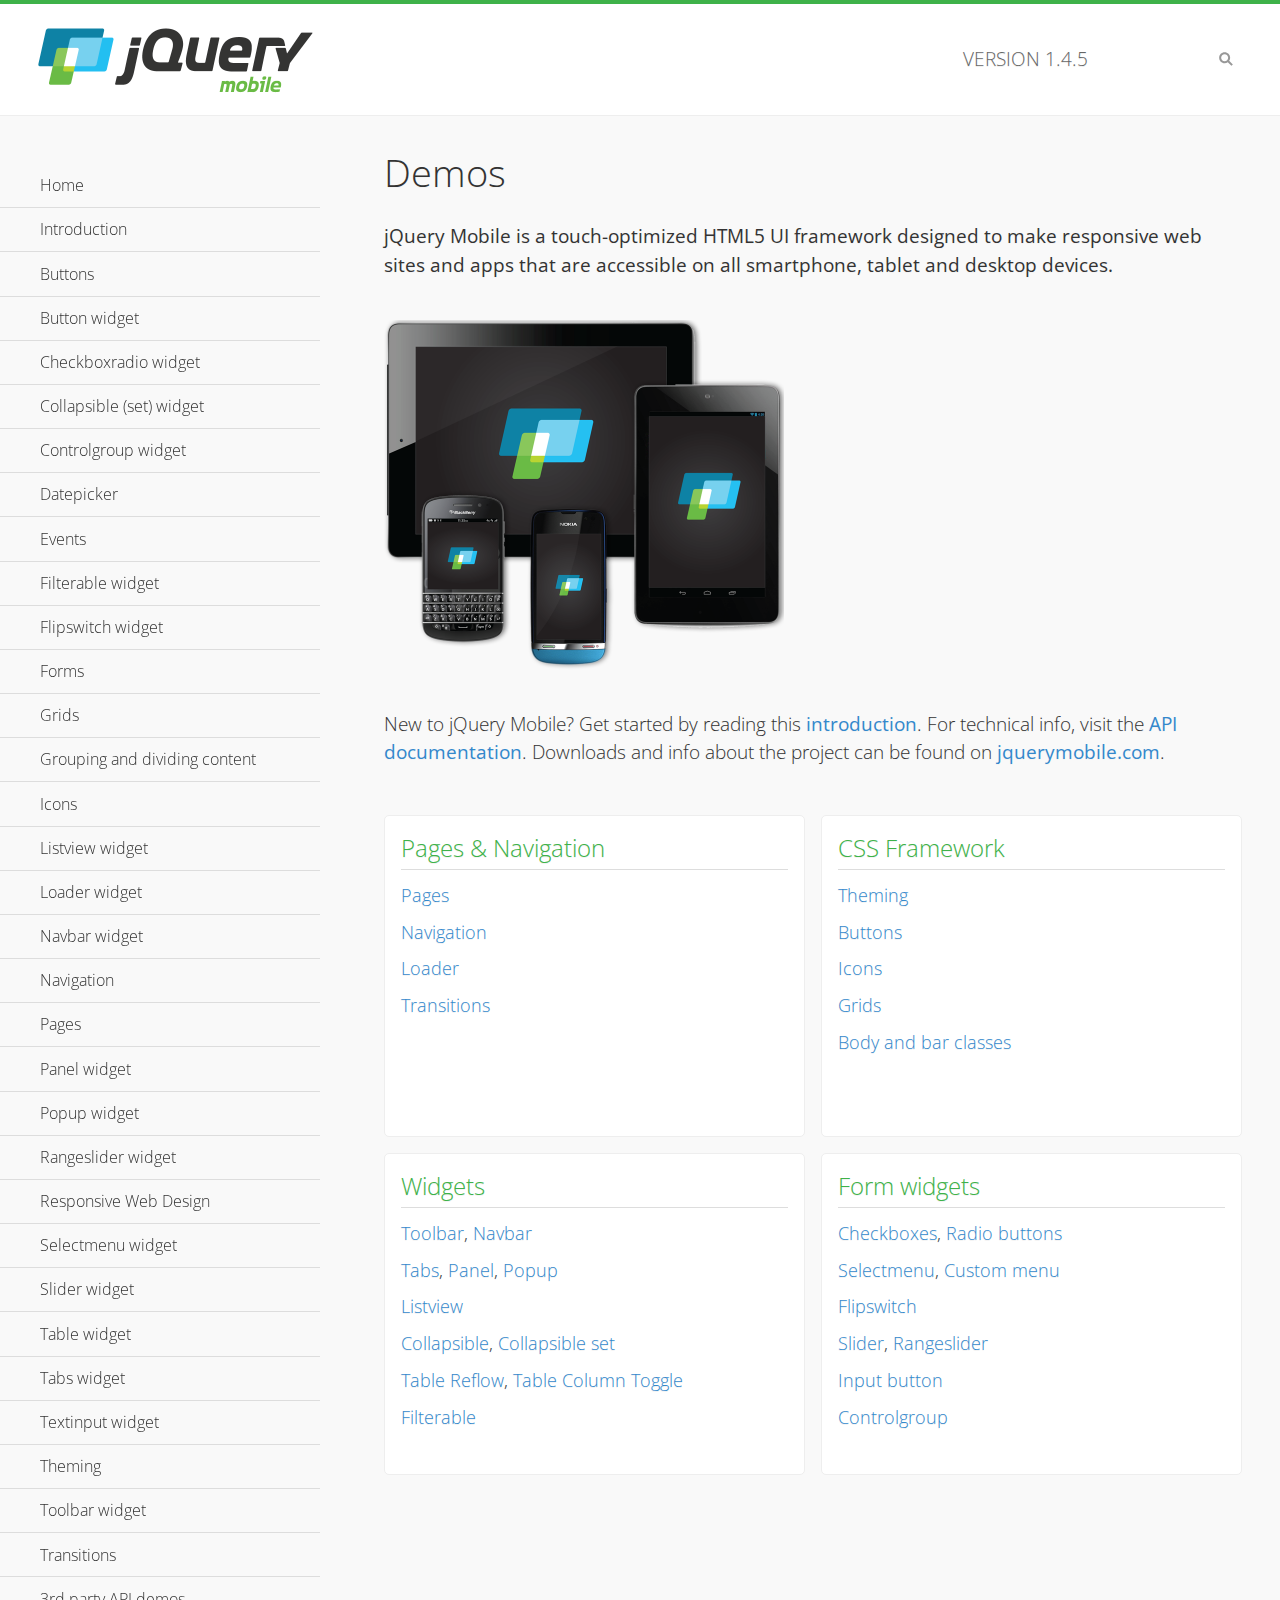
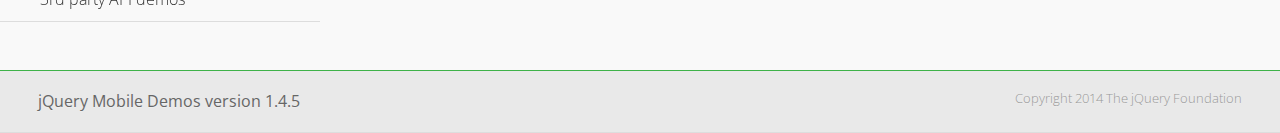
<file: jQuery/jQuery mobile/demos/index.html>
<!DOCTYPE html>
<html>
<head>
	<meta charset="utf-8">
	<meta name="viewport" content="width=device-width, initial-scale=1">
	<title>jQuery Mobile Demos</title>
	<link rel="shortcut icon" href="favicon.ico">
	<link rel="stylesheet" href="css/themes/default/jquery.mobile-1.4.5.min.css">
	<link rel="stylesheet" href="_assets/css/jqm-demos.css">
    <link rel="stylesheet" href="http://fonts.googleapis.com/css?family=Open+Sans:300,400,700">
	<script src="js/jquery.js"></script>
	<script src="_assets/js/index.js"></script>
	<script src="js/jquery.mobile-1.4.5.min.js"></script>
</head>
<body>
<div data-role="page" class="jqm-demos jqm-home">

	<div data-role="header" class="jqm-header">
		<h2><img src="_assets/img/jquery-logo.png" alt="jQuery Mobile"></h2>
		<p>Version <span class="jqm-version"></span></p>
		<a href="#" class="jqm-navmenu-link ui-btn ui-btn-icon-notext ui-corner-all ui-icon-bars ui-nodisc-icon ui-alt-icon ui-btn-left">Menu</a>
		<a href="#" class="jqm-search-link ui-btn ui-btn-icon-notext ui-corner-all ui-icon-search ui-nodisc-icon ui-alt-icon ui-btn-right">Search</a>
	</div><!-- /header -->

	<div role="main" class="ui-content jqm-content">

		<h1>Demos</h1>

		<p><strong>jQuery Mobile is a touch-optimized HTML5 UI framework designed to make responsive web sites and apps that are accessible on all smartphone, tablet and desktop devices.</strong></p>

		<img src="_assets/img/devices.png">

		<p>New to jQuery Mobile? Get started by reading this <a href="intro/" data-ajax="false">introduction</a>. For technical info, visit the <a href="http://api.jquerymobile.com" title="jQuery Mobile API documentation" target="_blank">API documentation</a>. Downloads and info about the project can be found on <a href="http://jquerymobile.com" title="jQuery Mobile web site" target="_blank">jquerymobile.com</a>.</p>

        <div class="ui-grid-a ui-responsive">
        	<div class="ui-block-a">
        		<div class="jqm-block-content">
        			<h3>Pages &amp; Navigation</h3>

        			<p><a href="pages/" data-ajax="false">Pages</a></p>
        			<p><a href="navigation/" data-ajax="false">Navigation</a></p>
        			<p><a href="loader/" data-ajax="false">Loader</a></p>
        			<p><a href="transitions/" data-ajax="false">Transitions</a></p>
        		</div>
        	</div>
        	<div class="ui-block-b">
        		<div class="jqm-block-content">
        			<h3>CSS Framework</h3>

        			<p><a href="theme-default/" data-ajax="false">Theming</a></p>
        			<p><a href="button-markup/" data-ajax="false">Buttons</a></p>
        			<p><a href="icons/" data-ajax="false">Icons</a></p>
        			<p><a href="grids/" data-ajax="false">Grids</a></p>
        			<p><a href="../body-bar-classes/" data-ajax="false">Body and bar classes</a></p>
        		</div>
        	</div>        	
        	<div class="ui-block-a">
        		<div class="jqm-block-content">
        			<h3>Widgets</h3>

        			<p><a href="toolbar/" data-ajax="false">Toolbar</a>, <a href="navbar/" data-ajax="false">Navbar</a></p>
        			<p><a href="tabs/" data-ajax="false">Tabs</a>, <a href="panel/" data-ajax="false">Panel</a>, <a href="popup/" data-ajax="false">Popup</a></p>
        			<p><a href="listview/" data-ajax="false">Listview</a></p>
        			<p><a href="collapsible/" data-ajax="false">Collapsible</a>, <a href="collapsibleset/" data-ajax="false">Collapsible set</a></p>
        			<p><a href="table-reflow/" data-ajax="false">Table Reflow</a>, <a href="table-column-toggle/" data-ajax="false">Table Column Toggle</a></p>
        			<p><a href="filterable/" data-ajax="false">Filterable</a></p>
        		</div>
        	</div>
        	<div class="ui-block-b">
        		<div class="jqm-block-content">
        			<h3>Form widgets</h3>

        			<p><a href="checkboxradio-checkbox/" data-ajax="false">Checkboxes</a>, <a href="checkboxradio-radio/" data-ajax="false">Radio buttons</a></p>
        			<p><a href="selectmenu/" data-ajax="false">Selectmenu</a>, <a href="selectmenu-custom/" data-ajax="false">Custom menu</a></p>
        			<p><a href="flipswitch/" data-ajax="false">Flipswitch</a></p>
        			<p><a href="slider/" data-ajax="false">Slider</a>, <a href="rangeslider/" data-ajax="false">Rangeslider</a></p>
        			<p><a href="button/" data-ajax="false">Input button</a></p>
        			<p><a href="controlgroup/" data-ajax="false">Controlgroup</a></p>
        		</div>
        	</div>
        </div>

	</div><!-- /content -->
	    <div data-role="panel" class="jqm-navmenu-panel" data-position="left" data-display="overlay" data-theme="a">
	    	<ul class="jqm-list ui-alt-icon ui-nodisc-icon">
<li data-filtertext="demos homepage" data-icon="home"><a href=".././">Home</a></li>
<li data-filtertext="introduction overview getting started"><a href="../intro/" data-ajax="false">Introduction</a></li>
<li data-filtertext="buttons button markup buttonmarkup method anchor link button element"><a href="../button-markup/" data-ajax="false">Buttons</a></li>
<li data-filtertext="form button widget input button submit reset"><a href="../button/" data-ajax="false">Button widget</a></li>
<li data-role="collapsible" data-enhanced="true" data-collapsed-icon="carat-d" data-expanded-icon="carat-u" data-iconpos="right" data-inset="false" class="ui-collapsible ui-collapsible-themed-content ui-collapsible-collapsed">
	<h3 class="ui-collapsible-heading ui-collapsible-heading-collapsed">
		<a href="#" class="ui-collapsible-heading-toggle ui-btn ui-btn-icon-right ui-btn-inherit ui-icon-carat-d">
		    Checkboxradio widget<span class="ui-collapsible-heading-status"> click to expand contents</span>
		</a>
	</h3>
	<div class="ui-collapsible-content ui-body-inherit ui-collapsible-content-collapsed" aria-hidden="true">
		<ul>
			<li data-filtertext="form checkboxradio widget checkbox input checkboxes controlgroups"><a href="../checkboxradio-checkbox/" data-ajax="false">Checkboxes</a></li>
			<li data-filtertext="form checkboxradio widget radio input radio buttons controlgroups"><a href="../checkboxradio-radio/" data-ajax="false">Radio buttons</a></li>
		</ul>
	</div>
</li>
<li data-role="collapsible" data-enhanced="true" data-collapsed-icon="carat-d" data-expanded-icon="carat-u" data-iconpos="right" data-inset="false" class="ui-collapsible ui-collapsible-themed-content ui-collapsible-collapsed">
	<h3 class="ui-collapsible-heading ui-collapsible-heading-collapsed">
		<a href="#" class="ui-collapsible-heading-toggle ui-btn ui-btn-icon-right ui-btn-inherit ui-icon-carat-d">
			Collapsible (set) widget<span class="ui-collapsible-heading-status"> click to expand contents</span>
		</a>
	</h3>
	<div class="ui-collapsible-content ui-body-inherit ui-collapsible-content-collapsed" aria-hidden="true">
		<ul>
			<li data-filtertext="collapsibles content formatting"><a href="../collapsible/" data-ajax="false">Collapsible</a></li>
			<li data-filtertext="dynamic collapsible set accordion append expand"><a href="../collapsible-dynamic/" data-ajax="false">Dynamic collapsibles</a></li>
			<li data-filtertext="accordions collapsible set widget content formatting grouped collapsibles"><a href="../collapsibleset/" data-ajax="false">Collapsible set</a></li>
		</ul>
	</div>
</li>
<li data-role="collapsible" data-enhanced="true" data-collapsed-icon="carat-d" data-expanded-icon="carat-u" data-iconpos="right" data-inset="false" class="ui-collapsible ui-collapsible-themed-content ui-collapsible-collapsed">
	<h3 class="ui-collapsible-heading ui-collapsible-heading-collapsed">
		<a href="#" class="ui-collapsible-heading-toggle ui-btn ui-btn-icon-right ui-btn-inherit ui-icon-carat-d">
			Controlgroup widget<span class="ui-collapsible-heading-status"> click to expand contents</span>
		</a>
	</h3>
	<div class="ui-collapsible-content ui-body-inherit ui-collapsible-content-collapsed" aria-hidden="true">
		<ul>
			<li data-filtertext="controlgroups selectmenu checkboxradio input grouped buttons horizontal vertical"><a href="../controlgroup/" data-ajax="false">Controlgroup</a></li>
			<li data-filtertext="dynamic controlgroup dynamically add buttons"><a href="../controlgroup-dynamic/" data-ajax="false">Dynamic controlgroups</a></li>
		</ul>
	</div>
</li>
<li data-filtertext="form datepicker widget date input"><a href="../datepicker/" data-ajax="false">Datepicker</a></li>
<li data-role="collapsible" data-enhanced="true" data-collapsed-icon="carat-d" data-expanded-icon="carat-u" data-iconpos="right" data-inset="false" class="ui-collapsible ui-collapsible-themed-content ui-collapsible-collapsed">
	<h3 class="ui-collapsible-heading ui-collapsible-heading-collapsed">
		<a href="#" class="ui-collapsible-heading-toggle ui-btn ui-btn-icon-right ui-btn-inherit ui-icon-carat-d">
			Events<span class="ui-collapsible-heading-status"> click to expand contents</span>
		</a>
	</h3>
	<div class="ui-collapsible-content ui-body-inherit ui-collapsible-content-collapsed" aria-hidden="true">
		<ul>
			<li data-filtertext="swipe to delete list items listviews swipe events"><a href="../swipe-list/" data-ajax="false">Swipe list items</a></li>
			<li data-filtertext="swipe to navigate swipe page navigation swipe events"><a href="../swipe-page/" data-ajax="false">Swipe page navigation</a></li>
		</ul>
	</div>
</li>
<li data-filtertext="filterable filter elements sorting searching listview table"><a href="../filterable/" data-ajax="false">Filterable widget</a></li>
<li data-filtertext="form flipswitch widget flip toggle switch binary select checkbox input"><a href="../flipswitch/" data-ajax="false">Flipswitch widget</a></li>
<li data-role="collapsible" data-enhanced="true" data-collapsed-icon="carat-d" data-expanded-icon="carat-u" data-iconpos="right" data-inset="false" class="ui-collapsible ui-collapsible-themed-content ui-collapsible-collapsed">
	<h3 class="ui-collapsible-heading ui-collapsible-heading-collapsed">
		<a href="#" class="ui-collapsible-heading-toggle ui-btn ui-btn-icon-right ui-btn-inherit ui-icon-carat-d">
			Forms<span class="ui-collapsible-heading-status"> click to expand contents</span>
		</a>
	</h3>
	<div class="ui-collapsible-content ui-body-inherit ui-collapsible-content-collapsed" aria-hidden="true">
		<ul>
			<li data-filtertext="forms text checkbox radio range button submit reset inputs selects textarea slider flipswitch label form elements"><a href="../forms/" data-ajax="false">Forms</a></li>
			<li data-filtertext="form hide labels hidden accessible ui-hidden-accessible forms"><a href="../forms-label-hidden-accessible/" data-ajax="false">Hide labels</a></li>
			<li data-filtertext="form field containers fieldcontain ui-field-contain forms"><a href="../forms-field-contain/" data-ajax="false">Field containers</a></li>
			<li data-filtertext="forms disabled form elements"><a href="../forms-disabled/" data-ajax="false">Forms disabled</a></li>
			<li data-filtertext="forms gallery examples overview forms text checkbox radio range button submit reset inputs selects textarea slider flipswitch label form elements"><a href="../forms-gallery/" data-ajax="false">Forms gallery</a></li>
		</ul>
	</div>
</li>
<li data-role="collapsible" data-enhanced="true" data-collapsed-icon="carat-d" data-expanded-icon="carat-u" data-iconpos="right" data-inset="false" class="ui-collapsible ui-collapsible-themed-content ui-collapsible-collapsed">
	<h3 class="ui-collapsible-heading ui-collapsible-heading-collapsed">
		<a href="#" class="ui-collapsible-heading-toggle ui-btn ui-btn-icon-right ui-btn-inherit ui-icon-carat-d">
			Grids<span class="ui-collapsible-heading-status"> click to expand contents</span>
		</a>
	</h3>
	<div class="ui-collapsible-content ui-body-inherit ui-collapsible-content-collapsed" aria-hidden="true">
		<ul>
			<li data-filtertext="grids columns blocks content formatting rwd responsive css framework"><a href="../grids/" data-ajax="false">Grids</a></li>
			<li data-filtertext="buttons in grids css framework"><a href="../grids-buttons/" data-ajax="false">Buttons in grids</a></li>
			<li data-filtertext="custom responsive grids rwd css framework"><a href="../grids-custom-responsive/" data-ajax="false">Custom responsive grids</a></li>
		</ul>
	</div>
</li>
<li data-filtertext="blocks content formatting sections heading"><a href="../body-bar-classes/" data-ajax="false">Grouping and dividing content</a></li>
<li data-role="collapsible" data-enhanced="true" data-collapsed-icon="carat-d" data-expanded-icon="carat-u" data-iconpos="right" data-inset="false" class="ui-collapsible ui-collapsible-themed-content ui-collapsible-collapsed">
	<h3 class="ui-collapsible-heading ui-collapsible-heading-collapsed">
		<a href="#" class="ui-collapsible-heading-toggle ui-btn ui-btn-icon-right ui-btn-inherit ui-icon-carat-d">
			Icons<span class="ui-collapsible-heading-status"> click to expand contents</span>
		</a>
	</h3>
	<div class="ui-collapsible-content ui-body-inherit ui-collapsible-content-collapsed" aria-hidden="true">
		<ul>
			<li data-filtertext="button icons svg disc alt custom icon position"><a href="../icons/" data-ajax="false">Icons</a></li>
			<li data-filtertext=""><a href="../icons-grunticon/" data-ajax="false">Grunticon loader</a></li>
		</ul>
	</div>
</li>
<li data-role="collapsible" data-enhanced="true" data-collapsed-icon="carat-d" data-expanded-icon="carat-u" data-iconpos="right" data-inset="false" class="ui-collapsible ui-collapsible-themed-content ui-collapsible-collapsed">
	<h3 class="ui-collapsible-heading ui-collapsible-heading-collapsed">
		<a href="#" class="ui-collapsible-heading-toggle ui-btn ui-btn-icon-right ui-btn-inherit ui-icon-carat-d">
			Listview widget<span class="ui-collapsible-heading-status"> click to expand contents</span>
		</a>
	</h3>
	<div class="ui-collapsible-content ui-body-inherit ui-collapsible-content-collapsed" aria-hidden="true">
		<ul>
			<li data-filtertext="listview widget thumbnails icons nested split button collapsible ul ol"><a href="../listview/" data-ajax="false">Listview</a></li>
			<li data-filtertext="autocomplete filterable reveal listview filtertextbeforefilter placeholder"><a href="../listview-autocomplete/" data-ajax="false">Listview autocomplete</a></li>
			<li data-filtertext="autocomplete filterable reveal listview remote data filtertextbeforefilter placeholder"><a href="../listview-autocomplete-remote/" data-ajax="false">Listview autocomplete remote data</a></li>
			<li data-filtertext="autodividers anchor jump scroll linkbars listview lists ul ol"><a href="../listview-autodividers-linkbar/" data-ajax="false">Listview autodividers linkbar</a></li>
			<li data-filtertext="listview autodividers selector autodividersselector lists ul ol"><a href="../listview-autodividers-selector/" data-ajax="false">Listview autodividers selector</a></li>
			<li data-filtertext="listview nested list items"><a href="../listview-nested-lists/" data-ajax="false">Nested Listviews</a></li>
			<li data-filtertext="listview collapsible list items flat"><a href="../listview-collapsible-item-flat/" data-ajax="false">Listview collapsible list items (flat)</a></li>
			<li data-filtertext="listview collapsible list indented"><a href="../listview-collapsible-item-indented/" data-ajax="false">Listview collapsible list items (indented)</a></li>
			<li data-filtertext="grid listview responsive grids responsive listviews lists ul"><a href="../listview-grid/" data-ajax="false">Listview responsive grid</a></li>
		</ul>
	</div>
</li>
<li data-filtertext="loader widget page loading navigation overlay spinner"><a href="../loader/" data-ajax="false">Loader widget</a></li>
<li data-filtertext="navbar widget navmenu toolbars header footer"><a href="../navbar/" data-ajax="false">Navbar widget</a></li>
<li data-role="collapsible" data-enhanced="true" data-collapsed-icon="carat-d" data-expanded-icon="carat-u" data-iconpos="right" data-inset="false" class="ui-collapsible ui-collapsible-themed-content ui-collapsible-collapsed">
	<h3 class="ui-collapsible-heading ui-collapsible-heading-collapsed">
		<a href="#" class="ui-collapsible-heading-toggle ui-btn ui-btn-icon-right ui-btn-inherit ui-icon-carat-d">
			Navigation<span class="ui-collapsible-heading-status"> click to expand contents</span>
		</a>
	</h3>
	<div class="ui-collapsible-content ui-body-inherit ui-collapsible-content-collapsed" aria-hidden="true">
		<ul>
			<li data-filtertext="ajax navigation navigate widget history event method"><a href="../navigation/" data-ajax="false">Navigation</a></li>
			<li data-filtertext="linking pages page links navigation ajax prefetch cache"><a href="../navigation-linking-pages/" data-ajax="false">Linking pages</a></li>
			<!-- <li data-filtertext="php redirect server redirection server-side navigation"><a href="../navigation-php-redirect/" data-ajax="false">PHP redirect demo</a></li>-->
			<li data-filtertext="navigation redirection hash query"><a href="../navigation-hash-processing/" data-ajax="false">Hash processing demo</a></li>
			<li data-filtertext="navigation redirection hash query"><a href="../page-events/" data-ajax="false">Page Navigation Events</a></li>
		</ul>
	</div>
</li>
<li data-role="collapsible" data-enhanced="true" data-collapsed-icon="carat-d" data-expanded-icon="carat-u" data-iconpos="right" data-inset="false" class="ui-collapsible ui-collapsible-themed-content ui-collapsible-collapsed">
	<h3 class="ui-collapsible-heading ui-collapsible-heading-collapsed">
		<a href="#" class="ui-collapsible-heading-toggle ui-btn ui-btn-icon-right ui-btn-inherit ui-icon-carat-d">
			Pages<span class="ui-collapsible-heading-status"> click to expand contents</span>
		</a>
	</h3>
	<div class="ui-collapsible-content ui-body-inherit ui-collapsible-content-collapsed" aria-hidden="true">
		<ul>
			<li data-filtertext="pages page widget ajax navigation"><a href="../pages/" data-ajax="false">Pages</a></li>
			<li data-filtertext="single page"><a href="../pages-single-page/" data-ajax="false">Single page</a></li>
			<li data-filtertext="multipage multi-page page"><a href="../pages-multi-page/" data-ajax="false">Multi-page template</a></li>
			<li data-filtertext="dialog page widget modal popup"><a href="../pages-dialog/" data-ajax="false">Dialog page</a></li>
		</ul>
	</div>
</li>
<li data-role="collapsible" data-enhanced="true" data-collapsed-icon="carat-d" data-expanded-icon="carat-u" data-iconpos="right" data-inset="false" class="ui-collapsible ui-collapsible-themed-content ui-collapsible-collapsed">
	<h3 class="ui-collapsible-heading ui-collapsible-heading-collapsed">
		<a href="#" class="ui-collapsible-heading-toggle ui-btn ui-btn-icon-right ui-btn-inherit ui-icon-carat-d">
			Panel widget<span class="ui-collapsible-heading-status"> click to expand contents</span>
		</a>
	</h3>
	<div class="ui-collapsible-content ui-body-inherit ui-collapsible-content-collapsed" aria-hidden="true">
		<ul>
			<li data-filtertext="panel widget sliding panels reveal push overlay responsive"><a href="../panel/" data-ajax="false">Panel</a></li>
			<li data-filtertext=""><a href="../panel-external/" data-ajax="false">External panels</a></li>
			<li data-filtertext="panel "><a href="../panel-fixed/" data-ajax="false">Fixed panels</a></li>
			<li data-filtertext="panel slide panels sliding panels shadow rwd responsive breakpoint"><a href="../panel-responsive/" data-ajax="false">Panels responsive</a></li>
			<li data-filtertext="panel custom style custom panel width reveal shadow listview panel styling page background wrapper"><a href="../panel-styling/" data-ajax="false">Custom panel style</a></li>
			<li data-filtertext="panel open on swipe"><a href="../panel-swipe-open/" data-ajax="false">Panel open on swipe</a></li>
			<li data-filtertext="panels outside page internal external toolbars"><a href="../panel-external-internal/" data-ajax="false">Panel external and internal</a></li>
		</ul>
	</div>
</li>
<li data-role="collapsible" data-enhanced="true" data-collapsed-icon="carat-d" data-expanded-icon="carat-u" data-iconpos="right" data-inset="false" class="ui-collapsible ui-collapsible-themed-content ui-collapsible-collapsed">
	<h3 class="ui-collapsible-heading ui-collapsible-heading-collapsed">
		<a href="#" class="ui-collapsible-heading-toggle ui-btn ui-btn-icon-right ui-btn-inherit ui-icon-carat-d">
			Popup widget<span class="ui-collapsible-heading-status"> click to expand contents</span>
		</a>
	</h3>
	<div class="ui-collapsible-content ui-body-inherit ui-collapsible-content-collapsed" aria-hidden="true">
		<ul>
			<li data-filtertext="popup widget popups dialog modal transition tooltip lightbox form overlay screen flip pop fade transition"><a href="../popup/" data-ajax="false">Popup</a></li>
			<li data-filtertext="popup alignment position"><a href="../popup-alignment/" data-ajax="false">Popup alignment</a></li>
			<li data-filtertext="popup arrow size popups popover"><a href="../popup-arrow-size/" data-ajax="false">Popup arrow size</a></li>
			<li data-filtertext="dynamic popups popup images lightbox"><a href="../popup-dynamic/" data-ajax="false">Dynamic popups</a></li>
			<li data-filtertext="popups with iframes scaling"><a href="../popup-iframe/" data-ajax="false">Popups with iframes</a></li>
			<li data-filtertext="popup image scaling"><a href="../popup-image-scaling/" data-ajax="false">Popup image scaling</a></li>
			<li data-filtertext="external popup outside multi-page"><a href="../popup-outside-multipage/" data-ajax="false">Popup outside multi-page</a></li>
		</ul>
	</div>
</li>
<li data-filtertext="form rangeslider widget dual sliders dual handle sliders range input"><a href="../rangeslider/" data-ajax="false">Rangeslider widget</a></li>
<li data-filtertext="responsive web design rwd adaptive progressive enhancement PE accessible mobile breakpoints media query media queries"><a href="../rwd/" data-ajax="false">Responsive Web Design</a></li>
<li data-role="collapsible" data-enhanced="true" data-collapsed-icon="carat-d" data-expanded-icon="carat-u" data-iconpos="right" data-inset="false" class="ui-collapsible ui-collapsible-themed-content ui-collapsible-collapsed">
	<h3 class="ui-collapsible-heading ui-collapsible-heading-collapsed">
		<a href="#" class="ui-collapsible-heading-toggle ui-btn ui-btn-icon-right ui-btn-inherit ui-icon-carat-d">
			Selectmenu widget<span class="ui-collapsible-heading-status"> click to expand contents</span>
		</a>
	</h3>
	<div class="ui-collapsible-content ui-body-inherit ui-collapsible-content-collapsed" aria-hidden="true">
		<ul>
			<li data-filtertext="form selectmenu widget select input custom select menu selects"><a href="../selectmenu/" data-ajax="false">Selectmenu</a></li>
			<li data-filtertext="form custom select menu selectmenu widget custom menu option optgroup multiple selects"><a href="../selectmenu-custom/" data-ajax="false">Custom select menu</a></li>
			<li data-filtertext="filterable select filter popup dialog"><a href="../selectmenu-custom-filter/" data-ajax="false">Custom select menu with filter</a></li>
		</ul>
	</div>
</li>
<li data-role="collapsible" data-enhanced="true" data-collapsed-icon="carat-d" data-expanded-icon="carat-u" data-iconpos="right" data-inset="false" class="ui-collapsible ui-collapsible-themed-content ui-collapsible-collapsed">
	<h3 class="ui-collapsible-heading ui-collapsible-heading-collapsed">
		<a href="#" class="ui-collapsible-heading-toggle ui-btn ui-btn-icon-right ui-btn-inherit ui-icon-carat-d">
			Slider widget<span class="ui-collapsible-heading-status"> click to expand contents</span>
		</a>
	</h3>
	<div class="ui-collapsible-content ui-body-inherit ui-collapsible-content-collapsed" aria-hidden="true">
		<ul>
			<li data-filtertext="form slider widget range input single sliders"><a href="../slider/" data-ajax="false">Slider</a></li>
			<li data-filtertext="form slider widget flipswitch slider binary select flip toggle switch"><a href="../slider-flipswitch/" data-ajax="false">Slider flip toggle switch</a></li>
			<li data-filtertext="form slider tooltip handle value input range sliders"><a href="../slider-tooltip/" data-ajax="false">Slider tooltip</a></li>
		</ul>
	</div>
</li>
<li data-role="collapsible" data-enhanced="true" data-collapsed-icon="carat-d" data-expanded-icon="carat-u" data-iconpos="right" data-inset="false" class="ui-collapsible ui-collapsible-themed-content ui-collapsible-collapsed">
	<h3 class="ui-collapsible-heading ui-collapsible-heading-collapsed">
		<a href="#" class="ui-collapsible-heading-toggle ui-btn ui-btn-icon-right ui-btn-inherit ui-icon-carat-d">
			Table widget<span class="ui-collapsible-heading-status"> click to expand contents</span>
		</a>
	</h3>
	<div class="ui-collapsible-content ui-body-inherit ui-collapsible-content-collapsed" aria-hidden="true">
		<ul>
			<li data-filtertext="table widget reflow column toggle th td responsive tables rwd hide show tabular"><a href="../table-column-toggle/" data-ajax="false">Table Column Toggle</a></li>
			<li data-filtertext="table column toggle phone comparison demo"><a href="../table-column-toggle-example/" data-ajax="false">Table Column Toggle demo</a></li>
			<li data-filtertext="responsive tables table column toggle heading groups rwd breakpoint"><a href="../table-column-toggle-heading-groups/" data-ajax="false">Table Column Toggle heading groups</a></li>
			<li data-filtertext="responsive tables table column toggle hide rwd breakpoint customization options"><a href="../table-column-toggle-options/" data-ajax="false">Table Column Toggle options</a></li>
			<li data-filtertext="table reflow th td responsive rwd columns tabular"><a href="../table-reflow/" data-ajax="false">Table Reflow</a></li>
			<li data-filtertext="responsive tables table reflow heading groups rwd breakpoint"><a href="../table-reflow-heading-groups/" data-ajax="false">Table Reflow heading groups</a></li>
			<li data-filtertext="responsive tables table reflow stripes strokes table style"><a href="../table-reflow-stripes-strokes/" data-ajax="false">Table Reflow stripes and strokes</a></li>
			<li data-filtertext="responsive tables table reflow stack custom styles"><a href="../table-reflow-styling/" data-ajax="false">Table Reflow custom styles</a></li>
		</ul>
	</div>
</li>
<li data-filtertext="ui tabs widget"><a href="../tabs/" data-ajax="false">Tabs widget</a></li>
<li data-filtertext="form textinput widget text input textarea number date time tel email file color password"><a href="../textinput/" data-ajax="false">Textinput widget</a></li>
<li data-role="collapsible" data-enhanced="true" data-collapsed-icon="carat-d" data-expanded-icon="carat-u" data-iconpos="right" data-inset="false" class="ui-collapsible ui-collapsible-themed-content ui-collapsible-collapsed">
	<h3 class="ui-collapsible-heading ui-collapsible-heading-collapsed">
		<a href="#" class="ui-collapsible-heading-toggle ui-btn ui-btn-icon-right ui-btn-inherit ui-icon-carat-d">
			Theming<span class="ui-collapsible-heading-status"> click to expand contents</span>
		</a>
	</h3>
	<div class="ui-collapsible-content ui-body-inherit ui-collapsible-content-collapsed" aria-hidden="true">
		<ul>
			<li data-filtertext="default theme swatches theming style css"><a href="../theme-default/" data-ajax="false">Default theme</a></li>
			<li data-filtertext="classic theme old theme swatches theming style css"><a href="../theme-classic/" data-ajax="false">Classic theme</a></li>
		</ul>
	</div>
</li>
<li data-role="collapsible" data-enhanced="true" data-collapsed-icon="carat-d" data-expanded-icon="carat-u" data-iconpos="right" data-inset="false" class="ui-collapsible ui-collapsible-themed-content ui-collapsible-collapsed">
	<h3 class="ui-collapsible-heading ui-collapsible-heading-collapsed">
		<a href="#" class="ui-collapsible-heading-toggle ui-btn ui-btn-icon-right ui-btn-inherit ui-icon-carat-d">
			Toolbar widget<span class="ui-collapsible-heading-status"> click to expand contents</span>
		</a>
	</h3>
	<div class="ui-collapsible-content ui-body-inherit ui-collapsible-content-collapsed" aria-hidden="true">
		<ul>
			<li data-filtertext="toolbar widget header footer toolbars fixed fullscreen external sections"><a href="../toolbar/" data-ajax="false">Toolbar</a></li>
			<li data-filtertext="dynamic toolbars dynamically add toolbar header footer"><a href="../toolbar-dynamic/" data-ajax="false">Dynamic toolbars</a></li>
			<li data-filtertext="external toolbars header footer"><a href="../toolbar-external/" data-ajax="false">External toolbars</a></li>
			<li data-filtertext="fixed toolbars header footer"><a href="../toolbar-fixed/" data-ajax="false">Fixed toolbars</a></li>
			<li data-filtertext="fixed fullscreen toolbars header footer"><a href="../toolbar-fixed-fullscreen/" data-ajax="false">Fullscreen toolbars</a></li>
			<li data-filtertext="external fixed toolbars header footer"><a href="../toolbar-fixed-external/" data-ajax="false">Fixed external toolbars</a></li>
			<li data-filtertext="external persistent toolbars header footer navbar navmenu"><a href="../toolbar-fixed-persistent/" data-ajax="false">Persistent toolbars</a></li>
			<li data-filtertext="external ajax optimized toolbars persistent toolbars header footer navbar"><a href="../toolbar-fixed-persistent-optimized/" data-ajax="false">Ajax optimized toolbars</a></li>
			<li data-filtertext="form in toolbars header footer"><a href="../toolbar-fixed-forms/" data-ajax="false">Form in toolbar</a></li>
		</ul>
	</div>
</li>
<li data-filtertext="page transitions animated pages popup navigation flip slide fade pop"><a href="../transitions/" data-ajax="false">Transitions</a></li>
<li data-role="collapsible" data-enhanced="true" data-collapsed-icon="carat-d" data-expanded-icon="carat-u" data-iconpos="right" data-inset="false" class="ui-collapsible ui-collapsible-themed-content ui-collapsible-collapsed">
	<h3 class="ui-collapsible-heading ui-collapsible-heading-collapsed">
		<a href="#" class="ui-collapsible-heading-toggle ui-btn ui-btn-icon-right ui-btn-inherit ui-icon-carat-d">
			3rd party API demos<span class="ui-collapsible-heading-status"> click to expand contents</span>
		</a>
	</h3>
	<div class="ui-collapsible-content ui-body-inherit ui-collapsible-content-collapsed" aria-hidden="true">
		<ul>
			<li data-filtertext="backbone requirejs navigation router"><a href="../backbone-requirejs/" data-ajax="false">Backbone RequireJS</a></li>
			<li data-filtertext="google maps geolocation demo"><a href="../map-geolocation/" data-ajax="false">Google Maps geolocation</a></li>
			<li data-filtertext="google maps hybrid"><a href="../map-list-toggle/" data-ajax="false">Google Maps list toggle</a></li>
		</ul>
	</div>
</li>



		     </ul>
		</div><!-- /panel -->


	<div data-role="footer" data-position="fixed" data-tap-toggle="false" class="jqm-footer">
		<p>jQuery Mobile Demos version <span class="jqm-version"></span></p>
		<p>Copyright 2014 The jQuery Foundation</p>
	</div><!-- /footer -->
	<!-- TODO: This should become an external panel so we can add input to markup (unique ID) -->
    <div data-role="panel" class="jqm-search-panel" data-position="right" data-display="overlay" data-theme="a">
		<div class="jqm-search">
			<ul class="jqm-list" data-filter-placeholder="Search demos..." data-filter-reveal="true">
<li data-filtertext="demos homepage" data-icon="home"><a href=".././">Home</a></li>
<li data-filtertext="introduction overview getting started"><a href="../intro/" data-ajax="false">Introduction</a></li>
<li data-filtertext="buttons button markup buttonmarkup method anchor link button element"><a href="../button-markup/" data-ajax="false">Buttons</a></li>
<li data-filtertext="form button widget input button submit reset"><a href="../button/" data-ajax="false">Button widget</a></li>
<li data-role="collapsible" data-enhanced="true" data-collapsed-icon="carat-d" data-expanded-icon="carat-u" data-iconpos="right" data-inset="false" class="ui-collapsible ui-collapsible-themed-content ui-collapsible-collapsed">
	<h3 class="ui-collapsible-heading ui-collapsible-heading-collapsed">
		<a href="#" class="ui-collapsible-heading-toggle ui-btn ui-btn-icon-right ui-btn-inherit ui-icon-carat-d">
		    Checkboxradio widget<span class="ui-collapsible-heading-status"> click to expand contents</span>
		</a>
	</h3>
	<div class="ui-collapsible-content ui-body-inherit ui-collapsible-content-collapsed" aria-hidden="true">
		<ul>
			<li data-filtertext="form checkboxradio widget checkbox input checkboxes controlgroups"><a href="../checkboxradio-checkbox/" data-ajax="false">Checkboxes</a></li>
			<li data-filtertext="form checkboxradio widget radio input radio buttons controlgroups"><a href="../checkboxradio-radio/" data-ajax="false">Radio buttons</a></li>
		</ul>
	</div>
</li>
<li data-role="collapsible" data-enhanced="true" data-collapsed-icon="carat-d" data-expanded-icon="carat-u" data-iconpos="right" data-inset="false" class="ui-collapsible ui-collapsible-themed-content ui-collapsible-collapsed">
	<h3 class="ui-collapsible-heading ui-collapsible-heading-collapsed">
		<a href="#" class="ui-collapsible-heading-toggle ui-btn ui-btn-icon-right ui-btn-inherit ui-icon-carat-d">
			Collapsible (set) widget<span class="ui-collapsible-heading-status"> click to expand contents</span>
		</a>
	</h3>
	<div class="ui-collapsible-content ui-body-inherit ui-collapsible-content-collapsed" aria-hidden="true">
		<ul>
			<li data-filtertext="collapsibles content formatting"><a href="../collapsible/" data-ajax="false">Collapsible</a></li>
			<li data-filtertext="dynamic collapsible set accordion append expand"><a href="../collapsible-dynamic/" data-ajax="false">Dynamic collapsibles</a></li>
			<li data-filtertext="accordions collapsible set widget content formatting grouped collapsibles"><a href="../collapsibleset/" data-ajax="false">Collapsible set</a></li>
		</ul>
	</div>
</li>
<li data-role="collapsible" data-enhanced="true" data-collapsed-icon="carat-d" data-expanded-icon="carat-u" data-iconpos="right" data-inset="false" class="ui-collapsible ui-collapsible-themed-content ui-collapsible-collapsed">
	<h3 class="ui-collapsible-heading ui-collapsible-heading-collapsed">
		<a href="#" class="ui-collapsible-heading-toggle ui-btn ui-btn-icon-right ui-btn-inherit ui-icon-carat-d">
			Controlgroup widget<span class="ui-collapsible-heading-status"> click to expand contents</span>
		</a>
	</h3>
	<div class="ui-collapsible-content ui-body-inherit ui-collapsible-content-collapsed" aria-hidden="true">
		<ul>
			<li data-filtertext="controlgroups selectmenu checkboxradio input grouped buttons horizontal vertical"><a href="../controlgroup/" data-ajax="false">Controlgroup</a></li>
			<li data-filtertext="dynamic controlgroup dynamically add buttons"><a href="../controlgroup-dynamic/" data-ajax="false">Dynamic controlgroups</a></li>
		</ul>
	</div>
</li>
<li data-filtertext="form datepicker widget date input"><a href="../datepicker/" data-ajax="false">Datepicker</a></li>
<li data-role="collapsible" data-enhanced="true" data-collapsed-icon="carat-d" data-expanded-icon="carat-u" data-iconpos="right" data-inset="false" class="ui-collapsible ui-collapsible-themed-content ui-collapsible-collapsed">
	<h3 class="ui-collapsible-heading ui-collapsible-heading-collapsed">
		<a href="#" class="ui-collapsible-heading-toggle ui-btn ui-btn-icon-right ui-btn-inherit ui-icon-carat-d">
			Events<span class="ui-collapsible-heading-status"> click to expand contents</span>
		</a>
	</h3>
	<div class="ui-collapsible-content ui-body-inherit ui-collapsible-content-collapsed" aria-hidden="true">
		<ul>
			<li data-filtertext="swipe to delete list items listviews swipe events"><a href="../swipe-list/" data-ajax="false">Swipe list items</a></li>
			<li data-filtertext="swipe to navigate swipe page navigation swipe events"><a href="../swipe-page/" data-ajax="false">Swipe page navigation</a></li>
		</ul>
	</div>
</li>
<li data-filtertext="filterable filter elements sorting searching listview table"><a href="../filterable/" data-ajax="false">Filterable widget</a></li>
<li data-filtertext="form flipswitch widget flip toggle switch binary select checkbox input"><a href="../flipswitch/" data-ajax="false">Flipswitch widget</a></li>
<li data-role="collapsible" data-enhanced="true" data-collapsed-icon="carat-d" data-expanded-icon="carat-u" data-iconpos="right" data-inset="false" class="ui-collapsible ui-collapsible-themed-content ui-collapsible-collapsed">
	<h3 class="ui-collapsible-heading ui-collapsible-heading-collapsed">
		<a href="#" class="ui-collapsible-heading-toggle ui-btn ui-btn-icon-right ui-btn-inherit ui-icon-carat-d">
			Forms<span class="ui-collapsible-heading-status"> click to expand contents</span>
		</a>
	</h3>
	<div class="ui-collapsible-content ui-body-inherit ui-collapsible-content-collapsed" aria-hidden="true">
		<ul>
			<li data-filtertext="forms text checkbox radio range button submit reset inputs selects textarea slider flipswitch label form elements"><a href="../forms/" data-ajax="false">Forms</a></li>
			<li data-filtertext="form hide labels hidden accessible ui-hidden-accessible forms"><a href="../forms-label-hidden-accessible/" data-ajax="false">Hide labels</a></li>
			<li data-filtertext="form field containers fieldcontain ui-field-contain forms"><a href="../forms-field-contain/" data-ajax="false">Field containers</a></li>
			<li data-filtertext="forms disabled form elements"><a href="../forms-disabled/" data-ajax="false">Forms disabled</a></li>
			<li data-filtertext="forms gallery examples overview forms text checkbox radio range button submit reset inputs selects textarea slider flipswitch label form elements"><a href="../forms-gallery/" data-ajax="false">Forms gallery</a></li>
		</ul>
	</div>
</li>
<li data-role="collapsible" data-enhanced="true" data-collapsed-icon="carat-d" data-expanded-icon="carat-u" data-iconpos="right" data-inset="false" class="ui-collapsible ui-collapsible-themed-content ui-collapsible-collapsed">
	<h3 class="ui-collapsible-heading ui-collapsible-heading-collapsed">
		<a href="#" class="ui-collapsible-heading-toggle ui-btn ui-btn-icon-right ui-btn-inherit ui-icon-carat-d">
			Grids<span class="ui-collapsible-heading-status"> click to expand contents</span>
		</a>
	</h3>
	<div class="ui-collapsible-content ui-body-inherit ui-collapsible-content-collapsed" aria-hidden="true">
		<ul>
			<li data-filtertext="grids columns blocks content formatting rwd responsive css framework"><a href="../grids/" data-ajax="false">Grids</a></li>
			<li data-filtertext="buttons in grids css framework"><a href="../grids-buttons/" data-ajax="false">Buttons in grids</a></li>
			<li data-filtertext="custom responsive grids rwd css framework"><a href="../grids-custom-responsive/" data-ajax="false">Custom responsive grids</a></li>
		</ul>
	</div>
</li>
<li data-filtertext="blocks content formatting sections heading"><a href="../body-bar-classes/" data-ajax="false">Grouping and dividing content</a></li>
<li data-role="collapsible" data-enhanced="true" data-collapsed-icon="carat-d" data-expanded-icon="carat-u" data-iconpos="right" data-inset="false" class="ui-collapsible ui-collapsible-themed-content ui-collapsible-collapsed">
	<h3 class="ui-collapsible-heading ui-collapsible-heading-collapsed">
		<a href="#" class="ui-collapsible-heading-toggle ui-btn ui-btn-icon-right ui-btn-inherit ui-icon-carat-d">
			Icons<span class="ui-collapsible-heading-status"> click to expand contents</span>
		</a>
	</h3>
	<div class="ui-collapsible-content ui-body-inherit ui-collapsible-content-collapsed" aria-hidden="true">
		<ul>
			<li data-filtertext="button icons svg disc alt custom icon position"><a href="../icons/" data-ajax="false">Icons</a></li>
			<li data-filtertext=""><a href="../icons-grunticon/" data-ajax="false">Grunticon loader</a></li>
		</ul>
	</div>
</li>
<li data-role="collapsible" data-enhanced="true" data-collapsed-icon="carat-d" data-expanded-icon="carat-u" data-iconpos="right" data-inset="false" class="ui-collapsible ui-collapsible-themed-content ui-collapsible-collapsed">
	<h3 class="ui-collapsible-heading ui-collapsible-heading-collapsed">
		<a href="#" class="ui-collapsible-heading-toggle ui-btn ui-btn-icon-right ui-btn-inherit ui-icon-carat-d">
			Listview widget<span class="ui-collapsible-heading-status"> click to expand contents</span>
		</a>
	</h3>
	<div class="ui-collapsible-content ui-body-inherit ui-collapsible-content-collapsed" aria-hidden="true">
		<ul>
			<li data-filtertext="listview widget thumbnails icons nested split button collapsible ul ol"><a href="../listview/" data-ajax="false">Listview</a></li>
			<li data-filtertext="autocomplete filterable reveal listview filtertextbeforefilter placeholder"><a href="../listview-autocomplete/" data-ajax="false">Listview autocomplete</a></li>
			<li data-filtertext="autocomplete filterable reveal listview remote data filtertextbeforefilter placeholder"><a href="../listview-autocomplete-remote/" data-ajax="false">Listview autocomplete remote data</a></li>
			<li data-filtertext="autodividers anchor jump scroll linkbars listview lists ul ol"><a href="../listview-autodividers-linkbar/" data-ajax="false">Listview autodividers linkbar</a></li>
			<li data-filtertext="listview autodividers selector autodividersselector lists ul ol"><a href="../listview-autodividers-selector/" data-ajax="false">Listview autodividers selector</a></li>
			<li data-filtertext="listview nested list items"><a href="../listview-nested-lists/" data-ajax="false">Nested Listviews</a></li>
			<li data-filtertext="listview collapsible list items flat"><a href="../listview-collapsible-item-flat/" data-ajax="false">Listview collapsible list items (flat)</a></li>
			<li data-filtertext="listview collapsible list indented"><a href="../listview-collapsible-item-indented/" data-ajax="false">Listview collapsible list items (indented)</a></li>
			<li data-filtertext="grid listview responsive grids responsive listviews lists ul"><a href="../listview-grid/" data-ajax="false">Listview responsive grid</a></li>
		</ul>
	</div>
</li>
<li data-filtertext="loader widget page loading navigation overlay spinner"><a href="../loader/" data-ajax="false">Loader widget</a></li>
<li data-filtertext="navbar widget navmenu toolbars header footer"><a href="../navbar/" data-ajax="false">Navbar widget</a></li>
<li data-role="collapsible" data-enhanced="true" data-collapsed-icon="carat-d" data-expanded-icon="carat-u" data-iconpos="right" data-inset="false" class="ui-collapsible ui-collapsible-themed-content ui-collapsible-collapsed">
	<h3 class="ui-collapsible-heading ui-collapsible-heading-collapsed">
		<a href="#" class="ui-collapsible-heading-toggle ui-btn ui-btn-icon-right ui-btn-inherit ui-icon-carat-d">
			Navigation<span class="ui-collapsible-heading-status"> click to expand contents</span>
		</a>
	</h3>
	<div class="ui-collapsible-content ui-body-inherit ui-collapsible-content-collapsed" aria-hidden="true">
		<ul>
			<li data-filtertext="ajax navigation navigate widget history event method"><a href="../navigation/" data-ajax="false">Navigation</a></li>
			<li data-filtertext="linking pages page links navigation ajax prefetch cache"><a href="../navigation-linking-pages/" data-ajax="false">Linking pages</a></li>
			<!-- <li data-filtertext="php redirect server redirection server-side navigation"><a href="../navigation-php-redirect/" data-ajax="false">PHP redirect demo</a></li>-->
			<li data-filtertext="navigation redirection hash query"><a href="../navigation-hash-processing/" data-ajax="false">Hash processing demo</a></li>
			<li data-filtertext="navigation redirection hash query"><a href="../page-events/" data-ajax="false">Page Navigation Events</a></li>
		</ul>
	</div>
</li>
<li data-role="collapsible" data-enhanced="true" data-collapsed-icon="carat-d" data-expanded-icon="carat-u" data-iconpos="right" data-inset="false" class="ui-collapsible ui-collapsible-themed-content ui-collapsible-collapsed">
	<h3 class="ui-collapsible-heading ui-collapsible-heading-collapsed">
		<a href="#" class="ui-collapsible-heading-toggle ui-btn ui-btn-icon-right ui-btn-inherit ui-icon-carat-d">
			Pages<span class="ui-collapsible-heading-status"> click to expand contents</span>
		</a>
	</h3>
	<div class="ui-collapsible-content ui-body-inherit ui-collapsible-content-collapsed" aria-hidden="true">
		<ul>
			<li data-filtertext="pages page widget ajax navigation"><a href="../pages/" data-ajax="false">Pages</a></li>
			<li data-filtertext="single page"><a href="../pages-single-page/" data-ajax="false">Single page</a></li>
			<li data-filtertext="multipage multi-page page"><a href="../pages-multi-page/" data-ajax="false">Multi-page template</a></li>
			<li data-filtertext="dialog page widget modal popup"><a href="../pages-dialog/" data-ajax="false">Dialog page</a></li>
		</ul>
	</div>
</li>
<li data-role="collapsible" data-enhanced="true" data-collapsed-icon="carat-d" data-expanded-icon="carat-u" data-iconpos="right" data-inset="false" class="ui-collapsible ui-collapsible-themed-content ui-collapsible-collapsed">
	<h3 class="ui-collapsible-heading ui-collapsible-heading-collapsed">
		<a href="#" class="ui-collapsible-heading-toggle ui-btn ui-btn-icon-right ui-btn-inherit ui-icon-carat-d">
			Panel widget<span class="ui-collapsible-heading-status"> click to expand contents</span>
		</a>
	</h3>
	<div class="ui-collapsible-content ui-body-inherit ui-collapsible-content-collapsed" aria-hidden="true">
		<ul>
			<li data-filtertext="panel widget sliding panels reveal push overlay responsive"><a href="../panel/" data-ajax="false">Panel</a></li>
			<li data-filtertext=""><a href="../panel-external/" data-ajax="false">External panels</a></li>
			<li data-filtertext="panel "><a href="../panel-fixed/" data-ajax="false">Fixed panels</a></li>
			<li data-filtertext="panel slide panels sliding panels shadow rwd responsive breakpoint"><a href="../panel-responsive/" data-ajax="false">Panels responsive</a></li>
			<li data-filtertext="panel custom style custom panel width reveal shadow listview panel styling page background wrapper"><a href="../panel-styling/" data-ajax="false">Custom panel style</a></li>
			<li data-filtertext="panel open on swipe"><a href="../panel-swipe-open/" data-ajax="false">Panel open on swipe</a></li>
			<li data-filtertext="panels outside page internal external toolbars"><a href="../panel-external-internal/" data-ajax="false">Panel external and internal</a></li>
		</ul>
	</div>
</li>
<li data-role="collapsible" data-enhanced="true" data-collapsed-icon="carat-d" data-expanded-icon="carat-u" data-iconpos="right" data-inset="false" class="ui-collapsible ui-collapsible-themed-content ui-collapsible-collapsed">
	<h3 class="ui-collapsible-heading ui-collapsible-heading-collapsed">
		<a href="#" class="ui-collapsible-heading-toggle ui-btn ui-btn-icon-right ui-btn-inherit ui-icon-carat-d">
			Popup widget<span class="ui-collapsible-heading-status"> click to expand contents</span>
		</a>
	</h3>
	<div class="ui-collapsible-content ui-body-inherit ui-collapsible-content-collapsed" aria-hidden="true">
		<ul>
			<li data-filtertext="popup widget popups dialog modal transition tooltip lightbox form overlay screen flip pop fade transition"><a href="../popup/" data-ajax="false">Popup</a></li>
			<li data-filtertext="popup alignment position"><a href="../popup-alignment/" data-ajax="false">Popup alignment</a></li>
			<li data-filtertext="popup arrow size popups popover"><a href="../popup-arrow-size/" data-ajax="false">Popup arrow size</a></li>
			<li data-filtertext="dynamic popups popup images lightbox"><a href="../popup-dynamic/" data-ajax="false">Dynamic popups</a></li>
			<li data-filtertext="popups with iframes scaling"><a href="../popup-iframe/" data-ajax="false">Popups with iframes</a></li>
			<li data-filtertext="popup image scaling"><a href="../popup-image-scaling/" data-ajax="false">Popup image scaling</a></li>
			<li data-filtertext="external popup outside multi-page"><a href="../popup-outside-multipage/" data-ajax="false">Popup outside multi-page</a></li>
		</ul>
	</div>
</li>
<li data-filtertext="form rangeslider widget dual sliders dual handle sliders range input"><a href="../rangeslider/" data-ajax="false">Rangeslider widget</a></li>
<li data-filtertext="responsive web design rwd adaptive progressive enhancement PE accessible mobile breakpoints media query media queries"><a href="../rwd/" data-ajax="false">Responsive Web Design</a></li>
<li data-role="collapsible" data-enhanced="true" data-collapsed-icon="carat-d" data-expanded-icon="carat-u" data-iconpos="right" data-inset="false" class="ui-collapsible ui-collapsible-themed-content ui-collapsible-collapsed">
	<h3 class="ui-collapsible-heading ui-collapsible-heading-collapsed">
		<a href="#" class="ui-collapsible-heading-toggle ui-btn ui-btn-icon-right ui-btn-inherit ui-icon-carat-d">
			Selectmenu widget<span class="ui-collapsible-heading-status"> click to expand contents</span>
		</a>
	</h3>
	<div class="ui-collapsible-content ui-body-inherit ui-collapsible-content-collapsed" aria-hidden="true">
		<ul>
			<li data-filtertext="form selectmenu widget select input custom select menu selects"><a href="../selectmenu/" data-ajax="false">Selectmenu</a></li>
			<li data-filtertext="form custom select menu selectmenu widget custom menu option optgroup multiple selects"><a href="../selectmenu-custom/" data-ajax="false">Custom select menu</a></li>
			<li data-filtertext="filterable select filter popup dialog"><a href="../selectmenu-custom-filter/" data-ajax="false">Custom select menu with filter</a></li>
		</ul>
	</div>
</li>
<li data-role="collapsible" data-enhanced="true" data-collapsed-icon="carat-d" data-expanded-icon="carat-u" data-iconpos="right" data-inset="false" class="ui-collapsible ui-collapsible-themed-content ui-collapsible-collapsed">
	<h3 class="ui-collapsible-heading ui-collapsible-heading-collapsed">
		<a href="#" class="ui-collapsible-heading-toggle ui-btn ui-btn-icon-right ui-btn-inherit ui-icon-carat-d">
			Slider widget<span class="ui-collapsible-heading-status"> click to expand contents</span>
		</a>
	</h3>
	<div class="ui-collapsible-content ui-body-inherit ui-collapsible-content-collapsed" aria-hidden="true">
		<ul>
			<li data-filtertext="form slider widget range input single sliders"><a href="../slider/" data-ajax="false">Slider</a></li>
			<li data-filtertext="form slider widget flipswitch slider binary select flip toggle switch"><a href="../slider-flipswitch/" data-ajax="false">Slider flip toggle switch</a></li>
			<li data-filtertext="form slider tooltip handle value input range sliders"><a href="../slider-tooltip/" data-ajax="false">Slider tooltip</a></li>
		</ul>
	</div>
</li>
<li data-role="collapsible" data-enhanced="true" data-collapsed-icon="carat-d" data-expanded-icon="carat-u" data-iconpos="right" data-inset="false" class="ui-collapsible ui-collapsible-themed-content ui-collapsible-collapsed">
	<h3 class="ui-collapsible-heading ui-collapsible-heading-collapsed">
		<a href="#" class="ui-collapsible-heading-toggle ui-btn ui-btn-icon-right ui-btn-inherit ui-icon-carat-d">
			Table widget<span class="ui-collapsible-heading-status"> click to expand contents</span>
		</a>
	</h3>
	<div class="ui-collapsible-content ui-body-inherit ui-collapsible-content-collapsed" aria-hidden="true">
		<ul>
			<li data-filtertext="table widget reflow column toggle th td responsive tables rwd hide show tabular"><a href="../table-column-toggle/" data-ajax="false">Table Column Toggle</a></li>
			<li data-filtertext="table column toggle phone comparison demo"><a href="../table-column-toggle-example/" data-ajax="false">Table Column Toggle demo</a></li>
			<li data-filtertext="responsive tables table column toggle heading groups rwd breakpoint"><a href="../table-column-toggle-heading-groups/" data-ajax="false">Table Column Toggle heading groups</a></li>
			<li data-filtertext="responsive tables table column toggle hide rwd breakpoint customization options"><a href="../table-column-toggle-options/" data-ajax="false">Table Column Toggle options</a></li>
			<li data-filtertext="table reflow th td responsive rwd columns tabular"><a href="../table-reflow/" data-ajax="false">Table Reflow</a></li>
			<li data-filtertext="responsive tables table reflow heading groups rwd breakpoint"><a href="../table-reflow-heading-groups/" data-ajax="false">Table Reflow heading groups</a></li>
			<li data-filtertext="responsive tables table reflow stripes strokes table style"><a href="../table-reflow-stripes-strokes/" data-ajax="false">Table Reflow stripes and strokes</a></li>
			<li data-filtertext="responsive tables table reflow stack custom styles"><a href="../table-reflow-styling/" data-ajax="false">Table Reflow custom styles</a></li>
		</ul>
	</div>
</li>
<li data-filtertext="ui tabs widget"><a href="../tabs/" data-ajax="false">Tabs widget</a></li>
<li data-filtertext="form textinput widget text input textarea number date time tel email file color password"><a href="../textinput/" data-ajax="false">Textinput widget</a></li>
<li data-role="collapsible" data-enhanced="true" data-collapsed-icon="carat-d" data-expanded-icon="carat-u" data-iconpos="right" data-inset="false" class="ui-collapsible ui-collapsible-themed-content ui-collapsible-collapsed">
	<h3 class="ui-collapsible-heading ui-collapsible-heading-collapsed">
		<a href="#" class="ui-collapsible-heading-toggle ui-btn ui-btn-icon-right ui-btn-inherit ui-icon-carat-d">
			Theming<span class="ui-collapsible-heading-status"> click to expand contents</span>
		</a>
	</h3>
	<div class="ui-collapsible-content ui-body-inherit ui-collapsible-content-collapsed" aria-hidden="true">
		<ul>
			<li data-filtertext="default theme swatches theming style css"><a href="../theme-default/" data-ajax="false">Default theme</a></li>
			<li data-filtertext="classic theme old theme swatches theming style css"><a href="../theme-classic/" data-ajax="false">Classic theme</a></li>
		</ul>
	</div>
</li>
<li data-role="collapsible" data-enhanced="true" data-collapsed-icon="carat-d" data-expanded-icon="carat-u" data-iconpos="right" data-inset="false" class="ui-collapsible ui-collapsible-themed-content ui-collapsible-collapsed">
	<h3 class="ui-collapsible-heading ui-collapsible-heading-collapsed">
		<a href="#" class="ui-collapsible-heading-toggle ui-btn ui-btn-icon-right ui-btn-inherit ui-icon-carat-d">
			Toolbar widget<span class="ui-collapsible-heading-status"> click to expand contents</span>
		</a>
	</h3>
	<div class="ui-collapsible-content ui-body-inherit ui-collapsible-content-collapsed" aria-hidden="true">
		<ul>
			<li data-filtertext="toolbar widget header footer toolbars fixed fullscreen external sections"><a href="../toolbar/" data-ajax="false">Toolbar</a></li>
			<li data-filtertext="dynamic toolbars dynamically add toolbar header footer"><a href="../toolbar-dynamic/" data-ajax="false">Dynamic toolbars</a></li>
			<li data-filtertext="external toolbars header footer"><a href="../toolbar-external/" data-ajax="false">External toolbars</a></li>
			<li data-filtertext="fixed toolbars header footer"><a href="../toolbar-fixed/" data-ajax="false">Fixed toolbars</a></li>
			<li data-filtertext="fixed fullscreen toolbars header footer"><a href="../toolbar-fixed-fullscreen/" data-ajax="false">Fullscreen toolbars</a></li>
			<li data-filtertext="external fixed toolbars header footer"><a href="../toolbar-fixed-external/" data-ajax="false">Fixed external toolbars</a></li>
			<li data-filtertext="external persistent toolbars header footer navbar navmenu"><a href="../toolbar-fixed-persistent/" data-ajax="false">Persistent toolbars</a></li>
			<li data-filtertext="external ajax optimized toolbars persistent toolbars header footer navbar"><a href="../toolbar-fixed-persistent-optimized/" data-ajax="false">Ajax optimized toolbars</a></li>
			<li data-filtertext="form in toolbars header footer"><a href="../toolbar-fixed-forms/" data-ajax="false">Form in toolbar</a></li>
		</ul>
	</div>
</li>
<li data-filtertext="page transitions animated pages popup navigation flip slide fade pop"><a href="../transitions/" data-ajax="false">Transitions</a></li>
<li data-role="collapsible" data-enhanced="true" data-collapsed-icon="carat-d" data-expanded-icon="carat-u" data-iconpos="right" data-inset="false" class="ui-collapsible ui-collapsible-themed-content ui-collapsible-collapsed">
	<h3 class="ui-collapsible-heading ui-collapsible-heading-collapsed">
		<a href="#" class="ui-collapsible-heading-toggle ui-btn ui-btn-icon-right ui-btn-inherit ui-icon-carat-d">
			3rd party API demos<span class="ui-collapsible-heading-status"> click to expand contents</span>
		</a>
	</h3>
	<div class="ui-collapsible-content ui-body-inherit ui-collapsible-content-collapsed" aria-hidden="true">
		<ul>
			<li data-filtertext="backbone requirejs navigation router"><a href="../backbone-requirejs/" data-ajax="false">Backbone RequireJS</a></li>
			<li data-filtertext="google maps geolocation demo"><a href="../map-geolocation/" data-ajax="false">Google Maps geolocation</a></li>
			<li data-filtertext="google maps hybrid"><a href="../map-list-toggle/" data-ajax="false">Google Maps list toggle</a></li>
		</ul>
	</div>
</li>



			</ul>
		</div>
	</div><!-- /panel -->


</div><!-- /page -->

</body>
</html>
</file>
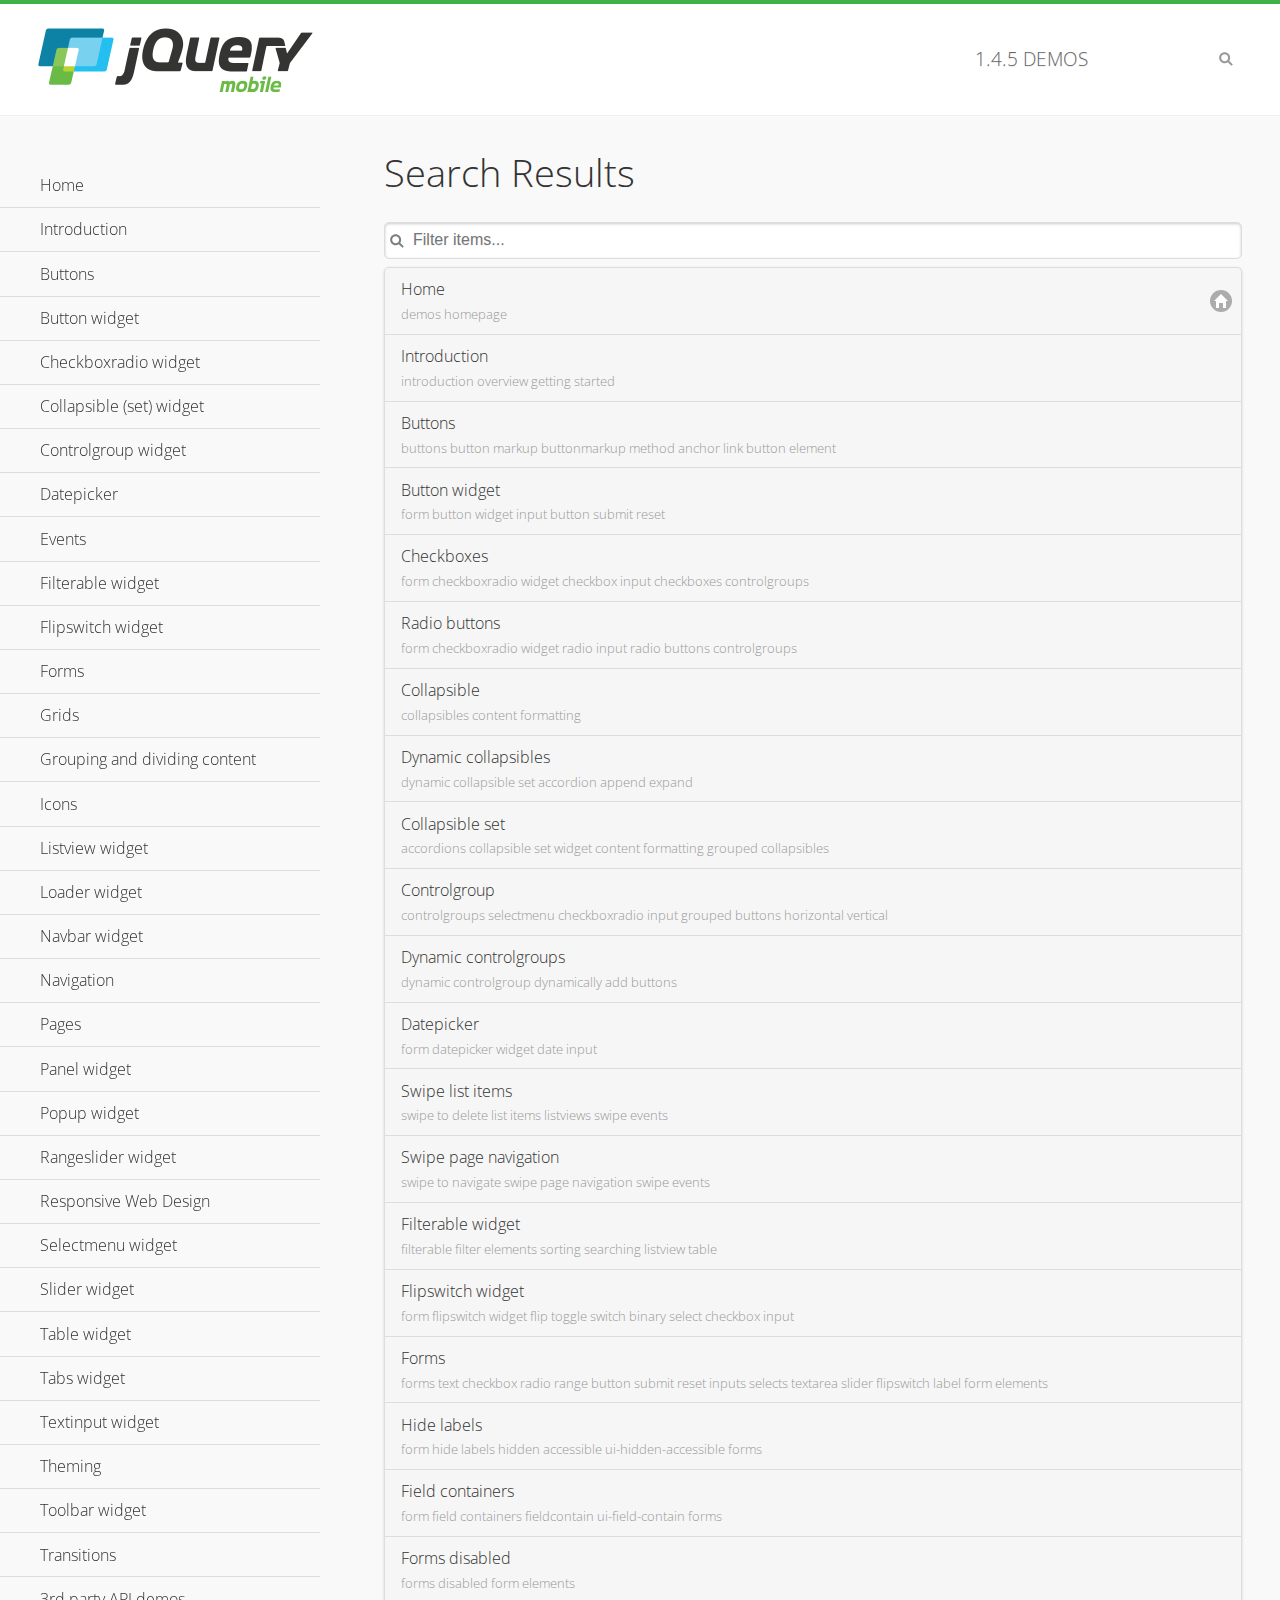
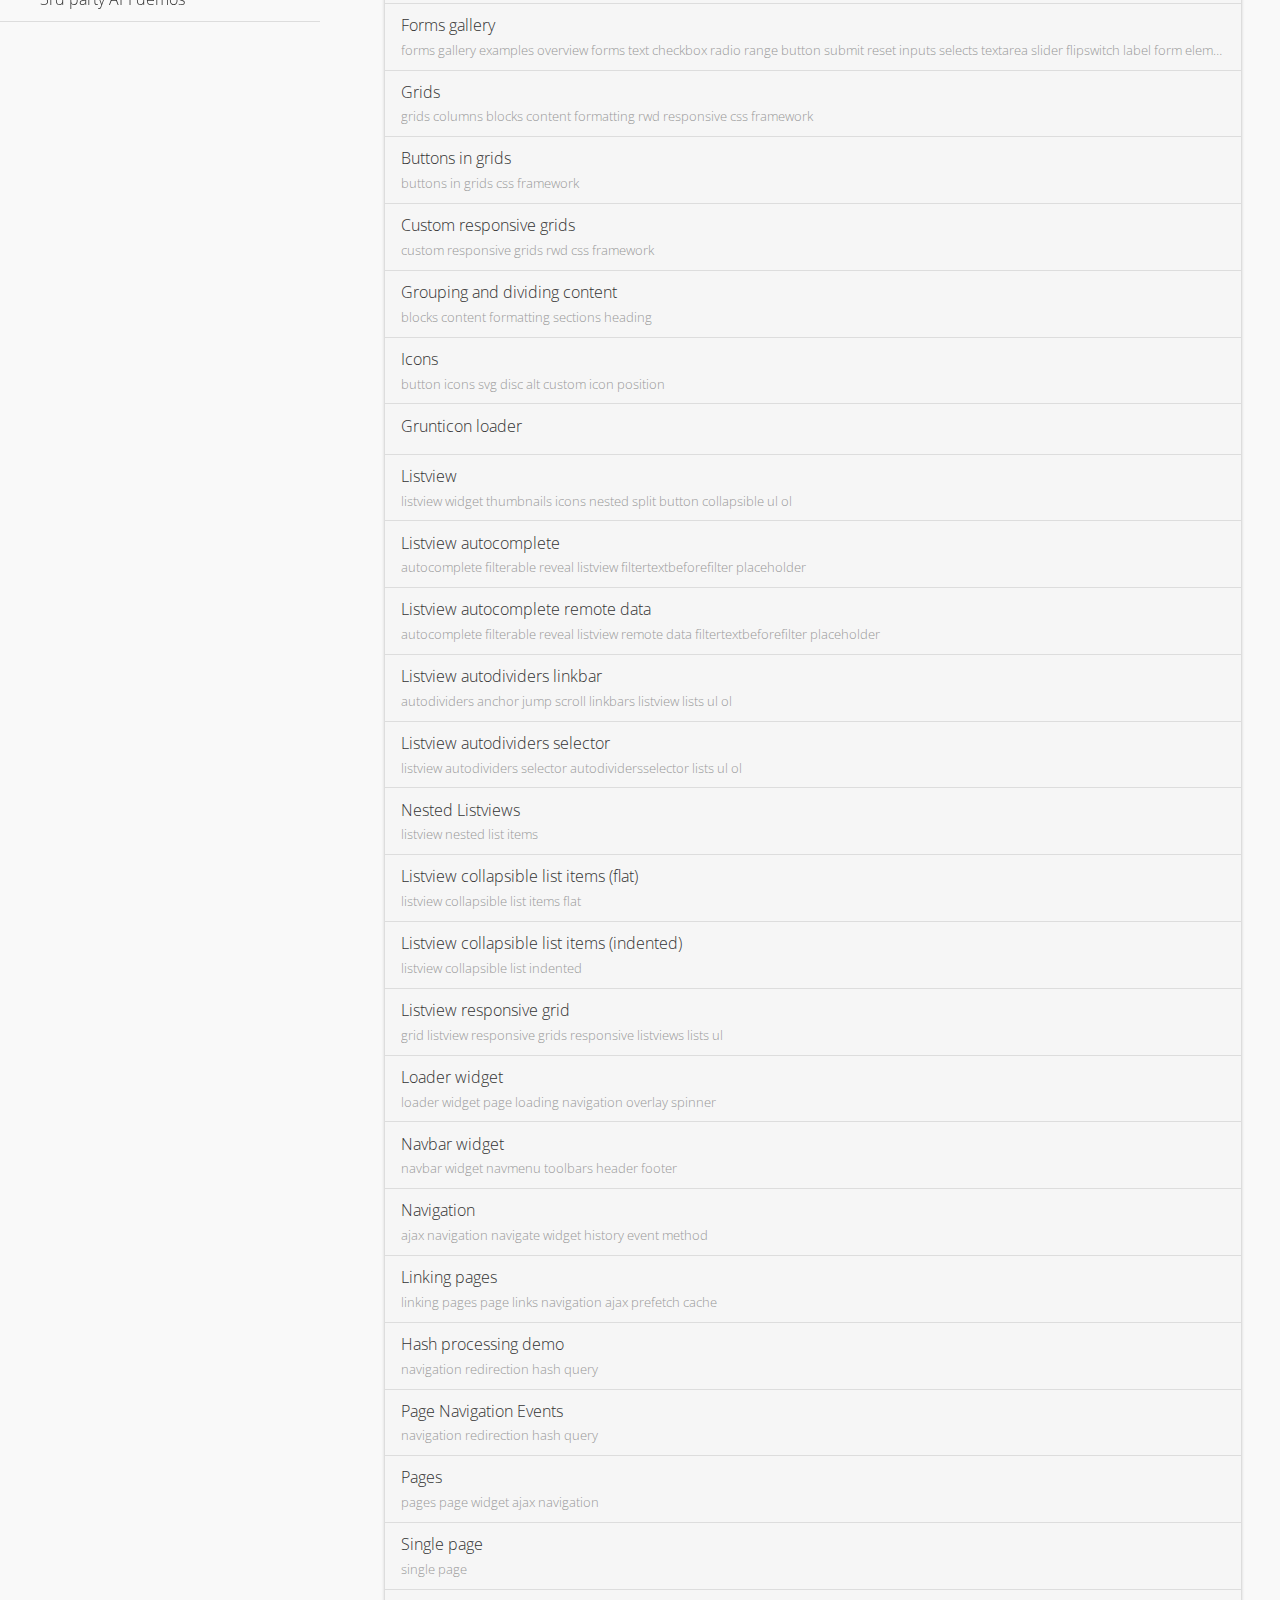
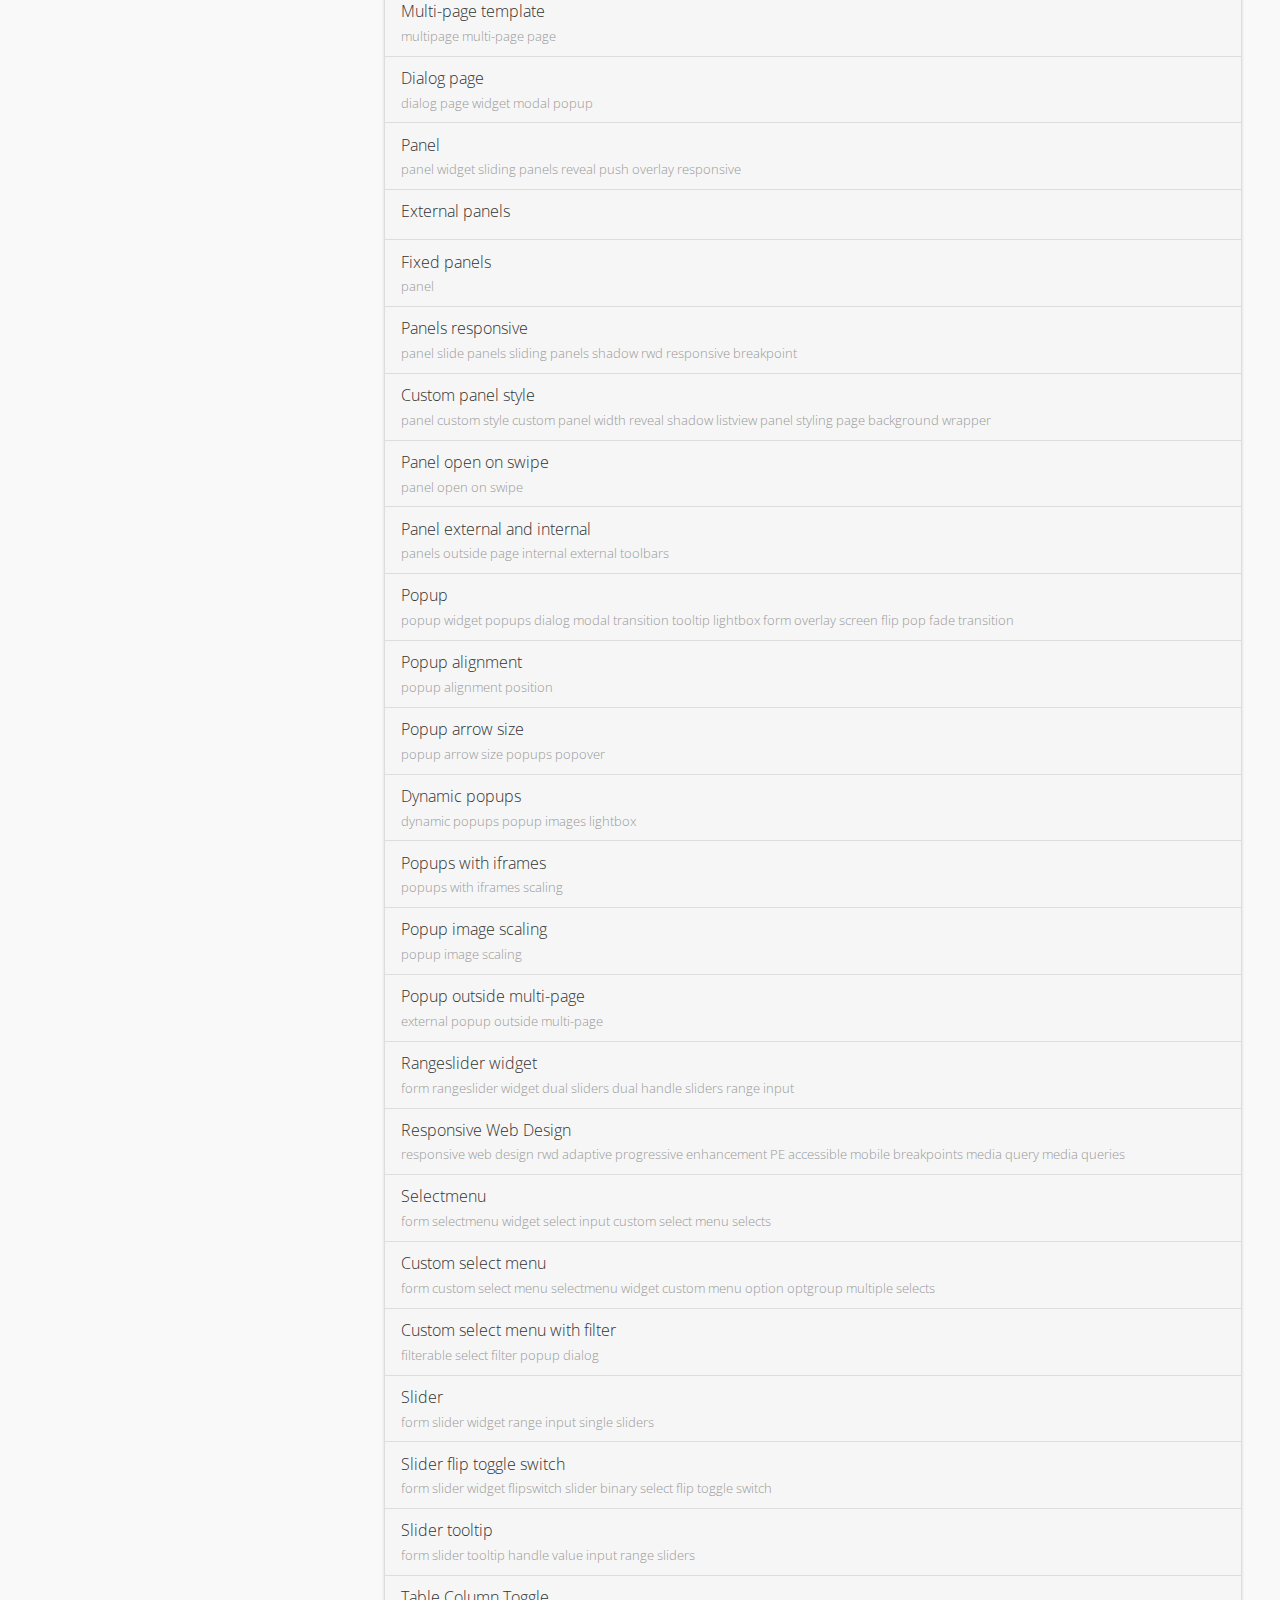
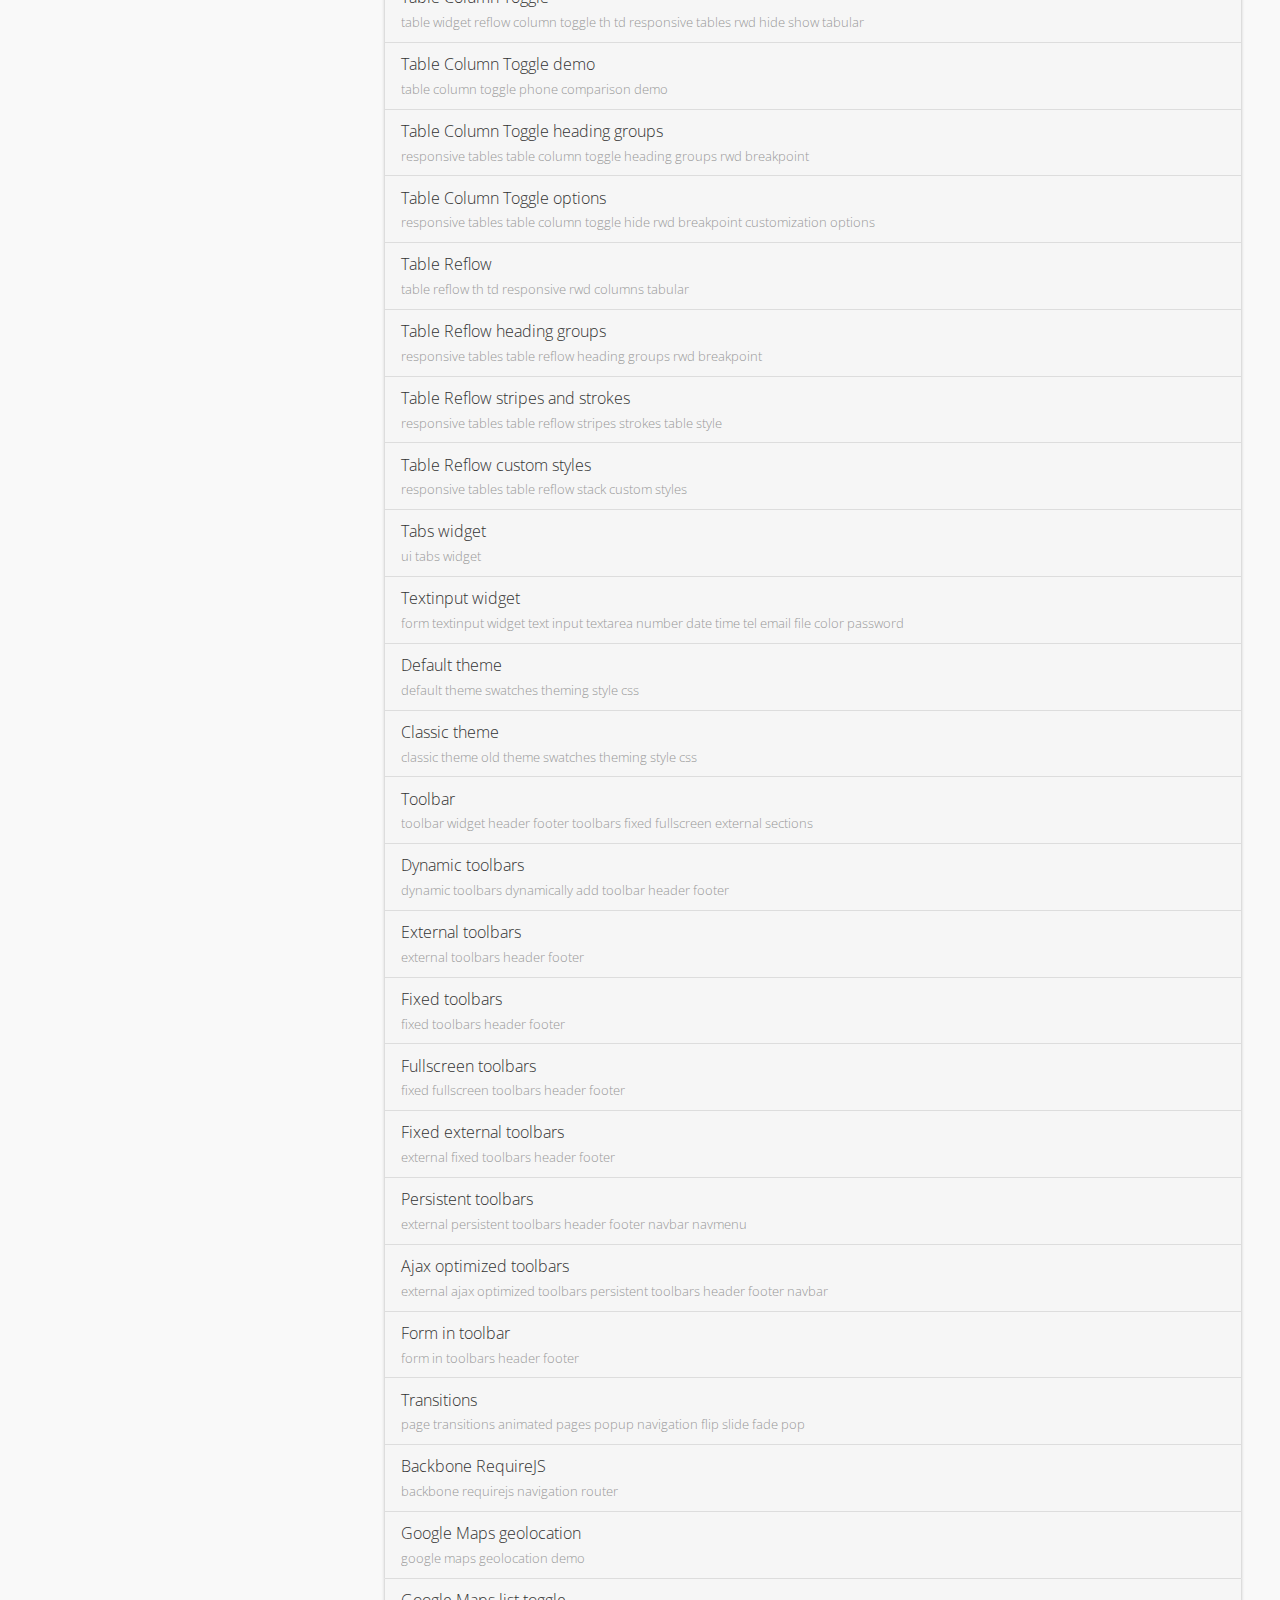
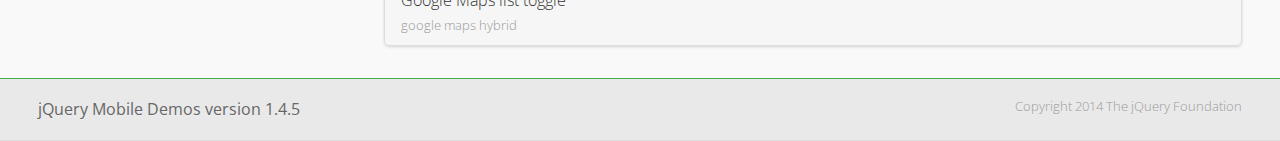
<file: jQuery/jQuery mobile/demos/_search/index.html>
<!DOCTYPE html>
<html>
<head>
	<meta charset="utf-8">
	<meta name="viewport" content="width=device-width, initial-scale=1">
	<title>jQuery Mobile Demos</title>
	<link rel="stylesheet" href="../css/themes/default/jquery.mobile-1.4.5.min.css">
	<link rel="stylesheet" href="../_assets/css/jqm-demos.css">
	<link rel="shortcut icon" href="../_assets/favicon.ico">
    <link rel="stylesheet" href="http://fonts.googleapis.com/css?family=Open+Sans:300,400,700">
	<script src="../js/jquery.js"></script>
	<script src="../_assets/js/index.js"></script>
	<script src="../js/jquery.mobile-1.4.5.min.js"></script>

</head>
<body>
<div data-role="page" class="jqm-demos jqm-demos-index jqm-demos-search-results">

	<div data-role="header" class="jqm-header">
		<h2><a href="../" title="jQuery Mobile Demos home"><img src="../_assets/img/jquery-logo.png" alt="jQuery Mobile"></a></h2>
		<p><span class="jqm-version"></span> Demos</p>
		<a href="#" class="jqm-navmenu-link ui-btn ui-btn-icon-notext ui-corner-all ui-icon-bars ui-nodisc-icon ui-alt-icon ui-btn-left">Menu</a>
		<a href="#" class="jqm-search-link ui-btn ui-btn-icon-notext ui-corner-all ui-icon-search ui-nodisc-icon ui-alt-icon ui-btn-right">Search</a>
	</div><!-- /header -->

	<div role="main" class="ui-content jqm-content">

		<h1>Search Results</h1>

        <div class="jqm-search-results-wrap">
	        <ul class="jqm-list jqm-search-results-list">
<li data-filtertext="demos homepage" data-icon="home"><a href=".././">Home</a></li>
<li data-filtertext="introduction overview getting started"><a href="../intro/" data-ajax="false">Introduction</a></li>
<li data-filtertext="buttons button markup buttonmarkup method anchor link button element"><a href="../button-markup/" data-ajax="false">Buttons</a></li>
<li data-filtertext="form button widget input button submit reset"><a href="../button/" data-ajax="false">Button widget</a></li>
<li data-role="collapsible" data-enhanced="true" data-collapsed-icon="carat-d" data-expanded-icon="carat-u" data-iconpos="right" data-inset="false" class="ui-collapsible ui-collapsible-themed-content ui-collapsible-collapsed">
	<h3 class="ui-collapsible-heading ui-collapsible-heading-collapsed">
		<a href="#" class="ui-collapsible-heading-toggle ui-btn ui-btn-icon-right ui-btn-inherit ui-icon-carat-d">
		    Checkboxradio widget<span class="ui-collapsible-heading-status"> click to expand contents</span>
		</a>
	</h3>
	<div class="ui-collapsible-content ui-body-inherit ui-collapsible-content-collapsed" aria-hidden="true">
		<ul>
			<li data-filtertext="form checkboxradio widget checkbox input checkboxes controlgroups"><a href="../checkboxradio-checkbox/" data-ajax="false">Checkboxes</a></li>
			<li data-filtertext="form checkboxradio widget radio input radio buttons controlgroups"><a href="../checkboxradio-radio/" data-ajax="false">Radio buttons</a></li>
		</ul>
	</div>
</li>
<li data-role="collapsible" data-enhanced="true" data-collapsed-icon="carat-d" data-expanded-icon="carat-u" data-iconpos="right" data-inset="false" class="ui-collapsible ui-collapsible-themed-content ui-collapsible-collapsed">
	<h3 class="ui-collapsible-heading ui-collapsible-heading-collapsed">
		<a href="#" class="ui-collapsible-heading-toggle ui-btn ui-btn-icon-right ui-btn-inherit ui-icon-carat-d">
			Collapsible (set) widget<span class="ui-collapsible-heading-status"> click to expand contents</span>
		</a>
	</h3>
	<div class="ui-collapsible-content ui-body-inherit ui-collapsible-content-collapsed" aria-hidden="true">
		<ul>
			<li data-filtertext="collapsibles content formatting"><a href="../collapsible/" data-ajax="false">Collapsible</a></li>
			<li data-filtertext="dynamic collapsible set accordion append expand"><a href="../collapsible-dynamic/" data-ajax="false">Dynamic collapsibles</a></li>
			<li data-filtertext="accordions collapsible set widget content formatting grouped collapsibles"><a href="../collapsibleset/" data-ajax="false">Collapsible set</a></li>
		</ul>
	</div>
</li>
<li data-role="collapsible" data-enhanced="true" data-collapsed-icon="carat-d" data-expanded-icon="carat-u" data-iconpos="right" data-inset="false" class="ui-collapsible ui-collapsible-themed-content ui-collapsible-collapsed">
	<h3 class="ui-collapsible-heading ui-collapsible-heading-collapsed">
		<a href="#" class="ui-collapsible-heading-toggle ui-btn ui-btn-icon-right ui-btn-inherit ui-icon-carat-d">
			Controlgroup widget<span class="ui-collapsible-heading-status"> click to expand contents</span>
		</a>
	</h3>
	<div class="ui-collapsible-content ui-body-inherit ui-collapsible-content-collapsed" aria-hidden="true">
		<ul>
			<li data-filtertext="controlgroups selectmenu checkboxradio input grouped buttons horizontal vertical"><a href="../controlgroup/" data-ajax="false">Controlgroup</a></li>
			<li data-filtertext="dynamic controlgroup dynamically add buttons"><a href="../controlgroup-dynamic/" data-ajax="false">Dynamic controlgroups</a></li>
		</ul>
	</div>
</li>
<li data-filtertext="form datepicker widget date input"><a href="../datepicker/" data-ajax="false">Datepicker</a></li>
<li data-role="collapsible" data-enhanced="true" data-collapsed-icon="carat-d" data-expanded-icon="carat-u" data-iconpos="right" data-inset="false" class="ui-collapsible ui-collapsible-themed-content ui-collapsible-collapsed">
	<h3 class="ui-collapsible-heading ui-collapsible-heading-collapsed">
		<a href="#" class="ui-collapsible-heading-toggle ui-btn ui-btn-icon-right ui-btn-inherit ui-icon-carat-d">
			Events<span class="ui-collapsible-heading-status"> click to expand contents</span>
		</a>
	</h3>
	<div class="ui-collapsible-content ui-body-inherit ui-collapsible-content-collapsed" aria-hidden="true">
		<ul>
			<li data-filtertext="swipe to delete list items listviews swipe events"><a href="../swipe-list/" data-ajax="false">Swipe list items</a></li>
			<li data-filtertext="swipe to navigate swipe page navigation swipe events"><a href="../swipe-page/" data-ajax="false">Swipe page navigation</a></li>
		</ul>
	</div>
</li>
<li data-filtertext="filterable filter elements sorting searching listview table"><a href="../filterable/" data-ajax="false">Filterable widget</a></li>
<li data-filtertext="form flipswitch widget flip toggle switch binary select checkbox input"><a href="../flipswitch/" data-ajax="false">Flipswitch widget</a></li>
<li data-role="collapsible" data-enhanced="true" data-collapsed-icon="carat-d" data-expanded-icon="carat-u" data-iconpos="right" data-inset="false" class="ui-collapsible ui-collapsible-themed-content ui-collapsible-collapsed">
	<h3 class="ui-collapsible-heading ui-collapsible-heading-collapsed">
		<a href="#" class="ui-collapsible-heading-toggle ui-btn ui-btn-icon-right ui-btn-inherit ui-icon-carat-d">
			Forms<span class="ui-collapsible-heading-status"> click to expand contents</span>
		</a>
	</h3>
	<div class="ui-collapsible-content ui-body-inherit ui-collapsible-content-collapsed" aria-hidden="true">
		<ul>
			<li data-filtertext="forms text checkbox radio range button submit reset inputs selects textarea slider flipswitch label form elements"><a href="../forms/" data-ajax="false">Forms</a></li>
			<li data-filtertext="form hide labels hidden accessible ui-hidden-accessible forms"><a href="../forms-label-hidden-accessible/" data-ajax="false">Hide labels</a></li>
			<li data-filtertext="form field containers fieldcontain ui-field-contain forms"><a href="../forms-field-contain/" data-ajax="false">Field containers</a></li>
			<li data-filtertext="forms disabled form elements"><a href="../forms-disabled/" data-ajax="false">Forms disabled</a></li>
			<li data-filtertext="forms gallery examples overview forms text checkbox radio range button submit reset inputs selects textarea slider flipswitch label form elements"><a href="../forms-gallery/" data-ajax="false">Forms gallery</a></li>
		</ul>
	</div>
</li>
<li data-role="collapsible" data-enhanced="true" data-collapsed-icon="carat-d" data-expanded-icon="carat-u" data-iconpos="right" data-inset="false" class="ui-collapsible ui-collapsible-themed-content ui-collapsible-collapsed">
	<h3 class="ui-collapsible-heading ui-collapsible-heading-collapsed">
		<a href="#" class="ui-collapsible-heading-toggle ui-btn ui-btn-icon-right ui-btn-inherit ui-icon-carat-d">
			Grids<span class="ui-collapsible-heading-status"> click to expand contents</span>
		</a>
	</h3>
	<div class="ui-collapsible-content ui-body-inherit ui-collapsible-content-collapsed" aria-hidden="true">
		<ul>
			<li data-filtertext="grids columns blocks content formatting rwd responsive css framework"><a href="../grids/" data-ajax="false">Grids</a></li>
			<li data-filtertext="buttons in grids css framework"><a href="../grids-buttons/" data-ajax="false">Buttons in grids</a></li>
			<li data-filtertext="custom responsive grids rwd css framework"><a href="../grids-custom-responsive/" data-ajax="false">Custom responsive grids</a></li>
		</ul>
	</div>
</li>
<li data-filtertext="blocks content formatting sections heading"><a href="../body-bar-classes/" data-ajax="false">Grouping and dividing content</a></li>
<li data-role="collapsible" data-enhanced="true" data-collapsed-icon="carat-d" data-expanded-icon="carat-u" data-iconpos="right" data-inset="false" class="ui-collapsible ui-collapsible-themed-content ui-collapsible-collapsed">
	<h3 class="ui-collapsible-heading ui-collapsible-heading-collapsed">
		<a href="#" class="ui-collapsible-heading-toggle ui-btn ui-btn-icon-right ui-btn-inherit ui-icon-carat-d">
			Icons<span class="ui-collapsible-heading-status"> click to expand contents</span>
		</a>
	</h3>
	<div class="ui-collapsible-content ui-body-inherit ui-collapsible-content-collapsed" aria-hidden="true">
		<ul>
			<li data-filtertext="button icons svg disc alt custom icon position"><a href="../icons/" data-ajax="false">Icons</a></li>
			<li data-filtertext=""><a href="../icons-grunticon/" data-ajax="false">Grunticon loader</a></li>
		</ul>
	</div>
</li>
<li data-role="collapsible" data-enhanced="true" data-collapsed-icon="carat-d" data-expanded-icon="carat-u" data-iconpos="right" data-inset="false" class="ui-collapsible ui-collapsible-themed-content ui-collapsible-collapsed">
	<h3 class="ui-collapsible-heading ui-collapsible-heading-collapsed">
		<a href="#" class="ui-collapsible-heading-toggle ui-btn ui-btn-icon-right ui-btn-inherit ui-icon-carat-d">
			Listview widget<span class="ui-collapsible-heading-status"> click to expand contents</span>
		</a>
	</h3>
	<div class="ui-collapsible-content ui-body-inherit ui-collapsible-content-collapsed" aria-hidden="true">
		<ul>
			<li data-filtertext="listview widget thumbnails icons nested split button collapsible ul ol"><a href="../listview/" data-ajax="false">Listview</a></li>
			<li data-filtertext="autocomplete filterable reveal listview filtertextbeforefilter placeholder"><a href="../listview-autocomplete/" data-ajax="false">Listview autocomplete</a></li>
			<li data-filtertext="autocomplete filterable reveal listview remote data filtertextbeforefilter placeholder"><a href="../listview-autocomplete-remote/" data-ajax="false">Listview autocomplete remote data</a></li>
			<li data-filtertext="autodividers anchor jump scroll linkbars listview lists ul ol"><a href="../listview-autodividers-linkbar/" data-ajax="false">Listview autodividers linkbar</a></li>
			<li data-filtertext="listview autodividers selector autodividersselector lists ul ol"><a href="../listview-autodividers-selector/" data-ajax="false">Listview autodividers selector</a></li>
			<li data-filtertext="listview nested list items"><a href="../listview-nested-lists/" data-ajax="false">Nested Listviews</a></li>
			<li data-filtertext="listview collapsible list items flat"><a href="../listview-collapsible-item-flat/" data-ajax="false">Listview collapsible list items (flat)</a></li>
			<li data-filtertext="listview collapsible list indented"><a href="../listview-collapsible-item-indented/" data-ajax="false">Listview collapsible list items (indented)</a></li>
			<li data-filtertext="grid listview responsive grids responsive listviews lists ul"><a href="../listview-grid/" data-ajax="false">Listview responsive grid</a></li>
		</ul>
	</div>
</li>
<li data-filtertext="loader widget page loading navigation overlay spinner"><a href="../loader/" data-ajax="false">Loader widget</a></li>
<li data-filtertext="navbar widget navmenu toolbars header footer"><a href="../navbar/" data-ajax="false">Navbar widget</a></li>
<li data-role="collapsible" data-enhanced="true" data-collapsed-icon="carat-d" data-expanded-icon="carat-u" data-iconpos="right" data-inset="false" class="ui-collapsible ui-collapsible-themed-content ui-collapsible-collapsed">
	<h3 class="ui-collapsible-heading ui-collapsible-heading-collapsed">
		<a href="#" class="ui-collapsible-heading-toggle ui-btn ui-btn-icon-right ui-btn-inherit ui-icon-carat-d">
			Navigation<span class="ui-collapsible-heading-status"> click to expand contents</span>
		</a>
	</h3>
	<div class="ui-collapsible-content ui-body-inherit ui-collapsible-content-collapsed" aria-hidden="true">
		<ul>
			<li data-filtertext="ajax navigation navigate widget history event method"><a href="../navigation/" data-ajax="false">Navigation</a></li>
			<li data-filtertext="linking pages page links navigation ajax prefetch cache"><a href="../navigation-linking-pages/" data-ajax="false">Linking pages</a></li>
			<!-- <li data-filtertext="php redirect server redirection server-side navigation"><a href="../navigation-php-redirect/" data-ajax="false">PHP redirect demo</a></li>-->
			<li data-filtertext="navigation redirection hash query"><a href="../navigation-hash-processing/" data-ajax="false">Hash processing demo</a></li>
			<li data-filtertext="navigation redirection hash query"><a href="../page-events/" data-ajax="false">Page Navigation Events</a></li>
		</ul>
	</div>
</li>
<li data-role="collapsible" data-enhanced="true" data-collapsed-icon="carat-d" data-expanded-icon="carat-u" data-iconpos="right" data-inset="false" class="ui-collapsible ui-collapsible-themed-content ui-collapsible-collapsed">
	<h3 class="ui-collapsible-heading ui-collapsible-heading-collapsed">
		<a href="#" class="ui-collapsible-heading-toggle ui-btn ui-btn-icon-right ui-btn-inherit ui-icon-carat-d">
			Pages<span class="ui-collapsible-heading-status"> click to expand contents</span>
		</a>
	</h3>
	<div class="ui-collapsible-content ui-body-inherit ui-collapsible-content-collapsed" aria-hidden="true">
		<ul>
			<li data-filtertext="pages page widget ajax navigation"><a href="../pages/" data-ajax="false">Pages</a></li>
			<li data-filtertext="single page"><a href="../pages-single-page/" data-ajax="false">Single page</a></li>
			<li data-filtertext="multipage multi-page page"><a href="../pages-multi-page/" data-ajax="false">Multi-page template</a></li>
			<li data-filtertext="dialog page widget modal popup"><a href="../pages-dialog/" data-ajax="false">Dialog page</a></li>
		</ul>
	</div>
</li>
<li data-role="collapsible" data-enhanced="true" data-collapsed-icon="carat-d" data-expanded-icon="carat-u" data-iconpos="right" data-inset="false" class="ui-collapsible ui-collapsible-themed-content ui-collapsible-collapsed">
	<h3 class="ui-collapsible-heading ui-collapsible-heading-collapsed">
		<a href="#" class="ui-collapsible-heading-toggle ui-btn ui-btn-icon-right ui-btn-inherit ui-icon-carat-d">
			Panel widget<span class="ui-collapsible-heading-status"> click to expand contents</span>
		</a>
	</h3>
	<div class="ui-collapsible-content ui-body-inherit ui-collapsible-content-collapsed" aria-hidden="true">
		<ul>
			<li data-filtertext="panel widget sliding panels reveal push overlay responsive"><a href="../panel/" data-ajax="false">Panel</a></li>
			<li data-filtertext=""><a href="../panel-external/" data-ajax="false">External panels</a></li>
			<li data-filtertext="panel "><a href="../panel-fixed/" data-ajax="false">Fixed panels</a></li>
			<li data-filtertext="panel slide panels sliding panels shadow rwd responsive breakpoint"><a href="../panel-responsive/" data-ajax="false">Panels responsive</a></li>
			<li data-filtertext="panel custom style custom panel width reveal shadow listview panel styling page background wrapper"><a href="../panel-styling/" data-ajax="false">Custom panel style</a></li>
			<li data-filtertext="panel open on swipe"><a href="../panel-swipe-open/" data-ajax="false">Panel open on swipe</a></li>
			<li data-filtertext="panels outside page internal external toolbars"><a href="../panel-external-internal/" data-ajax="false">Panel external and internal</a></li>
		</ul>
	</div>
</li>
<li data-role="collapsible" data-enhanced="true" data-collapsed-icon="carat-d" data-expanded-icon="carat-u" data-iconpos="right" data-inset="false" class="ui-collapsible ui-collapsible-themed-content ui-collapsible-collapsed">
	<h3 class="ui-collapsible-heading ui-collapsible-heading-collapsed">
		<a href="#" class="ui-collapsible-heading-toggle ui-btn ui-btn-icon-right ui-btn-inherit ui-icon-carat-d">
			Popup widget<span class="ui-collapsible-heading-status"> click to expand contents</span>
		</a>
	</h3>
	<div class="ui-collapsible-content ui-body-inherit ui-collapsible-content-collapsed" aria-hidden="true">
		<ul>
			<li data-filtertext="popup widget popups dialog modal transition tooltip lightbox form overlay screen flip pop fade transition"><a href="../popup/" data-ajax="false">Popup</a></li>
			<li data-filtertext="popup alignment position"><a href="../popup-alignment/" data-ajax="false">Popup alignment</a></li>
			<li data-filtertext="popup arrow size popups popover"><a href="../popup-arrow-size/" data-ajax="false">Popup arrow size</a></li>
			<li data-filtertext="dynamic popups popup images lightbox"><a href="../popup-dynamic/" data-ajax="false">Dynamic popups</a></li>
			<li data-filtertext="popups with iframes scaling"><a href="../popup-iframe/" data-ajax="false">Popups with iframes</a></li>
			<li data-filtertext="popup image scaling"><a href="../popup-image-scaling/" data-ajax="false">Popup image scaling</a></li>
			<li data-filtertext="external popup outside multi-page"><a href="../popup-outside-multipage/" data-ajax="false">Popup outside multi-page</a></li>
		</ul>
	</div>
</li>
<li data-filtertext="form rangeslider widget dual sliders dual handle sliders range input"><a href="../rangeslider/" data-ajax="false">Rangeslider widget</a></li>
<li data-filtertext="responsive web design rwd adaptive progressive enhancement PE accessible mobile breakpoints media query media queries"><a href="../rwd/" data-ajax="false">Responsive Web Design</a></li>
<li data-role="collapsible" data-enhanced="true" data-collapsed-icon="carat-d" data-expanded-icon="carat-u" data-iconpos="right" data-inset="false" class="ui-collapsible ui-collapsible-themed-content ui-collapsible-collapsed">
	<h3 class="ui-collapsible-heading ui-collapsible-heading-collapsed">
		<a href="#" class="ui-collapsible-heading-toggle ui-btn ui-btn-icon-right ui-btn-inherit ui-icon-carat-d">
			Selectmenu widget<span class="ui-collapsible-heading-status"> click to expand contents</span>
		</a>
	</h3>
	<div class="ui-collapsible-content ui-body-inherit ui-collapsible-content-collapsed" aria-hidden="true">
		<ul>
			<li data-filtertext="form selectmenu widget select input custom select menu selects"><a href="../selectmenu/" data-ajax="false">Selectmenu</a></li>
			<li data-filtertext="form custom select menu selectmenu widget custom menu option optgroup multiple selects"><a href="../selectmenu-custom/" data-ajax="false">Custom select menu</a></li>
			<li data-filtertext="filterable select filter popup dialog"><a href="../selectmenu-custom-filter/" data-ajax="false">Custom select menu with filter</a></li>
		</ul>
	</div>
</li>
<li data-role="collapsible" data-enhanced="true" data-collapsed-icon="carat-d" data-expanded-icon="carat-u" data-iconpos="right" data-inset="false" class="ui-collapsible ui-collapsible-themed-content ui-collapsible-collapsed">
	<h3 class="ui-collapsible-heading ui-collapsible-heading-collapsed">
		<a href="#" class="ui-collapsible-heading-toggle ui-btn ui-btn-icon-right ui-btn-inherit ui-icon-carat-d">
			Slider widget<span class="ui-collapsible-heading-status"> click to expand contents</span>
		</a>
	</h3>
	<div class="ui-collapsible-content ui-body-inherit ui-collapsible-content-collapsed" aria-hidden="true">
		<ul>
			<li data-filtertext="form slider widget range input single sliders"><a href="../slider/" data-ajax="false">Slider</a></li>
			<li data-filtertext="form slider widget flipswitch slider binary select flip toggle switch"><a href="../slider-flipswitch/" data-ajax="false">Slider flip toggle switch</a></li>
			<li data-filtertext="form slider tooltip handle value input range sliders"><a href="../slider-tooltip/" data-ajax="false">Slider tooltip</a></li>
		</ul>
	</div>
</li>
<li data-role="collapsible" data-enhanced="true" data-collapsed-icon="carat-d" data-expanded-icon="carat-u" data-iconpos="right" data-inset="false" class="ui-collapsible ui-collapsible-themed-content ui-collapsible-collapsed">
	<h3 class="ui-collapsible-heading ui-collapsible-heading-collapsed">
		<a href="#" class="ui-collapsible-heading-toggle ui-btn ui-btn-icon-right ui-btn-inherit ui-icon-carat-d">
			Table widget<span class="ui-collapsible-heading-status"> click to expand contents</span>
		</a>
	</h3>
	<div class="ui-collapsible-content ui-body-inherit ui-collapsible-content-collapsed" aria-hidden="true">
		<ul>
			<li data-filtertext="table widget reflow column toggle th td responsive tables rwd hide show tabular"><a href="../table-column-toggle/" data-ajax="false">Table Column Toggle</a></li>
			<li data-filtertext="table column toggle phone comparison demo"><a href="../table-column-toggle-example/" data-ajax="false">Table Column Toggle demo</a></li>
			<li data-filtertext="responsive tables table column toggle heading groups rwd breakpoint"><a href="../table-column-toggle-heading-groups/" data-ajax="false">Table Column Toggle heading groups</a></li>
			<li data-filtertext="responsive tables table column toggle hide rwd breakpoint customization options"><a href="../table-column-toggle-options/" data-ajax="false">Table Column Toggle options</a></li>
			<li data-filtertext="table reflow th td responsive rwd columns tabular"><a href="../table-reflow/" data-ajax="false">Table Reflow</a></li>
			<li data-filtertext="responsive tables table reflow heading groups rwd breakpoint"><a href="../table-reflow-heading-groups/" data-ajax="false">Table Reflow heading groups</a></li>
			<li data-filtertext="responsive tables table reflow stripes strokes table style"><a href="../table-reflow-stripes-strokes/" data-ajax="false">Table Reflow stripes and strokes</a></li>
			<li data-filtertext="responsive tables table reflow stack custom styles"><a href="../table-reflow-styling/" data-ajax="false">Table Reflow custom styles</a></li>
		</ul>
	</div>
</li>
<li data-filtertext="ui tabs widget"><a href="../tabs/" data-ajax="false">Tabs widget</a></li>
<li data-filtertext="form textinput widget text input textarea number date time tel email file color password"><a href="../textinput/" data-ajax="false">Textinput widget</a></li>
<li data-role="collapsible" data-enhanced="true" data-collapsed-icon="carat-d" data-expanded-icon="carat-u" data-iconpos="right" data-inset="false" class="ui-collapsible ui-collapsible-themed-content ui-collapsible-collapsed">
	<h3 class="ui-collapsible-heading ui-collapsible-heading-collapsed">
		<a href="#" class="ui-collapsible-heading-toggle ui-btn ui-btn-icon-right ui-btn-inherit ui-icon-carat-d">
			Theming<span class="ui-collapsible-heading-status"> click to expand contents</span>
		</a>
	</h3>
	<div class="ui-collapsible-content ui-body-inherit ui-collapsible-content-collapsed" aria-hidden="true">
		<ul>
			<li data-filtertext="default theme swatches theming style css"><a href="../theme-default/" data-ajax="false">Default theme</a></li>
			<li data-filtertext="classic theme old theme swatches theming style css"><a href="../theme-classic/" data-ajax="false">Classic theme</a></li>
		</ul>
	</div>
</li>
<li data-role="collapsible" data-enhanced="true" data-collapsed-icon="carat-d" data-expanded-icon="carat-u" data-iconpos="right" data-inset="false" class="ui-collapsible ui-collapsible-themed-content ui-collapsible-collapsed">
	<h3 class="ui-collapsible-heading ui-collapsible-heading-collapsed">
		<a href="#" class="ui-collapsible-heading-toggle ui-btn ui-btn-icon-right ui-btn-inherit ui-icon-carat-d">
			Toolbar widget<span class="ui-collapsible-heading-status"> click to expand contents</span>
		</a>
	</h3>
	<div class="ui-collapsible-content ui-body-inherit ui-collapsible-content-collapsed" aria-hidden="true">
		<ul>
			<li data-filtertext="toolbar widget header footer toolbars fixed fullscreen external sections"><a href="../toolbar/" data-ajax="false">Toolbar</a></li>
			<li data-filtertext="dynamic toolbars dynamically add toolbar header footer"><a href="../toolbar-dynamic/" data-ajax="false">Dynamic toolbars</a></li>
			<li data-filtertext="external toolbars header footer"><a href="../toolbar-external/" data-ajax="false">External toolbars</a></li>
			<li data-filtertext="fixed toolbars header footer"><a href="../toolbar-fixed/" data-ajax="false">Fixed toolbars</a></li>
			<li data-filtertext="fixed fullscreen toolbars header footer"><a href="../toolbar-fixed-fullscreen/" data-ajax="false">Fullscreen toolbars</a></li>
			<li data-filtertext="external fixed toolbars header footer"><a href="../toolbar-fixed-external/" data-ajax="false">Fixed external toolbars</a></li>
			<li data-filtertext="external persistent toolbars header footer navbar navmenu"><a href="../toolbar-fixed-persistent/" data-ajax="false">Persistent toolbars</a></li>
			<li data-filtertext="external ajax optimized toolbars persistent toolbars header footer navbar"><a href="../toolbar-fixed-persistent-optimized/" data-ajax="false">Ajax optimized toolbars</a></li>
			<li data-filtertext="form in toolbars header footer"><a href="../toolbar-fixed-forms/" data-ajax="false">Form in toolbar</a></li>
		</ul>
	</div>
</li>
<li data-filtertext="page transitions animated pages popup navigation flip slide fade pop"><a href="../transitions/" data-ajax="false">Transitions</a></li>
<li data-role="collapsible" data-enhanced="true" data-collapsed-icon="carat-d" data-expanded-icon="carat-u" data-iconpos="right" data-inset="false" class="ui-collapsible ui-collapsible-themed-content ui-collapsible-collapsed">
	<h3 class="ui-collapsible-heading ui-collapsible-heading-collapsed">
		<a href="#" class="ui-collapsible-heading-toggle ui-btn ui-btn-icon-right ui-btn-inherit ui-icon-carat-d">
			3rd party API demos<span class="ui-collapsible-heading-status"> click to expand contents</span>
		</a>
	</h3>
	<div class="ui-collapsible-content ui-body-inherit ui-collapsible-content-collapsed" aria-hidden="true">
		<ul>
			<li data-filtertext="backbone requirejs navigation router"><a href="../backbone-requirejs/" data-ajax="false">Backbone RequireJS</a></li>
			<li data-filtertext="google maps geolocation demo"><a href="../map-geolocation/" data-ajax="false">Google Maps geolocation</a></li>
			<li data-filtertext="google maps hybrid"><a href="../map-list-toggle/" data-ajax="false">Google Maps list toggle</a></li>
		</ul>
	</div>
</li>



	        </ul>
	    </div>

	</div><!-- /content -->
	    <div data-role="panel" class="jqm-navmenu-panel" data-position="left" data-display="overlay" data-theme="a">
	    	<ul class="jqm-list ui-alt-icon ui-nodisc-icon">
<li data-filtertext="demos homepage" data-icon="home"><a href=".././">Home</a></li>
<li data-filtertext="introduction overview getting started"><a href="../intro/" data-ajax="false">Introduction</a></li>
<li data-filtertext="buttons button markup buttonmarkup method anchor link button element"><a href="../button-markup/" data-ajax="false">Buttons</a></li>
<li data-filtertext="form button widget input button submit reset"><a href="../button/" data-ajax="false">Button widget</a></li>
<li data-role="collapsible" data-enhanced="true" data-collapsed-icon="carat-d" data-expanded-icon="carat-u" data-iconpos="right" data-inset="false" class="ui-collapsible ui-collapsible-themed-content ui-collapsible-collapsed">
	<h3 class="ui-collapsible-heading ui-collapsible-heading-collapsed">
		<a href="#" class="ui-collapsible-heading-toggle ui-btn ui-btn-icon-right ui-btn-inherit ui-icon-carat-d">
		    Checkboxradio widget<span class="ui-collapsible-heading-status"> click to expand contents</span>
		</a>
	</h3>
	<div class="ui-collapsible-content ui-body-inherit ui-collapsible-content-collapsed" aria-hidden="true">
		<ul>
			<li data-filtertext="form checkboxradio widget checkbox input checkboxes controlgroups"><a href="../checkboxradio-checkbox/" data-ajax="false">Checkboxes</a></li>
			<li data-filtertext="form checkboxradio widget radio input radio buttons controlgroups"><a href="../checkboxradio-radio/" data-ajax="false">Radio buttons</a></li>
		</ul>
	</div>
</li>
<li data-role="collapsible" data-enhanced="true" data-collapsed-icon="carat-d" data-expanded-icon="carat-u" data-iconpos="right" data-inset="false" class="ui-collapsible ui-collapsible-themed-content ui-collapsible-collapsed">
	<h3 class="ui-collapsible-heading ui-collapsible-heading-collapsed">
		<a href="#" class="ui-collapsible-heading-toggle ui-btn ui-btn-icon-right ui-btn-inherit ui-icon-carat-d">
			Collapsible (set) widget<span class="ui-collapsible-heading-status"> click to expand contents</span>
		</a>
	</h3>
	<div class="ui-collapsible-content ui-body-inherit ui-collapsible-content-collapsed" aria-hidden="true">
		<ul>
			<li data-filtertext="collapsibles content formatting"><a href="../collapsible/" data-ajax="false">Collapsible</a></li>
			<li data-filtertext="dynamic collapsible set accordion append expand"><a href="../collapsible-dynamic/" data-ajax="false">Dynamic collapsibles</a></li>
			<li data-filtertext="accordions collapsible set widget content formatting grouped collapsibles"><a href="../collapsibleset/" data-ajax="false">Collapsible set</a></li>
		</ul>
	</div>
</li>
<li data-role="collapsible" data-enhanced="true" data-collapsed-icon="carat-d" data-expanded-icon="carat-u" data-iconpos="right" data-inset="false" class="ui-collapsible ui-collapsible-themed-content ui-collapsible-collapsed">
	<h3 class="ui-collapsible-heading ui-collapsible-heading-collapsed">
		<a href="#" class="ui-collapsible-heading-toggle ui-btn ui-btn-icon-right ui-btn-inherit ui-icon-carat-d">
			Controlgroup widget<span class="ui-collapsible-heading-status"> click to expand contents</span>
		</a>
	</h3>
	<div class="ui-collapsible-content ui-body-inherit ui-collapsible-content-collapsed" aria-hidden="true">
		<ul>
			<li data-filtertext="controlgroups selectmenu checkboxradio input grouped buttons horizontal vertical"><a href="../controlgroup/" data-ajax="false">Controlgroup</a></li>
			<li data-filtertext="dynamic controlgroup dynamically add buttons"><a href="../controlgroup-dynamic/" data-ajax="false">Dynamic controlgroups</a></li>
		</ul>
	</div>
</li>
<li data-filtertext="form datepicker widget date input"><a href="../datepicker/" data-ajax="false">Datepicker</a></li>
<li data-role="collapsible" data-enhanced="true" data-collapsed-icon="carat-d" data-expanded-icon="carat-u" data-iconpos="right" data-inset="false" class="ui-collapsible ui-collapsible-themed-content ui-collapsible-collapsed">
	<h3 class="ui-collapsible-heading ui-collapsible-heading-collapsed">
		<a href="#" class="ui-collapsible-heading-toggle ui-btn ui-btn-icon-right ui-btn-inherit ui-icon-carat-d">
			Events<span class="ui-collapsible-heading-status"> click to expand contents</span>
		</a>
	</h3>
	<div class="ui-collapsible-content ui-body-inherit ui-collapsible-content-collapsed" aria-hidden="true">
		<ul>
			<li data-filtertext="swipe to delete list items listviews swipe events"><a href="../swipe-list/" data-ajax="false">Swipe list items</a></li>
			<li data-filtertext="swipe to navigate swipe page navigation swipe events"><a href="../swipe-page/" data-ajax="false">Swipe page navigation</a></li>
		</ul>
	</div>
</li>
<li data-filtertext="filterable filter elements sorting searching listview table"><a href="../filterable/" data-ajax="false">Filterable widget</a></li>
<li data-filtertext="form flipswitch widget flip toggle switch binary select checkbox input"><a href="../flipswitch/" data-ajax="false">Flipswitch widget</a></li>
<li data-role="collapsible" data-enhanced="true" data-collapsed-icon="carat-d" data-expanded-icon="carat-u" data-iconpos="right" data-inset="false" class="ui-collapsible ui-collapsible-themed-content ui-collapsible-collapsed">
	<h3 class="ui-collapsible-heading ui-collapsible-heading-collapsed">
		<a href="#" class="ui-collapsible-heading-toggle ui-btn ui-btn-icon-right ui-btn-inherit ui-icon-carat-d">
			Forms<span class="ui-collapsible-heading-status"> click to expand contents</span>
		</a>
	</h3>
	<div class="ui-collapsible-content ui-body-inherit ui-collapsible-content-collapsed" aria-hidden="true">
		<ul>
			<li data-filtertext="forms text checkbox radio range button submit reset inputs selects textarea slider flipswitch label form elements"><a href="../forms/" data-ajax="false">Forms</a></li>
			<li data-filtertext="form hide labels hidden accessible ui-hidden-accessible forms"><a href="../forms-label-hidden-accessible/" data-ajax="false">Hide labels</a></li>
			<li data-filtertext="form field containers fieldcontain ui-field-contain forms"><a href="../forms-field-contain/" data-ajax="false">Field containers</a></li>
			<li data-filtertext="forms disabled form elements"><a href="../forms-disabled/" data-ajax="false">Forms disabled</a></li>
			<li data-filtertext="forms gallery examples overview forms text checkbox radio range button submit reset inputs selects textarea slider flipswitch label form elements"><a href="../forms-gallery/" data-ajax="false">Forms gallery</a></li>
		</ul>
	</div>
</li>
<li data-role="collapsible" data-enhanced="true" data-collapsed-icon="carat-d" data-expanded-icon="carat-u" data-iconpos="right" data-inset="false" class="ui-collapsible ui-collapsible-themed-content ui-collapsible-collapsed">
	<h3 class="ui-collapsible-heading ui-collapsible-heading-collapsed">
		<a href="#" class="ui-collapsible-heading-toggle ui-btn ui-btn-icon-right ui-btn-inherit ui-icon-carat-d">
			Grids<span class="ui-collapsible-heading-status"> click to expand contents</span>
		</a>
	</h3>
	<div class="ui-collapsible-content ui-body-inherit ui-collapsible-content-collapsed" aria-hidden="true">
		<ul>
			<li data-filtertext="grids columns blocks content formatting rwd responsive css framework"><a href="../grids/" data-ajax="false">Grids</a></li>
			<li data-filtertext="buttons in grids css framework"><a href="../grids-buttons/" data-ajax="false">Buttons in grids</a></li>
			<li data-filtertext="custom responsive grids rwd css framework"><a href="../grids-custom-responsive/" data-ajax="false">Custom responsive grids</a></li>
		</ul>
	</div>
</li>
<li data-filtertext="blocks content formatting sections heading"><a href="../body-bar-classes/" data-ajax="false">Grouping and dividing content</a></li>
<li data-role="collapsible" data-enhanced="true" data-collapsed-icon="carat-d" data-expanded-icon="carat-u" data-iconpos="right" data-inset="false" class="ui-collapsible ui-collapsible-themed-content ui-collapsible-collapsed">
	<h3 class="ui-collapsible-heading ui-collapsible-heading-collapsed">
		<a href="#" class="ui-collapsible-heading-toggle ui-btn ui-btn-icon-right ui-btn-inherit ui-icon-carat-d">
			Icons<span class="ui-collapsible-heading-status"> click to expand contents</span>
		</a>
	</h3>
	<div class="ui-collapsible-content ui-body-inherit ui-collapsible-content-collapsed" aria-hidden="true">
		<ul>
			<li data-filtertext="button icons svg disc alt custom icon position"><a href="../icons/" data-ajax="false">Icons</a></li>
			<li data-filtertext=""><a href="../icons-grunticon/" data-ajax="false">Grunticon loader</a></li>
		</ul>
	</div>
</li>
<li data-role="collapsible" data-enhanced="true" data-collapsed-icon="carat-d" data-expanded-icon="carat-u" data-iconpos="right" data-inset="false" class="ui-collapsible ui-collapsible-themed-content ui-collapsible-collapsed">
	<h3 class="ui-collapsible-heading ui-collapsible-heading-collapsed">
		<a href="#" class="ui-collapsible-heading-toggle ui-btn ui-btn-icon-right ui-btn-inherit ui-icon-carat-d">
			Listview widget<span class="ui-collapsible-heading-status"> click to expand contents</span>
		</a>
	</h3>
	<div class="ui-collapsible-content ui-body-inherit ui-collapsible-content-collapsed" aria-hidden="true">
		<ul>
			<li data-filtertext="listview widget thumbnails icons nested split button collapsible ul ol"><a href="../listview/" data-ajax="false">Listview</a></li>
			<li data-filtertext="autocomplete filterable reveal listview filtertextbeforefilter placeholder"><a href="../listview-autocomplete/" data-ajax="false">Listview autocomplete</a></li>
			<li data-filtertext="autocomplete filterable reveal listview remote data filtertextbeforefilter placeholder"><a href="../listview-autocomplete-remote/" data-ajax="false">Listview autocomplete remote data</a></li>
			<li data-filtertext="autodividers anchor jump scroll linkbars listview lists ul ol"><a href="../listview-autodividers-linkbar/" data-ajax="false">Listview autodividers linkbar</a></li>
			<li data-filtertext="listview autodividers selector autodividersselector lists ul ol"><a href="../listview-autodividers-selector/" data-ajax="false">Listview autodividers selector</a></li>
			<li data-filtertext="listview nested list items"><a href="../listview-nested-lists/" data-ajax="false">Nested Listviews</a></li>
			<li data-filtertext="listview collapsible list items flat"><a href="../listview-collapsible-item-flat/" data-ajax="false">Listview collapsible list items (flat)</a></li>
			<li data-filtertext="listview collapsible list indented"><a href="../listview-collapsible-item-indented/" data-ajax="false">Listview collapsible list items (indented)</a></li>
			<li data-filtertext="grid listview responsive grids responsive listviews lists ul"><a href="../listview-grid/" data-ajax="false">Listview responsive grid</a></li>
		</ul>
	</div>
</li>
<li data-filtertext="loader widget page loading navigation overlay spinner"><a href="../loader/" data-ajax="false">Loader widget</a></li>
<li data-filtertext="navbar widget navmenu toolbars header footer"><a href="../navbar/" data-ajax="false">Navbar widget</a></li>
<li data-role="collapsible" data-enhanced="true" data-collapsed-icon="carat-d" data-expanded-icon="carat-u" data-iconpos="right" data-inset="false" class="ui-collapsible ui-collapsible-themed-content ui-collapsible-collapsed">
	<h3 class="ui-collapsible-heading ui-collapsible-heading-collapsed">
		<a href="#" class="ui-collapsible-heading-toggle ui-btn ui-btn-icon-right ui-btn-inherit ui-icon-carat-d">
			Navigation<span class="ui-collapsible-heading-status"> click to expand contents</span>
		</a>
	</h3>
	<div class="ui-collapsible-content ui-body-inherit ui-collapsible-content-collapsed" aria-hidden="true">
		<ul>
			<li data-filtertext="ajax navigation navigate widget history event method"><a href="../navigation/" data-ajax="false">Navigation</a></li>
			<li data-filtertext="linking pages page links navigation ajax prefetch cache"><a href="../navigation-linking-pages/" data-ajax="false">Linking pages</a></li>
			<!-- <li data-filtertext="php redirect server redirection server-side navigation"><a href="../navigation-php-redirect/" data-ajax="false">PHP redirect demo</a></li>-->
			<li data-filtertext="navigation redirection hash query"><a href="../navigation-hash-processing/" data-ajax="false">Hash processing demo</a></li>
			<li data-filtertext="navigation redirection hash query"><a href="../page-events/" data-ajax="false">Page Navigation Events</a></li>
		</ul>
	</div>
</li>
<li data-role="collapsible" data-enhanced="true" data-collapsed-icon="carat-d" data-expanded-icon="carat-u" data-iconpos="right" data-inset="false" class="ui-collapsible ui-collapsible-themed-content ui-collapsible-collapsed">
	<h3 class="ui-collapsible-heading ui-collapsible-heading-collapsed">
		<a href="#" class="ui-collapsible-heading-toggle ui-btn ui-btn-icon-right ui-btn-inherit ui-icon-carat-d">
			Pages<span class="ui-collapsible-heading-status"> click to expand contents</span>
		</a>
	</h3>
	<div class="ui-collapsible-content ui-body-inherit ui-collapsible-content-collapsed" aria-hidden="true">
		<ul>
			<li data-filtertext="pages page widget ajax navigation"><a href="../pages/" data-ajax="false">Pages</a></li>
			<li data-filtertext="single page"><a href="../pages-single-page/" data-ajax="false">Single page</a></li>
			<li data-filtertext="multipage multi-page page"><a href="../pages-multi-page/" data-ajax="false">Multi-page template</a></li>
			<li data-filtertext="dialog page widget modal popup"><a href="../pages-dialog/" data-ajax="false">Dialog page</a></li>
		</ul>
	</div>
</li>
<li data-role="collapsible" data-enhanced="true" data-collapsed-icon="carat-d" data-expanded-icon="carat-u" data-iconpos="right" data-inset="false" class="ui-collapsible ui-collapsible-themed-content ui-collapsible-collapsed">
	<h3 class="ui-collapsible-heading ui-collapsible-heading-collapsed">
		<a href="#" class="ui-collapsible-heading-toggle ui-btn ui-btn-icon-right ui-btn-inherit ui-icon-carat-d">
			Panel widget<span class="ui-collapsible-heading-status"> click to expand contents</span>
		</a>
	</h3>
	<div class="ui-collapsible-content ui-body-inherit ui-collapsible-content-collapsed" aria-hidden="true">
		<ul>
			<li data-filtertext="panel widget sliding panels reveal push overlay responsive"><a href="../panel/" data-ajax="false">Panel</a></li>
			<li data-filtertext=""><a href="../panel-external/" data-ajax="false">External panels</a></li>
			<li data-filtertext="panel "><a href="../panel-fixed/" data-ajax="false">Fixed panels</a></li>
			<li data-filtertext="panel slide panels sliding panels shadow rwd responsive breakpoint"><a href="../panel-responsive/" data-ajax="false">Panels responsive</a></li>
			<li data-filtertext="panel custom style custom panel width reveal shadow listview panel styling page background wrapper"><a href="../panel-styling/" data-ajax="false">Custom panel style</a></li>
			<li data-filtertext="panel open on swipe"><a href="../panel-swipe-open/" data-ajax="false">Panel open on swipe</a></li>
			<li data-filtertext="panels outside page internal external toolbars"><a href="../panel-external-internal/" data-ajax="false">Panel external and internal</a></li>
		</ul>
	</div>
</li>
<li data-role="collapsible" data-enhanced="true" data-collapsed-icon="carat-d" data-expanded-icon="carat-u" data-iconpos="right" data-inset="false" class="ui-collapsible ui-collapsible-themed-content ui-collapsible-collapsed">
	<h3 class="ui-collapsible-heading ui-collapsible-heading-collapsed">
		<a href="#" class="ui-collapsible-heading-toggle ui-btn ui-btn-icon-right ui-btn-inherit ui-icon-carat-d">
			Popup widget<span class="ui-collapsible-heading-status"> click to expand contents</span>
		</a>
	</h3>
	<div class="ui-collapsible-content ui-body-inherit ui-collapsible-content-collapsed" aria-hidden="true">
		<ul>
			<li data-filtertext="popup widget popups dialog modal transition tooltip lightbox form overlay screen flip pop fade transition"><a href="../popup/" data-ajax="false">Popup</a></li>
			<li data-filtertext="popup alignment position"><a href="../popup-alignment/" data-ajax="false">Popup alignment</a></li>
			<li data-filtertext="popup arrow size popups popover"><a href="../popup-arrow-size/" data-ajax="false">Popup arrow size</a></li>
			<li data-filtertext="dynamic popups popup images lightbox"><a href="../popup-dynamic/" data-ajax="false">Dynamic popups</a></li>
			<li data-filtertext="popups with iframes scaling"><a href="../popup-iframe/" data-ajax="false">Popups with iframes</a></li>
			<li data-filtertext="popup image scaling"><a href="../popup-image-scaling/" data-ajax="false">Popup image scaling</a></li>
			<li data-filtertext="external popup outside multi-page"><a href="../popup-outside-multipage/" data-ajax="false">Popup outside multi-page</a></li>
		</ul>
	</div>
</li>
<li data-filtertext="form rangeslider widget dual sliders dual handle sliders range input"><a href="../rangeslider/" data-ajax="false">Rangeslider widget</a></li>
<li data-filtertext="responsive web design rwd adaptive progressive enhancement PE accessible mobile breakpoints media query media queries"><a href="../rwd/" data-ajax="false">Responsive Web Design</a></li>
<li data-role="collapsible" data-enhanced="true" data-collapsed-icon="carat-d" data-expanded-icon="carat-u" data-iconpos="right" data-inset="false" class="ui-collapsible ui-collapsible-themed-content ui-collapsible-collapsed">
	<h3 class="ui-collapsible-heading ui-collapsible-heading-collapsed">
		<a href="#" class="ui-collapsible-heading-toggle ui-btn ui-btn-icon-right ui-btn-inherit ui-icon-carat-d">
			Selectmenu widget<span class="ui-collapsible-heading-status"> click to expand contents</span>
		</a>
	</h3>
	<div class="ui-collapsible-content ui-body-inherit ui-collapsible-content-collapsed" aria-hidden="true">
		<ul>
			<li data-filtertext="form selectmenu widget select input custom select menu selects"><a href="../selectmenu/" data-ajax="false">Selectmenu</a></li>
			<li data-filtertext="form custom select menu selectmenu widget custom menu option optgroup multiple selects"><a href="../selectmenu-custom/" data-ajax="false">Custom select menu</a></li>
			<li data-filtertext="filterable select filter popup dialog"><a href="../selectmenu-custom-filter/" data-ajax="false">Custom select menu with filter</a></li>
		</ul>
	</div>
</li>
<li data-role="collapsible" data-enhanced="true" data-collapsed-icon="carat-d" data-expanded-icon="carat-u" data-iconpos="right" data-inset="false" class="ui-collapsible ui-collapsible-themed-content ui-collapsible-collapsed">
	<h3 class="ui-collapsible-heading ui-collapsible-heading-collapsed">
		<a href="#" class="ui-collapsible-heading-toggle ui-btn ui-btn-icon-right ui-btn-inherit ui-icon-carat-d">
			Slider widget<span class="ui-collapsible-heading-status"> click to expand contents</span>
		</a>
	</h3>
	<div class="ui-collapsible-content ui-body-inherit ui-collapsible-content-collapsed" aria-hidden="true">
		<ul>
			<li data-filtertext="form slider widget range input single sliders"><a href="../slider/" data-ajax="false">Slider</a></li>
			<li data-filtertext="form slider widget flipswitch slider binary select flip toggle switch"><a href="../slider-flipswitch/" data-ajax="false">Slider flip toggle switch</a></li>
			<li data-filtertext="form slider tooltip handle value input range sliders"><a href="../slider-tooltip/" data-ajax="false">Slider tooltip</a></li>
		</ul>
	</div>
</li>
<li data-role="collapsible" data-enhanced="true" data-collapsed-icon="carat-d" data-expanded-icon="carat-u" data-iconpos="right" data-inset="false" class="ui-collapsible ui-collapsible-themed-content ui-collapsible-collapsed">
	<h3 class="ui-collapsible-heading ui-collapsible-heading-collapsed">
		<a href="#" class="ui-collapsible-heading-toggle ui-btn ui-btn-icon-right ui-btn-inherit ui-icon-carat-d">
			Table widget<span class="ui-collapsible-heading-status"> click to expand contents</span>
		</a>
	</h3>
	<div class="ui-collapsible-content ui-body-inherit ui-collapsible-content-collapsed" aria-hidden="true">
		<ul>
			<li data-filtertext="table widget reflow column toggle th td responsive tables rwd hide show tabular"><a href="../table-column-toggle/" data-ajax="false">Table Column Toggle</a></li>
			<li data-filtertext="table column toggle phone comparison demo"><a href="../table-column-toggle-example/" data-ajax="false">Table Column Toggle demo</a></li>
			<li data-filtertext="responsive tables table column toggle heading groups rwd breakpoint"><a href="../table-column-toggle-heading-groups/" data-ajax="false">Table Column Toggle heading groups</a></li>
			<li data-filtertext="responsive tables table column toggle hide rwd breakpoint customization options"><a href="../table-column-toggle-options/" data-ajax="false">Table Column Toggle options</a></li>
			<li data-filtertext="table reflow th td responsive rwd columns tabular"><a href="../table-reflow/" data-ajax="false">Table Reflow</a></li>
			<li data-filtertext="responsive tables table reflow heading groups rwd breakpoint"><a href="../table-reflow-heading-groups/" data-ajax="false">Table Reflow heading groups</a></li>
			<li data-filtertext="responsive tables table reflow stripes strokes table style"><a href="../table-reflow-stripes-strokes/" data-ajax="false">Table Reflow stripes and strokes</a></li>
			<li data-filtertext="responsive tables table reflow stack custom styles"><a href="../table-reflow-styling/" data-ajax="false">Table Reflow custom styles</a></li>
		</ul>
	</div>
</li>
<li data-filtertext="ui tabs widget"><a href="../tabs/" data-ajax="false">Tabs widget</a></li>
<li data-filtertext="form textinput widget text input textarea number date time tel email file color password"><a href="../textinput/" data-ajax="false">Textinput widget</a></li>
<li data-role="collapsible" data-enhanced="true" data-collapsed-icon="carat-d" data-expanded-icon="carat-u" data-iconpos="right" data-inset="false" class="ui-collapsible ui-collapsible-themed-content ui-collapsible-collapsed">
	<h3 class="ui-collapsible-heading ui-collapsible-heading-collapsed">
		<a href="#" class="ui-collapsible-heading-toggle ui-btn ui-btn-icon-right ui-btn-inherit ui-icon-carat-d">
			Theming<span class="ui-collapsible-heading-status"> click to expand contents</span>
		</a>
	</h3>
	<div class="ui-collapsible-content ui-body-inherit ui-collapsible-content-collapsed" aria-hidden="true">
		<ul>
			<li data-filtertext="default theme swatches theming style css"><a href="../theme-default/" data-ajax="false">Default theme</a></li>
			<li data-filtertext="classic theme old theme swatches theming style css"><a href="../theme-classic/" data-ajax="false">Classic theme</a></li>
		</ul>
	</div>
</li>
<li data-role="collapsible" data-enhanced="true" data-collapsed-icon="carat-d" data-expanded-icon="carat-u" data-iconpos="right" data-inset="false" class="ui-collapsible ui-collapsible-themed-content ui-collapsible-collapsed">
	<h3 class="ui-collapsible-heading ui-collapsible-heading-collapsed">
		<a href="#" class="ui-collapsible-heading-toggle ui-btn ui-btn-icon-right ui-btn-inherit ui-icon-carat-d">
			Toolbar widget<span class="ui-collapsible-heading-status"> click to expand contents</span>
		</a>
	</h3>
	<div class="ui-collapsible-content ui-body-inherit ui-collapsible-content-collapsed" aria-hidden="true">
		<ul>
			<li data-filtertext="toolbar widget header footer toolbars fixed fullscreen external sections"><a href="../toolbar/" data-ajax="false">Toolbar</a></li>
			<li data-filtertext="dynamic toolbars dynamically add toolbar header footer"><a href="../toolbar-dynamic/" data-ajax="false">Dynamic toolbars</a></li>
			<li data-filtertext="external toolbars header footer"><a href="../toolbar-external/" data-ajax="false">External toolbars</a></li>
			<li data-filtertext="fixed toolbars header footer"><a href="../toolbar-fixed/" data-ajax="false">Fixed toolbars</a></li>
			<li data-filtertext="fixed fullscreen toolbars header footer"><a href="../toolbar-fixed-fullscreen/" data-ajax="false">Fullscreen toolbars</a></li>
			<li data-filtertext="external fixed toolbars header footer"><a href="../toolbar-fixed-external/" data-ajax="false">Fixed external toolbars</a></li>
			<li data-filtertext="external persistent toolbars header footer navbar navmenu"><a href="../toolbar-fixed-persistent/" data-ajax="false">Persistent toolbars</a></li>
			<li data-filtertext="external ajax optimized toolbars persistent toolbars header footer navbar"><a href="../toolbar-fixed-persistent-optimized/" data-ajax="false">Ajax optimized toolbars</a></li>
			<li data-filtertext="form in toolbars header footer"><a href="../toolbar-fixed-forms/" data-ajax="false">Form in toolbar</a></li>
		</ul>
	</div>
</li>
<li data-filtertext="page transitions animated pages popup navigation flip slide fade pop"><a href="../transitions/" data-ajax="false">Transitions</a></li>
<li data-role="collapsible" data-enhanced="true" data-collapsed-icon="carat-d" data-expanded-icon="carat-u" data-iconpos="right" data-inset="false" class="ui-collapsible ui-collapsible-themed-content ui-collapsible-collapsed">
	<h3 class="ui-collapsible-heading ui-collapsible-heading-collapsed">
		<a href="#" class="ui-collapsible-heading-toggle ui-btn ui-btn-icon-right ui-btn-inherit ui-icon-carat-d">
			3rd party API demos<span class="ui-collapsible-heading-status"> click to expand contents</span>
		</a>
	</h3>
	<div class="ui-collapsible-content ui-body-inherit ui-collapsible-content-collapsed" aria-hidden="true">
		<ul>
			<li data-filtertext="backbone requirejs navigation router"><a href="../backbone-requirejs/" data-ajax="false">Backbone RequireJS</a></li>
			<li data-filtertext="google maps geolocation demo"><a href="../map-geolocation/" data-ajax="false">Google Maps geolocation</a></li>
			<li data-filtertext="google maps hybrid"><a href="../map-list-toggle/" data-ajax="false">Google Maps list toggle</a></li>
		</ul>
	</div>
</li>



		     </ul>
		</div><!-- /panel -->


	<div data-role="footer" data-position="fixed" data-tap-toggle="false" class="jqm-footer">
		<p>jQuery Mobile Demos version <span class="jqm-version"></span></p>
		<p>Copyright 2014 The jQuery Foundation</p>
	</div><!-- /footer -->
	<!-- TODO: This should become an external panel so we can add input to markup (unique ID) -->
    <div data-role="panel" class="jqm-search-panel" data-position="right" data-display="overlay" data-theme="a">
		<div class="jqm-search">
			<ul class="jqm-list" data-filter-placeholder="Search demos..." data-filter-reveal="true">
<li data-filtertext="demos homepage" data-icon="home"><a href=".././">Home</a></li>
<li data-filtertext="introduction overview getting started"><a href="../intro/" data-ajax="false">Introduction</a></li>
<li data-filtertext="buttons button markup buttonmarkup method anchor link button element"><a href="../button-markup/" data-ajax="false">Buttons</a></li>
<li data-filtertext="form button widget input button submit reset"><a href="../button/" data-ajax="false">Button widget</a></li>
<li data-role="collapsible" data-enhanced="true" data-collapsed-icon="carat-d" data-expanded-icon="carat-u" data-iconpos="right" data-inset="false" class="ui-collapsible ui-collapsible-themed-content ui-collapsible-collapsed">
	<h3 class="ui-collapsible-heading ui-collapsible-heading-collapsed">
		<a href="#" class="ui-collapsible-heading-toggle ui-btn ui-btn-icon-right ui-btn-inherit ui-icon-carat-d">
		    Checkboxradio widget<span class="ui-collapsible-heading-status"> click to expand contents</span>
		</a>
	</h3>
	<div class="ui-collapsible-content ui-body-inherit ui-collapsible-content-collapsed" aria-hidden="true">
		<ul>
			<li data-filtertext="form checkboxradio widget checkbox input checkboxes controlgroups"><a href="../checkboxradio-checkbox/" data-ajax="false">Checkboxes</a></li>
			<li data-filtertext="form checkboxradio widget radio input radio buttons controlgroups"><a href="../checkboxradio-radio/" data-ajax="false">Radio buttons</a></li>
		</ul>
	</div>
</li>
<li data-role="collapsible" data-enhanced="true" data-collapsed-icon="carat-d" data-expanded-icon="carat-u" data-iconpos="right" data-inset="false" class="ui-collapsible ui-collapsible-themed-content ui-collapsible-collapsed">
	<h3 class="ui-collapsible-heading ui-collapsible-heading-collapsed">
		<a href="#" class="ui-collapsible-heading-toggle ui-btn ui-btn-icon-right ui-btn-inherit ui-icon-carat-d">
			Collapsible (set) widget<span class="ui-collapsible-heading-status"> click to expand contents</span>
		</a>
	</h3>
	<div class="ui-collapsible-content ui-body-inherit ui-collapsible-content-collapsed" aria-hidden="true">
		<ul>
			<li data-filtertext="collapsibles content formatting"><a href="../collapsible/" data-ajax="false">Collapsible</a></li>
			<li data-filtertext="dynamic collapsible set accordion append expand"><a href="../collapsible-dynamic/" data-ajax="false">Dynamic collapsibles</a></li>
			<li data-filtertext="accordions collapsible set widget content formatting grouped collapsibles"><a href="../collapsibleset/" data-ajax="false">Collapsible set</a></li>
		</ul>
	</div>
</li>
<li data-role="collapsible" data-enhanced="true" data-collapsed-icon="carat-d" data-expanded-icon="carat-u" data-iconpos="right" data-inset="false" class="ui-collapsible ui-collapsible-themed-content ui-collapsible-collapsed">
	<h3 class="ui-collapsible-heading ui-collapsible-heading-collapsed">
		<a href="#" class="ui-collapsible-heading-toggle ui-btn ui-btn-icon-right ui-btn-inherit ui-icon-carat-d">
			Controlgroup widget<span class="ui-collapsible-heading-status"> click to expand contents</span>
		</a>
	</h3>
	<div class="ui-collapsible-content ui-body-inherit ui-collapsible-content-collapsed" aria-hidden="true">
		<ul>
			<li data-filtertext="controlgroups selectmenu checkboxradio input grouped buttons horizontal vertical"><a href="../controlgroup/" data-ajax="false">Controlgroup</a></li>
			<li data-filtertext="dynamic controlgroup dynamically add buttons"><a href="../controlgroup-dynamic/" data-ajax="false">Dynamic controlgroups</a></li>
		</ul>
	</div>
</li>
<li data-filtertext="form datepicker widget date input"><a href="../datepicker/" data-ajax="false">Datepicker</a></li>
<li data-role="collapsible" data-enhanced="true" data-collapsed-icon="carat-d" data-expanded-icon="carat-u" data-iconpos="right" data-inset="false" class="ui-collapsible ui-collapsible-themed-content ui-collapsible-collapsed">
	<h3 class="ui-collapsible-heading ui-collapsible-heading-collapsed">
		<a href="#" class="ui-collapsible-heading-toggle ui-btn ui-btn-icon-right ui-btn-inherit ui-icon-carat-d">
			Events<span class="ui-collapsible-heading-status"> click to expand contents</span>
		</a>
	</h3>
	<div class="ui-collapsible-content ui-body-inherit ui-collapsible-content-collapsed" aria-hidden="true">
		<ul>
			<li data-filtertext="swipe to delete list items listviews swipe events"><a href="../swipe-list/" data-ajax="false">Swipe list items</a></li>
			<li data-filtertext="swipe to navigate swipe page navigation swipe events"><a href="../swipe-page/" data-ajax="false">Swipe page navigation</a></li>
		</ul>
	</div>
</li>
<li data-filtertext="filterable filter elements sorting searching listview table"><a href="../filterable/" data-ajax="false">Filterable widget</a></li>
<li data-filtertext="form flipswitch widget flip toggle switch binary select checkbox input"><a href="../flipswitch/" data-ajax="false">Flipswitch widget</a></li>
<li data-role="collapsible" data-enhanced="true" data-collapsed-icon="carat-d" data-expanded-icon="carat-u" data-iconpos="right" data-inset="false" class="ui-collapsible ui-collapsible-themed-content ui-collapsible-collapsed">
	<h3 class="ui-collapsible-heading ui-collapsible-heading-collapsed">
		<a href="#" class="ui-collapsible-heading-toggle ui-btn ui-btn-icon-right ui-btn-inherit ui-icon-carat-d">
			Forms<span class="ui-collapsible-heading-status"> click to expand contents</span>
		</a>
	</h3>
	<div class="ui-collapsible-content ui-body-inherit ui-collapsible-content-collapsed" aria-hidden="true">
		<ul>
			<li data-filtertext="forms text checkbox radio range button submit reset inputs selects textarea slider flipswitch label form elements"><a href="../forms/" data-ajax="false">Forms</a></li>
			<li data-filtertext="form hide labels hidden accessible ui-hidden-accessible forms"><a href="../forms-label-hidden-accessible/" data-ajax="false">Hide labels</a></li>
			<li data-filtertext="form field containers fieldcontain ui-field-contain forms"><a href="../forms-field-contain/" data-ajax="false">Field containers</a></li>
			<li data-filtertext="forms disabled form elements"><a href="../forms-disabled/" data-ajax="false">Forms disabled</a></li>
			<li data-filtertext="forms gallery examples overview forms text checkbox radio range button submit reset inputs selects textarea slider flipswitch label form elements"><a href="../forms-gallery/" data-ajax="false">Forms gallery</a></li>
		</ul>
	</div>
</li>
<li data-role="collapsible" data-enhanced="true" data-collapsed-icon="carat-d" data-expanded-icon="carat-u" data-iconpos="right" data-inset="false" class="ui-collapsible ui-collapsible-themed-content ui-collapsible-collapsed">
	<h3 class="ui-collapsible-heading ui-collapsible-heading-collapsed">
		<a href="#" class="ui-collapsible-heading-toggle ui-btn ui-btn-icon-right ui-btn-inherit ui-icon-carat-d">
			Grids<span class="ui-collapsible-heading-status"> click to expand contents</span>
		</a>
	</h3>
	<div class="ui-collapsible-content ui-body-inherit ui-collapsible-content-collapsed" aria-hidden="true">
		<ul>
			<li data-filtertext="grids columns blocks content formatting rwd responsive css framework"><a href="../grids/" data-ajax="false">Grids</a></li>
			<li data-filtertext="buttons in grids css framework"><a href="../grids-buttons/" data-ajax="false">Buttons in grids</a></li>
			<li data-filtertext="custom responsive grids rwd css framework"><a href="../grids-custom-responsive/" data-ajax="false">Custom responsive grids</a></li>
		</ul>
	</div>
</li>
<li data-filtertext="blocks content formatting sections heading"><a href="../body-bar-classes/" data-ajax="false">Grouping and dividing content</a></li>
<li data-role="collapsible" data-enhanced="true" data-collapsed-icon="carat-d" data-expanded-icon="carat-u" data-iconpos="right" data-inset="false" class="ui-collapsible ui-collapsible-themed-content ui-collapsible-collapsed">
	<h3 class="ui-collapsible-heading ui-collapsible-heading-collapsed">
		<a href="#" class="ui-collapsible-heading-toggle ui-btn ui-btn-icon-right ui-btn-inherit ui-icon-carat-d">
			Icons<span class="ui-collapsible-heading-status"> click to expand contents</span>
		</a>
	</h3>
	<div class="ui-collapsible-content ui-body-inherit ui-collapsible-content-collapsed" aria-hidden="true">
		<ul>
			<li data-filtertext="button icons svg disc alt custom icon position"><a href="../icons/" data-ajax="false">Icons</a></li>
			<li data-filtertext=""><a href="../icons-grunticon/" data-ajax="false">Grunticon loader</a></li>
		</ul>
	</div>
</li>
<li data-role="collapsible" data-enhanced="true" data-collapsed-icon="carat-d" data-expanded-icon="carat-u" data-iconpos="right" data-inset="false" class="ui-collapsible ui-collapsible-themed-content ui-collapsible-collapsed">
	<h3 class="ui-collapsible-heading ui-collapsible-heading-collapsed">
		<a href="#" class="ui-collapsible-heading-toggle ui-btn ui-btn-icon-right ui-btn-inherit ui-icon-carat-d">
			Listview widget<span class="ui-collapsible-heading-status"> click to expand contents</span>
		</a>
	</h3>
	<div class="ui-collapsible-content ui-body-inherit ui-collapsible-content-collapsed" aria-hidden="true">
		<ul>
			<li data-filtertext="listview widget thumbnails icons nested split button collapsible ul ol"><a href="../listview/" data-ajax="false">Listview</a></li>
			<li data-filtertext="autocomplete filterable reveal listview filtertextbeforefilter placeholder"><a href="../listview-autocomplete/" data-ajax="false">Listview autocomplete</a></li>
			<li data-filtertext="autocomplete filterable reveal listview remote data filtertextbeforefilter placeholder"><a href="../listview-autocomplete-remote/" data-ajax="false">Listview autocomplete remote data</a></li>
			<li data-filtertext="autodividers anchor jump scroll linkbars listview lists ul ol"><a href="../listview-autodividers-linkbar/" data-ajax="false">Listview autodividers linkbar</a></li>
			<li data-filtertext="listview autodividers selector autodividersselector lists ul ol"><a href="../listview-autodividers-selector/" data-ajax="false">Listview autodividers selector</a></li>
			<li data-filtertext="listview nested list items"><a href="../listview-nested-lists/" data-ajax="false">Nested Listviews</a></li>
			<li data-filtertext="listview collapsible list items flat"><a href="../listview-collapsible-item-flat/" data-ajax="false">Listview collapsible list items (flat)</a></li>
			<li data-filtertext="listview collapsible list indented"><a href="../listview-collapsible-item-indented/" data-ajax="false">Listview collapsible list items (indented)</a></li>
			<li data-filtertext="grid listview responsive grids responsive listviews lists ul"><a href="../listview-grid/" data-ajax="false">Listview responsive grid</a></li>
		</ul>
	</div>
</li>
<li data-filtertext="loader widget page loading navigation overlay spinner"><a href="../loader/" data-ajax="false">Loader widget</a></li>
<li data-filtertext="navbar widget navmenu toolbars header footer"><a href="../navbar/" data-ajax="false">Navbar widget</a></li>
<li data-role="collapsible" data-enhanced="true" data-collapsed-icon="carat-d" data-expanded-icon="carat-u" data-iconpos="right" data-inset="false" class="ui-collapsible ui-collapsible-themed-content ui-collapsible-collapsed">
	<h3 class="ui-collapsible-heading ui-collapsible-heading-collapsed">
		<a href="#" class="ui-collapsible-heading-toggle ui-btn ui-btn-icon-right ui-btn-inherit ui-icon-carat-d">
			Navigation<span class="ui-collapsible-heading-status"> click to expand contents</span>
		</a>
	</h3>
	<div class="ui-collapsible-content ui-body-inherit ui-collapsible-content-collapsed" aria-hidden="true">
		<ul>
			<li data-filtertext="ajax navigation navigate widget history event method"><a href="../navigation/" data-ajax="false">Navigation</a></li>
			<li data-filtertext="linking pages page links navigation ajax prefetch cache"><a href="../navigation-linking-pages/" data-ajax="false">Linking pages</a></li>
			<!-- <li data-filtertext="php redirect server redirection server-side navigation"><a href="../navigation-php-redirect/" data-ajax="false">PHP redirect demo</a></li>-->
			<li data-filtertext="navigation redirection hash query"><a href="../navigation-hash-processing/" data-ajax="false">Hash processing demo</a></li>
			<li data-filtertext="navigation redirection hash query"><a href="../page-events/" data-ajax="false">Page Navigation Events</a></li>
		</ul>
	</div>
</li>
<li data-role="collapsible" data-enhanced="true" data-collapsed-icon="carat-d" data-expanded-icon="carat-u" data-iconpos="right" data-inset="false" class="ui-collapsible ui-collapsible-themed-content ui-collapsible-collapsed">
	<h3 class="ui-collapsible-heading ui-collapsible-heading-collapsed">
		<a href="#" class="ui-collapsible-heading-toggle ui-btn ui-btn-icon-right ui-btn-inherit ui-icon-carat-d">
			Pages<span class="ui-collapsible-heading-status"> click to expand contents</span>
		</a>
	</h3>
	<div class="ui-collapsible-content ui-body-inherit ui-collapsible-content-collapsed" aria-hidden="true">
		<ul>
			<li data-filtertext="pages page widget ajax navigation"><a href="../pages/" data-ajax="false">Pages</a></li>
			<li data-filtertext="single page"><a href="../pages-single-page/" data-ajax="false">Single page</a></li>
			<li data-filtertext="multipage multi-page page"><a href="../pages-multi-page/" data-ajax="false">Multi-page template</a></li>
			<li data-filtertext="dialog page widget modal popup"><a href="../pages-dialog/" data-ajax="false">Dialog page</a></li>
		</ul>
	</div>
</li>
<li data-role="collapsible" data-enhanced="true" data-collapsed-icon="carat-d" data-expanded-icon="carat-u" data-iconpos="right" data-inset="false" class="ui-collapsible ui-collapsible-themed-content ui-collapsible-collapsed">
	<h3 class="ui-collapsible-heading ui-collapsible-heading-collapsed">
		<a href="#" class="ui-collapsible-heading-toggle ui-btn ui-btn-icon-right ui-btn-inherit ui-icon-carat-d">
			Panel widget<span class="ui-collapsible-heading-status"> click to expand contents</span>
		</a>
	</h3>
	<div class="ui-collapsible-content ui-body-inherit ui-collapsible-content-collapsed" aria-hidden="true">
		<ul>
			<li data-filtertext="panel widget sliding panels reveal push overlay responsive"><a href="../panel/" data-ajax="false">Panel</a></li>
			<li data-filtertext=""><a href="../panel-external/" data-ajax="false">External panels</a></li>
			<li data-filtertext="panel "><a href="../panel-fixed/" data-ajax="false">Fixed panels</a></li>
			<li data-filtertext="panel slide panels sliding panels shadow rwd responsive breakpoint"><a href="../panel-responsive/" data-ajax="false">Panels responsive</a></li>
			<li data-filtertext="panel custom style custom panel width reveal shadow listview panel styling page background wrapper"><a href="../panel-styling/" data-ajax="false">Custom panel style</a></li>
			<li data-filtertext="panel open on swipe"><a href="../panel-swipe-open/" data-ajax="false">Panel open on swipe</a></li>
			<li data-filtertext="panels outside page internal external toolbars"><a href="../panel-external-internal/" data-ajax="false">Panel external and internal</a></li>
		</ul>
	</div>
</li>
<li data-role="collapsible" data-enhanced="true" data-collapsed-icon="carat-d" data-expanded-icon="carat-u" data-iconpos="right" data-inset="false" class="ui-collapsible ui-collapsible-themed-content ui-collapsible-collapsed">
	<h3 class="ui-collapsible-heading ui-collapsible-heading-collapsed">
		<a href="#" class="ui-collapsible-heading-toggle ui-btn ui-btn-icon-right ui-btn-inherit ui-icon-carat-d">
			Popup widget<span class="ui-collapsible-heading-status"> click to expand contents</span>
		</a>
	</h3>
	<div class="ui-collapsible-content ui-body-inherit ui-collapsible-content-collapsed" aria-hidden="true">
		<ul>
			<li data-filtertext="popup widget popups dialog modal transition tooltip lightbox form overlay screen flip pop fade transition"><a href="../popup/" data-ajax="false">Popup</a></li>
			<li data-filtertext="popup alignment position"><a href="../popup-alignment/" data-ajax="false">Popup alignment</a></li>
			<li data-filtertext="popup arrow size popups popover"><a href="../popup-arrow-size/" data-ajax="false">Popup arrow size</a></li>
			<li data-filtertext="dynamic popups popup images lightbox"><a href="../popup-dynamic/" data-ajax="false">Dynamic popups</a></li>
			<li data-filtertext="popups with iframes scaling"><a href="../popup-iframe/" data-ajax="false">Popups with iframes</a></li>
			<li data-filtertext="popup image scaling"><a href="../popup-image-scaling/" data-ajax="false">Popup image scaling</a></li>
			<li data-filtertext="external popup outside multi-page"><a href="../popup-outside-multipage/" data-ajax="false">Popup outside multi-page</a></li>
		</ul>
	</div>
</li>
<li data-filtertext="form rangeslider widget dual sliders dual handle sliders range input"><a href="../rangeslider/" data-ajax="false">Rangeslider widget</a></li>
<li data-filtertext="responsive web design rwd adaptive progressive enhancement PE accessible mobile breakpoints media query media queries"><a href="../rwd/" data-ajax="false">Responsive Web Design</a></li>
<li data-role="collapsible" data-enhanced="true" data-collapsed-icon="carat-d" data-expanded-icon="carat-u" data-iconpos="right" data-inset="false" class="ui-collapsible ui-collapsible-themed-content ui-collapsible-collapsed">
	<h3 class="ui-collapsible-heading ui-collapsible-heading-collapsed">
		<a href="#" class="ui-collapsible-heading-toggle ui-btn ui-btn-icon-right ui-btn-inherit ui-icon-carat-d">
			Selectmenu widget<span class="ui-collapsible-heading-status"> click to expand contents</span>
		</a>
	</h3>
	<div class="ui-collapsible-content ui-body-inherit ui-collapsible-content-collapsed" aria-hidden="true">
		<ul>
			<li data-filtertext="form selectmenu widget select input custom select menu selects"><a href="../selectmenu/" data-ajax="false">Selectmenu</a></li>
			<li data-filtertext="form custom select menu selectmenu widget custom menu option optgroup multiple selects"><a href="../selectmenu-custom/" data-ajax="false">Custom select menu</a></li>
			<li data-filtertext="filterable select filter popup dialog"><a href="../selectmenu-custom-filter/" data-ajax="false">Custom select menu with filter</a></li>
		</ul>
	</div>
</li>
<li data-role="collapsible" data-enhanced="true" data-collapsed-icon="carat-d" data-expanded-icon="carat-u" data-iconpos="right" data-inset="false" class="ui-collapsible ui-collapsible-themed-content ui-collapsible-collapsed">
	<h3 class="ui-collapsible-heading ui-collapsible-heading-collapsed">
		<a href="#" class="ui-collapsible-heading-toggle ui-btn ui-btn-icon-right ui-btn-inherit ui-icon-carat-d">
			Slider widget<span class="ui-collapsible-heading-status"> click to expand contents</span>
		</a>
	</h3>
	<div class="ui-collapsible-content ui-body-inherit ui-collapsible-content-collapsed" aria-hidden="true">
		<ul>
			<li data-filtertext="form slider widget range input single sliders"><a href="../slider/" data-ajax="false">Slider</a></li>
			<li data-filtertext="form slider widget flipswitch slider binary select flip toggle switch"><a href="../slider-flipswitch/" data-ajax="false">Slider flip toggle switch</a></li>
			<li data-filtertext="form slider tooltip handle value input range sliders"><a href="../slider-tooltip/" data-ajax="false">Slider tooltip</a></li>
		</ul>
	</div>
</li>
<li data-role="collapsible" data-enhanced="true" data-collapsed-icon="carat-d" data-expanded-icon="carat-u" data-iconpos="right" data-inset="false" class="ui-collapsible ui-collapsible-themed-content ui-collapsible-collapsed">
	<h3 class="ui-collapsible-heading ui-collapsible-heading-collapsed">
		<a href="#" class="ui-collapsible-heading-toggle ui-btn ui-btn-icon-right ui-btn-inherit ui-icon-carat-d">
			Table widget<span class="ui-collapsible-heading-status"> click to expand contents</span>
		</a>
	</h3>
	<div class="ui-collapsible-content ui-body-inherit ui-collapsible-content-collapsed" aria-hidden="true">
		<ul>
			<li data-filtertext="table widget reflow column toggle th td responsive tables rwd hide show tabular"><a href="../table-column-toggle/" data-ajax="false">Table Column Toggle</a></li>
			<li data-filtertext="table column toggle phone comparison demo"><a href="../table-column-toggle-example/" data-ajax="false">Table Column Toggle demo</a></li>
			<li data-filtertext="responsive tables table column toggle heading groups rwd breakpoint"><a href="../table-column-toggle-heading-groups/" data-ajax="false">Table Column Toggle heading groups</a></li>
			<li data-filtertext="responsive tables table column toggle hide rwd breakpoint customization options"><a href="../table-column-toggle-options/" data-ajax="false">Table Column Toggle options</a></li>
			<li data-filtertext="table reflow th td responsive rwd columns tabular"><a href="../table-reflow/" data-ajax="false">Table Reflow</a></li>
			<li data-filtertext="responsive tables table reflow heading groups rwd breakpoint"><a href="../table-reflow-heading-groups/" data-ajax="false">Table Reflow heading groups</a></li>
			<li data-filtertext="responsive tables table reflow stripes strokes table style"><a href="../table-reflow-stripes-strokes/" data-ajax="false">Table Reflow stripes and strokes</a></li>
			<li data-filtertext="responsive tables table reflow stack custom styles"><a href="../table-reflow-styling/" data-ajax="false">Table Reflow custom styles</a></li>
		</ul>
	</div>
</li>
<li data-filtertext="ui tabs widget"><a href="../tabs/" data-ajax="false">Tabs widget</a></li>
<li data-filtertext="form textinput widget text input textarea number date time tel email file color password"><a href="../textinput/" data-ajax="false">Textinput widget</a></li>
<li data-role="collapsible" data-enhanced="true" data-collapsed-icon="carat-d" data-expanded-icon="carat-u" data-iconpos="right" data-inset="false" class="ui-collapsible ui-collapsible-themed-content ui-collapsible-collapsed">
	<h3 class="ui-collapsible-heading ui-collapsible-heading-collapsed">
		<a href="#" class="ui-collapsible-heading-toggle ui-btn ui-btn-icon-right ui-btn-inherit ui-icon-carat-d">
			Theming<span class="ui-collapsible-heading-status"> click to expand contents</span>
		</a>
	</h3>
	<div class="ui-collapsible-content ui-body-inherit ui-collapsible-content-collapsed" aria-hidden="true">
		<ul>
			<li data-filtertext="default theme swatches theming style css"><a href="../theme-default/" data-ajax="false">Default theme</a></li>
			<li data-filtertext="classic theme old theme swatches theming style css"><a href="../theme-classic/" data-ajax="false">Classic theme</a></li>
		</ul>
	</div>
</li>
<li data-role="collapsible" data-enhanced="true" data-collapsed-icon="carat-d" data-expanded-icon="carat-u" data-iconpos="right" data-inset="false" class="ui-collapsible ui-collapsible-themed-content ui-collapsible-collapsed">
	<h3 class="ui-collapsible-heading ui-collapsible-heading-collapsed">
		<a href="#" class="ui-collapsible-heading-toggle ui-btn ui-btn-icon-right ui-btn-inherit ui-icon-carat-d">
			Toolbar widget<span class="ui-collapsible-heading-status"> click to expand contents</span>
		</a>
	</h3>
	<div class="ui-collapsible-content ui-body-inherit ui-collapsible-content-collapsed" aria-hidden="true">
		<ul>
			<li data-filtertext="toolbar widget header footer toolbars fixed fullscreen external sections"><a href="../toolbar/" data-ajax="false">Toolbar</a></li>
			<li data-filtertext="dynamic toolbars dynamically add toolbar header footer"><a href="../toolbar-dynamic/" data-ajax="false">Dynamic toolbars</a></li>
			<li data-filtertext="external toolbars header footer"><a href="../toolbar-external/" data-ajax="false">External toolbars</a></li>
			<li data-filtertext="fixed toolbars header footer"><a href="../toolbar-fixed/" data-ajax="false">Fixed toolbars</a></li>
			<li data-filtertext="fixed fullscreen toolbars header footer"><a href="../toolbar-fixed-fullscreen/" data-ajax="false">Fullscreen toolbars</a></li>
			<li data-filtertext="external fixed toolbars header footer"><a href="../toolbar-fixed-external/" data-ajax="false">Fixed external toolbars</a></li>
			<li data-filtertext="external persistent toolbars header footer navbar navmenu"><a href="../toolbar-fixed-persistent/" data-ajax="false">Persistent toolbars</a></li>
			<li data-filtertext="external ajax optimized toolbars persistent toolbars header footer navbar"><a href="../toolbar-fixed-persistent-optimized/" data-ajax="false">Ajax optimized toolbars</a></li>
			<li data-filtertext="form in toolbars header footer"><a href="../toolbar-fixed-forms/" data-ajax="false">Form in toolbar</a></li>
		</ul>
	</div>
</li>
<li data-filtertext="page transitions animated pages popup navigation flip slide fade pop"><a href="../transitions/" data-ajax="false">Transitions</a></li>
<li data-role="collapsible" data-enhanced="true" data-collapsed-icon="carat-d" data-expanded-icon="carat-u" data-iconpos="right" data-inset="false" class="ui-collapsible ui-collapsible-themed-content ui-collapsible-collapsed">
	<h3 class="ui-collapsible-heading ui-collapsible-heading-collapsed">
		<a href="#" class="ui-collapsible-heading-toggle ui-btn ui-btn-icon-right ui-btn-inherit ui-icon-carat-d">
			3rd party API demos<span class="ui-collapsible-heading-status"> click to expand contents</span>
		</a>
	</h3>
	<div class="ui-collapsible-content ui-body-inherit ui-collapsible-content-collapsed" aria-hidden="true">
		<ul>
			<li data-filtertext="backbone requirejs navigation router"><a href="../backbone-requirejs/" data-ajax="false">Backbone RequireJS</a></li>
			<li data-filtertext="google maps geolocation demo"><a href="../map-geolocation/" data-ajax="false">Google Maps geolocation</a></li>
			<li data-filtertext="google maps hybrid"><a href="../map-list-toggle/" data-ajax="false">Google Maps list toggle</a></li>
		</ul>
	</div>
</li>



			</ul>
		</div>
	</div><!-- /panel -->


</div><!-- /page -->

</body>
</html>
</file>
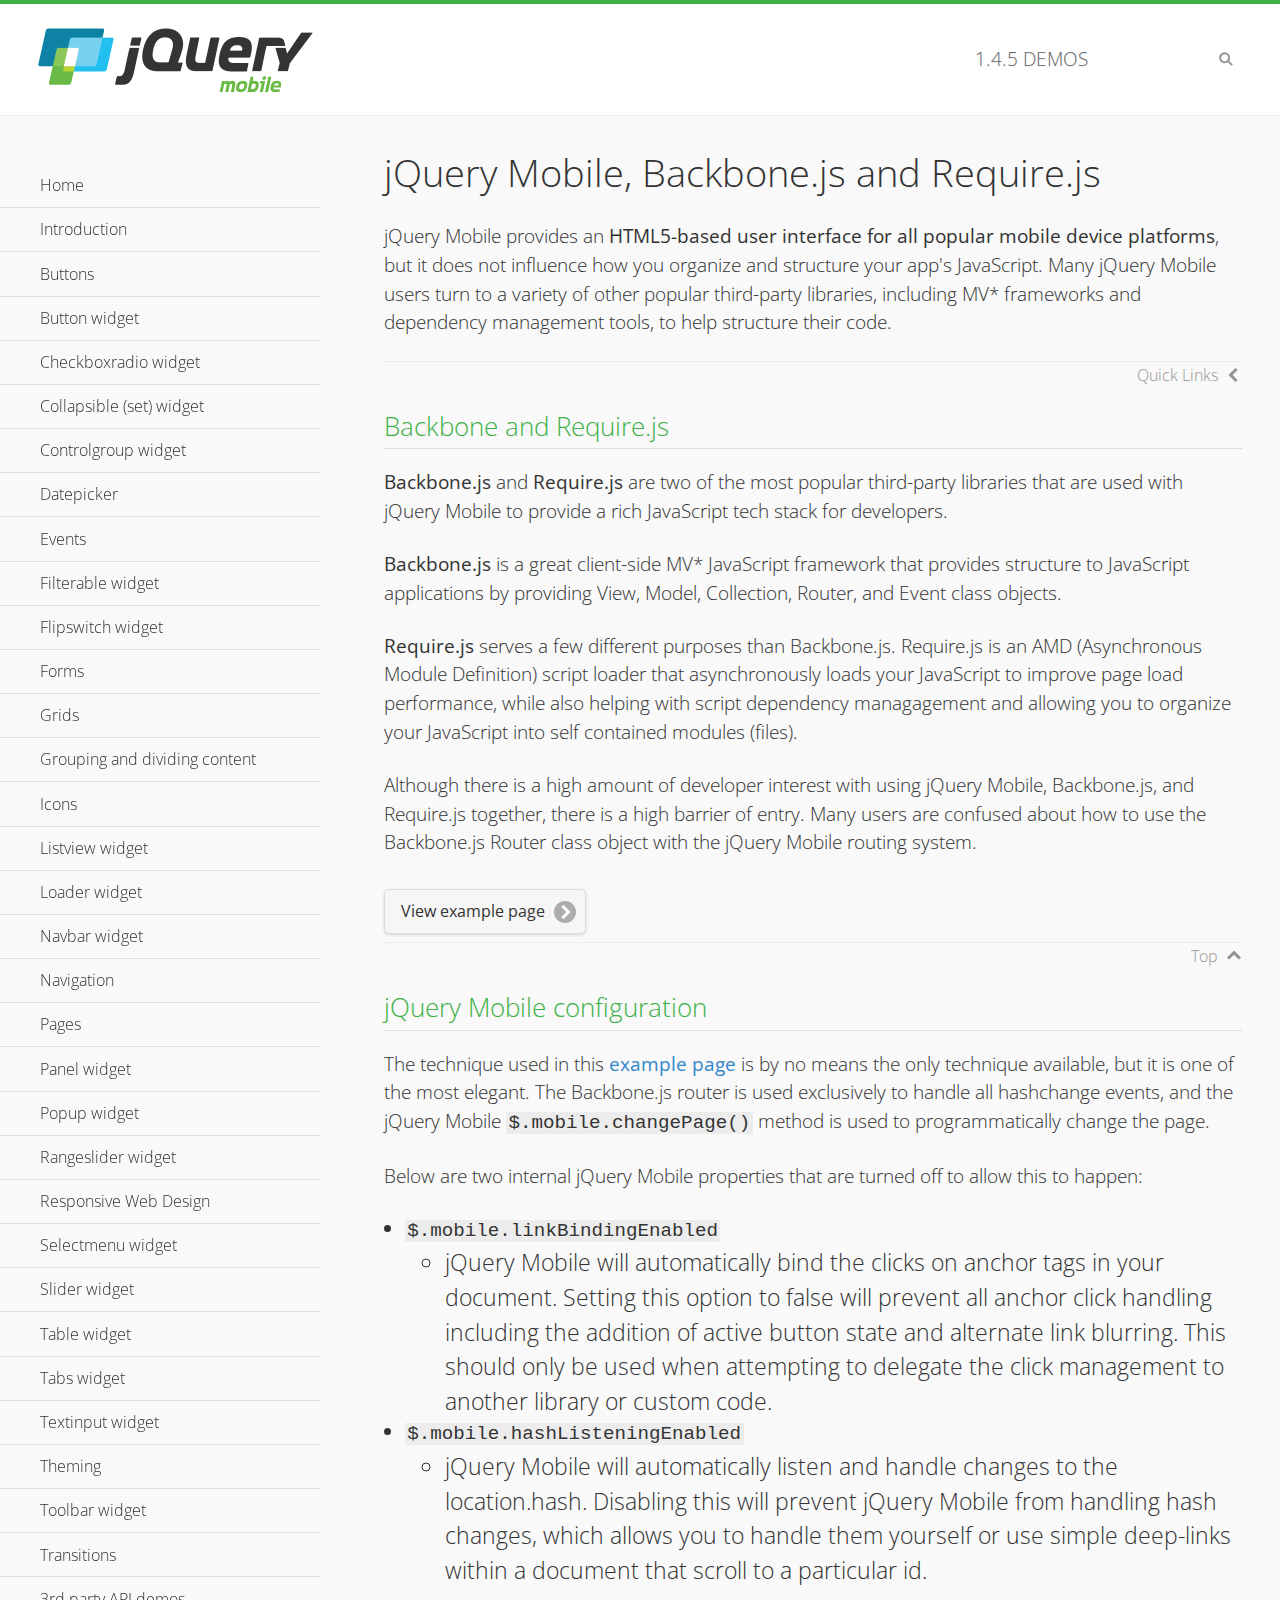
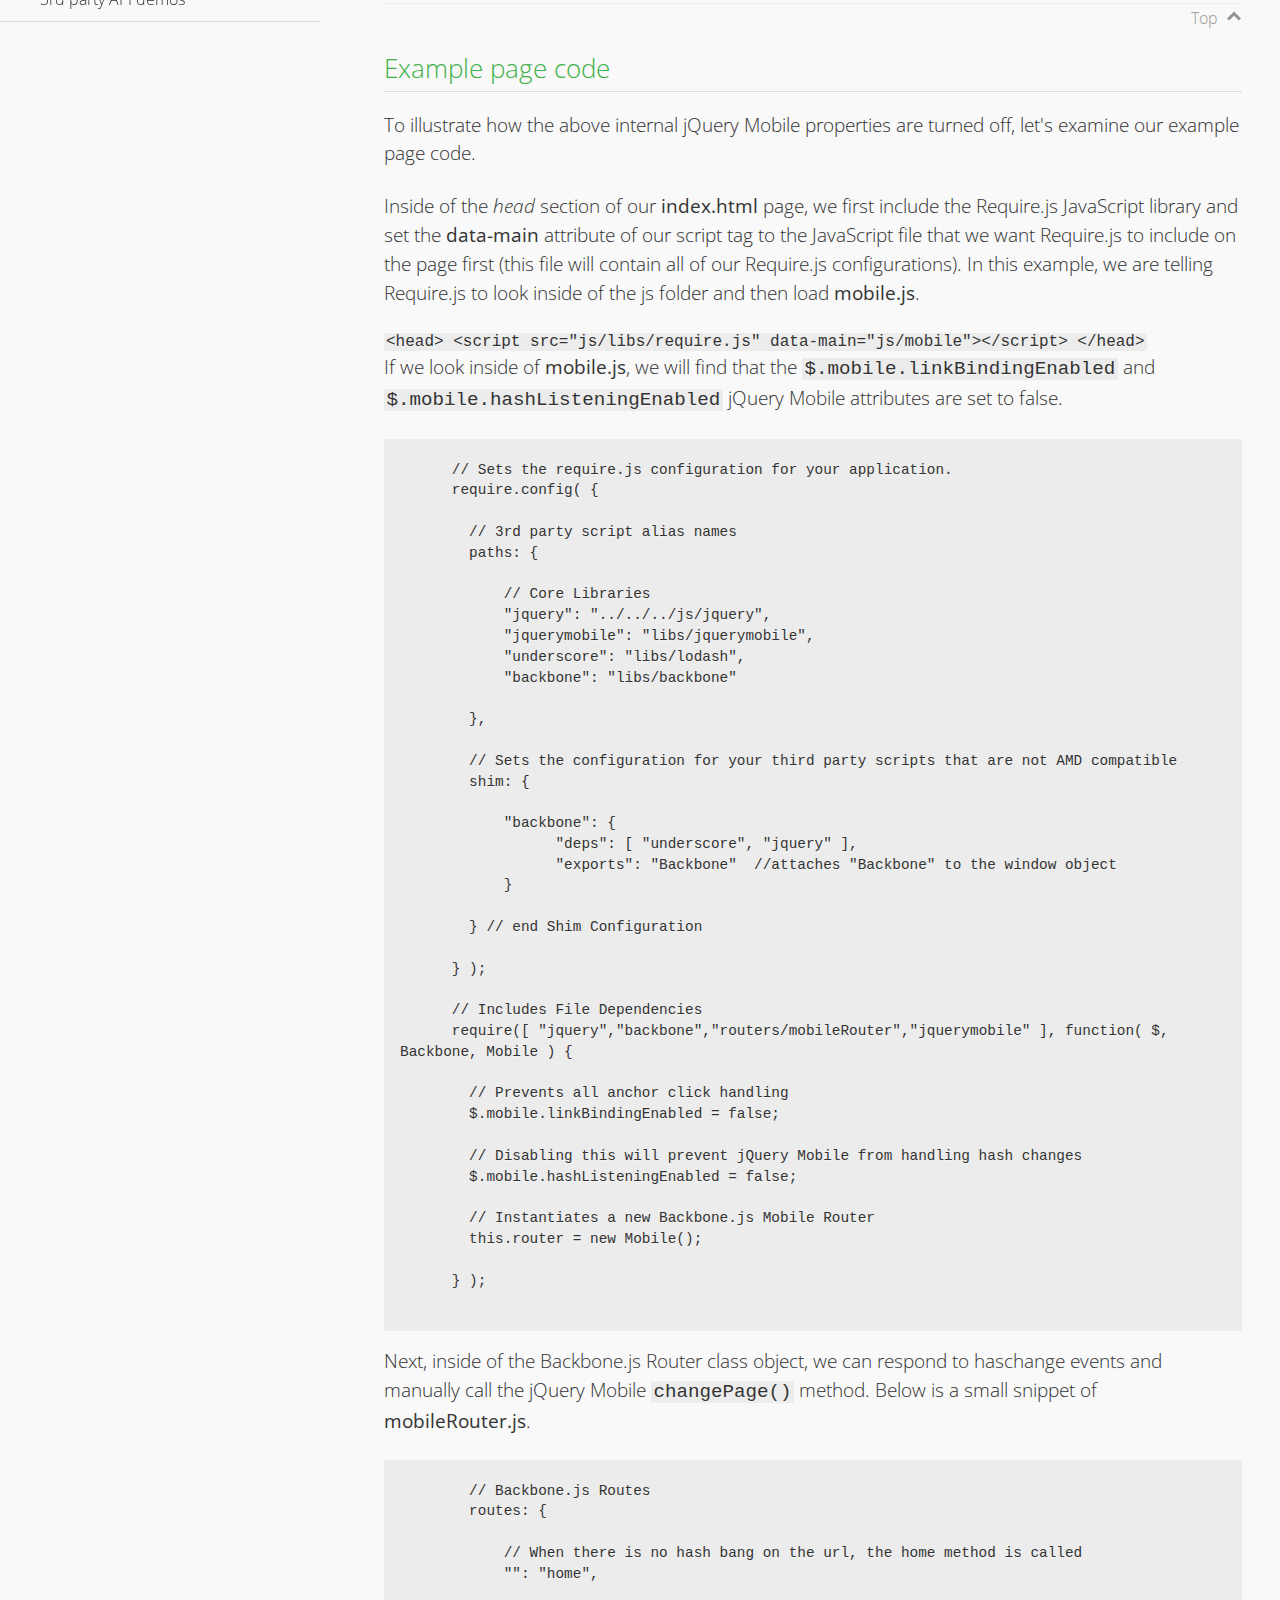
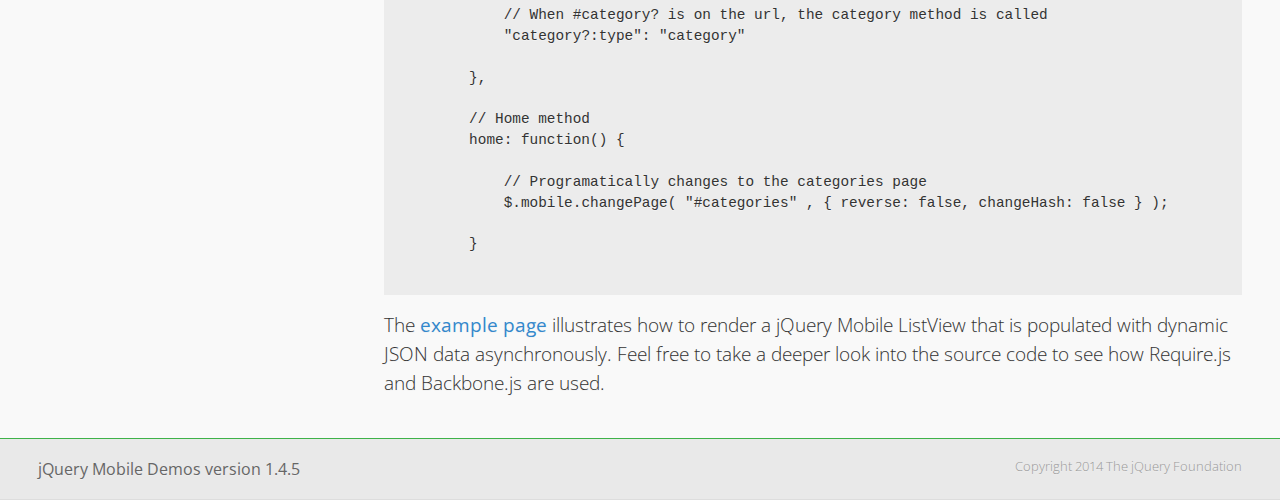
<file: jQuery/jQuery mobile/demos/backbone-requirejs/index.html>
<!DOCTYPE html>
<html>
  <head>
  <meta charset="utf-8">
  <meta name="viewport" content="width=device-width, initial-scale=1">
  <title>jQuery Mobile - Backbone.js and Require.js Apps</title>
	<link rel="shortcut icon" href="../favicon.ico">
    <link rel="stylesheet" href="http://fonts.googleapis.com/css?family=Open+Sans:300,400,700">
	<link rel="stylesheet" href="../css/themes/default/jquery.mobile-1.4.5.min.css">
	<link rel="stylesheet" href="../_assets/css/jqm-demos.css">
	<script src="../js/jquery.js"></script>
	<script src="../_assets/js/index.js"></script>
	<script src="../js/jquery.mobile-1.4.5.min.js"></script>

</head>
<body>
<div data-role="page" class="jqm-demos" data-quicklinks="true">

    <div data-role="header" class="jqm-header">
		<h2><a href="../" title="jQuery Mobile Demos home"><img src="../_assets/img/jquery-logo.png" alt="jQuery Mobile"></a></h2>
		<p><span class="jqm-version"></span> Demos</p>
        <a href="#" class="jqm-navmenu-link ui-btn ui-btn-icon-notext ui-corner-all ui-icon-bars ui-nodisc-icon ui-alt-icon ui-btn-left">Menu</a>
        <a href="#" class="jqm-search-link ui-btn ui-btn-icon-notext ui-corner-all ui-icon-search ui-nodisc-icon ui-alt-icon ui-btn-right">Search</a>
    </div><!-- /header -->

	<div role="main" class="ui-content jqm-content">

      <h1>jQuery Mobile, Backbone.js and Require.js</h1>
      <p>jQuery Mobile provides an <strong>HTML5-based user interface for all popular mobile device platforms</strong>, but it does not influence how you organize and structure your app's JavaScript.  Many jQuery Mobile users turn to a variety of other popular third-party libraries, including MV* frameworks and dependency management tools, to help structure their code.
      </p>

	  <h2>Backbone and Require.js</h2>
      <p><strong>Backbone.js</strong> and <strong>Require.js</strong> are two of the most popular third-party libraries that are used with jQuery Mobile to provide a rich JavaScript tech stack for developers.
      </p>
      <p><strong>Backbone.js</strong> is a great client-side MV* JavaScript framework that provides structure to JavaScript applications by providing View, Model, Collection, Router, and Event class objects.
      </p>
      <p><strong>Require.js</strong> serves a few different purposes than Backbone.js. Require.js is an AMD (Asynchronous Module Definition) script loader that asynchronously loads your JavaScript to improve page load performance, while also helping with script dependency managagement and allowing you to organize your JavaScript into self contained modules (files).
      </p>
      <p>Although there is a high amount of developer interest with using jQuery Mobile, Backbone.js, and Require.js together, there is a high barrier of entry.  Many users are confused about how to use the Backbone.js Router class object with the jQuery Mobile routing system.</p>

	   <a href="backbone-require.html" rel="external" class="ui-btn ui-btn-inline ui-corner-all ui-shadow ui-btn-icon-right ui-icon-carat-r">View example page</a>

      <h2>jQuery Mobile configuration</h2>

      <p>The technique used in this <a href="backbone-require.html" rel="external">example page</a> is by no means the only technique available, but it is one of the most elegant.  The Backbone.js router is used exclusively to handle all hashchange events, and the jQuery Mobile <code>$.mobile.changePage()</code> method is used to programmatically change the page.</p>

      <p>Below are two internal jQuery Mobile properties that are turned off to allow this to happen:</p>

      <ul>
        <li><code>$.mobile.linkBindingEnabled</code>
          <ul>
            <li>jQuery Mobile will automatically bind the clicks on anchor tags in your document. Setting this option to false will prevent all anchor click handling including the addition of active button state and alternate link blurring. This should only be used when attempting to delegate the click management to another library or custom code.</li>
            </ul>
        </li>
        <li><code>$.mobile.hashListeningEnabled</code>
          <ul>
            <li>jQuery Mobile will automatically listen and handle changes to the location.hash. Disabling this will prevent jQuery Mobile from handling hash changes, which allows you to handle them yourself or use simple deep-links within a document that scroll to a particular id.</li>
            </ul>
        </li>
      </ul>

	  <h2>Example page code</h2>
      <p>To illustrate how the above internal jQuery Mobile properties are turned off, let's examine our example page code.</p>

      <p>Inside of the <em>head</em> section of our <strong>index.html</strong> page, we first include the Require.js JavaScript library and set the <strong>data-main</strong> attribute of our script tag to the JavaScript file that we want Require.js to include on the page first (this file will contain all of our Require.js configurations).  In this example, we are telling Require.js to look inside of the js folder and then load <strong>mobile.js</strong>.
      </p>

      <code>
        &lt;head&gt;
          &lt;script src=&quot;js/libs/require.js&quot; data-main=&quot;js/mobile&quot;&gt;&lt;/script&gt;
        &lt;/head&gt;
      </code>
      <p>If we look inside of <strong>mobile.js</strong>, we will find that the <code>$.mobile.linkBindingEnabled</code> and <code>$.mobile.hashListeningEnabled</code> jQuery Mobile attributes are set to false.
      </p>
      <pre>
      <code>
      // Sets the require.js configuration for your application.
      require.config( {

        // 3rd party script alias names
        paths: {

            // Core Libraries
            "jquery": "../../../js/jquery",
            "jquerymobile": "libs/jquerymobile",
            "underscore": "libs/lodash",
            "backbone": "libs/backbone"

        },

        // Sets the configuration for your third party scripts that are not AMD compatible
        shim: {

            "backbone": {
                  "deps": [ "underscore", "jquery" ],
                  "exports": "Backbone"  //attaches "Backbone" to the window object
            }

        } // end Shim Configuration

      } );

      // Includes File Dependencies
      require([ "jquery","backbone","routers/mobileRouter","jquerymobile" ], function( $, Backbone, Mobile ) {

        // Prevents all anchor click handling
        $.mobile.linkBindingEnabled = false;

        // Disabling this will prevent jQuery Mobile from handling hash changes
        $.mobile.hashListeningEnabled = false;

        // Instantiates a new Backbone.js Mobile Router
        this.router = new Mobile();

      } );
</code>
</pre>
<p>Next, inside of the Backbone.js Router class object, we can respond to haschange events and manually call the jQuery Mobile <code>changePage()</code> method.  Below is a small snippet of <strong>mobileRouter.js</strong>.</p>
<pre>
<code>
        // Backbone.js Routes
        routes: {

            // When there is no hash bang on the url, the home method is called
            "": "home",

            // When #category? is on the url, the category method is called
            "category?:type": "category"

        },

        // Home method
        home: function() {

            // Programatically changes to the categories page
            $.mobile.changePage( "#categories" , { reverse: false, changeHash: false } );

        }
</code>
</pre>

		<p>The <a href="backbone-require.html" rel="external">example page</a> illustrates how to render a jQuery Mobile ListView that is populated with dynamic JSON data asynchronously. Feel free to take a deeper look into the source code to see how Require.js and Backbone.js are used.</p>

    </div><!-- /content -->
	    <div data-role="panel" class="jqm-navmenu-panel" data-position="left" data-display="overlay" data-theme="a">
	    	<ul class="jqm-list ui-alt-icon ui-nodisc-icon">
<li data-filtertext="demos homepage" data-icon="home"><a href=".././">Home</a></li>
<li data-filtertext="introduction overview getting started"><a href="../intro/" data-ajax="false">Introduction</a></li>
<li data-filtertext="buttons button markup buttonmarkup method anchor link button element"><a href="../button-markup/" data-ajax="false">Buttons</a></li>
<li data-filtertext="form button widget input button submit reset"><a href="../button/" data-ajax="false">Button widget</a></li>
<li data-role="collapsible" data-enhanced="true" data-collapsed-icon="carat-d" data-expanded-icon="carat-u" data-iconpos="right" data-inset="false" class="ui-collapsible ui-collapsible-themed-content ui-collapsible-collapsed">
	<h3 class="ui-collapsible-heading ui-collapsible-heading-collapsed">
		<a href="#" class="ui-collapsible-heading-toggle ui-btn ui-btn-icon-right ui-btn-inherit ui-icon-carat-d">
		    Checkboxradio widget<span class="ui-collapsible-heading-status"> click to expand contents</span>
		</a>
	</h3>
	<div class="ui-collapsible-content ui-body-inherit ui-collapsible-content-collapsed" aria-hidden="true">
		<ul>
			<li data-filtertext="form checkboxradio widget checkbox input checkboxes controlgroups"><a href="../checkboxradio-checkbox/" data-ajax="false">Checkboxes</a></li>
			<li data-filtertext="form checkboxradio widget radio input radio buttons controlgroups"><a href="../checkboxradio-radio/" data-ajax="false">Radio buttons</a></li>
		</ul>
	</div>
</li>
<li data-role="collapsible" data-enhanced="true" data-collapsed-icon="carat-d" data-expanded-icon="carat-u" data-iconpos="right" data-inset="false" class="ui-collapsible ui-collapsible-themed-content ui-collapsible-collapsed">
	<h3 class="ui-collapsible-heading ui-collapsible-heading-collapsed">
		<a href="#" class="ui-collapsible-heading-toggle ui-btn ui-btn-icon-right ui-btn-inherit ui-icon-carat-d">
			Collapsible (set) widget<span class="ui-collapsible-heading-status"> click to expand contents</span>
		</a>
	</h3>
	<div class="ui-collapsible-content ui-body-inherit ui-collapsible-content-collapsed" aria-hidden="true">
		<ul>
			<li data-filtertext="collapsibles content formatting"><a href="../collapsible/" data-ajax="false">Collapsible</a></li>
			<li data-filtertext="dynamic collapsible set accordion append expand"><a href="../collapsible-dynamic/" data-ajax="false">Dynamic collapsibles</a></li>
			<li data-filtertext="accordions collapsible set widget content formatting grouped collapsibles"><a href="../collapsibleset/" data-ajax="false">Collapsible set</a></li>
		</ul>
	</div>
</li>
<li data-role="collapsible" data-enhanced="true" data-collapsed-icon="carat-d" data-expanded-icon="carat-u" data-iconpos="right" data-inset="false" class="ui-collapsible ui-collapsible-themed-content ui-collapsible-collapsed">
	<h3 class="ui-collapsible-heading ui-collapsible-heading-collapsed">
		<a href="#" class="ui-collapsible-heading-toggle ui-btn ui-btn-icon-right ui-btn-inherit ui-icon-carat-d">
			Controlgroup widget<span class="ui-collapsible-heading-status"> click to expand contents</span>
		</a>
	</h3>
	<div class="ui-collapsible-content ui-body-inherit ui-collapsible-content-collapsed" aria-hidden="true">
		<ul>
			<li data-filtertext="controlgroups selectmenu checkboxradio input grouped buttons horizontal vertical"><a href="../controlgroup/" data-ajax="false">Controlgroup</a></li>
			<li data-filtertext="dynamic controlgroup dynamically add buttons"><a href="../controlgroup-dynamic/" data-ajax="false">Dynamic controlgroups</a></li>
		</ul>
	</div>
</li>
<li data-filtertext="form datepicker widget date input"><a href="../datepicker/" data-ajax="false">Datepicker</a></li>
<li data-role="collapsible" data-enhanced="true" data-collapsed-icon="carat-d" data-expanded-icon="carat-u" data-iconpos="right" data-inset="false" class="ui-collapsible ui-collapsible-themed-content ui-collapsible-collapsed">
	<h3 class="ui-collapsible-heading ui-collapsible-heading-collapsed">
		<a href="#" class="ui-collapsible-heading-toggle ui-btn ui-btn-icon-right ui-btn-inherit ui-icon-carat-d">
			Events<span class="ui-collapsible-heading-status"> click to expand contents</span>
		</a>
	</h3>
	<div class="ui-collapsible-content ui-body-inherit ui-collapsible-content-collapsed" aria-hidden="true">
		<ul>
			<li data-filtertext="swipe to delete list items listviews swipe events"><a href="../swipe-list/" data-ajax="false">Swipe list items</a></li>
			<li data-filtertext="swipe to navigate swipe page navigation swipe events"><a href="../swipe-page/" data-ajax="false">Swipe page navigation</a></li>
		</ul>
	</div>
</li>
<li data-filtertext="filterable filter elements sorting searching listview table"><a href="../filterable/" data-ajax="false">Filterable widget</a></li>
<li data-filtertext="form flipswitch widget flip toggle switch binary select checkbox input"><a href="../flipswitch/" data-ajax="false">Flipswitch widget</a></li>
<li data-role="collapsible" data-enhanced="true" data-collapsed-icon="carat-d" data-expanded-icon="carat-u" data-iconpos="right" data-inset="false" class="ui-collapsible ui-collapsible-themed-content ui-collapsible-collapsed">
	<h3 class="ui-collapsible-heading ui-collapsible-heading-collapsed">
		<a href="#" class="ui-collapsible-heading-toggle ui-btn ui-btn-icon-right ui-btn-inherit ui-icon-carat-d">
			Forms<span class="ui-collapsible-heading-status"> click to expand contents</span>
		</a>
	</h3>
	<div class="ui-collapsible-content ui-body-inherit ui-collapsible-content-collapsed" aria-hidden="true">
		<ul>
			<li data-filtertext="forms text checkbox radio range button submit reset inputs selects textarea slider flipswitch label form elements"><a href="../forms/" data-ajax="false">Forms</a></li>
			<li data-filtertext="form hide labels hidden accessible ui-hidden-accessible forms"><a href="../forms-label-hidden-accessible/" data-ajax="false">Hide labels</a></li>
			<li data-filtertext="form field containers fieldcontain ui-field-contain forms"><a href="../forms-field-contain/" data-ajax="false">Field containers</a></li>
			<li data-filtertext="forms disabled form elements"><a href="../forms-disabled/" data-ajax="false">Forms disabled</a></li>
			<li data-filtertext="forms gallery examples overview forms text checkbox radio range button submit reset inputs selects textarea slider flipswitch label form elements"><a href="../forms-gallery/" data-ajax="false">Forms gallery</a></li>
		</ul>
	</div>
</li>
<li data-role="collapsible" data-enhanced="true" data-collapsed-icon="carat-d" data-expanded-icon="carat-u" data-iconpos="right" data-inset="false" class="ui-collapsible ui-collapsible-themed-content ui-collapsible-collapsed">
	<h3 class="ui-collapsible-heading ui-collapsible-heading-collapsed">
		<a href="#" class="ui-collapsible-heading-toggle ui-btn ui-btn-icon-right ui-btn-inherit ui-icon-carat-d">
			Grids<span class="ui-collapsible-heading-status"> click to expand contents</span>
		</a>
	</h3>
	<div class="ui-collapsible-content ui-body-inherit ui-collapsible-content-collapsed" aria-hidden="true">
		<ul>
			<li data-filtertext="grids columns blocks content formatting rwd responsive css framework"><a href="../grids/" data-ajax="false">Grids</a></li>
			<li data-filtertext="buttons in grids css framework"><a href="../grids-buttons/" data-ajax="false">Buttons in grids</a></li>
			<li data-filtertext="custom responsive grids rwd css framework"><a href="../grids-custom-responsive/" data-ajax="false">Custom responsive grids</a></li>
		</ul>
	</div>
</li>
<li data-filtertext="blocks content formatting sections heading"><a href="../body-bar-classes/" data-ajax="false">Grouping and dividing content</a></li>
<li data-role="collapsible" data-enhanced="true" data-collapsed-icon="carat-d" data-expanded-icon="carat-u" data-iconpos="right" data-inset="false" class="ui-collapsible ui-collapsible-themed-content ui-collapsible-collapsed">
	<h3 class="ui-collapsible-heading ui-collapsible-heading-collapsed">
		<a href="#" class="ui-collapsible-heading-toggle ui-btn ui-btn-icon-right ui-btn-inherit ui-icon-carat-d">
			Icons<span class="ui-collapsible-heading-status"> click to expand contents</span>
		</a>
	</h3>
	<div class="ui-collapsible-content ui-body-inherit ui-collapsible-content-collapsed" aria-hidden="true">
		<ul>
			<li data-filtertext="button icons svg disc alt custom icon position"><a href="../icons/" data-ajax="false">Icons</a></li>
			<li data-filtertext=""><a href="../icons-grunticon/" data-ajax="false">Grunticon loader</a></li>
		</ul>
	</div>
</li>
<li data-role="collapsible" data-enhanced="true" data-collapsed-icon="carat-d" data-expanded-icon="carat-u" data-iconpos="right" data-inset="false" class="ui-collapsible ui-collapsible-themed-content ui-collapsible-collapsed">
	<h3 class="ui-collapsible-heading ui-collapsible-heading-collapsed">
		<a href="#" class="ui-collapsible-heading-toggle ui-btn ui-btn-icon-right ui-btn-inherit ui-icon-carat-d">
			Listview widget<span class="ui-collapsible-heading-status"> click to expand contents</span>
		</a>
	</h3>
	<div class="ui-collapsible-content ui-body-inherit ui-collapsible-content-collapsed" aria-hidden="true">
		<ul>
			<li data-filtertext="listview widget thumbnails icons nested split button collapsible ul ol"><a href="../listview/" data-ajax="false">Listview</a></li>
			<li data-filtertext="autocomplete filterable reveal listview filtertextbeforefilter placeholder"><a href="../listview-autocomplete/" data-ajax="false">Listview autocomplete</a></li>
			<li data-filtertext="autocomplete filterable reveal listview remote data filtertextbeforefilter placeholder"><a href="../listview-autocomplete-remote/" data-ajax="false">Listview autocomplete remote data</a></li>
			<li data-filtertext="autodividers anchor jump scroll linkbars listview lists ul ol"><a href="../listview-autodividers-linkbar/" data-ajax="false">Listview autodividers linkbar</a></li>
			<li data-filtertext="listview autodividers selector autodividersselector lists ul ol"><a href="../listview-autodividers-selector/" data-ajax="false">Listview autodividers selector</a></li>
			<li data-filtertext="listview nested list items"><a href="../listview-nested-lists/" data-ajax="false">Nested Listviews</a></li>
			<li data-filtertext="listview collapsible list items flat"><a href="../listview-collapsible-item-flat/" data-ajax="false">Listview collapsible list items (flat)</a></li>
			<li data-filtertext="listview collapsible list indented"><a href="../listview-collapsible-item-indented/" data-ajax="false">Listview collapsible list items (indented)</a></li>
			<li data-filtertext="grid listview responsive grids responsive listviews lists ul"><a href="../listview-grid/" data-ajax="false">Listview responsive grid</a></li>
		</ul>
	</div>
</li>
<li data-filtertext="loader widget page loading navigation overlay spinner"><a href="../loader/" data-ajax="false">Loader widget</a></li>
<li data-filtertext="navbar widget navmenu toolbars header footer"><a href="../navbar/" data-ajax="false">Navbar widget</a></li>
<li data-role="collapsible" data-enhanced="true" data-collapsed-icon="carat-d" data-expanded-icon="carat-u" data-iconpos="right" data-inset="false" class="ui-collapsible ui-collapsible-themed-content ui-collapsible-collapsed">
	<h3 class="ui-collapsible-heading ui-collapsible-heading-collapsed">
		<a href="#" class="ui-collapsible-heading-toggle ui-btn ui-btn-icon-right ui-btn-inherit ui-icon-carat-d">
			Navigation<span class="ui-collapsible-heading-status"> click to expand contents</span>
		</a>
	</h3>
	<div class="ui-collapsible-content ui-body-inherit ui-collapsible-content-collapsed" aria-hidden="true">
		<ul>
			<li data-filtertext="ajax navigation navigate widget history event method"><a href="../navigation/" data-ajax="false">Navigation</a></li>
			<li data-filtertext="linking pages page links navigation ajax prefetch cache"><a href="../navigation-linking-pages/" data-ajax="false">Linking pages</a></li>
			<!-- <li data-filtertext="php redirect server redirection server-side navigation"><a href="../navigation-php-redirect/" data-ajax="false">PHP redirect demo</a></li>-->
			<li data-filtertext="navigation redirection hash query"><a href="../navigation-hash-processing/" data-ajax="false">Hash processing demo</a></li>
			<li data-filtertext="navigation redirection hash query"><a href="../page-events/" data-ajax="false">Page Navigation Events</a></li>
		</ul>
	</div>
</li>
<li data-role="collapsible" data-enhanced="true" data-collapsed-icon="carat-d" data-expanded-icon="carat-u" data-iconpos="right" data-inset="false" class="ui-collapsible ui-collapsible-themed-content ui-collapsible-collapsed">
	<h3 class="ui-collapsible-heading ui-collapsible-heading-collapsed">
		<a href="#" class="ui-collapsible-heading-toggle ui-btn ui-btn-icon-right ui-btn-inherit ui-icon-carat-d">
			Pages<span class="ui-collapsible-heading-status"> click to expand contents</span>
		</a>
	</h3>
	<div class="ui-collapsible-content ui-body-inherit ui-collapsible-content-collapsed" aria-hidden="true">
		<ul>
			<li data-filtertext="pages page widget ajax navigation"><a href="../pages/" data-ajax="false">Pages</a></li>
			<li data-filtertext="single page"><a href="../pages-single-page/" data-ajax="false">Single page</a></li>
			<li data-filtertext="multipage multi-page page"><a href="../pages-multi-page/" data-ajax="false">Multi-page template</a></li>
			<li data-filtertext="dialog page widget modal popup"><a href="../pages-dialog/" data-ajax="false">Dialog page</a></li>
		</ul>
	</div>
</li>
<li data-role="collapsible" data-enhanced="true" data-collapsed-icon="carat-d" data-expanded-icon="carat-u" data-iconpos="right" data-inset="false" class="ui-collapsible ui-collapsible-themed-content ui-collapsible-collapsed">
	<h3 class="ui-collapsible-heading ui-collapsible-heading-collapsed">
		<a href="#" class="ui-collapsible-heading-toggle ui-btn ui-btn-icon-right ui-btn-inherit ui-icon-carat-d">
			Panel widget<span class="ui-collapsible-heading-status"> click to expand contents</span>
		</a>
	</h3>
	<div class="ui-collapsible-content ui-body-inherit ui-collapsible-content-collapsed" aria-hidden="true">
		<ul>
			<li data-filtertext="panel widget sliding panels reveal push overlay responsive"><a href="../panel/" data-ajax="false">Panel</a></li>
			<li data-filtertext=""><a href="../panel-external/" data-ajax="false">External panels</a></li>
			<li data-filtertext="panel "><a href="../panel-fixed/" data-ajax="false">Fixed panels</a></li>
			<li data-filtertext="panel slide panels sliding panels shadow rwd responsive breakpoint"><a href="../panel-responsive/" data-ajax="false">Panels responsive</a></li>
			<li data-filtertext="panel custom style custom panel width reveal shadow listview panel styling page background wrapper"><a href="../panel-styling/" data-ajax="false">Custom panel style</a></li>
			<li data-filtertext="panel open on swipe"><a href="../panel-swipe-open/" data-ajax="false">Panel open on swipe</a></li>
			<li data-filtertext="panels outside page internal external toolbars"><a href="../panel-external-internal/" data-ajax="false">Panel external and internal</a></li>
		</ul>
	</div>
</li>
<li data-role="collapsible" data-enhanced="true" data-collapsed-icon="carat-d" data-expanded-icon="carat-u" data-iconpos="right" data-inset="false" class="ui-collapsible ui-collapsible-themed-content ui-collapsible-collapsed">
	<h3 class="ui-collapsible-heading ui-collapsible-heading-collapsed">
		<a href="#" class="ui-collapsible-heading-toggle ui-btn ui-btn-icon-right ui-btn-inherit ui-icon-carat-d">
			Popup widget<span class="ui-collapsible-heading-status"> click to expand contents</span>
		</a>
	</h3>
	<div class="ui-collapsible-content ui-body-inherit ui-collapsible-content-collapsed" aria-hidden="true">
		<ul>
			<li data-filtertext="popup widget popups dialog modal transition tooltip lightbox form overlay screen flip pop fade transition"><a href="../popup/" data-ajax="false">Popup</a></li>
			<li data-filtertext="popup alignment position"><a href="../popup-alignment/" data-ajax="false">Popup alignment</a></li>
			<li data-filtertext="popup arrow size popups popover"><a href="../popup-arrow-size/" data-ajax="false">Popup arrow size</a></li>
			<li data-filtertext="dynamic popups popup images lightbox"><a href="../popup-dynamic/" data-ajax="false">Dynamic popups</a></li>
			<li data-filtertext="popups with iframes scaling"><a href="../popup-iframe/" data-ajax="false">Popups with iframes</a></li>
			<li data-filtertext="popup image scaling"><a href="../popup-image-scaling/" data-ajax="false">Popup image scaling</a></li>
			<li data-filtertext="external popup outside multi-page"><a href="../popup-outside-multipage/" data-ajax="false">Popup outside multi-page</a></li>
		</ul>
	</div>
</li>
<li data-filtertext="form rangeslider widget dual sliders dual handle sliders range input"><a href="../rangeslider/" data-ajax="false">Rangeslider widget</a></li>
<li data-filtertext="responsive web design rwd adaptive progressive enhancement PE accessible mobile breakpoints media query media queries"><a href="../rwd/" data-ajax="false">Responsive Web Design</a></li>
<li data-role="collapsible" data-enhanced="true" data-collapsed-icon="carat-d" data-expanded-icon="carat-u" data-iconpos="right" data-inset="false" class="ui-collapsible ui-collapsible-themed-content ui-collapsible-collapsed">
	<h3 class="ui-collapsible-heading ui-collapsible-heading-collapsed">
		<a href="#" class="ui-collapsible-heading-toggle ui-btn ui-btn-icon-right ui-btn-inherit ui-icon-carat-d">
			Selectmenu widget<span class="ui-collapsible-heading-status"> click to expand contents</span>
		</a>
	</h3>
	<div class="ui-collapsible-content ui-body-inherit ui-collapsible-content-collapsed" aria-hidden="true">
		<ul>
			<li data-filtertext="form selectmenu widget select input custom select menu selects"><a href="../selectmenu/" data-ajax="false">Selectmenu</a></li>
			<li data-filtertext="form custom select menu selectmenu widget custom menu option optgroup multiple selects"><a href="../selectmenu-custom/" data-ajax="false">Custom select menu</a></li>
			<li data-filtertext="filterable select filter popup dialog"><a href="../selectmenu-custom-filter/" data-ajax="false">Custom select menu with filter</a></li>
		</ul>
	</div>
</li>
<li data-role="collapsible" data-enhanced="true" data-collapsed-icon="carat-d" data-expanded-icon="carat-u" data-iconpos="right" data-inset="false" class="ui-collapsible ui-collapsible-themed-content ui-collapsible-collapsed">
	<h3 class="ui-collapsible-heading ui-collapsible-heading-collapsed">
		<a href="#" class="ui-collapsible-heading-toggle ui-btn ui-btn-icon-right ui-btn-inherit ui-icon-carat-d">
			Slider widget<span class="ui-collapsible-heading-status"> click to expand contents</span>
		</a>
	</h3>
	<div class="ui-collapsible-content ui-body-inherit ui-collapsible-content-collapsed" aria-hidden="true">
		<ul>
			<li data-filtertext="form slider widget range input single sliders"><a href="../slider/" data-ajax="false">Slider</a></li>
			<li data-filtertext="form slider widget flipswitch slider binary select flip toggle switch"><a href="../slider-flipswitch/" data-ajax="false">Slider flip toggle switch</a></li>
			<li data-filtertext="form slider tooltip handle value input range sliders"><a href="../slider-tooltip/" data-ajax="false">Slider tooltip</a></li>
		</ul>
	</div>
</li>
<li data-role="collapsible" data-enhanced="true" data-collapsed-icon="carat-d" data-expanded-icon="carat-u" data-iconpos="right" data-inset="false" class="ui-collapsible ui-collapsible-themed-content ui-collapsible-collapsed">
	<h3 class="ui-collapsible-heading ui-collapsible-heading-collapsed">
		<a href="#" class="ui-collapsible-heading-toggle ui-btn ui-btn-icon-right ui-btn-inherit ui-icon-carat-d">
			Table widget<span class="ui-collapsible-heading-status"> click to expand contents</span>
		</a>
	</h3>
	<div class="ui-collapsible-content ui-body-inherit ui-collapsible-content-collapsed" aria-hidden="true">
		<ul>
			<li data-filtertext="table widget reflow column toggle th td responsive tables rwd hide show tabular"><a href="../table-column-toggle/" data-ajax="false">Table Column Toggle</a></li>
			<li data-filtertext="table column toggle phone comparison demo"><a href="../table-column-toggle-example/" data-ajax="false">Table Column Toggle demo</a></li>
			<li data-filtertext="responsive tables table column toggle heading groups rwd breakpoint"><a href="../table-column-toggle-heading-groups/" data-ajax="false">Table Column Toggle heading groups</a></li>
			<li data-filtertext="responsive tables table column toggle hide rwd breakpoint customization options"><a href="../table-column-toggle-options/" data-ajax="false">Table Column Toggle options</a></li>
			<li data-filtertext="table reflow th td responsive rwd columns tabular"><a href="../table-reflow/" data-ajax="false">Table Reflow</a></li>
			<li data-filtertext="responsive tables table reflow heading groups rwd breakpoint"><a href="../table-reflow-heading-groups/" data-ajax="false">Table Reflow heading groups</a></li>
			<li data-filtertext="responsive tables table reflow stripes strokes table style"><a href="../table-reflow-stripes-strokes/" data-ajax="false">Table Reflow stripes and strokes</a></li>
			<li data-filtertext="responsive tables table reflow stack custom styles"><a href="../table-reflow-styling/" data-ajax="false">Table Reflow custom styles</a></li>
		</ul>
	</div>
</li>
<li data-filtertext="ui tabs widget"><a href="../tabs/" data-ajax="false">Tabs widget</a></li>
<li data-filtertext="form textinput widget text input textarea number date time tel email file color password"><a href="../textinput/" data-ajax="false">Textinput widget</a></li>
<li data-role="collapsible" data-enhanced="true" data-collapsed-icon="carat-d" data-expanded-icon="carat-u" data-iconpos="right" data-inset="false" class="ui-collapsible ui-collapsible-themed-content ui-collapsible-collapsed">
	<h3 class="ui-collapsible-heading ui-collapsible-heading-collapsed">
		<a href="#" class="ui-collapsible-heading-toggle ui-btn ui-btn-icon-right ui-btn-inherit ui-icon-carat-d">
			Theming<span class="ui-collapsible-heading-status"> click to expand contents</span>
		</a>
	</h3>
	<div class="ui-collapsible-content ui-body-inherit ui-collapsible-content-collapsed" aria-hidden="true">
		<ul>
			<li data-filtertext="default theme swatches theming style css"><a href="../theme-default/" data-ajax="false">Default theme</a></li>
			<li data-filtertext="classic theme old theme swatches theming style css"><a href="../theme-classic/" data-ajax="false">Classic theme</a></li>
		</ul>
	</div>
</li>
<li data-role="collapsible" data-enhanced="true" data-collapsed-icon="carat-d" data-expanded-icon="carat-u" data-iconpos="right" data-inset="false" class="ui-collapsible ui-collapsible-themed-content ui-collapsible-collapsed">
	<h3 class="ui-collapsible-heading ui-collapsible-heading-collapsed">
		<a href="#" class="ui-collapsible-heading-toggle ui-btn ui-btn-icon-right ui-btn-inherit ui-icon-carat-d">
			Toolbar widget<span class="ui-collapsible-heading-status"> click to expand contents</span>
		</a>
	</h3>
	<div class="ui-collapsible-content ui-body-inherit ui-collapsible-content-collapsed" aria-hidden="true">
		<ul>
			<li data-filtertext="toolbar widget header footer toolbars fixed fullscreen external sections"><a href="../toolbar/" data-ajax="false">Toolbar</a></li>
			<li data-filtertext="dynamic toolbars dynamically add toolbar header footer"><a href="../toolbar-dynamic/" data-ajax="false">Dynamic toolbars</a></li>
			<li data-filtertext="external toolbars header footer"><a href="../toolbar-external/" data-ajax="false">External toolbars</a></li>
			<li data-filtertext="fixed toolbars header footer"><a href="../toolbar-fixed/" data-ajax="false">Fixed toolbars</a></li>
			<li data-filtertext="fixed fullscreen toolbars header footer"><a href="../toolbar-fixed-fullscreen/" data-ajax="false">Fullscreen toolbars</a></li>
			<li data-filtertext="external fixed toolbars header footer"><a href="../toolbar-fixed-external/" data-ajax="false">Fixed external toolbars</a></li>
			<li data-filtertext="external persistent toolbars header footer navbar navmenu"><a href="../toolbar-fixed-persistent/" data-ajax="false">Persistent toolbars</a></li>
			<li data-filtertext="external ajax optimized toolbars persistent toolbars header footer navbar"><a href="../toolbar-fixed-persistent-optimized/" data-ajax="false">Ajax optimized toolbars</a></li>
			<li data-filtertext="form in toolbars header footer"><a href="../toolbar-fixed-forms/" data-ajax="false">Form in toolbar</a></li>
		</ul>
	</div>
</li>
<li data-filtertext="page transitions animated pages popup navigation flip slide fade pop"><a href="../transitions/" data-ajax="false">Transitions</a></li>
<li data-role="collapsible" data-enhanced="true" data-collapsed-icon="carat-d" data-expanded-icon="carat-u" data-iconpos="right" data-inset="false" class="ui-collapsible ui-collapsible-themed-content ui-collapsible-collapsed">
	<h3 class="ui-collapsible-heading ui-collapsible-heading-collapsed">
		<a href="#" class="ui-collapsible-heading-toggle ui-btn ui-btn-icon-right ui-btn-inherit ui-icon-carat-d">
			3rd party API demos<span class="ui-collapsible-heading-status"> click to expand contents</span>
		</a>
	</h3>
	<div class="ui-collapsible-content ui-body-inherit ui-collapsible-content-collapsed" aria-hidden="true">
		<ul>
			<li data-filtertext="backbone requirejs navigation router"><a href="../backbone-requirejs/" data-ajax="false">Backbone RequireJS</a></li>
			<li data-filtertext="google maps geolocation demo"><a href="../map-geolocation/" data-ajax="false">Google Maps geolocation</a></li>
			<li data-filtertext="google maps hybrid"><a href="../map-list-toggle/" data-ajax="false">Google Maps list toggle</a></li>
		</ul>
	</div>
</li>



		     </ul>
		</div><!-- /panel -->


    <div data-role="footer" data-position="fixed" data-tap-toggle="false" class="jqm-footer">
        <p>jQuery Mobile Demos version <span class="jqm-version"></span></p>
        <p>Copyright 2014 The jQuery Foundation</p>
    </div><!-- /footer -->
	<!-- TODO: This should become an external panel so we can add input to markup (unique ID) -->
    <div data-role="panel" class="jqm-search-panel" data-position="right" data-display="overlay" data-theme="a">
		<div class="jqm-search">
			<ul class="jqm-list" data-filter-placeholder="Search demos..." data-filter-reveal="true">
<li data-filtertext="demos homepage" data-icon="home"><a href=".././">Home</a></li>
<li data-filtertext="introduction overview getting started"><a href="../intro/" data-ajax="false">Introduction</a></li>
<li data-filtertext="buttons button markup buttonmarkup method anchor link button element"><a href="../button-markup/" data-ajax="false">Buttons</a></li>
<li data-filtertext="form button widget input button submit reset"><a href="../button/" data-ajax="false">Button widget</a></li>
<li data-role="collapsible" data-enhanced="true" data-collapsed-icon="carat-d" data-expanded-icon="carat-u" data-iconpos="right" data-inset="false" class="ui-collapsible ui-collapsible-themed-content ui-collapsible-collapsed">
	<h3 class="ui-collapsible-heading ui-collapsible-heading-collapsed">
		<a href="#" class="ui-collapsible-heading-toggle ui-btn ui-btn-icon-right ui-btn-inherit ui-icon-carat-d">
		    Checkboxradio widget<span class="ui-collapsible-heading-status"> click to expand contents</span>
		</a>
	</h3>
	<div class="ui-collapsible-content ui-body-inherit ui-collapsible-content-collapsed" aria-hidden="true">
		<ul>
			<li data-filtertext="form checkboxradio widget checkbox input checkboxes controlgroups"><a href="../checkboxradio-checkbox/" data-ajax="false">Checkboxes</a></li>
			<li data-filtertext="form checkboxradio widget radio input radio buttons controlgroups"><a href="../checkboxradio-radio/" data-ajax="false">Radio buttons</a></li>
		</ul>
	</div>
</li>
<li data-role="collapsible" data-enhanced="true" data-collapsed-icon="carat-d" data-expanded-icon="carat-u" data-iconpos="right" data-inset="false" class="ui-collapsible ui-collapsible-themed-content ui-collapsible-collapsed">
	<h3 class="ui-collapsible-heading ui-collapsible-heading-collapsed">
		<a href="#" class="ui-collapsible-heading-toggle ui-btn ui-btn-icon-right ui-btn-inherit ui-icon-carat-d">
			Collapsible (set) widget<span class="ui-collapsible-heading-status"> click to expand contents</span>
		</a>
	</h3>
	<div class="ui-collapsible-content ui-body-inherit ui-collapsible-content-collapsed" aria-hidden="true">
		<ul>
			<li data-filtertext="collapsibles content formatting"><a href="../collapsible/" data-ajax="false">Collapsible</a></li>
			<li data-filtertext="dynamic collapsible set accordion append expand"><a href="../collapsible-dynamic/" data-ajax="false">Dynamic collapsibles</a></li>
			<li data-filtertext="accordions collapsible set widget content formatting grouped collapsibles"><a href="../collapsibleset/" data-ajax="false">Collapsible set</a></li>
		</ul>
	</div>
</li>
<li data-role="collapsible" data-enhanced="true" data-collapsed-icon="carat-d" data-expanded-icon="carat-u" data-iconpos="right" data-inset="false" class="ui-collapsible ui-collapsible-themed-content ui-collapsible-collapsed">
	<h3 class="ui-collapsible-heading ui-collapsible-heading-collapsed">
		<a href="#" class="ui-collapsible-heading-toggle ui-btn ui-btn-icon-right ui-btn-inherit ui-icon-carat-d">
			Controlgroup widget<span class="ui-collapsible-heading-status"> click to expand contents</span>
		</a>
	</h3>
	<div class="ui-collapsible-content ui-body-inherit ui-collapsible-content-collapsed" aria-hidden="true">
		<ul>
			<li data-filtertext="controlgroups selectmenu checkboxradio input grouped buttons horizontal vertical"><a href="../controlgroup/" data-ajax="false">Controlgroup</a></li>
			<li data-filtertext="dynamic controlgroup dynamically add buttons"><a href="../controlgroup-dynamic/" data-ajax="false">Dynamic controlgroups</a></li>
		</ul>
	</div>
</li>
<li data-filtertext="form datepicker widget date input"><a href="../datepicker/" data-ajax="false">Datepicker</a></li>
<li data-role="collapsible" data-enhanced="true" data-collapsed-icon="carat-d" data-expanded-icon="carat-u" data-iconpos="right" data-inset="false" class="ui-collapsible ui-collapsible-themed-content ui-collapsible-collapsed">
	<h3 class="ui-collapsible-heading ui-collapsible-heading-collapsed">
		<a href="#" class="ui-collapsible-heading-toggle ui-btn ui-btn-icon-right ui-btn-inherit ui-icon-carat-d">
			Events<span class="ui-collapsible-heading-status"> click to expand contents</span>
		</a>
	</h3>
	<div class="ui-collapsible-content ui-body-inherit ui-collapsible-content-collapsed" aria-hidden="true">
		<ul>
			<li data-filtertext="swipe to delete list items listviews swipe events"><a href="../swipe-list/" data-ajax="false">Swipe list items</a></li>
			<li data-filtertext="swipe to navigate swipe page navigation swipe events"><a href="../swipe-page/" data-ajax="false">Swipe page navigation</a></li>
		</ul>
	</div>
</li>
<li data-filtertext="filterable filter elements sorting searching listview table"><a href="../filterable/" data-ajax="false">Filterable widget</a></li>
<li data-filtertext="form flipswitch widget flip toggle switch binary select checkbox input"><a href="../flipswitch/" data-ajax="false">Flipswitch widget</a></li>
<li data-role="collapsible" data-enhanced="true" data-collapsed-icon="carat-d" data-expanded-icon="carat-u" data-iconpos="right" data-inset="false" class="ui-collapsible ui-collapsible-themed-content ui-collapsible-collapsed">
	<h3 class="ui-collapsible-heading ui-collapsible-heading-collapsed">
		<a href="#" class="ui-collapsible-heading-toggle ui-btn ui-btn-icon-right ui-btn-inherit ui-icon-carat-d">
			Forms<span class="ui-collapsible-heading-status"> click to expand contents</span>
		</a>
	</h3>
	<div class="ui-collapsible-content ui-body-inherit ui-collapsible-content-collapsed" aria-hidden="true">
		<ul>
			<li data-filtertext="forms text checkbox radio range button submit reset inputs selects textarea slider flipswitch label form elements"><a href="../forms/" data-ajax="false">Forms</a></li>
			<li data-filtertext="form hide labels hidden accessible ui-hidden-accessible forms"><a href="../forms-label-hidden-accessible/" data-ajax="false">Hide labels</a></li>
			<li data-filtertext="form field containers fieldcontain ui-field-contain forms"><a href="../forms-field-contain/" data-ajax="false">Field containers</a></li>
			<li data-filtertext="forms disabled form elements"><a href="../forms-disabled/" data-ajax="false">Forms disabled</a></li>
			<li data-filtertext="forms gallery examples overview forms text checkbox radio range button submit reset inputs selects textarea slider flipswitch label form elements"><a href="../forms-gallery/" data-ajax="false">Forms gallery</a></li>
		</ul>
	</div>
</li>
<li data-role="collapsible" data-enhanced="true" data-collapsed-icon="carat-d" data-expanded-icon="carat-u" data-iconpos="right" data-inset="false" class="ui-collapsible ui-collapsible-themed-content ui-collapsible-collapsed">
	<h3 class="ui-collapsible-heading ui-collapsible-heading-collapsed">
		<a href="#" class="ui-collapsible-heading-toggle ui-btn ui-btn-icon-right ui-btn-inherit ui-icon-carat-d">
			Grids<span class="ui-collapsible-heading-status"> click to expand contents</span>
		</a>
	</h3>
	<div class="ui-collapsible-content ui-body-inherit ui-collapsible-content-collapsed" aria-hidden="true">
		<ul>
			<li data-filtertext="grids columns blocks content formatting rwd responsive css framework"><a href="../grids/" data-ajax="false">Grids</a></li>
			<li data-filtertext="buttons in grids css framework"><a href="../grids-buttons/" data-ajax="false">Buttons in grids</a></li>
			<li data-filtertext="custom responsive grids rwd css framework"><a href="../grids-custom-responsive/" data-ajax="false">Custom responsive grids</a></li>
		</ul>
	</div>
</li>
<li data-filtertext="blocks content formatting sections heading"><a href="../body-bar-classes/" data-ajax="false">Grouping and dividing content</a></li>
<li data-role="collapsible" data-enhanced="true" data-collapsed-icon="carat-d" data-expanded-icon="carat-u" data-iconpos="right" data-inset="false" class="ui-collapsible ui-collapsible-themed-content ui-collapsible-collapsed">
	<h3 class="ui-collapsible-heading ui-collapsible-heading-collapsed">
		<a href="#" class="ui-collapsible-heading-toggle ui-btn ui-btn-icon-right ui-btn-inherit ui-icon-carat-d">
			Icons<span class="ui-collapsible-heading-status"> click to expand contents</span>
		</a>
	</h3>
	<div class="ui-collapsible-content ui-body-inherit ui-collapsible-content-collapsed" aria-hidden="true">
		<ul>
			<li data-filtertext="button icons svg disc alt custom icon position"><a href="../icons/" data-ajax="false">Icons</a></li>
			<li data-filtertext=""><a href="../icons-grunticon/" data-ajax="false">Grunticon loader</a></li>
		</ul>
	</div>
</li>
<li data-role="collapsible" data-enhanced="true" data-collapsed-icon="carat-d" data-expanded-icon="carat-u" data-iconpos="right" data-inset="false" class="ui-collapsible ui-collapsible-themed-content ui-collapsible-collapsed">
	<h3 class="ui-collapsible-heading ui-collapsible-heading-collapsed">
		<a href="#" class="ui-collapsible-heading-toggle ui-btn ui-btn-icon-right ui-btn-inherit ui-icon-carat-d">
			Listview widget<span class="ui-collapsible-heading-status"> click to expand contents</span>
		</a>
	</h3>
	<div class="ui-collapsible-content ui-body-inherit ui-collapsible-content-collapsed" aria-hidden="true">
		<ul>
			<li data-filtertext="listview widget thumbnails icons nested split button collapsible ul ol"><a href="../listview/" data-ajax="false">Listview</a></li>
			<li data-filtertext="autocomplete filterable reveal listview filtertextbeforefilter placeholder"><a href="../listview-autocomplete/" data-ajax="false">Listview autocomplete</a></li>
			<li data-filtertext="autocomplete filterable reveal listview remote data filtertextbeforefilter placeholder"><a href="../listview-autocomplete-remote/" data-ajax="false">Listview autocomplete remote data</a></li>
			<li data-filtertext="autodividers anchor jump scroll linkbars listview lists ul ol"><a href="../listview-autodividers-linkbar/" data-ajax="false">Listview autodividers linkbar</a></li>
			<li data-filtertext="listview autodividers selector autodividersselector lists ul ol"><a href="../listview-autodividers-selector/" data-ajax="false">Listview autodividers selector</a></li>
			<li data-filtertext="listview nested list items"><a href="../listview-nested-lists/" data-ajax="false">Nested Listviews</a></li>
			<li data-filtertext="listview collapsible list items flat"><a href="../listview-collapsible-item-flat/" data-ajax="false">Listview collapsible list items (flat)</a></li>
			<li data-filtertext="listview collapsible list indented"><a href="../listview-collapsible-item-indented/" data-ajax="false">Listview collapsible list items (indented)</a></li>
			<li data-filtertext="grid listview responsive grids responsive listviews lists ul"><a href="../listview-grid/" data-ajax="false">Listview responsive grid</a></li>
		</ul>
	</div>
</li>
<li data-filtertext="loader widget page loading navigation overlay spinner"><a href="../loader/" data-ajax="false">Loader widget</a></li>
<li data-filtertext="navbar widget navmenu toolbars header footer"><a href="../navbar/" data-ajax="false">Navbar widget</a></li>
<li data-role="collapsible" data-enhanced="true" data-collapsed-icon="carat-d" data-expanded-icon="carat-u" data-iconpos="right" data-inset="false" class="ui-collapsible ui-collapsible-themed-content ui-collapsible-collapsed">
	<h3 class="ui-collapsible-heading ui-collapsible-heading-collapsed">
		<a href="#" class="ui-collapsible-heading-toggle ui-btn ui-btn-icon-right ui-btn-inherit ui-icon-carat-d">
			Navigation<span class="ui-collapsible-heading-status"> click to expand contents</span>
		</a>
	</h3>
	<div class="ui-collapsible-content ui-body-inherit ui-collapsible-content-collapsed" aria-hidden="true">
		<ul>
			<li data-filtertext="ajax navigation navigate widget history event method"><a href="../navigation/" data-ajax="false">Navigation</a></li>
			<li data-filtertext="linking pages page links navigation ajax prefetch cache"><a href="../navigation-linking-pages/" data-ajax="false">Linking pages</a></li>
			<!-- <li data-filtertext="php redirect server redirection server-side navigation"><a href="../navigation-php-redirect/" data-ajax="false">PHP redirect demo</a></li>-->
			<li data-filtertext="navigation redirection hash query"><a href="../navigation-hash-processing/" data-ajax="false">Hash processing demo</a></li>
			<li data-filtertext="navigation redirection hash query"><a href="../page-events/" data-ajax="false">Page Navigation Events</a></li>
		</ul>
	</div>
</li>
<li data-role="collapsible" data-enhanced="true" data-collapsed-icon="carat-d" data-expanded-icon="carat-u" data-iconpos="right" data-inset="false" class="ui-collapsible ui-collapsible-themed-content ui-collapsible-collapsed">
	<h3 class="ui-collapsible-heading ui-collapsible-heading-collapsed">
		<a href="#" class="ui-collapsible-heading-toggle ui-btn ui-btn-icon-right ui-btn-inherit ui-icon-carat-d">
			Pages<span class="ui-collapsible-heading-status"> click to expand contents</span>
		</a>
	</h3>
	<div class="ui-collapsible-content ui-body-inherit ui-collapsible-content-collapsed" aria-hidden="true">
		<ul>
			<li data-filtertext="pages page widget ajax navigation"><a href="../pages/" data-ajax="false">Pages</a></li>
			<li data-filtertext="single page"><a href="../pages-single-page/" data-ajax="false">Single page</a></li>
			<li data-filtertext="multipage multi-page page"><a href="../pages-multi-page/" data-ajax="false">Multi-page template</a></li>
			<li data-filtertext="dialog page widget modal popup"><a href="../pages-dialog/" data-ajax="false">Dialog page</a></li>
		</ul>
	</div>
</li>
<li data-role="collapsible" data-enhanced="true" data-collapsed-icon="carat-d" data-expanded-icon="carat-u" data-iconpos="right" data-inset="false" class="ui-collapsible ui-collapsible-themed-content ui-collapsible-collapsed">
	<h3 class="ui-collapsible-heading ui-collapsible-heading-collapsed">
		<a href="#" class="ui-collapsible-heading-toggle ui-btn ui-btn-icon-right ui-btn-inherit ui-icon-carat-d">
			Panel widget<span class="ui-collapsible-heading-status"> click to expand contents</span>
		</a>
	</h3>
	<div class="ui-collapsible-content ui-body-inherit ui-collapsible-content-collapsed" aria-hidden="true">
		<ul>
			<li data-filtertext="panel widget sliding panels reveal push overlay responsive"><a href="../panel/" data-ajax="false">Panel</a></li>
			<li data-filtertext=""><a href="../panel-external/" data-ajax="false">External panels</a></li>
			<li data-filtertext="panel "><a href="../panel-fixed/" data-ajax="false">Fixed panels</a></li>
			<li data-filtertext="panel slide panels sliding panels shadow rwd responsive breakpoint"><a href="../panel-responsive/" data-ajax="false">Panels responsive</a></li>
			<li data-filtertext="panel custom style custom panel width reveal shadow listview panel styling page background wrapper"><a href="../panel-styling/" data-ajax="false">Custom panel style</a></li>
			<li data-filtertext="panel open on swipe"><a href="../panel-swipe-open/" data-ajax="false">Panel open on swipe</a></li>
			<li data-filtertext="panels outside page internal external toolbars"><a href="../panel-external-internal/" data-ajax="false">Panel external and internal</a></li>
		</ul>
	</div>
</li>
<li data-role="collapsible" data-enhanced="true" data-collapsed-icon="carat-d" data-expanded-icon="carat-u" data-iconpos="right" data-inset="false" class="ui-collapsible ui-collapsible-themed-content ui-collapsible-collapsed">
	<h3 class="ui-collapsible-heading ui-collapsible-heading-collapsed">
		<a href="#" class="ui-collapsible-heading-toggle ui-btn ui-btn-icon-right ui-btn-inherit ui-icon-carat-d">
			Popup widget<span class="ui-collapsible-heading-status"> click to expand contents</span>
		</a>
	</h3>
	<div class="ui-collapsible-content ui-body-inherit ui-collapsible-content-collapsed" aria-hidden="true">
		<ul>
			<li data-filtertext="popup widget popups dialog modal transition tooltip lightbox form overlay screen flip pop fade transition"><a href="../popup/" data-ajax="false">Popup</a></li>
			<li data-filtertext="popup alignment position"><a href="../popup-alignment/" data-ajax="false">Popup alignment</a></li>
			<li data-filtertext="popup arrow size popups popover"><a href="../popup-arrow-size/" data-ajax="false">Popup arrow size</a></li>
			<li data-filtertext="dynamic popups popup images lightbox"><a href="../popup-dynamic/" data-ajax="false">Dynamic popups</a></li>
			<li data-filtertext="popups with iframes scaling"><a href="../popup-iframe/" data-ajax="false">Popups with iframes</a></li>
			<li data-filtertext="popup image scaling"><a href="../popup-image-scaling/" data-ajax="false">Popup image scaling</a></li>
			<li data-filtertext="external popup outside multi-page"><a href="../popup-outside-multipage/" data-ajax="false">Popup outside multi-page</a></li>
		</ul>
	</div>
</li>
<li data-filtertext="form rangeslider widget dual sliders dual handle sliders range input"><a href="../rangeslider/" data-ajax="false">Rangeslider widget</a></li>
<li data-filtertext="responsive web design rwd adaptive progressive enhancement PE accessible mobile breakpoints media query media queries"><a href="../rwd/" data-ajax="false">Responsive Web Design</a></li>
<li data-role="collapsible" data-enhanced="true" data-collapsed-icon="carat-d" data-expanded-icon="carat-u" data-iconpos="right" data-inset="false" class="ui-collapsible ui-collapsible-themed-content ui-collapsible-collapsed">
	<h3 class="ui-collapsible-heading ui-collapsible-heading-collapsed">
		<a href="#" class="ui-collapsible-heading-toggle ui-btn ui-btn-icon-right ui-btn-inherit ui-icon-carat-d">
			Selectmenu widget<span class="ui-collapsible-heading-status"> click to expand contents</span>
		</a>
	</h3>
	<div class="ui-collapsible-content ui-body-inherit ui-collapsible-content-collapsed" aria-hidden="true">
		<ul>
			<li data-filtertext="form selectmenu widget select input custom select menu selects"><a href="../selectmenu/" data-ajax="false">Selectmenu</a></li>
			<li data-filtertext="form custom select menu selectmenu widget custom menu option optgroup multiple selects"><a href="../selectmenu-custom/" data-ajax="false">Custom select menu</a></li>
			<li data-filtertext="filterable select filter popup dialog"><a href="../selectmenu-custom-filter/" data-ajax="false">Custom select menu with filter</a></li>
		</ul>
	</div>
</li>
<li data-role="collapsible" data-enhanced="true" data-collapsed-icon="carat-d" data-expanded-icon="carat-u" data-iconpos="right" data-inset="false" class="ui-collapsible ui-collapsible-themed-content ui-collapsible-collapsed">
	<h3 class="ui-collapsible-heading ui-collapsible-heading-collapsed">
		<a href="#" class="ui-collapsible-heading-toggle ui-btn ui-btn-icon-right ui-btn-inherit ui-icon-carat-d">
			Slider widget<span class="ui-collapsible-heading-status"> click to expand contents</span>
		</a>
	</h3>
	<div class="ui-collapsible-content ui-body-inherit ui-collapsible-content-collapsed" aria-hidden="true">
		<ul>
			<li data-filtertext="form slider widget range input single sliders"><a href="../slider/" data-ajax="false">Slider</a></li>
			<li data-filtertext="form slider widget flipswitch slider binary select flip toggle switch"><a href="../slider-flipswitch/" data-ajax="false">Slider flip toggle switch</a></li>
			<li data-filtertext="form slider tooltip handle value input range sliders"><a href="../slider-tooltip/" data-ajax="false">Slider tooltip</a></li>
		</ul>
	</div>
</li>
<li data-role="collapsible" data-enhanced="true" data-collapsed-icon="carat-d" data-expanded-icon="carat-u" data-iconpos="right" data-inset="false" class="ui-collapsible ui-collapsible-themed-content ui-collapsible-collapsed">
	<h3 class="ui-collapsible-heading ui-collapsible-heading-collapsed">
		<a href="#" class="ui-collapsible-heading-toggle ui-btn ui-btn-icon-right ui-btn-inherit ui-icon-carat-d">
			Table widget<span class="ui-collapsible-heading-status"> click to expand contents</span>
		</a>
	</h3>
	<div class="ui-collapsible-content ui-body-inherit ui-collapsible-content-collapsed" aria-hidden="true">
		<ul>
			<li data-filtertext="table widget reflow column toggle th td responsive tables rwd hide show tabular"><a href="../table-column-toggle/" data-ajax="false">Table Column Toggle</a></li>
			<li data-filtertext="table column toggle phone comparison demo"><a href="../table-column-toggle-example/" data-ajax="false">Table Column Toggle demo</a></li>
			<li data-filtertext="responsive tables table column toggle heading groups rwd breakpoint"><a href="../table-column-toggle-heading-groups/" data-ajax="false">Table Column Toggle heading groups</a></li>
			<li data-filtertext="responsive tables table column toggle hide rwd breakpoint customization options"><a href="../table-column-toggle-options/" data-ajax="false">Table Column Toggle options</a></li>
			<li data-filtertext="table reflow th td responsive rwd columns tabular"><a href="../table-reflow/" data-ajax="false">Table Reflow</a></li>
			<li data-filtertext="responsive tables table reflow heading groups rwd breakpoint"><a href="../table-reflow-heading-groups/" data-ajax="false">Table Reflow heading groups</a></li>
			<li data-filtertext="responsive tables table reflow stripes strokes table style"><a href="../table-reflow-stripes-strokes/" data-ajax="false">Table Reflow stripes and strokes</a></li>
			<li data-filtertext="responsive tables table reflow stack custom styles"><a href="../table-reflow-styling/" data-ajax="false">Table Reflow custom styles</a></li>
		</ul>
	</div>
</li>
<li data-filtertext="ui tabs widget"><a href="../tabs/" data-ajax="false">Tabs widget</a></li>
<li data-filtertext="form textinput widget text input textarea number date time tel email file color password"><a href="../textinput/" data-ajax="false">Textinput widget</a></li>
<li data-role="collapsible" data-enhanced="true" data-collapsed-icon="carat-d" data-expanded-icon="carat-u" data-iconpos="right" data-inset="false" class="ui-collapsible ui-collapsible-themed-content ui-collapsible-collapsed">
	<h3 class="ui-collapsible-heading ui-collapsible-heading-collapsed">
		<a href="#" class="ui-collapsible-heading-toggle ui-btn ui-btn-icon-right ui-btn-inherit ui-icon-carat-d">
			Theming<span class="ui-collapsible-heading-status"> click to expand contents</span>
		</a>
	</h3>
	<div class="ui-collapsible-content ui-body-inherit ui-collapsible-content-collapsed" aria-hidden="true">
		<ul>
			<li data-filtertext="default theme swatches theming style css"><a href="../theme-default/" data-ajax="false">Default theme</a></li>
			<li data-filtertext="classic theme old theme swatches theming style css"><a href="../theme-classic/" data-ajax="false">Classic theme</a></li>
		</ul>
	</div>
</li>
<li data-role="collapsible" data-enhanced="true" data-collapsed-icon="carat-d" data-expanded-icon="carat-u" data-iconpos="right" data-inset="false" class="ui-collapsible ui-collapsible-themed-content ui-collapsible-collapsed">
	<h3 class="ui-collapsible-heading ui-collapsible-heading-collapsed">
		<a href="#" class="ui-collapsible-heading-toggle ui-btn ui-btn-icon-right ui-btn-inherit ui-icon-carat-d">
			Toolbar widget<span class="ui-collapsible-heading-status"> click to expand contents</span>
		</a>
	</h3>
	<div class="ui-collapsible-content ui-body-inherit ui-collapsible-content-collapsed" aria-hidden="true">
		<ul>
			<li data-filtertext="toolbar widget header footer toolbars fixed fullscreen external sections"><a href="../toolbar/" data-ajax="false">Toolbar</a></li>
			<li data-filtertext="dynamic toolbars dynamically add toolbar header footer"><a href="../toolbar-dynamic/" data-ajax="false">Dynamic toolbars</a></li>
			<li data-filtertext="external toolbars header footer"><a href="../toolbar-external/" data-ajax="false">External toolbars</a></li>
			<li data-filtertext="fixed toolbars header footer"><a href="../toolbar-fixed/" data-ajax="false">Fixed toolbars</a></li>
			<li data-filtertext="fixed fullscreen toolbars header footer"><a href="../toolbar-fixed-fullscreen/" data-ajax="false">Fullscreen toolbars</a></li>
			<li data-filtertext="external fixed toolbars header footer"><a href="../toolbar-fixed-external/" data-ajax="false">Fixed external toolbars</a></li>
			<li data-filtertext="external persistent toolbars header footer navbar navmenu"><a href="../toolbar-fixed-persistent/" data-ajax="false">Persistent toolbars</a></li>
			<li data-filtertext="external ajax optimized toolbars persistent toolbars header footer navbar"><a href="../toolbar-fixed-persistent-optimized/" data-ajax="false">Ajax optimized toolbars</a></li>
			<li data-filtertext="form in toolbars header footer"><a href="../toolbar-fixed-forms/" data-ajax="false">Form in toolbar</a></li>
		</ul>
	</div>
</li>
<li data-filtertext="page transitions animated pages popup navigation flip slide fade pop"><a href="../transitions/" data-ajax="false">Transitions</a></li>
<li data-role="collapsible" data-enhanced="true" data-collapsed-icon="carat-d" data-expanded-icon="carat-u" data-iconpos="right" data-inset="false" class="ui-collapsible ui-collapsible-themed-content ui-collapsible-collapsed">
	<h3 class="ui-collapsible-heading ui-collapsible-heading-collapsed">
		<a href="#" class="ui-collapsible-heading-toggle ui-btn ui-btn-icon-right ui-btn-inherit ui-icon-carat-d">
			3rd party API demos<span class="ui-collapsible-heading-status"> click to expand contents</span>
		</a>
	</h3>
	<div class="ui-collapsible-content ui-body-inherit ui-collapsible-content-collapsed" aria-hidden="true">
		<ul>
			<li data-filtertext="backbone requirejs navigation router"><a href="../backbone-requirejs/" data-ajax="false">Backbone RequireJS</a></li>
			<li data-filtertext="google maps geolocation demo"><a href="../map-geolocation/" data-ajax="false">Google Maps geolocation</a></li>
			<li data-filtertext="google maps hybrid"><a href="../map-list-toggle/" data-ajax="false">Google Maps list toggle</a></li>
		</ul>
	</div>
</li>



			</ul>
		</div>
	</div><!-- /panel -->


</div><!-- /page -->

</body>
</html>
</file>
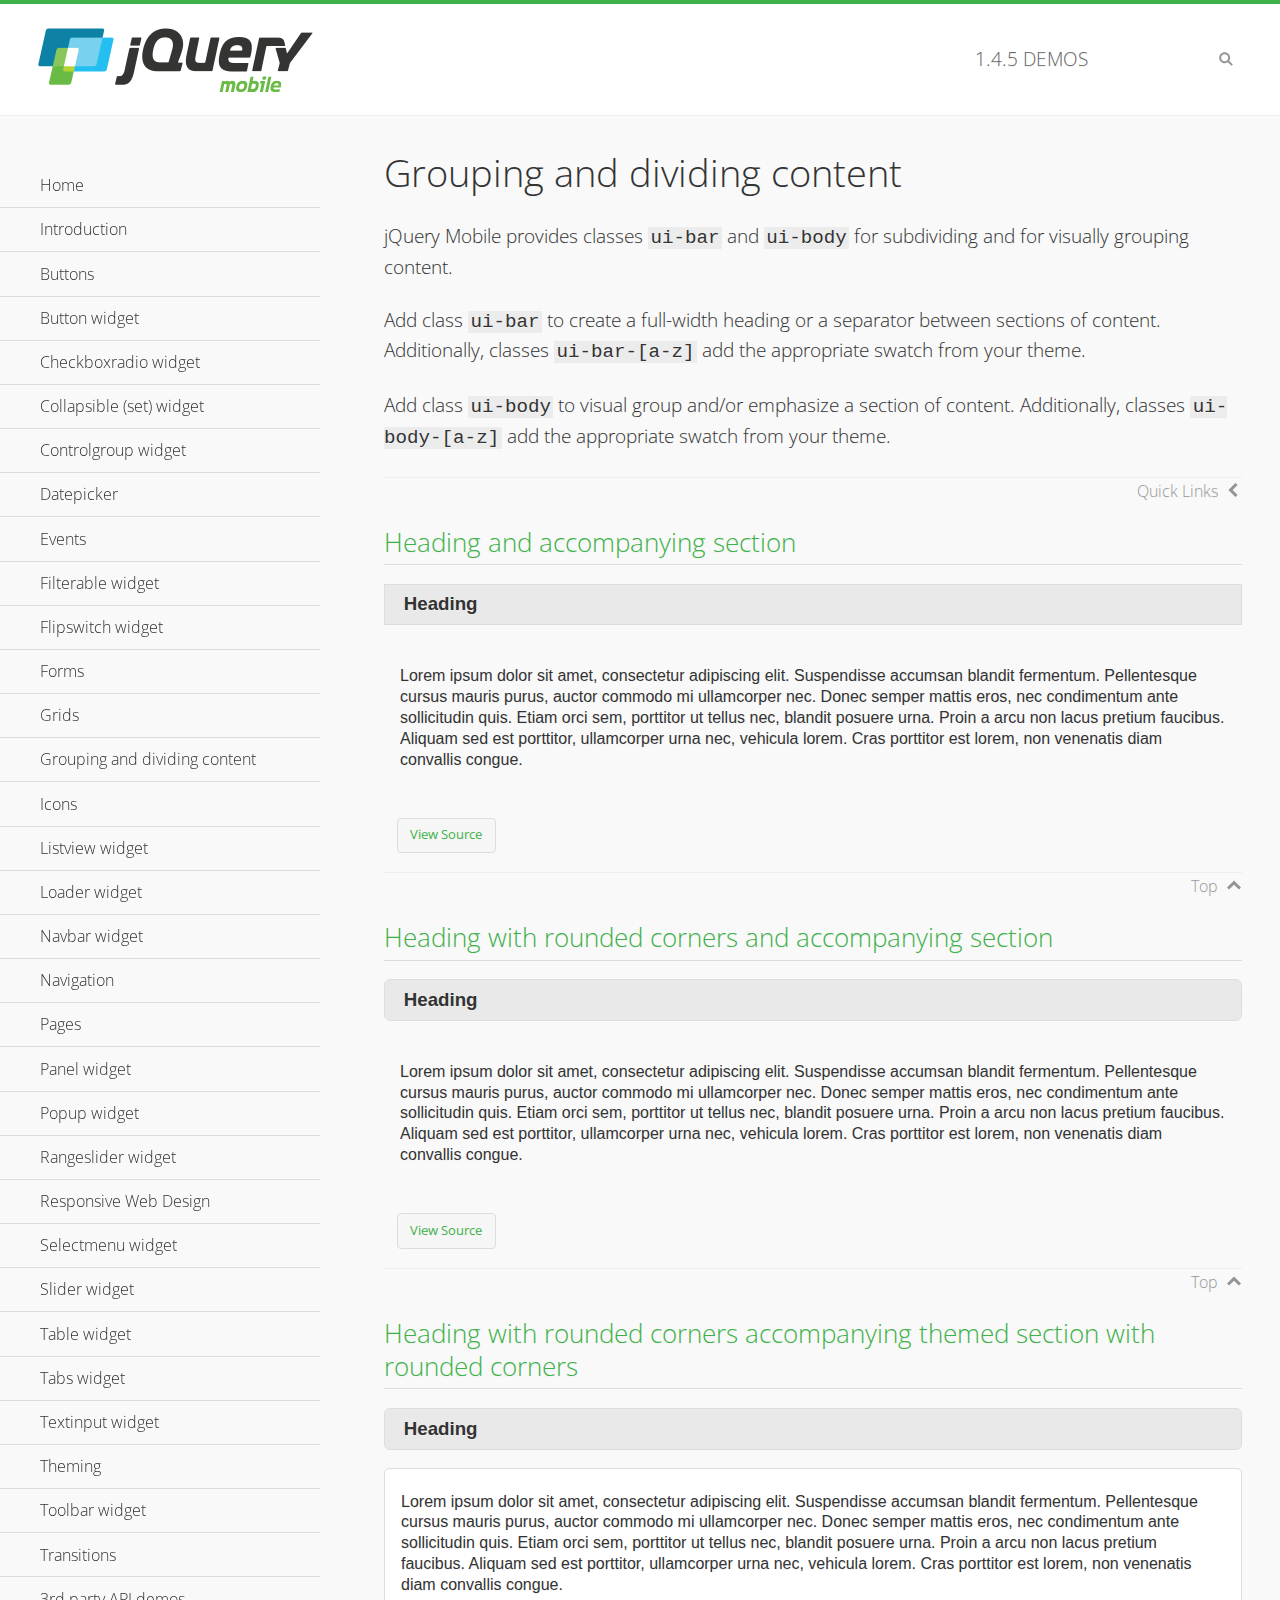
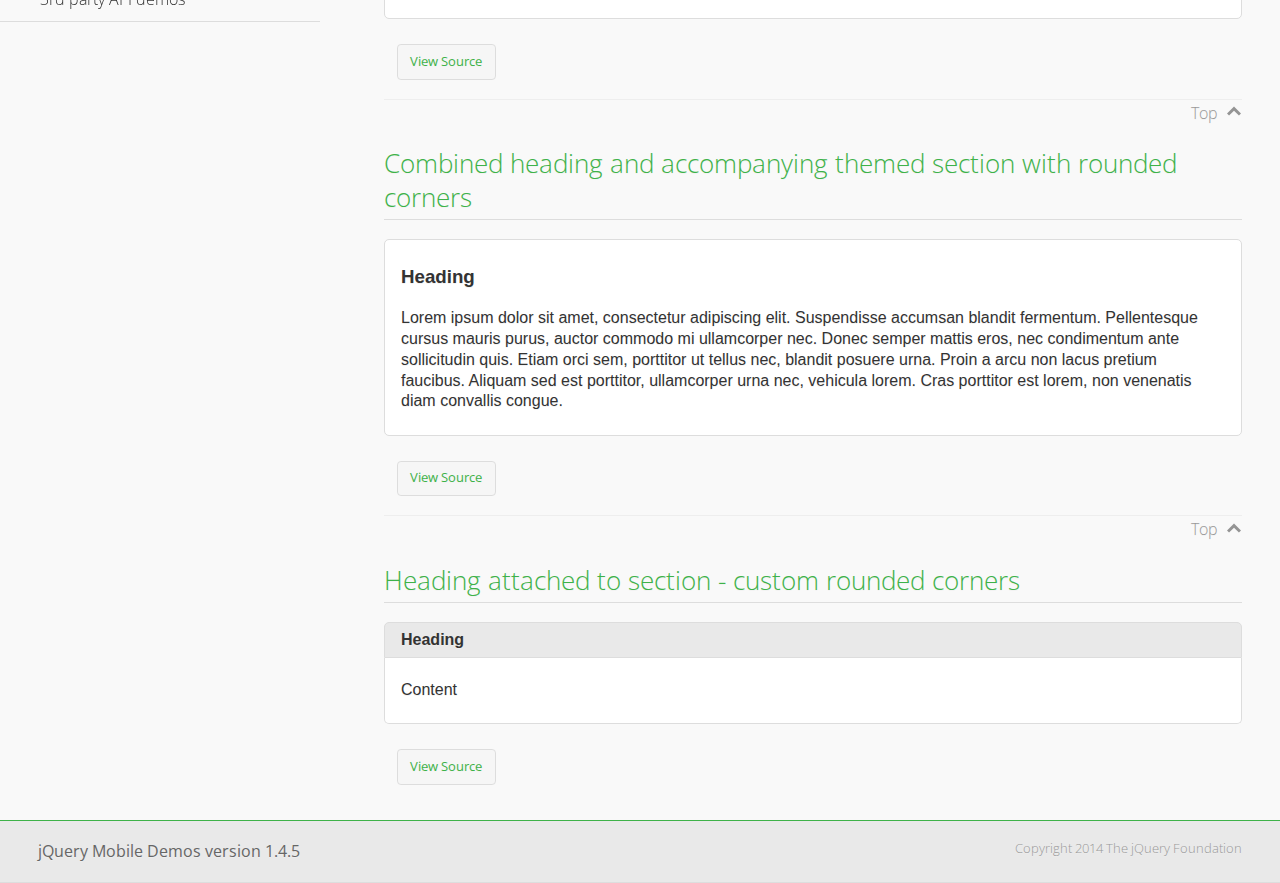
<file: jQuery/jQuery mobile/demos/body-bar-classes/index.html>
<!DOCTYPE html>
<html>
	<head>
	<meta charset="utf-8">
	<meta name="viewport" content="width=device-width, initial-scale=1">
	<title>Grouping and dividing content - jQuery Mobile Demos</title>
	<link rel="shortcut icon" href="../favicon.ico">
	<link rel="stylesheet" href="http://fonts.googleapis.com/css?family=Open+Sans:300,400,700">
	<link rel="stylesheet" href="../css/themes/default/jquery.mobile-1.4.5.min.css">
	<link rel="stylesheet" href="../_assets/css/jqm-demos.css">
	<script src="../js/jquery.js"></script>
	<script src="../_assets/js/index.js"></script>
	<script src="../js/jquery.mobile-1.4.5.min.js"></script>
  <style id="combined-heading-and-section">
    .custom-corners .ui-bar {
      -webkit-border-top-left-radius: inherit;
      border-top-left-radius: inherit;
      -webkit-border-top-right-radius: inherit;
      border-top-right-radius: inherit;
    }
    .custom-corners .ui-body {
      border-top-width: 0;
      -webkit-border-bottom-left-radius: inherit;
      border-bottom-left-radius: inherit;
      -webkit-border-bottom-right-radius: inherit;
      border-bottom-right-radius: inherit;
    }
  </style>
</head>
<body>
<div data-role="page" class="jqm-demos" data-quicklinks="true">

	<div data-role="header" class="jqm-header">
		<h2><a href="../" title="jQuery Mobile Demos home"><img src="../_assets/img/jquery-logo.png" alt="jQuery Mobile"></a></h2>
		<p><span class="jqm-version"></span> Demos</p>
		<a href="#" class="jqm-navmenu-link ui-btn ui-btn-icon-notext ui-corner-all ui-icon-bars ui-nodisc-icon ui-alt-icon ui-btn-left">Menu</a>
		<a href="#" class="jqm-search-link ui-btn ui-btn-icon-notext ui-corner-all ui-icon-search ui-nodisc-icon ui-alt-icon ui-btn-right">Search</a>
	</div><!-- /header -->

	<div role="main" class="ui-content jqm-content">

		<h1>Grouping and dividing content</h1>

		<p>jQuery Mobile provides classes <code>ui-bar</code> and <code>ui-body</code> for subdividing and for visually grouping content.</p>
		<p>Add class <code>ui-bar</code> to create a full-width heading or a separator between sections of content. Additionally, classes <code>ui-bar-[a-z]</code> add the appropriate swatch from your theme.</p>
		<p>Add class <code>ui-body</code> to visual group and/or emphasize a section of content. Additionally, classes <code>ui-body-[a-z]</code> add the appropriate swatch from your theme.</p>

		<h2>Heading and accompanying section</h2>

		<div data-demo-html="true">
      <h3 class="ui-bar ui-bar-a">Heading</h3>
			<div class="ui-body">
				<p>Lorem ipsum dolor sit amet, consectetur adipiscing elit. Suspendisse accumsan blandit fermentum. Pellentesque cursus mauris purus, auctor commodo mi ullamcorper nec. Donec semper mattis eros, nec condimentum ante sollicitudin quis. Etiam orci sem, porttitor ut tellus nec, blandit posuere urna. Proin a arcu non lacus pretium faucibus. Aliquam sed est porttitor, ullamcorper urna nec, vehicula lorem. Cras porttitor est lorem, non venenatis diam convallis congue.</p>
			</div>
		</div>

		<h2>Heading with rounded corners and accompanying section</h2>

		<div data-demo-html="true">
      <h3 class="ui-bar ui-bar-a ui-corner-all">Heading</h3>
			<div class="ui-body">
				<p>Lorem ipsum dolor sit amet, consectetur adipiscing elit. Suspendisse accumsan blandit fermentum. Pellentesque cursus mauris purus, auctor commodo mi ullamcorper nec. Donec semper mattis eros, nec condimentum ante sollicitudin quis. Etiam orci sem, porttitor ut tellus nec, blandit posuere urna. Proin a arcu non lacus pretium faucibus. Aliquam sed est porttitor, ullamcorper urna nec, vehicula lorem. Cras porttitor est lorem, non venenatis diam convallis congue.</p>
			</div>
		</div>

		<h2>Heading with rounded corners accompanying themed section with rounded corners</h2>

		<div data-demo-html="true">
      <h3 class="ui-bar ui-bar-a ui-corner-all">Heading</h3>
			<div class="ui-body ui-body-a ui-corner-all">
				<p>Lorem ipsum dolor sit amet, consectetur adipiscing elit. Suspendisse accumsan blandit fermentum. Pellentesque cursus mauris purus, auctor commodo mi ullamcorper nec. Donec semper mattis eros, nec condimentum ante sollicitudin quis. Etiam orci sem, porttitor ut tellus nec, blandit posuere urna. Proin a arcu non lacus pretium faucibus. Aliquam sed est porttitor, ullamcorper urna nec, vehicula lorem. Cras porttitor est lorem, non venenatis diam convallis congue.</p>
			</div>
		</div>

		<h2>Combined heading and accompanying themed section with rounded corners</h2>

		<div data-demo-html="true">
			<div class="ui-body ui-body-a ui-corner-all">
	      <h3>Heading</h3>
				<p>Lorem ipsum dolor sit amet, consectetur adipiscing elit. Suspendisse accumsan blandit fermentum. Pellentesque cursus mauris purus, auctor commodo mi ullamcorper nec. Donec semper mattis eros, nec condimentum ante sollicitudin quis. Etiam orci sem, porttitor ut tellus nec, blandit posuere urna. Proin a arcu non lacus pretium faucibus. Aliquam sed est porttitor, ullamcorper urna nec, vehicula lorem. Cras porttitor est lorem, non venenatis diam convallis congue.</p>
			</div>
		</div>

		<h2>Heading attached to section - custom rounded corners</h2>

		<div data-demo-html="true" data-demo-css="#combined-heading-and-section">
      <div class="ui-corner-all custom-corners">
        <div class="ui-bar ui-bar-a">
          <h3>Heading</h3>
        </div>
        <div class="ui-body ui-body-a">
          <p>Content</p>
        </div>
      </div>
		</div>

	</div><!-- /content -->
	    <div data-role="panel" class="jqm-navmenu-panel" data-position="left" data-display="overlay" data-theme="a">
	    	<ul class="jqm-list ui-alt-icon ui-nodisc-icon">
<li data-filtertext="demos homepage" data-icon="home"><a href=".././">Home</a></li>
<li data-filtertext="introduction overview getting started"><a href="../intro/" data-ajax="false">Introduction</a></li>
<li data-filtertext="buttons button markup buttonmarkup method anchor link button element"><a href="../button-markup/" data-ajax="false">Buttons</a></li>
<li data-filtertext="form button widget input button submit reset"><a href="../button/" data-ajax="false">Button widget</a></li>
<li data-role="collapsible" data-enhanced="true" data-collapsed-icon="carat-d" data-expanded-icon="carat-u" data-iconpos="right" data-inset="false" class="ui-collapsible ui-collapsible-themed-content ui-collapsible-collapsed">
	<h3 class="ui-collapsible-heading ui-collapsible-heading-collapsed">
		<a href="#" class="ui-collapsible-heading-toggle ui-btn ui-btn-icon-right ui-btn-inherit ui-icon-carat-d">
		    Checkboxradio widget<span class="ui-collapsible-heading-status"> click to expand contents</span>
		</a>
	</h3>
	<div class="ui-collapsible-content ui-body-inherit ui-collapsible-content-collapsed" aria-hidden="true">
		<ul>
			<li data-filtertext="form checkboxradio widget checkbox input checkboxes controlgroups"><a href="../checkboxradio-checkbox/" data-ajax="false">Checkboxes</a></li>
			<li data-filtertext="form checkboxradio widget radio input radio buttons controlgroups"><a href="../checkboxradio-radio/" data-ajax="false">Radio buttons</a></li>
		</ul>
	</div>
</li>
<li data-role="collapsible" data-enhanced="true" data-collapsed-icon="carat-d" data-expanded-icon="carat-u" data-iconpos="right" data-inset="false" class="ui-collapsible ui-collapsible-themed-content ui-collapsible-collapsed">
	<h3 class="ui-collapsible-heading ui-collapsible-heading-collapsed">
		<a href="#" class="ui-collapsible-heading-toggle ui-btn ui-btn-icon-right ui-btn-inherit ui-icon-carat-d">
			Collapsible (set) widget<span class="ui-collapsible-heading-status"> click to expand contents</span>
		</a>
	</h3>
	<div class="ui-collapsible-content ui-body-inherit ui-collapsible-content-collapsed" aria-hidden="true">
		<ul>
			<li data-filtertext="collapsibles content formatting"><a href="../collapsible/" data-ajax="false">Collapsible</a></li>
			<li data-filtertext="dynamic collapsible set accordion append expand"><a href="../collapsible-dynamic/" data-ajax="false">Dynamic collapsibles</a></li>
			<li data-filtertext="accordions collapsible set widget content formatting grouped collapsibles"><a href="../collapsibleset/" data-ajax="false">Collapsible set</a></li>
		</ul>
	</div>
</li>
<li data-role="collapsible" data-enhanced="true" data-collapsed-icon="carat-d" data-expanded-icon="carat-u" data-iconpos="right" data-inset="false" class="ui-collapsible ui-collapsible-themed-content ui-collapsible-collapsed">
	<h3 class="ui-collapsible-heading ui-collapsible-heading-collapsed">
		<a href="#" class="ui-collapsible-heading-toggle ui-btn ui-btn-icon-right ui-btn-inherit ui-icon-carat-d">
			Controlgroup widget<span class="ui-collapsible-heading-status"> click to expand contents</span>
		</a>
	</h3>
	<div class="ui-collapsible-content ui-body-inherit ui-collapsible-content-collapsed" aria-hidden="true">
		<ul>
			<li data-filtertext="controlgroups selectmenu checkboxradio input grouped buttons horizontal vertical"><a href="../controlgroup/" data-ajax="false">Controlgroup</a></li>
			<li data-filtertext="dynamic controlgroup dynamically add buttons"><a href="../controlgroup-dynamic/" data-ajax="false">Dynamic controlgroups</a></li>
		</ul>
	</div>
</li>
<li data-filtertext="form datepicker widget date input"><a href="../datepicker/" data-ajax="false">Datepicker</a></li>
<li data-role="collapsible" data-enhanced="true" data-collapsed-icon="carat-d" data-expanded-icon="carat-u" data-iconpos="right" data-inset="false" class="ui-collapsible ui-collapsible-themed-content ui-collapsible-collapsed">
	<h3 class="ui-collapsible-heading ui-collapsible-heading-collapsed">
		<a href="#" class="ui-collapsible-heading-toggle ui-btn ui-btn-icon-right ui-btn-inherit ui-icon-carat-d">
			Events<span class="ui-collapsible-heading-status"> click to expand contents</span>
		</a>
	</h3>
	<div class="ui-collapsible-content ui-body-inherit ui-collapsible-content-collapsed" aria-hidden="true">
		<ul>
			<li data-filtertext="swipe to delete list items listviews swipe events"><a href="../swipe-list/" data-ajax="false">Swipe list items</a></li>
			<li data-filtertext="swipe to navigate swipe page navigation swipe events"><a href="../swipe-page/" data-ajax="false">Swipe page navigation</a></li>
		</ul>
	</div>
</li>
<li data-filtertext="filterable filter elements sorting searching listview table"><a href="../filterable/" data-ajax="false">Filterable widget</a></li>
<li data-filtertext="form flipswitch widget flip toggle switch binary select checkbox input"><a href="../flipswitch/" data-ajax="false">Flipswitch widget</a></li>
<li data-role="collapsible" data-enhanced="true" data-collapsed-icon="carat-d" data-expanded-icon="carat-u" data-iconpos="right" data-inset="false" class="ui-collapsible ui-collapsible-themed-content ui-collapsible-collapsed">
	<h3 class="ui-collapsible-heading ui-collapsible-heading-collapsed">
		<a href="#" class="ui-collapsible-heading-toggle ui-btn ui-btn-icon-right ui-btn-inherit ui-icon-carat-d">
			Forms<span class="ui-collapsible-heading-status"> click to expand contents</span>
		</a>
	</h3>
	<div class="ui-collapsible-content ui-body-inherit ui-collapsible-content-collapsed" aria-hidden="true">
		<ul>
			<li data-filtertext="forms text checkbox radio range button submit reset inputs selects textarea slider flipswitch label form elements"><a href="../forms/" data-ajax="false">Forms</a></li>
			<li data-filtertext="form hide labels hidden accessible ui-hidden-accessible forms"><a href="../forms-label-hidden-accessible/" data-ajax="false">Hide labels</a></li>
			<li data-filtertext="form field containers fieldcontain ui-field-contain forms"><a href="../forms-field-contain/" data-ajax="false">Field containers</a></li>
			<li data-filtertext="forms disabled form elements"><a href="../forms-disabled/" data-ajax="false">Forms disabled</a></li>
			<li data-filtertext="forms gallery examples overview forms text checkbox radio range button submit reset inputs selects textarea slider flipswitch label form elements"><a href="../forms-gallery/" data-ajax="false">Forms gallery</a></li>
		</ul>
	</div>
</li>
<li data-role="collapsible" data-enhanced="true" data-collapsed-icon="carat-d" data-expanded-icon="carat-u" data-iconpos="right" data-inset="false" class="ui-collapsible ui-collapsible-themed-content ui-collapsible-collapsed">
	<h3 class="ui-collapsible-heading ui-collapsible-heading-collapsed">
		<a href="#" class="ui-collapsible-heading-toggle ui-btn ui-btn-icon-right ui-btn-inherit ui-icon-carat-d">
			Grids<span class="ui-collapsible-heading-status"> click to expand contents</span>
		</a>
	</h3>
	<div class="ui-collapsible-content ui-body-inherit ui-collapsible-content-collapsed" aria-hidden="true">
		<ul>
			<li data-filtertext="grids columns blocks content formatting rwd responsive css framework"><a href="../grids/" data-ajax="false">Grids</a></li>
			<li data-filtertext="buttons in grids css framework"><a href="../grids-buttons/" data-ajax="false">Buttons in grids</a></li>
			<li data-filtertext="custom responsive grids rwd css framework"><a href="../grids-custom-responsive/" data-ajax="false">Custom responsive grids</a></li>
		</ul>
	</div>
</li>
<li data-filtertext="blocks content formatting sections heading"><a href="../body-bar-classes/" data-ajax="false">Grouping and dividing content</a></li>
<li data-role="collapsible" data-enhanced="true" data-collapsed-icon="carat-d" data-expanded-icon="carat-u" data-iconpos="right" data-inset="false" class="ui-collapsible ui-collapsible-themed-content ui-collapsible-collapsed">
	<h3 class="ui-collapsible-heading ui-collapsible-heading-collapsed">
		<a href="#" class="ui-collapsible-heading-toggle ui-btn ui-btn-icon-right ui-btn-inherit ui-icon-carat-d">
			Icons<span class="ui-collapsible-heading-status"> click to expand contents</span>
		</a>
	</h3>
	<div class="ui-collapsible-content ui-body-inherit ui-collapsible-content-collapsed" aria-hidden="true">
		<ul>
			<li data-filtertext="button icons svg disc alt custom icon position"><a href="../icons/" data-ajax="false">Icons</a></li>
			<li data-filtertext=""><a href="../icons-grunticon/" data-ajax="false">Grunticon loader</a></li>
		</ul>
	</div>
</li>
<li data-role="collapsible" data-enhanced="true" data-collapsed-icon="carat-d" data-expanded-icon="carat-u" data-iconpos="right" data-inset="false" class="ui-collapsible ui-collapsible-themed-content ui-collapsible-collapsed">
	<h3 class="ui-collapsible-heading ui-collapsible-heading-collapsed">
		<a href="#" class="ui-collapsible-heading-toggle ui-btn ui-btn-icon-right ui-btn-inherit ui-icon-carat-d">
			Listview widget<span class="ui-collapsible-heading-status"> click to expand contents</span>
		</a>
	</h3>
	<div class="ui-collapsible-content ui-body-inherit ui-collapsible-content-collapsed" aria-hidden="true">
		<ul>
			<li data-filtertext="listview widget thumbnails icons nested split button collapsible ul ol"><a href="../listview/" data-ajax="false">Listview</a></li>
			<li data-filtertext="autocomplete filterable reveal listview filtertextbeforefilter placeholder"><a href="../listview-autocomplete/" data-ajax="false">Listview autocomplete</a></li>
			<li data-filtertext="autocomplete filterable reveal listview remote data filtertextbeforefilter placeholder"><a href="../listview-autocomplete-remote/" data-ajax="false">Listview autocomplete remote data</a></li>
			<li data-filtertext="autodividers anchor jump scroll linkbars listview lists ul ol"><a href="../listview-autodividers-linkbar/" data-ajax="false">Listview autodividers linkbar</a></li>
			<li data-filtertext="listview autodividers selector autodividersselector lists ul ol"><a href="../listview-autodividers-selector/" data-ajax="false">Listview autodividers selector</a></li>
			<li data-filtertext="listview nested list items"><a href="../listview-nested-lists/" data-ajax="false">Nested Listviews</a></li>
			<li data-filtertext="listview collapsible list items flat"><a href="../listview-collapsible-item-flat/" data-ajax="false">Listview collapsible list items (flat)</a></li>
			<li data-filtertext="listview collapsible list indented"><a href="../listview-collapsible-item-indented/" data-ajax="false">Listview collapsible list items (indented)</a></li>
			<li data-filtertext="grid listview responsive grids responsive listviews lists ul"><a href="../listview-grid/" data-ajax="false">Listview responsive grid</a></li>
		</ul>
	</div>
</li>
<li data-filtertext="loader widget page loading navigation overlay spinner"><a href="../loader/" data-ajax="false">Loader widget</a></li>
<li data-filtertext="navbar widget navmenu toolbars header footer"><a href="../navbar/" data-ajax="false">Navbar widget</a></li>
<li data-role="collapsible" data-enhanced="true" data-collapsed-icon="carat-d" data-expanded-icon="carat-u" data-iconpos="right" data-inset="false" class="ui-collapsible ui-collapsible-themed-content ui-collapsible-collapsed">
	<h3 class="ui-collapsible-heading ui-collapsible-heading-collapsed">
		<a href="#" class="ui-collapsible-heading-toggle ui-btn ui-btn-icon-right ui-btn-inherit ui-icon-carat-d">
			Navigation<span class="ui-collapsible-heading-status"> click to expand contents</span>
		</a>
	</h3>
	<div class="ui-collapsible-content ui-body-inherit ui-collapsible-content-collapsed" aria-hidden="true">
		<ul>
			<li data-filtertext="ajax navigation navigate widget history event method"><a href="../navigation/" data-ajax="false">Navigation</a></li>
			<li data-filtertext="linking pages page links navigation ajax prefetch cache"><a href="../navigation-linking-pages/" data-ajax="false">Linking pages</a></li>
			<!-- <li data-filtertext="php redirect server redirection server-side navigation"><a href="../navigation-php-redirect/" data-ajax="false">PHP redirect demo</a></li>-->
			<li data-filtertext="navigation redirection hash query"><a href="../navigation-hash-processing/" data-ajax="false">Hash processing demo</a></li>
			<li data-filtertext="navigation redirection hash query"><a href="../page-events/" data-ajax="false">Page Navigation Events</a></li>
		</ul>
	</div>
</li>
<li data-role="collapsible" data-enhanced="true" data-collapsed-icon="carat-d" data-expanded-icon="carat-u" data-iconpos="right" data-inset="false" class="ui-collapsible ui-collapsible-themed-content ui-collapsible-collapsed">
	<h3 class="ui-collapsible-heading ui-collapsible-heading-collapsed">
		<a href="#" class="ui-collapsible-heading-toggle ui-btn ui-btn-icon-right ui-btn-inherit ui-icon-carat-d">
			Pages<span class="ui-collapsible-heading-status"> click to expand contents</span>
		</a>
	</h3>
	<div class="ui-collapsible-content ui-body-inherit ui-collapsible-content-collapsed" aria-hidden="true">
		<ul>
			<li data-filtertext="pages page widget ajax navigation"><a href="../pages/" data-ajax="false">Pages</a></li>
			<li data-filtertext="single page"><a href="../pages-single-page/" data-ajax="false">Single page</a></li>
			<li data-filtertext="multipage multi-page page"><a href="../pages-multi-page/" data-ajax="false">Multi-page template</a></li>
			<li data-filtertext="dialog page widget modal popup"><a href="../pages-dialog/" data-ajax="false">Dialog page</a></li>
		</ul>
	</div>
</li>
<li data-role="collapsible" data-enhanced="true" data-collapsed-icon="carat-d" data-expanded-icon="carat-u" data-iconpos="right" data-inset="false" class="ui-collapsible ui-collapsible-themed-content ui-collapsible-collapsed">
	<h3 class="ui-collapsible-heading ui-collapsible-heading-collapsed">
		<a href="#" class="ui-collapsible-heading-toggle ui-btn ui-btn-icon-right ui-btn-inherit ui-icon-carat-d">
			Panel widget<span class="ui-collapsible-heading-status"> click to expand contents</span>
		</a>
	</h3>
	<div class="ui-collapsible-content ui-body-inherit ui-collapsible-content-collapsed" aria-hidden="true">
		<ul>
			<li data-filtertext="panel widget sliding panels reveal push overlay responsive"><a href="../panel/" data-ajax="false">Panel</a></li>
			<li data-filtertext=""><a href="../panel-external/" data-ajax="false">External panels</a></li>
			<li data-filtertext="panel "><a href="../panel-fixed/" data-ajax="false">Fixed panels</a></li>
			<li data-filtertext="panel slide panels sliding panels shadow rwd responsive breakpoint"><a href="../panel-responsive/" data-ajax="false">Panels responsive</a></li>
			<li data-filtertext="panel custom style custom panel width reveal shadow listview panel styling page background wrapper"><a href="../panel-styling/" data-ajax="false">Custom panel style</a></li>
			<li data-filtertext="panel open on swipe"><a href="../panel-swipe-open/" data-ajax="false">Panel open on swipe</a></li>
			<li data-filtertext="panels outside page internal external toolbars"><a href="../panel-external-internal/" data-ajax="false">Panel external and internal</a></li>
		</ul>
	</div>
</li>
<li data-role="collapsible" data-enhanced="true" data-collapsed-icon="carat-d" data-expanded-icon="carat-u" data-iconpos="right" data-inset="false" class="ui-collapsible ui-collapsible-themed-content ui-collapsible-collapsed">
	<h3 class="ui-collapsible-heading ui-collapsible-heading-collapsed">
		<a href="#" class="ui-collapsible-heading-toggle ui-btn ui-btn-icon-right ui-btn-inherit ui-icon-carat-d">
			Popup widget<span class="ui-collapsible-heading-status"> click to expand contents</span>
		</a>
	</h3>
	<div class="ui-collapsible-content ui-body-inherit ui-collapsible-content-collapsed" aria-hidden="true">
		<ul>
			<li data-filtertext="popup widget popups dialog modal transition tooltip lightbox form overlay screen flip pop fade transition"><a href="../popup/" data-ajax="false">Popup</a></li>
			<li data-filtertext="popup alignment position"><a href="../popup-alignment/" data-ajax="false">Popup alignment</a></li>
			<li data-filtertext="popup arrow size popups popover"><a href="../popup-arrow-size/" data-ajax="false">Popup arrow size</a></li>
			<li data-filtertext="dynamic popups popup images lightbox"><a href="../popup-dynamic/" data-ajax="false">Dynamic popups</a></li>
			<li data-filtertext="popups with iframes scaling"><a href="../popup-iframe/" data-ajax="false">Popups with iframes</a></li>
			<li data-filtertext="popup image scaling"><a href="../popup-image-scaling/" data-ajax="false">Popup image scaling</a></li>
			<li data-filtertext="external popup outside multi-page"><a href="../popup-outside-multipage/" data-ajax="false">Popup outside multi-page</a></li>
		</ul>
	</div>
</li>
<li data-filtertext="form rangeslider widget dual sliders dual handle sliders range input"><a href="../rangeslider/" data-ajax="false">Rangeslider widget</a></li>
<li data-filtertext="responsive web design rwd adaptive progressive enhancement PE accessible mobile breakpoints media query media queries"><a href="../rwd/" data-ajax="false">Responsive Web Design</a></li>
<li data-role="collapsible" data-enhanced="true" data-collapsed-icon="carat-d" data-expanded-icon="carat-u" data-iconpos="right" data-inset="false" class="ui-collapsible ui-collapsible-themed-content ui-collapsible-collapsed">
	<h3 class="ui-collapsible-heading ui-collapsible-heading-collapsed">
		<a href="#" class="ui-collapsible-heading-toggle ui-btn ui-btn-icon-right ui-btn-inherit ui-icon-carat-d">
			Selectmenu widget<span class="ui-collapsible-heading-status"> click to expand contents</span>
		</a>
	</h3>
	<div class="ui-collapsible-content ui-body-inherit ui-collapsible-content-collapsed" aria-hidden="true">
		<ul>
			<li data-filtertext="form selectmenu widget select input custom select menu selects"><a href="../selectmenu/" data-ajax="false">Selectmenu</a></li>
			<li data-filtertext="form custom select menu selectmenu widget custom menu option optgroup multiple selects"><a href="../selectmenu-custom/" data-ajax="false">Custom select menu</a></li>
			<li data-filtertext="filterable select filter popup dialog"><a href="../selectmenu-custom-filter/" data-ajax="false">Custom select menu with filter</a></li>
		</ul>
	</div>
</li>
<li data-role="collapsible" data-enhanced="true" data-collapsed-icon="carat-d" data-expanded-icon="carat-u" data-iconpos="right" data-inset="false" class="ui-collapsible ui-collapsible-themed-content ui-collapsible-collapsed">
	<h3 class="ui-collapsible-heading ui-collapsible-heading-collapsed">
		<a href="#" class="ui-collapsible-heading-toggle ui-btn ui-btn-icon-right ui-btn-inherit ui-icon-carat-d">
			Slider widget<span class="ui-collapsible-heading-status"> click to expand contents</span>
		</a>
	</h3>
	<div class="ui-collapsible-content ui-body-inherit ui-collapsible-content-collapsed" aria-hidden="true">
		<ul>
			<li data-filtertext="form slider widget range input single sliders"><a href="../slider/" data-ajax="false">Slider</a></li>
			<li data-filtertext="form slider widget flipswitch slider binary select flip toggle switch"><a href="../slider-flipswitch/" data-ajax="false">Slider flip toggle switch</a></li>
			<li data-filtertext="form slider tooltip handle value input range sliders"><a href="../slider-tooltip/" data-ajax="false">Slider tooltip</a></li>
		</ul>
	</div>
</li>
<li data-role="collapsible" data-enhanced="true" data-collapsed-icon="carat-d" data-expanded-icon="carat-u" data-iconpos="right" data-inset="false" class="ui-collapsible ui-collapsible-themed-content ui-collapsible-collapsed">
	<h3 class="ui-collapsible-heading ui-collapsible-heading-collapsed">
		<a href="#" class="ui-collapsible-heading-toggle ui-btn ui-btn-icon-right ui-btn-inherit ui-icon-carat-d">
			Table widget<span class="ui-collapsible-heading-status"> click to expand contents</span>
		</a>
	</h3>
	<div class="ui-collapsible-content ui-body-inherit ui-collapsible-content-collapsed" aria-hidden="true">
		<ul>
			<li data-filtertext="table widget reflow column toggle th td responsive tables rwd hide show tabular"><a href="../table-column-toggle/" data-ajax="false">Table Column Toggle</a></li>
			<li data-filtertext="table column toggle phone comparison demo"><a href="../table-column-toggle-example/" data-ajax="false">Table Column Toggle demo</a></li>
			<li data-filtertext="responsive tables table column toggle heading groups rwd breakpoint"><a href="../table-column-toggle-heading-groups/" data-ajax="false">Table Column Toggle heading groups</a></li>
			<li data-filtertext="responsive tables table column toggle hide rwd breakpoint customization options"><a href="../table-column-toggle-options/" data-ajax="false">Table Column Toggle options</a></li>
			<li data-filtertext="table reflow th td responsive rwd columns tabular"><a href="../table-reflow/" data-ajax="false">Table Reflow</a></li>
			<li data-filtertext="responsive tables table reflow heading groups rwd breakpoint"><a href="../table-reflow-heading-groups/" data-ajax="false">Table Reflow heading groups</a></li>
			<li data-filtertext="responsive tables table reflow stripes strokes table style"><a href="../table-reflow-stripes-strokes/" data-ajax="false">Table Reflow stripes and strokes</a></li>
			<li data-filtertext="responsive tables table reflow stack custom styles"><a href="../table-reflow-styling/" data-ajax="false">Table Reflow custom styles</a></li>
		</ul>
	</div>
</li>
<li data-filtertext="ui tabs widget"><a href="../tabs/" data-ajax="false">Tabs widget</a></li>
<li data-filtertext="form textinput widget text input textarea number date time tel email file color password"><a href="../textinput/" data-ajax="false">Textinput widget</a></li>
<li data-role="collapsible" data-enhanced="true" data-collapsed-icon="carat-d" data-expanded-icon="carat-u" data-iconpos="right" data-inset="false" class="ui-collapsible ui-collapsible-themed-content ui-collapsible-collapsed">
	<h3 class="ui-collapsible-heading ui-collapsible-heading-collapsed">
		<a href="#" class="ui-collapsible-heading-toggle ui-btn ui-btn-icon-right ui-btn-inherit ui-icon-carat-d">
			Theming<span class="ui-collapsible-heading-status"> click to expand contents</span>
		</a>
	</h3>
	<div class="ui-collapsible-content ui-body-inherit ui-collapsible-content-collapsed" aria-hidden="true">
		<ul>
			<li data-filtertext="default theme swatches theming style css"><a href="../theme-default/" data-ajax="false">Default theme</a></li>
			<li data-filtertext="classic theme old theme swatches theming style css"><a href="../theme-classic/" data-ajax="false">Classic theme</a></li>
		</ul>
	</div>
</li>
<li data-role="collapsible" data-enhanced="true" data-collapsed-icon="carat-d" data-expanded-icon="carat-u" data-iconpos="right" data-inset="false" class="ui-collapsible ui-collapsible-themed-content ui-collapsible-collapsed">
	<h3 class="ui-collapsible-heading ui-collapsible-heading-collapsed">
		<a href="#" class="ui-collapsible-heading-toggle ui-btn ui-btn-icon-right ui-btn-inherit ui-icon-carat-d">
			Toolbar widget<span class="ui-collapsible-heading-status"> click to expand contents</span>
		</a>
	</h3>
	<div class="ui-collapsible-content ui-body-inherit ui-collapsible-content-collapsed" aria-hidden="true">
		<ul>
			<li data-filtertext="toolbar widget header footer toolbars fixed fullscreen external sections"><a href="../toolbar/" data-ajax="false">Toolbar</a></li>
			<li data-filtertext="dynamic toolbars dynamically add toolbar header footer"><a href="../toolbar-dynamic/" data-ajax="false">Dynamic toolbars</a></li>
			<li data-filtertext="external toolbars header footer"><a href="../toolbar-external/" data-ajax="false">External toolbars</a></li>
			<li data-filtertext="fixed toolbars header footer"><a href="../toolbar-fixed/" data-ajax="false">Fixed toolbars</a></li>
			<li data-filtertext="fixed fullscreen toolbars header footer"><a href="../toolbar-fixed-fullscreen/" data-ajax="false">Fullscreen toolbars</a></li>
			<li data-filtertext="external fixed toolbars header footer"><a href="../toolbar-fixed-external/" data-ajax="false">Fixed external toolbars</a></li>
			<li data-filtertext="external persistent toolbars header footer navbar navmenu"><a href="../toolbar-fixed-persistent/" data-ajax="false">Persistent toolbars</a></li>
			<li data-filtertext="external ajax optimized toolbars persistent toolbars header footer navbar"><a href="../toolbar-fixed-persistent-optimized/" data-ajax="false">Ajax optimized toolbars</a></li>
			<li data-filtertext="form in toolbars header footer"><a href="../toolbar-fixed-forms/" data-ajax="false">Form in toolbar</a></li>
		</ul>
	</div>
</li>
<li data-filtertext="page transitions animated pages popup navigation flip slide fade pop"><a href="../transitions/" data-ajax="false">Transitions</a></li>
<li data-role="collapsible" data-enhanced="true" data-collapsed-icon="carat-d" data-expanded-icon="carat-u" data-iconpos="right" data-inset="false" class="ui-collapsible ui-collapsible-themed-content ui-collapsible-collapsed">
	<h3 class="ui-collapsible-heading ui-collapsible-heading-collapsed">
		<a href="#" class="ui-collapsible-heading-toggle ui-btn ui-btn-icon-right ui-btn-inherit ui-icon-carat-d">
			3rd party API demos<span class="ui-collapsible-heading-status"> click to expand contents</span>
		</a>
	</h3>
	<div class="ui-collapsible-content ui-body-inherit ui-collapsible-content-collapsed" aria-hidden="true">
		<ul>
			<li data-filtertext="backbone requirejs navigation router"><a href="../backbone-requirejs/" data-ajax="false">Backbone RequireJS</a></li>
			<li data-filtertext="google maps geolocation demo"><a href="../map-geolocation/" data-ajax="false">Google Maps geolocation</a></li>
			<li data-filtertext="google maps hybrid"><a href="../map-list-toggle/" data-ajax="false">Google Maps list toggle</a></li>
		</ul>
	</div>
</li>



		     </ul>
		</div><!-- /panel -->


	<div data-role="footer" data-position="fixed" data-tap-toggle="false" class="jqm-footer">
		<p>jQuery Mobile Demos version <span class="jqm-version"></span></p>
		<p>Copyright 2014 The jQuery Foundation</p>
	</div><!-- /footer -->
	<!-- TODO: This should become an external panel so we can add input to markup (unique ID) -->
    <div data-role="panel" class="jqm-search-panel" data-position="right" data-display="overlay" data-theme="a">
		<div class="jqm-search">
			<ul class="jqm-list" data-filter-placeholder="Search demos..." data-filter-reveal="true">
<li data-filtertext="demos homepage" data-icon="home"><a href=".././">Home</a></li>
<li data-filtertext="introduction overview getting started"><a href="../intro/" data-ajax="false">Introduction</a></li>
<li data-filtertext="buttons button markup buttonmarkup method anchor link button element"><a href="../button-markup/" data-ajax="false">Buttons</a></li>
<li data-filtertext="form button widget input button submit reset"><a href="../button/" data-ajax="false">Button widget</a></li>
<li data-role="collapsible" data-enhanced="true" data-collapsed-icon="carat-d" data-expanded-icon="carat-u" data-iconpos="right" data-inset="false" class="ui-collapsible ui-collapsible-themed-content ui-collapsible-collapsed">
	<h3 class="ui-collapsible-heading ui-collapsible-heading-collapsed">
		<a href="#" class="ui-collapsible-heading-toggle ui-btn ui-btn-icon-right ui-btn-inherit ui-icon-carat-d">
		    Checkboxradio widget<span class="ui-collapsible-heading-status"> click to expand contents</span>
		</a>
	</h3>
	<div class="ui-collapsible-content ui-body-inherit ui-collapsible-content-collapsed" aria-hidden="true">
		<ul>
			<li data-filtertext="form checkboxradio widget checkbox input checkboxes controlgroups"><a href="../checkboxradio-checkbox/" data-ajax="false">Checkboxes</a></li>
			<li data-filtertext="form checkboxradio widget radio input radio buttons controlgroups"><a href="../checkboxradio-radio/" data-ajax="false">Radio buttons</a></li>
		</ul>
	</div>
</li>
<li data-role="collapsible" data-enhanced="true" data-collapsed-icon="carat-d" data-expanded-icon="carat-u" data-iconpos="right" data-inset="false" class="ui-collapsible ui-collapsible-themed-content ui-collapsible-collapsed">
	<h3 class="ui-collapsible-heading ui-collapsible-heading-collapsed">
		<a href="#" class="ui-collapsible-heading-toggle ui-btn ui-btn-icon-right ui-btn-inherit ui-icon-carat-d">
			Collapsible (set) widget<span class="ui-collapsible-heading-status"> click to expand contents</span>
		</a>
	</h3>
	<div class="ui-collapsible-content ui-body-inherit ui-collapsible-content-collapsed" aria-hidden="true">
		<ul>
			<li data-filtertext="collapsibles content formatting"><a href="../collapsible/" data-ajax="false">Collapsible</a></li>
			<li data-filtertext="dynamic collapsible set accordion append expand"><a href="../collapsible-dynamic/" data-ajax="false">Dynamic collapsibles</a></li>
			<li data-filtertext="accordions collapsible set widget content formatting grouped collapsibles"><a href="../collapsibleset/" data-ajax="false">Collapsible set</a></li>
		</ul>
	</div>
</li>
<li data-role="collapsible" data-enhanced="true" data-collapsed-icon="carat-d" data-expanded-icon="carat-u" data-iconpos="right" data-inset="false" class="ui-collapsible ui-collapsible-themed-content ui-collapsible-collapsed">
	<h3 class="ui-collapsible-heading ui-collapsible-heading-collapsed">
		<a href="#" class="ui-collapsible-heading-toggle ui-btn ui-btn-icon-right ui-btn-inherit ui-icon-carat-d">
			Controlgroup widget<span class="ui-collapsible-heading-status"> click to expand contents</span>
		</a>
	</h3>
	<div class="ui-collapsible-content ui-body-inherit ui-collapsible-content-collapsed" aria-hidden="true">
		<ul>
			<li data-filtertext="controlgroups selectmenu checkboxradio input grouped buttons horizontal vertical"><a href="../controlgroup/" data-ajax="false">Controlgroup</a></li>
			<li data-filtertext="dynamic controlgroup dynamically add buttons"><a href="../controlgroup-dynamic/" data-ajax="false">Dynamic controlgroups</a></li>
		</ul>
	</div>
</li>
<li data-filtertext="form datepicker widget date input"><a href="../datepicker/" data-ajax="false">Datepicker</a></li>
<li data-role="collapsible" data-enhanced="true" data-collapsed-icon="carat-d" data-expanded-icon="carat-u" data-iconpos="right" data-inset="false" class="ui-collapsible ui-collapsible-themed-content ui-collapsible-collapsed">
	<h3 class="ui-collapsible-heading ui-collapsible-heading-collapsed">
		<a href="#" class="ui-collapsible-heading-toggle ui-btn ui-btn-icon-right ui-btn-inherit ui-icon-carat-d">
			Events<span class="ui-collapsible-heading-status"> click to expand contents</span>
		</a>
	</h3>
	<div class="ui-collapsible-content ui-body-inherit ui-collapsible-content-collapsed" aria-hidden="true">
		<ul>
			<li data-filtertext="swipe to delete list items listviews swipe events"><a href="../swipe-list/" data-ajax="false">Swipe list items</a></li>
			<li data-filtertext="swipe to navigate swipe page navigation swipe events"><a href="../swipe-page/" data-ajax="false">Swipe page navigation</a></li>
		</ul>
	</div>
</li>
<li data-filtertext="filterable filter elements sorting searching listview table"><a href="../filterable/" data-ajax="false">Filterable widget</a></li>
<li data-filtertext="form flipswitch widget flip toggle switch binary select checkbox input"><a href="../flipswitch/" data-ajax="false">Flipswitch widget</a></li>
<li data-role="collapsible" data-enhanced="true" data-collapsed-icon="carat-d" data-expanded-icon="carat-u" data-iconpos="right" data-inset="false" class="ui-collapsible ui-collapsible-themed-content ui-collapsible-collapsed">
	<h3 class="ui-collapsible-heading ui-collapsible-heading-collapsed">
		<a href="#" class="ui-collapsible-heading-toggle ui-btn ui-btn-icon-right ui-btn-inherit ui-icon-carat-d">
			Forms<span class="ui-collapsible-heading-status"> click to expand contents</span>
		</a>
	</h3>
	<div class="ui-collapsible-content ui-body-inherit ui-collapsible-content-collapsed" aria-hidden="true">
		<ul>
			<li data-filtertext="forms text checkbox radio range button submit reset inputs selects textarea slider flipswitch label form elements"><a href="../forms/" data-ajax="false">Forms</a></li>
			<li data-filtertext="form hide labels hidden accessible ui-hidden-accessible forms"><a href="../forms-label-hidden-accessible/" data-ajax="false">Hide labels</a></li>
			<li data-filtertext="form field containers fieldcontain ui-field-contain forms"><a href="../forms-field-contain/" data-ajax="false">Field containers</a></li>
			<li data-filtertext="forms disabled form elements"><a href="../forms-disabled/" data-ajax="false">Forms disabled</a></li>
			<li data-filtertext="forms gallery examples overview forms text checkbox radio range button submit reset inputs selects textarea slider flipswitch label form elements"><a href="../forms-gallery/" data-ajax="false">Forms gallery</a></li>
		</ul>
	</div>
</li>
<li data-role="collapsible" data-enhanced="true" data-collapsed-icon="carat-d" data-expanded-icon="carat-u" data-iconpos="right" data-inset="false" class="ui-collapsible ui-collapsible-themed-content ui-collapsible-collapsed">
	<h3 class="ui-collapsible-heading ui-collapsible-heading-collapsed">
		<a href="#" class="ui-collapsible-heading-toggle ui-btn ui-btn-icon-right ui-btn-inherit ui-icon-carat-d">
			Grids<span class="ui-collapsible-heading-status"> click to expand contents</span>
		</a>
	</h3>
	<div class="ui-collapsible-content ui-body-inherit ui-collapsible-content-collapsed" aria-hidden="true">
		<ul>
			<li data-filtertext="grids columns blocks content formatting rwd responsive css framework"><a href="../grids/" data-ajax="false">Grids</a></li>
			<li data-filtertext="buttons in grids css framework"><a href="../grids-buttons/" data-ajax="false">Buttons in grids</a></li>
			<li data-filtertext="custom responsive grids rwd css framework"><a href="../grids-custom-responsive/" data-ajax="false">Custom responsive grids</a></li>
		</ul>
	</div>
</li>
<li data-filtertext="blocks content formatting sections heading"><a href="../body-bar-classes/" data-ajax="false">Grouping and dividing content</a></li>
<li data-role="collapsible" data-enhanced="true" data-collapsed-icon="carat-d" data-expanded-icon="carat-u" data-iconpos="right" data-inset="false" class="ui-collapsible ui-collapsible-themed-content ui-collapsible-collapsed">
	<h3 class="ui-collapsible-heading ui-collapsible-heading-collapsed">
		<a href="#" class="ui-collapsible-heading-toggle ui-btn ui-btn-icon-right ui-btn-inherit ui-icon-carat-d">
			Icons<span class="ui-collapsible-heading-status"> click to expand contents</span>
		</a>
	</h3>
	<div class="ui-collapsible-content ui-body-inherit ui-collapsible-content-collapsed" aria-hidden="true">
		<ul>
			<li data-filtertext="button icons svg disc alt custom icon position"><a href="../icons/" data-ajax="false">Icons</a></li>
			<li data-filtertext=""><a href="../icons-grunticon/" data-ajax="false">Grunticon loader</a></li>
		</ul>
	</div>
</li>
<li data-role="collapsible" data-enhanced="true" data-collapsed-icon="carat-d" data-expanded-icon="carat-u" data-iconpos="right" data-inset="false" class="ui-collapsible ui-collapsible-themed-content ui-collapsible-collapsed">
	<h3 class="ui-collapsible-heading ui-collapsible-heading-collapsed">
		<a href="#" class="ui-collapsible-heading-toggle ui-btn ui-btn-icon-right ui-btn-inherit ui-icon-carat-d">
			Listview widget<span class="ui-collapsible-heading-status"> click to expand contents</span>
		</a>
	</h3>
	<div class="ui-collapsible-content ui-body-inherit ui-collapsible-content-collapsed" aria-hidden="true">
		<ul>
			<li data-filtertext="listview widget thumbnails icons nested split button collapsible ul ol"><a href="../listview/" data-ajax="false">Listview</a></li>
			<li data-filtertext="autocomplete filterable reveal listview filtertextbeforefilter placeholder"><a href="../listview-autocomplete/" data-ajax="false">Listview autocomplete</a></li>
			<li data-filtertext="autocomplete filterable reveal listview remote data filtertextbeforefilter placeholder"><a href="../listview-autocomplete-remote/" data-ajax="false">Listview autocomplete remote data</a></li>
			<li data-filtertext="autodividers anchor jump scroll linkbars listview lists ul ol"><a href="../listview-autodividers-linkbar/" data-ajax="false">Listview autodividers linkbar</a></li>
			<li data-filtertext="listview autodividers selector autodividersselector lists ul ol"><a href="../listview-autodividers-selector/" data-ajax="false">Listview autodividers selector</a></li>
			<li data-filtertext="listview nested list items"><a href="../listview-nested-lists/" data-ajax="false">Nested Listviews</a></li>
			<li data-filtertext="listview collapsible list items flat"><a href="../listview-collapsible-item-flat/" data-ajax="false">Listview collapsible list items (flat)</a></li>
			<li data-filtertext="listview collapsible list indented"><a href="../listview-collapsible-item-indented/" data-ajax="false">Listview collapsible list items (indented)</a></li>
			<li data-filtertext="grid listview responsive grids responsive listviews lists ul"><a href="../listview-grid/" data-ajax="false">Listview responsive grid</a></li>
		</ul>
	</div>
</li>
<li data-filtertext="loader widget page loading navigation overlay spinner"><a href="../loader/" data-ajax="false">Loader widget</a></li>
<li data-filtertext="navbar widget navmenu toolbars header footer"><a href="../navbar/" data-ajax="false">Navbar widget</a></li>
<li data-role="collapsible" data-enhanced="true" data-collapsed-icon="carat-d" data-expanded-icon="carat-u" data-iconpos="right" data-inset="false" class="ui-collapsible ui-collapsible-themed-content ui-collapsible-collapsed">
	<h3 class="ui-collapsible-heading ui-collapsible-heading-collapsed">
		<a href="#" class="ui-collapsible-heading-toggle ui-btn ui-btn-icon-right ui-btn-inherit ui-icon-carat-d">
			Navigation<span class="ui-collapsible-heading-status"> click to expand contents</span>
		</a>
	</h3>
	<div class="ui-collapsible-content ui-body-inherit ui-collapsible-content-collapsed" aria-hidden="true">
		<ul>
			<li data-filtertext="ajax navigation navigate widget history event method"><a href="../navigation/" data-ajax="false">Navigation</a></li>
			<li data-filtertext="linking pages page links navigation ajax prefetch cache"><a href="../navigation-linking-pages/" data-ajax="false">Linking pages</a></li>
			<!-- <li data-filtertext="php redirect server redirection server-side navigation"><a href="../navigation-php-redirect/" data-ajax="false">PHP redirect demo</a></li>-->
			<li data-filtertext="navigation redirection hash query"><a href="../navigation-hash-processing/" data-ajax="false">Hash processing demo</a></li>
			<li data-filtertext="navigation redirection hash query"><a href="../page-events/" data-ajax="false">Page Navigation Events</a></li>
		</ul>
	</div>
</li>
<li data-role="collapsible" data-enhanced="true" data-collapsed-icon="carat-d" data-expanded-icon="carat-u" data-iconpos="right" data-inset="false" class="ui-collapsible ui-collapsible-themed-content ui-collapsible-collapsed">
	<h3 class="ui-collapsible-heading ui-collapsible-heading-collapsed">
		<a href="#" class="ui-collapsible-heading-toggle ui-btn ui-btn-icon-right ui-btn-inherit ui-icon-carat-d">
			Pages<span class="ui-collapsible-heading-status"> click to expand contents</span>
		</a>
	</h3>
	<div class="ui-collapsible-content ui-body-inherit ui-collapsible-content-collapsed" aria-hidden="true">
		<ul>
			<li data-filtertext="pages page widget ajax navigation"><a href="../pages/" data-ajax="false">Pages</a></li>
			<li data-filtertext="single page"><a href="../pages-single-page/" data-ajax="false">Single page</a></li>
			<li data-filtertext="multipage multi-page page"><a href="../pages-multi-page/" data-ajax="false">Multi-page template</a></li>
			<li data-filtertext="dialog page widget modal popup"><a href="../pages-dialog/" data-ajax="false">Dialog page</a></li>
		</ul>
	</div>
</li>
<li data-role="collapsible" data-enhanced="true" data-collapsed-icon="carat-d" data-expanded-icon="carat-u" data-iconpos="right" data-inset="false" class="ui-collapsible ui-collapsible-themed-content ui-collapsible-collapsed">
	<h3 class="ui-collapsible-heading ui-collapsible-heading-collapsed">
		<a href="#" class="ui-collapsible-heading-toggle ui-btn ui-btn-icon-right ui-btn-inherit ui-icon-carat-d">
			Panel widget<span class="ui-collapsible-heading-status"> click to expand contents</span>
		</a>
	</h3>
	<div class="ui-collapsible-content ui-body-inherit ui-collapsible-content-collapsed" aria-hidden="true">
		<ul>
			<li data-filtertext="panel widget sliding panels reveal push overlay responsive"><a href="../panel/" data-ajax="false">Panel</a></li>
			<li data-filtertext=""><a href="../panel-external/" data-ajax="false">External panels</a></li>
			<li data-filtertext="panel "><a href="../panel-fixed/" data-ajax="false">Fixed panels</a></li>
			<li data-filtertext="panel slide panels sliding panels shadow rwd responsive breakpoint"><a href="../panel-responsive/" data-ajax="false">Panels responsive</a></li>
			<li data-filtertext="panel custom style custom panel width reveal shadow listview panel styling page background wrapper"><a href="../panel-styling/" data-ajax="false">Custom panel style</a></li>
			<li data-filtertext="panel open on swipe"><a href="../panel-swipe-open/" data-ajax="false">Panel open on swipe</a></li>
			<li data-filtertext="panels outside page internal external toolbars"><a href="../panel-external-internal/" data-ajax="false">Panel external and internal</a></li>
		</ul>
	</div>
</li>
<li data-role="collapsible" data-enhanced="true" data-collapsed-icon="carat-d" data-expanded-icon="carat-u" data-iconpos="right" data-inset="false" class="ui-collapsible ui-collapsible-themed-content ui-collapsible-collapsed">
	<h3 class="ui-collapsible-heading ui-collapsible-heading-collapsed">
		<a href="#" class="ui-collapsible-heading-toggle ui-btn ui-btn-icon-right ui-btn-inherit ui-icon-carat-d">
			Popup widget<span class="ui-collapsible-heading-status"> click to expand contents</span>
		</a>
	</h3>
	<div class="ui-collapsible-content ui-body-inherit ui-collapsible-content-collapsed" aria-hidden="true">
		<ul>
			<li data-filtertext="popup widget popups dialog modal transition tooltip lightbox form overlay screen flip pop fade transition"><a href="../popup/" data-ajax="false">Popup</a></li>
			<li data-filtertext="popup alignment position"><a href="../popup-alignment/" data-ajax="false">Popup alignment</a></li>
			<li data-filtertext="popup arrow size popups popover"><a href="../popup-arrow-size/" data-ajax="false">Popup arrow size</a></li>
			<li data-filtertext="dynamic popups popup images lightbox"><a href="../popup-dynamic/" data-ajax="false">Dynamic popups</a></li>
			<li data-filtertext="popups with iframes scaling"><a href="../popup-iframe/" data-ajax="false">Popups with iframes</a></li>
			<li data-filtertext="popup image scaling"><a href="../popup-image-scaling/" data-ajax="false">Popup image scaling</a></li>
			<li data-filtertext="external popup outside multi-page"><a href="../popup-outside-multipage/" data-ajax="false">Popup outside multi-page</a></li>
		</ul>
	</div>
</li>
<li data-filtertext="form rangeslider widget dual sliders dual handle sliders range input"><a href="../rangeslider/" data-ajax="false">Rangeslider widget</a></li>
<li data-filtertext="responsive web design rwd adaptive progressive enhancement PE accessible mobile breakpoints media query media queries"><a href="../rwd/" data-ajax="false">Responsive Web Design</a></li>
<li data-role="collapsible" data-enhanced="true" data-collapsed-icon="carat-d" data-expanded-icon="carat-u" data-iconpos="right" data-inset="false" class="ui-collapsible ui-collapsible-themed-content ui-collapsible-collapsed">
	<h3 class="ui-collapsible-heading ui-collapsible-heading-collapsed">
		<a href="#" class="ui-collapsible-heading-toggle ui-btn ui-btn-icon-right ui-btn-inherit ui-icon-carat-d">
			Selectmenu widget<span class="ui-collapsible-heading-status"> click to expand contents</span>
		</a>
	</h3>
	<div class="ui-collapsible-content ui-body-inherit ui-collapsible-content-collapsed" aria-hidden="true">
		<ul>
			<li data-filtertext="form selectmenu widget select input custom select menu selects"><a href="../selectmenu/" data-ajax="false">Selectmenu</a></li>
			<li data-filtertext="form custom select menu selectmenu widget custom menu option optgroup multiple selects"><a href="../selectmenu-custom/" data-ajax="false">Custom select menu</a></li>
			<li data-filtertext="filterable select filter popup dialog"><a href="../selectmenu-custom-filter/" data-ajax="false">Custom select menu with filter</a></li>
		</ul>
	</div>
</li>
<li data-role="collapsible" data-enhanced="true" data-collapsed-icon="carat-d" data-expanded-icon="carat-u" data-iconpos="right" data-inset="false" class="ui-collapsible ui-collapsible-themed-content ui-collapsible-collapsed">
	<h3 class="ui-collapsible-heading ui-collapsible-heading-collapsed">
		<a href="#" class="ui-collapsible-heading-toggle ui-btn ui-btn-icon-right ui-btn-inherit ui-icon-carat-d">
			Slider widget<span class="ui-collapsible-heading-status"> click to expand contents</span>
		</a>
	</h3>
	<div class="ui-collapsible-content ui-body-inherit ui-collapsible-content-collapsed" aria-hidden="true">
		<ul>
			<li data-filtertext="form slider widget range input single sliders"><a href="../slider/" data-ajax="false">Slider</a></li>
			<li data-filtertext="form slider widget flipswitch slider binary select flip toggle switch"><a href="../slider-flipswitch/" data-ajax="false">Slider flip toggle switch</a></li>
			<li data-filtertext="form slider tooltip handle value input range sliders"><a href="../slider-tooltip/" data-ajax="false">Slider tooltip</a></li>
		</ul>
	</div>
</li>
<li data-role="collapsible" data-enhanced="true" data-collapsed-icon="carat-d" data-expanded-icon="carat-u" data-iconpos="right" data-inset="false" class="ui-collapsible ui-collapsible-themed-content ui-collapsible-collapsed">
	<h3 class="ui-collapsible-heading ui-collapsible-heading-collapsed">
		<a href="#" class="ui-collapsible-heading-toggle ui-btn ui-btn-icon-right ui-btn-inherit ui-icon-carat-d">
			Table widget<span class="ui-collapsible-heading-status"> click to expand contents</span>
		</a>
	</h3>
	<div class="ui-collapsible-content ui-body-inherit ui-collapsible-content-collapsed" aria-hidden="true">
		<ul>
			<li data-filtertext="table widget reflow column toggle th td responsive tables rwd hide show tabular"><a href="../table-column-toggle/" data-ajax="false">Table Column Toggle</a></li>
			<li data-filtertext="table column toggle phone comparison demo"><a href="../table-column-toggle-example/" data-ajax="false">Table Column Toggle demo</a></li>
			<li data-filtertext="responsive tables table column toggle heading groups rwd breakpoint"><a href="../table-column-toggle-heading-groups/" data-ajax="false">Table Column Toggle heading groups</a></li>
			<li data-filtertext="responsive tables table column toggle hide rwd breakpoint customization options"><a href="../table-column-toggle-options/" data-ajax="false">Table Column Toggle options</a></li>
			<li data-filtertext="table reflow th td responsive rwd columns tabular"><a href="../table-reflow/" data-ajax="false">Table Reflow</a></li>
			<li data-filtertext="responsive tables table reflow heading groups rwd breakpoint"><a href="../table-reflow-heading-groups/" data-ajax="false">Table Reflow heading groups</a></li>
			<li data-filtertext="responsive tables table reflow stripes strokes table style"><a href="../table-reflow-stripes-strokes/" data-ajax="false">Table Reflow stripes and strokes</a></li>
			<li data-filtertext="responsive tables table reflow stack custom styles"><a href="../table-reflow-styling/" data-ajax="false">Table Reflow custom styles</a></li>
		</ul>
	</div>
</li>
<li data-filtertext="ui tabs widget"><a href="../tabs/" data-ajax="false">Tabs widget</a></li>
<li data-filtertext="form textinput widget text input textarea number date time tel email file color password"><a href="../textinput/" data-ajax="false">Textinput widget</a></li>
<li data-role="collapsible" data-enhanced="true" data-collapsed-icon="carat-d" data-expanded-icon="carat-u" data-iconpos="right" data-inset="false" class="ui-collapsible ui-collapsible-themed-content ui-collapsible-collapsed">
	<h3 class="ui-collapsible-heading ui-collapsible-heading-collapsed">
		<a href="#" class="ui-collapsible-heading-toggle ui-btn ui-btn-icon-right ui-btn-inherit ui-icon-carat-d">
			Theming<span class="ui-collapsible-heading-status"> click to expand contents</span>
		</a>
	</h3>
	<div class="ui-collapsible-content ui-body-inherit ui-collapsible-content-collapsed" aria-hidden="true">
		<ul>
			<li data-filtertext="default theme swatches theming style css"><a href="../theme-default/" data-ajax="false">Default theme</a></li>
			<li data-filtertext="classic theme old theme swatches theming style css"><a href="../theme-classic/" data-ajax="false">Classic theme</a></li>
		</ul>
	</div>
</li>
<li data-role="collapsible" data-enhanced="true" data-collapsed-icon="carat-d" data-expanded-icon="carat-u" data-iconpos="right" data-inset="false" class="ui-collapsible ui-collapsible-themed-content ui-collapsible-collapsed">
	<h3 class="ui-collapsible-heading ui-collapsible-heading-collapsed">
		<a href="#" class="ui-collapsible-heading-toggle ui-btn ui-btn-icon-right ui-btn-inherit ui-icon-carat-d">
			Toolbar widget<span class="ui-collapsible-heading-status"> click to expand contents</span>
		</a>
	</h3>
	<div class="ui-collapsible-content ui-body-inherit ui-collapsible-content-collapsed" aria-hidden="true">
		<ul>
			<li data-filtertext="toolbar widget header footer toolbars fixed fullscreen external sections"><a href="../toolbar/" data-ajax="false">Toolbar</a></li>
			<li data-filtertext="dynamic toolbars dynamically add toolbar header footer"><a href="../toolbar-dynamic/" data-ajax="false">Dynamic toolbars</a></li>
			<li data-filtertext="external toolbars header footer"><a href="../toolbar-external/" data-ajax="false">External toolbars</a></li>
			<li data-filtertext="fixed toolbars header footer"><a href="../toolbar-fixed/" data-ajax="false">Fixed toolbars</a></li>
			<li data-filtertext="fixed fullscreen toolbars header footer"><a href="../toolbar-fixed-fullscreen/" data-ajax="false">Fullscreen toolbars</a></li>
			<li data-filtertext="external fixed toolbars header footer"><a href="../toolbar-fixed-external/" data-ajax="false">Fixed external toolbars</a></li>
			<li data-filtertext="external persistent toolbars header footer navbar navmenu"><a href="../toolbar-fixed-persistent/" data-ajax="false">Persistent toolbars</a></li>
			<li data-filtertext="external ajax optimized toolbars persistent toolbars header footer navbar"><a href="../toolbar-fixed-persistent-optimized/" data-ajax="false">Ajax optimized toolbars</a></li>
			<li data-filtertext="form in toolbars header footer"><a href="../toolbar-fixed-forms/" data-ajax="false">Form in toolbar</a></li>
		</ul>
	</div>
</li>
<li data-filtertext="page transitions animated pages popup navigation flip slide fade pop"><a href="../transitions/" data-ajax="false">Transitions</a></li>
<li data-role="collapsible" data-enhanced="true" data-collapsed-icon="carat-d" data-expanded-icon="carat-u" data-iconpos="right" data-inset="false" class="ui-collapsible ui-collapsible-themed-content ui-collapsible-collapsed">
	<h3 class="ui-collapsible-heading ui-collapsible-heading-collapsed">
		<a href="#" class="ui-collapsible-heading-toggle ui-btn ui-btn-icon-right ui-btn-inherit ui-icon-carat-d">
			3rd party API demos<span class="ui-collapsible-heading-status"> click to expand contents</span>
		</a>
	</h3>
	<div class="ui-collapsible-content ui-body-inherit ui-collapsible-content-collapsed" aria-hidden="true">
		<ul>
			<li data-filtertext="backbone requirejs navigation router"><a href="../backbone-requirejs/" data-ajax="false">Backbone RequireJS</a></li>
			<li data-filtertext="google maps geolocation demo"><a href="../map-geolocation/" data-ajax="false">Google Maps geolocation</a></li>
			<li data-filtertext="google maps hybrid"><a href="../map-list-toggle/" data-ajax="false">Google Maps list toggle</a></li>
		</ul>
	</div>
</li>



			</ul>
		</div>
	</div><!-- /panel -->


</div><!-- /page -->

</body>
</html>
</file>
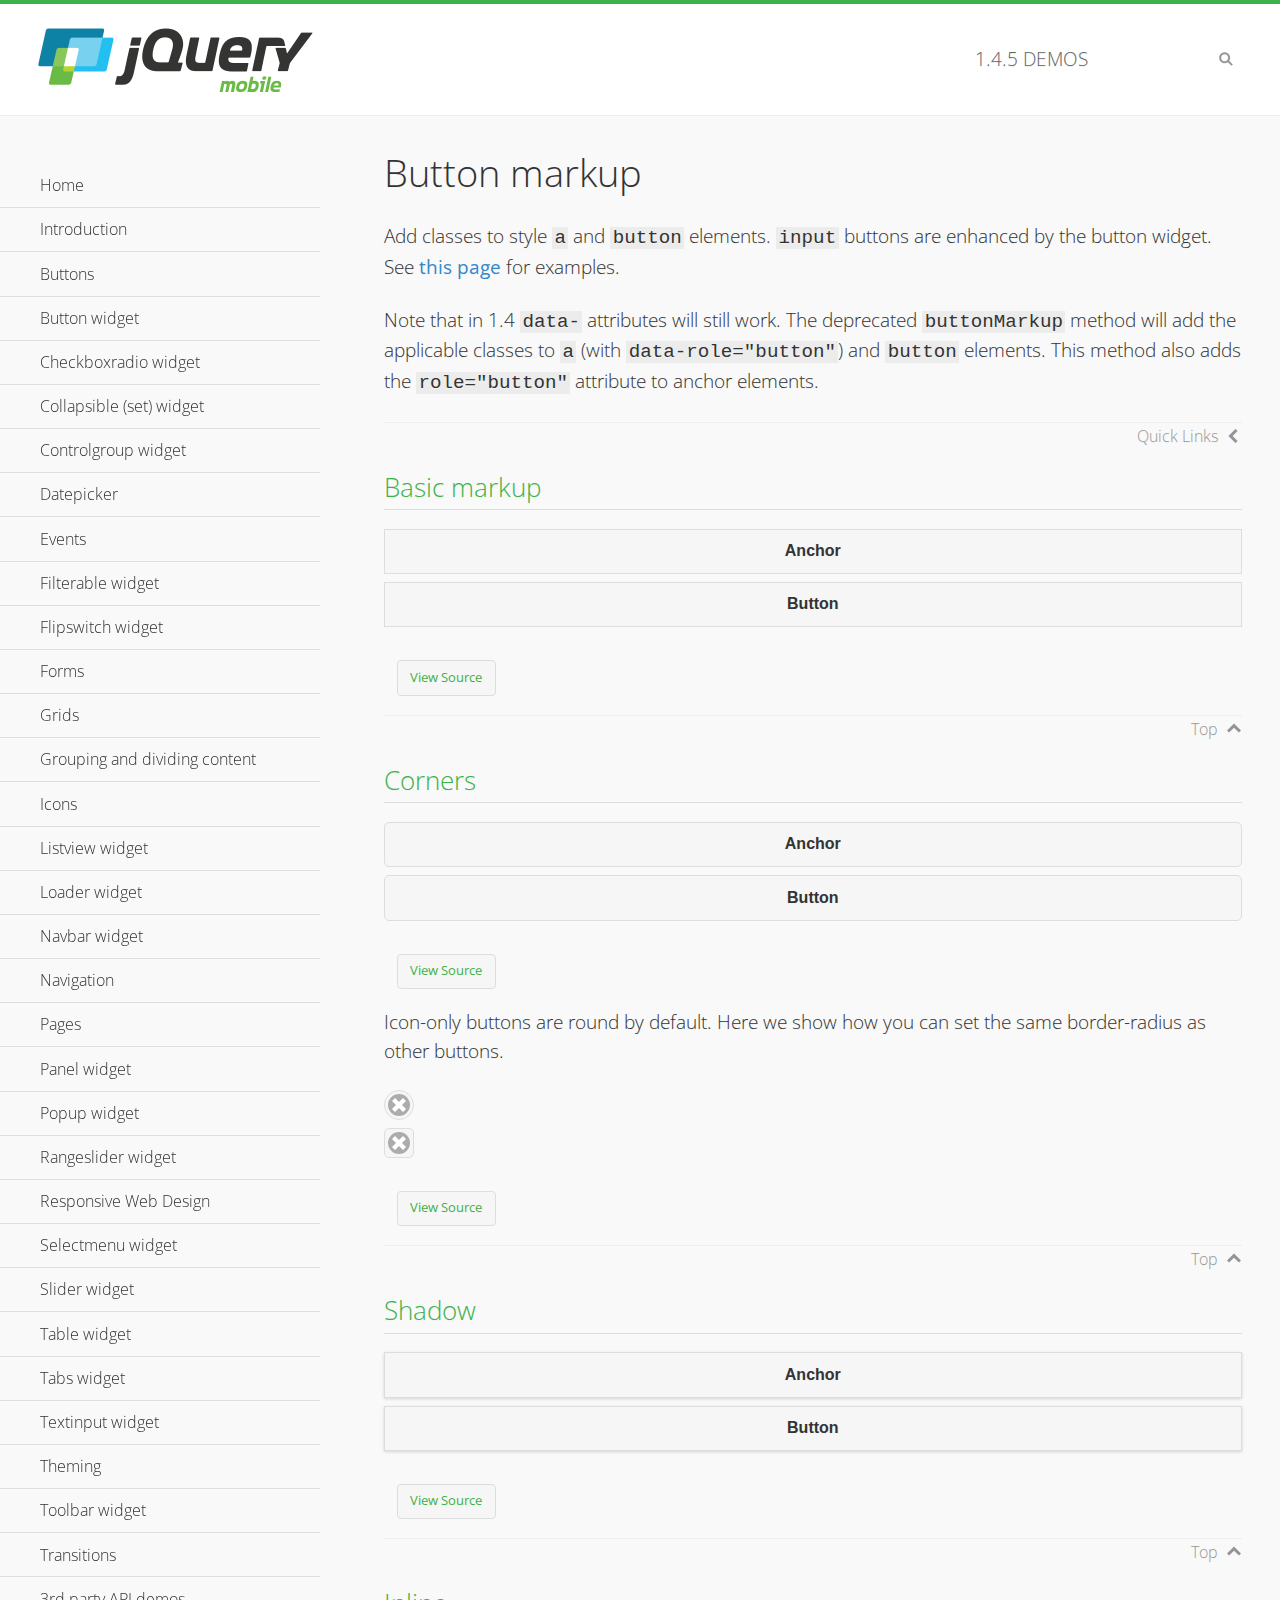
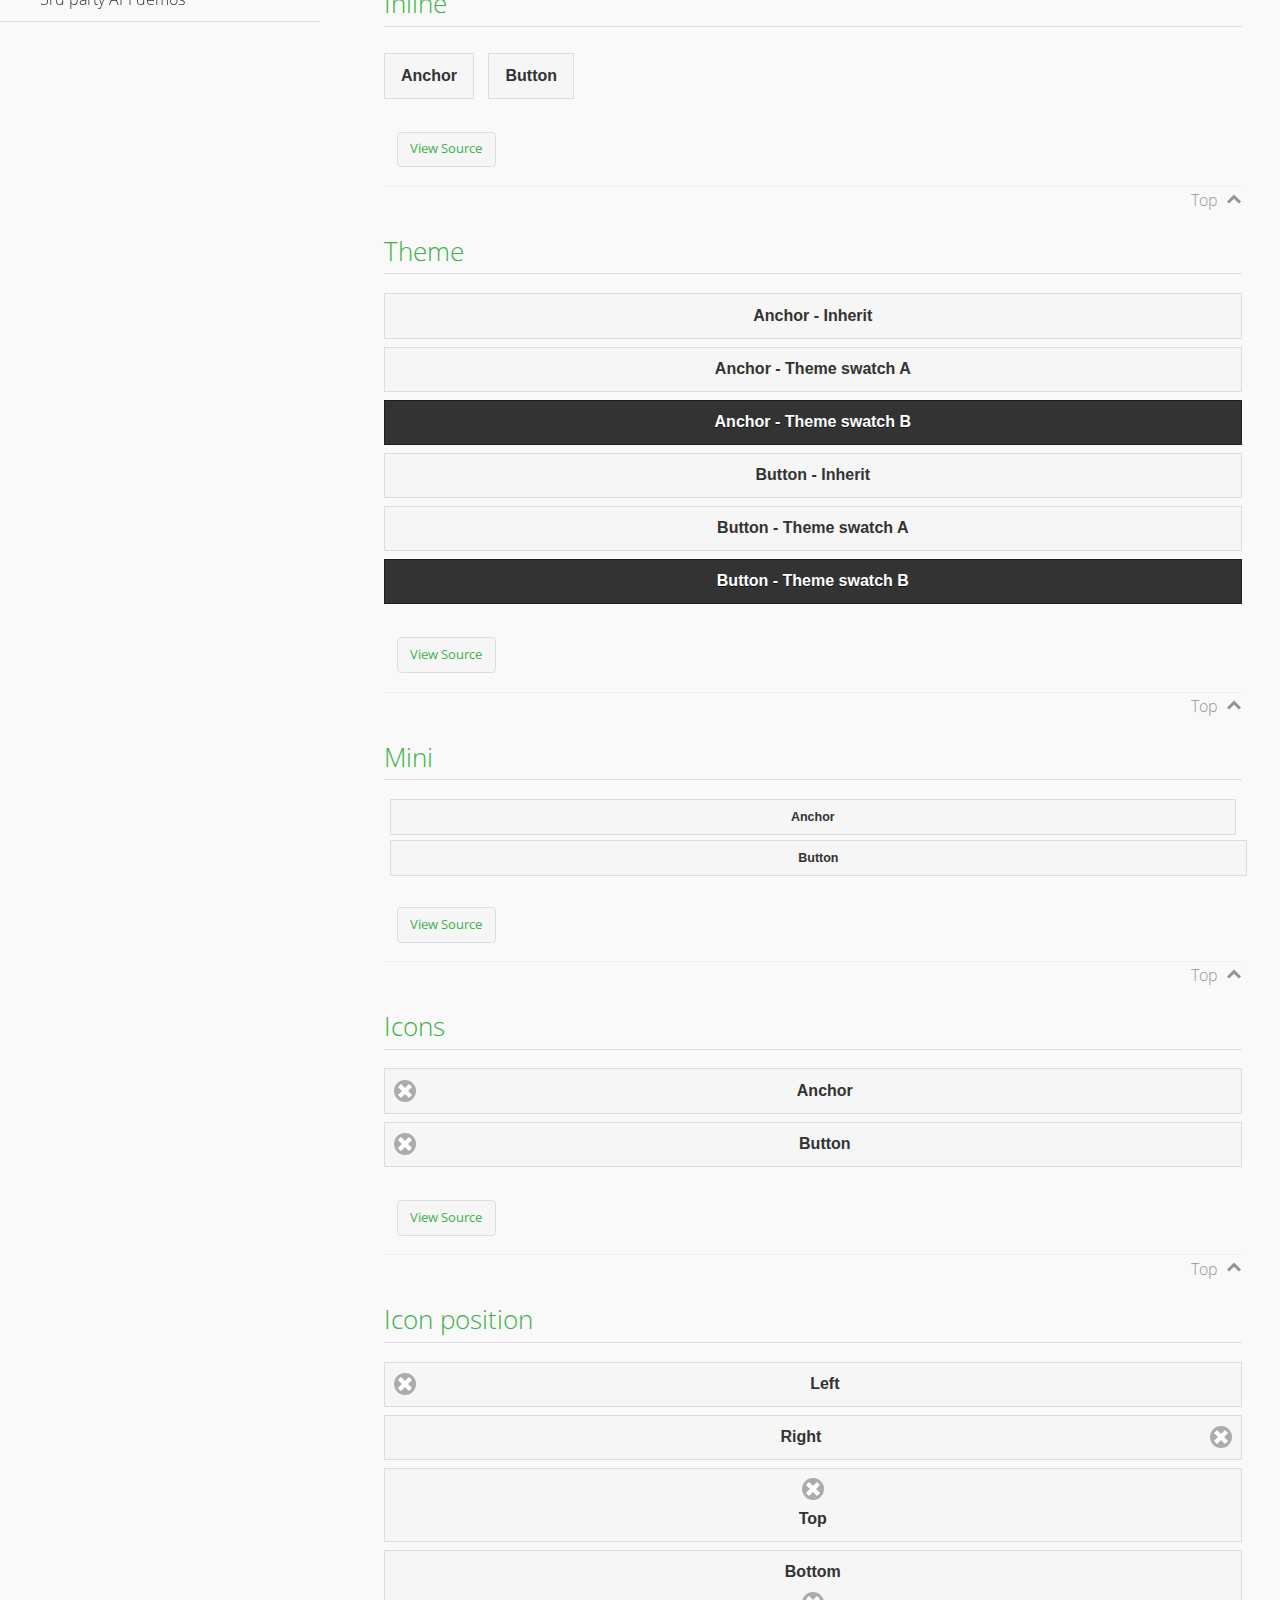
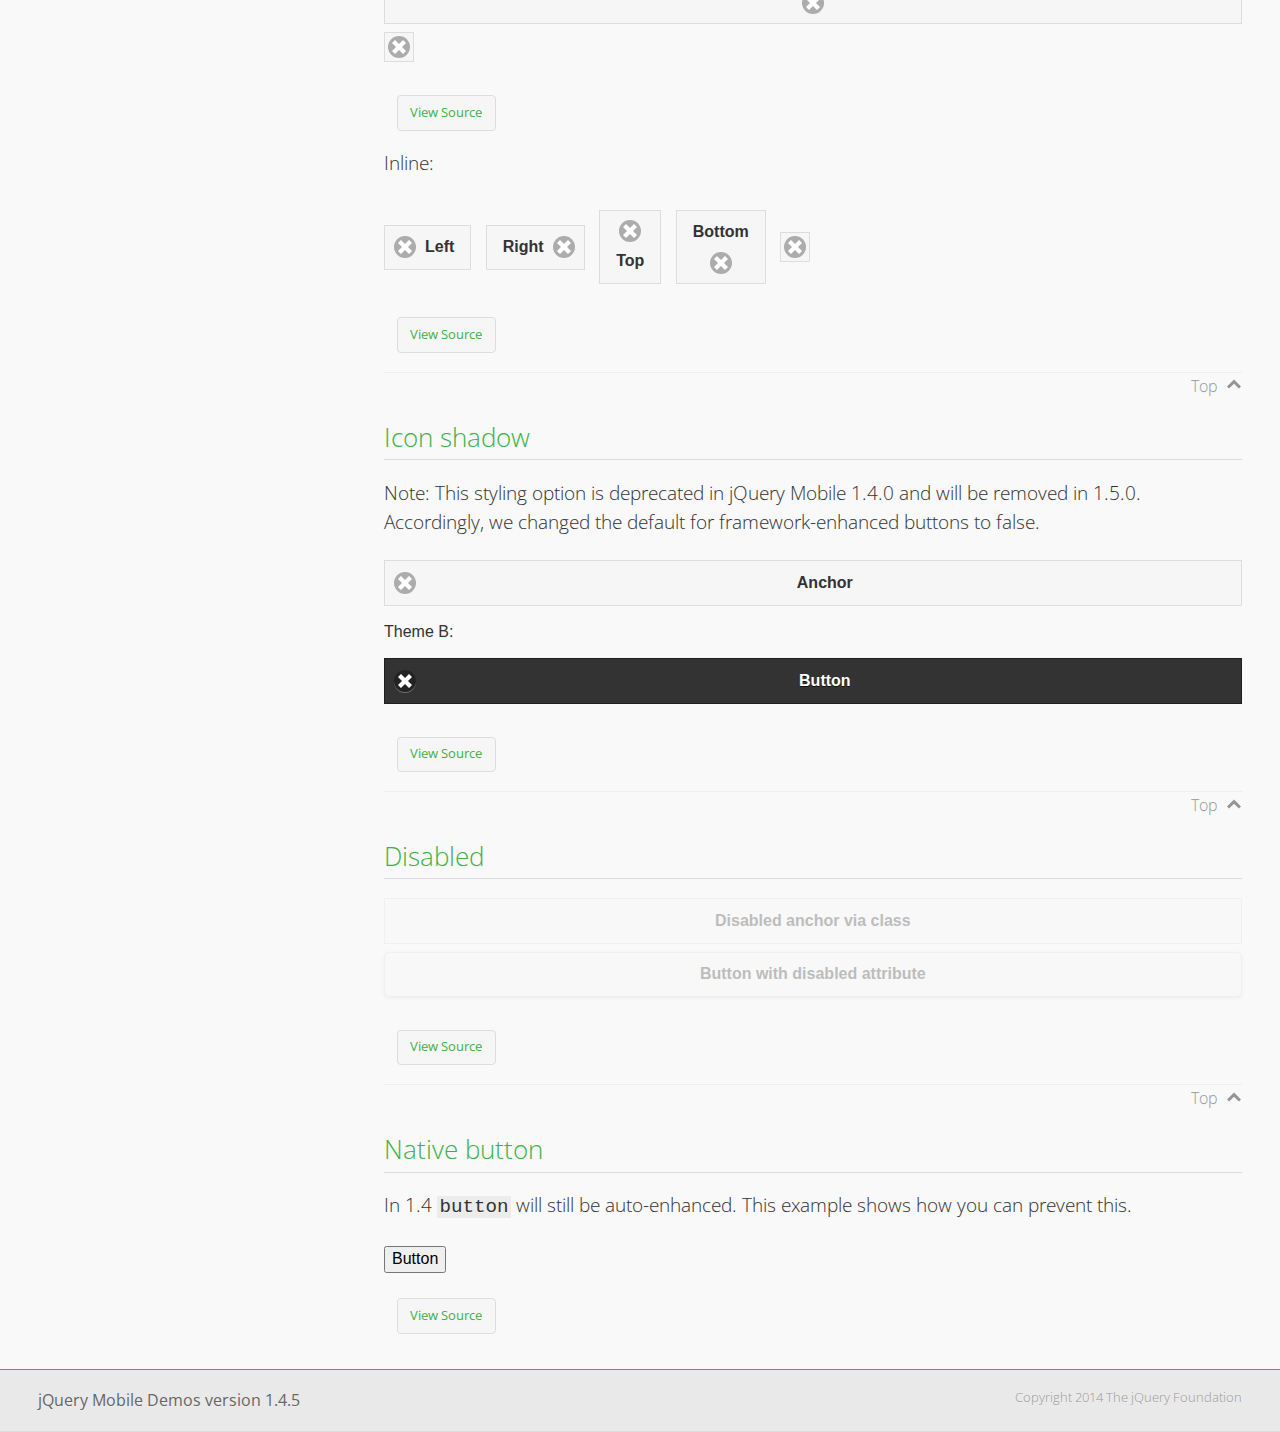
<file: jQuery/jQuery mobile/demos/button-markup/index.html>
<!DOCTYPE html>
<html>
<head>
	<meta charset="utf-8">
	<meta name="viewport" content="width=device-width, initial-scale=1">
	<title>Button markup - jQuery Mobile Demos</title>
	<link rel="shortcut icon" href="../favicon.ico">
    <link rel="stylesheet" href="http://fonts.googleapis.com/css?family=Open+Sans:300,400,700">
	<link rel="stylesheet" href="../css/themes/default/jquery.mobile-1.4.5.min.css">
	<link rel="stylesheet" href="../_assets/css/jqm-demos.css">
	<script src="../js/jquery.js"></script>
	<script src="../_assets/js/index.js"></script>
	<script src="../js/jquery.mobile-1.4.5.min.js"></script>
	<style>
		#custom-border-radius .ui-btn-icon-notext.ui-corner-all {
			-webkit-border-radius: .3125em;
			border-radius: .3125em;
		}
	</style>
</head>
<body>
<div data-role="page" class="jqm-demos" data-quicklinks="true">

	<div data-role="header" class="jqm-header">
		<h2><a href="../" title="jQuery Mobile Demos home"><img src="../_assets/img/jquery-logo.png" alt="jQuery Mobile"></a></h2>
		<p><span class="jqm-version"></span> Demos</p>
		<a href="#" class="jqm-navmenu-link ui-btn ui-btn-icon-notext ui-corner-all ui-icon-bars ui-nodisc-icon ui-alt-icon ui-btn-left">Menu</a>
		<a href="#" class="jqm-search-link ui-btn ui-btn-icon-notext ui-corner-all ui-icon-search ui-nodisc-icon ui-alt-icon ui-btn-right">Search</a>
	</div><!-- /header -->

	<div role="main" class="ui-content jqm-content">

		<h1>Button markup</h1>

		<p>Add classes to style <code>a</code> and <code>button</code> elements. <code>input</code> buttons are enhanced by the button widget. See <a href="../button/" data-ajax="false">this page</a> for examples.</p>

		<p>Note that in 1.4 <code>data-</code> attributes will still work. The deprecated <code>buttonMarkup</code> method will add the applicable classes to <code>a</code> (with <code>data-role="button"</code>) and <code>button</code> elements. This method also adds the <code>role="button"</code> attribute to anchor elements.</p>

		<h2>Basic markup</h2>

		<div data-demo-html="true">
			<a href="#" class="ui-btn">Anchor</a>
			<button class="ui-btn">Button</button>
		</div><!--/demo-html -->

		<h2>Corners</h2>

		<div data-demo-html="true">
			<a href="#" class="ui-btn ui-corner-all">Anchor</a>
			<button class="ui-btn ui-corner-all">Button</button>
		</div><!--/demo-html -->

		<p>Icon-only buttons are round by default. Here we show how you can set the same border-radius as other buttons.</p>

		<div data-demo-html="true" data-demo-css="true">
			<a href="#" class="ui-btn ui-icon-delete ui-btn-icon-notext ui-corner-all">No text</a>
			<div id="custom-border-radius">
				<a href="#" class="ui-btn ui-icon-delete ui-btn-icon-notext ui-corner-all">No text</a>
			</div>
		</div><!--/demo-html -->

		<h2>Shadow</h2>

		<div data-demo-html="true">
			<a href="#" class="ui-btn ui-shadow">Anchor</a>
			<button class="ui-btn ui-shadow">Button</button>
		</div><!--/demo-html -->

		<h2>Inline</h2>

		<div data-demo-html="true">
			<a href="#" class="ui-btn ui-btn-inline">Anchor</a>
			<button class="ui-btn ui-btn-inline">Button</button>
		</div><!--/demo-html -->

		<h2>Theme</h2>

		<div data-demo-html="true">
			<a href="#" class="ui-btn">Anchor - Inherit</a>
			<a href="#" class="ui-btn ui-btn-a">Anchor - Theme swatch A</a>
			<a href="#" class="ui-btn ui-btn-b">Anchor - Theme swatch B</a>
			<button class="ui-btn">Button - Inherit</button>
			<button class="ui-btn ui-btn-a">Button - Theme swatch A</button>
			<button class="ui-btn ui-btn-b">Button - Theme swatch B</button>
		</div><!--/demo-html -->

		<h2>Mini</h2>

		<div data-demo-html="true">
			<a href="#" class="ui-btn ui-mini">Anchor</a>
			<button class="ui-btn ui-mini">Button</button>
		</div><!--/demo-html -->

		<h2>Icons</h2>

		<div data-demo-html="true">
			<a href="#" class="ui-btn ui-icon-delete ui-btn-icon-left">Anchor</a>
			<button class="ui-btn ui-icon-delete ui-btn-icon-left">Button</button>
		</div><!--/demo-html -->

		<h2>Icon position</h2>

		<div data-demo-html="true">
			<a href="#" class="ui-btn ui-icon-delete ui-btn-icon-left">Left</a>
			<a href="#" class="ui-btn ui-icon-delete ui-btn-icon-right">Right</a>
			<a href="#" class="ui-btn ui-icon-delete ui-btn-icon-top">Top</a>
			<a href="#" class="ui-btn ui-icon-delete ui-btn-icon-bottom">Bottom</a>
			<a href="#" class="ui-btn ui-icon-delete ui-btn-icon-notext">Icon only</a>
		</div><!--/demo-html -->

		<p>Inline:</p>

		<div data-demo-html="true">
			<a href="#" class="ui-btn ui-btn-inline ui-icon-delete ui-btn-icon-left">Left</a>
			<a href="#" class="ui-btn ui-btn-inline ui-icon-delete ui-btn-icon-right">Right</a>
			<a href="#" class="ui-btn ui-btn-inline ui-icon-delete ui-btn-icon-top">Top</a>
			<a href="#" class="ui-btn ui-btn-inline ui-icon-delete ui-btn-icon-bottom">Bottom</a>
			<a href="#" class="ui-btn ui-btn-inline ui-icon-delete ui-btn-icon-notext">Icon only</a>
		</div><!--/demo-html -->

		<h2>Icon shadow</h2>
		<p>Note: This styling option is deprecated in jQuery Mobile 1.4.0 and will be removed in 1.5.0. Accordingly, we changed the default for framework-enhanced buttons to false.</p>

		<div data-demo-html="true">
			<a href="#" class="ui-btn ui-icon-delete ui-btn-icon-left ui-shadow-icon">Anchor</a>
			<p>Theme B:</p>
			<button class="ui-btn ui-icon-delete ui-btn-icon-left ui-shadow-icon ui-btn-b">Button</button>
		</div><!--/demo-html -->

		<h2>Disabled</h2>

		<div data-demo-html="true">
			<a href="#" class="ui-btn ui-state-disabled">Disabled anchor via class</a>
			<button disabled>Button with disabled attribute</button>
		</div><!--/demo-html -->

		<h2>Native button</h2>
		<!-- TODO: Remove this demo in 1.5 -->
		<p>In 1.4 <code>button</code> will still be auto-enhanced. This example shows how you can prevent this.</p>

		<div data-demo-html="true">
			<button data-role="none">Button</button>
		</div><!--/demo-html -->

	</div><!-- /content -->
	    <div data-role="panel" class="jqm-navmenu-panel" data-position="left" data-display="overlay" data-theme="a">
	    	<ul class="jqm-list ui-alt-icon ui-nodisc-icon">
<li data-filtertext="demos homepage" data-icon="home"><a href=".././">Home</a></li>
<li data-filtertext="introduction overview getting started"><a href="../intro/" data-ajax="false">Introduction</a></li>
<li data-filtertext="buttons button markup buttonmarkup method anchor link button element"><a href="../button-markup/" data-ajax="false">Buttons</a></li>
<li data-filtertext="form button widget input button submit reset"><a href="../button/" data-ajax="false">Button widget</a></li>
<li data-role="collapsible" data-enhanced="true" data-collapsed-icon="carat-d" data-expanded-icon="carat-u" data-iconpos="right" data-inset="false" class="ui-collapsible ui-collapsible-themed-content ui-collapsible-collapsed">
	<h3 class="ui-collapsible-heading ui-collapsible-heading-collapsed">
		<a href="#" class="ui-collapsible-heading-toggle ui-btn ui-btn-icon-right ui-btn-inherit ui-icon-carat-d">
		    Checkboxradio widget<span class="ui-collapsible-heading-status"> click to expand contents</span>
		</a>
	</h3>
	<div class="ui-collapsible-content ui-body-inherit ui-collapsible-content-collapsed" aria-hidden="true">
		<ul>
			<li data-filtertext="form checkboxradio widget checkbox input checkboxes controlgroups"><a href="../checkboxradio-checkbox/" data-ajax="false">Checkboxes</a></li>
			<li data-filtertext="form checkboxradio widget radio input radio buttons controlgroups"><a href="../checkboxradio-radio/" data-ajax="false">Radio buttons</a></li>
		</ul>
	</div>
</li>
<li data-role="collapsible" data-enhanced="true" data-collapsed-icon="carat-d" data-expanded-icon="carat-u" data-iconpos="right" data-inset="false" class="ui-collapsible ui-collapsible-themed-content ui-collapsible-collapsed">
	<h3 class="ui-collapsible-heading ui-collapsible-heading-collapsed">
		<a href="#" class="ui-collapsible-heading-toggle ui-btn ui-btn-icon-right ui-btn-inherit ui-icon-carat-d">
			Collapsible (set) widget<span class="ui-collapsible-heading-status"> click to expand contents</span>
		</a>
	</h3>
	<div class="ui-collapsible-content ui-body-inherit ui-collapsible-content-collapsed" aria-hidden="true">
		<ul>
			<li data-filtertext="collapsibles content formatting"><a href="../collapsible/" data-ajax="false">Collapsible</a></li>
			<li data-filtertext="dynamic collapsible set accordion append expand"><a href="../collapsible-dynamic/" data-ajax="false">Dynamic collapsibles</a></li>
			<li data-filtertext="accordions collapsible set widget content formatting grouped collapsibles"><a href="../collapsibleset/" data-ajax="false">Collapsible set</a></li>
		</ul>
	</div>
</li>
<li data-role="collapsible" data-enhanced="true" data-collapsed-icon="carat-d" data-expanded-icon="carat-u" data-iconpos="right" data-inset="false" class="ui-collapsible ui-collapsible-themed-content ui-collapsible-collapsed">
	<h3 class="ui-collapsible-heading ui-collapsible-heading-collapsed">
		<a href="#" class="ui-collapsible-heading-toggle ui-btn ui-btn-icon-right ui-btn-inherit ui-icon-carat-d">
			Controlgroup widget<span class="ui-collapsible-heading-status"> click to expand contents</span>
		</a>
	</h3>
	<div class="ui-collapsible-content ui-body-inherit ui-collapsible-content-collapsed" aria-hidden="true">
		<ul>
			<li data-filtertext="controlgroups selectmenu checkboxradio input grouped buttons horizontal vertical"><a href="../controlgroup/" data-ajax="false">Controlgroup</a></li>
			<li data-filtertext="dynamic controlgroup dynamically add buttons"><a href="../controlgroup-dynamic/" data-ajax="false">Dynamic controlgroups</a></li>
		</ul>
	</div>
</li>
<li data-filtertext="form datepicker widget date input"><a href="../datepicker/" data-ajax="false">Datepicker</a></li>
<li data-role="collapsible" data-enhanced="true" data-collapsed-icon="carat-d" data-expanded-icon="carat-u" data-iconpos="right" data-inset="false" class="ui-collapsible ui-collapsible-themed-content ui-collapsible-collapsed">
	<h3 class="ui-collapsible-heading ui-collapsible-heading-collapsed">
		<a href="#" class="ui-collapsible-heading-toggle ui-btn ui-btn-icon-right ui-btn-inherit ui-icon-carat-d">
			Events<span class="ui-collapsible-heading-status"> click to expand contents</span>
		</a>
	</h3>
	<div class="ui-collapsible-content ui-body-inherit ui-collapsible-content-collapsed" aria-hidden="true">
		<ul>
			<li data-filtertext="swipe to delete list items listviews swipe events"><a href="../swipe-list/" data-ajax="false">Swipe list items</a></li>
			<li data-filtertext="swipe to navigate swipe page navigation swipe events"><a href="../swipe-page/" data-ajax="false">Swipe page navigation</a></li>
		</ul>
	</div>
</li>
<li data-filtertext="filterable filter elements sorting searching listview table"><a href="../filterable/" data-ajax="false">Filterable widget</a></li>
<li data-filtertext="form flipswitch widget flip toggle switch binary select checkbox input"><a href="../flipswitch/" data-ajax="false">Flipswitch widget</a></li>
<li data-role="collapsible" data-enhanced="true" data-collapsed-icon="carat-d" data-expanded-icon="carat-u" data-iconpos="right" data-inset="false" class="ui-collapsible ui-collapsible-themed-content ui-collapsible-collapsed">
	<h3 class="ui-collapsible-heading ui-collapsible-heading-collapsed">
		<a href="#" class="ui-collapsible-heading-toggle ui-btn ui-btn-icon-right ui-btn-inherit ui-icon-carat-d">
			Forms<span class="ui-collapsible-heading-status"> click to expand contents</span>
		</a>
	</h3>
	<div class="ui-collapsible-content ui-body-inherit ui-collapsible-content-collapsed" aria-hidden="true">
		<ul>
			<li data-filtertext="forms text checkbox radio range button submit reset inputs selects textarea slider flipswitch label form elements"><a href="../forms/" data-ajax="false">Forms</a></li>
			<li data-filtertext="form hide labels hidden accessible ui-hidden-accessible forms"><a href="../forms-label-hidden-accessible/" data-ajax="false">Hide labels</a></li>
			<li data-filtertext="form field containers fieldcontain ui-field-contain forms"><a href="../forms-field-contain/" data-ajax="false">Field containers</a></li>
			<li data-filtertext="forms disabled form elements"><a href="../forms-disabled/" data-ajax="false">Forms disabled</a></li>
			<li data-filtertext="forms gallery examples overview forms text checkbox radio range button submit reset inputs selects textarea slider flipswitch label form elements"><a href="../forms-gallery/" data-ajax="false">Forms gallery</a></li>
		</ul>
	</div>
</li>
<li data-role="collapsible" data-enhanced="true" data-collapsed-icon="carat-d" data-expanded-icon="carat-u" data-iconpos="right" data-inset="false" class="ui-collapsible ui-collapsible-themed-content ui-collapsible-collapsed">
	<h3 class="ui-collapsible-heading ui-collapsible-heading-collapsed">
		<a href="#" class="ui-collapsible-heading-toggle ui-btn ui-btn-icon-right ui-btn-inherit ui-icon-carat-d">
			Grids<span class="ui-collapsible-heading-status"> click to expand contents</span>
		</a>
	</h3>
	<div class="ui-collapsible-content ui-body-inherit ui-collapsible-content-collapsed" aria-hidden="true">
		<ul>
			<li data-filtertext="grids columns blocks content formatting rwd responsive css framework"><a href="../grids/" data-ajax="false">Grids</a></li>
			<li data-filtertext="buttons in grids css framework"><a href="../grids-buttons/" data-ajax="false">Buttons in grids</a></li>
			<li data-filtertext="custom responsive grids rwd css framework"><a href="../grids-custom-responsive/" data-ajax="false">Custom responsive grids</a></li>
		</ul>
	</div>
</li>
<li data-filtertext="blocks content formatting sections heading"><a href="../body-bar-classes/" data-ajax="false">Grouping and dividing content</a></li>
<li data-role="collapsible" data-enhanced="true" data-collapsed-icon="carat-d" data-expanded-icon="carat-u" data-iconpos="right" data-inset="false" class="ui-collapsible ui-collapsible-themed-content ui-collapsible-collapsed">
	<h3 class="ui-collapsible-heading ui-collapsible-heading-collapsed">
		<a href="#" class="ui-collapsible-heading-toggle ui-btn ui-btn-icon-right ui-btn-inherit ui-icon-carat-d">
			Icons<span class="ui-collapsible-heading-status"> click to expand contents</span>
		</a>
	</h3>
	<div class="ui-collapsible-content ui-body-inherit ui-collapsible-content-collapsed" aria-hidden="true">
		<ul>
			<li data-filtertext="button icons svg disc alt custom icon position"><a href="../icons/" data-ajax="false">Icons</a></li>
			<li data-filtertext=""><a href="../icons-grunticon/" data-ajax="false">Grunticon loader</a></li>
		</ul>
	</div>
</li>
<li data-role="collapsible" data-enhanced="true" data-collapsed-icon="carat-d" data-expanded-icon="carat-u" data-iconpos="right" data-inset="false" class="ui-collapsible ui-collapsible-themed-content ui-collapsible-collapsed">
	<h3 class="ui-collapsible-heading ui-collapsible-heading-collapsed">
		<a href="#" class="ui-collapsible-heading-toggle ui-btn ui-btn-icon-right ui-btn-inherit ui-icon-carat-d">
			Listview widget<span class="ui-collapsible-heading-status"> click to expand contents</span>
		</a>
	</h3>
	<div class="ui-collapsible-content ui-body-inherit ui-collapsible-content-collapsed" aria-hidden="true">
		<ul>
			<li data-filtertext="listview widget thumbnails icons nested split button collapsible ul ol"><a href="../listview/" data-ajax="false">Listview</a></li>
			<li data-filtertext="autocomplete filterable reveal listview filtertextbeforefilter placeholder"><a href="../listview-autocomplete/" data-ajax="false">Listview autocomplete</a></li>
			<li data-filtertext="autocomplete filterable reveal listview remote data filtertextbeforefilter placeholder"><a href="../listview-autocomplete-remote/" data-ajax="false">Listview autocomplete remote data</a></li>
			<li data-filtertext="autodividers anchor jump scroll linkbars listview lists ul ol"><a href="../listview-autodividers-linkbar/" data-ajax="false">Listview autodividers linkbar</a></li>
			<li data-filtertext="listview autodividers selector autodividersselector lists ul ol"><a href="../listview-autodividers-selector/" data-ajax="false">Listview autodividers selector</a></li>
			<li data-filtertext="listview nested list items"><a href="../listview-nested-lists/" data-ajax="false">Nested Listviews</a></li>
			<li data-filtertext="listview collapsible list items flat"><a href="../listview-collapsible-item-flat/" data-ajax="false">Listview collapsible list items (flat)</a></li>
			<li data-filtertext="listview collapsible list indented"><a href="../listview-collapsible-item-indented/" data-ajax="false">Listview collapsible list items (indented)</a></li>
			<li data-filtertext="grid listview responsive grids responsive listviews lists ul"><a href="../listview-grid/" data-ajax="false">Listview responsive grid</a></li>
		</ul>
	</div>
</li>
<li data-filtertext="loader widget page loading navigation overlay spinner"><a href="../loader/" data-ajax="false">Loader widget</a></li>
<li data-filtertext="navbar widget navmenu toolbars header footer"><a href="../navbar/" data-ajax="false">Navbar widget</a></li>
<li data-role="collapsible" data-enhanced="true" data-collapsed-icon="carat-d" data-expanded-icon="carat-u" data-iconpos="right" data-inset="false" class="ui-collapsible ui-collapsible-themed-content ui-collapsible-collapsed">
	<h3 class="ui-collapsible-heading ui-collapsible-heading-collapsed">
		<a href="#" class="ui-collapsible-heading-toggle ui-btn ui-btn-icon-right ui-btn-inherit ui-icon-carat-d">
			Navigation<span class="ui-collapsible-heading-status"> click to expand contents</span>
		</a>
	</h3>
	<div class="ui-collapsible-content ui-body-inherit ui-collapsible-content-collapsed" aria-hidden="true">
		<ul>
			<li data-filtertext="ajax navigation navigate widget history event method"><a href="../navigation/" data-ajax="false">Navigation</a></li>
			<li data-filtertext="linking pages page links navigation ajax prefetch cache"><a href="../navigation-linking-pages/" data-ajax="false">Linking pages</a></li>
			<!-- <li data-filtertext="php redirect server redirection server-side navigation"><a href="../navigation-php-redirect/" data-ajax="false">PHP redirect demo</a></li>-->
			<li data-filtertext="navigation redirection hash query"><a href="../navigation-hash-processing/" data-ajax="false">Hash processing demo</a></li>
			<li data-filtertext="navigation redirection hash query"><a href="../page-events/" data-ajax="false">Page Navigation Events</a></li>
		</ul>
	</div>
</li>
<li data-role="collapsible" data-enhanced="true" data-collapsed-icon="carat-d" data-expanded-icon="carat-u" data-iconpos="right" data-inset="false" class="ui-collapsible ui-collapsible-themed-content ui-collapsible-collapsed">
	<h3 class="ui-collapsible-heading ui-collapsible-heading-collapsed">
		<a href="#" class="ui-collapsible-heading-toggle ui-btn ui-btn-icon-right ui-btn-inherit ui-icon-carat-d">
			Pages<span class="ui-collapsible-heading-status"> click to expand contents</span>
		</a>
	</h3>
	<div class="ui-collapsible-content ui-body-inherit ui-collapsible-content-collapsed" aria-hidden="true">
		<ul>
			<li data-filtertext="pages page widget ajax navigation"><a href="../pages/" data-ajax="false">Pages</a></li>
			<li data-filtertext="single page"><a href="../pages-single-page/" data-ajax="false">Single page</a></li>
			<li data-filtertext="multipage multi-page page"><a href="../pages-multi-page/" data-ajax="false">Multi-page template</a></li>
			<li data-filtertext="dialog page widget modal popup"><a href="../pages-dialog/" data-ajax="false">Dialog page</a></li>
		</ul>
	</div>
</li>
<li data-role="collapsible" data-enhanced="true" data-collapsed-icon="carat-d" data-expanded-icon="carat-u" data-iconpos="right" data-inset="false" class="ui-collapsible ui-collapsible-themed-content ui-collapsible-collapsed">
	<h3 class="ui-collapsible-heading ui-collapsible-heading-collapsed">
		<a href="#" class="ui-collapsible-heading-toggle ui-btn ui-btn-icon-right ui-btn-inherit ui-icon-carat-d">
			Panel widget<span class="ui-collapsible-heading-status"> click to expand contents</span>
		</a>
	</h3>
	<div class="ui-collapsible-content ui-body-inherit ui-collapsible-content-collapsed" aria-hidden="true">
		<ul>
			<li data-filtertext="panel widget sliding panels reveal push overlay responsive"><a href="../panel/" data-ajax="false">Panel</a></li>
			<li data-filtertext=""><a href="../panel-external/" data-ajax="false">External panels</a></li>
			<li data-filtertext="panel "><a href="../panel-fixed/" data-ajax="false">Fixed panels</a></li>
			<li data-filtertext="panel slide panels sliding panels shadow rwd responsive breakpoint"><a href="../panel-responsive/" data-ajax="false">Panels responsive</a></li>
			<li data-filtertext="panel custom style custom panel width reveal shadow listview panel styling page background wrapper"><a href="../panel-styling/" data-ajax="false">Custom panel style</a></li>
			<li data-filtertext="panel open on swipe"><a href="../panel-swipe-open/" data-ajax="false">Panel open on swipe</a></li>
			<li data-filtertext="panels outside page internal external toolbars"><a href="../panel-external-internal/" data-ajax="false">Panel external and internal</a></li>
		</ul>
	</div>
</li>
<li data-role="collapsible" data-enhanced="true" data-collapsed-icon="carat-d" data-expanded-icon="carat-u" data-iconpos="right" data-inset="false" class="ui-collapsible ui-collapsible-themed-content ui-collapsible-collapsed">
	<h3 class="ui-collapsible-heading ui-collapsible-heading-collapsed">
		<a href="#" class="ui-collapsible-heading-toggle ui-btn ui-btn-icon-right ui-btn-inherit ui-icon-carat-d">
			Popup widget<span class="ui-collapsible-heading-status"> click to expand contents</span>
		</a>
	</h3>
	<div class="ui-collapsible-content ui-body-inherit ui-collapsible-content-collapsed" aria-hidden="true">
		<ul>
			<li data-filtertext="popup widget popups dialog modal transition tooltip lightbox form overlay screen flip pop fade transition"><a href="../popup/" data-ajax="false">Popup</a></li>
			<li data-filtertext="popup alignment position"><a href="../popup-alignment/" data-ajax="false">Popup alignment</a></li>
			<li data-filtertext="popup arrow size popups popover"><a href="../popup-arrow-size/" data-ajax="false">Popup arrow size</a></li>
			<li data-filtertext="dynamic popups popup images lightbox"><a href="../popup-dynamic/" data-ajax="false">Dynamic popups</a></li>
			<li data-filtertext="popups with iframes scaling"><a href="../popup-iframe/" data-ajax="false">Popups with iframes</a></li>
			<li data-filtertext="popup image scaling"><a href="../popup-image-scaling/" data-ajax="false">Popup image scaling</a></li>
			<li data-filtertext="external popup outside multi-page"><a href="../popup-outside-multipage/" data-ajax="false">Popup outside multi-page</a></li>
		</ul>
	</div>
</li>
<li data-filtertext="form rangeslider widget dual sliders dual handle sliders range input"><a href="../rangeslider/" data-ajax="false">Rangeslider widget</a></li>
<li data-filtertext="responsive web design rwd adaptive progressive enhancement PE accessible mobile breakpoints media query media queries"><a href="../rwd/" data-ajax="false">Responsive Web Design</a></li>
<li data-role="collapsible" data-enhanced="true" data-collapsed-icon="carat-d" data-expanded-icon="carat-u" data-iconpos="right" data-inset="false" class="ui-collapsible ui-collapsible-themed-content ui-collapsible-collapsed">
	<h3 class="ui-collapsible-heading ui-collapsible-heading-collapsed">
		<a href="#" class="ui-collapsible-heading-toggle ui-btn ui-btn-icon-right ui-btn-inherit ui-icon-carat-d">
			Selectmenu widget<span class="ui-collapsible-heading-status"> click to expand contents</span>
		</a>
	</h3>
	<div class="ui-collapsible-content ui-body-inherit ui-collapsible-content-collapsed" aria-hidden="true">
		<ul>
			<li data-filtertext="form selectmenu widget select input custom select menu selects"><a href="../selectmenu/" data-ajax="false">Selectmenu</a></li>
			<li data-filtertext="form custom select menu selectmenu widget custom menu option optgroup multiple selects"><a href="../selectmenu-custom/" data-ajax="false">Custom select menu</a></li>
			<li data-filtertext="filterable select filter popup dialog"><a href="../selectmenu-custom-filter/" data-ajax="false">Custom select menu with filter</a></li>
		</ul>
	</div>
</li>
<li data-role="collapsible" data-enhanced="true" data-collapsed-icon="carat-d" data-expanded-icon="carat-u" data-iconpos="right" data-inset="false" class="ui-collapsible ui-collapsible-themed-content ui-collapsible-collapsed">
	<h3 class="ui-collapsible-heading ui-collapsible-heading-collapsed">
		<a href="#" class="ui-collapsible-heading-toggle ui-btn ui-btn-icon-right ui-btn-inherit ui-icon-carat-d">
			Slider widget<span class="ui-collapsible-heading-status"> click to expand contents</span>
		</a>
	</h3>
	<div class="ui-collapsible-content ui-body-inherit ui-collapsible-content-collapsed" aria-hidden="true">
		<ul>
			<li data-filtertext="form slider widget range input single sliders"><a href="../slider/" data-ajax="false">Slider</a></li>
			<li data-filtertext="form slider widget flipswitch slider binary select flip toggle switch"><a href="../slider-flipswitch/" data-ajax="false">Slider flip toggle switch</a></li>
			<li data-filtertext="form slider tooltip handle value input range sliders"><a href="../slider-tooltip/" data-ajax="false">Slider tooltip</a></li>
		</ul>
	</div>
</li>
<li data-role="collapsible" data-enhanced="true" data-collapsed-icon="carat-d" data-expanded-icon="carat-u" data-iconpos="right" data-inset="false" class="ui-collapsible ui-collapsible-themed-content ui-collapsible-collapsed">
	<h3 class="ui-collapsible-heading ui-collapsible-heading-collapsed">
		<a href="#" class="ui-collapsible-heading-toggle ui-btn ui-btn-icon-right ui-btn-inherit ui-icon-carat-d">
			Table widget<span class="ui-collapsible-heading-status"> click to expand contents</span>
		</a>
	</h3>
	<div class="ui-collapsible-content ui-body-inherit ui-collapsible-content-collapsed" aria-hidden="true">
		<ul>
			<li data-filtertext="table widget reflow column toggle th td responsive tables rwd hide show tabular"><a href="../table-column-toggle/" data-ajax="false">Table Column Toggle</a></li>
			<li data-filtertext="table column toggle phone comparison demo"><a href="../table-column-toggle-example/" data-ajax="false">Table Column Toggle demo</a></li>
			<li data-filtertext="responsive tables table column toggle heading groups rwd breakpoint"><a href="../table-column-toggle-heading-groups/" data-ajax="false">Table Column Toggle heading groups</a></li>
			<li data-filtertext="responsive tables table column toggle hide rwd breakpoint customization options"><a href="../table-column-toggle-options/" data-ajax="false">Table Column Toggle options</a></li>
			<li data-filtertext="table reflow th td responsive rwd columns tabular"><a href="../table-reflow/" data-ajax="false">Table Reflow</a></li>
			<li data-filtertext="responsive tables table reflow heading groups rwd breakpoint"><a href="../table-reflow-heading-groups/" data-ajax="false">Table Reflow heading groups</a></li>
			<li data-filtertext="responsive tables table reflow stripes strokes table style"><a href="../table-reflow-stripes-strokes/" data-ajax="false">Table Reflow stripes and strokes</a></li>
			<li data-filtertext="responsive tables table reflow stack custom styles"><a href="../table-reflow-styling/" data-ajax="false">Table Reflow custom styles</a></li>
		</ul>
	</div>
</li>
<li data-filtertext="ui tabs widget"><a href="../tabs/" data-ajax="false">Tabs widget</a></li>
<li data-filtertext="form textinput widget text input textarea number date time tel email file color password"><a href="../textinput/" data-ajax="false">Textinput widget</a></li>
<li data-role="collapsible" data-enhanced="true" data-collapsed-icon="carat-d" data-expanded-icon="carat-u" data-iconpos="right" data-inset="false" class="ui-collapsible ui-collapsible-themed-content ui-collapsible-collapsed">
	<h3 class="ui-collapsible-heading ui-collapsible-heading-collapsed">
		<a href="#" class="ui-collapsible-heading-toggle ui-btn ui-btn-icon-right ui-btn-inherit ui-icon-carat-d">
			Theming<span class="ui-collapsible-heading-status"> click to expand contents</span>
		</a>
	</h3>
	<div class="ui-collapsible-content ui-body-inherit ui-collapsible-content-collapsed" aria-hidden="true">
		<ul>
			<li data-filtertext="default theme swatches theming style css"><a href="../theme-default/" data-ajax="false">Default theme</a></li>
			<li data-filtertext="classic theme old theme swatches theming style css"><a href="../theme-classic/" data-ajax="false">Classic theme</a></li>
		</ul>
	</div>
</li>
<li data-role="collapsible" data-enhanced="true" data-collapsed-icon="carat-d" data-expanded-icon="carat-u" data-iconpos="right" data-inset="false" class="ui-collapsible ui-collapsible-themed-content ui-collapsible-collapsed">
	<h3 class="ui-collapsible-heading ui-collapsible-heading-collapsed">
		<a href="#" class="ui-collapsible-heading-toggle ui-btn ui-btn-icon-right ui-btn-inherit ui-icon-carat-d">
			Toolbar widget<span class="ui-collapsible-heading-status"> click to expand contents</span>
		</a>
	</h3>
	<div class="ui-collapsible-content ui-body-inherit ui-collapsible-content-collapsed" aria-hidden="true">
		<ul>
			<li data-filtertext="toolbar widget header footer toolbars fixed fullscreen external sections"><a href="../toolbar/" data-ajax="false">Toolbar</a></li>
			<li data-filtertext="dynamic toolbars dynamically add toolbar header footer"><a href="../toolbar-dynamic/" data-ajax="false">Dynamic toolbars</a></li>
			<li data-filtertext="external toolbars header footer"><a href="../toolbar-external/" data-ajax="false">External toolbars</a></li>
			<li data-filtertext="fixed toolbars header footer"><a href="../toolbar-fixed/" data-ajax="false">Fixed toolbars</a></li>
			<li data-filtertext="fixed fullscreen toolbars header footer"><a href="../toolbar-fixed-fullscreen/" data-ajax="false">Fullscreen toolbars</a></li>
			<li data-filtertext="external fixed toolbars header footer"><a href="../toolbar-fixed-external/" data-ajax="false">Fixed external toolbars</a></li>
			<li data-filtertext="external persistent toolbars header footer navbar navmenu"><a href="../toolbar-fixed-persistent/" data-ajax="false">Persistent toolbars</a></li>
			<li data-filtertext="external ajax optimized toolbars persistent toolbars header footer navbar"><a href="../toolbar-fixed-persistent-optimized/" data-ajax="false">Ajax optimized toolbars</a></li>
			<li data-filtertext="form in toolbars header footer"><a href="../toolbar-fixed-forms/" data-ajax="false">Form in toolbar</a></li>
		</ul>
	</div>
</li>
<li data-filtertext="page transitions animated pages popup navigation flip slide fade pop"><a href="../transitions/" data-ajax="false">Transitions</a></li>
<li data-role="collapsible" data-enhanced="true" data-collapsed-icon="carat-d" data-expanded-icon="carat-u" data-iconpos="right" data-inset="false" class="ui-collapsible ui-collapsible-themed-content ui-collapsible-collapsed">
	<h3 class="ui-collapsible-heading ui-collapsible-heading-collapsed">
		<a href="#" class="ui-collapsible-heading-toggle ui-btn ui-btn-icon-right ui-btn-inherit ui-icon-carat-d">
			3rd party API demos<span class="ui-collapsible-heading-status"> click to expand contents</span>
		</a>
	</h3>
	<div class="ui-collapsible-content ui-body-inherit ui-collapsible-content-collapsed" aria-hidden="true">
		<ul>
			<li data-filtertext="backbone requirejs navigation router"><a href="../backbone-requirejs/" data-ajax="false">Backbone RequireJS</a></li>
			<li data-filtertext="google maps geolocation demo"><a href="../map-geolocation/" data-ajax="false">Google Maps geolocation</a></li>
			<li data-filtertext="google maps hybrid"><a href="../map-list-toggle/" data-ajax="false">Google Maps list toggle</a></li>
		</ul>
	</div>
</li>



		     </ul>
		</div><!-- /panel -->


	<div data-role="footer" data-position="fixed" data-tap-toggle="false" class="jqm-footer">
		<p>jQuery Mobile Demos version <span class="jqm-version"></span></p>
		<p>Copyright 2014 The jQuery Foundation</p>
	</div><!-- /footer -->
	<!-- TODO: This should become an external panel so we can add input to markup (unique ID) -->
    <div data-role="panel" class="jqm-search-panel" data-position="right" data-display="overlay" data-theme="a">
		<div class="jqm-search">
			<ul class="jqm-list" data-filter-placeholder="Search demos..." data-filter-reveal="true">
<li data-filtertext="demos homepage" data-icon="home"><a href=".././">Home</a></li>
<li data-filtertext="introduction overview getting started"><a href="../intro/" data-ajax="false">Introduction</a></li>
<li data-filtertext="buttons button markup buttonmarkup method anchor link button element"><a href="../button-markup/" data-ajax="false">Buttons</a></li>
<li data-filtertext="form button widget input button submit reset"><a href="../button/" data-ajax="false">Button widget</a></li>
<li data-role="collapsible" data-enhanced="true" data-collapsed-icon="carat-d" data-expanded-icon="carat-u" data-iconpos="right" data-inset="false" class="ui-collapsible ui-collapsible-themed-content ui-collapsible-collapsed">
	<h3 class="ui-collapsible-heading ui-collapsible-heading-collapsed">
		<a href="#" class="ui-collapsible-heading-toggle ui-btn ui-btn-icon-right ui-btn-inherit ui-icon-carat-d">
		    Checkboxradio widget<span class="ui-collapsible-heading-status"> click to expand contents</span>
		</a>
	</h3>
	<div class="ui-collapsible-content ui-body-inherit ui-collapsible-content-collapsed" aria-hidden="true">
		<ul>
			<li data-filtertext="form checkboxradio widget checkbox input checkboxes controlgroups"><a href="../checkboxradio-checkbox/" data-ajax="false">Checkboxes</a></li>
			<li data-filtertext="form checkboxradio widget radio input radio buttons controlgroups"><a href="../checkboxradio-radio/" data-ajax="false">Radio buttons</a></li>
		</ul>
	</div>
</li>
<li data-role="collapsible" data-enhanced="true" data-collapsed-icon="carat-d" data-expanded-icon="carat-u" data-iconpos="right" data-inset="false" class="ui-collapsible ui-collapsible-themed-content ui-collapsible-collapsed">
	<h3 class="ui-collapsible-heading ui-collapsible-heading-collapsed">
		<a href="#" class="ui-collapsible-heading-toggle ui-btn ui-btn-icon-right ui-btn-inherit ui-icon-carat-d">
			Collapsible (set) widget<span class="ui-collapsible-heading-status"> click to expand contents</span>
		</a>
	</h3>
	<div class="ui-collapsible-content ui-body-inherit ui-collapsible-content-collapsed" aria-hidden="true">
		<ul>
			<li data-filtertext="collapsibles content formatting"><a href="../collapsible/" data-ajax="false">Collapsible</a></li>
			<li data-filtertext="dynamic collapsible set accordion append expand"><a href="../collapsible-dynamic/" data-ajax="false">Dynamic collapsibles</a></li>
			<li data-filtertext="accordions collapsible set widget content formatting grouped collapsibles"><a href="../collapsibleset/" data-ajax="false">Collapsible set</a></li>
		</ul>
	</div>
</li>
<li data-role="collapsible" data-enhanced="true" data-collapsed-icon="carat-d" data-expanded-icon="carat-u" data-iconpos="right" data-inset="false" class="ui-collapsible ui-collapsible-themed-content ui-collapsible-collapsed">
	<h3 class="ui-collapsible-heading ui-collapsible-heading-collapsed">
		<a href="#" class="ui-collapsible-heading-toggle ui-btn ui-btn-icon-right ui-btn-inherit ui-icon-carat-d">
			Controlgroup widget<span class="ui-collapsible-heading-status"> click to expand contents</span>
		</a>
	</h3>
	<div class="ui-collapsible-content ui-body-inherit ui-collapsible-content-collapsed" aria-hidden="true">
		<ul>
			<li data-filtertext="controlgroups selectmenu checkboxradio input grouped buttons horizontal vertical"><a href="../controlgroup/" data-ajax="false">Controlgroup</a></li>
			<li data-filtertext="dynamic controlgroup dynamically add buttons"><a href="../controlgroup-dynamic/" data-ajax="false">Dynamic controlgroups</a></li>
		</ul>
	</div>
</li>
<li data-filtertext="form datepicker widget date input"><a href="../datepicker/" data-ajax="false">Datepicker</a></li>
<li data-role="collapsible" data-enhanced="true" data-collapsed-icon="carat-d" data-expanded-icon="carat-u" data-iconpos="right" data-inset="false" class="ui-collapsible ui-collapsible-themed-content ui-collapsible-collapsed">
	<h3 class="ui-collapsible-heading ui-collapsible-heading-collapsed">
		<a href="#" class="ui-collapsible-heading-toggle ui-btn ui-btn-icon-right ui-btn-inherit ui-icon-carat-d">
			Events<span class="ui-collapsible-heading-status"> click to expand contents</span>
		</a>
	</h3>
	<div class="ui-collapsible-content ui-body-inherit ui-collapsible-content-collapsed" aria-hidden="true">
		<ul>
			<li data-filtertext="swipe to delete list items listviews swipe events"><a href="../swipe-list/" data-ajax="false">Swipe list items</a></li>
			<li data-filtertext="swipe to navigate swipe page navigation swipe events"><a href="../swipe-page/" data-ajax="false">Swipe page navigation</a></li>
		</ul>
	</div>
</li>
<li data-filtertext="filterable filter elements sorting searching listview table"><a href="../filterable/" data-ajax="false">Filterable widget</a></li>
<li data-filtertext="form flipswitch widget flip toggle switch binary select checkbox input"><a href="../flipswitch/" data-ajax="false">Flipswitch widget</a></li>
<li data-role="collapsible" data-enhanced="true" data-collapsed-icon="carat-d" data-expanded-icon="carat-u" data-iconpos="right" data-inset="false" class="ui-collapsible ui-collapsible-themed-content ui-collapsible-collapsed">
	<h3 class="ui-collapsible-heading ui-collapsible-heading-collapsed">
		<a href="#" class="ui-collapsible-heading-toggle ui-btn ui-btn-icon-right ui-btn-inherit ui-icon-carat-d">
			Forms<span class="ui-collapsible-heading-status"> click to expand contents</span>
		</a>
	</h3>
	<div class="ui-collapsible-content ui-body-inherit ui-collapsible-content-collapsed" aria-hidden="true">
		<ul>
			<li data-filtertext="forms text checkbox radio range button submit reset inputs selects textarea slider flipswitch label form elements"><a href="../forms/" data-ajax="false">Forms</a></li>
			<li data-filtertext="form hide labels hidden accessible ui-hidden-accessible forms"><a href="../forms-label-hidden-accessible/" data-ajax="false">Hide labels</a></li>
			<li data-filtertext="form field containers fieldcontain ui-field-contain forms"><a href="../forms-field-contain/" data-ajax="false">Field containers</a></li>
			<li data-filtertext="forms disabled form elements"><a href="../forms-disabled/" data-ajax="false">Forms disabled</a></li>
			<li data-filtertext="forms gallery examples overview forms text checkbox radio range button submit reset inputs selects textarea slider flipswitch label form elements"><a href="../forms-gallery/" data-ajax="false">Forms gallery</a></li>
		</ul>
	</div>
</li>
<li data-role="collapsible" data-enhanced="true" data-collapsed-icon="carat-d" data-expanded-icon="carat-u" data-iconpos="right" data-inset="false" class="ui-collapsible ui-collapsible-themed-content ui-collapsible-collapsed">
	<h3 class="ui-collapsible-heading ui-collapsible-heading-collapsed">
		<a href="#" class="ui-collapsible-heading-toggle ui-btn ui-btn-icon-right ui-btn-inherit ui-icon-carat-d">
			Grids<span class="ui-collapsible-heading-status"> click to expand contents</span>
		</a>
	</h3>
	<div class="ui-collapsible-content ui-body-inherit ui-collapsible-content-collapsed" aria-hidden="true">
		<ul>
			<li data-filtertext="grids columns blocks content formatting rwd responsive css framework"><a href="../grids/" data-ajax="false">Grids</a></li>
			<li data-filtertext="buttons in grids css framework"><a href="../grids-buttons/" data-ajax="false">Buttons in grids</a></li>
			<li data-filtertext="custom responsive grids rwd css framework"><a href="../grids-custom-responsive/" data-ajax="false">Custom responsive grids</a></li>
		</ul>
	</div>
</li>
<li data-filtertext="blocks content formatting sections heading"><a href="../body-bar-classes/" data-ajax="false">Grouping and dividing content</a></li>
<li data-role="collapsible" data-enhanced="true" data-collapsed-icon="carat-d" data-expanded-icon="carat-u" data-iconpos="right" data-inset="false" class="ui-collapsible ui-collapsible-themed-content ui-collapsible-collapsed">
	<h3 class="ui-collapsible-heading ui-collapsible-heading-collapsed">
		<a href="#" class="ui-collapsible-heading-toggle ui-btn ui-btn-icon-right ui-btn-inherit ui-icon-carat-d">
			Icons<span class="ui-collapsible-heading-status"> click to expand contents</span>
		</a>
	</h3>
	<div class="ui-collapsible-content ui-body-inherit ui-collapsible-content-collapsed" aria-hidden="true">
		<ul>
			<li data-filtertext="button icons svg disc alt custom icon position"><a href="../icons/" data-ajax="false">Icons</a></li>
			<li data-filtertext=""><a href="../icons-grunticon/" data-ajax="false">Grunticon loader</a></li>
		</ul>
	</div>
</li>
<li data-role="collapsible" data-enhanced="true" data-collapsed-icon="carat-d" data-expanded-icon="carat-u" data-iconpos="right" data-inset="false" class="ui-collapsible ui-collapsible-themed-content ui-collapsible-collapsed">
	<h3 class="ui-collapsible-heading ui-collapsible-heading-collapsed">
		<a href="#" class="ui-collapsible-heading-toggle ui-btn ui-btn-icon-right ui-btn-inherit ui-icon-carat-d">
			Listview widget<span class="ui-collapsible-heading-status"> click to expand contents</span>
		</a>
	</h3>
	<div class="ui-collapsible-content ui-body-inherit ui-collapsible-content-collapsed" aria-hidden="true">
		<ul>
			<li data-filtertext="listview widget thumbnails icons nested split button collapsible ul ol"><a href="../listview/" data-ajax="false">Listview</a></li>
			<li data-filtertext="autocomplete filterable reveal listview filtertextbeforefilter placeholder"><a href="../listview-autocomplete/" data-ajax="false">Listview autocomplete</a></li>
			<li data-filtertext="autocomplete filterable reveal listview remote data filtertextbeforefilter placeholder"><a href="../listview-autocomplete-remote/" data-ajax="false">Listview autocomplete remote data</a></li>
			<li data-filtertext="autodividers anchor jump scroll linkbars listview lists ul ol"><a href="../listview-autodividers-linkbar/" data-ajax="false">Listview autodividers linkbar</a></li>
			<li data-filtertext="listview autodividers selector autodividersselector lists ul ol"><a href="../listview-autodividers-selector/" data-ajax="false">Listview autodividers selector</a></li>
			<li data-filtertext="listview nested list items"><a href="../listview-nested-lists/" data-ajax="false">Nested Listviews</a></li>
			<li data-filtertext="listview collapsible list items flat"><a href="../listview-collapsible-item-flat/" data-ajax="false">Listview collapsible list items (flat)</a></li>
			<li data-filtertext="listview collapsible list indented"><a href="../listview-collapsible-item-indented/" data-ajax="false">Listview collapsible list items (indented)</a></li>
			<li data-filtertext="grid listview responsive grids responsive listviews lists ul"><a href="../listview-grid/" data-ajax="false">Listview responsive grid</a></li>
		</ul>
	</div>
</li>
<li data-filtertext="loader widget page loading navigation overlay spinner"><a href="../loader/" data-ajax="false">Loader widget</a></li>
<li data-filtertext="navbar widget navmenu toolbars header footer"><a href="../navbar/" data-ajax="false">Navbar widget</a></li>
<li data-role="collapsible" data-enhanced="true" data-collapsed-icon="carat-d" data-expanded-icon="carat-u" data-iconpos="right" data-inset="false" class="ui-collapsible ui-collapsible-themed-content ui-collapsible-collapsed">
	<h3 class="ui-collapsible-heading ui-collapsible-heading-collapsed">
		<a href="#" class="ui-collapsible-heading-toggle ui-btn ui-btn-icon-right ui-btn-inherit ui-icon-carat-d">
			Navigation<span class="ui-collapsible-heading-status"> click to expand contents</span>
		</a>
	</h3>
	<div class="ui-collapsible-content ui-body-inherit ui-collapsible-content-collapsed" aria-hidden="true">
		<ul>
			<li data-filtertext="ajax navigation navigate widget history event method"><a href="../navigation/" data-ajax="false">Navigation</a></li>
			<li data-filtertext="linking pages page links navigation ajax prefetch cache"><a href="../navigation-linking-pages/" data-ajax="false">Linking pages</a></li>
			<!-- <li data-filtertext="php redirect server redirection server-side navigation"><a href="../navigation-php-redirect/" data-ajax="false">PHP redirect demo</a></li>-->
			<li data-filtertext="navigation redirection hash query"><a href="../navigation-hash-processing/" data-ajax="false">Hash processing demo</a></li>
			<li data-filtertext="navigation redirection hash query"><a href="../page-events/" data-ajax="false">Page Navigation Events</a></li>
		</ul>
	</div>
</li>
<li data-role="collapsible" data-enhanced="true" data-collapsed-icon="carat-d" data-expanded-icon="carat-u" data-iconpos="right" data-inset="false" class="ui-collapsible ui-collapsible-themed-content ui-collapsible-collapsed">
	<h3 class="ui-collapsible-heading ui-collapsible-heading-collapsed">
		<a href="#" class="ui-collapsible-heading-toggle ui-btn ui-btn-icon-right ui-btn-inherit ui-icon-carat-d">
			Pages<span class="ui-collapsible-heading-status"> click to expand contents</span>
		</a>
	</h3>
	<div class="ui-collapsible-content ui-body-inherit ui-collapsible-content-collapsed" aria-hidden="true">
		<ul>
			<li data-filtertext="pages page widget ajax navigation"><a href="../pages/" data-ajax="false">Pages</a></li>
			<li data-filtertext="single page"><a href="../pages-single-page/" data-ajax="false">Single page</a></li>
			<li data-filtertext="multipage multi-page page"><a href="../pages-multi-page/" data-ajax="false">Multi-page template</a></li>
			<li data-filtertext="dialog page widget modal popup"><a href="../pages-dialog/" data-ajax="false">Dialog page</a></li>
		</ul>
	</div>
</li>
<li data-role="collapsible" data-enhanced="true" data-collapsed-icon="carat-d" data-expanded-icon="carat-u" data-iconpos="right" data-inset="false" class="ui-collapsible ui-collapsible-themed-content ui-collapsible-collapsed">
	<h3 class="ui-collapsible-heading ui-collapsible-heading-collapsed">
		<a href="#" class="ui-collapsible-heading-toggle ui-btn ui-btn-icon-right ui-btn-inherit ui-icon-carat-d">
			Panel widget<span class="ui-collapsible-heading-status"> click to expand contents</span>
		</a>
	</h3>
	<div class="ui-collapsible-content ui-body-inherit ui-collapsible-content-collapsed" aria-hidden="true">
		<ul>
			<li data-filtertext="panel widget sliding panels reveal push overlay responsive"><a href="../panel/" data-ajax="false">Panel</a></li>
			<li data-filtertext=""><a href="../panel-external/" data-ajax="false">External panels</a></li>
			<li data-filtertext="panel "><a href="../panel-fixed/" data-ajax="false">Fixed panels</a></li>
			<li data-filtertext="panel slide panels sliding panels shadow rwd responsive breakpoint"><a href="../panel-responsive/" data-ajax="false">Panels responsive</a></li>
			<li data-filtertext="panel custom style custom panel width reveal shadow listview panel styling page background wrapper"><a href="../panel-styling/" data-ajax="false">Custom panel style</a></li>
			<li data-filtertext="panel open on swipe"><a href="../panel-swipe-open/" data-ajax="false">Panel open on swipe</a></li>
			<li data-filtertext="panels outside page internal external toolbars"><a href="../panel-external-internal/" data-ajax="false">Panel external and internal</a></li>
		</ul>
	</div>
</li>
<li data-role="collapsible" data-enhanced="true" data-collapsed-icon="carat-d" data-expanded-icon="carat-u" data-iconpos="right" data-inset="false" class="ui-collapsible ui-collapsible-themed-content ui-collapsible-collapsed">
	<h3 class="ui-collapsible-heading ui-collapsible-heading-collapsed">
		<a href="#" class="ui-collapsible-heading-toggle ui-btn ui-btn-icon-right ui-btn-inherit ui-icon-carat-d">
			Popup widget<span class="ui-collapsible-heading-status"> click to expand contents</span>
		</a>
	</h3>
	<div class="ui-collapsible-content ui-body-inherit ui-collapsible-content-collapsed" aria-hidden="true">
		<ul>
			<li data-filtertext="popup widget popups dialog modal transition tooltip lightbox form overlay screen flip pop fade transition"><a href="../popup/" data-ajax="false">Popup</a></li>
			<li data-filtertext="popup alignment position"><a href="../popup-alignment/" data-ajax="false">Popup alignment</a></li>
			<li data-filtertext="popup arrow size popups popover"><a href="../popup-arrow-size/" data-ajax="false">Popup arrow size</a></li>
			<li data-filtertext="dynamic popups popup images lightbox"><a href="../popup-dynamic/" data-ajax="false">Dynamic popups</a></li>
			<li data-filtertext="popups with iframes scaling"><a href="../popup-iframe/" data-ajax="false">Popups with iframes</a></li>
			<li data-filtertext="popup image scaling"><a href="../popup-image-scaling/" data-ajax="false">Popup image scaling</a></li>
			<li data-filtertext="external popup outside multi-page"><a href="../popup-outside-multipage/" data-ajax="false">Popup outside multi-page</a></li>
		</ul>
	</div>
</li>
<li data-filtertext="form rangeslider widget dual sliders dual handle sliders range input"><a href="../rangeslider/" data-ajax="false">Rangeslider widget</a></li>
<li data-filtertext="responsive web design rwd adaptive progressive enhancement PE accessible mobile breakpoints media query media queries"><a href="../rwd/" data-ajax="false">Responsive Web Design</a></li>
<li data-role="collapsible" data-enhanced="true" data-collapsed-icon="carat-d" data-expanded-icon="carat-u" data-iconpos="right" data-inset="false" class="ui-collapsible ui-collapsible-themed-content ui-collapsible-collapsed">
	<h3 class="ui-collapsible-heading ui-collapsible-heading-collapsed">
		<a href="#" class="ui-collapsible-heading-toggle ui-btn ui-btn-icon-right ui-btn-inherit ui-icon-carat-d">
			Selectmenu widget<span class="ui-collapsible-heading-status"> click to expand contents</span>
		</a>
	</h3>
	<div class="ui-collapsible-content ui-body-inherit ui-collapsible-content-collapsed" aria-hidden="true">
		<ul>
			<li data-filtertext="form selectmenu widget select input custom select menu selects"><a href="../selectmenu/" data-ajax="false">Selectmenu</a></li>
			<li data-filtertext="form custom select menu selectmenu widget custom menu option optgroup multiple selects"><a href="../selectmenu-custom/" data-ajax="false">Custom select menu</a></li>
			<li data-filtertext="filterable select filter popup dialog"><a href="../selectmenu-custom-filter/" data-ajax="false">Custom select menu with filter</a></li>
		</ul>
	</div>
</li>
<li data-role="collapsible" data-enhanced="true" data-collapsed-icon="carat-d" data-expanded-icon="carat-u" data-iconpos="right" data-inset="false" class="ui-collapsible ui-collapsible-themed-content ui-collapsible-collapsed">
	<h3 class="ui-collapsible-heading ui-collapsible-heading-collapsed">
		<a href="#" class="ui-collapsible-heading-toggle ui-btn ui-btn-icon-right ui-btn-inherit ui-icon-carat-d">
			Slider widget<span class="ui-collapsible-heading-status"> click to expand contents</span>
		</a>
	</h3>
	<div class="ui-collapsible-content ui-body-inherit ui-collapsible-content-collapsed" aria-hidden="true">
		<ul>
			<li data-filtertext="form slider widget range input single sliders"><a href="../slider/" data-ajax="false">Slider</a></li>
			<li data-filtertext="form slider widget flipswitch slider binary select flip toggle switch"><a href="../slider-flipswitch/" data-ajax="false">Slider flip toggle switch</a></li>
			<li data-filtertext="form slider tooltip handle value input range sliders"><a href="../slider-tooltip/" data-ajax="false">Slider tooltip</a></li>
		</ul>
	</div>
</li>
<li data-role="collapsible" data-enhanced="true" data-collapsed-icon="carat-d" data-expanded-icon="carat-u" data-iconpos="right" data-inset="false" class="ui-collapsible ui-collapsible-themed-content ui-collapsible-collapsed">
	<h3 class="ui-collapsible-heading ui-collapsible-heading-collapsed">
		<a href="#" class="ui-collapsible-heading-toggle ui-btn ui-btn-icon-right ui-btn-inherit ui-icon-carat-d">
			Table widget<span class="ui-collapsible-heading-status"> click to expand contents</span>
		</a>
	</h3>
	<div class="ui-collapsible-content ui-body-inherit ui-collapsible-content-collapsed" aria-hidden="true">
		<ul>
			<li data-filtertext="table widget reflow column toggle th td responsive tables rwd hide show tabular"><a href="../table-column-toggle/" data-ajax="false">Table Column Toggle</a></li>
			<li data-filtertext="table column toggle phone comparison demo"><a href="../table-column-toggle-example/" data-ajax="false">Table Column Toggle demo</a></li>
			<li data-filtertext="responsive tables table column toggle heading groups rwd breakpoint"><a href="../table-column-toggle-heading-groups/" data-ajax="false">Table Column Toggle heading groups</a></li>
			<li data-filtertext="responsive tables table column toggle hide rwd breakpoint customization options"><a href="../table-column-toggle-options/" data-ajax="false">Table Column Toggle options</a></li>
			<li data-filtertext="table reflow th td responsive rwd columns tabular"><a href="../table-reflow/" data-ajax="false">Table Reflow</a></li>
			<li data-filtertext="responsive tables table reflow heading groups rwd breakpoint"><a href="../table-reflow-heading-groups/" data-ajax="false">Table Reflow heading groups</a></li>
			<li data-filtertext="responsive tables table reflow stripes strokes table style"><a href="../table-reflow-stripes-strokes/" data-ajax="false">Table Reflow stripes and strokes</a></li>
			<li data-filtertext="responsive tables table reflow stack custom styles"><a href="../table-reflow-styling/" data-ajax="false">Table Reflow custom styles</a></li>
		</ul>
	</div>
</li>
<li data-filtertext="ui tabs widget"><a href="../tabs/" data-ajax="false">Tabs widget</a></li>
<li data-filtertext="form textinput widget text input textarea number date time tel email file color password"><a href="../textinput/" data-ajax="false">Textinput widget</a></li>
<li data-role="collapsible" data-enhanced="true" data-collapsed-icon="carat-d" data-expanded-icon="carat-u" data-iconpos="right" data-inset="false" class="ui-collapsible ui-collapsible-themed-content ui-collapsible-collapsed">
	<h3 class="ui-collapsible-heading ui-collapsible-heading-collapsed">
		<a href="#" class="ui-collapsible-heading-toggle ui-btn ui-btn-icon-right ui-btn-inherit ui-icon-carat-d">
			Theming<span class="ui-collapsible-heading-status"> click to expand contents</span>
		</a>
	</h3>
	<div class="ui-collapsible-content ui-body-inherit ui-collapsible-content-collapsed" aria-hidden="true">
		<ul>
			<li data-filtertext="default theme swatches theming style css"><a href="../theme-default/" data-ajax="false">Default theme</a></li>
			<li data-filtertext="classic theme old theme swatches theming style css"><a href="../theme-classic/" data-ajax="false">Classic theme</a></li>
		</ul>
	</div>
</li>
<li data-role="collapsible" data-enhanced="true" data-collapsed-icon="carat-d" data-expanded-icon="carat-u" data-iconpos="right" data-inset="false" class="ui-collapsible ui-collapsible-themed-content ui-collapsible-collapsed">
	<h3 class="ui-collapsible-heading ui-collapsible-heading-collapsed">
		<a href="#" class="ui-collapsible-heading-toggle ui-btn ui-btn-icon-right ui-btn-inherit ui-icon-carat-d">
			Toolbar widget<span class="ui-collapsible-heading-status"> click to expand contents</span>
		</a>
	</h3>
	<div class="ui-collapsible-content ui-body-inherit ui-collapsible-content-collapsed" aria-hidden="true">
		<ul>
			<li data-filtertext="toolbar widget header footer toolbars fixed fullscreen external sections"><a href="../toolbar/" data-ajax="false">Toolbar</a></li>
			<li data-filtertext="dynamic toolbars dynamically add toolbar header footer"><a href="../toolbar-dynamic/" data-ajax="false">Dynamic toolbars</a></li>
			<li data-filtertext="external toolbars header footer"><a href="../toolbar-external/" data-ajax="false">External toolbars</a></li>
			<li data-filtertext="fixed toolbars header footer"><a href="../toolbar-fixed/" data-ajax="false">Fixed toolbars</a></li>
			<li data-filtertext="fixed fullscreen toolbars header footer"><a href="../toolbar-fixed-fullscreen/" data-ajax="false">Fullscreen toolbars</a></li>
			<li data-filtertext="external fixed toolbars header footer"><a href="../toolbar-fixed-external/" data-ajax="false">Fixed external toolbars</a></li>
			<li data-filtertext="external persistent toolbars header footer navbar navmenu"><a href="../toolbar-fixed-persistent/" data-ajax="false">Persistent toolbars</a></li>
			<li data-filtertext="external ajax optimized toolbars persistent toolbars header footer navbar"><a href="../toolbar-fixed-persistent-optimized/" data-ajax="false">Ajax optimized toolbars</a></li>
			<li data-filtertext="form in toolbars header footer"><a href="../toolbar-fixed-forms/" data-ajax="false">Form in toolbar</a></li>
		</ul>
	</div>
</li>
<li data-filtertext="page transitions animated pages popup navigation flip slide fade pop"><a href="../transitions/" data-ajax="false">Transitions</a></li>
<li data-role="collapsible" data-enhanced="true" data-collapsed-icon="carat-d" data-expanded-icon="carat-u" data-iconpos="right" data-inset="false" class="ui-collapsible ui-collapsible-themed-content ui-collapsible-collapsed">
	<h3 class="ui-collapsible-heading ui-collapsible-heading-collapsed">
		<a href="#" class="ui-collapsible-heading-toggle ui-btn ui-btn-icon-right ui-btn-inherit ui-icon-carat-d">
			3rd party API demos<span class="ui-collapsible-heading-status"> click to expand contents</span>
		</a>
	</h3>
	<div class="ui-collapsible-content ui-body-inherit ui-collapsible-content-collapsed" aria-hidden="true">
		<ul>
			<li data-filtertext="backbone requirejs navigation router"><a href="../backbone-requirejs/" data-ajax="false">Backbone RequireJS</a></li>
			<li data-filtertext="google maps geolocation demo"><a href="../map-geolocation/" data-ajax="false">Google Maps geolocation</a></li>
			<li data-filtertext="google maps hybrid"><a href="../map-list-toggle/" data-ajax="false">Google Maps list toggle</a></li>
		</ul>
	</div>
</li>



			</ul>
		</div>
	</div><!-- /panel -->


</div><!-- /page -->

</body>
</html>
</file>
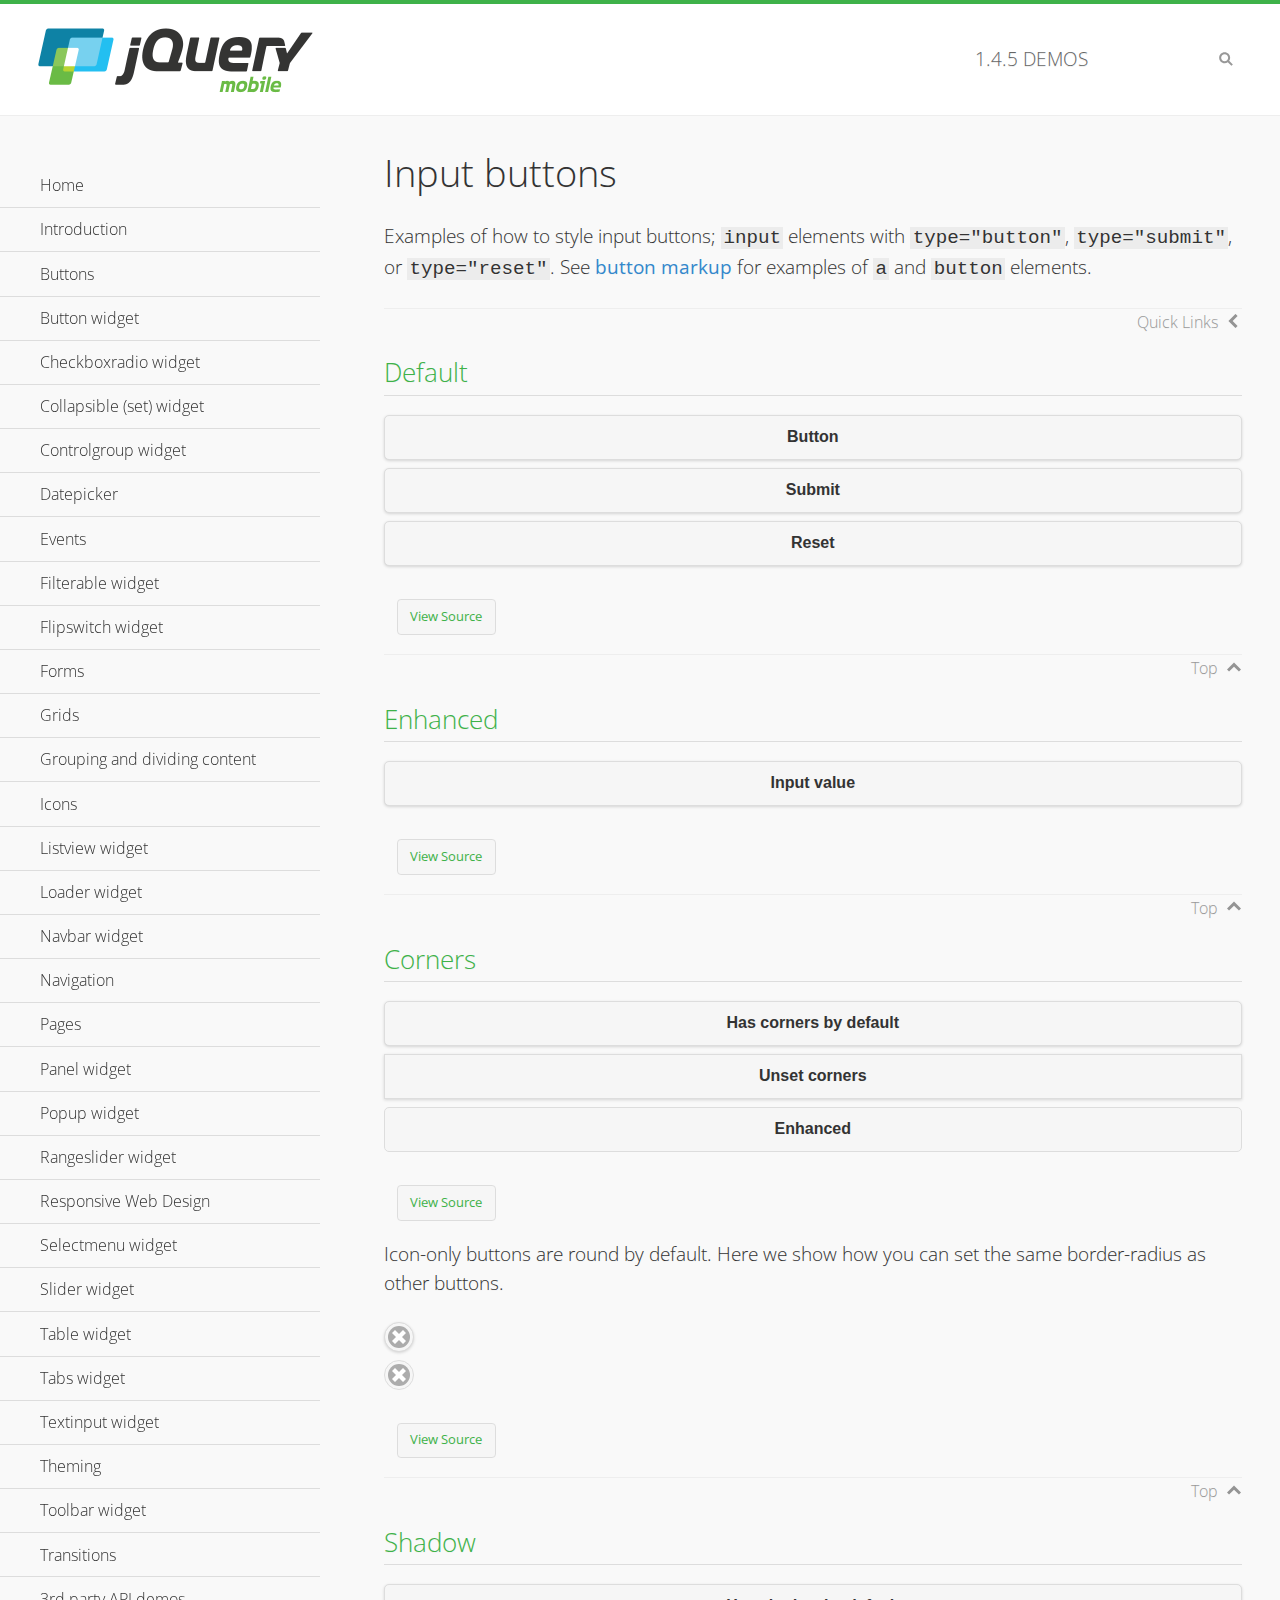
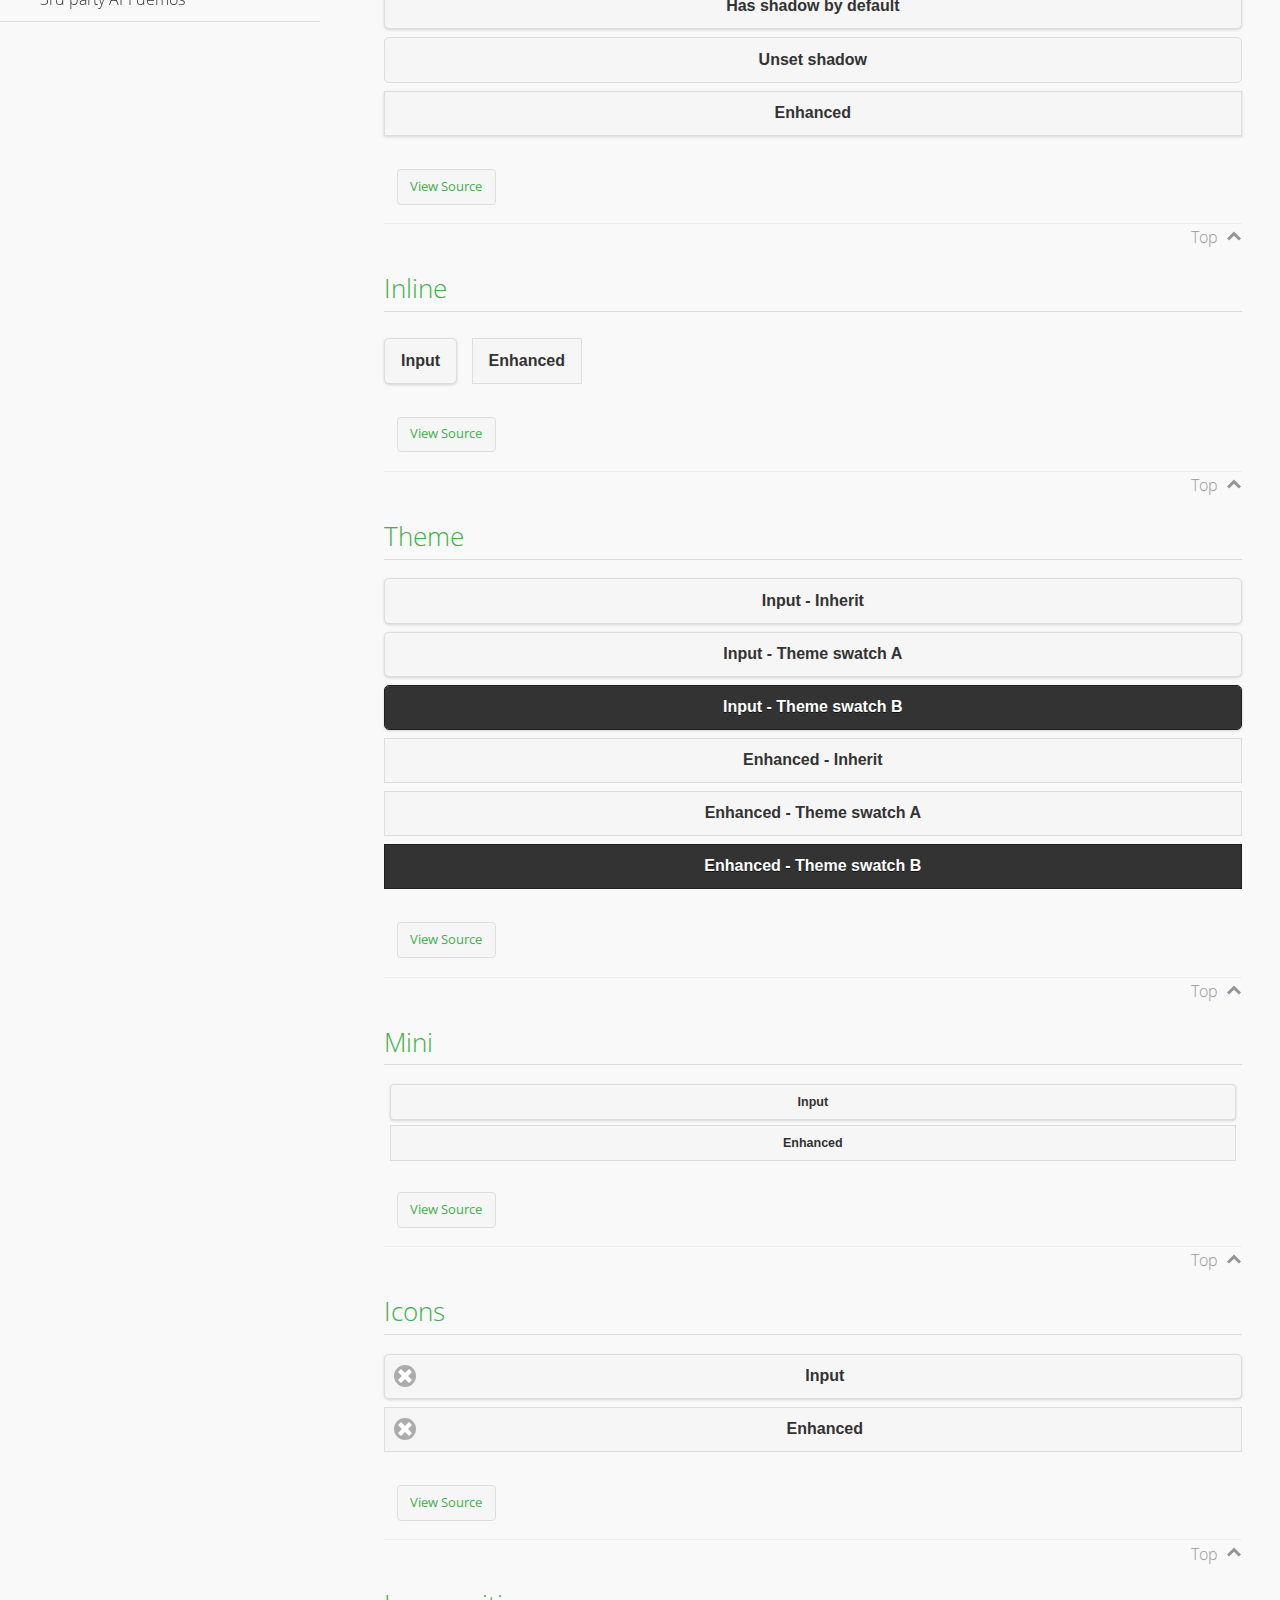
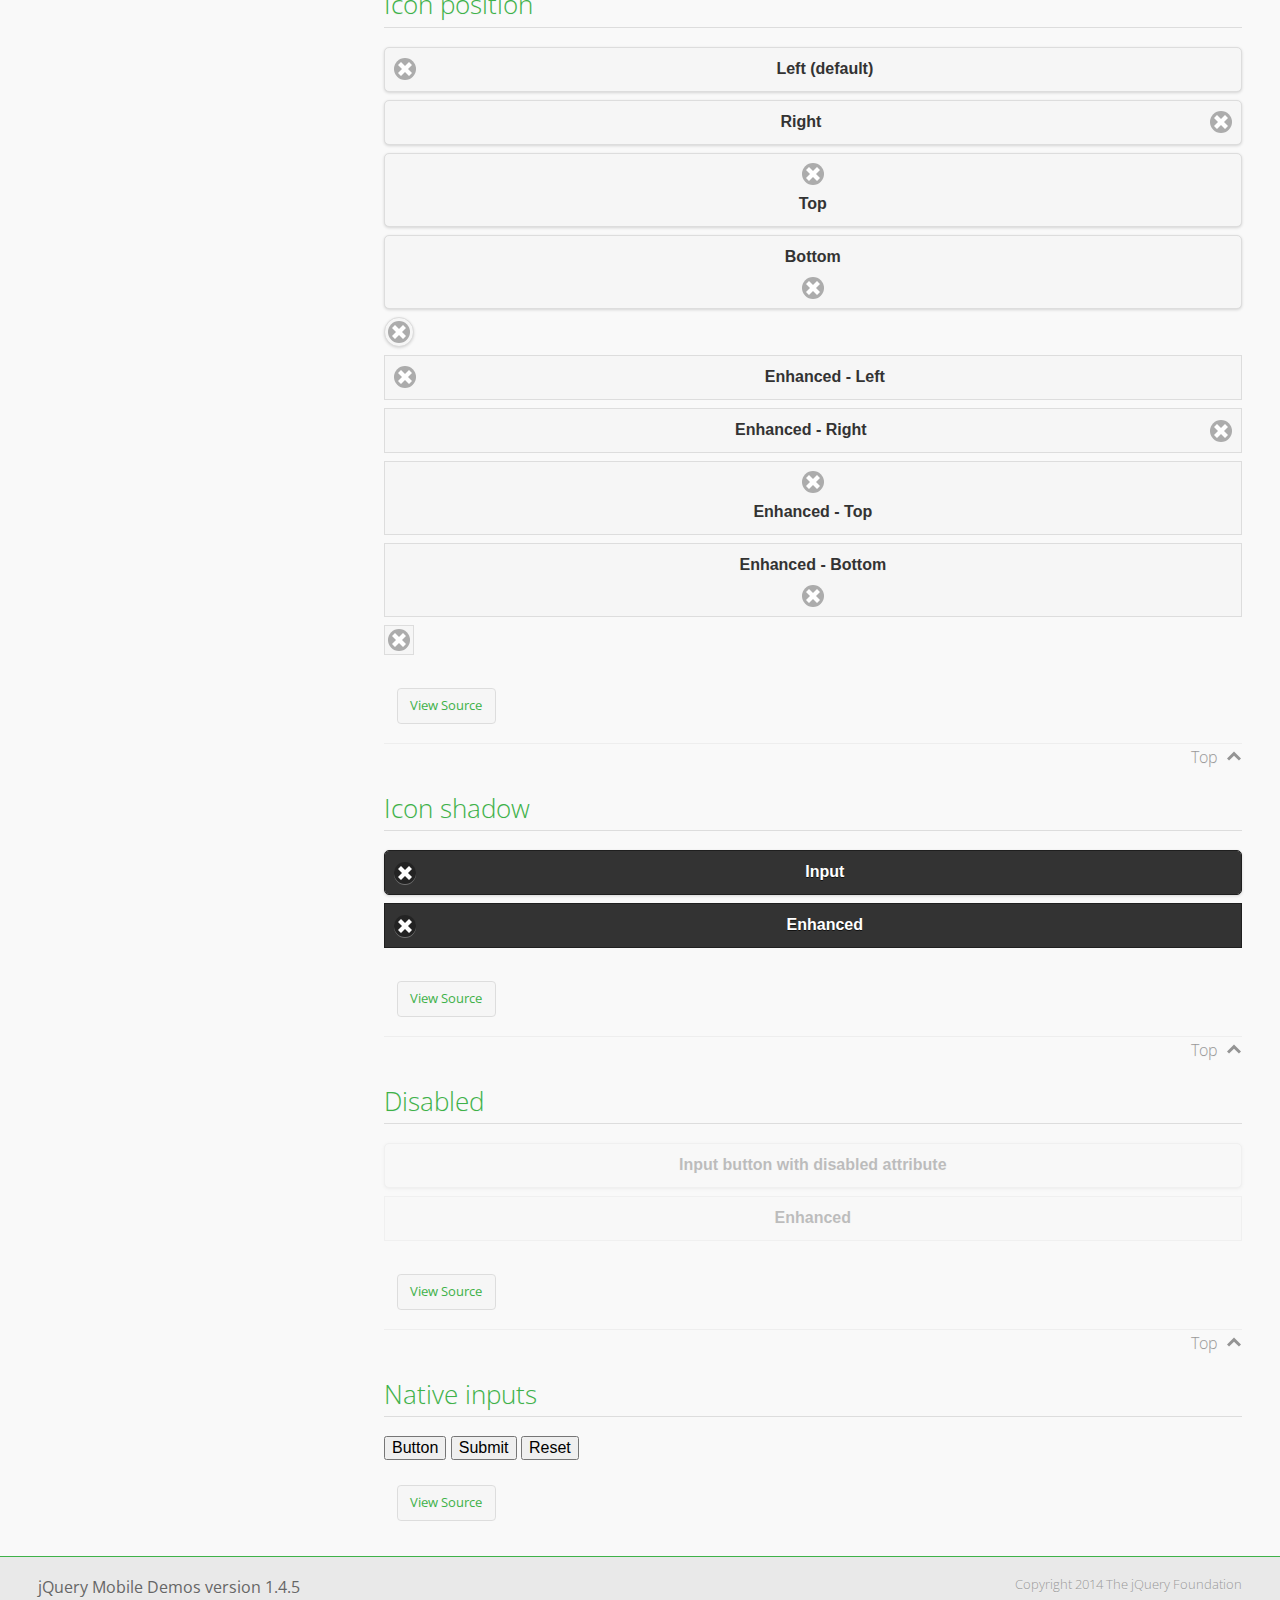
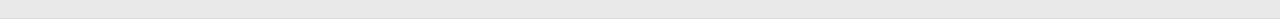
<file: jQuery/jQuery mobile/demos/button/index.html>
<!DOCTYPE html>
<html>
<head>
	<meta charset="utf-8">
	<meta name="viewport" content="width=device-width, initial-scale=1">
	<title>Input buttons - jQuery Mobile Demos</title>
	<link rel="shortcut icon" href="../favicon.ico">
    <link rel="stylesheet" href="http://fonts.googleapis.com/css?family=Open+Sans:300,400,700">
	<link rel="stylesheet" href="../css/themes/default/jquery.mobile-1.4.5.min.css">
	<link rel="stylesheet" href="../_assets/css/jqm-demos.css">
	<script src="../js/jquery.js"></script>
	<script src="../_assets/js/index.js"></script>
	<script src="../js/jquery.mobile-1.4.5.min.js"></script>
</head>
<body>
<div data-role="page" class="jqm-demos" data-quicklinks="true">

	<div data-role="header" class="jqm-header">
		<h2><a href="../" title="jQuery Mobile Demos home"><img src="../_assets/img/jquery-logo.png" alt="jQuery Mobile"></a></h2>
		<p><span class="jqm-version"></span> Demos</p>
		<a href="#" class="jqm-navmenu-link ui-btn ui-btn-icon-notext ui-corner-all ui-icon-bars ui-nodisc-icon ui-alt-icon ui-btn-left">Menu</a>
		<a href="#" class="jqm-search-link ui-btn ui-btn-icon-notext ui-corner-all ui-icon-search ui-nodisc-icon ui-alt-icon ui-btn-right">Search</a>
	</div><!-- /header -->

	<div role="main" class="ui-content jqm-content">

		<h1>Input buttons</h1>

		<p>Examples of how to style input buttons; <code>input</code> elements with <code>type="button"</code>, <code>type="submit"</code>, or <code>type="reset"</code>. See <a href="../button-markup/">button markup</a> for examples of <code>a</code> and <code>button</code> elements.</p>

		<h2>Default</h2>

		<div data-demo-html="true">
			<form>
				<input type="button" value="Button">
				<input type="submit" value="Submit">
				<input type="reset" value="Reset">
			</form>
		</div><!--/demo-html -->

		<h2>Enhanced</h2>

		<div data-demo-html="true">
			<form>
				<div class="ui-input-btn ui-btn ui-corner-all ui-shadow">
					Input value
					<input type="button" data-enhanced="true" value="Input value">
				</div>
			</form>
		</div><!--/demo-html -->

		<h2>Corners</h2>

		<div data-demo-html="true">
			<form>
				<input type="button" value="Has corners by default">
				<input type="button" data-corners="false" value="Unset corners">
				<div class="ui-input-btn ui-btn ui-corner-all">
					Enhanced
					<input type="button" data-enhanced="true" value="Enhanced">
				</div>
			</form>
		</div><!--/demo-html -->

		<p>Icon-only buttons are round by default. Here we show how you can set the same border-radius as other buttons.</p>

		<div data-demo-html="true" data-demo-css="true">
			<form>
				<input type="button" data-icon="delete" data-iconpos="notext" value="Icon only">
				<div id="custom-border-radius">
					<div class="ui-input-btn ui-btn ui-icon-delete ui-btn-icon-notext ui-corner-all">
						Enhanced - Icon only
						<input type="button" data-enhanced="true" value="Enhanced - Icon only">
					</div>
				</div>
			</form>
		</div><!--/demo-html -->

		<h2>Shadow</h2>

		<div data-demo-html="true">
			<form>
				<input type="button" value="Has shadow by default">
				<input type="button" data-shadow="false" value="Unset shadow">
				<div class="ui-input-btn ui-btn ui-shadow">
					Enhanced
					<input type="button" data-enhanced="true" value="Enhanced">
				</div>
			</form>
		</div><!--/demo-html -->

		<h2>Inline</h2>

		<div data-demo-html="true">
			<form>
				<input type="button" data-inline="true" value="Input">
				<div class="ui-input-btn ui-btn ui-btn-inline">
					Enhanced
					<input type="button" data-enhanced="true" value="Enhanced">
				</div>
			</form>
		</div><!--/demo-html -->

		<h2>Theme</h2>

		<div data-demo-html="true">
			<form>
				<input type="button" value="Input - Inherit">
				<input type="button" data-theme="a" value="Input - Theme swatch A">
				<input type="button" data-theme="b" value="Input - Theme swatch B">
				<div class="ui-input-btn ui-btn">
					Enhanced - Inherit
					<input type="button" data-enhanced="true" value="Enhanced - Inherit">
				</div>
				<div class="ui-input-btn ui-btn ui-btn-a">
					Enhanced - Theme swatch A
					<input type="button" data-enhanced="true" value="Enhanced - Theme swatch A">
				</div>
				<div class="ui-input-btn ui-btn ui-btn-b">
					Enhanced - Theme swatch B
					<input type="button" data-enhanced="true" value="Enhanced - Theme swatch B">
				</div>
			</form>
		</div><!--/demo-html -->

		<h2>Mini</h2>

		<div data-demo-html="true">
			<form>
				<input type="button" data-mini="true" value="Input">
				<div class="ui-input-btn ui-btn ui-mini">
					Enhanced
					<input type="button" data-enhanced="true" value="Enhanced">
				</div>
			</form>
		</div><!--/demo-html -->

		<h2>Icons</h2>

		<div data-demo-html="true">
			<form>
				<input type="button" data-icon="delete" value="Input">
				<div class="ui-input-btn ui-btn ui-icon-delete ui-btn-icon-left">
					Enhanced
					<input type="button" data-enhanced="true" value="Enhanced">
				</div>
			</form>
		</div><!--/demo-html -->

		<h2>Icon position</h2>

		<div data-demo-html="true">
			<form>
				<input type="button" data-icon="delete" value="Left (default)">
				<input type="button" data-icon="delete" data-iconpos="right" value="Right">
				<input type="button" data-icon="delete" data-iconpos="top" value="Top">
				<input type="button" data-icon="delete" data-iconpos="bottom" value="Bottom">
				<input type="button" data-icon="delete" data-iconpos="notext" value="Icon only">
				<div class="ui-input-btn ui-btn ui-icon-delete ui-btn-icon-left">
					Enhanced - Left
					<input type="button" data-enhanced="true" value="Enhanced - Left">
				</div>
				<div class="ui-input-btn ui-btn ui-icon-delete ui-btn-icon-right">
					Enhanced - Right
					<input type="button" data-enhanced="true" value="Enhanced - Right">
				</div>
				<div class="ui-input-btn ui-btn ui-icon-delete ui-btn-icon-top">
					Enhanced - Top
					<input type="button" data-enhanced="true" value="Enhanced - Top">
				</div>
				<div class="ui-input-btn ui-btn ui-icon-delete ui-btn-icon-bottom">
					Enhanced - Bottom
					<input type="button" data-enhanced="true" value="Enhanced - Bottom">
				</div>
				<div class="ui-input-btn ui-btn ui-icon-delete ui-btn-icon-notext">
					Enhanced - Icon only
					<input type="button" data-enhanced="true" value="Enhanced - Icon only">
				</div>
			</form>
		</div><!--/demo-html -->

		<h2>Icon shadow</h2>

		<div data-demo-html="true">
			<form>
				<input type="button" data-theme="b" data-icon="delete" data-iconshadow="true" value="Input">
				<div class="ui-input-btn ui-btn ui-btn-b ui-icon-delete ui-btn-icon-left ui-shadow-icon">
					Enhanced
					<input type="button" data-enhanced="true" value="Enhanced">
				</div>
			</form>
		</div><!--/demo-html -->

		<h2>Disabled</h2>

		<div data-demo-html="true">
			<form>
				<input type="button" disabled value="Input button with disabled attribute">
				<div class="ui-input-btn ui-btn ui-state-disabled">
					Enhanced
					<input type="button" disabled data-enhanced="true" value="Enhanced">
				</div>
			</form>
		</div><!--/demo-html -->

		<h2>Native inputs</h2>

		<div data-demo-html="true">
			<form>
				<input type="button" data-role="none" value="Button">
				<input type="submit" data-role="none" value="Submit">
				<input type="reset" data-role="none" value="Reset">
			</form>
		</div><!--/demo-html -->

	</div><!-- /content -->
	    <div data-role="panel" class="jqm-navmenu-panel" data-position="left" data-display="overlay" data-theme="a">
	    	<ul class="jqm-list ui-alt-icon ui-nodisc-icon">
<li data-filtertext="demos homepage" data-icon="home"><a href=".././">Home</a></li>
<li data-filtertext="introduction overview getting started"><a href="../intro/" data-ajax="false">Introduction</a></li>
<li data-filtertext="buttons button markup buttonmarkup method anchor link button element"><a href="../button-markup/" data-ajax="false">Buttons</a></li>
<li data-filtertext="form button widget input button submit reset"><a href="../button/" data-ajax="false">Button widget</a></li>
<li data-role="collapsible" data-enhanced="true" data-collapsed-icon="carat-d" data-expanded-icon="carat-u" data-iconpos="right" data-inset="false" class="ui-collapsible ui-collapsible-themed-content ui-collapsible-collapsed">
	<h3 class="ui-collapsible-heading ui-collapsible-heading-collapsed">
		<a href="#" class="ui-collapsible-heading-toggle ui-btn ui-btn-icon-right ui-btn-inherit ui-icon-carat-d">
		    Checkboxradio widget<span class="ui-collapsible-heading-status"> click to expand contents</span>
		</a>
	</h3>
	<div class="ui-collapsible-content ui-body-inherit ui-collapsible-content-collapsed" aria-hidden="true">
		<ul>
			<li data-filtertext="form checkboxradio widget checkbox input checkboxes controlgroups"><a href="../checkboxradio-checkbox/" data-ajax="false">Checkboxes</a></li>
			<li data-filtertext="form checkboxradio widget radio input radio buttons controlgroups"><a href="../checkboxradio-radio/" data-ajax="false">Radio buttons</a></li>
		</ul>
	</div>
</li>
<li data-role="collapsible" data-enhanced="true" data-collapsed-icon="carat-d" data-expanded-icon="carat-u" data-iconpos="right" data-inset="false" class="ui-collapsible ui-collapsible-themed-content ui-collapsible-collapsed">
	<h3 class="ui-collapsible-heading ui-collapsible-heading-collapsed">
		<a href="#" class="ui-collapsible-heading-toggle ui-btn ui-btn-icon-right ui-btn-inherit ui-icon-carat-d">
			Collapsible (set) widget<span class="ui-collapsible-heading-status"> click to expand contents</span>
		</a>
	</h3>
	<div class="ui-collapsible-content ui-body-inherit ui-collapsible-content-collapsed" aria-hidden="true">
		<ul>
			<li data-filtertext="collapsibles content formatting"><a href="../collapsible/" data-ajax="false">Collapsible</a></li>
			<li data-filtertext="dynamic collapsible set accordion append expand"><a href="../collapsible-dynamic/" data-ajax="false">Dynamic collapsibles</a></li>
			<li data-filtertext="accordions collapsible set widget content formatting grouped collapsibles"><a href="../collapsibleset/" data-ajax="false">Collapsible set</a></li>
		</ul>
	</div>
</li>
<li data-role="collapsible" data-enhanced="true" data-collapsed-icon="carat-d" data-expanded-icon="carat-u" data-iconpos="right" data-inset="false" class="ui-collapsible ui-collapsible-themed-content ui-collapsible-collapsed">
	<h3 class="ui-collapsible-heading ui-collapsible-heading-collapsed">
		<a href="#" class="ui-collapsible-heading-toggle ui-btn ui-btn-icon-right ui-btn-inherit ui-icon-carat-d">
			Controlgroup widget<span class="ui-collapsible-heading-status"> click to expand contents</span>
		</a>
	</h3>
	<div class="ui-collapsible-content ui-body-inherit ui-collapsible-content-collapsed" aria-hidden="true">
		<ul>
			<li data-filtertext="controlgroups selectmenu checkboxradio input grouped buttons horizontal vertical"><a href="../controlgroup/" data-ajax="false">Controlgroup</a></li>
			<li data-filtertext="dynamic controlgroup dynamically add buttons"><a href="../controlgroup-dynamic/" data-ajax="false">Dynamic controlgroups</a></li>
		</ul>
	</div>
</li>
<li data-filtertext="form datepicker widget date input"><a href="../datepicker/" data-ajax="false">Datepicker</a></li>
<li data-role="collapsible" data-enhanced="true" data-collapsed-icon="carat-d" data-expanded-icon="carat-u" data-iconpos="right" data-inset="false" class="ui-collapsible ui-collapsible-themed-content ui-collapsible-collapsed">
	<h3 class="ui-collapsible-heading ui-collapsible-heading-collapsed">
		<a href="#" class="ui-collapsible-heading-toggle ui-btn ui-btn-icon-right ui-btn-inherit ui-icon-carat-d">
			Events<span class="ui-collapsible-heading-status"> click to expand contents</span>
		</a>
	</h3>
	<div class="ui-collapsible-content ui-body-inherit ui-collapsible-content-collapsed" aria-hidden="true">
		<ul>
			<li data-filtertext="swipe to delete list items listviews swipe events"><a href="../swipe-list/" data-ajax="false">Swipe list items</a></li>
			<li data-filtertext="swipe to navigate swipe page navigation swipe events"><a href="../swipe-page/" data-ajax="false">Swipe page navigation</a></li>
		</ul>
	</div>
</li>
<li data-filtertext="filterable filter elements sorting searching listview table"><a href="../filterable/" data-ajax="false">Filterable widget</a></li>
<li data-filtertext="form flipswitch widget flip toggle switch binary select checkbox input"><a href="../flipswitch/" data-ajax="false">Flipswitch widget</a></li>
<li data-role="collapsible" data-enhanced="true" data-collapsed-icon="carat-d" data-expanded-icon="carat-u" data-iconpos="right" data-inset="false" class="ui-collapsible ui-collapsible-themed-content ui-collapsible-collapsed">
	<h3 class="ui-collapsible-heading ui-collapsible-heading-collapsed">
		<a href="#" class="ui-collapsible-heading-toggle ui-btn ui-btn-icon-right ui-btn-inherit ui-icon-carat-d">
			Forms<span class="ui-collapsible-heading-status"> click to expand contents</span>
		</a>
	</h3>
	<div class="ui-collapsible-content ui-body-inherit ui-collapsible-content-collapsed" aria-hidden="true">
		<ul>
			<li data-filtertext="forms text checkbox radio range button submit reset inputs selects textarea slider flipswitch label form elements"><a href="../forms/" data-ajax="false">Forms</a></li>
			<li data-filtertext="form hide labels hidden accessible ui-hidden-accessible forms"><a href="../forms-label-hidden-accessible/" data-ajax="false">Hide labels</a></li>
			<li data-filtertext="form field containers fieldcontain ui-field-contain forms"><a href="../forms-field-contain/" data-ajax="false">Field containers</a></li>
			<li data-filtertext="forms disabled form elements"><a href="../forms-disabled/" data-ajax="false">Forms disabled</a></li>
			<li data-filtertext="forms gallery examples overview forms text checkbox radio range button submit reset inputs selects textarea slider flipswitch label form elements"><a href="../forms-gallery/" data-ajax="false">Forms gallery</a></li>
		</ul>
	</div>
</li>
<li data-role="collapsible" data-enhanced="true" data-collapsed-icon="carat-d" data-expanded-icon="carat-u" data-iconpos="right" data-inset="false" class="ui-collapsible ui-collapsible-themed-content ui-collapsible-collapsed">
	<h3 class="ui-collapsible-heading ui-collapsible-heading-collapsed">
		<a href="#" class="ui-collapsible-heading-toggle ui-btn ui-btn-icon-right ui-btn-inherit ui-icon-carat-d">
			Grids<span class="ui-collapsible-heading-status"> click to expand contents</span>
		</a>
	</h3>
	<div class="ui-collapsible-content ui-body-inherit ui-collapsible-content-collapsed" aria-hidden="true">
		<ul>
			<li data-filtertext="grids columns blocks content formatting rwd responsive css framework"><a href="../grids/" data-ajax="false">Grids</a></li>
			<li data-filtertext="buttons in grids css framework"><a href="../grids-buttons/" data-ajax="false">Buttons in grids</a></li>
			<li data-filtertext="custom responsive grids rwd css framework"><a href="../grids-custom-responsive/" data-ajax="false">Custom responsive grids</a></li>
		</ul>
	</div>
</li>
<li data-filtertext="blocks content formatting sections heading"><a href="../body-bar-classes/" data-ajax="false">Grouping and dividing content</a></li>
<li data-role="collapsible" data-enhanced="true" data-collapsed-icon="carat-d" data-expanded-icon="carat-u" data-iconpos="right" data-inset="false" class="ui-collapsible ui-collapsible-themed-content ui-collapsible-collapsed">
	<h3 class="ui-collapsible-heading ui-collapsible-heading-collapsed">
		<a href="#" class="ui-collapsible-heading-toggle ui-btn ui-btn-icon-right ui-btn-inherit ui-icon-carat-d">
			Icons<span class="ui-collapsible-heading-status"> click to expand contents</span>
		</a>
	</h3>
	<div class="ui-collapsible-content ui-body-inherit ui-collapsible-content-collapsed" aria-hidden="true">
		<ul>
			<li data-filtertext="button icons svg disc alt custom icon position"><a href="../icons/" data-ajax="false">Icons</a></li>
			<li data-filtertext=""><a href="../icons-grunticon/" data-ajax="false">Grunticon loader</a></li>
		</ul>
	</div>
</li>
<li data-role="collapsible" data-enhanced="true" data-collapsed-icon="carat-d" data-expanded-icon="carat-u" data-iconpos="right" data-inset="false" class="ui-collapsible ui-collapsible-themed-content ui-collapsible-collapsed">
	<h3 class="ui-collapsible-heading ui-collapsible-heading-collapsed">
		<a href="#" class="ui-collapsible-heading-toggle ui-btn ui-btn-icon-right ui-btn-inherit ui-icon-carat-d">
			Listview widget<span class="ui-collapsible-heading-status"> click to expand contents</span>
		</a>
	</h3>
	<div class="ui-collapsible-content ui-body-inherit ui-collapsible-content-collapsed" aria-hidden="true">
		<ul>
			<li data-filtertext="listview widget thumbnails icons nested split button collapsible ul ol"><a href="../listview/" data-ajax="false">Listview</a></li>
			<li data-filtertext="autocomplete filterable reveal listview filtertextbeforefilter placeholder"><a href="../listview-autocomplete/" data-ajax="false">Listview autocomplete</a></li>
			<li data-filtertext="autocomplete filterable reveal listview remote data filtertextbeforefilter placeholder"><a href="../listview-autocomplete-remote/" data-ajax="false">Listview autocomplete remote data</a></li>
			<li data-filtertext="autodividers anchor jump scroll linkbars listview lists ul ol"><a href="../listview-autodividers-linkbar/" data-ajax="false">Listview autodividers linkbar</a></li>
			<li data-filtertext="listview autodividers selector autodividersselector lists ul ol"><a href="../listview-autodividers-selector/" data-ajax="false">Listview autodividers selector</a></li>
			<li data-filtertext="listview nested list items"><a href="../listview-nested-lists/" data-ajax="false">Nested Listviews</a></li>
			<li data-filtertext="listview collapsible list items flat"><a href="../listview-collapsible-item-flat/" data-ajax="false">Listview collapsible list items (flat)</a></li>
			<li data-filtertext="listview collapsible list indented"><a href="../listview-collapsible-item-indented/" data-ajax="false">Listview collapsible list items (indented)</a></li>
			<li data-filtertext="grid listview responsive grids responsive listviews lists ul"><a href="../listview-grid/" data-ajax="false">Listview responsive grid</a></li>
		</ul>
	</div>
</li>
<li data-filtertext="loader widget page loading navigation overlay spinner"><a href="../loader/" data-ajax="false">Loader widget</a></li>
<li data-filtertext="navbar widget navmenu toolbars header footer"><a href="../navbar/" data-ajax="false">Navbar widget</a></li>
<li data-role="collapsible" data-enhanced="true" data-collapsed-icon="carat-d" data-expanded-icon="carat-u" data-iconpos="right" data-inset="false" class="ui-collapsible ui-collapsible-themed-content ui-collapsible-collapsed">
	<h3 class="ui-collapsible-heading ui-collapsible-heading-collapsed">
		<a href="#" class="ui-collapsible-heading-toggle ui-btn ui-btn-icon-right ui-btn-inherit ui-icon-carat-d">
			Navigation<span class="ui-collapsible-heading-status"> click to expand contents</span>
		</a>
	</h3>
	<div class="ui-collapsible-content ui-body-inherit ui-collapsible-content-collapsed" aria-hidden="true">
		<ul>
			<li data-filtertext="ajax navigation navigate widget history event method"><a href="../navigation/" data-ajax="false">Navigation</a></li>
			<li data-filtertext="linking pages page links navigation ajax prefetch cache"><a href="../navigation-linking-pages/" data-ajax="false">Linking pages</a></li>
			<!-- <li data-filtertext="php redirect server redirection server-side navigation"><a href="../navigation-php-redirect/" data-ajax="false">PHP redirect demo</a></li>-->
			<li data-filtertext="navigation redirection hash query"><a href="../navigation-hash-processing/" data-ajax="false">Hash processing demo</a></li>
			<li data-filtertext="navigation redirection hash query"><a href="../page-events/" data-ajax="false">Page Navigation Events</a></li>
		</ul>
	</div>
</li>
<li data-role="collapsible" data-enhanced="true" data-collapsed-icon="carat-d" data-expanded-icon="carat-u" data-iconpos="right" data-inset="false" class="ui-collapsible ui-collapsible-themed-content ui-collapsible-collapsed">
	<h3 class="ui-collapsible-heading ui-collapsible-heading-collapsed">
		<a href="#" class="ui-collapsible-heading-toggle ui-btn ui-btn-icon-right ui-btn-inherit ui-icon-carat-d">
			Pages<span class="ui-collapsible-heading-status"> click to expand contents</span>
		</a>
	</h3>
	<div class="ui-collapsible-content ui-body-inherit ui-collapsible-content-collapsed" aria-hidden="true">
		<ul>
			<li data-filtertext="pages page widget ajax navigation"><a href="../pages/" data-ajax="false">Pages</a></li>
			<li data-filtertext="single page"><a href="../pages-single-page/" data-ajax="false">Single page</a></li>
			<li data-filtertext="multipage multi-page page"><a href="../pages-multi-page/" data-ajax="false">Multi-page template</a></li>
			<li data-filtertext="dialog page widget modal popup"><a href="../pages-dialog/" data-ajax="false">Dialog page</a></li>
		</ul>
	</div>
</li>
<li data-role="collapsible" data-enhanced="true" data-collapsed-icon="carat-d" data-expanded-icon="carat-u" data-iconpos="right" data-inset="false" class="ui-collapsible ui-collapsible-themed-content ui-collapsible-collapsed">
	<h3 class="ui-collapsible-heading ui-collapsible-heading-collapsed">
		<a href="#" class="ui-collapsible-heading-toggle ui-btn ui-btn-icon-right ui-btn-inherit ui-icon-carat-d">
			Panel widget<span class="ui-collapsible-heading-status"> click to expand contents</span>
		</a>
	</h3>
	<div class="ui-collapsible-content ui-body-inherit ui-collapsible-content-collapsed" aria-hidden="true">
		<ul>
			<li data-filtertext="panel widget sliding panels reveal push overlay responsive"><a href="../panel/" data-ajax="false">Panel</a></li>
			<li data-filtertext=""><a href="../panel-external/" data-ajax="false">External panels</a></li>
			<li data-filtertext="panel "><a href="../panel-fixed/" data-ajax="false">Fixed panels</a></li>
			<li data-filtertext="panel slide panels sliding panels shadow rwd responsive breakpoint"><a href="../panel-responsive/" data-ajax="false">Panels responsive</a></li>
			<li data-filtertext="panel custom style custom panel width reveal shadow listview panel styling page background wrapper"><a href="../panel-styling/" data-ajax="false">Custom panel style</a></li>
			<li data-filtertext="panel open on swipe"><a href="../panel-swipe-open/" data-ajax="false">Panel open on swipe</a></li>
			<li data-filtertext="panels outside page internal external toolbars"><a href="../panel-external-internal/" data-ajax="false">Panel external and internal</a></li>
		</ul>
	</div>
</li>
<li data-role="collapsible" data-enhanced="true" data-collapsed-icon="carat-d" data-expanded-icon="carat-u" data-iconpos="right" data-inset="false" class="ui-collapsible ui-collapsible-themed-content ui-collapsible-collapsed">
	<h3 class="ui-collapsible-heading ui-collapsible-heading-collapsed">
		<a href="#" class="ui-collapsible-heading-toggle ui-btn ui-btn-icon-right ui-btn-inherit ui-icon-carat-d">
			Popup widget<span class="ui-collapsible-heading-status"> click to expand contents</span>
		</a>
	</h3>
	<div class="ui-collapsible-content ui-body-inherit ui-collapsible-content-collapsed" aria-hidden="true">
		<ul>
			<li data-filtertext="popup widget popups dialog modal transition tooltip lightbox form overlay screen flip pop fade transition"><a href="../popup/" data-ajax="false">Popup</a></li>
			<li data-filtertext="popup alignment position"><a href="../popup-alignment/" data-ajax="false">Popup alignment</a></li>
			<li data-filtertext="popup arrow size popups popover"><a href="../popup-arrow-size/" data-ajax="false">Popup arrow size</a></li>
			<li data-filtertext="dynamic popups popup images lightbox"><a href="../popup-dynamic/" data-ajax="false">Dynamic popups</a></li>
			<li data-filtertext="popups with iframes scaling"><a href="../popup-iframe/" data-ajax="false">Popups with iframes</a></li>
			<li data-filtertext="popup image scaling"><a href="../popup-image-scaling/" data-ajax="false">Popup image scaling</a></li>
			<li data-filtertext="external popup outside multi-page"><a href="../popup-outside-multipage/" data-ajax="false">Popup outside multi-page</a></li>
		</ul>
	</div>
</li>
<li data-filtertext="form rangeslider widget dual sliders dual handle sliders range input"><a href="../rangeslider/" data-ajax="false">Rangeslider widget</a></li>
<li data-filtertext="responsive web design rwd adaptive progressive enhancement PE accessible mobile breakpoints media query media queries"><a href="../rwd/" data-ajax="false">Responsive Web Design</a></li>
<li data-role="collapsible" data-enhanced="true" data-collapsed-icon="carat-d" data-expanded-icon="carat-u" data-iconpos="right" data-inset="false" class="ui-collapsible ui-collapsible-themed-content ui-collapsible-collapsed">
	<h3 class="ui-collapsible-heading ui-collapsible-heading-collapsed">
		<a href="#" class="ui-collapsible-heading-toggle ui-btn ui-btn-icon-right ui-btn-inherit ui-icon-carat-d">
			Selectmenu widget<span class="ui-collapsible-heading-status"> click to expand contents</span>
		</a>
	</h3>
	<div class="ui-collapsible-content ui-body-inherit ui-collapsible-content-collapsed" aria-hidden="true">
		<ul>
			<li data-filtertext="form selectmenu widget select input custom select menu selects"><a href="../selectmenu/" data-ajax="false">Selectmenu</a></li>
			<li data-filtertext="form custom select menu selectmenu widget custom menu option optgroup multiple selects"><a href="../selectmenu-custom/" data-ajax="false">Custom select menu</a></li>
			<li data-filtertext="filterable select filter popup dialog"><a href="../selectmenu-custom-filter/" data-ajax="false">Custom select menu with filter</a></li>
		</ul>
	</div>
</li>
<li data-role="collapsible" data-enhanced="true" data-collapsed-icon="carat-d" data-expanded-icon="carat-u" data-iconpos="right" data-inset="false" class="ui-collapsible ui-collapsible-themed-content ui-collapsible-collapsed">
	<h3 class="ui-collapsible-heading ui-collapsible-heading-collapsed">
		<a href="#" class="ui-collapsible-heading-toggle ui-btn ui-btn-icon-right ui-btn-inherit ui-icon-carat-d">
			Slider widget<span class="ui-collapsible-heading-status"> click to expand contents</span>
		</a>
	</h3>
	<div class="ui-collapsible-content ui-body-inherit ui-collapsible-content-collapsed" aria-hidden="true">
		<ul>
			<li data-filtertext="form slider widget range input single sliders"><a href="../slider/" data-ajax="false">Slider</a></li>
			<li data-filtertext="form slider widget flipswitch slider binary select flip toggle switch"><a href="../slider-flipswitch/" data-ajax="false">Slider flip toggle switch</a></li>
			<li data-filtertext="form slider tooltip handle value input range sliders"><a href="../slider-tooltip/" data-ajax="false">Slider tooltip</a></li>
		</ul>
	</div>
</li>
<li data-role="collapsible" data-enhanced="true" data-collapsed-icon="carat-d" data-expanded-icon="carat-u" data-iconpos="right" data-inset="false" class="ui-collapsible ui-collapsible-themed-content ui-collapsible-collapsed">
	<h3 class="ui-collapsible-heading ui-collapsible-heading-collapsed">
		<a href="#" class="ui-collapsible-heading-toggle ui-btn ui-btn-icon-right ui-btn-inherit ui-icon-carat-d">
			Table widget<span class="ui-collapsible-heading-status"> click to expand contents</span>
		</a>
	</h3>
	<div class="ui-collapsible-content ui-body-inherit ui-collapsible-content-collapsed" aria-hidden="true">
		<ul>
			<li data-filtertext="table widget reflow column toggle th td responsive tables rwd hide show tabular"><a href="../table-column-toggle/" data-ajax="false">Table Column Toggle</a></li>
			<li data-filtertext="table column toggle phone comparison demo"><a href="../table-column-toggle-example/" data-ajax="false">Table Column Toggle demo</a></li>
			<li data-filtertext="responsive tables table column toggle heading groups rwd breakpoint"><a href="../table-column-toggle-heading-groups/" data-ajax="false">Table Column Toggle heading groups</a></li>
			<li data-filtertext="responsive tables table column toggle hide rwd breakpoint customization options"><a href="../table-column-toggle-options/" data-ajax="false">Table Column Toggle options</a></li>
			<li data-filtertext="table reflow th td responsive rwd columns tabular"><a href="../table-reflow/" data-ajax="false">Table Reflow</a></li>
			<li data-filtertext="responsive tables table reflow heading groups rwd breakpoint"><a href="../table-reflow-heading-groups/" data-ajax="false">Table Reflow heading groups</a></li>
			<li data-filtertext="responsive tables table reflow stripes strokes table style"><a href="../table-reflow-stripes-strokes/" data-ajax="false">Table Reflow stripes and strokes</a></li>
			<li data-filtertext="responsive tables table reflow stack custom styles"><a href="../table-reflow-styling/" data-ajax="false">Table Reflow custom styles</a></li>
		</ul>
	</div>
</li>
<li data-filtertext="ui tabs widget"><a href="../tabs/" data-ajax="false">Tabs widget</a></li>
<li data-filtertext="form textinput widget text input textarea number date time tel email file color password"><a href="../textinput/" data-ajax="false">Textinput widget</a></li>
<li data-role="collapsible" data-enhanced="true" data-collapsed-icon="carat-d" data-expanded-icon="carat-u" data-iconpos="right" data-inset="false" class="ui-collapsible ui-collapsible-themed-content ui-collapsible-collapsed">
	<h3 class="ui-collapsible-heading ui-collapsible-heading-collapsed">
		<a href="#" class="ui-collapsible-heading-toggle ui-btn ui-btn-icon-right ui-btn-inherit ui-icon-carat-d">
			Theming<span class="ui-collapsible-heading-status"> click to expand contents</span>
		</a>
	</h3>
	<div class="ui-collapsible-content ui-body-inherit ui-collapsible-content-collapsed" aria-hidden="true">
		<ul>
			<li data-filtertext="default theme swatches theming style css"><a href="../theme-default/" data-ajax="false">Default theme</a></li>
			<li data-filtertext="classic theme old theme swatches theming style css"><a href="../theme-classic/" data-ajax="false">Classic theme</a></li>
		</ul>
	</div>
</li>
<li data-role="collapsible" data-enhanced="true" data-collapsed-icon="carat-d" data-expanded-icon="carat-u" data-iconpos="right" data-inset="false" class="ui-collapsible ui-collapsible-themed-content ui-collapsible-collapsed">
	<h3 class="ui-collapsible-heading ui-collapsible-heading-collapsed">
		<a href="#" class="ui-collapsible-heading-toggle ui-btn ui-btn-icon-right ui-btn-inherit ui-icon-carat-d">
			Toolbar widget<span class="ui-collapsible-heading-status"> click to expand contents</span>
		</a>
	</h3>
	<div class="ui-collapsible-content ui-body-inherit ui-collapsible-content-collapsed" aria-hidden="true">
		<ul>
			<li data-filtertext="toolbar widget header footer toolbars fixed fullscreen external sections"><a href="../toolbar/" data-ajax="false">Toolbar</a></li>
			<li data-filtertext="dynamic toolbars dynamically add toolbar header footer"><a href="../toolbar-dynamic/" data-ajax="false">Dynamic toolbars</a></li>
			<li data-filtertext="external toolbars header footer"><a href="../toolbar-external/" data-ajax="false">External toolbars</a></li>
			<li data-filtertext="fixed toolbars header footer"><a href="../toolbar-fixed/" data-ajax="false">Fixed toolbars</a></li>
			<li data-filtertext="fixed fullscreen toolbars header footer"><a href="../toolbar-fixed-fullscreen/" data-ajax="false">Fullscreen toolbars</a></li>
			<li data-filtertext="external fixed toolbars header footer"><a href="../toolbar-fixed-external/" data-ajax="false">Fixed external toolbars</a></li>
			<li data-filtertext="external persistent toolbars header footer navbar navmenu"><a href="../toolbar-fixed-persistent/" data-ajax="false">Persistent toolbars</a></li>
			<li data-filtertext="external ajax optimized toolbars persistent toolbars header footer navbar"><a href="../toolbar-fixed-persistent-optimized/" data-ajax="false">Ajax optimized toolbars</a></li>
			<li data-filtertext="form in toolbars header footer"><a href="../toolbar-fixed-forms/" data-ajax="false">Form in toolbar</a></li>
		</ul>
	</div>
</li>
<li data-filtertext="page transitions animated pages popup navigation flip slide fade pop"><a href="../transitions/" data-ajax="false">Transitions</a></li>
<li data-role="collapsible" data-enhanced="true" data-collapsed-icon="carat-d" data-expanded-icon="carat-u" data-iconpos="right" data-inset="false" class="ui-collapsible ui-collapsible-themed-content ui-collapsible-collapsed">
	<h3 class="ui-collapsible-heading ui-collapsible-heading-collapsed">
		<a href="#" class="ui-collapsible-heading-toggle ui-btn ui-btn-icon-right ui-btn-inherit ui-icon-carat-d">
			3rd party API demos<span class="ui-collapsible-heading-status"> click to expand contents</span>
		</a>
	</h3>
	<div class="ui-collapsible-content ui-body-inherit ui-collapsible-content-collapsed" aria-hidden="true">
		<ul>
			<li data-filtertext="backbone requirejs navigation router"><a href="../backbone-requirejs/" data-ajax="false">Backbone RequireJS</a></li>
			<li data-filtertext="google maps geolocation demo"><a href="../map-geolocation/" data-ajax="false">Google Maps geolocation</a></li>
			<li data-filtertext="google maps hybrid"><a href="../map-list-toggle/" data-ajax="false">Google Maps list toggle</a></li>
		</ul>
	</div>
</li>



		     </ul>
		</div><!-- /panel -->


	<div data-role="footer" data-position="fixed" data-tap-toggle="false" class="jqm-footer">
		<p>jQuery Mobile Demos version <span class="jqm-version"></span></p>
		<p>Copyright 2014 The jQuery Foundation</p>
	</div><!-- /footer -->
	<!-- TODO: This should become an external panel so we can add input to markup (unique ID) -->
    <div data-role="panel" class="jqm-search-panel" data-position="right" data-display="overlay" data-theme="a">
		<div class="jqm-search">
			<ul class="jqm-list" data-filter-placeholder="Search demos..." data-filter-reveal="true">
<li data-filtertext="demos homepage" data-icon="home"><a href=".././">Home</a></li>
<li data-filtertext="introduction overview getting started"><a href="../intro/" data-ajax="false">Introduction</a></li>
<li data-filtertext="buttons button markup buttonmarkup method anchor link button element"><a href="../button-markup/" data-ajax="false">Buttons</a></li>
<li data-filtertext="form button widget input button submit reset"><a href="../button/" data-ajax="false">Button widget</a></li>
<li data-role="collapsible" data-enhanced="true" data-collapsed-icon="carat-d" data-expanded-icon="carat-u" data-iconpos="right" data-inset="false" class="ui-collapsible ui-collapsible-themed-content ui-collapsible-collapsed">
	<h3 class="ui-collapsible-heading ui-collapsible-heading-collapsed">
		<a href="#" class="ui-collapsible-heading-toggle ui-btn ui-btn-icon-right ui-btn-inherit ui-icon-carat-d">
		    Checkboxradio widget<span class="ui-collapsible-heading-status"> click to expand contents</span>
		</a>
	</h3>
	<div class="ui-collapsible-content ui-body-inherit ui-collapsible-content-collapsed" aria-hidden="true">
		<ul>
			<li data-filtertext="form checkboxradio widget checkbox input checkboxes controlgroups"><a href="../checkboxradio-checkbox/" data-ajax="false">Checkboxes</a></li>
			<li data-filtertext="form checkboxradio widget radio input radio buttons controlgroups"><a href="../checkboxradio-radio/" data-ajax="false">Radio buttons</a></li>
		</ul>
	</div>
</li>
<li data-role="collapsible" data-enhanced="true" data-collapsed-icon="carat-d" data-expanded-icon="carat-u" data-iconpos="right" data-inset="false" class="ui-collapsible ui-collapsible-themed-content ui-collapsible-collapsed">
	<h3 class="ui-collapsible-heading ui-collapsible-heading-collapsed">
		<a href="#" class="ui-collapsible-heading-toggle ui-btn ui-btn-icon-right ui-btn-inherit ui-icon-carat-d">
			Collapsible (set) widget<span class="ui-collapsible-heading-status"> click to expand contents</span>
		</a>
	</h3>
	<div class="ui-collapsible-content ui-body-inherit ui-collapsible-content-collapsed" aria-hidden="true">
		<ul>
			<li data-filtertext="collapsibles content formatting"><a href="../collapsible/" data-ajax="false">Collapsible</a></li>
			<li data-filtertext="dynamic collapsible set accordion append expand"><a href="../collapsible-dynamic/" data-ajax="false">Dynamic collapsibles</a></li>
			<li data-filtertext="accordions collapsible set widget content formatting grouped collapsibles"><a href="../collapsibleset/" data-ajax="false">Collapsible set</a></li>
		</ul>
	</div>
</li>
<li data-role="collapsible" data-enhanced="true" data-collapsed-icon="carat-d" data-expanded-icon="carat-u" data-iconpos="right" data-inset="false" class="ui-collapsible ui-collapsible-themed-content ui-collapsible-collapsed">
	<h3 class="ui-collapsible-heading ui-collapsible-heading-collapsed">
		<a href="#" class="ui-collapsible-heading-toggle ui-btn ui-btn-icon-right ui-btn-inherit ui-icon-carat-d">
			Controlgroup widget<span class="ui-collapsible-heading-status"> click to expand contents</span>
		</a>
	</h3>
	<div class="ui-collapsible-content ui-body-inherit ui-collapsible-content-collapsed" aria-hidden="true">
		<ul>
			<li data-filtertext="controlgroups selectmenu checkboxradio input grouped buttons horizontal vertical"><a href="../controlgroup/" data-ajax="false">Controlgroup</a></li>
			<li data-filtertext="dynamic controlgroup dynamically add buttons"><a href="../controlgroup-dynamic/" data-ajax="false">Dynamic controlgroups</a></li>
		</ul>
	</div>
</li>
<li data-filtertext="form datepicker widget date input"><a href="../datepicker/" data-ajax="false">Datepicker</a></li>
<li data-role="collapsible" data-enhanced="true" data-collapsed-icon="carat-d" data-expanded-icon="carat-u" data-iconpos="right" data-inset="false" class="ui-collapsible ui-collapsible-themed-content ui-collapsible-collapsed">
	<h3 class="ui-collapsible-heading ui-collapsible-heading-collapsed">
		<a href="#" class="ui-collapsible-heading-toggle ui-btn ui-btn-icon-right ui-btn-inherit ui-icon-carat-d">
			Events<span class="ui-collapsible-heading-status"> click to expand contents</span>
		</a>
	</h3>
	<div class="ui-collapsible-content ui-body-inherit ui-collapsible-content-collapsed" aria-hidden="true">
		<ul>
			<li data-filtertext="swipe to delete list items listviews swipe events"><a href="../swipe-list/" data-ajax="false">Swipe list items</a></li>
			<li data-filtertext="swipe to navigate swipe page navigation swipe events"><a href="../swipe-page/" data-ajax="false">Swipe page navigation</a></li>
		</ul>
	</div>
</li>
<li data-filtertext="filterable filter elements sorting searching listview table"><a href="../filterable/" data-ajax="false">Filterable widget</a></li>
<li data-filtertext="form flipswitch widget flip toggle switch binary select checkbox input"><a href="../flipswitch/" data-ajax="false">Flipswitch widget</a></li>
<li data-role="collapsible" data-enhanced="true" data-collapsed-icon="carat-d" data-expanded-icon="carat-u" data-iconpos="right" data-inset="false" class="ui-collapsible ui-collapsible-themed-content ui-collapsible-collapsed">
	<h3 class="ui-collapsible-heading ui-collapsible-heading-collapsed">
		<a href="#" class="ui-collapsible-heading-toggle ui-btn ui-btn-icon-right ui-btn-inherit ui-icon-carat-d">
			Forms<span class="ui-collapsible-heading-status"> click to expand contents</span>
		</a>
	</h3>
	<div class="ui-collapsible-content ui-body-inherit ui-collapsible-content-collapsed" aria-hidden="true">
		<ul>
			<li data-filtertext="forms text checkbox radio range button submit reset inputs selects textarea slider flipswitch label form elements"><a href="../forms/" data-ajax="false">Forms</a></li>
			<li data-filtertext="form hide labels hidden accessible ui-hidden-accessible forms"><a href="../forms-label-hidden-accessible/" data-ajax="false">Hide labels</a></li>
			<li data-filtertext="form field containers fieldcontain ui-field-contain forms"><a href="../forms-field-contain/" data-ajax="false">Field containers</a></li>
			<li data-filtertext="forms disabled form elements"><a href="../forms-disabled/" data-ajax="false">Forms disabled</a></li>
			<li data-filtertext="forms gallery examples overview forms text checkbox radio range button submit reset inputs selects textarea slider flipswitch label form elements"><a href="../forms-gallery/" data-ajax="false">Forms gallery</a></li>
		</ul>
	</div>
</li>
<li data-role="collapsible" data-enhanced="true" data-collapsed-icon="carat-d" data-expanded-icon="carat-u" data-iconpos="right" data-inset="false" class="ui-collapsible ui-collapsible-themed-content ui-collapsible-collapsed">
	<h3 class="ui-collapsible-heading ui-collapsible-heading-collapsed">
		<a href="#" class="ui-collapsible-heading-toggle ui-btn ui-btn-icon-right ui-btn-inherit ui-icon-carat-d">
			Grids<span class="ui-collapsible-heading-status"> click to expand contents</span>
		</a>
	</h3>
	<div class="ui-collapsible-content ui-body-inherit ui-collapsible-content-collapsed" aria-hidden="true">
		<ul>
			<li data-filtertext="grids columns blocks content formatting rwd responsive css framework"><a href="../grids/" data-ajax="false">Grids</a></li>
			<li data-filtertext="buttons in grids css framework"><a href="../grids-buttons/" data-ajax="false">Buttons in grids</a></li>
			<li data-filtertext="custom responsive grids rwd css framework"><a href="../grids-custom-responsive/" data-ajax="false">Custom responsive grids</a></li>
		</ul>
	</div>
</li>
<li data-filtertext="blocks content formatting sections heading"><a href="../body-bar-classes/" data-ajax="false">Grouping and dividing content</a></li>
<li data-role="collapsible" data-enhanced="true" data-collapsed-icon="carat-d" data-expanded-icon="carat-u" data-iconpos="right" data-inset="false" class="ui-collapsible ui-collapsible-themed-content ui-collapsible-collapsed">
	<h3 class="ui-collapsible-heading ui-collapsible-heading-collapsed">
		<a href="#" class="ui-collapsible-heading-toggle ui-btn ui-btn-icon-right ui-btn-inherit ui-icon-carat-d">
			Icons<span class="ui-collapsible-heading-status"> click to expand contents</span>
		</a>
	</h3>
	<div class="ui-collapsible-content ui-body-inherit ui-collapsible-content-collapsed" aria-hidden="true">
		<ul>
			<li data-filtertext="button icons svg disc alt custom icon position"><a href="../icons/" data-ajax="false">Icons</a></li>
			<li data-filtertext=""><a href="../icons-grunticon/" data-ajax="false">Grunticon loader</a></li>
		</ul>
	</div>
</li>
<li data-role="collapsible" data-enhanced="true" data-collapsed-icon="carat-d" data-expanded-icon="carat-u" data-iconpos="right" data-inset="false" class="ui-collapsible ui-collapsible-themed-content ui-collapsible-collapsed">
	<h3 class="ui-collapsible-heading ui-collapsible-heading-collapsed">
		<a href="#" class="ui-collapsible-heading-toggle ui-btn ui-btn-icon-right ui-btn-inherit ui-icon-carat-d">
			Listview widget<span class="ui-collapsible-heading-status"> click to expand contents</span>
		</a>
	</h3>
	<div class="ui-collapsible-content ui-body-inherit ui-collapsible-content-collapsed" aria-hidden="true">
		<ul>
			<li data-filtertext="listview widget thumbnails icons nested split button collapsible ul ol"><a href="../listview/" data-ajax="false">Listview</a></li>
			<li data-filtertext="autocomplete filterable reveal listview filtertextbeforefilter placeholder"><a href="../listview-autocomplete/" data-ajax="false">Listview autocomplete</a></li>
			<li data-filtertext="autocomplete filterable reveal listview remote data filtertextbeforefilter placeholder"><a href="../listview-autocomplete-remote/" data-ajax="false">Listview autocomplete remote data</a></li>
			<li data-filtertext="autodividers anchor jump scroll linkbars listview lists ul ol"><a href="../listview-autodividers-linkbar/" data-ajax="false">Listview autodividers linkbar</a></li>
			<li data-filtertext="listview autodividers selector autodividersselector lists ul ol"><a href="../listview-autodividers-selector/" data-ajax="false">Listview autodividers selector</a></li>
			<li data-filtertext="listview nested list items"><a href="../listview-nested-lists/" data-ajax="false">Nested Listviews</a></li>
			<li data-filtertext="listview collapsible list items flat"><a href="../listview-collapsible-item-flat/" data-ajax="false">Listview collapsible list items (flat)</a></li>
			<li data-filtertext="listview collapsible list indented"><a href="../listview-collapsible-item-indented/" data-ajax="false">Listview collapsible list items (indented)</a></li>
			<li data-filtertext="grid listview responsive grids responsive listviews lists ul"><a href="../listview-grid/" data-ajax="false">Listview responsive grid</a></li>
		</ul>
	</div>
</li>
<li data-filtertext="loader widget page loading navigation overlay spinner"><a href="../loader/" data-ajax="false">Loader widget</a></li>
<li data-filtertext="navbar widget navmenu toolbars header footer"><a href="../navbar/" data-ajax="false">Navbar widget</a></li>
<li data-role="collapsible" data-enhanced="true" data-collapsed-icon="carat-d" data-expanded-icon="carat-u" data-iconpos="right" data-inset="false" class="ui-collapsible ui-collapsible-themed-content ui-collapsible-collapsed">
	<h3 class="ui-collapsible-heading ui-collapsible-heading-collapsed">
		<a href="#" class="ui-collapsible-heading-toggle ui-btn ui-btn-icon-right ui-btn-inherit ui-icon-carat-d">
			Navigation<span class="ui-collapsible-heading-status"> click to expand contents</span>
		</a>
	</h3>
	<div class="ui-collapsible-content ui-body-inherit ui-collapsible-content-collapsed" aria-hidden="true">
		<ul>
			<li data-filtertext="ajax navigation navigate widget history event method"><a href="../navigation/" data-ajax="false">Navigation</a></li>
			<li data-filtertext="linking pages page links navigation ajax prefetch cache"><a href="../navigation-linking-pages/" data-ajax="false">Linking pages</a></li>
			<!-- <li data-filtertext="php redirect server redirection server-side navigation"><a href="../navigation-php-redirect/" data-ajax="false">PHP redirect demo</a></li>-->
			<li data-filtertext="navigation redirection hash query"><a href="../navigation-hash-processing/" data-ajax="false">Hash processing demo</a></li>
			<li data-filtertext="navigation redirection hash query"><a href="../page-events/" data-ajax="false">Page Navigation Events</a></li>
		</ul>
	</div>
</li>
<li data-role="collapsible" data-enhanced="true" data-collapsed-icon="carat-d" data-expanded-icon="carat-u" data-iconpos="right" data-inset="false" class="ui-collapsible ui-collapsible-themed-content ui-collapsible-collapsed">
	<h3 class="ui-collapsible-heading ui-collapsible-heading-collapsed">
		<a href="#" class="ui-collapsible-heading-toggle ui-btn ui-btn-icon-right ui-btn-inherit ui-icon-carat-d">
			Pages<span class="ui-collapsible-heading-status"> click to expand contents</span>
		</a>
	</h3>
	<div class="ui-collapsible-content ui-body-inherit ui-collapsible-content-collapsed" aria-hidden="true">
		<ul>
			<li data-filtertext="pages page widget ajax navigation"><a href="../pages/" data-ajax="false">Pages</a></li>
			<li data-filtertext="single page"><a href="../pages-single-page/" data-ajax="false">Single page</a></li>
			<li data-filtertext="multipage multi-page page"><a href="../pages-multi-page/" data-ajax="false">Multi-page template</a></li>
			<li data-filtertext="dialog page widget modal popup"><a href="../pages-dialog/" data-ajax="false">Dialog page</a></li>
		</ul>
	</div>
</li>
<li data-role="collapsible" data-enhanced="true" data-collapsed-icon="carat-d" data-expanded-icon="carat-u" data-iconpos="right" data-inset="false" class="ui-collapsible ui-collapsible-themed-content ui-collapsible-collapsed">
	<h3 class="ui-collapsible-heading ui-collapsible-heading-collapsed">
		<a href="#" class="ui-collapsible-heading-toggle ui-btn ui-btn-icon-right ui-btn-inherit ui-icon-carat-d">
			Panel widget<span class="ui-collapsible-heading-status"> click to expand contents</span>
		</a>
	</h3>
	<div class="ui-collapsible-content ui-body-inherit ui-collapsible-content-collapsed" aria-hidden="true">
		<ul>
			<li data-filtertext="panel widget sliding panels reveal push overlay responsive"><a href="../panel/" data-ajax="false">Panel</a></li>
			<li data-filtertext=""><a href="../panel-external/" data-ajax="false">External panels</a></li>
			<li data-filtertext="panel "><a href="../panel-fixed/" data-ajax="false">Fixed panels</a></li>
			<li data-filtertext="panel slide panels sliding panels shadow rwd responsive breakpoint"><a href="../panel-responsive/" data-ajax="false">Panels responsive</a></li>
			<li data-filtertext="panel custom style custom panel width reveal shadow listview panel styling page background wrapper"><a href="../panel-styling/" data-ajax="false">Custom panel style</a></li>
			<li data-filtertext="panel open on swipe"><a href="../panel-swipe-open/" data-ajax="false">Panel open on swipe</a></li>
			<li data-filtertext="panels outside page internal external toolbars"><a href="../panel-external-internal/" data-ajax="false">Panel external and internal</a></li>
		</ul>
	</div>
</li>
<li data-role="collapsible" data-enhanced="true" data-collapsed-icon="carat-d" data-expanded-icon="carat-u" data-iconpos="right" data-inset="false" class="ui-collapsible ui-collapsible-themed-content ui-collapsible-collapsed">
	<h3 class="ui-collapsible-heading ui-collapsible-heading-collapsed">
		<a href="#" class="ui-collapsible-heading-toggle ui-btn ui-btn-icon-right ui-btn-inherit ui-icon-carat-d">
			Popup widget<span class="ui-collapsible-heading-status"> click to expand contents</span>
		</a>
	</h3>
	<div class="ui-collapsible-content ui-body-inherit ui-collapsible-content-collapsed" aria-hidden="true">
		<ul>
			<li data-filtertext="popup widget popups dialog modal transition tooltip lightbox form overlay screen flip pop fade transition"><a href="../popup/" data-ajax="false">Popup</a></li>
			<li data-filtertext="popup alignment position"><a href="../popup-alignment/" data-ajax="false">Popup alignment</a></li>
			<li data-filtertext="popup arrow size popups popover"><a href="../popup-arrow-size/" data-ajax="false">Popup arrow size</a></li>
			<li data-filtertext="dynamic popups popup images lightbox"><a href="../popup-dynamic/" data-ajax="false">Dynamic popups</a></li>
			<li data-filtertext="popups with iframes scaling"><a href="../popup-iframe/" data-ajax="false">Popups with iframes</a></li>
			<li data-filtertext="popup image scaling"><a href="../popup-image-scaling/" data-ajax="false">Popup image scaling</a></li>
			<li data-filtertext="external popup outside multi-page"><a href="../popup-outside-multipage/" data-ajax="false">Popup outside multi-page</a></li>
		</ul>
	</div>
</li>
<li data-filtertext="form rangeslider widget dual sliders dual handle sliders range input"><a href="../rangeslider/" data-ajax="false">Rangeslider widget</a></li>
<li data-filtertext="responsive web design rwd adaptive progressive enhancement PE accessible mobile breakpoints media query media queries"><a href="../rwd/" data-ajax="false">Responsive Web Design</a></li>
<li data-role="collapsible" data-enhanced="true" data-collapsed-icon="carat-d" data-expanded-icon="carat-u" data-iconpos="right" data-inset="false" class="ui-collapsible ui-collapsible-themed-content ui-collapsible-collapsed">
	<h3 class="ui-collapsible-heading ui-collapsible-heading-collapsed">
		<a href="#" class="ui-collapsible-heading-toggle ui-btn ui-btn-icon-right ui-btn-inherit ui-icon-carat-d">
			Selectmenu widget<span class="ui-collapsible-heading-status"> click to expand contents</span>
		</a>
	</h3>
	<div class="ui-collapsible-content ui-body-inherit ui-collapsible-content-collapsed" aria-hidden="true">
		<ul>
			<li data-filtertext="form selectmenu widget select input custom select menu selects"><a href="../selectmenu/" data-ajax="false">Selectmenu</a></li>
			<li data-filtertext="form custom select menu selectmenu widget custom menu option optgroup multiple selects"><a href="../selectmenu-custom/" data-ajax="false">Custom select menu</a></li>
			<li data-filtertext="filterable select filter popup dialog"><a href="../selectmenu-custom-filter/" data-ajax="false">Custom select menu with filter</a></li>
		</ul>
	</div>
</li>
<li data-role="collapsible" data-enhanced="true" data-collapsed-icon="carat-d" data-expanded-icon="carat-u" data-iconpos="right" data-inset="false" class="ui-collapsible ui-collapsible-themed-content ui-collapsible-collapsed">
	<h3 class="ui-collapsible-heading ui-collapsible-heading-collapsed">
		<a href="#" class="ui-collapsible-heading-toggle ui-btn ui-btn-icon-right ui-btn-inherit ui-icon-carat-d">
			Slider widget<span class="ui-collapsible-heading-status"> click to expand contents</span>
		</a>
	</h3>
	<div class="ui-collapsible-content ui-body-inherit ui-collapsible-content-collapsed" aria-hidden="true">
		<ul>
			<li data-filtertext="form slider widget range input single sliders"><a href="../slider/" data-ajax="false">Slider</a></li>
			<li data-filtertext="form slider widget flipswitch slider binary select flip toggle switch"><a href="../slider-flipswitch/" data-ajax="false">Slider flip toggle switch</a></li>
			<li data-filtertext="form slider tooltip handle value input range sliders"><a href="../slider-tooltip/" data-ajax="false">Slider tooltip</a></li>
		</ul>
	</div>
</li>
<li data-role="collapsible" data-enhanced="true" data-collapsed-icon="carat-d" data-expanded-icon="carat-u" data-iconpos="right" data-inset="false" class="ui-collapsible ui-collapsible-themed-content ui-collapsible-collapsed">
	<h3 class="ui-collapsible-heading ui-collapsible-heading-collapsed">
		<a href="#" class="ui-collapsible-heading-toggle ui-btn ui-btn-icon-right ui-btn-inherit ui-icon-carat-d">
			Table widget<span class="ui-collapsible-heading-status"> click to expand contents</span>
		</a>
	</h3>
	<div class="ui-collapsible-content ui-body-inherit ui-collapsible-content-collapsed" aria-hidden="true">
		<ul>
			<li data-filtertext="table widget reflow column toggle th td responsive tables rwd hide show tabular"><a href="../table-column-toggle/" data-ajax="false">Table Column Toggle</a></li>
			<li data-filtertext="table column toggle phone comparison demo"><a href="../table-column-toggle-example/" data-ajax="false">Table Column Toggle demo</a></li>
			<li data-filtertext="responsive tables table column toggle heading groups rwd breakpoint"><a href="../table-column-toggle-heading-groups/" data-ajax="false">Table Column Toggle heading groups</a></li>
			<li data-filtertext="responsive tables table column toggle hide rwd breakpoint customization options"><a href="../table-column-toggle-options/" data-ajax="false">Table Column Toggle options</a></li>
			<li data-filtertext="table reflow th td responsive rwd columns tabular"><a href="../table-reflow/" data-ajax="false">Table Reflow</a></li>
			<li data-filtertext="responsive tables table reflow heading groups rwd breakpoint"><a href="../table-reflow-heading-groups/" data-ajax="false">Table Reflow heading groups</a></li>
			<li data-filtertext="responsive tables table reflow stripes strokes table style"><a href="../table-reflow-stripes-strokes/" data-ajax="false">Table Reflow stripes and strokes</a></li>
			<li data-filtertext="responsive tables table reflow stack custom styles"><a href="../table-reflow-styling/" data-ajax="false">Table Reflow custom styles</a></li>
		</ul>
	</div>
</li>
<li data-filtertext="ui tabs widget"><a href="../tabs/" data-ajax="false">Tabs widget</a></li>
<li data-filtertext="form textinput widget text input textarea number date time tel email file color password"><a href="../textinput/" data-ajax="false">Textinput widget</a></li>
<li data-role="collapsible" data-enhanced="true" data-collapsed-icon="carat-d" data-expanded-icon="carat-u" data-iconpos="right" data-inset="false" class="ui-collapsible ui-collapsible-themed-content ui-collapsible-collapsed">
	<h3 class="ui-collapsible-heading ui-collapsible-heading-collapsed">
		<a href="#" class="ui-collapsible-heading-toggle ui-btn ui-btn-icon-right ui-btn-inherit ui-icon-carat-d">
			Theming<span class="ui-collapsible-heading-status"> click to expand contents</span>
		</a>
	</h3>
	<div class="ui-collapsible-content ui-body-inherit ui-collapsible-content-collapsed" aria-hidden="true">
		<ul>
			<li data-filtertext="default theme swatches theming style css"><a href="../theme-default/" data-ajax="false">Default theme</a></li>
			<li data-filtertext="classic theme old theme swatches theming style css"><a href="../theme-classic/" data-ajax="false">Classic theme</a></li>
		</ul>
	</div>
</li>
<li data-role="collapsible" data-enhanced="true" data-collapsed-icon="carat-d" data-expanded-icon="carat-u" data-iconpos="right" data-inset="false" class="ui-collapsible ui-collapsible-themed-content ui-collapsible-collapsed">
	<h3 class="ui-collapsible-heading ui-collapsible-heading-collapsed">
		<a href="#" class="ui-collapsible-heading-toggle ui-btn ui-btn-icon-right ui-btn-inherit ui-icon-carat-d">
			Toolbar widget<span class="ui-collapsible-heading-status"> click to expand contents</span>
		</a>
	</h3>
	<div class="ui-collapsible-content ui-body-inherit ui-collapsible-content-collapsed" aria-hidden="true">
		<ul>
			<li data-filtertext="toolbar widget header footer toolbars fixed fullscreen external sections"><a href="../toolbar/" data-ajax="false">Toolbar</a></li>
			<li data-filtertext="dynamic toolbars dynamically add toolbar header footer"><a href="../toolbar-dynamic/" data-ajax="false">Dynamic toolbars</a></li>
			<li data-filtertext="external toolbars header footer"><a href="../toolbar-external/" data-ajax="false">External toolbars</a></li>
			<li data-filtertext="fixed toolbars header footer"><a href="../toolbar-fixed/" data-ajax="false">Fixed toolbars</a></li>
			<li data-filtertext="fixed fullscreen toolbars header footer"><a href="../toolbar-fixed-fullscreen/" data-ajax="false">Fullscreen toolbars</a></li>
			<li data-filtertext="external fixed toolbars header footer"><a href="../toolbar-fixed-external/" data-ajax="false">Fixed external toolbars</a></li>
			<li data-filtertext="external persistent toolbars header footer navbar navmenu"><a href="../toolbar-fixed-persistent/" data-ajax="false">Persistent toolbars</a></li>
			<li data-filtertext="external ajax optimized toolbars persistent toolbars header footer navbar"><a href="../toolbar-fixed-persistent-optimized/" data-ajax="false">Ajax optimized toolbars</a></li>
			<li data-filtertext="form in toolbars header footer"><a href="../toolbar-fixed-forms/" data-ajax="false">Form in toolbar</a></li>
		</ul>
	</div>
</li>
<li data-filtertext="page transitions animated pages popup navigation flip slide fade pop"><a href="../transitions/" data-ajax="false">Transitions</a></li>
<li data-role="collapsible" data-enhanced="true" data-collapsed-icon="carat-d" data-expanded-icon="carat-u" data-iconpos="right" data-inset="false" class="ui-collapsible ui-collapsible-themed-content ui-collapsible-collapsed">
	<h3 class="ui-collapsible-heading ui-collapsible-heading-collapsed">
		<a href="#" class="ui-collapsible-heading-toggle ui-btn ui-btn-icon-right ui-btn-inherit ui-icon-carat-d">
			3rd party API demos<span class="ui-collapsible-heading-status"> click to expand contents</span>
		</a>
	</h3>
	<div class="ui-collapsible-content ui-body-inherit ui-collapsible-content-collapsed" aria-hidden="true">
		<ul>
			<li data-filtertext="backbone requirejs navigation router"><a href="../backbone-requirejs/" data-ajax="false">Backbone RequireJS</a></li>
			<li data-filtertext="google maps geolocation demo"><a href="../map-geolocation/" data-ajax="false">Google Maps geolocation</a></li>
			<li data-filtertext="google maps hybrid"><a href="../map-list-toggle/" data-ajax="false">Google Maps list toggle</a></li>
		</ul>
	</div>
</li>



			</ul>
		</div>
	</div><!-- /panel -->


</div><!-- /page -->

</body>
</html>
</file>
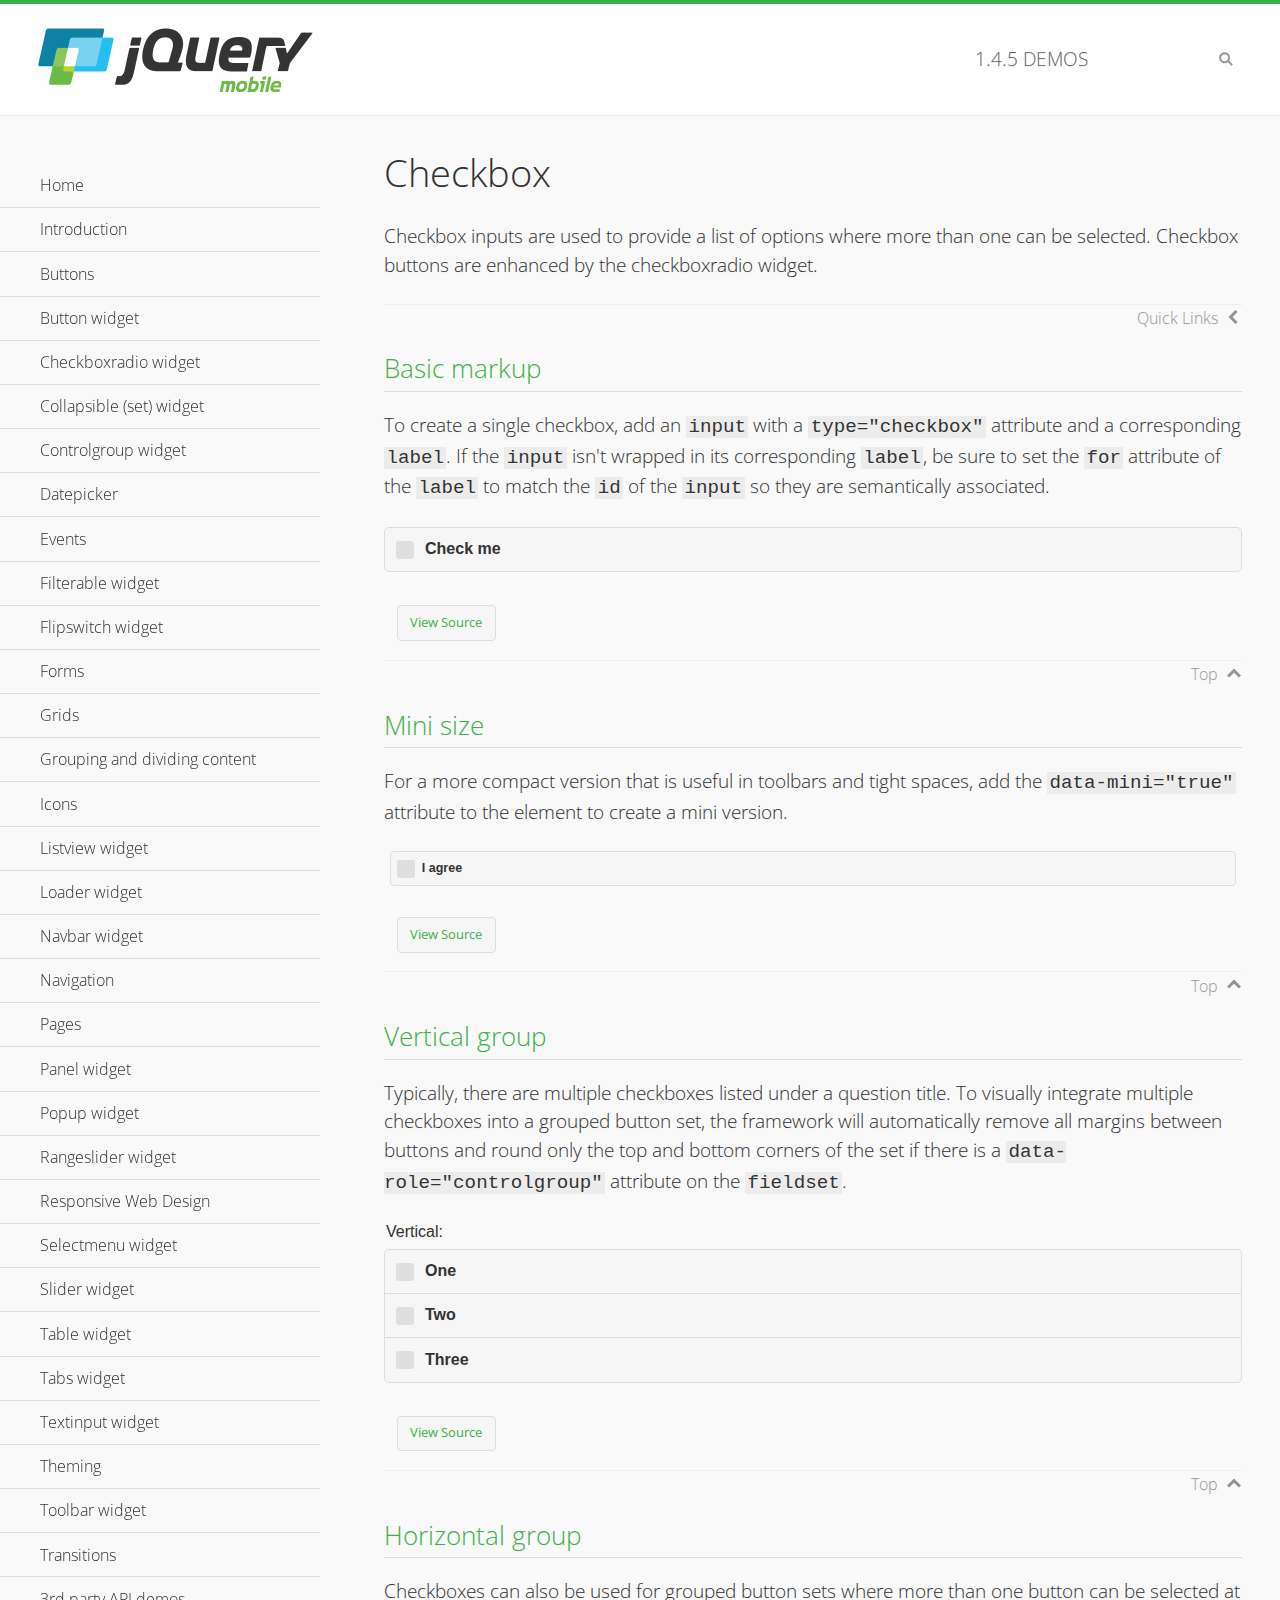
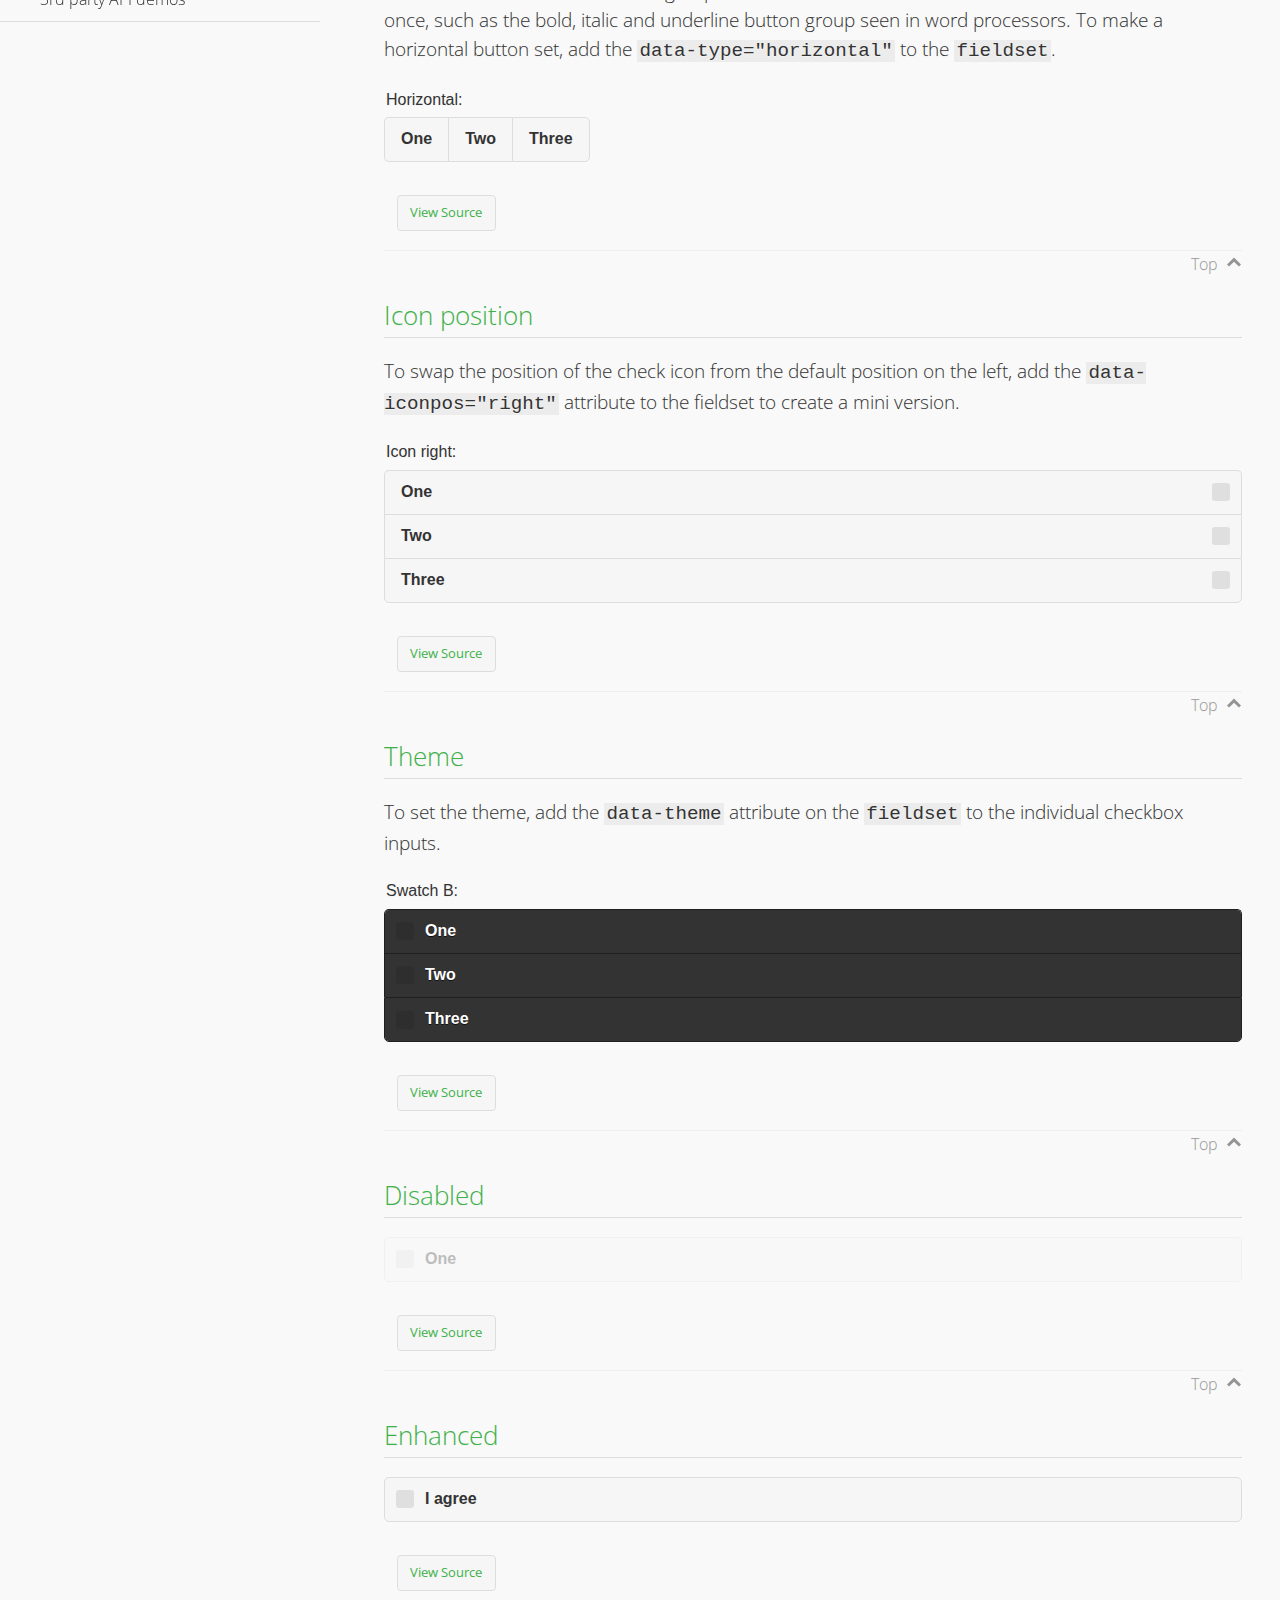
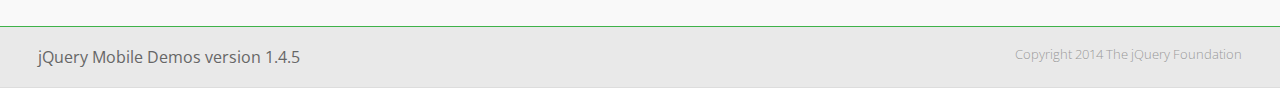
<file: jQuery/jQuery mobile/demos/checkboxradio-checkbox/index.html>
<!DOCTYPE html>
<html>
<head>
	<meta charset="utf-8">
	<meta name="viewport" content="width=device-width, initial-scale=1">
	<title>Checkbox - jQuery Mobile Demos</title>
	<link rel="shortcut icon" href="../favicon.ico">
	<link rel="stylesheet" href="http://fonts.googleapis.com/css?family=Open+Sans:300,400,700">
	<link rel="stylesheet" href="../css/themes/default/jquery.mobile-1.4.5.min.css">
	<link rel="stylesheet" href="../_assets/css/jqm-demos.css">
	<script src="../js/jquery.js"></script>
	<script src="../_assets/js/index.js"></script>
	<script src="../js/jquery.mobile-1.4.5.min.js"></script>
</head>
<body>
<div data-role="page" class="jqm-demos" data-quicklinks="true">

	<div data-role="header" class="jqm-header">
		<h2><a href="../" title="jQuery Mobile Demos home"><img src="../_assets/img/jquery-logo.png" alt="jQuery Mobile"></a></h2>
		<p><span class="jqm-version"></span> Demos</p>
		<a href="#" class="jqm-navmenu-link ui-btn ui-btn-icon-notext ui-corner-all ui-icon-bars ui-nodisc-icon ui-alt-icon ui-btn-left">Menu</a>
		<a href="#" class="jqm-search-link ui-btn ui-btn-icon-notext ui-corner-all ui-icon-search ui-nodisc-icon ui-alt-icon ui-btn-right">Search</a>
	</div><!-- /header -->

	<div role="main" class="ui-content jqm-content">

		<h1>Checkbox</h1>

		<p>Checkbox inputs are used to provide a list of options where more than one can be selected. Checkbox buttons are enhanced by the checkboxradio widget.</p>

		<h2>Basic markup</h2>

		<p>To create a single checkbox, add an <code>input</code> with a <code>type="checkbox"</code> attribute and a corresponding <code>label</code>. If the <code>input</code> isn't wrapped in its corresponding <code>label</code>, be sure to set the <code>for</code> attribute of the <code>label</code> to match the <code>id</code> of the <code>input</code> so they are semantically associated.</p>

		<div data-demo-html="true">
			<form>
				<label>
					<input type="checkbox" name="checkbox-0 ">Check me
				</label>
			</form>
		</div><!--/demo-html -->

		<h2>Mini size</h2>

		<p>For a more compact version that is useful in toolbars and tight spaces, add the <code>data-mini="true"</code> attribute to the element to create a mini version. </p>

		<div data-demo-html="true">
			<form>
				<input type="checkbox" name="checkbox-mini-0" id="checkbox-mini-0" data-mini="true">
				<label for="checkbox-mini-0">I agree</label>
			</form>
		</div><!--/demo-html -->

		<h2>Vertical group</h2>

		<p>Typically, there are multiple checkboxes listed under a question title. To visually integrate multiple checkboxes into a grouped button set, the framework will automatically remove all margins between buttons and round only the top and bottom corners of the set if there is a <code> data-role="controlgroup"</code> attribute on the <code>fieldset</code>.</p>

		<div data-demo-html="true">
			<form>
				<fieldset data-role="controlgroup">
					<legend>Vertical:</legend>
					<input type="checkbox" name="checkbox-v-2a" id="checkbox-v-2a">
					<label for="checkbox-v-2a">One</label>
					<input type="checkbox" name="checkbox-v-2b" id="checkbox-v-2b">
					<label for="checkbox-v-2b">Two</label>
					<input type="checkbox" name="checkbox-v-2c" id="checkbox-v-2c">
					<label for="checkbox-v-2c">Three</label>
				</fieldset>
			</form>
		</div><!--/demo-html -->

		<h2>Horizontal group</h2>

		<p>Checkboxes can also be used for grouped button sets where more than one button can be selected at once, such as the bold, italic and underline button group seen in word processors. To make a horizontal button set, add the <code> data-type="horizontal"</code> to the <code>fieldset</code>.</p>

		<div data-demo-html="true">
			<form>
				<fieldset data-role="controlgroup" data-type="horizontal">
					<legend>Horizontal:</legend>
					<input type="checkbox" name="checkbox-h-2a" id="checkbox-h-2a">
					<label for="checkbox-h-2a">One</label>
					<input type="checkbox" name="checkbox-h-2b" id="checkbox-h-2b">
					<label for="checkbox-h-2b">Two</label>
					<input type="checkbox" name="checkbox-h-2c" id="checkbox-h-2c">
					<label for="checkbox-h-2c">Three</label>
				</fieldset>
			</form>
		</div><!--/demo-html -->

		<h2>Icon position</h2>

		<p>To swap the position of the check icon from the default position on the left, add the <code>data-iconpos="right"</code> attribute to the fieldset to create a mini version. </p>

		<div data-demo-html="true">
			<form>
				<fieldset data-role="controlgroup" data-iconpos="right">
					<legend>Icon right:</legend>
					<input type="checkbox" name="checkbox-h-6a" id="checkbox-h-6a">
					<label for="checkbox-h-6a">One</label>
					<input type="checkbox" name="checkbox-h-6b" id="checkbox-h-6b">
					<label for="checkbox-h-6b">Two</label>
					<input type="checkbox" name="checkbox-h-6c" id="checkbox-h-6c">
					<label for="checkbox-h-6c">Three</label>
				</fieldset>
			</form>
		</div><!--/demo-html -->

		<h2>Theme</h2>

		<p>To set the theme, add the <code>data-theme</code> attribute on the <code>fieldset</code> to the individual checkbox inputs.</p>

		<div data-demo-html="true">
			<form>
				<fieldset data-role="controlgroup">
					<legend>Swatch B:</legend>
					<input type="checkbox" name="checkbox-t-2a" id="checkbox-t-2a" data-theme="b">
					<label for="checkbox-t-2a">One</label>
					<input type="checkbox" name="checkbox-t-2b" id="checkbox-t-2b" data-theme="b">
					<label for="checkbox-t-2b">Two</label>
					<input type="checkbox" name="checkbox-t-2c" id="checkbox-t-2c" data-theme="b">
					<label for="checkbox-t-2c">Three</label>
				</fieldset>
			</form>
		</div><!--/demo-html -->

		<h2>Disabled</h2>

		<div data-demo-html="true">
			<form>
				<input disabled type="checkbox" name="checkbox-t-3a" id="checkbox-t-3a" data-theme="a">
				<label for="checkbox-t-3a">One</label>
			</form>
		</div><!--/demo-html -->

		<h2>Enhanced</h2>

		<div data-demo-html="true">
			<div class="ui-checkbox">
				<label for="checkbox-enhanced" class="ui-btn ui-corner-all ui-btn-inherit ui-btn-icon-left ui-checkbox-off">I agree</label>
				<input type="checkbox" name="checkbox-enhanced" id="checkbox-enhanced" data-enhanced="true">
			</div>
		</div><!--/demo-html -->

	</div><!-- /content -->
	    <div data-role="panel" class="jqm-navmenu-panel" data-position="left" data-display="overlay" data-theme="a">
	    	<ul class="jqm-list ui-alt-icon ui-nodisc-icon">
<li data-filtertext="demos homepage" data-icon="home"><a href=".././">Home</a></li>
<li data-filtertext="introduction overview getting started"><a href="../intro/" data-ajax="false">Introduction</a></li>
<li data-filtertext="buttons button markup buttonmarkup method anchor link button element"><a href="../button-markup/" data-ajax="false">Buttons</a></li>
<li data-filtertext="form button widget input button submit reset"><a href="../button/" data-ajax="false">Button widget</a></li>
<li data-role="collapsible" data-enhanced="true" data-collapsed-icon="carat-d" data-expanded-icon="carat-u" data-iconpos="right" data-inset="false" class="ui-collapsible ui-collapsible-themed-content ui-collapsible-collapsed">
	<h3 class="ui-collapsible-heading ui-collapsible-heading-collapsed">
		<a href="#" class="ui-collapsible-heading-toggle ui-btn ui-btn-icon-right ui-btn-inherit ui-icon-carat-d">
		    Checkboxradio widget<span class="ui-collapsible-heading-status"> click to expand contents</span>
		</a>
	</h3>
	<div class="ui-collapsible-content ui-body-inherit ui-collapsible-content-collapsed" aria-hidden="true">
		<ul>
			<li data-filtertext="form checkboxradio widget checkbox input checkboxes controlgroups"><a href="../checkboxradio-checkbox/" data-ajax="false">Checkboxes</a></li>
			<li data-filtertext="form checkboxradio widget radio input radio buttons controlgroups"><a href="../checkboxradio-radio/" data-ajax="false">Radio buttons</a></li>
		</ul>
	</div>
</li>
<li data-role="collapsible" data-enhanced="true" data-collapsed-icon="carat-d" data-expanded-icon="carat-u" data-iconpos="right" data-inset="false" class="ui-collapsible ui-collapsible-themed-content ui-collapsible-collapsed">
	<h3 class="ui-collapsible-heading ui-collapsible-heading-collapsed">
		<a href="#" class="ui-collapsible-heading-toggle ui-btn ui-btn-icon-right ui-btn-inherit ui-icon-carat-d">
			Collapsible (set) widget<span class="ui-collapsible-heading-status"> click to expand contents</span>
		</a>
	</h3>
	<div class="ui-collapsible-content ui-body-inherit ui-collapsible-content-collapsed" aria-hidden="true">
		<ul>
			<li data-filtertext="collapsibles content formatting"><a href="../collapsible/" data-ajax="false">Collapsible</a></li>
			<li data-filtertext="dynamic collapsible set accordion append expand"><a href="../collapsible-dynamic/" data-ajax="false">Dynamic collapsibles</a></li>
			<li data-filtertext="accordions collapsible set widget content formatting grouped collapsibles"><a href="../collapsibleset/" data-ajax="false">Collapsible set</a></li>
		</ul>
	</div>
</li>
<li data-role="collapsible" data-enhanced="true" data-collapsed-icon="carat-d" data-expanded-icon="carat-u" data-iconpos="right" data-inset="false" class="ui-collapsible ui-collapsible-themed-content ui-collapsible-collapsed">
	<h3 class="ui-collapsible-heading ui-collapsible-heading-collapsed">
		<a href="#" class="ui-collapsible-heading-toggle ui-btn ui-btn-icon-right ui-btn-inherit ui-icon-carat-d">
			Controlgroup widget<span class="ui-collapsible-heading-status"> click to expand contents</span>
		</a>
	</h3>
	<div class="ui-collapsible-content ui-body-inherit ui-collapsible-content-collapsed" aria-hidden="true">
		<ul>
			<li data-filtertext="controlgroups selectmenu checkboxradio input grouped buttons horizontal vertical"><a href="../controlgroup/" data-ajax="false">Controlgroup</a></li>
			<li data-filtertext="dynamic controlgroup dynamically add buttons"><a href="../controlgroup-dynamic/" data-ajax="false">Dynamic controlgroups</a></li>
		</ul>
	</div>
</li>
<li data-filtertext="form datepicker widget date input"><a href="../datepicker/" data-ajax="false">Datepicker</a></li>
<li data-role="collapsible" data-enhanced="true" data-collapsed-icon="carat-d" data-expanded-icon="carat-u" data-iconpos="right" data-inset="false" class="ui-collapsible ui-collapsible-themed-content ui-collapsible-collapsed">
	<h3 class="ui-collapsible-heading ui-collapsible-heading-collapsed">
		<a href="#" class="ui-collapsible-heading-toggle ui-btn ui-btn-icon-right ui-btn-inherit ui-icon-carat-d">
			Events<span class="ui-collapsible-heading-status"> click to expand contents</span>
		</a>
	</h3>
	<div class="ui-collapsible-content ui-body-inherit ui-collapsible-content-collapsed" aria-hidden="true">
		<ul>
			<li data-filtertext="swipe to delete list items listviews swipe events"><a href="../swipe-list/" data-ajax="false">Swipe list items</a></li>
			<li data-filtertext="swipe to navigate swipe page navigation swipe events"><a href="../swipe-page/" data-ajax="false">Swipe page navigation</a></li>
		</ul>
	</div>
</li>
<li data-filtertext="filterable filter elements sorting searching listview table"><a href="../filterable/" data-ajax="false">Filterable widget</a></li>
<li data-filtertext="form flipswitch widget flip toggle switch binary select checkbox input"><a href="../flipswitch/" data-ajax="false">Flipswitch widget</a></li>
<li data-role="collapsible" data-enhanced="true" data-collapsed-icon="carat-d" data-expanded-icon="carat-u" data-iconpos="right" data-inset="false" class="ui-collapsible ui-collapsible-themed-content ui-collapsible-collapsed">
	<h3 class="ui-collapsible-heading ui-collapsible-heading-collapsed">
		<a href="#" class="ui-collapsible-heading-toggle ui-btn ui-btn-icon-right ui-btn-inherit ui-icon-carat-d">
			Forms<span class="ui-collapsible-heading-status"> click to expand contents</span>
		</a>
	</h3>
	<div class="ui-collapsible-content ui-body-inherit ui-collapsible-content-collapsed" aria-hidden="true">
		<ul>
			<li data-filtertext="forms text checkbox radio range button submit reset inputs selects textarea slider flipswitch label form elements"><a href="../forms/" data-ajax="false">Forms</a></li>
			<li data-filtertext="form hide labels hidden accessible ui-hidden-accessible forms"><a href="../forms-label-hidden-accessible/" data-ajax="false">Hide labels</a></li>
			<li data-filtertext="form field containers fieldcontain ui-field-contain forms"><a href="../forms-field-contain/" data-ajax="false">Field containers</a></li>
			<li data-filtertext="forms disabled form elements"><a href="../forms-disabled/" data-ajax="false">Forms disabled</a></li>
			<li data-filtertext="forms gallery examples overview forms text checkbox radio range button submit reset inputs selects textarea slider flipswitch label form elements"><a href="../forms-gallery/" data-ajax="false">Forms gallery</a></li>
		</ul>
	</div>
</li>
<li data-role="collapsible" data-enhanced="true" data-collapsed-icon="carat-d" data-expanded-icon="carat-u" data-iconpos="right" data-inset="false" class="ui-collapsible ui-collapsible-themed-content ui-collapsible-collapsed">
	<h3 class="ui-collapsible-heading ui-collapsible-heading-collapsed">
		<a href="#" class="ui-collapsible-heading-toggle ui-btn ui-btn-icon-right ui-btn-inherit ui-icon-carat-d">
			Grids<span class="ui-collapsible-heading-status"> click to expand contents</span>
		</a>
	</h3>
	<div class="ui-collapsible-content ui-body-inherit ui-collapsible-content-collapsed" aria-hidden="true">
		<ul>
			<li data-filtertext="grids columns blocks content formatting rwd responsive css framework"><a href="../grids/" data-ajax="false">Grids</a></li>
			<li data-filtertext="buttons in grids css framework"><a href="../grids-buttons/" data-ajax="false">Buttons in grids</a></li>
			<li data-filtertext="custom responsive grids rwd css framework"><a href="../grids-custom-responsive/" data-ajax="false">Custom responsive grids</a></li>
		</ul>
	</div>
</li>
<li data-filtertext="blocks content formatting sections heading"><a href="../body-bar-classes/" data-ajax="false">Grouping and dividing content</a></li>
<li data-role="collapsible" data-enhanced="true" data-collapsed-icon="carat-d" data-expanded-icon="carat-u" data-iconpos="right" data-inset="false" class="ui-collapsible ui-collapsible-themed-content ui-collapsible-collapsed">
	<h3 class="ui-collapsible-heading ui-collapsible-heading-collapsed">
		<a href="#" class="ui-collapsible-heading-toggle ui-btn ui-btn-icon-right ui-btn-inherit ui-icon-carat-d">
			Icons<span class="ui-collapsible-heading-status"> click to expand contents</span>
		</a>
	</h3>
	<div class="ui-collapsible-content ui-body-inherit ui-collapsible-content-collapsed" aria-hidden="true">
		<ul>
			<li data-filtertext="button icons svg disc alt custom icon position"><a href="../icons/" data-ajax="false">Icons</a></li>
			<li data-filtertext=""><a href="../icons-grunticon/" data-ajax="false">Grunticon loader</a></li>
		</ul>
	</div>
</li>
<li data-role="collapsible" data-enhanced="true" data-collapsed-icon="carat-d" data-expanded-icon="carat-u" data-iconpos="right" data-inset="false" class="ui-collapsible ui-collapsible-themed-content ui-collapsible-collapsed">
	<h3 class="ui-collapsible-heading ui-collapsible-heading-collapsed">
		<a href="#" class="ui-collapsible-heading-toggle ui-btn ui-btn-icon-right ui-btn-inherit ui-icon-carat-d">
			Listview widget<span class="ui-collapsible-heading-status"> click to expand contents</span>
		</a>
	</h3>
	<div class="ui-collapsible-content ui-body-inherit ui-collapsible-content-collapsed" aria-hidden="true">
		<ul>
			<li data-filtertext="listview widget thumbnails icons nested split button collapsible ul ol"><a href="../listview/" data-ajax="false">Listview</a></li>
			<li data-filtertext="autocomplete filterable reveal listview filtertextbeforefilter placeholder"><a href="../listview-autocomplete/" data-ajax="false">Listview autocomplete</a></li>
			<li data-filtertext="autocomplete filterable reveal listview remote data filtertextbeforefilter placeholder"><a href="../listview-autocomplete-remote/" data-ajax="false">Listview autocomplete remote data</a></li>
			<li data-filtertext="autodividers anchor jump scroll linkbars listview lists ul ol"><a href="../listview-autodividers-linkbar/" data-ajax="false">Listview autodividers linkbar</a></li>
			<li data-filtertext="listview autodividers selector autodividersselector lists ul ol"><a href="../listview-autodividers-selector/" data-ajax="false">Listview autodividers selector</a></li>
			<li data-filtertext="listview nested list items"><a href="../listview-nested-lists/" data-ajax="false">Nested Listviews</a></li>
			<li data-filtertext="listview collapsible list items flat"><a href="../listview-collapsible-item-flat/" data-ajax="false">Listview collapsible list items (flat)</a></li>
			<li data-filtertext="listview collapsible list indented"><a href="../listview-collapsible-item-indented/" data-ajax="false">Listview collapsible list items (indented)</a></li>
			<li data-filtertext="grid listview responsive grids responsive listviews lists ul"><a href="../listview-grid/" data-ajax="false">Listview responsive grid</a></li>
		</ul>
	</div>
</li>
<li data-filtertext="loader widget page loading navigation overlay spinner"><a href="../loader/" data-ajax="false">Loader widget</a></li>
<li data-filtertext="navbar widget navmenu toolbars header footer"><a href="../navbar/" data-ajax="false">Navbar widget</a></li>
<li data-role="collapsible" data-enhanced="true" data-collapsed-icon="carat-d" data-expanded-icon="carat-u" data-iconpos="right" data-inset="false" class="ui-collapsible ui-collapsible-themed-content ui-collapsible-collapsed">
	<h3 class="ui-collapsible-heading ui-collapsible-heading-collapsed">
		<a href="#" class="ui-collapsible-heading-toggle ui-btn ui-btn-icon-right ui-btn-inherit ui-icon-carat-d">
			Navigation<span class="ui-collapsible-heading-status"> click to expand contents</span>
		</a>
	</h3>
	<div class="ui-collapsible-content ui-body-inherit ui-collapsible-content-collapsed" aria-hidden="true">
		<ul>
			<li data-filtertext="ajax navigation navigate widget history event method"><a href="../navigation/" data-ajax="false">Navigation</a></li>
			<li data-filtertext="linking pages page links navigation ajax prefetch cache"><a href="../navigation-linking-pages/" data-ajax="false">Linking pages</a></li>
			<!-- <li data-filtertext="php redirect server redirection server-side navigation"><a href="../navigation-php-redirect/" data-ajax="false">PHP redirect demo</a></li>-->
			<li data-filtertext="navigation redirection hash query"><a href="../navigation-hash-processing/" data-ajax="false">Hash processing demo</a></li>
			<li data-filtertext="navigation redirection hash query"><a href="../page-events/" data-ajax="false">Page Navigation Events</a></li>
		</ul>
	</div>
</li>
<li data-role="collapsible" data-enhanced="true" data-collapsed-icon="carat-d" data-expanded-icon="carat-u" data-iconpos="right" data-inset="false" class="ui-collapsible ui-collapsible-themed-content ui-collapsible-collapsed">
	<h3 class="ui-collapsible-heading ui-collapsible-heading-collapsed">
		<a href="#" class="ui-collapsible-heading-toggle ui-btn ui-btn-icon-right ui-btn-inherit ui-icon-carat-d">
			Pages<span class="ui-collapsible-heading-status"> click to expand contents</span>
		</a>
	</h3>
	<div class="ui-collapsible-content ui-body-inherit ui-collapsible-content-collapsed" aria-hidden="true">
		<ul>
			<li data-filtertext="pages page widget ajax navigation"><a href="../pages/" data-ajax="false">Pages</a></li>
			<li data-filtertext="single page"><a href="../pages-single-page/" data-ajax="false">Single page</a></li>
			<li data-filtertext="multipage multi-page page"><a href="../pages-multi-page/" data-ajax="false">Multi-page template</a></li>
			<li data-filtertext="dialog page widget modal popup"><a href="../pages-dialog/" data-ajax="false">Dialog page</a></li>
		</ul>
	</div>
</li>
<li data-role="collapsible" data-enhanced="true" data-collapsed-icon="carat-d" data-expanded-icon="carat-u" data-iconpos="right" data-inset="false" class="ui-collapsible ui-collapsible-themed-content ui-collapsible-collapsed">
	<h3 class="ui-collapsible-heading ui-collapsible-heading-collapsed">
		<a href="#" class="ui-collapsible-heading-toggle ui-btn ui-btn-icon-right ui-btn-inherit ui-icon-carat-d">
			Panel widget<span class="ui-collapsible-heading-status"> click to expand contents</span>
		</a>
	</h3>
	<div class="ui-collapsible-content ui-body-inherit ui-collapsible-content-collapsed" aria-hidden="true">
		<ul>
			<li data-filtertext="panel widget sliding panels reveal push overlay responsive"><a href="../panel/" data-ajax="false">Panel</a></li>
			<li data-filtertext=""><a href="../panel-external/" data-ajax="false">External panels</a></li>
			<li data-filtertext="panel "><a href="../panel-fixed/" data-ajax="false">Fixed panels</a></li>
			<li data-filtertext="panel slide panels sliding panels shadow rwd responsive breakpoint"><a href="../panel-responsive/" data-ajax="false">Panels responsive</a></li>
			<li data-filtertext="panel custom style custom panel width reveal shadow listview panel styling page background wrapper"><a href="../panel-styling/" data-ajax="false">Custom panel style</a></li>
			<li data-filtertext="panel open on swipe"><a href="../panel-swipe-open/" data-ajax="false">Panel open on swipe</a></li>
			<li data-filtertext="panels outside page internal external toolbars"><a href="../panel-external-internal/" data-ajax="false">Panel external and internal</a></li>
		</ul>
	</div>
</li>
<li data-role="collapsible" data-enhanced="true" data-collapsed-icon="carat-d" data-expanded-icon="carat-u" data-iconpos="right" data-inset="false" class="ui-collapsible ui-collapsible-themed-content ui-collapsible-collapsed">
	<h3 class="ui-collapsible-heading ui-collapsible-heading-collapsed">
		<a href="#" class="ui-collapsible-heading-toggle ui-btn ui-btn-icon-right ui-btn-inherit ui-icon-carat-d">
			Popup widget<span class="ui-collapsible-heading-status"> click to expand contents</span>
		</a>
	</h3>
	<div class="ui-collapsible-content ui-body-inherit ui-collapsible-content-collapsed" aria-hidden="true">
		<ul>
			<li data-filtertext="popup widget popups dialog modal transition tooltip lightbox form overlay screen flip pop fade transition"><a href="../popup/" data-ajax="false">Popup</a></li>
			<li data-filtertext="popup alignment position"><a href="../popup-alignment/" data-ajax="false">Popup alignment</a></li>
			<li data-filtertext="popup arrow size popups popover"><a href="../popup-arrow-size/" data-ajax="false">Popup arrow size</a></li>
			<li data-filtertext="dynamic popups popup images lightbox"><a href="../popup-dynamic/" data-ajax="false">Dynamic popups</a></li>
			<li data-filtertext="popups with iframes scaling"><a href="../popup-iframe/" data-ajax="false">Popups with iframes</a></li>
			<li data-filtertext="popup image scaling"><a href="../popup-image-scaling/" data-ajax="false">Popup image scaling</a></li>
			<li data-filtertext="external popup outside multi-page"><a href="../popup-outside-multipage/" data-ajax="false">Popup outside multi-page</a></li>
		</ul>
	</div>
</li>
<li data-filtertext="form rangeslider widget dual sliders dual handle sliders range input"><a href="../rangeslider/" data-ajax="false">Rangeslider widget</a></li>
<li data-filtertext="responsive web design rwd adaptive progressive enhancement PE accessible mobile breakpoints media query media queries"><a href="../rwd/" data-ajax="false">Responsive Web Design</a></li>
<li data-role="collapsible" data-enhanced="true" data-collapsed-icon="carat-d" data-expanded-icon="carat-u" data-iconpos="right" data-inset="false" class="ui-collapsible ui-collapsible-themed-content ui-collapsible-collapsed">
	<h3 class="ui-collapsible-heading ui-collapsible-heading-collapsed">
		<a href="#" class="ui-collapsible-heading-toggle ui-btn ui-btn-icon-right ui-btn-inherit ui-icon-carat-d">
			Selectmenu widget<span class="ui-collapsible-heading-status"> click to expand contents</span>
		</a>
	</h3>
	<div class="ui-collapsible-content ui-body-inherit ui-collapsible-content-collapsed" aria-hidden="true">
		<ul>
			<li data-filtertext="form selectmenu widget select input custom select menu selects"><a href="../selectmenu/" data-ajax="false">Selectmenu</a></li>
			<li data-filtertext="form custom select menu selectmenu widget custom menu option optgroup multiple selects"><a href="../selectmenu-custom/" data-ajax="false">Custom select menu</a></li>
			<li data-filtertext="filterable select filter popup dialog"><a href="../selectmenu-custom-filter/" data-ajax="false">Custom select menu with filter</a></li>
		</ul>
	</div>
</li>
<li data-role="collapsible" data-enhanced="true" data-collapsed-icon="carat-d" data-expanded-icon="carat-u" data-iconpos="right" data-inset="false" class="ui-collapsible ui-collapsible-themed-content ui-collapsible-collapsed">
	<h3 class="ui-collapsible-heading ui-collapsible-heading-collapsed">
		<a href="#" class="ui-collapsible-heading-toggle ui-btn ui-btn-icon-right ui-btn-inherit ui-icon-carat-d">
			Slider widget<span class="ui-collapsible-heading-status"> click to expand contents</span>
		</a>
	</h3>
	<div class="ui-collapsible-content ui-body-inherit ui-collapsible-content-collapsed" aria-hidden="true">
		<ul>
			<li data-filtertext="form slider widget range input single sliders"><a href="../slider/" data-ajax="false">Slider</a></li>
			<li data-filtertext="form slider widget flipswitch slider binary select flip toggle switch"><a href="../slider-flipswitch/" data-ajax="false">Slider flip toggle switch</a></li>
			<li data-filtertext="form slider tooltip handle value input range sliders"><a href="../slider-tooltip/" data-ajax="false">Slider tooltip</a></li>
		</ul>
	</div>
</li>
<li data-role="collapsible" data-enhanced="true" data-collapsed-icon="carat-d" data-expanded-icon="carat-u" data-iconpos="right" data-inset="false" class="ui-collapsible ui-collapsible-themed-content ui-collapsible-collapsed">
	<h3 class="ui-collapsible-heading ui-collapsible-heading-collapsed">
		<a href="#" class="ui-collapsible-heading-toggle ui-btn ui-btn-icon-right ui-btn-inherit ui-icon-carat-d">
			Table widget<span class="ui-collapsible-heading-status"> click to expand contents</span>
		</a>
	</h3>
	<div class="ui-collapsible-content ui-body-inherit ui-collapsible-content-collapsed" aria-hidden="true">
		<ul>
			<li data-filtertext="table widget reflow column toggle th td responsive tables rwd hide show tabular"><a href="../table-column-toggle/" data-ajax="false">Table Column Toggle</a></li>
			<li data-filtertext="table column toggle phone comparison demo"><a href="../table-column-toggle-example/" data-ajax="false">Table Column Toggle demo</a></li>
			<li data-filtertext="responsive tables table column toggle heading groups rwd breakpoint"><a href="../table-column-toggle-heading-groups/" data-ajax="false">Table Column Toggle heading groups</a></li>
			<li data-filtertext="responsive tables table column toggle hide rwd breakpoint customization options"><a href="../table-column-toggle-options/" data-ajax="false">Table Column Toggle options</a></li>
			<li data-filtertext="table reflow th td responsive rwd columns tabular"><a href="../table-reflow/" data-ajax="false">Table Reflow</a></li>
			<li data-filtertext="responsive tables table reflow heading groups rwd breakpoint"><a href="../table-reflow-heading-groups/" data-ajax="false">Table Reflow heading groups</a></li>
			<li data-filtertext="responsive tables table reflow stripes strokes table style"><a href="../table-reflow-stripes-strokes/" data-ajax="false">Table Reflow stripes and strokes</a></li>
			<li data-filtertext="responsive tables table reflow stack custom styles"><a href="../table-reflow-styling/" data-ajax="false">Table Reflow custom styles</a></li>
		</ul>
	</div>
</li>
<li data-filtertext="ui tabs widget"><a href="../tabs/" data-ajax="false">Tabs widget</a></li>
<li data-filtertext="form textinput widget text input textarea number date time tel email file color password"><a href="../textinput/" data-ajax="false">Textinput widget</a></li>
<li data-role="collapsible" data-enhanced="true" data-collapsed-icon="carat-d" data-expanded-icon="carat-u" data-iconpos="right" data-inset="false" class="ui-collapsible ui-collapsible-themed-content ui-collapsible-collapsed">
	<h3 class="ui-collapsible-heading ui-collapsible-heading-collapsed">
		<a href="#" class="ui-collapsible-heading-toggle ui-btn ui-btn-icon-right ui-btn-inherit ui-icon-carat-d">
			Theming<span class="ui-collapsible-heading-status"> click to expand contents</span>
		</a>
	</h3>
	<div class="ui-collapsible-content ui-body-inherit ui-collapsible-content-collapsed" aria-hidden="true">
		<ul>
			<li data-filtertext="default theme swatches theming style css"><a href="../theme-default/" data-ajax="false">Default theme</a></li>
			<li data-filtertext="classic theme old theme swatches theming style css"><a href="../theme-classic/" data-ajax="false">Classic theme</a></li>
		</ul>
	</div>
</li>
<li data-role="collapsible" data-enhanced="true" data-collapsed-icon="carat-d" data-expanded-icon="carat-u" data-iconpos="right" data-inset="false" class="ui-collapsible ui-collapsible-themed-content ui-collapsible-collapsed">
	<h3 class="ui-collapsible-heading ui-collapsible-heading-collapsed">
		<a href="#" class="ui-collapsible-heading-toggle ui-btn ui-btn-icon-right ui-btn-inherit ui-icon-carat-d">
			Toolbar widget<span class="ui-collapsible-heading-status"> click to expand contents</span>
		</a>
	</h3>
	<div class="ui-collapsible-content ui-body-inherit ui-collapsible-content-collapsed" aria-hidden="true">
		<ul>
			<li data-filtertext="toolbar widget header footer toolbars fixed fullscreen external sections"><a href="../toolbar/" data-ajax="false">Toolbar</a></li>
			<li data-filtertext="dynamic toolbars dynamically add toolbar header footer"><a href="../toolbar-dynamic/" data-ajax="false">Dynamic toolbars</a></li>
			<li data-filtertext="external toolbars header footer"><a href="../toolbar-external/" data-ajax="false">External toolbars</a></li>
			<li data-filtertext="fixed toolbars header footer"><a href="../toolbar-fixed/" data-ajax="false">Fixed toolbars</a></li>
			<li data-filtertext="fixed fullscreen toolbars header footer"><a href="../toolbar-fixed-fullscreen/" data-ajax="false">Fullscreen toolbars</a></li>
			<li data-filtertext="external fixed toolbars header footer"><a href="../toolbar-fixed-external/" data-ajax="false">Fixed external toolbars</a></li>
			<li data-filtertext="external persistent toolbars header footer navbar navmenu"><a href="../toolbar-fixed-persistent/" data-ajax="false">Persistent toolbars</a></li>
			<li data-filtertext="external ajax optimized toolbars persistent toolbars header footer navbar"><a href="../toolbar-fixed-persistent-optimized/" data-ajax="false">Ajax optimized toolbars</a></li>
			<li data-filtertext="form in toolbars header footer"><a href="../toolbar-fixed-forms/" data-ajax="false">Form in toolbar</a></li>
		</ul>
	</div>
</li>
<li data-filtertext="page transitions animated pages popup navigation flip slide fade pop"><a href="../transitions/" data-ajax="false">Transitions</a></li>
<li data-role="collapsible" data-enhanced="true" data-collapsed-icon="carat-d" data-expanded-icon="carat-u" data-iconpos="right" data-inset="false" class="ui-collapsible ui-collapsible-themed-content ui-collapsible-collapsed">
	<h3 class="ui-collapsible-heading ui-collapsible-heading-collapsed">
		<a href="#" class="ui-collapsible-heading-toggle ui-btn ui-btn-icon-right ui-btn-inherit ui-icon-carat-d">
			3rd party API demos<span class="ui-collapsible-heading-status"> click to expand contents</span>
		</a>
	</h3>
	<div class="ui-collapsible-content ui-body-inherit ui-collapsible-content-collapsed" aria-hidden="true">
		<ul>
			<li data-filtertext="backbone requirejs navigation router"><a href="../backbone-requirejs/" data-ajax="false">Backbone RequireJS</a></li>
			<li data-filtertext="google maps geolocation demo"><a href="../map-geolocation/" data-ajax="false">Google Maps geolocation</a></li>
			<li data-filtertext="google maps hybrid"><a href="../map-list-toggle/" data-ajax="false">Google Maps list toggle</a></li>
		</ul>
	</div>
</li>



		     </ul>
		</div><!-- /panel -->


	<div data-role="footer" data-position="fixed" data-tap-toggle="false" class="jqm-footer">
		<p>jQuery Mobile Demos version <span class="jqm-version"></span></p>
		<p>Copyright 2014 The jQuery Foundation</p>
	</div><!-- /footer -->
	<!-- TODO: This should become an external panel so we can add input to markup (unique ID) -->
    <div data-role="panel" class="jqm-search-panel" data-position="right" data-display="overlay" data-theme="a">
		<div class="jqm-search">
			<ul class="jqm-list" data-filter-placeholder="Search demos..." data-filter-reveal="true">
<li data-filtertext="demos homepage" data-icon="home"><a href=".././">Home</a></li>
<li data-filtertext="introduction overview getting started"><a href="../intro/" data-ajax="false">Introduction</a></li>
<li data-filtertext="buttons button markup buttonmarkup method anchor link button element"><a href="../button-markup/" data-ajax="false">Buttons</a></li>
<li data-filtertext="form button widget input button submit reset"><a href="../button/" data-ajax="false">Button widget</a></li>
<li data-role="collapsible" data-enhanced="true" data-collapsed-icon="carat-d" data-expanded-icon="carat-u" data-iconpos="right" data-inset="false" class="ui-collapsible ui-collapsible-themed-content ui-collapsible-collapsed">
	<h3 class="ui-collapsible-heading ui-collapsible-heading-collapsed">
		<a href="#" class="ui-collapsible-heading-toggle ui-btn ui-btn-icon-right ui-btn-inherit ui-icon-carat-d">
		    Checkboxradio widget<span class="ui-collapsible-heading-status"> click to expand contents</span>
		</a>
	</h3>
	<div class="ui-collapsible-content ui-body-inherit ui-collapsible-content-collapsed" aria-hidden="true">
		<ul>
			<li data-filtertext="form checkboxradio widget checkbox input checkboxes controlgroups"><a href="../checkboxradio-checkbox/" data-ajax="false">Checkboxes</a></li>
			<li data-filtertext="form checkboxradio widget radio input radio buttons controlgroups"><a href="../checkboxradio-radio/" data-ajax="false">Radio buttons</a></li>
		</ul>
	</div>
</li>
<li data-role="collapsible" data-enhanced="true" data-collapsed-icon="carat-d" data-expanded-icon="carat-u" data-iconpos="right" data-inset="false" class="ui-collapsible ui-collapsible-themed-content ui-collapsible-collapsed">
	<h3 class="ui-collapsible-heading ui-collapsible-heading-collapsed">
		<a href="#" class="ui-collapsible-heading-toggle ui-btn ui-btn-icon-right ui-btn-inherit ui-icon-carat-d">
			Collapsible (set) widget<span class="ui-collapsible-heading-status"> click to expand contents</span>
		</a>
	</h3>
	<div class="ui-collapsible-content ui-body-inherit ui-collapsible-content-collapsed" aria-hidden="true">
		<ul>
			<li data-filtertext="collapsibles content formatting"><a href="../collapsible/" data-ajax="false">Collapsible</a></li>
			<li data-filtertext="dynamic collapsible set accordion append expand"><a href="../collapsible-dynamic/" data-ajax="false">Dynamic collapsibles</a></li>
			<li data-filtertext="accordions collapsible set widget content formatting grouped collapsibles"><a href="../collapsibleset/" data-ajax="false">Collapsible set</a></li>
		</ul>
	</div>
</li>
<li data-role="collapsible" data-enhanced="true" data-collapsed-icon="carat-d" data-expanded-icon="carat-u" data-iconpos="right" data-inset="false" class="ui-collapsible ui-collapsible-themed-content ui-collapsible-collapsed">
	<h3 class="ui-collapsible-heading ui-collapsible-heading-collapsed">
		<a href="#" class="ui-collapsible-heading-toggle ui-btn ui-btn-icon-right ui-btn-inherit ui-icon-carat-d">
			Controlgroup widget<span class="ui-collapsible-heading-status"> click to expand contents</span>
		</a>
	</h3>
	<div class="ui-collapsible-content ui-body-inherit ui-collapsible-content-collapsed" aria-hidden="true">
		<ul>
			<li data-filtertext="controlgroups selectmenu checkboxradio input grouped buttons horizontal vertical"><a href="../controlgroup/" data-ajax="false">Controlgroup</a></li>
			<li data-filtertext="dynamic controlgroup dynamically add buttons"><a href="../controlgroup-dynamic/" data-ajax="false">Dynamic controlgroups</a></li>
		</ul>
	</div>
</li>
<li data-filtertext="form datepicker widget date input"><a href="../datepicker/" data-ajax="false">Datepicker</a></li>
<li data-role="collapsible" data-enhanced="true" data-collapsed-icon="carat-d" data-expanded-icon="carat-u" data-iconpos="right" data-inset="false" class="ui-collapsible ui-collapsible-themed-content ui-collapsible-collapsed">
	<h3 class="ui-collapsible-heading ui-collapsible-heading-collapsed">
		<a href="#" class="ui-collapsible-heading-toggle ui-btn ui-btn-icon-right ui-btn-inherit ui-icon-carat-d">
			Events<span class="ui-collapsible-heading-status"> click to expand contents</span>
		</a>
	</h3>
	<div class="ui-collapsible-content ui-body-inherit ui-collapsible-content-collapsed" aria-hidden="true">
		<ul>
			<li data-filtertext="swipe to delete list items listviews swipe events"><a href="../swipe-list/" data-ajax="false">Swipe list items</a></li>
			<li data-filtertext="swipe to navigate swipe page navigation swipe events"><a href="../swipe-page/" data-ajax="false">Swipe page navigation</a></li>
		</ul>
	</div>
</li>
<li data-filtertext="filterable filter elements sorting searching listview table"><a href="../filterable/" data-ajax="false">Filterable widget</a></li>
<li data-filtertext="form flipswitch widget flip toggle switch binary select checkbox input"><a href="../flipswitch/" data-ajax="false">Flipswitch widget</a></li>
<li data-role="collapsible" data-enhanced="true" data-collapsed-icon="carat-d" data-expanded-icon="carat-u" data-iconpos="right" data-inset="false" class="ui-collapsible ui-collapsible-themed-content ui-collapsible-collapsed">
	<h3 class="ui-collapsible-heading ui-collapsible-heading-collapsed">
		<a href="#" class="ui-collapsible-heading-toggle ui-btn ui-btn-icon-right ui-btn-inherit ui-icon-carat-d">
			Forms<span class="ui-collapsible-heading-status"> click to expand contents</span>
		</a>
	</h3>
	<div class="ui-collapsible-content ui-body-inherit ui-collapsible-content-collapsed" aria-hidden="true">
		<ul>
			<li data-filtertext="forms text checkbox radio range button submit reset inputs selects textarea slider flipswitch label form elements"><a href="../forms/" data-ajax="false">Forms</a></li>
			<li data-filtertext="form hide labels hidden accessible ui-hidden-accessible forms"><a href="../forms-label-hidden-accessible/" data-ajax="false">Hide labels</a></li>
			<li data-filtertext="form field containers fieldcontain ui-field-contain forms"><a href="../forms-field-contain/" data-ajax="false">Field containers</a></li>
			<li data-filtertext="forms disabled form elements"><a href="../forms-disabled/" data-ajax="false">Forms disabled</a></li>
			<li data-filtertext="forms gallery examples overview forms text checkbox radio range button submit reset inputs selects textarea slider flipswitch label form elements"><a href="../forms-gallery/" data-ajax="false">Forms gallery</a></li>
		</ul>
	</div>
</li>
<li data-role="collapsible" data-enhanced="true" data-collapsed-icon="carat-d" data-expanded-icon="carat-u" data-iconpos="right" data-inset="false" class="ui-collapsible ui-collapsible-themed-content ui-collapsible-collapsed">
	<h3 class="ui-collapsible-heading ui-collapsible-heading-collapsed">
		<a href="#" class="ui-collapsible-heading-toggle ui-btn ui-btn-icon-right ui-btn-inherit ui-icon-carat-d">
			Grids<span class="ui-collapsible-heading-status"> click to expand contents</span>
		</a>
	</h3>
	<div class="ui-collapsible-content ui-body-inherit ui-collapsible-content-collapsed" aria-hidden="true">
		<ul>
			<li data-filtertext="grids columns blocks content formatting rwd responsive css framework"><a href="../grids/" data-ajax="false">Grids</a></li>
			<li data-filtertext="buttons in grids css framework"><a href="../grids-buttons/" data-ajax="false">Buttons in grids</a></li>
			<li data-filtertext="custom responsive grids rwd css framework"><a href="../grids-custom-responsive/" data-ajax="false">Custom responsive grids</a></li>
		</ul>
	</div>
</li>
<li data-filtertext="blocks content formatting sections heading"><a href="../body-bar-classes/" data-ajax="false">Grouping and dividing content</a></li>
<li data-role="collapsible" data-enhanced="true" data-collapsed-icon="carat-d" data-expanded-icon="carat-u" data-iconpos="right" data-inset="false" class="ui-collapsible ui-collapsible-themed-content ui-collapsible-collapsed">
	<h3 class="ui-collapsible-heading ui-collapsible-heading-collapsed">
		<a href="#" class="ui-collapsible-heading-toggle ui-btn ui-btn-icon-right ui-btn-inherit ui-icon-carat-d">
			Icons<span class="ui-collapsible-heading-status"> click to expand contents</span>
		</a>
	</h3>
	<div class="ui-collapsible-content ui-body-inherit ui-collapsible-content-collapsed" aria-hidden="true">
		<ul>
			<li data-filtertext="button icons svg disc alt custom icon position"><a href="../icons/" data-ajax="false">Icons</a></li>
			<li data-filtertext=""><a href="../icons-grunticon/" data-ajax="false">Grunticon loader</a></li>
		</ul>
	</div>
</li>
<li data-role="collapsible" data-enhanced="true" data-collapsed-icon="carat-d" data-expanded-icon="carat-u" data-iconpos="right" data-inset="false" class="ui-collapsible ui-collapsible-themed-content ui-collapsible-collapsed">
	<h3 class="ui-collapsible-heading ui-collapsible-heading-collapsed">
		<a href="#" class="ui-collapsible-heading-toggle ui-btn ui-btn-icon-right ui-btn-inherit ui-icon-carat-d">
			Listview widget<span class="ui-collapsible-heading-status"> click to expand contents</span>
		</a>
	</h3>
	<div class="ui-collapsible-content ui-body-inherit ui-collapsible-content-collapsed" aria-hidden="true">
		<ul>
			<li data-filtertext="listview widget thumbnails icons nested split button collapsible ul ol"><a href="../listview/" data-ajax="false">Listview</a></li>
			<li data-filtertext="autocomplete filterable reveal listview filtertextbeforefilter placeholder"><a href="../listview-autocomplete/" data-ajax="false">Listview autocomplete</a></li>
			<li data-filtertext="autocomplete filterable reveal listview remote data filtertextbeforefilter placeholder"><a href="../listview-autocomplete-remote/" data-ajax="false">Listview autocomplete remote data</a></li>
			<li data-filtertext="autodividers anchor jump scroll linkbars listview lists ul ol"><a href="../listview-autodividers-linkbar/" data-ajax="false">Listview autodividers linkbar</a></li>
			<li data-filtertext="listview autodividers selector autodividersselector lists ul ol"><a href="../listview-autodividers-selector/" data-ajax="false">Listview autodividers selector</a></li>
			<li data-filtertext="listview nested list items"><a href="../listview-nested-lists/" data-ajax="false">Nested Listviews</a></li>
			<li data-filtertext="listview collapsible list items flat"><a href="../listview-collapsible-item-flat/" data-ajax="false">Listview collapsible list items (flat)</a></li>
			<li data-filtertext="listview collapsible list indented"><a href="../listview-collapsible-item-indented/" data-ajax="false">Listview collapsible list items (indented)</a></li>
			<li data-filtertext="grid listview responsive grids responsive listviews lists ul"><a href="../listview-grid/" data-ajax="false">Listview responsive grid</a></li>
		</ul>
	</div>
</li>
<li data-filtertext="loader widget page loading navigation overlay spinner"><a href="../loader/" data-ajax="false">Loader widget</a></li>
<li data-filtertext="navbar widget navmenu toolbars header footer"><a href="../navbar/" data-ajax="false">Navbar widget</a></li>
<li data-role="collapsible" data-enhanced="true" data-collapsed-icon="carat-d" data-expanded-icon="carat-u" data-iconpos="right" data-inset="false" class="ui-collapsible ui-collapsible-themed-content ui-collapsible-collapsed">
	<h3 class="ui-collapsible-heading ui-collapsible-heading-collapsed">
		<a href="#" class="ui-collapsible-heading-toggle ui-btn ui-btn-icon-right ui-btn-inherit ui-icon-carat-d">
			Navigation<span class="ui-collapsible-heading-status"> click to expand contents</span>
		</a>
	</h3>
	<div class="ui-collapsible-content ui-body-inherit ui-collapsible-content-collapsed" aria-hidden="true">
		<ul>
			<li data-filtertext="ajax navigation navigate widget history event method"><a href="../navigation/" data-ajax="false">Navigation</a></li>
			<li data-filtertext="linking pages page links navigation ajax prefetch cache"><a href="../navigation-linking-pages/" data-ajax="false">Linking pages</a></li>
			<!-- <li data-filtertext="php redirect server redirection server-side navigation"><a href="../navigation-php-redirect/" data-ajax="false">PHP redirect demo</a></li>-->
			<li data-filtertext="navigation redirection hash query"><a href="../navigation-hash-processing/" data-ajax="false">Hash processing demo</a></li>
			<li data-filtertext="navigation redirection hash query"><a href="../page-events/" data-ajax="false">Page Navigation Events</a></li>
		</ul>
	</div>
</li>
<li data-role="collapsible" data-enhanced="true" data-collapsed-icon="carat-d" data-expanded-icon="carat-u" data-iconpos="right" data-inset="false" class="ui-collapsible ui-collapsible-themed-content ui-collapsible-collapsed">
	<h3 class="ui-collapsible-heading ui-collapsible-heading-collapsed">
		<a href="#" class="ui-collapsible-heading-toggle ui-btn ui-btn-icon-right ui-btn-inherit ui-icon-carat-d">
			Pages<span class="ui-collapsible-heading-status"> click to expand contents</span>
		</a>
	</h3>
	<div class="ui-collapsible-content ui-body-inherit ui-collapsible-content-collapsed" aria-hidden="true">
		<ul>
			<li data-filtertext="pages page widget ajax navigation"><a href="../pages/" data-ajax="false">Pages</a></li>
			<li data-filtertext="single page"><a href="../pages-single-page/" data-ajax="false">Single page</a></li>
			<li data-filtertext="multipage multi-page page"><a href="../pages-multi-page/" data-ajax="false">Multi-page template</a></li>
			<li data-filtertext="dialog page widget modal popup"><a href="../pages-dialog/" data-ajax="false">Dialog page</a></li>
		</ul>
	</div>
</li>
<li data-role="collapsible" data-enhanced="true" data-collapsed-icon="carat-d" data-expanded-icon="carat-u" data-iconpos="right" data-inset="false" class="ui-collapsible ui-collapsible-themed-content ui-collapsible-collapsed">
	<h3 class="ui-collapsible-heading ui-collapsible-heading-collapsed">
		<a href="#" class="ui-collapsible-heading-toggle ui-btn ui-btn-icon-right ui-btn-inherit ui-icon-carat-d">
			Panel widget<span class="ui-collapsible-heading-status"> click to expand contents</span>
		</a>
	</h3>
	<div class="ui-collapsible-content ui-body-inherit ui-collapsible-content-collapsed" aria-hidden="true">
		<ul>
			<li data-filtertext="panel widget sliding panels reveal push overlay responsive"><a href="../panel/" data-ajax="false">Panel</a></li>
			<li data-filtertext=""><a href="../panel-external/" data-ajax="false">External panels</a></li>
			<li data-filtertext="panel "><a href="../panel-fixed/" data-ajax="false">Fixed panels</a></li>
			<li data-filtertext="panel slide panels sliding panels shadow rwd responsive breakpoint"><a href="../panel-responsive/" data-ajax="false">Panels responsive</a></li>
			<li data-filtertext="panel custom style custom panel width reveal shadow listview panel styling page background wrapper"><a href="../panel-styling/" data-ajax="false">Custom panel style</a></li>
			<li data-filtertext="panel open on swipe"><a href="../panel-swipe-open/" data-ajax="false">Panel open on swipe</a></li>
			<li data-filtertext="panels outside page internal external toolbars"><a href="../panel-external-internal/" data-ajax="false">Panel external and internal</a></li>
		</ul>
	</div>
</li>
<li data-role="collapsible" data-enhanced="true" data-collapsed-icon="carat-d" data-expanded-icon="carat-u" data-iconpos="right" data-inset="false" class="ui-collapsible ui-collapsible-themed-content ui-collapsible-collapsed">
	<h3 class="ui-collapsible-heading ui-collapsible-heading-collapsed">
		<a href="#" class="ui-collapsible-heading-toggle ui-btn ui-btn-icon-right ui-btn-inherit ui-icon-carat-d">
			Popup widget<span class="ui-collapsible-heading-status"> click to expand contents</span>
		</a>
	</h3>
	<div class="ui-collapsible-content ui-body-inherit ui-collapsible-content-collapsed" aria-hidden="true">
		<ul>
			<li data-filtertext="popup widget popups dialog modal transition tooltip lightbox form overlay screen flip pop fade transition"><a href="../popup/" data-ajax="false">Popup</a></li>
			<li data-filtertext="popup alignment position"><a href="../popup-alignment/" data-ajax="false">Popup alignment</a></li>
			<li data-filtertext="popup arrow size popups popover"><a href="../popup-arrow-size/" data-ajax="false">Popup arrow size</a></li>
			<li data-filtertext="dynamic popups popup images lightbox"><a href="../popup-dynamic/" data-ajax="false">Dynamic popups</a></li>
			<li data-filtertext="popups with iframes scaling"><a href="../popup-iframe/" data-ajax="false">Popups with iframes</a></li>
			<li data-filtertext="popup image scaling"><a href="../popup-image-scaling/" data-ajax="false">Popup image scaling</a></li>
			<li data-filtertext="external popup outside multi-page"><a href="../popup-outside-multipage/" data-ajax="false">Popup outside multi-page</a></li>
		</ul>
	</div>
</li>
<li data-filtertext="form rangeslider widget dual sliders dual handle sliders range input"><a href="../rangeslider/" data-ajax="false">Rangeslider widget</a></li>
<li data-filtertext="responsive web design rwd adaptive progressive enhancement PE accessible mobile breakpoints media query media queries"><a href="../rwd/" data-ajax="false">Responsive Web Design</a></li>
<li data-role="collapsible" data-enhanced="true" data-collapsed-icon="carat-d" data-expanded-icon="carat-u" data-iconpos="right" data-inset="false" class="ui-collapsible ui-collapsible-themed-content ui-collapsible-collapsed">
	<h3 class="ui-collapsible-heading ui-collapsible-heading-collapsed">
		<a href="#" class="ui-collapsible-heading-toggle ui-btn ui-btn-icon-right ui-btn-inherit ui-icon-carat-d">
			Selectmenu widget<span class="ui-collapsible-heading-status"> click to expand contents</span>
		</a>
	</h3>
	<div class="ui-collapsible-content ui-body-inherit ui-collapsible-content-collapsed" aria-hidden="true">
		<ul>
			<li data-filtertext="form selectmenu widget select input custom select menu selects"><a href="../selectmenu/" data-ajax="false">Selectmenu</a></li>
			<li data-filtertext="form custom select menu selectmenu widget custom menu option optgroup multiple selects"><a href="../selectmenu-custom/" data-ajax="false">Custom select menu</a></li>
			<li data-filtertext="filterable select filter popup dialog"><a href="../selectmenu-custom-filter/" data-ajax="false">Custom select menu with filter</a></li>
		</ul>
	</div>
</li>
<li data-role="collapsible" data-enhanced="true" data-collapsed-icon="carat-d" data-expanded-icon="carat-u" data-iconpos="right" data-inset="false" class="ui-collapsible ui-collapsible-themed-content ui-collapsible-collapsed">
	<h3 class="ui-collapsible-heading ui-collapsible-heading-collapsed">
		<a href="#" class="ui-collapsible-heading-toggle ui-btn ui-btn-icon-right ui-btn-inherit ui-icon-carat-d">
			Slider widget<span class="ui-collapsible-heading-status"> click to expand contents</span>
		</a>
	</h3>
	<div class="ui-collapsible-content ui-body-inherit ui-collapsible-content-collapsed" aria-hidden="true">
		<ul>
			<li data-filtertext="form slider widget range input single sliders"><a href="../slider/" data-ajax="false">Slider</a></li>
			<li data-filtertext="form slider widget flipswitch slider binary select flip toggle switch"><a href="../slider-flipswitch/" data-ajax="false">Slider flip toggle switch</a></li>
			<li data-filtertext="form slider tooltip handle value input range sliders"><a href="../slider-tooltip/" data-ajax="false">Slider tooltip</a></li>
		</ul>
	</div>
</li>
<li data-role="collapsible" data-enhanced="true" data-collapsed-icon="carat-d" data-expanded-icon="carat-u" data-iconpos="right" data-inset="false" class="ui-collapsible ui-collapsible-themed-content ui-collapsible-collapsed">
	<h3 class="ui-collapsible-heading ui-collapsible-heading-collapsed">
		<a href="#" class="ui-collapsible-heading-toggle ui-btn ui-btn-icon-right ui-btn-inherit ui-icon-carat-d">
			Table widget<span class="ui-collapsible-heading-status"> click to expand contents</span>
		</a>
	</h3>
	<div class="ui-collapsible-content ui-body-inherit ui-collapsible-content-collapsed" aria-hidden="true">
		<ul>
			<li data-filtertext="table widget reflow column toggle th td responsive tables rwd hide show tabular"><a href="../table-column-toggle/" data-ajax="false">Table Column Toggle</a></li>
			<li data-filtertext="table column toggle phone comparison demo"><a href="../table-column-toggle-example/" data-ajax="false">Table Column Toggle demo</a></li>
			<li data-filtertext="responsive tables table column toggle heading groups rwd breakpoint"><a href="../table-column-toggle-heading-groups/" data-ajax="false">Table Column Toggle heading groups</a></li>
			<li data-filtertext="responsive tables table column toggle hide rwd breakpoint customization options"><a href="../table-column-toggle-options/" data-ajax="false">Table Column Toggle options</a></li>
			<li data-filtertext="table reflow th td responsive rwd columns tabular"><a href="../table-reflow/" data-ajax="false">Table Reflow</a></li>
			<li data-filtertext="responsive tables table reflow heading groups rwd breakpoint"><a href="../table-reflow-heading-groups/" data-ajax="false">Table Reflow heading groups</a></li>
			<li data-filtertext="responsive tables table reflow stripes strokes table style"><a href="../table-reflow-stripes-strokes/" data-ajax="false">Table Reflow stripes and strokes</a></li>
			<li data-filtertext="responsive tables table reflow stack custom styles"><a href="../table-reflow-styling/" data-ajax="false">Table Reflow custom styles</a></li>
		</ul>
	</div>
</li>
<li data-filtertext="ui tabs widget"><a href="../tabs/" data-ajax="false">Tabs widget</a></li>
<li data-filtertext="form textinput widget text input textarea number date time tel email file color password"><a href="../textinput/" data-ajax="false">Textinput widget</a></li>
<li data-role="collapsible" data-enhanced="true" data-collapsed-icon="carat-d" data-expanded-icon="carat-u" data-iconpos="right" data-inset="false" class="ui-collapsible ui-collapsible-themed-content ui-collapsible-collapsed">
	<h3 class="ui-collapsible-heading ui-collapsible-heading-collapsed">
		<a href="#" class="ui-collapsible-heading-toggle ui-btn ui-btn-icon-right ui-btn-inherit ui-icon-carat-d">
			Theming<span class="ui-collapsible-heading-status"> click to expand contents</span>
		</a>
	</h3>
	<div class="ui-collapsible-content ui-body-inherit ui-collapsible-content-collapsed" aria-hidden="true">
		<ul>
			<li data-filtertext="default theme swatches theming style css"><a href="../theme-default/" data-ajax="false">Default theme</a></li>
			<li data-filtertext="classic theme old theme swatches theming style css"><a href="../theme-classic/" data-ajax="false">Classic theme</a></li>
		</ul>
	</div>
</li>
<li data-role="collapsible" data-enhanced="true" data-collapsed-icon="carat-d" data-expanded-icon="carat-u" data-iconpos="right" data-inset="false" class="ui-collapsible ui-collapsible-themed-content ui-collapsible-collapsed">
	<h3 class="ui-collapsible-heading ui-collapsible-heading-collapsed">
		<a href="#" class="ui-collapsible-heading-toggle ui-btn ui-btn-icon-right ui-btn-inherit ui-icon-carat-d">
			Toolbar widget<span class="ui-collapsible-heading-status"> click to expand contents</span>
		</a>
	</h3>
	<div class="ui-collapsible-content ui-body-inherit ui-collapsible-content-collapsed" aria-hidden="true">
		<ul>
			<li data-filtertext="toolbar widget header footer toolbars fixed fullscreen external sections"><a href="../toolbar/" data-ajax="false">Toolbar</a></li>
			<li data-filtertext="dynamic toolbars dynamically add toolbar header footer"><a href="../toolbar-dynamic/" data-ajax="false">Dynamic toolbars</a></li>
			<li data-filtertext="external toolbars header footer"><a href="../toolbar-external/" data-ajax="false">External toolbars</a></li>
			<li data-filtertext="fixed toolbars header footer"><a href="../toolbar-fixed/" data-ajax="false">Fixed toolbars</a></li>
			<li data-filtertext="fixed fullscreen toolbars header footer"><a href="../toolbar-fixed-fullscreen/" data-ajax="false">Fullscreen toolbars</a></li>
			<li data-filtertext="external fixed toolbars header footer"><a href="../toolbar-fixed-external/" data-ajax="false">Fixed external toolbars</a></li>
			<li data-filtertext="external persistent toolbars header footer navbar navmenu"><a href="../toolbar-fixed-persistent/" data-ajax="false">Persistent toolbars</a></li>
			<li data-filtertext="external ajax optimized toolbars persistent toolbars header footer navbar"><a href="../toolbar-fixed-persistent-optimized/" data-ajax="false">Ajax optimized toolbars</a></li>
			<li data-filtertext="form in toolbars header footer"><a href="../toolbar-fixed-forms/" data-ajax="false">Form in toolbar</a></li>
		</ul>
	</div>
</li>
<li data-filtertext="page transitions animated pages popup navigation flip slide fade pop"><a href="../transitions/" data-ajax="false">Transitions</a></li>
<li data-role="collapsible" data-enhanced="true" data-collapsed-icon="carat-d" data-expanded-icon="carat-u" data-iconpos="right" data-inset="false" class="ui-collapsible ui-collapsible-themed-content ui-collapsible-collapsed">
	<h3 class="ui-collapsible-heading ui-collapsible-heading-collapsed">
		<a href="#" class="ui-collapsible-heading-toggle ui-btn ui-btn-icon-right ui-btn-inherit ui-icon-carat-d">
			3rd party API demos<span class="ui-collapsible-heading-status"> click to expand contents</span>
		</a>
	</h3>
	<div class="ui-collapsible-content ui-body-inherit ui-collapsible-content-collapsed" aria-hidden="true">
		<ul>
			<li data-filtertext="backbone requirejs navigation router"><a href="../backbone-requirejs/" data-ajax="false">Backbone RequireJS</a></li>
			<li data-filtertext="google maps geolocation demo"><a href="../map-geolocation/" data-ajax="false">Google Maps geolocation</a></li>
			<li data-filtertext="google maps hybrid"><a href="../map-list-toggle/" data-ajax="false">Google Maps list toggle</a></li>
		</ul>
	</div>
</li>



			</ul>
		</div>
	</div><!-- /panel -->


</div><!-- /page -->

</body>
</html>
</file>
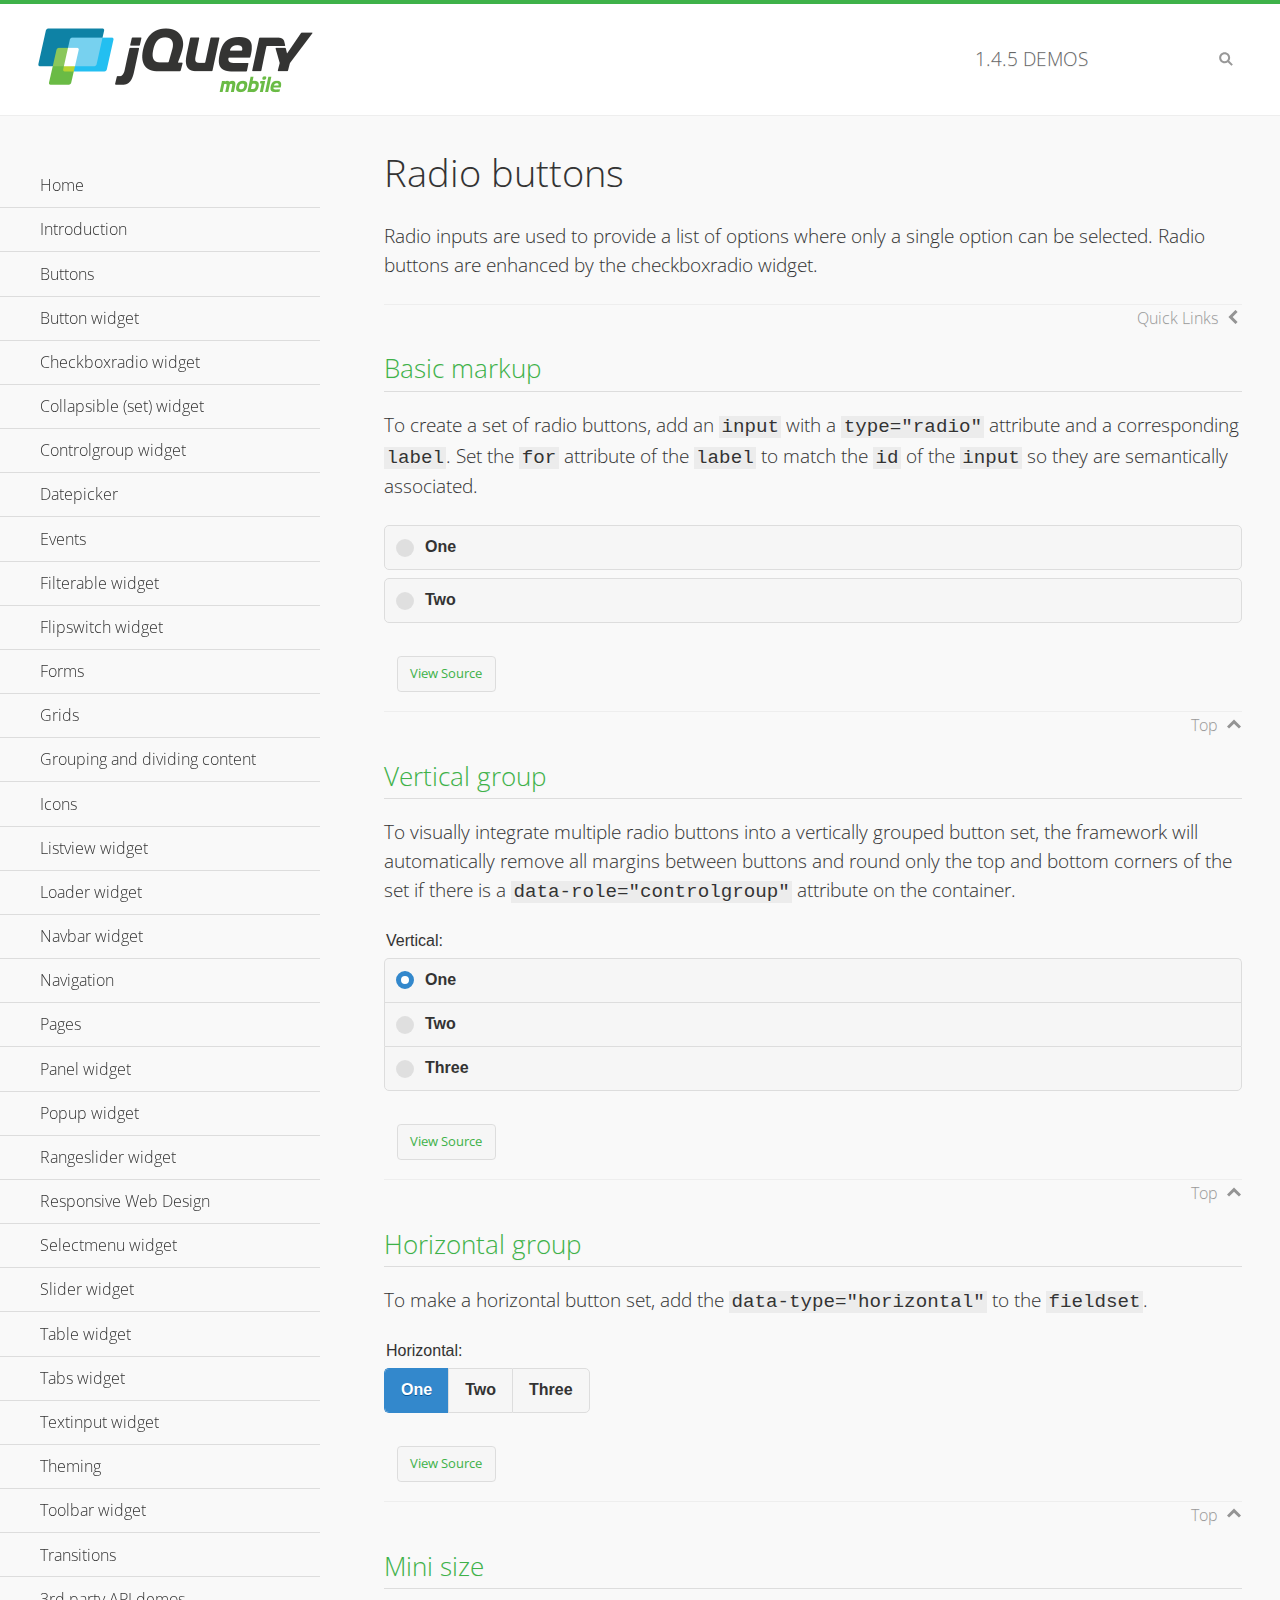
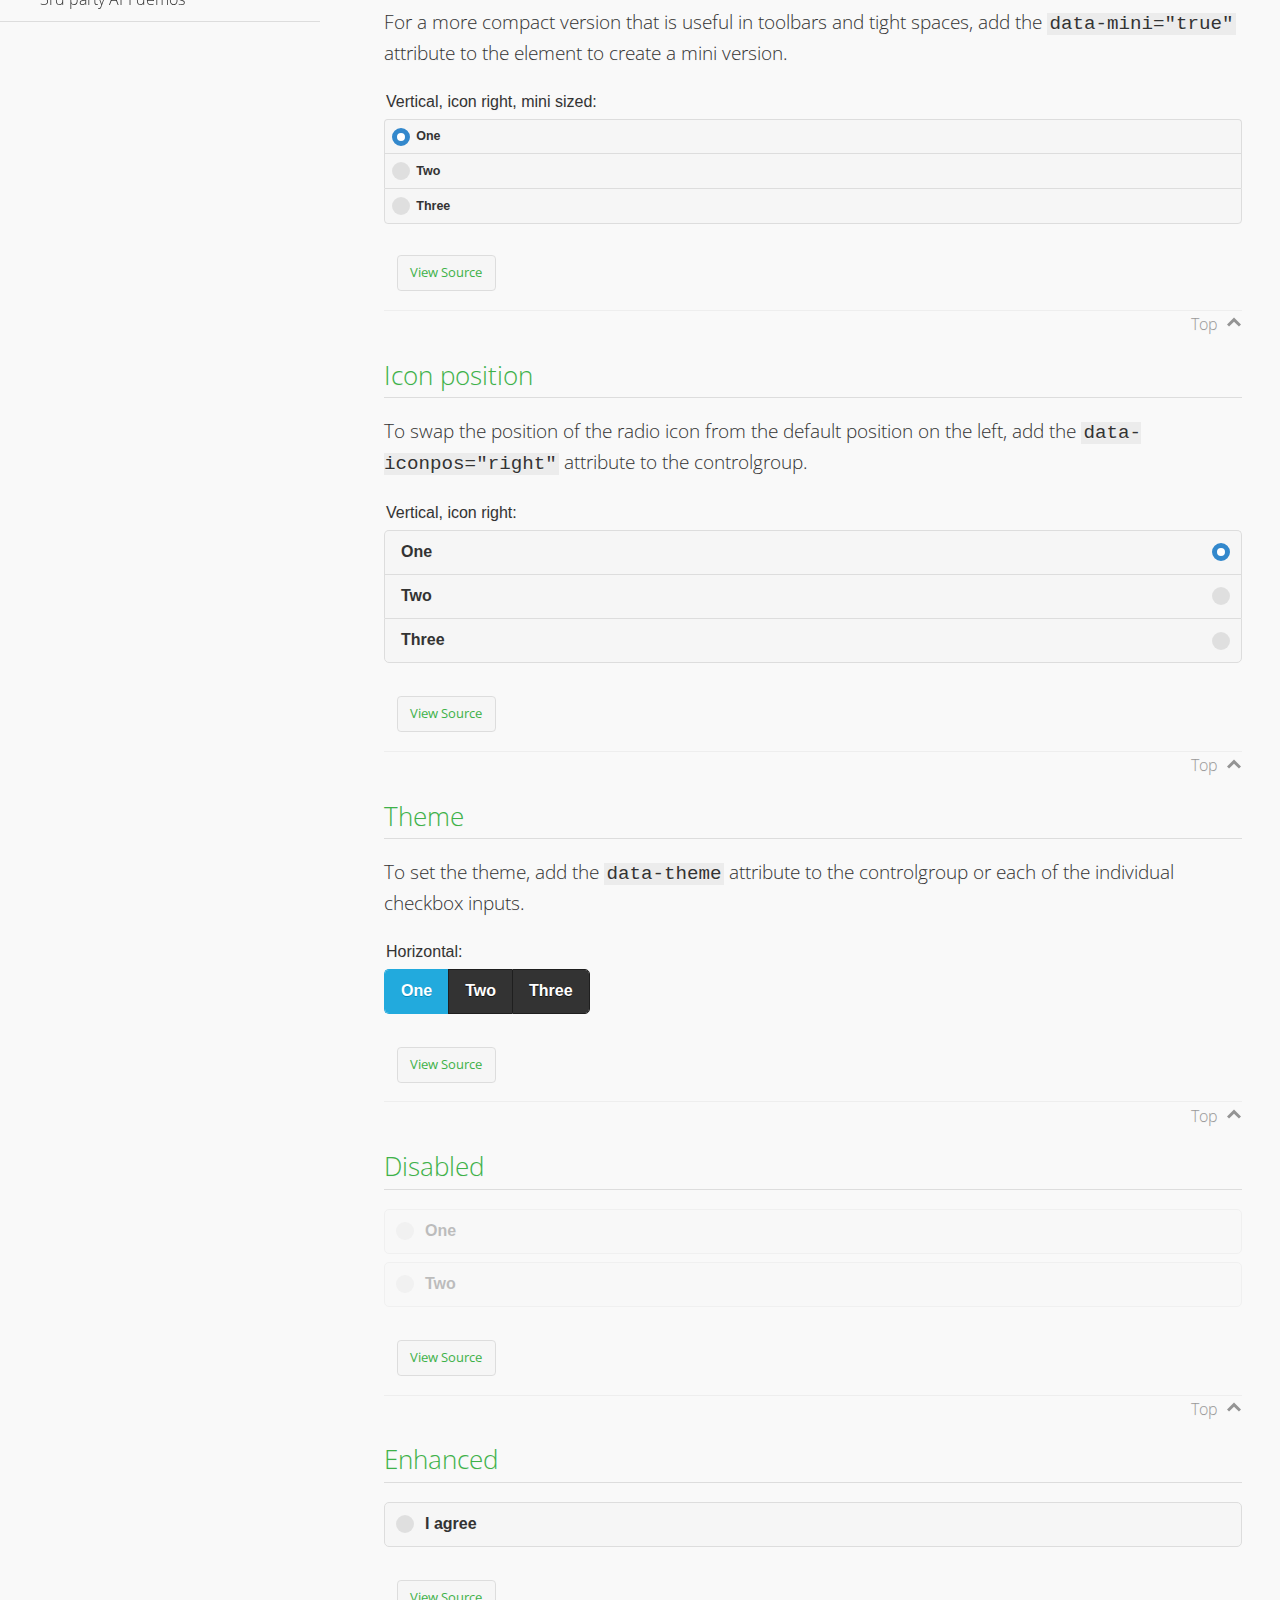
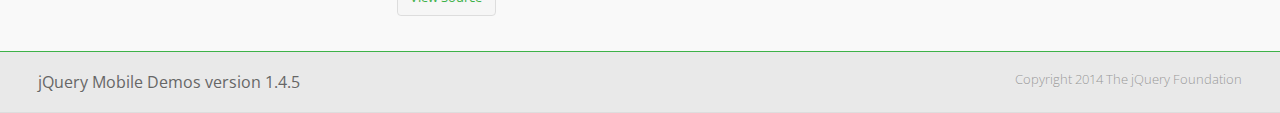
<file: jQuery/jQuery mobile/demos/checkboxradio-radio/index.html>
<!DOCTYPE html>
<html>
<head>
	<meta charset="utf-8">
	<meta name="viewport" content="width=device-width, initial-scale=1">
	<title>Radio buttons - jQuery Mobile Demos</title>
	<link rel="shortcut icon" href="../favicon.ico">
	<link rel="stylesheet" href="http://fonts.googleapis.com/css?family=Open+Sans:300,400,700">
	<link rel="stylesheet" href="../css/themes/default/jquery.mobile-1.4.5.min.css">
	<link rel="stylesheet" href="../_assets/css/jqm-demos.css">
	<script src="../js/jquery.js"></script>
	<script src="../_assets/js/index.js"></script>
	<script src="../js/jquery.mobile-1.4.5.min.js"></script>
</head>
<body>
<div data-role="page" class="jqm-demos" data-quicklinks="true">

	<div data-role="header" class="jqm-header">
		<h2><a href="../" title="jQuery Mobile Demos home"><img src="../_assets/img/jquery-logo.png" alt="jQuery Mobile"></a></h2>
		<p><span class="jqm-version"></span> Demos</p>
		<a href="#" class="jqm-navmenu-link ui-btn ui-btn-icon-notext ui-corner-all ui-icon-bars ui-nodisc-icon ui-alt-icon ui-btn-left">Menu</a>
		<a href="#" class="jqm-search-link ui-btn ui-btn-icon-notext ui-corner-all ui-icon-search ui-nodisc-icon ui-alt-icon ui-btn-right">Search</a>
	</div><!-- /header -->

	<div role="main" class="ui-content jqm-content">

		<h1>Radio buttons</h1>

		<p>Radio inputs are used to provide a list of options where only a single option can be selected. Radio buttons are enhanced by the checkboxradio widget.</p>

		<h2>Basic markup</h2>

		<p>To create a set of radio buttons, add an <code>input</code> with a <code>type="radio"</code> attribute and a corresponding <code>label</code>. Set the <code>for</code> attribute of the <code>label</code> to match the <code>id</code> of the <code>input</code> so they are semantically associated.</p>

		<div data-demo-html="true">
			<form>
				<label>
					<input type="radio" name="radio-choice-0" id="radio-choice-0a">One
				</label>

				<label for="radio-choice-0b">Two</label>
				<input type="radio" name="radio-choice-0" id="radio-choice-0b" class="custom">
			</form>
		</div><!--/demo-html -->

		<h2>Vertical group</h2>

		<p>To visually integrate multiple radio buttons into a vertically grouped button set, the framework will automatically remove all margins between buttons and round only the top and bottom corners of the set if there is a <code> data-role="controlgroup"</code> attribute on the container.</p>

		<div data-demo-html="true">
			<form>
					<fieldset data-role="controlgroup">
					<legend>Vertical:</legend>
					<input type="radio" name="radio-choice-v-2" id="radio-choice-v-2a" value="on" checked="checked">
					<label for="radio-choice-v-2a">One</label>
					<input type="radio" name="radio-choice-v-2" id="radio-choice-v-2b" value="off">
					<label for="radio-choice-v-2b">Two</label>
					<input type="radio" name="radio-choice-v-2" id="radio-choice-v-2c" value="other">
					<label for="radio-choice-v-2c">Three</label>
				</fieldset>
			</form>
		</div><!--/demo-html -->

		<h2>Horizontal group</h2>

		<p>To make a horizontal button set, add the <code> data-type="horizontal"</code> to the <code>fieldset</code>.</p>

		<div data-demo-html="true">
			<form>
				<fieldset data-role="controlgroup" data-type="horizontal">
					<legend>Horizontal:</legend>
					<input type="radio" name="radio-choice-h-2" id="radio-choice-h-2a" value="on" checked="checked">
					<label for="radio-choice-h-2a">One</label>
					<input type="radio" name="radio-choice-h-2" id="radio-choice-h-2b" value="off">
					<label for="radio-choice-h-2b">Two</label>
					<input type="radio" name="radio-choice-h-2" id="radio-choice-h-2c" value="other">
					<label for="radio-choice-h-2c">Three</label>
				</fieldset>
			</form>
		</div><!--/demo-html -->

		<h2>Mini size</h2>

		<p>For a more compact version that is useful in toolbars and tight spaces, add the <code>data-mini="true"</code> attribute to the element to create a mini version. </p>

		<div data-demo-html="true">
			<form>
				<fieldset data-role="controlgroup" data-mini="true">
					<legend>Vertical, icon right, mini sized:</legend>
					<input type="radio" name="radio-choice-v-6" id="radio-choice-v-6a" value="on" checked="checked">
					<label for="radio-choice-v-6a">One</label>
					<input type="radio" name="radio-choice-v-6" id="radio-choice-v-6b" value="off">
					<label for="radio-choice-v-6b">Two</label>
					<input type="radio" name="radio-choice-v-6" id="radio-choice-v-6c" value="other">
					<label for="radio-choice-v-6c">Three</label>
				</fieldset>
			</form>
		</div><!--/demo-html -->

		<h2>Icon position</h2>

		<p>To swap the position of the radio icon from the default position on the left, add the <code>data-iconpos="right"</code> attribute to the controlgroup.</p>

		<div data-demo-html="true">
			<form>
				<fieldset data-role="controlgroup" data-iconpos="right">
					<legend>Vertical, icon right:</legend>
					<input type="radio" name="radio-choice-w-6" id="radio-choice-w-6a" value="on" checked="checked">
					<label for="radio-choice-w-6a">One</label>
					<input type="radio" name="radio-choice-w-6" id="radio-choice-w-6b" value="off">
					<label for="radio-choice-w-6b">Two</label>
					<input type="radio" name="radio-choice-w-6" id="radio-choice-w-6c" value="other">
					<label for="radio-choice-w-6c">Three</label>
				</fieldset>
			</form>
		</div><!--/demo-html -->

		<h2>Theme</h2>

		<p>To set the theme, add the <code>data-theme</code> attribute to the controlgroup or each of the individual checkbox inputs.</p>

		<div data-demo-html="true">
			<form>
				<fieldset data-role="controlgroup" data-theme="b" data-type="horizontal">
					<legend>Horizontal:</legend>
					<input type="radio" name="radio-choice-t-6" id="radio-choice-t-6a" value="on" checked="checked">
					<label for="radio-choice-t-6a">One</label>
					<input type="radio" name="radio-choice-t-6" id="radio-choice-t-6b" value="off">
					<label for="radio-choice-t-6b">Two</label>
					<input type="radio" name="radio-choice-t-6" id="radio-choice-t-6c" value="other">
					<label for="radio-choice-t-6c">Three</label>
				</fieldset>
			</form>
		</div><!--/demo-html -->

		<h2>Disabled</h2>

		<div data-demo-html="true">
			<form>
				<label>
					<input type="radio" name="radio-choice-7" id="radio-choice-7a" disabled="disabled">One
				</label>
				<label for="radio-choice-7b">Two</label>
				<input type="radio" name="radio-choice-7" id="radio-choice-7b" disabled="disabled">
			</form>
		</div><!--/demo-html -->

		<h2>Enhanced</h2>

		<div data-demo-html="true">
			<div class="ui-radio">
				<label for="radio-enhanced" class="ui-btn ui-corner-all ui-btn-inherit ui-btn-icon-left ui-radio-off">I agree</label>
				<input type="radio" name="radio-enhanced" id="radio-enhanced" data-enhanced="true">
			</div>
		</div><!--/demo-html -->

	</div><!-- /content -->
	    <div data-role="panel" class="jqm-navmenu-panel" data-position="left" data-display="overlay" data-theme="a">
	    	<ul class="jqm-list ui-alt-icon ui-nodisc-icon">
<li data-filtertext="demos homepage" data-icon="home"><a href=".././">Home</a></li>
<li data-filtertext="introduction overview getting started"><a href="../intro/" data-ajax="false">Introduction</a></li>
<li data-filtertext="buttons button markup buttonmarkup method anchor link button element"><a href="../button-markup/" data-ajax="false">Buttons</a></li>
<li data-filtertext="form button widget input button submit reset"><a href="../button/" data-ajax="false">Button widget</a></li>
<li data-role="collapsible" data-enhanced="true" data-collapsed-icon="carat-d" data-expanded-icon="carat-u" data-iconpos="right" data-inset="false" class="ui-collapsible ui-collapsible-themed-content ui-collapsible-collapsed">
	<h3 class="ui-collapsible-heading ui-collapsible-heading-collapsed">
		<a href="#" class="ui-collapsible-heading-toggle ui-btn ui-btn-icon-right ui-btn-inherit ui-icon-carat-d">
		    Checkboxradio widget<span class="ui-collapsible-heading-status"> click to expand contents</span>
		</a>
	</h3>
	<div class="ui-collapsible-content ui-body-inherit ui-collapsible-content-collapsed" aria-hidden="true">
		<ul>
			<li data-filtertext="form checkboxradio widget checkbox input checkboxes controlgroups"><a href="../checkboxradio-checkbox/" data-ajax="false">Checkboxes</a></li>
			<li data-filtertext="form checkboxradio widget radio input radio buttons controlgroups"><a href="../checkboxradio-radio/" data-ajax="false">Radio buttons</a></li>
		</ul>
	</div>
</li>
<li data-role="collapsible" data-enhanced="true" data-collapsed-icon="carat-d" data-expanded-icon="carat-u" data-iconpos="right" data-inset="false" class="ui-collapsible ui-collapsible-themed-content ui-collapsible-collapsed">
	<h3 class="ui-collapsible-heading ui-collapsible-heading-collapsed">
		<a href="#" class="ui-collapsible-heading-toggle ui-btn ui-btn-icon-right ui-btn-inherit ui-icon-carat-d">
			Collapsible (set) widget<span class="ui-collapsible-heading-status"> click to expand contents</span>
		</a>
	</h3>
	<div class="ui-collapsible-content ui-body-inherit ui-collapsible-content-collapsed" aria-hidden="true">
		<ul>
			<li data-filtertext="collapsibles content formatting"><a href="../collapsible/" data-ajax="false">Collapsible</a></li>
			<li data-filtertext="dynamic collapsible set accordion append expand"><a href="../collapsible-dynamic/" data-ajax="false">Dynamic collapsibles</a></li>
			<li data-filtertext="accordions collapsible set widget content formatting grouped collapsibles"><a href="../collapsibleset/" data-ajax="false">Collapsible set</a></li>
		</ul>
	</div>
</li>
<li data-role="collapsible" data-enhanced="true" data-collapsed-icon="carat-d" data-expanded-icon="carat-u" data-iconpos="right" data-inset="false" class="ui-collapsible ui-collapsible-themed-content ui-collapsible-collapsed">
	<h3 class="ui-collapsible-heading ui-collapsible-heading-collapsed">
		<a href="#" class="ui-collapsible-heading-toggle ui-btn ui-btn-icon-right ui-btn-inherit ui-icon-carat-d">
			Controlgroup widget<span class="ui-collapsible-heading-status"> click to expand contents</span>
		</a>
	</h3>
	<div class="ui-collapsible-content ui-body-inherit ui-collapsible-content-collapsed" aria-hidden="true">
		<ul>
			<li data-filtertext="controlgroups selectmenu checkboxradio input grouped buttons horizontal vertical"><a href="../controlgroup/" data-ajax="false">Controlgroup</a></li>
			<li data-filtertext="dynamic controlgroup dynamically add buttons"><a href="../controlgroup-dynamic/" data-ajax="false">Dynamic controlgroups</a></li>
		</ul>
	</div>
</li>
<li data-filtertext="form datepicker widget date input"><a href="../datepicker/" data-ajax="false">Datepicker</a></li>
<li data-role="collapsible" data-enhanced="true" data-collapsed-icon="carat-d" data-expanded-icon="carat-u" data-iconpos="right" data-inset="false" class="ui-collapsible ui-collapsible-themed-content ui-collapsible-collapsed">
	<h3 class="ui-collapsible-heading ui-collapsible-heading-collapsed">
		<a href="#" class="ui-collapsible-heading-toggle ui-btn ui-btn-icon-right ui-btn-inherit ui-icon-carat-d">
			Events<span class="ui-collapsible-heading-status"> click to expand contents</span>
		</a>
	</h3>
	<div class="ui-collapsible-content ui-body-inherit ui-collapsible-content-collapsed" aria-hidden="true">
		<ul>
			<li data-filtertext="swipe to delete list items listviews swipe events"><a href="../swipe-list/" data-ajax="false">Swipe list items</a></li>
			<li data-filtertext="swipe to navigate swipe page navigation swipe events"><a href="../swipe-page/" data-ajax="false">Swipe page navigation</a></li>
		</ul>
	</div>
</li>
<li data-filtertext="filterable filter elements sorting searching listview table"><a href="../filterable/" data-ajax="false">Filterable widget</a></li>
<li data-filtertext="form flipswitch widget flip toggle switch binary select checkbox input"><a href="../flipswitch/" data-ajax="false">Flipswitch widget</a></li>
<li data-role="collapsible" data-enhanced="true" data-collapsed-icon="carat-d" data-expanded-icon="carat-u" data-iconpos="right" data-inset="false" class="ui-collapsible ui-collapsible-themed-content ui-collapsible-collapsed">
	<h3 class="ui-collapsible-heading ui-collapsible-heading-collapsed">
		<a href="#" class="ui-collapsible-heading-toggle ui-btn ui-btn-icon-right ui-btn-inherit ui-icon-carat-d">
			Forms<span class="ui-collapsible-heading-status"> click to expand contents</span>
		</a>
	</h3>
	<div class="ui-collapsible-content ui-body-inherit ui-collapsible-content-collapsed" aria-hidden="true">
		<ul>
			<li data-filtertext="forms text checkbox radio range button submit reset inputs selects textarea slider flipswitch label form elements"><a href="../forms/" data-ajax="false">Forms</a></li>
			<li data-filtertext="form hide labels hidden accessible ui-hidden-accessible forms"><a href="../forms-label-hidden-accessible/" data-ajax="false">Hide labels</a></li>
			<li data-filtertext="form field containers fieldcontain ui-field-contain forms"><a href="../forms-field-contain/" data-ajax="false">Field containers</a></li>
			<li data-filtertext="forms disabled form elements"><a href="../forms-disabled/" data-ajax="false">Forms disabled</a></li>
			<li data-filtertext="forms gallery examples overview forms text checkbox radio range button submit reset inputs selects textarea slider flipswitch label form elements"><a href="../forms-gallery/" data-ajax="false">Forms gallery</a></li>
		</ul>
	</div>
</li>
<li data-role="collapsible" data-enhanced="true" data-collapsed-icon="carat-d" data-expanded-icon="carat-u" data-iconpos="right" data-inset="false" class="ui-collapsible ui-collapsible-themed-content ui-collapsible-collapsed">
	<h3 class="ui-collapsible-heading ui-collapsible-heading-collapsed">
		<a href="#" class="ui-collapsible-heading-toggle ui-btn ui-btn-icon-right ui-btn-inherit ui-icon-carat-d">
			Grids<span class="ui-collapsible-heading-status"> click to expand contents</span>
		</a>
	</h3>
	<div class="ui-collapsible-content ui-body-inherit ui-collapsible-content-collapsed" aria-hidden="true">
		<ul>
			<li data-filtertext="grids columns blocks content formatting rwd responsive css framework"><a href="../grids/" data-ajax="false">Grids</a></li>
			<li data-filtertext="buttons in grids css framework"><a href="../grids-buttons/" data-ajax="false">Buttons in grids</a></li>
			<li data-filtertext="custom responsive grids rwd css framework"><a href="../grids-custom-responsive/" data-ajax="false">Custom responsive grids</a></li>
		</ul>
	</div>
</li>
<li data-filtertext="blocks content formatting sections heading"><a href="../body-bar-classes/" data-ajax="false">Grouping and dividing content</a></li>
<li data-role="collapsible" data-enhanced="true" data-collapsed-icon="carat-d" data-expanded-icon="carat-u" data-iconpos="right" data-inset="false" class="ui-collapsible ui-collapsible-themed-content ui-collapsible-collapsed">
	<h3 class="ui-collapsible-heading ui-collapsible-heading-collapsed">
		<a href="#" class="ui-collapsible-heading-toggle ui-btn ui-btn-icon-right ui-btn-inherit ui-icon-carat-d">
			Icons<span class="ui-collapsible-heading-status"> click to expand contents</span>
		</a>
	</h3>
	<div class="ui-collapsible-content ui-body-inherit ui-collapsible-content-collapsed" aria-hidden="true">
		<ul>
			<li data-filtertext="button icons svg disc alt custom icon position"><a href="../icons/" data-ajax="false">Icons</a></li>
			<li data-filtertext=""><a href="../icons-grunticon/" data-ajax="false">Grunticon loader</a></li>
		</ul>
	</div>
</li>
<li data-role="collapsible" data-enhanced="true" data-collapsed-icon="carat-d" data-expanded-icon="carat-u" data-iconpos="right" data-inset="false" class="ui-collapsible ui-collapsible-themed-content ui-collapsible-collapsed">
	<h3 class="ui-collapsible-heading ui-collapsible-heading-collapsed">
		<a href="#" class="ui-collapsible-heading-toggle ui-btn ui-btn-icon-right ui-btn-inherit ui-icon-carat-d">
			Listview widget<span class="ui-collapsible-heading-status"> click to expand contents</span>
		</a>
	</h3>
	<div class="ui-collapsible-content ui-body-inherit ui-collapsible-content-collapsed" aria-hidden="true">
		<ul>
			<li data-filtertext="listview widget thumbnails icons nested split button collapsible ul ol"><a href="../listview/" data-ajax="false">Listview</a></li>
			<li data-filtertext="autocomplete filterable reveal listview filtertextbeforefilter placeholder"><a href="../listview-autocomplete/" data-ajax="false">Listview autocomplete</a></li>
			<li data-filtertext="autocomplete filterable reveal listview remote data filtertextbeforefilter placeholder"><a href="../listview-autocomplete-remote/" data-ajax="false">Listview autocomplete remote data</a></li>
			<li data-filtertext="autodividers anchor jump scroll linkbars listview lists ul ol"><a href="../listview-autodividers-linkbar/" data-ajax="false">Listview autodividers linkbar</a></li>
			<li data-filtertext="listview autodividers selector autodividersselector lists ul ol"><a href="../listview-autodividers-selector/" data-ajax="false">Listview autodividers selector</a></li>
			<li data-filtertext="listview nested list items"><a href="../listview-nested-lists/" data-ajax="false">Nested Listviews</a></li>
			<li data-filtertext="listview collapsible list items flat"><a href="../listview-collapsible-item-flat/" data-ajax="false">Listview collapsible list items (flat)</a></li>
			<li data-filtertext="listview collapsible list indented"><a href="../listview-collapsible-item-indented/" data-ajax="false">Listview collapsible list items (indented)</a></li>
			<li data-filtertext="grid listview responsive grids responsive listviews lists ul"><a href="../listview-grid/" data-ajax="false">Listview responsive grid</a></li>
		</ul>
	</div>
</li>
<li data-filtertext="loader widget page loading navigation overlay spinner"><a href="../loader/" data-ajax="false">Loader widget</a></li>
<li data-filtertext="navbar widget navmenu toolbars header footer"><a href="../navbar/" data-ajax="false">Navbar widget</a></li>
<li data-role="collapsible" data-enhanced="true" data-collapsed-icon="carat-d" data-expanded-icon="carat-u" data-iconpos="right" data-inset="false" class="ui-collapsible ui-collapsible-themed-content ui-collapsible-collapsed">
	<h3 class="ui-collapsible-heading ui-collapsible-heading-collapsed">
		<a href="#" class="ui-collapsible-heading-toggle ui-btn ui-btn-icon-right ui-btn-inherit ui-icon-carat-d">
			Navigation<span class="ui-collapsible-heading-status"> click to expand contents</span>
		</a>
	</h3>
	<div class="ui-collapsible-content ui-body-inherit ui-collapsible-content-collapsed" aria-hidden="true">
		<ul>
			<li data-filtertext="ajax navigation navigate widget history event method"><a href="../navigation/" data-ajax="false">Navigation</a></li>
			<li data-filtertext="linking pages page links navigation ajax prefetch cache"><a href="../navigation-linking-pages/" data-ajax="false">Linking pages</a></li>
			<!-- <li data-filtertext="php redirect server redirection server-side navigation"><a href="../navigation-php-redirect/" data-ajax="false">PHP redirect demo</a></li>-->
			<li data-filtertext="navigation redirection hash query"><a href="../navigation-hash-processing/" data-ajax="false">Hash processing demo</a></li>
			<li data-filtertext="navigation redirection hash query"><a href="../page-events/" data-ajax="false">Page Navigation Events</a></li>
		</ul>
	</div>
</li>
<li data-role="collapsible" data-enhanced="true" data-collapsed-icon="carat-d" data-expanded-icon="carat-u" data-iconpos="right" data-inset="false" class="ui-collapsible ui-collapsible-themed-content ui-collapsible-collapsed">
	<h3 class="ui-collapsible-heading ui-collapsible-heading-collapsed">
		<a href="#" class="ui-collapsible-heading-toggle ui-btn ui-btn-icon-right ui-btn-inherit ui-icon-carat-d">
			Pages<span class="ui-collapsible-heading-status"> click to expand contents</span>
		</a>
	</h3>
	<div class="ui-collapsible-content ui-body-inherit ui-collapsible-content-collapsed" aria-hidden="true">
		<ul>
			<li data-filtertext="pages page widget ajax navigation"><a href="../pages/" data-ajax="false">Pages</a></li>
			<li data-filtertext="single page"><a href="../pages-single-page/" data-ajax="false">Single page</a></li>
			<li data-filtertext="multipage multi-page page"><a href="../pages-multi-page/" data-ajax="false">Multi-page template</a></li>
			<li data-filtertext="dialog page widget modal popup"><a href="../pages-dialog/" data-ajax="false">Dialog page</a></li>
		</ul>
	</div>
</li>
<li data-role="collapsible" data-enhanced="true" data-collapsed-icon="carat-d" data-expanded-icon="carat-u" data-iconpos="right" data-inset="false" class="ui-collapsible ui-collapsible-themed-content ui-collapsible-collapsed">
	<h3 class="ui-collapsible-heading ui-collapsible-heading-collapsed">
		<a href="#" class="ui-collapsible-heading-toggle ui-btn ui-btn-icon-right ui-btn-inherit ui-icon-carat-d">
			Panel widget<span class="ui-collapsible-heading-status"> click to expand contents</span>
		</a>
	</h3>
	<div class="ui-collapsible-content ui-body-inherit ui-collapsible-content-collapsed" aria-hidden="true">
		<ul>
			<li data-filtertext="panel widget sliding panels reveal push overlay responsive"><a href="../panel/" data-ajax="false">Panel</a></li>
			<li data-filtertext=""><a href="../panel-external/" data-ajax="false">External panels</a></li>
			<li data-filtertext="panel "><a href="../panel-fixed/" data-ajax="false">Fixed panels</a></li>
			<li data-filtertext="panel slide panels sliding panels shadow rwd responsive breakpoint"><a href="../panel-responsive/" data-ajax="false">Panels responsive</a></li>
			<li data-filtertext="panel custom style custom panel width reveal shadow listview panel styling page background wrapper"><a href="../panel-styling/" data-ajax="false">Custom panel style</a></li>
			<li data-filtertext="panel open on swipe"><a href="../panel-swipe-open/" data-ajax="false">Panel open on swipe</a></li>
			<li data-filtertext="panels outside page internal external toolbars"><a href="../panel-external-internal/" data-ajax="false">Panel external and internal</a></li>
		</ul>
	</div>
</li>
<li data-role="collapsible" data-enhanced="true" data-collapsed-icon="carat-d" data-expanded-icon="carat-u" data-iconpos="right" data-inset="false" class="ui-collapsible ui-collapsible-themed-content ui-collapsible-collapsed">
	<h3 class="ui-collapsible-heading ui-collapsible-heading-collapsed">
		<a href="#" class="ui-collapsible-heading-toggle ui-btn ui-btn-icon-right ui-btn-inherit ui-icon-carat-d">
			Popup widget<span class="ui-collapsible-heading-status"> click to expand contents</span>
		</a>
	</h3>
	<div class="ui-collapsible-content ui-body-inherit ui-collapsible-content-collapsed" aria-hidden="true">
		<ul>
			<li data-filtertext="popup widget popups dialog modal transition tooltip lightbox form overlay screen flip pop fade transition"><a href="../popup/" data-ajax="false">Popup</a></li>
			<li data-filtertext="popup alignment position"><a href="../popup-alignment/" data-ajax="false">Popup alignment</a></li>
			<li data-filtertext="popup arrow size popups popover"><a href="../popup-arrow-size/" data-ajax="false">Popup arrow size</a></li>
			<li data-filtertext="dynamic popups popup images lightbox"><a href="../popup-dynamic/" data-ajax="false">Dynamic popups</a></li>
			<li data-filtertext="popups with iframes scaling"><a href="../popup-iframe/" data-ajax="false">Popups with iframes</a></li>
			<li data-filtertext="popup image scaling"><a href="../popup-image-scaling/" data-ajax="false">Popup image scaling</a></li>
			<li data-filtertext="external popup outside multi-page"><a href="../popup-outside-multipage/" data-ajax="false">Popup outside multi-page</a></li>
		</ul>
	</div>
</li>
<li data-filtertext="form rangeslider widget dual sliders dual handle sliders range input"><a href="../rangeslider/" data-ajax="false">Rangeslider widget</a></li>
<li data-filtertext="responsive web design rwd adaptive progressive enhancement PE accessible mobile breakpoints media query media queries"><a href="../rwd/" data-ajax="false">Responsive Web Design</a></li>
<li data-role="collapsible" data-enhanced="true" data-collapsed-icon="carat-d" data-expanded-icon="carat-u" data-iconpos="right" data-inset="false" class="ui-collapsible ui-collapsible-themed-content ui-collapsible-collapsed">
	<h3 class="ui-collapsible-heading ui-collapsible-heading-collapsed">
		<a href="#" class="ui-collapsible-heading-toggle ui-btn ui-btn-icon-right ui-btn-inherit ui-icon-carat-d">
			Selectmenu widget<span class="ui-collapsible-heading-status"> click to expand contents</span>
		</a>
	</h3>
	<div class="ui-collapsible-content ui-body-inherit ui-collapsible-content-collapsed" aria-hidden="true">
		<ul>
			<li data-filtertext="form selectmenu widget select input custom select menu selects"><a href="../selectmenu/" data-ajax="false">Selectmenu</a></li>
			<li data-filtertext="form custom select menu selectmenu widget custom menu option optgroup multiple selects"><a href="../selectmenu-custom/" data-ajax="false">Custom select menu</a></li>
			<li data-filtertext="filterable select filter popup dialog"><a href="../selectmenu-custom-filter/" data-ajax="false">Custom select menu with filter</a></li>
		</ul>
	</div>
</li>
<li data-role="collapsible" data-enhanced="true" data-collapsed-icon="carat-d" data-expanded-icon="carat-u" data-iconpos="right" data-inset="false" class="ui-collapsible ui-collapsible-themed-content ui-collapsible-collapsed">
	<h3 class="ui-collapsible-heading ui-collapsible-heading-collapsed">
		<a href="#" class="ui-collapsible-heading-toggle ui-btn ui-btn-icon-right ui-btn-inherit ui-icon-carat-d">
			Slider widget<span class="ui-collapsible-heading-status"> click to expand contents</span>
		</a>
	</h3>
	<div class="ui-collapsible-content ui-body-inherit ui-collapsible-content-collapsed" aria-hidden="true">
		<ul>
			<li data-filtertext="form slider widget range input single sliders"><a href="../slider/" data-ajax="false">Slider</a></li>
			<li data-filtertext="form slider widget flipswitch slider binary select flip toggle switch"><a href="../slider-flipswitch/" data-ajax="false">Slider flip toggle switch</a></li>
			<li data-filtertext="form slider tooltip handle value input range sliders"><a href="../slider-tooltip/" data-ajax="false">Slider tooltip</a></li>
		</ul>
	</div>
</li>
<li data-role="collapsible" data-enhanced="true" data-collapsed-icon="carat-d" data-expanded-icon="carat-u" data-iconpos="right" data-inset="false" class="ui-collapsible ui-collapsible-themed-content ui-collapsible-collapsed">
	<h3 class="ui-collapsible-heading ui-collapsible-heading-collapsed">
		<a href="#" class="ui-collapsible-heading-toggle ui-btn ui-btn-icon-right ui-btn-inherit ui-icon-carat-d">
			Table widget<span class="ui-collapsible-heading-status"> click to expand contents</span>
		</a>
	</h3>
	<div class="ui-collapsible-content ui-body-inherit ui-collapsible-content-collapsed" aria-hidden="true">
		<ul>
			<li data-filtertext="table widget reflow column toggle th td responsive tables rwd hide show tabular"><a href="../table-column-toggle/" data-ajax="false">Table Column Toggle</a></li>
			<li data-filtertext="table column toggle phone comparison demo"><a href="../table-column-toggle-example/" data-ajax="false">Table Column Toggle demo</a></li>
			<li data-filtertext="responsive tables table column toggle heading groups rwd breakpoint"><a href="../table-column-toggle-heading-groups/" data-ajax="false">Table Column Toggle heading groups</a></li>
			<li data-filtertext="responsive tables table column toggle hide rwd breakpoint customization options"><a href="../table-column-toggle-options/" data-ajax="false">Table Column Toggle options</a></li>
			<li data-filtertext="table reflow th td responsive rwd columns tabular"><a href="../table-reflow/" data-ajax="false">Table Reflow</a></li>
			<li data-filtertext="responsive tables table reflow heading groups rwd breakpoint"><a href="../table-reflow-heading-groups/" data-ajax="false">Table Reflow heading groups</a></li>
			<li data-filtertext="responsive tables table reflow stripes strokes table style"><a href="../table-reflow-stripes-strokes/" data-ajax="false">Table Reflow stripes and strokes</a></li>
			<li data-filtertext="responsive tables table reflow stack custom styles"><a href="../table-reflow-styling/" data-ajax="false">Table Reflow custom styles</a></li>
		</ul>
	</div>
</li>
<li data-filtertext="ui tabs widget"><a href="../tabs/" data-ajax="false">Tabs widget</a></li>
<li data-filtertext="form textinput widget text input textarea number date time tel email file color password"><a href="../textinput/" data-ajax="false">Textinput widget</a></li>
<li data-role="collapsible" data-enhanced="true" data-collapsed-icon="carat-d" data-expanded-icon="carat-u" data-iconpos="right" data-inset="false" class="ui-collapsible ui-collapsible-themed-content ui-collapsible-collapsed">
	<h3 class="ui-collapsible-heading ui-collapsible-heading-collapsed">
		<a href="#" class="ui-collapsible-heading-toggle ui-btn ui-btn-icon-right ui-btn-inherit ui-icon-carat-d">
			Theming<span class="ui-collapsible-heading-status"> click to expand contents</span>
		</a>
	</h3>
	<div class="ui-collapsible-content ui-body-inherit ui-collapsible-content-collapsed" aria-hidden="true">
		<ul>
			<li data-filtertext="default theme swatches theming style css"><a href="../theme-default/" data-ajax="false">Default theme</a></li>
			<li data-filtertext="classic theme old theme swatches theming style css"><a href="../theme-classic/" data-ajax="false">Classic theme</a></li>
		</ul>
	</div>
</li>
<li data-role="collapsible" data-enhanced="true" data-collapsed-icon="carat-d" data-expanded-icon="carat-u" data-iconpos="right" data-inset="false" class="ui-collapsible ui-collapsible-themed-content ui-collapsible-collapsed">
	<h3 class="ui-collapsible-heading ui-collapsible-heading-collapsed">
		<a href="#" class="ui-collapsible-heading-toggle ui-btn ui-btn-icon-right ui-btn-inherit ui-icon-carat-d">
			Toolbar widget<span class="ui-collapsible-heading-status"> click to expand contents</span>
		</a>
	</h3>
	<div class="ui-collapsible-content ui-body-inherit ui-collapsible-content-collapsed" aria-hidden="true">
		<ul>
			<li data-filtertext="toolbar widget header footer toolbars fixed fullscreen external sections"><a href="../toolbar/" data-ajax="false">Toolbar</a></li>
			<li data-filtertext="dynamic toolbars dynamically add toolbar header footer"><a href="../toolbar-dynamic/" data-ajax="false">Dynamic toolbars</a></li>
			<li data-filtertext="external toolbars header footer"><a href="../toolbar-external/" data-ajax="false">External toolbars</a></li>
			<li data-filtertext="fixed toolbars header footer"><a href="../toolbar-fixed/" data-ajax="false">Fixed toolbars</a></li>
			<li data-filtertext="fixed fullscreen toolbars header footer"><a href="../toolbar-fixed-fullscreen/" data-ajax="false">Fullscreen toolbars</a></li>
			<li data-filtertext="external fixed toolbars header footer"><a href="../toolbar-fixed-external/" data-ajax="false">Fixed external toolbars</a></li>
			<li data-filtertext="external persistent toolbars header footer navbar navmenu"><a href="../toolbar-fixed-persistent/" data-ajax="false">Persistent toolbars</a></li>
			<li data-filtertext="external ajax optimized toolbars persistent toolbars header footer navbar"><a href="../toolbar-fixed-persistent-optimized/" data-ajax="false">Ajax optimized toolbars</a></li>
			<li data-filtertext="form in toolbars header footer"><a href="../toolbar-fixed-forms/" data-ajax="false">Form in toolbar</a></li>
		</ul>
	</div>
</li>
<li data-filtertext="page transitions animated pages popup navigation flip slide fade pop"><a href="../transitions/" data-ajax="false">Transitions</a></li>
<li data-role="collapsible" data-enhanced="true" data-collapsed-icon="carat-d" data-expanded-icon="carat-u" data-iconpos="right" data-inset="false" class="ui-collapsible ui-collapsible-themed-content ui-collapsible-collapsed">
	<h3 class="ui-collapsible-heading ui-collapsible-heading-collapsed">
		<a href="#" class="ui-collapsible-heading-toggle ui-btn ui-btn-icon-right ui-btn-inherit ui-icon-carat-d">
			3rd party API demos<span class="ui-collapsible-heading-status"> click to expand contents</span>
		</a>
	</h3>
	<div class="ui-collapsible-content ui-body-inherit ui-collapsible-content-collapsed" aria-hidden="true">
		<ul>
			<li data-filtertext="backbone requirejs navigation router"><a href="../backbone-requirejs/" data-ajax="false">Backbone RequireJS</a></li>
			<li data-filtertext="google maps geolocation demo"><a href="../map-geolocation/" data-ajax="false">Google Maps geolocation</a></li>
			<li data-filtertext="google maps hybrid"><a href="../map-list-toggle/" data-ajax="false">Google Maps list toggle</a></li>
		</ul>
	</div>
</li>



		     </ul>
		</div><!-- /panel -->


	<div data-role="footer" data-position="fixed" data-tap-toggle="false" class="jqm-footer">
		<p>jQuery Mobile Demos version <span class="jqm-version"></span></p>
		<p>Copyright 2014 The jQuery Foundation</p>
	</div><!-- /footer -->
	<!-- TODO: This should become an external panel so we can add input to markup (unique ID) -->
    <div data-role="panel" class="jqm-search-panel" data-position="right" data-display="overlay" data-theme="a">
		<div class="jqm-search">
			<ul class="jqm-list" data-filter-placeholder="Search demos..." data-filter-reveal="true">
<li data-filtertext="demos homepage" data-icon="home"><a href=".././">Home</a></li>
<li data-filtertext="introduction overview getting started"><a href="../intro/" data-ajax="false">Introduction</a></li>
<li data-filtertext="buttons button markup buttonmarkup method anchor link button element"><a href="../button-markup/" data-ajax="false">Buttons</a></li>
<li data-filtertext="form button widget input button submit reset"><a href="../button/" data-ajax="false">Button widget</a></li>
<li data-role="collapsible" data-enhanced="true" data-collapsed-icon="carat-d" data-expanded-icon="carat-u" data-iconpos="right" data-inset="false" class="ui-collapsible ui-collapsible-themed-content ui-collapsible-collapsed">
	<h3 class="ui-collapsible-heading ui-collapsible-heading-collapsed">
		<a href="#" class="ui-collapsible-heading-toggle ui-btn ui-btn-icon-right ui-btn-inherit ui-icon-carat-d">
		    Checkboxradio widget<span class="ui-collapsible-heading-status"> click to expand contents</span>
		</a>
	</h3>
	<div class="ui-collapsible-content ui-body-inherit ui-collapsible-content-collapsed" aria-hidden="true">
		<ul>
			<li data-filtertext="form checkboxradio widget checkbox input checkboxes controlgroups"><a href="../checkboxradio-checkbox/" data-ajax="false">Checkboxes</a></li>
			<li data-filtertext="form checkboxradio widget radio input radio buttons controlgroups"><a href="../checkboxradio-radio/" data-ajax="false">Radio buttons</a></li>
		</ul>
	</div>
</li>
<li data-role="collapsible" data-enhanced="true" data-collapsed-icon="carat-d" data-expanded-icon="carat-u" data-iconpos="right" data-inset="false" class="ui-collapsible ui-collapsible-themed-content ui-collapsible-collapsed">
	<h3 class="ui-collapsible-heading ui-collapsible-heading-collapsed">
		<a href="#" class="ui-collapsible-heading-toggle ui-btn ui-btn-icon-right ui-btn-inherit ui-icon-carat-d">
			Collapsible (set) widget<span class="ui-collapsible-heading-status"> click to expand contents</span>
		</a>
	</h3>
	<div class="ui-collapsible-content ui-body-inherit ui-collapsible-content-collapsed" aria-hidden="true">
		<ul>
			<li data-filtertext="collapsibles content formatting"><a href="../collapsible/" data-ajax="false">Collapsible</a></li>
			<li data-filtertext="dynamic collapsible set accordion append expand"><a href="../collapsible-dynamic/" data-ajax="false">Dynamic collapsibles</a></li>
			<li data-filtertext="accordions collapsible set widget content formatting grouped collapsibles"><a href="../collapsibleset/" data-ajax="false">Collapsible set</a></li>
		</ul>
	</div>
</li>
<li data-role="collapsible" data-enhanced="true" data-collapsed-icon="carat-d" data-expanded-icon="carat-u" data-iconpos="right" data-inset="false" class="ui-collapsible ui-collapsible-themed-content ui-collapsible-collapsed">
	<h3 class="ui-collapsible-heading ui-collapsible-heading-collapsed">
		<a href="#" class="ui-collapsible-heading-toggle ui-btn ui-btn-icon-right ui-btn-inherit ui-icon-carat-d">
			Controlgroup widget<span class="ui-collapsible-heading-status"> click to expand contents</span>
		</a>
	</h3>
	<div class="ui-collapsible-content ui-body-inherit ui-collapsible-content-collapsed" aria-hidden="true">
		<ul>
			<li data-filtertext="controlgroups selectmenu checkboxradio input grouped buttons horizontal vertical"><a href="../controlgroup/" data-ajax="false">Controlgroup</a></li>
			<li data-filtertext="dynamic controlgroup dynamically add buttons"><a href="../controlgroup-dynamic/" data-ajax="false">Dynamic controlgroups</a></li>
		</ul>
	</div>
</li>
<li data-filtertext="form datepicker widget date input"><a href="../datepicker/" data-ajax="false">Datepicker</a></li>
<li data-role="collapsible" data-enhanced="true" data-collapsed-icon="carat-d" data-expanded-icon="carat-u" data-iconpos="right" data-inset="false" class="ui-collapsible ui-collapsible-themed-content ui-collapsible-collapsed">
	<h3 class="ui-collapsible-heading ui-collapsible-heading-collapsed">
		<a href="#" class="ui-collapsible-heading-toggle ui-btn ui-btn-icon-right ui-btn-inherit ui-icon-carat-d">
			Events<span class="ui-collapsible-heading-status"> click to expand contents</span>
		</a>
	</h3>
	<div class="ui-collapsible-content ui-body-inherit ui-collapsible-content-collapsed" aria-hidden="true">
		<ul>
			<li data-filtertext="swipe to delete list items listviews swipe events"><a href="../swipe-list/" data-ajax="false">Swipe list items</a></li>
			<li data-filtertext="swipe to navigate swipe page navigation swipe events"><a href="../swipe-page/" data-ajax="false">Swipe page navigation</a></li>
		</ul>
	</div>
</li>
<li data-filtertext="filterable filter elements sorting searching listview table"><a href="../filterable/" data-ajax="false">Filterable widget</a></li>
<li data-filtertext="form flipswitch widget flip toggle switch binary select checkbox input"><a href="../flipswitch/" data-ajax="false">Flipswitch widget</a></li>
<li data-role="collapsible" data-enhanced="true" data-collapsed-icon="carat-d" data-expanded-icon="carat-u" data-iconpos="right" data-inset="false" class="ui-collapsible ui-collapsible-themed-content ui-collapsible-collapsed">
	<h3 class="ui-collapsible-heading ui-collapsible-heading-collapsed">
		<a href="#" class="ui-collapsible-heading-toggle ui-btn ui-btn-icon-right ui-btn-inherit ui-icon-carat-d">
			Forms<span class="ui-collapsible-heading-status"> click to expand contents</span>
		</a>
	</h3>
	<div class="ui-collapsible-content ui-body-inherit ui-collapsible-content-collapsed" aria-hidden="true">
		<ul>
			<li data-filtertext="forms text checkbox radio range button submit reset inputs selects textarea slider flipswitch label form elements"><a href="../forms/" data-ajax="false">Forms</a></li>
			<li data-filtertext="form hide labels hidden accessible ui-hidden-accessible forms"><a href="../forms-label-hidden-accessible/" data-ajax="false">Hide labels</a></li>
			<li data-filtertext="form field containers fieldcontain ui-field-contain forms"><a href="../forms-field-contain/" data-ajax="false">Field containers</a></li>
			<li data-filtertext="forms disabled form elements"><a href="../forms-disabled/" data-ajax="false">Forms disabled</a></li>
			<li data-filtertext="forms gallery examples overview forms text checkbox radio range button submit reset inputs selects textarea slider flipswitch label form elements"><a href="../forms-gallery/" data-ajax="false">Forms gallery</a></li>
		</ul>
	</div>
</li>
<li data-role="collapsible" data-enhanced="true" data-collapsed-icon="carat-d" data-expanded-icon="carat-u" data-iconpos="right" data-inset="false" class="ui-collapsible ui-collapsible-themed-content ui-collapsible-collapsed">
	<h3 class="ui-collapsible-heading ui-collapsible-heading-collapsed">
		<a href="#" class="ui-collapsible-heading-toggle ui-btn ui-btn-icon-right ui-btn-inherit ui-icon-carat-d">
			Grids<span class="ui-collapsible-heading-status"> click to expand contents</span>
		</a>
	</h3>
	<div class="ui-collapsible-content ui-body-inherit ui-collapsible-content-collapsed" aria-hidden="true">
		<ul>
			<li data-filtertext="grids columns blocks content formatting rwd responsive css framework"><a href="../grids/" data-ajax="false">Grids</a></li>
			<li data-filtertext="buttons in grids css framework"><a href="../grids-buttons/" data-ajax="false">Buttons in grids</a></li>
			<li data-filtertext="custom responsive grids rwd css framework"><a href="../grids-custom-responsive/" data-ajax="false">Custom responsive grids</a></li>
		</ul>
	</div>
</li>
<li data-filtertext="blocks content formatting sections heading"><a href="../body-bar-classes/" data-ajax="false">Grouping and dividing content</a></li>
<li data-role="collapsible" data-enhanced="true" data-collapsed-icon="carat-d" data-expanded-icon="carat-u" data-iconpos="right" data-inset="false" class="ui-collapsible ui-collapsible-themed-content ui-collapsible-collapsed">
	<h3 class="ui-collapsible-heading ui-collapsible-heading-collapsed">
		<a href="#" class="ui-collapsible-heading-toggle ui-btn ui-btn-icon-right ui-btn-inherit ui-icon-carat-d">
			Icons<span class="ui-collapsible-heading-status"> click to expand contents</span>
		</a>
	</h3>
	<div class="ui-collapsible-content ui-body-inherit ui-collapsible-content-collapsed" aria-hidden="true">
		<ul>
			<li data-filtertext="button icons svg disc alt custom icon position"><a href="../icons/" data-ajax="false">Icons</a></li>
			<li data-filtertext=""><a href="../icons-grunticon/" data-ajax="false">Grunticon loader</a></li>
		</ul>
	</div>
</li>
<li data-role="collapsible" data-enhanced="true" data-collapsed-icon="carat-d" data-expanded-icon="carat-u" data-iconpos="right" data-inset="false" class="ui-collapsible ui-collapsible-themed-content ui-collapsible-collapsed">
	<h3 class="ui-collapsible-heading ui-collapsible-heading-collapsed">
		<a href="#" class="ui-collapsible-heading-toggle ui-btn ui-btn-icon-right ui-btn-inherit ui-icon-carat-d">
			Listview widget<span class="ui-collapsible-heading-status"> click to expand contents</span>
		</a>
	</h3>
	<div class="ui-collapsible-content ui-body-inherit ui-collapsible-content-collapsed" aria-hidden="true">
		<ul>
			<li data-filtertext="listview widget thumbnails icons nested split button collapsible ul ol"><a href="../listview/" data-ajax="false">Listview</a></li>
			<li data-filtertext="autocomplete filterable reveal listview filtertextbeforefilter placeholder"><a href="../listview-autocomplete/" data-ajax="false">Listview autocomplete</a></li>
			<li data-filtertext="autocomplete filterable reveal listview remote data filtertextbeforefilter placeholder"><a href="../listview-autocomplete-remote/" data-ajax="false">Listview autocomplete remote data</a></li>
			<li data-filtertext="autodividers anchor jump scroll linkbars listview lists ul ol"><a href="../listview-autodividers-linkbar/" data-ajax="false">Listview autodividers linkbar</a></li>
			<li data-filtertext="listview autodividers selector autodividersselector lists ul ol"><a href="../listview-autodividers-selector/" data-ajax="false">Listview autodividers selector</a></li>
			<li data-filtertext="listview nested list items"><a href="../listview-nested-lists/" data-ajax="false">Nested Listviews</a></li>
			<li data-filtertext="listview collapsible list items flat"><a href="../listview-collapsible-item-flat/" data-ajax="false">Listview collapsible list items (flat)</a></li>
			<li data-filtertext="listview collapsible list indented"><a href="../listview-collapsible-item-indented/" data-ajax="false">Listview collapsible list items (indented)</a></li>
			<li data-filtertext="grid listview responsive grids responsive listviews lists ul"><a href="../listview-grid/" data-ajax="false">Listview responsive grid</a></li>
		</ul>
	</div>
</li>
<li data-filtertext="loader widget page loading navigation overlay spinner"><a href="../loader/" data-ajax="false">Loader widget</a></li>
<li data-filtertext="navbar widget navmenu toolbars header footer"><a href="../navbar/" data-ajax="false">Navbar widget</a></li>
<li data-role="collapsible" data-enhanced="true" data-collapsed-icon="carat-d" data-expanded-icon="carat-u" data-iconpos="right" data-inset="false" class="ui-collapsible ui-collapsible-themed-content ui-collapsible-collapsed">
	<h3 class="ui-collapsible-heading ui-collapsible-heading-collapsed">
		<a href="#" class="ui-collapsible-heading-toggle ui-btn ui-btn-icon-right ui-btn-inherit ui-icon-carat-d">
			Navigation<span class="ui-collapsible-heading-status"> click to expand contents</span>
		</a>
	</h3>
	<div class="ui-collapsible-content ui-body-inherit ui-collapsible-content-collapsed" aria-hidden="true">
		<ul>
			<li data-filtertext="ajax navigation navigate widget history event method"><a href="../navigation/" data-ajax="false">Navigation</a></li>
			<li data-filtertext="linking pages page links navigation ajax prefetch cache"><a href="../navigation-linking-pages/" data-ajax="false">Linking pages</a></li>
			<!-- <li data-filtertext="php redirect server redirection server-side navigation"><a href="../navigation-php-redirect/" data-ajax="false">PHP redirect demo</a></li>-->
			<li data-filtertext="navigation redirection hash query"><a href="../navigation-hash-processing/" data-ajax="false">Hash processing demo</a></li>
			<li data-filtertext="navigation redirection hash query"><a href="../page-events/" data-ajax="false">Page Navigation Events</a></li>
		</ul>
	</div>
</li>
<li data-role="collapsible" data-enhanced="true" data-collapsed-icon="carat-d" data-expanded-icon="carat-u" data-iconpos="right" data-inset="false" class="ui-collapsible ui-collapsible-themed-content ui-collapsible-collapsed">
	<h3 class="ui-collapsible-heading ui-collapsible-heading-collapsed">
		<a href="#" class="ui-collapsible-heading-toggle ui-btn ui-btn-icon-right ui-btn-inherit ui-icon-carat-d">
			Pages<span class="ui-collapsible-heading-status"> click to expand contents</span>
		</a>
	</h3>
	<div class="ui-collapsible-content ui-body-inherit ui-collapsible-content-collapsed" aria-hidden="true">
		<ul>
			<li data-filtertext="pages page widget ajax navigation"><a href="../pages/" data-ajax="false">Pages</a></li>
			<li data-filtertext="single page"><a href="../pages-single-page/" data-ajax="false">Single page</a></li>
			<li data-filtertext="multipage multi-page page"><a href="../pages-multi-page/" data-ajax="false">Multi-page template</a></li>
			<li data-filtertext="dialog page widget modal popup"><a href="../pages-dialog/" data-ajax="false">Dialog page</a></li>
		</ul>
	</div>
</li>
<li data-role="collapsible" data-enhanced="true" data-collapsed-icon="carat-d" data-expanded-icon="carat-u" data-iconpos="right" data-inset="false" class="ui-collapsible ui-collapsible-themed-content ui-collapsible-collapsed">
	<h3 class="ui-collapsible-heading ui-collapsible-heading-collapsed">
		<a href="#" class="ui-collapsible-heading-toggle ui-btn ui-btn-icon-right ui-btn-inherit ui-icon-carat-d">
			Panel widget<span class="ui-collapsible-heading-status"> click to expand contents</span>
		</a>
	</h3>
	<div class="ui-collapsible-content ui-body-inherit ui-collapsible-content-collapsed" aria-hidden="true">
		<ul>
			<li data-filtertext="panel widget sliding panels reveal push overlay responsive"><a href="../panel/" data-ajax="false">Panel</a></li>
			<li data-filtertext=""><a href="../panel-external/" data-ajax="false">External panels</a></li>
			<li data-filtertext="panel "><a href="../panel-fixed/" data-ajax="false">Fixed panels</a></li>
			<li data-filtertext="panel slide panels sliding panels shadow rwd responsive breakpoint"><a href="../panel-responsive/" data-ajax="false">Panels responsive</a></li>
			<li data-filtertext="panel custom style custom panel width reveal shadow listview panel styling page background wrapper"><a href="../panel-styling/" data-ajax="false">Custom panel style</a></li>
			<li data-filtertext="panel open on swipe"><a href="../panel-swipe-open/" data-ajax="false">Panel open on swipe</a></li>
			<li data-filtertext="panels outside page internal external toolbars"><a href="../panel-external-internal/" data-ajax="false">Panel external and internal</a></li>
		</ul>
	</div>
</li>
<li data-role="collapsible" data-enhanced="true" data-collapsed-icon="carat-d" data-expanded-icon="carat-u" data-iconpos="right" data-inset="false" class="ui-collapsible ui-collapsible-themed-content ui-collapsible-collapsed">
	<h3 class="ui-collapsible-heading ui-collapsible-heading-collapsed">
		<a href="#" class="ui-collapsible-heading-toggle ui-btn ui-btn-icon-right ui-btn-inherit ui-icon-carat-d">
			Popup widget<span class="ui-collapsible-heading-status"> click to expand contents</span>
		</a>
	</h3>
	<div class="ui-collapsible-content ui-body-inherit ui-collapsible-content-collapsed" aria-hidden="true">
		<ul>
			<li data-filtertext="popup widget popups dialog modal transition tooltip lightbox form overlay screen flip pop fade transition"><a href="../popup/" data-ajax="false">Popup</a></li>
			<li data-filtertext="popup alignment position"><a href="../popup-alignment/" data-ajax="false">Popup alignment</a></li>
			<li data-filtertext="popup arrow size popups popover"><a href="../popup-arrow-size/" data-ajax="false">Popup arrow size</a></li>
			<li data-filtertext="dynamic popups popup images lightbox"><a href="../popup-dynamic/" data-ajax="false">Dynamic popups</a></li>
			<li data-filtertext="popups with iframes scaling"><a href="../popup-iframe/" data-ajax="false">Popups with iframes</a></li>
			<li data-filtertext="popup image scaling"><a href="../popup-image-scaling/" data-ajax="false">Popup image scaling</a></li>
			<li data-filtertext="external popup outside multi-page"><a href="../popup-outside-multipage/" data-ajax="false">Popup outside multi-page</a></li>
		</ul>
	</div>
</li>
<li data-filtertext="form rangeslider widget dual sliders dual handle sliders range input"><a href="../rangeslider/" data-ajax="false">Rangeslider widget</a></li>
<li data-filtertext="responsive web design rwd adaptive progressive enhancement PE accessible mobile breakpoints media query media queries"><a href="../rwd/" data-ajax="false">Responsive Web Design</a></li>
<li data-role="collapsible" data-enhanced="true" data-collapsed-icon="carat-d" data-expanded-icon="carat-u" data-iconpos="right" data-inset="false" class="ui-collapsible ui-collapsible-themed-content ui-collapsible-collapsed">
	<h3 class="ui-collapsible-heading ui-collapsible-heading-collapsed">
		<a href="#" class="ui-collapsible-heading-toggle ui-btn ui-btn-icon-right ui-btn-inherit ui-icon-carat-d">
			Selectmenu widget<span class="ui-collapsible-heading-status"> click to expand contents</span>
		</a>
	</h3>
	<div class="ui-collapsible-content ui-body-inherit ui-collapsible-content-collapsed" aria-hidden="true">
		<ul>
			<li data-filtertext="form selectmenu widget select input custom select menu selects"><a href="../selectmenu/" data-ajax="false">Selectmenu</a></li>
			<li data-filtertext="form custom select menu selectmenu widget custom menu option optgroup multiple selects"><a href="../selectmenu-custom/" data-ajax="false">Custom select menu</a></li>
			<li data-filtertext="filterable select filter popup dialog"><a href="../selectmenu-custom-filter/" data-ajax="false">Custom select menu with filter</a></li>
		</ul>
	</div>
</li>
<li data-role="collapsible" data-enhanced="true" data-collapsed-icon="carat-d" data-expanded-icon="carat-u" data-iconpos="right" data-inset="false" class="ui-collapsible ui-collapsible-themed-content ui-collapsible-collapsed">
	<h3 class="ui-collapsible-heading ui-collapsible-heading-collapsed">
		<a href="#" class="ui-collapsible-heading-toggle ui-btn ui-btn-icon-right ui-btn-inherit ui-icon-carat-d">
			Slider widget<span class="ui-collapsible-heading-status"> click to expand contents</span>
		</a>
	</h3>
	<div class="ui-collapsible-content ui-body-inherit ui-collapsible-content-collapsed" aria-hidden="true">
		<ul>
			<li data-filtertext="form slider widget range input single sliders"><a href="../slider/" data-ajax="false">Slider</a></li>
			<li data-filtertext="form slider widget flipswitch slider binary select flip toggle switch"><a href="../slider-flipswitch/" data-ajax="false">Slider flip toggle switch</a></li>
			<li data-filtertext="form slider tooltip handle value input range sliders"><a href="../slider-tooltip/" data-ajax="false">Slider tooltip</a></li>
		</ul>
	</div>
</li>
<li data-role="collapsible" data-enhanced="true" data-collapsed-icon="carat-d" data-expanded-icon="carat-u" data-iconpos="right" data-inset="false" class="ui-collapsible ui-collapsible-themed-content ui-collapsible-collapsed">
	<h3 class="ui-collapsible-heading ui-collapsible-heading-collapsed">
		<a href="#" class="ui-collapsible-heading-toggle ui-btn ui-btn-icon-right ui-btn-inherit ui-icon-carat-d">
			Table widget<span class="ui-collapsible-heading-status"> click to expand contents</span>
		</a>
	</h3>
	<div class="ui-collapsible-content ui-body-inherit ui-collapsible-content-collapsed" aria-hidden="true">
		<ul>
			<li data-filtertext="table widget reflow column toggle th td responsive tables rwd hide show tabular"><a href="../table-column-toggle/" data-ajax="false">Table Column Toggle</a></li>
			<li data-filtertext="table column toggle phone comparison demo"><a href="../table-column-toggle-example/" data-ajax="false">Table Column Toggle demo</a></li>
			<li data-filtertext="responsive tables table column toggle heading groups rwd breakpoint"><a href="../table-column-toggle-heading-groups/" data-ajax="false">Table Column Toggle heading groups</a></li>
			<li data-filtertext="responsive tables table column toggle hide rwd breakpoint customization options"><a href="../table-column-toggle-options/" data-ajax="false">Table Column Toggle options</a></li>
			<li data-filtertext="table reflow th td responsive rwd columns tabular"><a href="../table-reflow/" data-ajax="false">Table Reflow</a></li>
			<li data-filtertext="responsive tables table reflow heading groups rwd breakpoint"><a href="../table-reflow-heading-groups/" data-ajax="false">Table Reflow heading groups</a></li>
			<li data-filtertext="responsive tables table reflow stripes strokes table style"><a href="../table-reflow-stripes-strokes/" data-ajax="false">Table Reflow stripes and strokes</a></li>
			<li data-filtertext="responsive tables table reflow stack custom styles"><a href="../table-reflow-styling/" data-ajax="false">Table Reflow custom styles</a></li>
		</ul>
	</div>
</li>
<li data-filtertext="ui tabs widget"><a href="../tabs/" data-ajax="false">Tabs widget</a></li>
<li data-filtertext="form textinput widget text input textarea number date time tel email file color password"><a href="../textinput/" data-ajax="false">Textinput widget</a></li>
<li data-role="collapsible" data-enhanced="true" data-collapsed-icon="carat-d" data-expanded-icon="carat-u" data-iconpos="right" data-inset="false" class="ui-collapsible ui-collapsible-themed-content ui-collapsible-collapsed">
	<h3 class="ui-collapsible-heading ui-collapsible-heading-collapsed">
		<a href="#" class="ui-collapsible-heading-toggle ui-btn ui-btn-icon-right ui-btn-inherit ui-icon-carat-d">
			Theming<span class="ui-collapsible-heading-status"> click to expand contents</span>
		</a>
	</h3>
	<div class="ui-collapsible-content ui-body-inherit ui-collapsible-content-collapsed" aria-hidden="true">
		<ul>
			<li data-filtertext="default theme swatches theming style css"><a href="../theme-default/" data-ajax="false">Default theme</a></li>
			<li data-filtertext="classic theme old theme swatches theming style css"><a href="../theme-classic/" data-ajax="false">Classic theme</a></li>
		</ul>
	</div>
</li>
<li data-role="collapsible" data-enhanced="true" data-collapsed-icon="carat-d" data-expanded-icon="carat-u" data-iconpos="right" data-inset="false" class="ui-collapsible ui-collapsible-themed-content ui-collapsible-collapsed">
	<h3 class="ui-collapsible-heading ui-collapsible-heading-collapsed">
		<a href="#" class="ui-collapsible-heading-toggle ui-btn ui-btn-icon-right ui-btn-inherit ui-icon-carat-d">
			Toolbar widget<span class="ui-collapsible-heading-status"> click to expand contents</span>
		</a>
	</h3>
	<div class="ui-collapsible-content ui-body-inherit ui-collapsible-content-collapsed" aria-hidden="true">
		<ul>
			<li data-filtertext="toolbar widget header footer toolbars fixed fullscreen external sections"><a href="../toolbar/" data-ajax="false">Toolbar</a></li>
			<li data-filtertext="dynamic toolbars dynamically add toolbar header footer"><a href="../toolbar-dynamic/" data-ajax="false">Dynamic toolbars</a></li>
			<li data-filtertext="external toolbars header footer"><a href="../toolbar-external/" data-ajax="false">External toolbars</a></li>
			<li data-filtertext="fixed toolbars header footer"><a href="../toolbar-fixed/" data-ajax="false">Fixed toolbars</a></li>
			<li data-filtertext="fixed fullscreen toolbars header footer"><a href="../toolbar-fixed-fullscreen/" data-ajax="false">Fullscreen toolbars</a></li>
			<li data-filtertext="external fixed toolbars header footer"><a href="../toolbar-fixed-external/" data-ajax="false">Fixed external toolbars</a></li>
			<li data-filtertext="external persistent toolbars header footer navbar navmenu"><a href="../toolbar-fixed-persistent/" data-ajax="false">Persistent toolbars</a></li>
			<li data-filtertext="external ajax optimized toolbars persistent toolbars header footer navbar"><a href="../toolbar-fixed-persistent-optimized/" data-ajax="false">Ajax optimized toolbars</a></li>
			<li data-filtertext="form in toolbars header footer"><a href="../toolbar-fixed-forms/" data-ajax="false">Form in toolbar</a></li>
		</ul>
	</div>
</li>
<li data-filtertext="page transitions animated pages popup navigation flip slide fade pop"><a href="../transitions/" data-ajax="false">Transitions</a></li>
<li data-role="collapsible" data-enhanced="true" data-collapsed-icon="carat-d" data-expanded-icon="carat-u" data-iconpos="right" data-inset="false" class="ui-collapsible ui-collapsible-themed-content ui-collapsible-collapsed">
	<h3 class="ui-collapsible-heading ui-collapsible-heading-collapsed">
		<a href="#" class="ui-collapsible-heading-toggle ui-btn ui-btn-icon-right ui-btn-inherit ui-icon-carat-d">
			3rd party API demos<span class="ui-collapsible-heading-status"> click to expand contents</span>
		</a>
	</h3>
	<div class="ui-collapsible-content ui-body-inherit ui-collapsible-content-collapsed" aria-hidden="true">
		<ul>
			<li data-filtertext="backbone requirejs navigation router"><a href="../backbone-requirejs/" data-ajax="false">Backbone RequireJS</a></li>
			<li data-filtertext="google maps geolocation demo"><a href="../map-geolocation/" data-ajax="false">Google Maps geolocation</a></li>
			<li data-filtertext="google maps hybrid"><a href="../map-list-toggle/" data-ajax="false">Google Maps list toggle</a></li>
		</ul>
	</div>
</li>



			</ul>
		</div>
	</div><!-- /panel -->


</div><!-- /page -->

</body>
</html>
</file>
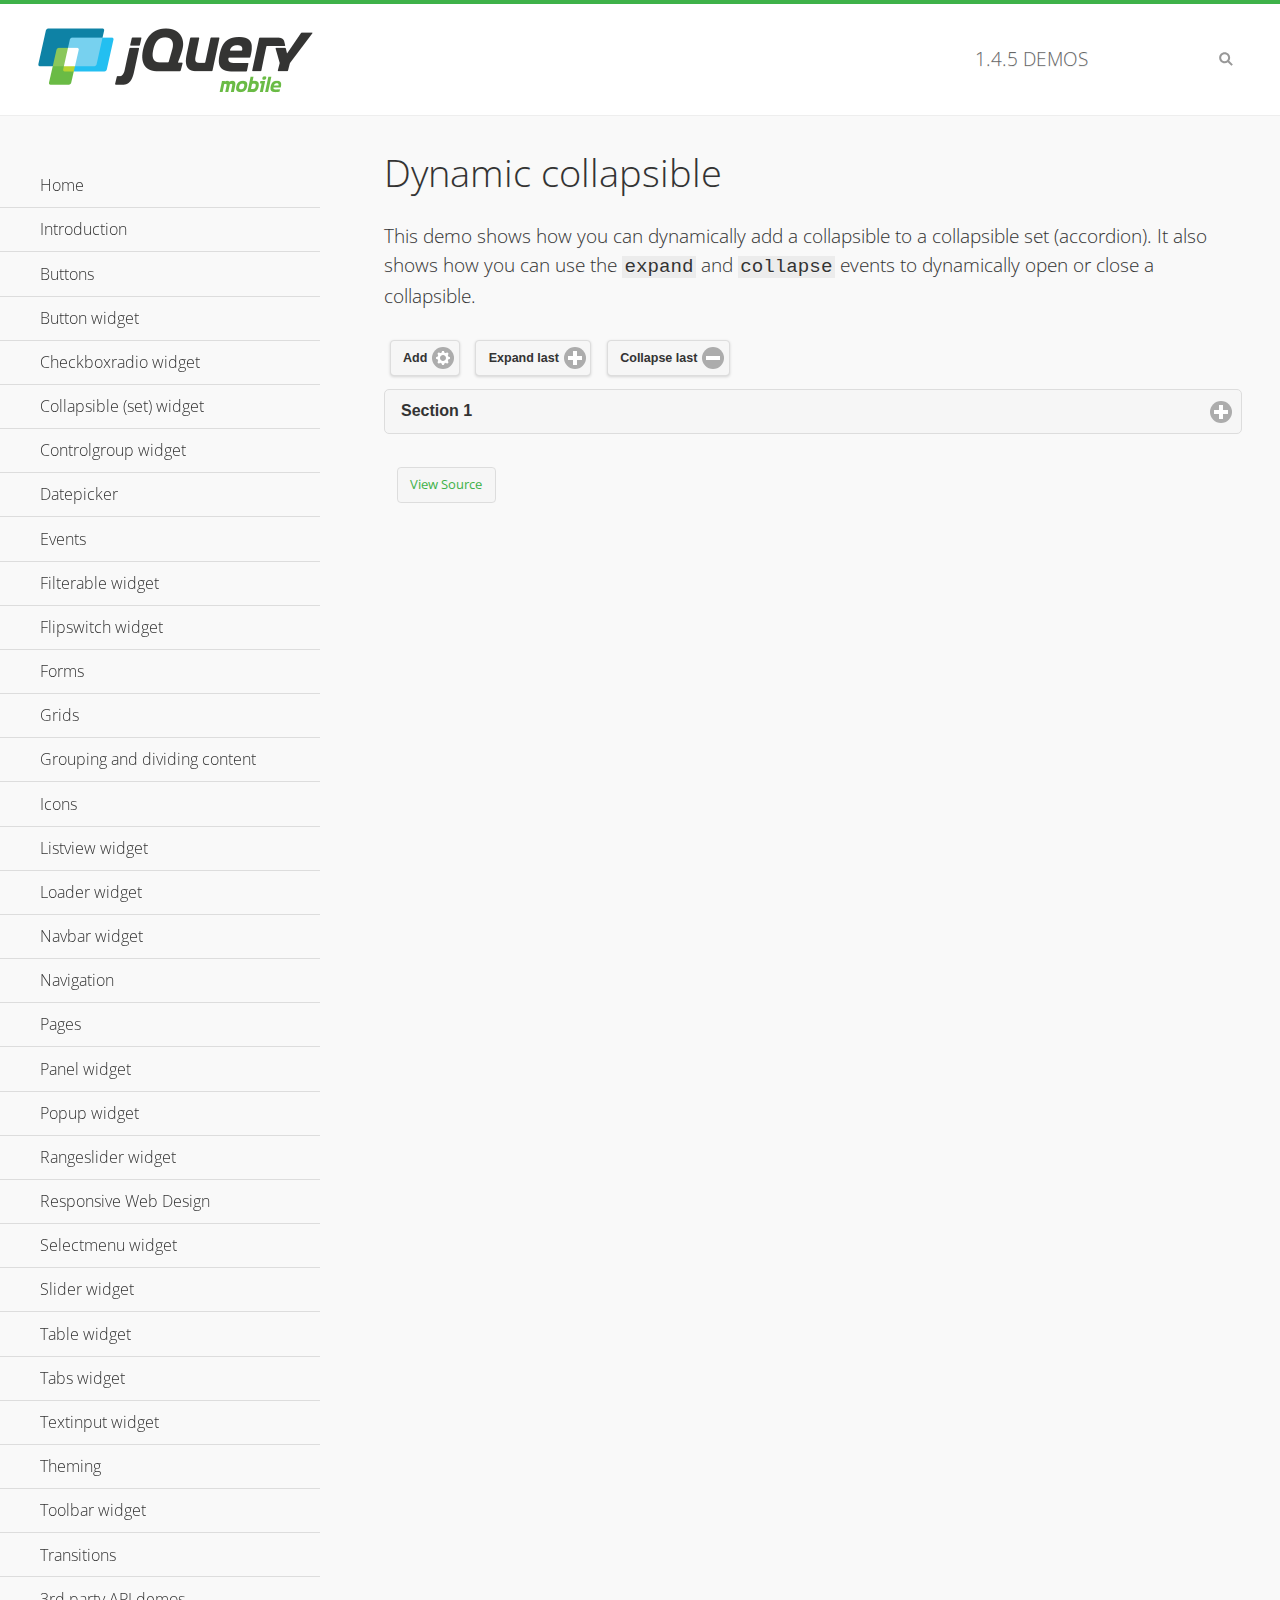
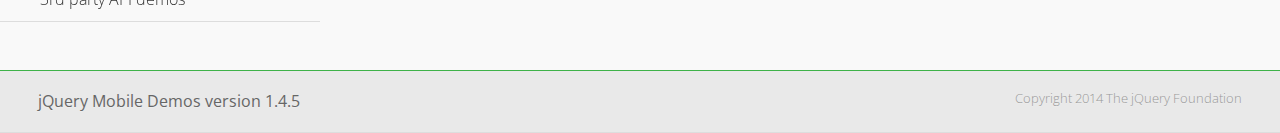
<file: jQuery/jQuery mobile/demos/collapsible-dynamic/index.html>
<!DOCTYPE html>
<html>
<head>
	<meta charset="utf-8">
	<meta name="viewport" content="width=device-width, initial-scale=1">
	<title>Dynamic collapsible - jQuery Mobile Demos</title>
	<link rel="shortcut icon" href="../favicon.ico">
    <link rel="stylesheet" href="http://fonts.googleapis.com/css?family=Open+Sans:300,400,700">
	<link rel="stylesheet" href="../css/themes/default/jquery.mobile-1.4.5.min.css">
	<link rel="stylesheet" href="../_assets/css/jqm-demos.css">
	<script src="../js/jquery.js"></script>
	<script src="../_assets/js/index.js"></script>
	<script src="../js/jquery.mobile-1.4.5.min.js"></script>
	<script>
		$( document ).on( "pagecreate", function() {
			var nextId = 1;

			$("#add").click(function() {
				nextId++;
				var content = "<div data-role='collapsible' id='set" + nextId + "'><h3>Section " + nextId + "</h3><p>I am the collapsible content in a set so this feels like an accordion. I am hidden by default because I have the 'collapsed' state; you need to expand the header to see me.</p></div>";

				$( "#set" ).append( content ).collapsibleset( "refresh" );
			});

			$( "#expand" ).click(function() {
				$("#set").children(":last").collapsible( "expand" );
			});

			$( "#collapse" ).click(function() {
				$( "#set" ).children( ":last" ).collapsible( "collapse" );
			});
		});
	</script>
</head>
<body>
<div data-role="page" class="jqm-demos">

	<div data-role="header" class="jqm-header">
		<h2><a href="../" title="jQuery Mobile Demos home"><img src="../_assets/img/jquery-logo.png" alt="jQuery Mobile"></a></h2>
		<p><span class="jqm-version"></span> Demos</p>
		<a href="#" class="jqm-navmenu-link ui-btn ui-btn-icon-notext ui-corner-all ui-icon-bars ui-nodisc-icon ui-alt-icon ui-btn-left">Menu</a>
		<a href="#" class="jqm-search-link ui-btn ui-btn-icon-notext ui-corner-all ui-icon-search ui-nodisc-icon ui-alt-icon ui-btn-right">Search</a>
	</div><!-- /header -->

	<div role="main" class="ui-content jqm-content">

        <h1>Dynamic collapsible</h1>

        <p>This demo shows how you can dynamically add a collapsible to a collapsible set (accordion). It also shows how you can use the <code>expand</code> and <code>collapse</code> events to dynamically open or close a collapsible.</p>

        <div data-demo-html="true" data-demo-js="true">
            <button type="button" data-icon="gear" data-iconpos="right" data-mini="true" data-inline="true" id="add">Add</button>
            <button type="button" data-icon="plus" data-iconpos="right" data-mini="true" data-inline="true" id="expand">Expand last</button>
            <button type="button" data-icon="minus" data-iconpos="right" data-mini="true" data-inline="true" id="collapse">Collapse last</button>

            <div data-role="collapsibleset" data-content-theme="a" data-iconpos="right" id="set">
                <div data-role="collapsible" id="set1" data-collapsed="true">
                    <h3>Section 1</h3>
                    <p>I'm the collapsible content.</p>
                </div>
            </div>

        </div><!--/demo-html -->

	</div><!-- /content -->
	    <div data-role="panel" class="jqm-navmenu-panel" data-position="left" data-display="overlay" data-theme="a">
	    	<ul class="jqm-list ui-alt-icon ui-nodisc-icon">
<li data-filtertext="demos homepage" data-icon="home"><a href=".././">Home</a></li>
<li data-filtertext="introduction overview getting started"><a href="../intro/" data-ajax="false">Introduction</a></li>
<li data-filtertext="buttons button markup buttonmarkup method anchor link button element"><a href="../button-markup/" data-ajax="false">Buttons</a></li>
<li data-filtertext="form button widget input button submit reset"><a href="../button/" data-ajax="false">Button widget</a></li>
<li data-role="collapsible" data-enhanced="true" data-collapsed-icon="carat-d" data-expanded-icon="carat-u" data-iconpos="right" data-inset="false" class="ui-collapsible ui-collapsible-themed-content ui-collapsible-collapsed">
	<h3 class="ui-collapsible-heading ui-collapsible-heading-collapsed">
		<a href="#" class="ui-collapsible-heading-toggle ui-btn ui-btn-icon-right ui-btn-inherit ui-icon-carat-d">
		    Checkboxradio widget<span class="ui-collapsible-heading-status"> click to expand contents</span>
		</a>
	</h3>
	<div class="ui-collapsible-content ui-body-inherit ui-collapsible-content-collapsed" aria-hidden="true">
		<ul>
			<li data-filtertext="form checkboxradio widget checkbox input checkboxes controlgroups"><a href="../checkboxradio-checkbox/" data-ajax="false">Checkboxes</a></li>
			<li data-filtertext="form checkboxradio widget radio input radio buttons controlgroups"><a href="../checkboxradio-radio/" data-ajax="false">Radio buttons</a></li>
		</ul>
	</div>
</li>
<li data-role="collapsible" data-enhanced="true" data-collapsed-icon="carat-d" data-expanded-icon="carat-u" data-iconpos="right" data-inset="false" class="ui-collapsible ui-collapsible-themed-content ui-collapsible-collapsed">
	<h3 class="ui-collapsible-heading ui-collapsible-heading-collapsed">
		<a href="#" class="ui-collapsible-heading-toggle ui-btn ui-btn-icon-right ui-btn-inherit ui-icon-carat-d">
			Collapsible (set) widget<span class="ui-collapsible-heading-status"> click to expand contents</span>
		</a>
	</h3>
	<div class="ui-collapsible-content ui-body-inherit ui-collapsible-content-collapsed" aria-hidden="true">
		<ul>
			<li data-filtertext="collapsibles content formatting"><a href="../collapsible/" data-ajax="false">Collapsible</a></li>
			<li data-filtertext="dynamic collapsible set accordion append expand"><a href="../collapsible-dynamic/" data-ajax="false">Dynamic collapsibles</a></li>
			<li data-filtertext="accordions collapsible set widget content formatting grouped collapsibles"><a href="../collapsibleset/" data-ajax="false">Collapsible set</a></li>
		</ul>
	</div>
</li>
<li data-role="collapsible" data-enhanced="true" data-collapsed-icon="carat-d" data-expanded-icon="carat-u" data-iconpos="right" data-inset="false" class="ui-collapsible ui-collapsible-themed-content ui-collapsible-collapsed">
	<h3 class="ui-collapsible-heading ui-collapsible-heading-collapsed">
		<a href="#" class="ui-collapsible-heading-toggle ui-btn ui-btn-icon-right ui-btn-inherit ui-icon-carat-d">
			Controlgroup widget<span class="ui-collapsible-heading-status"> click to expand contents</span>
		</a>
	</h3>
	<div class="ui-collapsible-content ui-body-inherit ui-collapsible-content-collapsed" aria-hidden="true">
		<ul>
			<li data-filtertext="controlgroups selectmenu checkboxradio input grouped buttons horizontal vertical"><a href="../controlgroup/" data-ajax="false">Controlgroup</a></li>
			<li data-filtertext="dynamic controlgroup dynamically add buttons"><a href="../controlgroup-dynamic/" data-ajax="false">Dynamic controlgroups</a></li>
		</ul>
	</div>
</li>
<li data-filtertext="form datepicker widget date input"><a href="../datepicker/" data-ajax="false">Datepicker</a></li>
<li data-role="collapsible" data-enhanced="true" data-collapsed-icon="carat-d" data-expanded-icon="carat-u" data-iconpos="right" data-inset="false" class="ui-collapsible ui-collapsible-themed-content ui-collapsible-collapsed">
	<h3 class="ui-collapsible-heading ui-collapsible-heading-collapsed">
		<a href="#" class="ui-collapsible-heading-toggle ui-btn ui-btn-icon-right ui-btn-inherit ui-icon-carat-d">
			Events<span class="ui-collapsible-heading-status"> click to expand contents</span>
		</a>
	</h3>
	<div class="ui-collapsible-content ui-body-inherit ui-collapsible-content-collapsed" aria-hidden="true">
		<ul>
			<li data-filtertext="swipe to delete list items listviews swipe events"><a href="../swipe-list/" data-ajax="false">Swipe list items</a></li>
			<li data-filtertext="swipe to navigate swipe page navigation swipe events"><a href="../swipe-page/" data-ajax="false">Swipe page navigation</a></li>
		</ul>
	</div>
</li>
<li data-filtertext="filterable filter elements sorting searching listview table"><a href="../filterable/" data-ajax="false">Filterable widget</a></li>
<li data-filtertext="form flipswitch widget flip toggle switch binary select checkbox input"><a href="../flipswitch/" data-ajax="false">Flipswitch widget</a></li>
<li data-role="collapsible" data-enhanced="true" data-collapsed-icon="carat-d" data-expanded-icon="carat-u" data-iconpos="right" data-inset="false" class="ui-collapsible ui-collapsible-themed-content ui-collapsible-collapsed">
	<h3 class="ui-collapsible-heading ui-collapsible-heading-collapsed">
		<a href="#" class="ui-collapsible-heading-toggle ui-btn ui-btn-icon-right ui-btn-inherit ui-icon-carat-d">
			Forms<span class="ui-collapsible-heading-status"> click to expand contents</span>
		</a>
	</h3>
	<div class="ui-collapsible-content ui-body-inherit ui-collapsible-content-collapsed" aria-hidden="true">
		<ul>
			<li data-filtertext="forms text checkbox radio range button submit reset inputs selects textarea slider flipswitch label form elements"><a href="../forms/" data-ajax="false">Forms</a></li>
			<li data-filtertext="form hide labels hidden accessible ui-hidden-accessible forms"><a href="../forms-label-hidden-accessible/" data-ajax="false">Hide labels</a></li>
			<li data-filtertext="form field containers fieldcontain ui-field-contain forms"><a href="../forms-field-contain/" data-ajax="false">Field containers</a></li>
			<li data-filtertext="forms disabled form elements"><a href="../forms-disabled/" data-ajax="false">Forms disabled</a></li>
			<li data-filtertext="forms gallery examples overview forms text checkbox radio range button submit reset inputs selects textarea slider flipswitch label form elements"><a href="../forms-gallery/" data-ajax="false">Forms gallery</a></li>
		</ul>
	</div>
</li>
<li data-role="collapsible" data-enhanced="true" data-collapsed-icon="carat-d" data-expanded-icon="carat-u" data-iconpos="right" data-inset="false" class="ui-collapsible ui-collapsible-themed-content ui-collapsible-collapsed">
	<h3 class="ui-collapsible-heading ui-collapsible-heading-collapsed">
		<a href="#" class="ui-collapsible-heading-toggle ui-btn ui-btn-icon-right ui-btn-inherit ui-icon-carat-d">
			Grids<span class="ui-collapsible-heading-status"> click to expand contents</span>
		</a>
	</h3>
	<div class="ui-collapsible-content ui-body-inherit ui-collapsible-content-collapsed" aria-hidden="true">
		<ul>
			<li data-filtertext="grids columns blocks content formatting rwd responsive css framework"><a href="../grids/" data-ajax="false">Grids</a></li>
			<li data-filtertext="buttons in grids css framework"><a href="../grids-buttons/" data-ajax="false">Buttons in grids</a></li>
			<li data-filtertext="custom responsive grids rwd css framework"><a href="../grids-custom-responsive/" data-ajax="false">Custom responsive grids</a></li>
		</ul>
	</div>
</li>
<li data-filtertext="blocks content formatting sections heading"><a href="../body-bar-classes/" data-ajax="false">Grouping and dividing content</a></li>
<li data-role="collapsible" data-enhanced="true" data-collapsed-icon="carat-d" data-expanded-icon="carat-u" data-iconpos="right" data-inset="false" class="ui-collapsible ui-collapsible-themed-content ui-collapsible-collapsed">
	<h3 class="ui-collapsible-heading ui-collapsible-heading-collapsed">
		<a href="#" class="ui-collapsible-heading-toggle ui-btn ui-btn-icon-right ui-btn-inherit ui-icon-carat-d">
			Icons<span class="ui-collapsible-heading-status"> click to expand contents</span>
		</a>
	</h3>
	<div class="ui-collapsible-content ui-body-inherit ui-collapsible-content-collapsed" aria-hidden="true">
		<ul>
			<li data-filtertext="button icons svg disc alt custom icon position"><a href="../icons/" data-ajax="false">Icons</a></li>
			<li data-filtertext=""><a href="../icons-grunticon/" data-ajax="false">Grunticon loader</a></li>
		</ul>
	</div>
</li>
<li data-role="collapsible" data-enhanced="true" data-collapsed-icon="carat-d" data-expanded-icon="carat-u" data-iconpos="right" data-inset="false" class="ui-collapsible ui-collapsible-themed-content ui-collapsible-collapsed">
	<h3 class="ui-collapsible-heading ui-collapsible-heading-collapsed">
		<a href="#" class="ui-collapsible-heading-toggle ui-btn ui-btn-icon-right ui-btn-inherit ui-icon-carat-d">
			Listview widget<span class="ui-collapsible-heading-status"> click to expand contents</span>
		</a>
	</h3>
	<div class="ui-collapsible-content ui-body-inherit ui-collapsible-content-collapsed" aria-hidden="true">
		<ul>
			<li data-filtertext="listview widget thumbnails icons nested split button collapsible ul ol"><a href="../listview/" data-ajax="false">Listview</a></li>
			<li data-filtertext="autocomplete filterable reveal listview filtertextbeforefilter placeholder"><a href="../listview-autocomplete/" data-ajax="false">Listview autocomplete</a></li>
			<li data-filtertext="autocomplete filterable reveal listview remote data filtertextbeforefilter placeholder"><a href="../listview-autocomplete-remote/" data-ajax="false">Listview autocomplete remote data</a></li>
			<li data-filtertext="autodividers anchor jump scroll linkbars listview lists ul ol"><a href="../listview-autodividers-linkbar/" data-ajax="false">Listview autodividers linkbar</a></li>
			<li data-filtertext="listview autodividers selector autodividersselector lists ul ol"><a href="../listview-autodividers-selector/" data-ajax="false">Listview autodividers selector</a></li>
			<li data-filtertext="listview nested list items"><a href="../listview-nested-lists/" data-ajax="false">Nested Listviews</a></li>
			<li data-filtertext="listview collapsible list items flat"><a href="../listview-collapsible-item-flat/" data-ajax="false">Listview collapsible list items (flat)</a></li>
			<li data-filtertext="listview collapsible list indented"><a href="../listview-collapsible-item-indented/" data-ajax="false">Listview collapsible list items (indented)</a></li>
			<li data-filtertext="grid listview responsive grids responsive listviews lists ul"><a href="../listview-grid/" data-ajax="false">Listview responsive grid</a></li>
		</ul>
	</div>
</li>
<li data-filtertext="loader widget page loading navigation overlay spinner"><a href="../loader/" data-ajax="false">Loader widget</a></li>
<li data-filtertext="navbar widget navmenu toolbars header footer"><a href="../navbar/" data-ajax="false">Navbar widget</a></li>
<li data-role="collapsible" data-enhanced="true" data-collapsed-icon="carat-d" data-expanded-icon="carat-u" data-iconpos="right" data-inset="false" class="ui-collapsible ui-collapsible-themed-content ui-collapsible-collapsed">
	<h3 class="ui-collapsible-heading ui-collapsible-heading-collapsed">
		<a href="#" class="ui-collapsible-heading-toggle ui-btn ui-btn-icon-right ui-btn-inherit ui-icon-carat-d">
			Navigation<span class="ui-collapsible-heading-status"> click to expand contents</span>
		</a>
	</h3>
	<div class="ui-collapsible-content ui-body-inherit ui-collapsible-content-collapsed" aria-hidden="true">
		<ul>
			<li data-filtertext="ajax navigation navigate widget history event method"><a href="../navigation/" data-ajax="false">Navigation</a></li>
			<li data-filtertext="linking pages page links navigation ajax prefetch cache"><a href="../navigation-linking-pages/" data-ajax="false">Linking pages</a></li>
			<!-- <li data-filtertext="php redirect server redirection server-side navigation"><a href="../navigation-php-redirect/" data-ajax="false">PHP redirect demo</a></li>-->
			<li data-filtertext="navigation redirection hash query"><a href="../navigation-hash-processing/" data-ajax="false">Hash processing demo</a></li>
			<li data-filtertext="navigation redirection hash query"><a href="../page-events/" data-ajax="false">Page Navigation Events</a></li>
		</ul>
	</div>
</li>
<li data-role="collapsible" data-enhanced="true" data-collapsed-icon="carat-d" data-expanded-icon="carat-u" data-iconpos="right" data-inset="false" class="ui-collapsible ui-collapsible-themed-content ui-collapsible-collapsed">
	<h3 class="ui-collapsible-heading ui-collapsible-heading-collapsed">
		<a href="#" class="ui-collapsible-heading-toggle ui-btn ui-btn-icon-right ui-btn-inherit ui-icon-carat-d">
			Pages<span class="ui-collapsible-heading-status"> click to expand contents</span>
		</a>
	</h3>
	<div class="ui-collapsible-content ui-body-inherit ui-collapsible-content-collapsed" aria-hidden="true">
		<ul>
			<li data-filtertext="pages page widget ajax navigation"><a href="../pages/" data-ajax="false">Pages</a></li>
			<li data-filtertext="single page"><a href="../pages-single-page/" data-ajax="false">Single page</a></li>
			<li data-filtertext="multipage multi-page page"><a href="../pages-multi-page/" data-ajax="false">Multi-page template</a></li>
			<li data-filtertext="dialog page widget modal popup"><a href="../pages-dialog/" data-ajax="false">Dialog page</a></li>
		</ul>
	</div>
</li>
<li data-role="collapsible" data-enhanced="true" data-collapsed-icon="carat-d" data-expanded-icon="carat-u" data-iconpos="right" data-inset="false" class="ui-collapsible ui-collapsible-themed-content ui-collapsible-collapsed">
	<h3 class="ui-collapsible-heading ui-collapsible-heading-collapsed">
		<a href="#" class="ui-collapsible-heading-toggle ui-btn ui-btn-icon-right ui-btn-inherit ui-icon-carat-d">
			Panel widget<span class="ui-collapsible-heading-status"> click to expand contents</span>
		</a>
	</h3>
	<div class="ui-collapsible-content ui-body-inherit ui-collapsible-content-collapsed" aria-hidden="true">
		<ul>
			<li data-filtertext="panel widget sliding panels reveal push overlay responsive"><a href="../panel/" data-ajax="false">Panel</a></li>
			<li data-filtertext=""><a href="../panel-external/" data-ajax="false">External panels</a></li>
			<li data-filtertext="panel "><a href="../panel-fixed/" data-ajax="false">Fixed panels</a></li>
			<li data-filtertext="panel slide panels sliding panels shadow rwd responsive breakpoint"><a href="../panel-responsive/" data-ajax="false">Panels responsive</a></li>
			<li data-filtertext="panel custom style custom panel width reveal shadow listview panel styling page background wrapper"><a href="../panel-styling/" data-ajax="false">Custom panel style</a></li>
			<li data-filtertext="panel open on swipe"><a href="../panel-swipe-open/" data-ajax="false">Panel open on swipe</a></li>
			<li data-filtertext="panels outside page internal external toolbars"><a href="../panel-external-internal/" data-ajax="false">Panel external and internal</a></li>
		</ul>
	</div>
</li>
<li data-role="collapsible" data-enhanced="true" data-collapsed-icon="carat-d" data-expanded-icon="carat-u" data-iconpos="right" data-inset="false" class="ui-collapsible ui-collapsible-themed-content ui-collapsible-collapsed">
	<h3 class="ui-collapsible-heading ui-collapsible-heading-collapsed">
		<a href="#" class="ui-collapsible-heading-toggle ui-btn ui-btn-icon-right ui-btn-inherit ui-icon-carat-d">
			Popup widget<span class="ui-collapsible-heading-status"> click to expand contents</span>
		</a>
	</h3>
	<div class="ui-collapsible-content ui-body-inherit ui-collapsible-content-collapsed" aria-hidden="true">
		<ul>
			<li data-filtertext="popup widget popups dialog modal transition tooltip lightbox form overlay screen flip pop fade transition"><a href="../popup/" data-ajax="false">Popup</a></li>
			<li data-filtertext="popup alignment position"><a href="../popup-alignment/" data-ajax="false">Popup alignment</a></li>
			<li data-filtertext="popup arrow size popups popover"><a href="../popup-arrow-size/" data-ajax="false">Popup arrow size</a></li>
			<li data-filtertext="dynamic popups popup images lightbox"><a href="../popup-dynamic/" data-ajax="false">Dynamic popups</a></li>
			<li data-filtertext="popups with iframes scaling"><a href="../popup-iframe/" data-ajax="false">Popups with iframes</a></li>
			<li data-filtertext="popup image scaling"><a href="../popup-image-scaling/" data-ajax="false">Popup image scaling</a></li>
			<li data-filtertext="external popup outside multi-page"><a href="../popup-outside-multipage/" data-ajax="false">Popup outside multi-page</a></li>
		</ul>
	</div>
</li>
<li data-filtertext="form rangeslider widget dual sliders dual handle sliders range input"><a href="../rangeslider/" data-ajax="false">Rangeslider widget</a></li>
<li data-filtertext="responsive web design rwd adaptive progressive enhancement PE accessible mobile breakpoints media query media queries"><a href="../rwd/" data-ajax="false">Responsive Web Design</a></li>
<li data-role="collapsible" data-enhanced="true" data-collapsed-icon="carat-d" data-expanded-icon="carat-u" data-iconpos="right" data-inset="false" class="ui-collapsible ui-collapsible-themed-content ui-collapsible-collapsed">
	<h3 class="ui-collapsible-heading ui-collapsible-heading-collapsed">
		<a href="#" class="ui-collapsible-heading-toggle ui-btn ui-btn-icon-right ui-btn-inherit ui-icon-carat-d">
			Selectmenu widget<span class="ui-collapsible-heading-status"> click to expand contents</span>
		</a>
	</h3>
	<div class="ui-collapsible-content ui-body-inherit ui-collapsible-content-collapsed" aria-hidden="true">
		<ul>
			<li data-filtertext="form selectmenu widget select input custom select menu selects"><a href="../selectmenu/" data-ajax="false">Selectmenu</a></li>
			<li data-filtertext="form custom select menu selectmenu widget custom menu option optgroup multiple selects"><a href="../selectmenu-custom/" data-ajax="false">Custom select menu</a></li>
			<li data-filtertext="filterable select filter popup dialog"><a href="../selectmenu-custom-filter/" data-ajax="false">Custom select menu with filter</a></li>
		</ul>
	</div>
</li>
<li data-role="collapsible" data-enhanced="true" data-collapsed-icon="carat-d" data-expanded-icon="carat-u" data-iconpos="right" data-inset="false" class="ui-collapsible ui-collapsible-themed-content ui-collapsible-collapsed">
	<h3 class="ui-collapsible-heading ui-collapsible-heading-collapsed">
		<a href="#" class="ui-collapsible-heading-toggle ui-btn ui-btn-icon-right ui-btn-inherit ui-icon-carat-d">
			Slider widget<span class="ui-collapsible-heading-status"> click to expand contents</span>
		</a>
	</h3>
	<div class="ui-collapsible-content ui-body-inherit ui-collapsible-content-collapsed" aria-hidden="true">
		<ul>
			<li data-filtertext="form slider widget range input single sliders"><a href="../slider/" data-ajax="false">Slider</a></li>
			<li data-filtertext="form slider widget flipswitch slider binary select flip toggle switch"><a href="../slider-flipswitch/" data-ajax="false">Slider flip toggle switch</a></li>
			<li data-filtertext="form slider tooltip handle value input range sliders"><a href="../slider-tooltip/" data-ajax="false">Slider tooltip</a></li>
		</ul>
	</div>
</li>
<li data-role="collapsible" data-enhanced="true" data-collapsed-icon="carat-d" data-expanded-icon="carat-u" data-iconpos="right" data-inset="false" class="ui-collapsible ui-collapsible-themed-content ui-collapsible-collapsed">
	<h3 class="ui-collapsible-heading ui-collapsible-heading-collapsed">
		<a href="#" class="ui-collapsible-heading-toggle ui-btn ui-btn-icon-right ui-btn-inherit ui-icon-carat-d">
			Table widget<span class="ui-collapsible-heading-status"> click to expand contents</span>
		</a>
	</h3>
	<div class="ui-collapsible-content ui-body-inherit ui-collapsible-content-collapsed" aria-hidden="true">
		<ul>
			<li data-filtertext="table widget reflow column toggle th td responsive tables rwd hide show tabular"><a href="../table-column-toggle/" data-ajax="false">Table Column Toggle</a></li>
			<li data-filtertext="table column toggle phone comparison demo"><a href="../table-column-toggle-example/" data-ajax="false">Table Column Toggle demo</a></li>
			<li data-filtertext="responsive tables table column toggle heading groups rwd breakpoint"><a href="../table-column-toggle-heading-groups/" data-ajax="false">Table Column Toggle heading groups</a></li>
			<li data-filtertext="responsive tables table column toggle hide rwd breakpoint customization options"><a href="../table-column-toggle-options/" data-ajax="false">Table Column Toggle options</a></li>
			<li data-filtertext="table reflow th td responsive rwd columns tabular"><a href="../table-reflow/" data-ajax="false">Table Reflow</a></li>
			<li data-filtertext="responsive tables table reflow heading groups rwd breakpoint"><a href="../table-reflow-heading-groups/" data-ajax="false">Table Reflow heading groups</a></li>
			<li data-filtertext="responsive tables table reflow stripes strokes table style"><a href="../table-reflow-stripes-strokes/" data-ajax="false">Table Reflow stripes and strokes</a></li>
			<li data-filtertext="responsive tables table reflow stack custom styles"><a href="../table-reflow-styling/" data-ajax="false">Table Reflow custom styles</a></li>
		</ul>
	</div>
</li>
<li data-filtertext="ui tabs widget"><a href="../tabs/" data-ajax="false">Tabs widget</a></li>
<li data-filtertext="form textinput widget text input textarea number date time tel email file color password"><a href="../textinput/" data-ajax="false">Textinput widget</a></li>
<li data-role="collapsible" data-enhanced="true" data-collapsed-icon="carat-d" data-expanded-icon="carat-u" data-iconpos="right" data-inset="false" class="ui-collapsible ui-collapsible-themed-content ui-collapsible-collapsed">
	<h3 class="ui-collapsible-heading ui-collapsible-heading-collapsed">
		<a href="#" class="ui-collapsible-heading-toggle ui-btn ui-btn-icon-right ui-btn-inherit ui-icon-carat-d">
			Theming<span class="ui-collapsible-heading-status"> click to expand contents</span>
		</a>
	</h3>
	<div class="ui-collapsible-content ui-body-inherit ui-collapsible-content-collapsed" aria-hidden="true">
		<ul>
			<li data-filtertext="default theme swatches theming style css"><a href="../theme-default/" data-ajax="false">Default theme</a></li>
			<li data-filtertext="classic theme old theme swatches theming style css"><a href="../theme-classic/" data-ajax="false">Classic theme</a></li>
		</ul>
	</div>
</li>
<li data-role="collapsible" data-enhanced="true" data-collapsed-icon="carat-d" data-expanded-icon="carat-u" data-iconpos="right" data-inset="false" class="ui-collapsible ui-collapsible-themed-content ui-collapsible-collapsed">
	<h3 class="ui-collapsible-heading ui-collapsible-heading-collapsed">
		<a href="#" class="ui-collapsible-heading-toggle ui-btn ui-btn-icon-right ui-btn-inherit ui-icon-carat-d">
			Toolbar widget<span class="ui-collapsible-heading-status"> click to expand contents</span>
		</a>
	</h3>
	<div class="ui-collapsible-content ui-body-inherit ui-collapsible-content-collapsed" aria-hidden="true">
		<ul>
			<li data-filtertext="toolbar widget header footer toolbars fixed fullscreen external sections"><a href="../toolbar/" data-ajax="false">Toolbar</a></li>
			<li data-filtertext="dynamic toolbars dynamically add toolbar header footer"><a href="../toolbar-dynamic/" data-ajax="false">Dynamic toolbars</a></li>
			<li data-filtertext="external toolbars header footer"><a href="../toolbar-external/" data-ajax="false">External toolbars</a></li>
			<li data-filtertext="fixed toolbars header footer"><a href="../toolbar-fixed/" data-ajax="false">Fixed toolbars</a></li>
			<li data-filtertext="fixed fullscreen toolbars header footer"><a href="../toolbar-fixed-fullscreen/" data-ajax="false">Fullscreen toolbars</a></li>
			<li data-filtertext="external fixed toolbars header footer"><a href="../toolbar-fixed-external/" data-ajax="false">Fixed external toolbars</a></li>
			<li data-filtertext="external persistent toolbars header footer navbar navmenu"><a href="../toolbar-fixed-persistent/" data-ajax="false">Persistent toolbars</a></li>
			<li data-filtertext="external ajax optimized toolbars persistent toolbars header footer navbar"><a href="../toolbar-fixed-persistent-optimized/" data-ajax="false">Ajax optimized toolbars</a></li>
			<li data-filtertext="form in toolbars header footer"><a href="../toolbar-fixed-forms/" data-ajax="false">Form in toolbar</a></li>
		</ul>
	</div>
</li>
<li data-filtertext="page transitions animated pages popup navigation flip slide fade pop"><a href="../transitions/" data-ajax="false">Transitions</a></li>
<li data-role="collapsible" data-enhanced="true" data-collapsed-icon="carat-d" data-expanded-icon="carat-u" data-iconpos="right" data-inset="false" class="ui-collapsible ui-collapsible-themed-content ui-collapsible-collapsed">
	<h3 class="ui-collapsible-heading ui-collapsible-heading-collapsed">
		<a href="#" class="ui-collapsible-heading-toggle ui-btn ui-btn-icon-right ui-btn-inherit ui-icon-carat-d">
			3rd party API demos<span class="ui-collapsible-heading-status"> click to expand contents</span>
		</a>
	</h3>
	<div class="ui-collapsible-content ui-body-inherit ui-collapsible-content-collapsed" aria-hidden="true">
		<ul>
			<li data-filtertext="backbone requirejs navigation router"><a href="../backbone-requirejs/" data-ajax="false">Backbone RequireJS</a></li>
			<li data-filtertext="google maps geolocation demo"><a href="../map-geolocation/" data-ajax="false">Google Maps geolocation</a></li>
			<li data-filtertext="google maps hybrid"><a href="../map-list-toggle/" data-ajax="false">Google Maps list toggle</a></li>
		</ul>
	</div>
</li>



		     </ul>
		</div><!-- /panel -->


	<div data-role="footer" data-position="fixed" data-tap-toggle="false" class="jqm-footer">
		<p>jQuery Mobile Demos version <span class="jqm-version"></span></p>
		<p>Copyright 2014 The jQuery Foundation</p>
	</div><!-- /footer -->
	<!-- TODO: This should become an external panel so we can add input to markup (unique ID) -->
    <div data-role="panel" class="jqm-search-panel" data-position="right" data-display="overlay" data-theme="a">
		<div class="jqm-search">
			<ul class="jqm-list" data-filter-placeholder="Search demos..." data-filter-reveal="true">
<li data-filtertext="demos homepage" data-icon="home"><a href=".././">Home</a></li>
<li data-filtertext="introduction overview getting started"><a href="../intro/" data-ajax="false">Introduction</a></li>
<li data-filtertext="buttons button markup buttonmarkup method anchor link button element"><a href="../button-markup/" data-ajax="false">Buttons</a></li>
<li data-filtertext="form button widget input button submit reset"><a href="../button/" data-ajax="false">Button widget</a></li>
<li data-role="collapsible" data-enhanced="true" data-collapsed-icon="carat-d" data-expanded-icon="carat-u" data-iconpos="right" data-inset="false" class="ui-collapsible ui-collapsible-themed-content ui-collapsible-collapsed">
	<h3 class="ui-collapsible-heading ui-collapsible-heading-collapsed">
		<a href="#" class="ui-collapsible-heading-toggle ui-btn ui-btn-icon-right ui-btn-inherit ui-icon-carat-d">
		    Checkboxradio widget<span class="ui-collapsible-heading-status"> click to expand contents</span>
		</a>
	</h3>
	<div class="ui-collapsible-content ui-body-inherit ui-collapsible-content-collapsed" aria-hidden="true">
		<ul>
			<li data-filtertext="form checkboxradio widget checkbox input checkboxes controlgroups"><a href="../checkboxradio-checkbox/" data-ajax="false">Checkboxes</a></li>
			<li data-filtertext="form checkboxradio widget radio input radio buttons controlgroups"><a href="../checkboxradio-radio/" data-ajax="false">Radio buttons</a></li>
		</ul>
	</div>
</li>
<li data-role="collapsible" data-enhanced="true" data-collapsed-icon="carat-d" data-expanded-icon="carat-u" data-iconpos="right" data-inset="false" class="ui-collapsible ui-collapsible-themed-content ui-collapsible-collapsed">
	<h3 class="ui-collapsible-heading ui-collapsible-heading-collapsed">
		<a href="#" class="ui-collapsible-heading-toggle ui-btn ui-btn-icon-right ui-btn-inherit ui-icon-carat-d">
			Collapsible (set) widget<span class="ui-collapsible-heading-status"> click to expand contents</span>
		</a>
	</h3>
	<div class="ui-collapsible-content ui-body-inherit ui-collapsible-content-collapsed" aria-hidden="true">
		<ul>
			<li data-filtertext="collapsibles content formatting"><a href="../collapsible/" data-ajax="false">Collapsible</a></li>
			<li data-filtertext="dynamic collapsible set accordion append expand"><a href="../collapsible-dynamic/" data-ajax="false">Dynamic collapsibles</a></li>
			<li data-filtertext="accordions collapsible set widget content formatting grouped collapsibles"><a href="../collapsibleset/" data-ajax="false">Collapsible set</a></li>
		</ul>
	</div>
</li>
<li data-role="collapsible" data-enhanced="true" data-collapsed-icon="carat-d" data-expanded-icon="carat-u" data-iconpos="right" data-inset="false" class="ui-collapsible ui-collapsible-themed-content ui-collapsible-collapsed">
	<h3 class="ui-collapsible-heading ui-collapsible-heading-collapsed">
		<a href="#" class="ui-collapsible-heading-toggle ui-btn ui-btn-icon-right ui-btn-inherit ui-icon-carat-d">
			Controlgroup widget<span class="ui-collapsible-heading-status"> click to expand contents</span>
		</a>
	</h3>
	<div class="ui-collapsible-content ui-body-inherit ui-collapsible-content-collapsed" aria-hidden="true">
		<ul>
			<li data-filtertext="controlgroups selectmenu checkboxradio input grouped buttons horizontal vertical"><a href="../controlgroup/" data-ajax="false">Controlgroup</a></li>
			<li data-filtertext="dynamic controlgroup dynamically add buttons"><a href="../controlgroup-dynamic/" data-ajax="false">Dynamic controlgroups</a></li>
		</ul>
	</div>
</li>
<li data-filtertext="form datepicker widget date input"><a href="../datepicker/" data-ajax="false">Datepicker</a></li>
<li data-role="collapsible" data-enhanced="true" data-collapsed-icon="carat-d" data-expanded-icon="carat-u" data-iconpos="right" data-inset="false" class="ui-collapsible ui-collapsible-themed-content ui-collapsible-collapsed">
	<h3 class="ui-collapsible-heading ui-collapsible-heading-collapsed">
		<a href="#" class="ui-collapsible-heading-toggle ui-btn ui-btn-icon-right ui-btn-inherit ui-icon-carat-d">
			Events<span class="ui-collapsible-heading-status"> click to expand contents</span>
		</a>
	</h3>
	<div class="ui-collapsible-content ui-body-inherit ui-collapsible-content-collapsed" aria-hidden="true">
		<ul>
			<li data-filtertext="swipe to delete list items listviews swipe events"><a href="../swipe-list/" data-ajax="false">Swipe list items</a></li>
			<li data-filtertext="swipe to navigate swipe page navigation swipe events"><a href="../swipe-page/" data-ajax="false">Swipe page navigation</a></li>
		</ul>
	</div>
</li>
<li data-filtertext="filterable filter elements sorting searching listview table"><a href="../filterable/" data-ajax="false">Filterable widget</a></li>
<li data-filtertext="form flipswitch widget flip toggle switch binary select checkbox input"><a href="../flipswitch/" data-ajax="false">Flipswitch widget</a></li>
<li data-role="collapsible" data-enhanced="true" data-collapsed-icon="carat-d" data-expanded-icon="carat-u" data-iconpos="right" data-inset="false" class="ui-collapsible ui-collapsible-themed-content ui-collapsible-collapsed">
	<h3 class="ui-collapsible-heading ui-collapsible-heading-collapsed">
		<a href="#" class="ui-collapsible-heading-toggle ui-btn ui-btn-icon-right ui-btn-inherit ui-icon-carat-d">
			Forms<span class="ui-collapsible-heading-status"> click to expand contents</span>
		</a>
	</h3>
	<div class="ui-collapsible-content ui-body-inherit ui-collapsible-content-collapsed" aria-hidden="true">
		<ul>
			<li data-filtertext="forms text checkbox radio range button submit reset inputs selects textarea slider flipswitch label form elements"><a href="../forms/" data-ajax="false">Forms</a></li>
			<li data-filtertext="form hide labels hidden accessible ui-hidden-accessible forms"><a href="../forms-label-hidden-accessible/" data-ajax="false">Hide labels</a></li>
			<li data-filtertext="form field containers fieldcontain ui-field-contain forms"><a href="../forms-field-contain/" data-ajax="false">Field containers</a></li>
			<li data-filtertext="forms disabled form elements"><a href="../forms-disabled/" data-ajax="false">Forms disabled</a></li>
			<li data-filtertext="forms gallery examples overview forms text checkbox radio range button submit reset inputs selects textarea slider flipswitch label form elements"><a href="../forms-gallery/" data-ajax="false">Forms gallery</a></li>
		</ul>
	</div>
</li>
<li data-role="collapsible" data-enhanced="true" data-collapsed-icon="carat-d" data-expanded-icon="carat-u" data-iconpos="right" data-inset="false" class="ui-collapsible ui-collapsible-themed-content ui-collapsible-collapsed">
	<h3 class="ui-collapsible-heading ui-collapsible-heading-collapsed">
		<a href="#" class="ui-collapsible-heading-toggle ui-btn ui-btn-icon-right ui-btn-inherit ui-icon-carat-d">
			Grids<span class="ui-collapsible-heading-status"> click to expand contents</span>
		</a>
	</h3>
	<div class="ui-collapsible-content ui-body-inherit ui-collapsible-content-collapsed" aria-hidden="true">
		<ul>
			<li data-filtertext="grids columns blocks content formatting rwd responsive css framework"><a href="../grids/" data-ajax="false">Grids</a></li>
			<li data-filtertext="buttons in grids css framework"><a href="../grids-buttons/" data-ajax="false">Buttons in grids</a></li>
			<li data-filtertext="custom responsive grids rwd css framework"><a href="../grids-custom-responsive/" data-ajax="false">Custom responsive grids</a></li>
		</ul>
	</div>
</li>
<li data-filtertext="blocks content formatting sections heading"><a href="../body-bar-classes/" data-ajax="false">Grouping and dividing content</a></li>
<li data-role="collapsible" data-enhanced="true" data-collapsed-icon="carat-d" data-expanded-icon="carat-u" data-iconpos="right" data-inset="false" class="ui-collapsible ui-collapsible-themed-content ui-collapsible-collapsed">
	<h3 class="ui-collapsible-heading ui-collapsible-heading-collapsed">
		<a href="#" class="ui-collapsible-heading-toggle ui-btn ui-btn-icon-right ui-btn-inherit ui-icon-carat-d">
			Icons<span class="ui-collapsible-heading-status"> click to expand contents</span>
		</a>
	</h3>
	<div class="ui-collapsible-content ui-body-inherit ui-collapsible-content-collapsed" aria-hidden="true">
		<ul>
			<li data-filtertext="button icons svg disc alt custom icon position"><a href="../icons/" data-ajax="false">Icons</a></li>
			<li data-filtertext=""><a href="../icons-grunticon/" data-ajax="false">Grunticon loader</a></li>
		</ul>
	</div>
</li>
<li data-role="collapsible" data-enhanced="true" data-collapsed-icon="carat-d" data-expanded-icon="carat-u" data-iconpos="right" data-inset="false" class="ui-collapsible ui-collapsible-themed-content ui-collapsible-collapsed">
	<h3 class="ui-collapsible-heading ui-collapsible-heading-collapsed">
		<a href="#" class="ui-collapsible-heading-toggle ui-btn ui-btn-icon-right ui-btn-inherit ui-icon-carat-d">
			Listview widget<span class="ui-collapsible-heading-status"> click to expand contents</span>
		</a>
	</h3>
	<div class="ui-collapsible-content ui-body-inherit ui-collapsible-content-collapsed" aria-hidden="true">
		<ul>
			<li data-filtertext="listview widget thumbnails icons nested split button collapsible ul ol"><a href="../listview/" data-ajax="false">Listview</a></li>
			<li data-filtertext="autocomplete filterable reveal listview filtertextbeforefilter placeholder"><a href="../listview-autocomplete/" data-ajax="false">Listview autocomplete</a></li>
			<li data-filtertext="autocomplete filterable reveal listview remote data filtertextbeforefilter placeholder"><a href="../listview-autocomplete-remote/" data-ajax="false">Listview autocomplete remote data</a></li>
			<li data-filtertext="autodividers anchor jump scroll linkbars listview lists ul ol"><a href="../listview-autodividers-linkbar/" data-ajax="false">Listview autodividers linkbar</a></li>
			<li data-filtertext="listview autodividers selector autodividersselector lists ul ol"><a href="../listview-autodividers-selector/" data-ajax="false">Listview autodividers selector</a></li>
			<li data-filtertext="listview nested list items"><a href="../listview-nested-lists/" data-ajax="false">Nested Listviews</a></li>
			<li data-filtertext="listview collapsible list items flat"><a href="../listview-collapsible-item-flat/" data-ajax="false">Listview collapsible list items (flat)</a></li>
			<li data-filtertext="listview collapsible list indented"><a href="../listview-collapsible-item-indented/" data-ajax="false">Listview collapsible list items (indented)</a></li>
			<li data-filtertext="grid listview responsive grids responsive listviews lists ul"><a href="../listview-grid/" data-ajax="false">Listview responsive grid</a></li>
		</ul>
	</div>
</li>
<li data-filtertext="loader widget page loading navigation overlay spinner"><a href="../loader/" data-ajax="false">Loader widget</a></li>
<li data-filtertext="navbar widget navmenu toolbars header footer"><a href="../navbar/" data-ajax="false">Navbar widget</a></li>
<li data-role="collapsible" data-enhanced="true" data-collapsed-icon="carat-d" data-expanded-icon="carat-u" data-iconpos="right" data-inset="false" class="ui-collapsible ui-collapsible-themed-content ui-collapsible-collapsed">
	<h3 class="ui-collapsible-heading ui-collapsible-heading-collapsed">
		<a href="#" class="ui-collapsible-heading-toggle ui-btn ui-btn-icon-right ui-btn-inherit ui-icon-carat-d">
			Navigation<span class="ui-collapsible-heading-status"> click to expand contents</span>
		</a>
	</h3>
	<div class="ui-collapsible-content ui-body-inherit ui-collapsible-content-collapsed" aria-hidden="true">
		<ul>
			<li data-filtertext="ajax navigation navigate widget history event method"><a href="../navigation/" data-ajax="false">Navigation</a></li>
			<li data-filtertext="linking pages page links navigation ajax prefetch cache"><a href="../navigation-linking-pages/" data-ajax="false">Linking pages</a></li>
			<!-- <li data-filtertext="php redirect server redirection server-side navigation"><a href="../navigation-php-redirect/" data-ajax="false">PHP redirect demo</a></li>-->
			<li data-filtertext="navigation redirection hash query"><a href="../navigation-hash-processing/" data-ajax="false">Hash processing demo</a></li>
			<li data-filtertext="navigation redirection hash query"><a href="../page-events/" data-ajax="false">Page Navigation Events</a></li>
		</ul>
	</div>
</li>
<li data-role="collapsible" data-enhanced="true" data-collapsed-icon="carat-d" data-expanded-icon="carat-u" data-iconpos="right" data-inset="false" class="ui-collapsible ui-collapsible-themed-content ui-collapsible-collapsed">
	<h3 class="ui-collapsible-heading ui-collapsible-heading-collapsed">
		<a href="#" class="ui-collapsible-heading-toggle ui-btn ui-btn-icon-right ui-btn-inherit ui-icon-carat-d">
			Pages<span class="ui-collapsible-heading-status"> click to expand contents</span>
		</a>
	</h3>
	<div class="ui-collapsible-content ui-body-inherit ui-collapsible-content-collapsed" aria-hidden="true">
		<ul>
			<li data-filtertext="pages page widget ajax navigation"><a href="../pages/" data-ajax="false">Pages</a></li>
			<li data-filtertext="single page"><a href="../pages-single-page/" data-ajax="false">Single page</a></li>
			<li data-filtertext="multipage multi-page page"><a href="../pages-multi-page/" data-ajax="false">Multi-page template</a></li>
			<li data-filtertext="dialog page widget modal popup"><a href="../pages-dialog/" data-ajax="false">Dialog page</a></li>
		</ul>
	</div>
</li>
<li data-role="collapsible" data-enhanced="true" data-collapsed-icon="carat-d" data-expanded-icon="carat-u" data-iconpos="right" data-inset="false" class="ui-collapsible ui-collapsible-themed-content ui-collapsible-collapsed">
	<h3 class="ui-collapsible-heading ui-collapsible-heading-collapsed">
		<a href="#" class="ui-collapsible-heading-toggle ui-btn ui-btn-icon-right ui-btn-inherit ui-icon-carat-d">
			Panel widget<span class="ui-collapsible-heading-status"> click to expand contents</span>
		</a>
	</h3>
	<div class="ui-collapsible-content ui-body-inherit ui-collapsible-content-collapsed" aria-hidden="true">
		<ul>
			<li data-filtertext="panel widget sliding panels reveal push overlay responsive"><a href="../panel/" data-ajax="false">Panel</a></li>
			<li data-filtertext=""><a href="../panel-external/" data-ajax="false">External panels</a></li>
			<li data-filtertext="panel "><a href="../panel-fixed/" data-ajax="false">Fixed panels</a></li>
			<li data-filtertext="panel slide panels sliding panels shadow rwd responsive breakpoint"><a href="../panel-responsive/" data-ajax="false">Panels responsive</a></li>
			<li data-filtertext="panel custom style custom panel width reveal shadow listview panel styling page background wrapper"><a href="../panel-styling/" data-ajax="false">Custom panel style</a></li>
			<li data-filtertext="panel open on swipe"><a href="../panel-swipe-open/" data-ajax="false">Panel open on swipe</a></li>
			<li data-filtertext="panels outside page internal external toolbars"><a href="../panel-external-internal/" data-ajax="false">Panel external and internal</a></li>
		</ul>
	</div>
</li>
<li data-role="collapsible" data-enhanced="true" data-collapsed-icon="carat-d" data-expanded-icon="carat-u" data-iconpos="right" data-inset="false" class="ui-collapsible ui-collapsible-themed-content ui-collapsible-collapsed">
	<h3 class="ui-collapsible-heading ui-collapsible-heading-collapsed">
		<a href="#" class="ui-collapsible-heading-toggle ui-btn ui-btn-icon-right ui-btn-inherit ui-icon-carat-d">
			Popup widget<span class="ui-collapsible-heading-status"> click to expand contents</span>
		</a>
	</h3>
	<div class="ui-collapsible-content ui-body-inherit ui-collapsible-content-collapsed" aria-hidden="true">
		<ul>
			<li data-filtertext="popup widget popups dialog modal transition tooltip lightbox form overlay screen flip pop fade transition"><a href="../popup/" data-ajax="false">Popup</a></li>
			<li data-filtertext="popup alignment position"><a href="../popup-alignment/" data-ajax="false">Popup alignment</a></li>
			<li data-filtertext="popup arrow size popups popover"><a href="../popup-arrow-size/" data-ajax="false">Popup arrow size</a></li>
			<li data-filtertext="dynamic popups popup images lightbox"><a href="../popup-dynamic/" data-ajax="false">Dynamic popups</a></li>
			<li data-filtertext="popups with iframes scaling"><a href="../popup-iframe/" data-ajax="false">Popups with iframes</a></li>
			<li data-filtertext="popup image scaling"><a href="../popup-image-scaling/" data-ajax="false">Popup image scaling</a></li>
			<li data-filtertext="external popup outside multi-page"><a href="../popup-outside-multipage/" data-ajax="false">Popup outside multi-page</a></li>
		</ul>
	</div>
</li>
<li data-filtertext="form rangeslider widget dual sliders dual handle sliders range input"><a href="../rangeslider/" data-ajax="false">Rangeslider widget</a></li>
<li data-filtertext="responsive web design rwd adaptive progressive enhancement PE accessible mobile breakpoints media query media queries"><a href="../rwd/" data-ajax="false">Responsive Web Design</a></li>
<li data-role="collapsible" data-enhanced="true" data-collapsed-icon="carat-d" data-expanded-icon="carat-u" data-iconpos="right" data-inset="false" class="ui-collapsible ui-collapsible-themed-content ui-collapsible-collapsed">
	<h3 class="ui-collapsible-heading ui-collapsible-heading-collapsed">
		<a href="#" class="ui-collapsible-heading-toggle ui-btn ui-btn-icon-right ui-btn-inherit ui-icon-carat-d">
			Selectmenu widget<span class="ui-collapsible-heading-status"> click to expand contents</span>
		</a>
	</h3>
	<div class="ui-collapsible-content ui-body-inherit ui-collapsible-content-collapsed" aria-hidden="true">
		<ul>
			<li data-filtertext="form selectmenu widget select input custom select menu selects"><a href="../selectmenu/" data-ajax="false">Selectmenu</a></li>
			<li data-filtertext="form custom select menu selectmenu widget custom menu option optgroup multiple selects"><a href="../selectmenu-custom/" data-ajax="false">Custom select menu</a></li>
			<li data-filtertext="filterable select filter popup dialog"><a href="../selectmenu-custom-filter/" data-ajax="false">Custom select menu with filter</a></li>
		</ul>
	</div>
</li>
<li data-role="collapsible" data-enhanced="true" data-collapsed-icon="carat-d" data-expanded-icon="carat-u" data-iconpos="right" data-inset="false" class="ui-collapsible ui-collapsible-themed-content ui-collapsible-collapsed">
	<h3 class="ui-collapsible-heading ui-collapsible-heading-collapsed">
		<a href="#" class="ui-collapsible-heading-toggle ui-btn ui-btn-icon-right ui-btn-inherit ui-icon-carat-d">
			Slider widget<span class="ui-collapsible-heading-status"> click to expand contents</span>
		</a>
	</h3>
	<div class="ui-collapsible-content ui-body-inherit ui-collapsible-content-collapsed" aria-hidden="true">
		<ul>
			<li data-filtertext="form slider widget range input single sliders"><a href="../slider/" data-ajax="false">Slider</a></li>
			<li data-filtertext="form slider widget flipswitch slider binary select flip toggle switch"><a href="../slider-flipswitch/" data-ajax="false">Slider flip toggle switch</a></li>
			<li data-filtertext="form slider tooltip handle value input range sliders"><a href="../slider-tooltip/" data-ajax="false">Slider tooltip</a></li>
		</ul>
	</div>
</li>
<li data-role="collapsible" data-enhanced="true" data-collapsed-icon="carat-d" data-expanded-icon="carat-u" data-iconpos="right" data-inset="false" class="ui-collapsible ui-collapsible-themed-content ui-collapsible-collapsed">
	<h3 class="ui-collapsible-heading ui-collapsible-heading-collapsed">
		<a href="#" class="ui-collapsible-heading-toggle ui-btn ui-btn-icon-right ui-btn-inherit ui-icon-carat-d">
			Table widget<span class="ui-collapsible-heading-status"> click to expand contents</span>
		</a>
	</h3>
	<div class="ui-collapsible-content ui-body-inherit ui-collapsible-content-collapsed" aria-hidden="true">
		<ul>
			<li data-filtertext="table widget reflow column toggle th td responsive tables rwd hide show tabular"><a href="../table-column-toggle/" data-ajax="false">Table Column Toggle</a></li>
			<li data-filtertext="table column toggle phone comparison demo"><a href="../table-column-toggle-example/" data-ajax="false">Table Column Toggle demo</a></li>
			<li data-filtertext="responsive tables table column toggle heading groups rwd breakpoint"><a href="../table-column-toggle-heading-groups/" data-ajax="false">Table Column Toggle heading groups</a></li>
			<li data-filtertext="responsive tables table column toggle hide rwd breakpoint customization options"><a href="../table-column-toggle-options/" data-ajax="false">Table Column Toggle options</a></li>
			<li data-filtertext="table reflow th td responsive rwd columns tabular"><a href="../table-reflow/" data-ajax="false">Table Reflow</a></li>
			<li data-filtertext="responsive tables table reflow heading groups rwd breakpoint"><a href="../table-reflow-heading-groups/" data-ajax="false">Table Reflow heading groups</a></li>
			<li data-filtertext="responsive tables table reflow stripes strokes table style"><a href="../table-reflow-stripes-strokes/" data-ajax="false">Table Reflow stripes and strokes</a></li>
			<li data-filtertext="responsive tables table reflow stack custom styles"><a href="../table-reflow-styling/" data-ajax="false">Table Reflow custom styles</a></li>
		</ul>
	</div>
</li>
<li data-filtertext="ui tabs widget"><a href="../tabs/" data-ajax="false">Tabs widget</a></li>
<li data-filtertext="form textinput widget text input textarea number date time tel email file color password"><a href="../textinput/" data-ajax="false">Textinput widget</a></li>
<li data-role="collapsible" data-enhanced="true" data-collapsed-icon="carat-d" data-expanded-icon="carat-u" data-iconpos="right" data-inset="false" class="ui-collapsible ui-collapsible-themed-content ui-collapsible-collapsed">
	<h3 class="ui-collapsible-heading ui-collapsible-heading-collapsed">
		<a href="#" class="ui-collapsible-heading-toggle ui-btn ui-btn-icon-right ui-btn-inherit ui-icon-carat-d">
			Theming<span class="ui-collapsible-heading-status"> click to expand contents</span>
		</a>
	</h3>
	<div class="ui-collapsible-content ui-body-inherit ui-collapsible-content-collapsed" aria-hidden="true">
		<ul>
			<li data-filtertext="default theme swatches theming style css"><a href="../theme-default/" data-ajax="false">Default theme</a></li>
			<li data-filtertext="classic theme old theme swatches theming style css"><a href="../theme-classic/" data-ajax="false">Classic theme</a></li>
		</ul>
	</div>
</li>
<li data-role="collapsible" data-enhanced="true" data-collapsed-icon="carat-d" data-expanded-icon="carat-u" data-iconpos="right" data-inset="false" class="ui-collapsible ui-collapsible-themed-content ui-collapsible-collapsed">
	<h3 class="ui-collapsible-heading ui-collapsible-heading-collapsed">
		<a href="#" class="ui-collapsible-heading-toggle ui-btn ui-btn-icon-right ui-btn-inherit ui-icon-carat-d">
			Toolbar widget<span class="ui-collapsible-heading-status"> click to expand contents</span>
		</a>
	</h3>
	<div class="ui-collapsible-content ui-body-inherit ui-collapsible-content-collapsed" aria-hidden="true">
		<ul>
			<li data-filtertext="toolbar widget header footer toolbars fixed fullscreen external sections"><a href="../toolbar/" data-ajax="false">Toolbar</a></li>
			<li data-filtertext="dynamic toolbars dynamically add toolbar header footer"><a href="../toolbar-dynamic/" data-ajax="false">Dynamic toolbars</a></li>
			<li data-filtertext="external toolbars header footer"><a href="../toolbar-external/" data-ajax="false">External toolbars</a></li>
			<li data-filtertext="fixed toolbars header footer"><a href="../toolbar-fixed/" data-ajax="false">Fixed toolbars</a></li>
			<li data-filtertext="fixed fullscreen toolbars header footer"><a href="../toolbar-fixed-fullscreen/" data-ajax="false">Fullscreen toolbars</a></li>
			<li data-filtertext="external fixed toolbars header footer"><a href="../toolbar-fixed-external/" data-ajax="false">Fixed external toolbars</a></li>
			<li data-filtertext="external persistent toolbars header footer navbar navmenu"><a href="../toolbar-fixed-persistent/" data-ajax="false">Persistent toolbars</a></li>
			<li data-filtertext="external ajax optimized toolbars persistent toolbars header footer navbar"><a href="../toolbar-fixed-persistent-optimized/" data-ajax="false">Ajax optimized toolbars</a></li>
			<li data-filtertext="form in toolbars header footer"><a href="../toolbar-fixed-forms/" data-ajax="false">Form in toolbar</a></li>
		</ul>
	</div>
</li>
<li data-filtertext="page transitions animated pages popup navigation flip slide fade pop"><a href="../transitions/" data-ajax="false">Transitions</a></li>
<li data-role="collapsible" data-enhanced="true" data-collapsed-icon="carat-d" data-expanded-icon="carat-u" data-iconpos="right" data-inset="false" class="ui-collapsible ui-collapsible-themed-content ui-collapsible-collapsed">
	<h3 class="ui-collapsible-heading ui-collapsible-heading-collapsed">
		<a href="#" class="ui-collapsible-heading-toggle ui-btn ui-btn-icon-right ui-btn-inherit ui-icon-carat-d">
			3rd party API demos<span class="ui-collapsible-heading-status"> click to expand contents</span>
		</a>
	</h3>
	<div class="ui-collapsible-content ui-body-inherit ui-collapsible-content-collapsed" aria-hidden="true">
		<ul>
			<li data-filtertext="backbone requirejs navigation router"><a href="../backbone-requirejs/" data-ajax="false">Backbone RequireJS</a></li>
			<li data-filtertext="google maps geolocation demo"><a href="../map-geolocation/" data-ajax="false">Google Maps geolocation</a></li>
			<li data-filtertext="google maps hybrid"><a href="../map-list-toggle/" data-ajax="false">Google Maps list toggle</a></li>
		</ul>
	</div>
</li>



			</ul>
		</div>
	</div><!-- /panel -->


</div><!-- /page -->

</body>
</html>
</file>
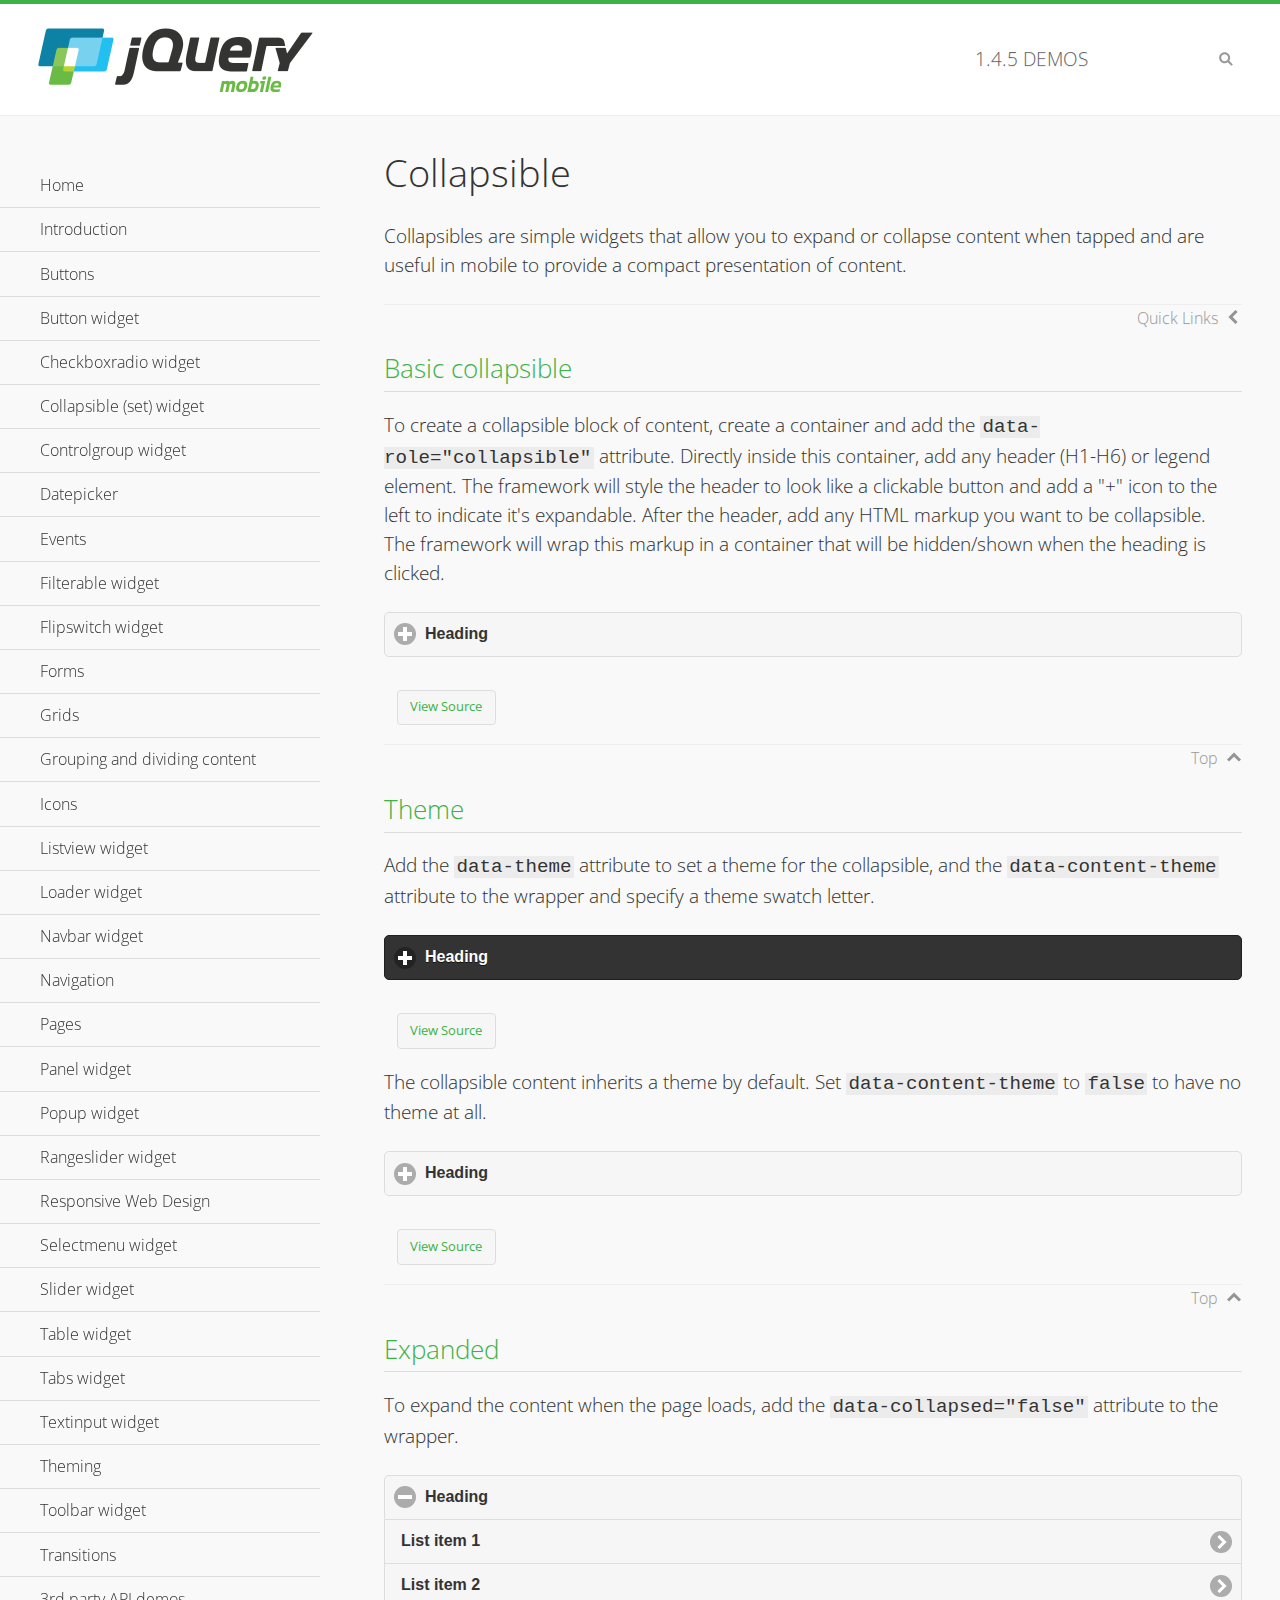
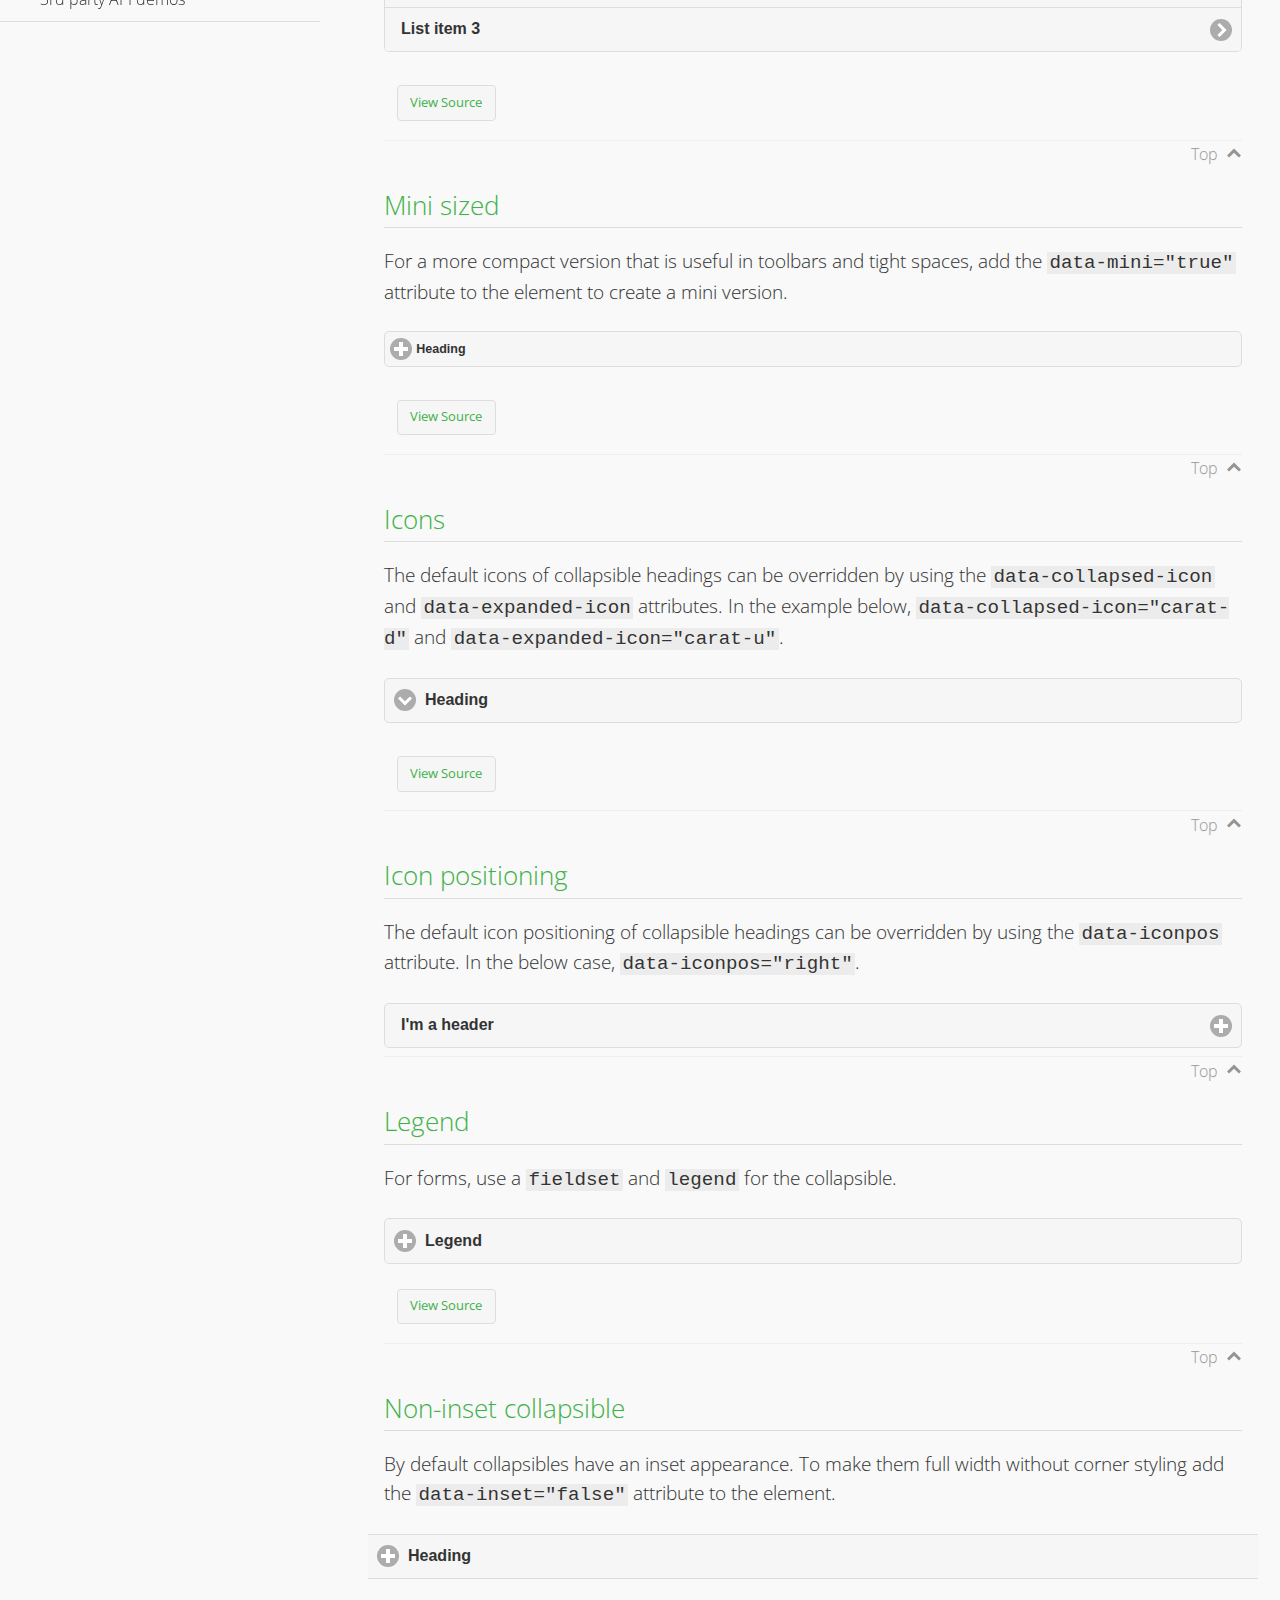
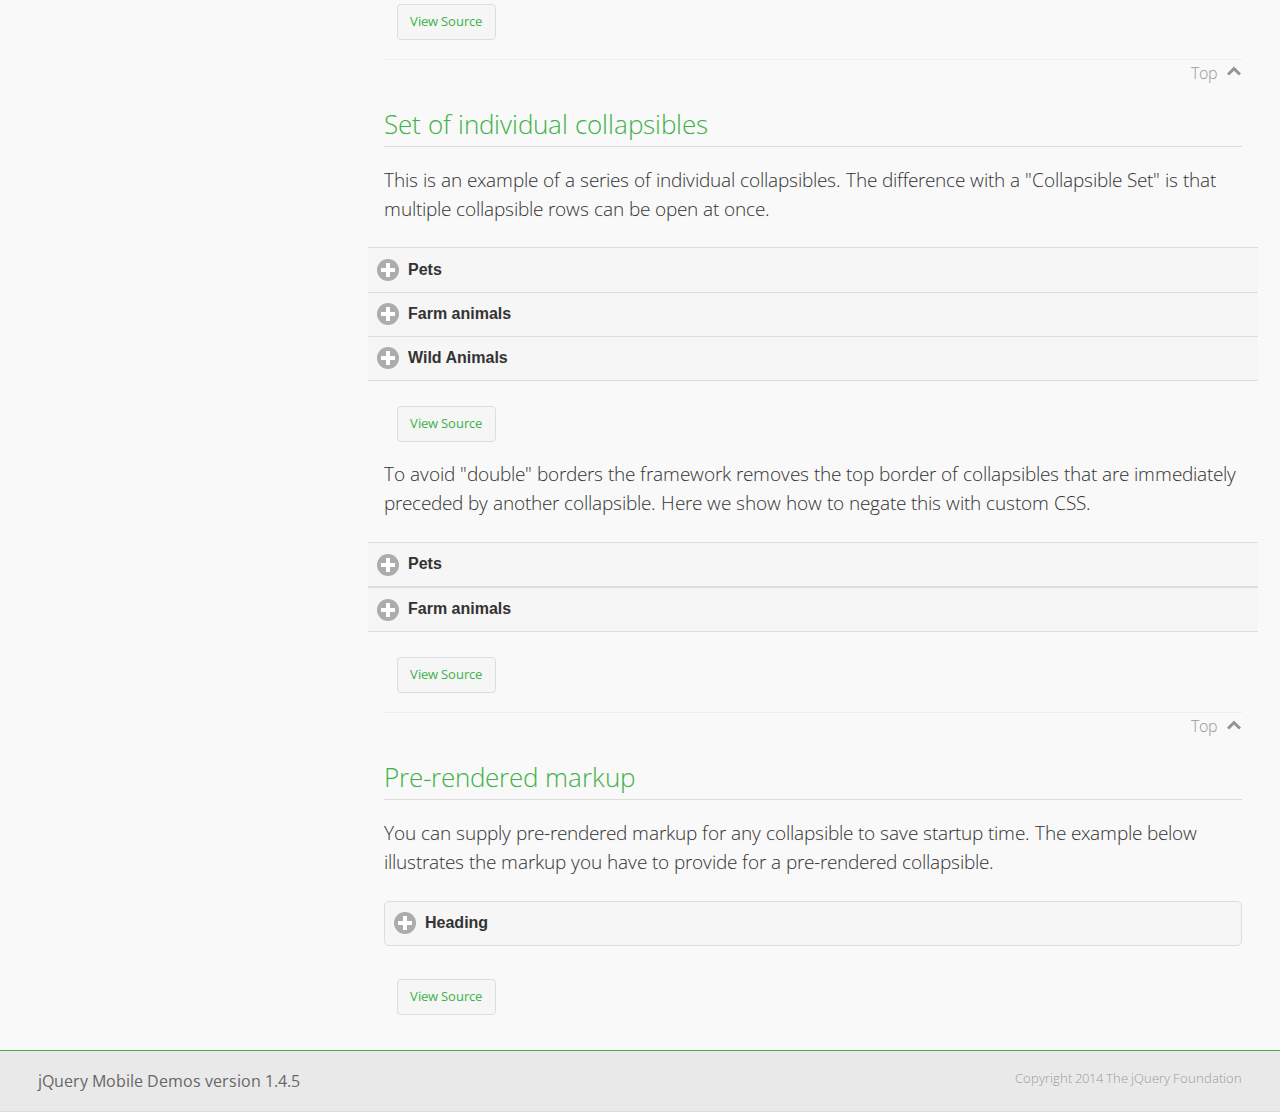
<file: jQuery/jQuery mobile/demos/collapsible/index.html>
<!DOCTYPE html>
<html>
<head>
	<meta charset="utf-8">
	<meta name="viewport" content="width=device-width, initial-scale=1">
	<title>Collapsible - jQuery Mobile Demos</title>
    <link rel="stylesheet" href="../css/themes/default/jquery.mobile-1.4.5.min.css">
    <link rel="stylesheet" href="../_assets/css/jqm-demos.css">
    <link rel="shortcut icon" href="../favicon.ico">
    <link rel="stylesheet" href="http://fonts.googleapis.com/css?family=Open+Sans:300,400,700">
    <script src="../js/jquery.js"></script>
    <script src="../_assets/js/index.js"></script>
    <script src="../js/jquery.mobile-1.4.5.min.js"></script>
    <style id="negateDoubleBorder">
        #demo-borders .ui-collapsible-heading .ui-btn { border-top-width: 1px !important; }
    </style>
</head>
<body>
<div data-role="page" class="jqm-demos" data-quicklinks="true">

    <div data-role="header" class="jqm-header">
		<h2><a href="../" title="jQuery Mobile Demos home"><img src="../_assets/img/jquery-logo.png" alt="jQuery Mobile"></a></h2>
		<p><span class="jqm-version"></span> Demos</p>
        <a href="#" class="jqm-navmenu-link ui-btn ui-btn-icon-notext ui-corner-all ui-icon-bars ui-nodisc-icon ui-alt-icon ui-btn-left">Menu</a>
        <a href="#" class="jqm-search-link ui-btn ui-btn-icon-notext ui-corner-all ui-icon-search ui-nodisc-icon ui-alt-icon ui-btn-right">Search</a>
    </div><!-- /header -->

    <div role="main" class="ui-content jqm-content">

        <h1>Collapsible</h1>

        <p>Collapsibles are simple widgets that allow you to expand or collapse content when tapped and are useful in mobile to provide a compact presentation of content.</p>

        <h2>Basic collapsible</h2>

        <p>To create a collapsible block of content, create a container and add the <code> data-role="collapsible"</code> attribute. Directly inside this container, add any header (H1-H6) or legend element. The framework will style the header to look like a clickable button and add a "+" icon to the left to indicate it's expandable. After the header, add any HTML markup you want to be collapsible. The framework will wrap this markup in a container that will be hidden/shown when the heading is clicked.</p>

        <div data-demo-html="true">
            <div data-role="collapsible">
                <h4>Heading</h4>
                <p>I'm the collapsible content. By default I'm closed, but you can click the header to open me.</p>
            </div>
        </div><!--/demo-html -->

        <h2>Theme</h2>

        <p>Add the <code>data-theme</code> attribute to set a theme for the collapsible, and the <code>data-content-theme</code> attribute to the wrapper and specify a theme swatch letter.</p>

        <div data-demo-html="true">
            <div data-role="collapsible" data-theme="b" data-content-theme="b">
                <h4>Heading</h4>
                <p>I'm the collapsible content with a themed content block set to "b".</p>
            </div>
        </div><!--/demo-html -->

        <p>The collapsible content inherits a theme by default. Set <code>data-content-theme</code> to <code>false</code> to have no theme at all.</p>

        <div data-demo-html="true">
            <div data-role="collapsible" data-content-theme="false">
                <h4>Heading</h4>
                <p>I'm the collapsible content without a theme.</p>
            </div>
        </div><!--/demo-html -->

        <h2>Expanded</h2>

        <p>To expand the content when the page loads, add the <code>data-collapsed="false"</code> attribute to the wrapper.</p>

        <div data-demo-html="true">
            <div data-role="collapsible" data-collapsed="false">
                <h4>Heading</h4>
                <ul data-role="listview">
                    <li><a href="#">List item 1</a></li>
                    <li><a href="#">List item 2</a></li>
                    <li><a href="#">List item 3</a></li>
                </ul>
            </div>
        </div><!--/demo-html -->

        <h2>Mini sized</h2>

        <p>For a more compact version that is useful in toolbars and tight spaces, add the <code>data-mini="true"</code> attribute to the element to create a mini version. </p>

        <div data-demo-html="true">
            <div data-role="collapsible" data-mini="true">
                <h4>Heading</h4>
                <ul data-role="listview">
                    <li><a href="#">List item 1</a></li>
                    <li><a href="#">List item 2</a></li>
                    <li><a href="#">List item 3</a></li>
                </ul>
            </div>
        </div><!--/demo-html -->

            <h2>Icons</h2>

            <p>The default icons of collapsible headings can be overridden by using the <code>data-collapsed-icon</code> and <code>data-expanded-icon</code> attributes. In the example below, <code>data-collapsed-icon="carat-d"</code> and <code>data-expanded-icon="carat-u"</code>.</p>

            <div data-demo-html="true">
                <div data-role="collapsible" data-collapsed-icon="carat-d" data-expanded-icon="carat-u">
                    <h4>Heading</h4>
                    <ul data-role="listview" data-inset="false">
                        <li>Read-only list item 1</li>
                        <li>Read-only list item 2</li>
                        <li>Read-only list item 3</li>
                    </ul>
                </div>
            </div><!--/demo-html -->

            <h2>Icon positioning</h2>

            <p>The default icon positioning of collapsible headings can be overridden by using the <code>data-iconpos</code> attribute. In the below case, <code>data-iconpos="right"</code>.</p>

            <div data-role="collapsible" data-iconpos="right">
                <h3>I'm a header</h3>
                <p><code>data-iconpos="right"</code></p>
            </div>

        <h2>Legend</h2>

        <p>For forms, use a <code>fieldset</code> and <code>legend</code> for the collapsible.</p>
        <div data-demo-html="true">
            <form>
                <fieldset data-role="collapsible">
                    <legend>Legend</legend>

                    <label for="textinput-f">Text Input:</label>
                    <input type="text" name="textinput-f" id="textinput-f" placeholder="Text input" value="">

                    <div data-role="controlgroup">
                        <input type="checkbox" name="checkbox-1-a" id="checkbox-1-a">
                        <label for="checkbox-1-a">One</label>
                        <input type="checkbox" name="checkbox-2-a" id="checkbox-2-a">
                        <label for="checkbox-2-a">Two</label>
                        <input type="checkbox" name="checkbox-3-a" id="checkbox-3-a">
                        <label for="checkbox-3-a">Three</label>
                    </div>
                </fieldset>
            </form>
        </div><!--/demo-html -->

        <h2>Non-inset collapsible</h2>

        <p>By default collapsibles have an inset appearance. To make them full width without corner styling add the <code>data-inset="false"</code> attribute to the element.</p>

        <div data-demo-html="true">
            <div data-role="collapsible" data-inset="false">
                <h4>Heading</h4>
                <p>I'm the collapsible content. By default I'm closed, but you can click the header to open me.</p>
            </div>
        </div><!--/demo-html -->

        <h2>Set of individual collapsibles</h2>

        <p>This is an example of a series of individual collapsibles. The difference with a "Collapsible Set" is that multiple collapsible rows can be open at once.</p>

        <div data-demo-html="true">
            <div data-role="collapsible" data-inset="false">
                <h3>Pets</h3>
                <ul data-role="listview">
                    <li><a href="#">Canary</a></li>
                    <li><a href="#">Cat</a></li>
                    <li><a href="#">Dog</a></li>
                    <li><a href="#">Gerbil</a></li>
                    <li><a href="#">Iguana</a></li>
                    <li><a href="#">Mouse</a></li>
                </ul>
            </div><!-- /collapsible -->
            <div data-role="collapsible" data-inset="false">
                <h3>Farm animals</h3>
                <ul data-role="listview">
                    <li><a href="#">Chicken</a></li>
                    <li><a href="#">Cow</a></li>
                    <li><a href="#">Duck</a></li>
                    <li><a href="#">Horse</a></li>
                    <li><a href="#">Pig</a></li>
                    <li><a href="#">Sheep</a></li>
                </ul>
            </div><!-- /collapsible -->
            <div data-role="collapsible" data-inset="false">
                <h3>Wild Animals</h3>
                <ul data-role="listview">
                    <li><a href="#">Aardvark</a></li>
                    <li><a href="#">Alligator</a></li>
                    <li><a href="#">Ant</a></li>
                    <li><a href="#">Bear</a></li>
                    <li><a href="#">Beaver</a></li>
                    <li><a href="#">Cougar</a></li>
                    <li><a href="#">Dingo</a></li>
                </ul>
            </div><!-- /collapsible -->
        </div><!--/demo-html -->

        <p>To avoid "double" borders the framework removes the top border of collapsibles that are immediately preceded by another collapsible. Here we show how to negate this with custom CSS.</p>

        <div data-demo-html="true" data-demo-css="#negateDoubleBorder">
            <div id="demo-borders">
                <div data-role="collapsible" data-inset="false">
                    <h3>Pets</h3>
                    <ul data-role="listview">
                        <li><a href="#">Canary</a></li>
                        <li><a href="#">Cat</a></li>
                        <li><a href="#">Dog</a></li>
                        <li><a href="#">Gerbil</a></li>
                        <li><a href="#">Iguana</a></li>
                        <li><a href="#">Mouse</a></li>
                    </ul>
                </div><!-- /collapsible -->
                <div data-role="collapsible" data-inset="false">
                    <h3>Farm animals</h3>
                    <ul data-role="listview">
                        <li><a href="#">Chicken</a></li>
                        <li><a href="#">Cow</a></li>
                        <li><a href="#">Duck</a></li>
                        <li><a href="#">Horse</a></li>
                        <li><a href="#">Pig</a></li>
                        <li><a href="#">Sheep</a></li>
                    </ul>
                </div><!-- /collapsible -->
            </div>
        </div><!--/demo-html -->

			<h2>Pre-rendered markup</h2>
			<p>You can supply pre-rendered markup for any collapsible to save startup time. The example below illustrates the markup you have to provide for a pre-rendered collapsible.</p>
				<div data-demo-html="true">
					<div data-role="collapsible" data-enhanced="true" class="ui-collapsible ui-collapsible-inset ui-corner-all ui-collapsible-collapsed">
						<h4 class="ui-collapsible-heading ui-collapsible-heading-collapsed">
							<a href="#" class="ui-collapsible-heading-toggle ui-btn ui-btn-icon-left ui-icon-plus">
							Heading
							<div class="ui-collapsible-heading-status"> click to expand contents</div>
							</a>
						</h4>
						<div class="ui-collapsible-content ui-collapsible-content-collapsed" aria-hidden="true">
						<p>I'm the collapsible content. By default I'm closed, but you can click the header to open me.</p>
						</div>
					</div>
				</div>

	</div><!-- /content -->
	    <div data-role="panel" class="jqm-navmenu-panel" data-position="left" data-display="overlay" data-theme="a">
	    	<ul class="jqm-list ui-alt-icon ui-nodisc-icon">
<li data-filtertext="demos homepage" data-icon="home"><a href=".././">Home</a></li>
<li data-filtertext="introduction overview getting started"><a href="../intro/" data-ajax="false">Introduction</a></li>
<li data-filtertext="buttons button markup buttonmarkup method anchor link button element"><a href="../button-markup/" data-ajax="false">Buttons</a></li>
<li data-filtertext="form button widget input button submit reset"><a href="../button/" data-ajax="false">Button widget</a></li>
<li data-role="collapsible" data-enhanced="true" data-collapsed-icon="carat-d" data-expanded-icon="carat-u" data-iconpos="right" data-inset="false" class="ui-collapsible ui-collapsible-themed-content ui-collapsible-collapsed">
	<h3 class="ui-collapsible-heading ui-collapsible-heading-collapsed">
		<a href="#" class="ui-collapsible-heading-toggle ui-btn ui-btn-icon-right ui-btn-inherit ui-icon-carat-d">
		    Checkboxradio widget<span class="ui-collapsible-heading-status"> click to expand contents</span>
		</a>
	</h3>
	<div class="ui-collapsible-content ui-body-inherit ui-collapsible-content-collapsed" aria-hidden="true">
		<ul>
			<li data-filtertext="form checkboxradio widget checkbox input checkboxes controlgroups"><a href="../checkboxradio-checkbox/" data-ajax="false">Checkboxes</a></li>
			<li data-filtertext="form checkboxradio widget radio input radio buttons controlgroups"><a href="../checkboxradio-radio/" data-ajax="false">Radio buttons</a></li>
		</ul>
	</div>
</li>
<li data-role="collapsible" data-enhanced="true" data-collapsed-icon="carat-d" data-expanded-icon="carat-u" data-iconpos="right" data-inset="false" class="ui-collapsible ui-collapsible-themed-content ui-collapsible-collapsed">
	<h3 class="ui-collapsible-heading ui-collapsible-heading-collapsed">
		<a href="#" class="ui-collapsible-heading-toggle ui-btn ui-btn-icon-right ui-btn-inherit ui-icon-carat-d">
			Collapsible (set) widget<span class="ui-collapsible-heading-status"> click to expand contents</span>
		</a>
	</h3>
	<div class="ui-collapsible-content ui-body-inherit ui-collapsible-content-collapsed" aria-hidden="true">
		<ul>
			<li data-filtertext="collapsibles content formatting"><a href="../collapsible/" data-ajax="false">Collapsible</a></li>
			<li data-filtertext="dynamic collapsible set accordion append expand"><a href="../collapsible-dynamic/" data-ajax="false">Dynamic collapsibles</a></li>
			<li data-filtertext="accordions collapsible set widget content formatting grouped collapsibles"><a href="../collapsibleset/" data-ajax="false">Collapsible set</a></li>
		</ul>
	</div>
</li>
<li data-role="collapsible" data-enhanced="true" data-collapsed-icon="carat-d" data-expanded-icon="carat-u" data-iconpos="right" data-inset="false" class="ui-collapsible ui-collapsible-themed-content ui-collapsible-collapsed">
	<h3 class="ui-collapsible-heading ui-collapsible-heading-collapsed">
		<a href="#" class="ui-collapsible-heading-toggle ui-btn ui-btn-icon-right ui-btn-inherit ui-icon-carat-d">
			Controlgroup widget<span class="ui-collapsible-heading-status"> click to expand contents</span>
		</a>
	</h3>
	<div class="ui-collapsible-content ui-body-inherit ui-collapsible-content-collapsed" aria-hidden="true">
		<ul>
			<li data-filtertext="controlgroups selectmenu checkboxradio input grouped buttons horizontal vertical"><a href="../controlgroup/" data-ajax="false">Controlgroup</a></li>
			<li data-filtertext="dynamic controlgroup dynamically add buttons"><a href="../controlgroup-dynamic/" data-ajax="false">Dynamic controlgroups</a></li>
		</ul>
	</div>
</li>
<li data-filtertext="form datepicker widget date input"><a href="../datepicker/" data-ajax="false">Datepicker</a></li>
<li data-role="collapsible" data-enhanced="true" data-collapsed-icon="carat-d" data-expanded-icon="carat-u" data-iconpos="right" data-inset="false" class="ui-collapsible ui-collapsible-themed-content ui-collapsible-collapsed">
	<h3 class="ui-collapsible-heading ui-collapsible-heading-collapsed">
		<a href="#" class="ui-collapsible-heading-toggle ui-btn ui-btn-icon-right ui-btn-inherit ui-icon-carat-d">
			Events<span class="ui-collapsible-heading-status"> click to expand contents</span>
		</a>
	</h3>
	<div class="ui-collapsible-content ui-body-inherit ui-collapsible-content-collapsed" aria-hidden="true">
		<ul>
			<li data-filtertext="swipe to delete list items listviews swipe events"><a href="../swipe-list/" data-ajax="false">Swipe list items</a></li>
			<li data-filtertext="swipe to navigate swipe page navigation swipe events"><a href="../swipe-page/" data-ajax="false">Swipe page navigation</a></li>
		</ul>
	</div>
</li>
<li data-filtertext="filterable filter elements sorting searching listview table"><a href="../filterable/" data-ajax="false">Filterable widget</a></li>
<li data-filtertext="form flipswitch widget flip toggle switch binary select checkbox input"><a href="../flipswitch/" data-ajax="false">Flipswitch widget</a></li>
<li data-role="collapsible" data-enhanced="true" data-collapsed-icon="carat-d" data-expanded-icon="carat-u" data-iconpos="right" data-inset="false" class="ui-collapsible ui-collapsible-themed-content ui-collapsible-collapsed">
	<h3 class="ui-collapsible-heading ui-collapsible-heading-collapsed">
		<a href="#" class="ui-collapsible-heading-toggle ui-btn ui-btn-icon-right ui-btn-inherit ui-icon-carat-d">
			Forms<span class="ui-collapsible-heading-status"> click to expand contents</span>
		</a>
	</h3>
	<div class="ui-collapsible-content ui-body-inherit ui-collapsible-content-collapsed" aria-hidden="true">
		<ul>
			<li data-filtertext="forms text checkbox radio range button submit reset inputs selects textarea slider flipswitch label form elements"><a href="../forms/" data-ajax="false">Forms</a></li>
			<li data-filtertext="form hide labels hidden accessible ui-hidden-accessible forms"><a href="../forms-label-hidden-accessible/" data-ajax="false">Hide labels</a></li>
			<li data-filtertext="form field containers fieldcontain ui-field-contain forms"><a href="../forms-field-contain/" data-ajax="false">Field containers</a></li>
			<li data-filtertext="forms disabled form elements"><a href="../forms-disabled/" data-ajax="false">Forms disabled</a></li>
			<li data-filtertext="forms gallery examples overview forms text checkbox radio range button submit reset inputs selects textarea slider flipswitch label form elements"><a href="../forms-gallery/" data-ajax="false">Forms gallery</a></li>
		</ul>
	</div>
</li>
<li data-role="collapsible" data-enhanced="true" data-collapsed-icon="carat-d" data-expanded-icon="carat-u" data-iconpos="right" data-inset="false" class="ui-collapsible ui-collapsible-themed-content ui-collapsible-collapsed">
	<h3 class="ui-collapsible-heading ui-collapsible-heading-collapsed">
		<a href="#" class="ui-collapsible-heading-toggle ui-btn ui-btn-icon-right ui-btn-inherit ui-icon-carat-d">
			Grids<span class="ui-collapsible-heading-status"> click to expand contents</span>
		</a>
	</h3>
	<div class="ui-collapsible-content ui-body-inherit ui-collapsible-content-collapsed" aria-hidden="true">
		<ul>
			<li data-filtertext="grids columns blocks content formatting rwd responsive css framework"><a href="../grids/" data-ajax="false">Grids</a></li>
			<li data-filtertext="buttons in grids css framework"><a href="../grids-buttons/" data-ajax="false">Buttons in grids</a></li>
			<li data-filtertext="custom responsive grids rwd css framework"><a href="../grids-custom-responsive/" data-ajax="false">Custom responsive grids</a></li>
		</ul>
	</div>
</li>
<li data-filtertext="blocks content formatting sections heading"><a href="../body-bar-classes/" data-ajax="false">Grouping and dividing content</a></li>
<li data-role="collapsible" data-enhanced="true" data-collapsed-icon="carat-d" data-expanded-icon="carat-u" data-iconpos="right" data-inset="false" class="ui-collapsible ui-collapsible-themed-content ui-collapsible-collapsed">
	<h3 class="ui-collapsible-heading ui-collapsible-heading-collapsed">
		<a href="#" class="ui-collapsible-heading-toggle ui-btn ui-btn-icon-right ui-btn-inherit ui-icon-carat-d">
			Icons<span class="ui-collapsible-heading-status"> click to expand contents</span>
		</a>
	</h3>
	<div class="ui-collapsible-content ui-body-inherit ui-collapsible-content-collapsed" aria-hidden="true">
		<ul>
			<li data-filtertext="button icons svg disc alt custom icon position"><a href="../icons/" data-ajax="false">Icons</a></li>
			<li data-filtertext=""><a href="../icons-grunticon/" data-ajax="false">Grunticon loader</a></li>
		</ul>
	</div>
</li>
<li data-role="collapsible" data-enhanced="true" data-collapsed-icon="carat-d" data-expanded-icon="carat-u" data-iconpos="right" data-inset="false" class="ui-collapsible ui-collapsible-themed-content ui-collapsible-collapsed">
	<h3 class="ui-collapsible-heading ui-collapsible-heading-collapsed">
		<a href="#" class="ui-collapsible-heading-toggle ui-btn ui-btn-icon-right ui-btn-inherit ui-icon-carat-d">
			Listview widget<span class="ui-collapsible-heading-status"> click to expand contents</span>
		</a>
	</h3>
	<div class="ui-collapsible-content ui-body-inherit ui-collapsible-content-collapsed" aria-hidden="true">
		<ul>
			<li data-filtertext="listview widget thumbnails icons nested split button collapsible ul ol"><a href="../listview/" data-ajax="false">Listview</a></li>
			<li data-filtertext="autocomplete filterable reveal listview filtertextbeforefilter placeholder"><a href="../listview-autocomplete/" data-ajax="false">Listview autocomplete</a></li>
			<li data-filtertext="autocomplete filterable reveal listview remote data filtertextbeforefilter placeholder"><a href="../listview-autocomplete-remote/" data-ajax="false">Listview autocomplete remote data</a></li>
			<li data-filtertext="autodividers anchor jump scroll linkbars listview lists ul ol"><a href="../listview-autodividers-linkbar/" data-ajax="false">Listview autodividers linkbar</a></li>
			<li data-filtertext="listview autodividers selector autodividersselector lists ul ol"><a href="../listview-autodividers-selector/" data-ajax="false">Listview autodividers selector</a></li>
			<li data-filtertext="listview nested list items"><a href="../listview-nested-lists/" data-ajax="false">Nested Listviews</a></li>
			<li data-filtertext="listview collapsible list items flat"><a href="../listview-collapsible-item-flat/" data-ajax="false">Listview collapsible list items (flat)</a></li>
			<li data-filtertext="listview collapsible list indented"><a href="../listview-collapsible-item-indented/" data-ajax="false">Listview collapsible list items (indented)</a></li>
			<li data-filtertext="grid listview responsive grids responsive listviews lists ul"><a href="../listview-grid/" data-ajax="false">Listview responsive grid</a></li>
		</ul>
	</div>
</li>
<li data-filtertext="loader widget page loading navigation overlay spinner"><a href="../loader/" data-ajax="false">Loader widget</a></li>
<li data-filtertext="navbar widget navmenu toolbars header footer"><a href="../navbar/" data-ajax="false">Navbar widget</a></li>
<li data-role="collapsible" data-enhanced="true" data-collapsed-icon="carat-d" data-expanded-icon="carat-u" data-iconpos="right" data-inset="false" class="ui-collapsible ui-collapsible-themed-content ui-collapsible-collapsed">
	<h3 class="ui-collapsible-heading ui-collapsible-heading-collapsed">
		<a href="#" class="ui-collapsible-heading-toggle ui-btn ui-btn-icon-right ui-btn-inherit ui-icon-carat-d">
			Navigation<span class="ui-collapsible-heading-status"> click to expand contents</span>
		</a>
	</h3>
	<div class="ui-collapsible-content ui-body-inherit ui-collapsible-content-collapsed" aria-hidden="true">
		<ul>
			<li data-filtertext="ajax navigation navigate widget history event method"><a href="../navigation/" data-ajax="false">Navigation</a></li>
			<li data-filtertext="linking pages page links navigation ajax prefetch cache"><a href="../navigation-linking-pages/" data-ajax="false">Linking pages</a></li>
			<!-- <li data-filtertext="php redirect server redirection server-side navigation"><a href="../navigation-php-redirect/" data-ajax="false">PHP redirect demo</a></li>-->
			<li data-filtertext="navigation redirection hash query"><a href="../navigation-hash-processing/" data-ajax="false">Hash processing demo</a></li>
			<li data-filtertext="navigation redirection hash query"><a href="../page-events/" data-ajax="false">Page Navigation Events</a></li>
		</ul>
	</div>
</li>
<li data-role="collapsible" data-enhanced="true" data-collapsed-icon="carat-d" data-expanded-icon="carat-u" data-iconpos="right" data-inset="false" class="ui-collapsible ui-collapsible-themed-content ui-collapsible-collapsed">
	<h3 class="ui-collapsible-heading ui-collapsible-heading-collapsed">
		<a href="#" class="ui-collapsible-heading-toggle ui-btn ui-btn-icon-right ui-btn-inherit ui-icon-carat-d">
			Pages<span class="ui-collapsible-heading-status"> click to expand contents</span>
		</a>
	</h3>
	<div class="ui-collapsible-content ui-body-inherit ui-collapsible-content-collapsed" aria-hidden="true">
		<ul>
			<li data-filtertext="pages page widget ajax navigation"><a href="../pages/" data-ajax="false">Pages</a></li>
			<li data-filtertext="single page"><a href="../pages-single-page/" data-ajax="false">Single page</a></li>
			<li data-filtertext="multipage multi-page page"><a href="../pages-multi-page/" data-ajax="false">Multi-page template</a></li>
			<li data-filtertext="dialog page widget modal popup"><a href="../pages-dialog/" data-ajax="false">Dialog page</a></li>
		</ul>
	</div>
</li>
<li data-role="collapsible" data-enhanced="true" data-collapsed-icon="carat-d" data-expanded-icon="carat-u" data-iconpos="right" data-inset="false" class="ui-collapsible ui-collapsible-themed-content ui-collapsible-collapsed">
	<h3 class="ui-collapsible-heading ui-collapsible-heading-collapsed">
		<a href="#" class="ui-collapsible-heading-toggle ui-btn ui-btn-icon-right ui-btn-inherit ui-icon-carat-d">
			Panel widget<span class="ui-collapsible-heading-status"> click to expand contents</span>
		</a>
	</h3>
	<div class="ui-collapsible-content ui-body-inherit ui-collapsible-content-collapsed" aria-hidden="true">
		<ul>
			<li data-filtertext="panel widget sliding panels reveal push overlay responsive"><a href="../panel/" data-ajax="false">Panel</a></li>
			<li data-filtertext=""><a href="../panel-external/" data-ajax="false">External panels</a></li>
			<li data-filtertext="panel "><a href="../panel-fixed/" data-ajax="false">Fixed panels</a></li>
			<li data-filtertext="panel slide panels sliding panels shadow rwd responsive breakpoint"><a href="../panel-responsive/" data-ajax="false">Panels responsive</a></li>
			<li data-filtertext="panel custom style custom panel width reveal shadow listview panel styling page background wrapper"><a href="../panel-styling/" data-ajax="false">Custom panel style</a></li>
			<li data-filtertext="panel open on swipe"><a href="../panel-swipe-open/" data-ajax="false">Panel open on swipe</a></li>
			<li data-filtertext="panels outside page internal external toolbars"><a href="../panel-external-internal/" data-ajax="false">Panel external and internal</a></li>
		</ul>
	</div>
</li>
<li data-role="collapsible" data-enhanced="true" data-collapsed-icon="carat-d" data-expanded-icon="carat-u" data-iconpos="right" data-inset="false" class="ui-collapsible ui-collapsible-themed-content ui-collapsible-collapsed">
	<h3 class="ui-collapsible-heading ui-collapsible-heading-collapsed">
		<a href="#" class="ui-collapsible-heading-toggle ui-btn ui-btn-icon-right ui-btn-inherit ui-icon-carat-d">
			Popup widget<span class="ui-collapsible-heading-status"> click to expand contents</span>
		</a>
	</h3>
	<div class="ui-collapsible-content ui-body-inherit ui-collapsible-content-collapsed" aria-hidden="true">
		<ul>
			<li data-filtertext="popup widget popups dialog modal transition tooltip lightbox form overlay screen flip pop fade transition"><a href="../popup/" data-ajax="false">Popup</a></li>
			<li data-filtertext="popup alignment position"><a href="../popup-alignment/" data-ajax="false">Popup alignment</a></li>
			<li data-filtertext="popup arrow size popups popover"><a href="../popup-arrow-size/" data-ajax="false">Popup arrow size</a></li>
			<li data-filtertext="dynamic popups popup images lightbox"><a href="../popup-dynamic/" data-ajax="false">Dynamic popups</a></li>
			<li data-filtertext="popups with iframes scaling"><a href="../popup-iframe/" data-ajax="false">Popups with iframes</a></li>
			<li data-filtertext="popup image scaling"><a href="../popup-image-scaling/" data-ajax="false">Popup image scaling</a></li>
			<li data-filtertext="external popup outside multi-page"><a href="../popup-outside-multipage/" data-ajax="false">Popup outside multi-page</a></li>
		</ul>
	</div>
</li>
<li data-filtertext="form rangeslider widget dual sliders dual handle sliders range input"><a href="../rangeslider/" data-ajax="false">Rangeslider widget</a></li>
<li data-filtertext="responsive web design rwd adaptive progressive enhancement PE accessible mobile breakpoints media query media queries"><a href="../rwd/" data-ajax="false">Responsive Web Design</a></li>
<li data-role="collapsible" data-enhanced="true" data-collapsed-icon="carat-d" data-expanded-icon="carat-u" data-iconpos="right" data-inset="false" class="ui-collapsible ui-collapsible-themed-content ui-collapsible-collapsed">
	<h3 class="ui-collapsible-heading ui-collapsible-heading-collapsed">
		<a href="#" class="ui-collapsible-heading-toggle ui-btn ui-btn-icon-right ui-btn-inherit ui-icon-carat-d">
			Selectmenu widget<span class="ui-collapsible-heading-status"> click to expand contents</span>
		</a>
	</h3>
	<div class="ui-collapsible-content ui-body-inherit ui-collapsible-content-collapsed" aria-hidden="true">
		<ul>
			<li data-filtertext="form selectmenu widget select input custom select menu selects"><a href="../selectmenu/" data-ajax="false">Selectmenu</a></li>
			<li data-filtertext="form custom select menu selectmenu widget custom menu option optgroup multiple selects"><a href="../selectmenu-custom/" data-ajax="false">Custom select menu</a></li>
			<li data-filtertext="filterable select filter popup dialog"><a href="../selectmenu-custom-filter/" data-ajax="false">Custom select menu with filter</a></li>
		</ul>
	</div>
</li>
<li data-role="collapsible" data-enhanced="true" data-collapsed-icon="carat-d" data-expanded-icon="carat-u" data-iconpos="right" data-inset="false" class="ui-collapsible ui-collapsible-themed-content ui-collapsible-collapsed">
	<h3 class="ui-collapsible-heading ui-collapsible-heading-collapsed">
		<a href="#" class="ui-collapsible-heading-toggle ui-btn ui-btn-icon-right ui-btn-inherit ui-icon-carat-d">
			Slider widget<span class="ui-collapsible-heading-status"> click to expand contents</span>
		</a>
	</h3>
	<div class="ui-collapsible-content ui-body-inherit ui-collapsible-content-collapsed" aria-hidden="true">
		<ul>
			<li data-filtertext="form slider widget range input single sliders"><a href="../slider/" data-ajax="false">Slider</a></li>
			<li data-filtertext="form slider widget flipswitch slider binary select flip toggle switch"><a href="../slider-flipswitch/" data-ajax="false">Slider flip toggle switch</a></li>
			<li data-filtertext="form slider tooltip handle value input range sliders"><a href="../slider-tooltip/" data-ajax="false">Slider tooltip</a></li>
		</ul>
	</div>
</li>
<li data-role="collapsible" data-enhanced="true" data-collapsed-icon="carat-d" data-expanded-icon="carat-u" data-iconpos="right" data-inset="false" class="ui-collapsible ui-collapsible-themed-content ui-collapsible-collapsed">
	<h3 class="ui-collapsible-heading ui-collapsible-heading-collapsed">
		<a href="#" class="ui-collapsible-heading-toggle ui-btn ui-btn-icon-right ui-btn-inherit ui-icon-carat-d">
			Table widget<span class="ui-collapsible-heading-status"> click to expand contents</span>
		</a>
	</h3>
	<div class="ui-collapsible-content ui-body-inherit ui-collapsible-content-collapsed" aria-hidden="true">
		<ul>
			<li data-filtertext="table widget reflow column toggle th td responsive tables rwd hide show tabular"><a href="../table-column-toggle/" data-ajax="false">Table Column Toggle</a></li>
			<li data-filtertext="table column toggle phone comparison demo"><a href="../table-column-toggle-example/" data-ajax="false">Table Column Toggle demo</a></li>
			<li data-filtertext="responsive tables table column toggle heading groups rwd breakpoint"><a href="../table-column-toggle-heading-groups/" data-ajax="false">Table Column Toggle heading groups</a></li>
			<li data-filtertext="responsive tables table column toggle hide rwd breakpoint customization options"><a href="../table-column-toggle-options/" data-ajax="false">Table Column Toggle options</a></li>
			<li data-filtertext="table reflow th td responsive rwd columns tabular"><a href="../table-reflow/" data-ajax="false">Table Reflow</a></li>
			<li data-filtertext="responsive tables table reflow heading groups rwd breakpoint"><a href="../table-reflow-heading-groups/" data-ajax="false">Table Reflow heading groups</a></li>
			<li data-filtertext="responsive tables table reflow stripes strokes table style"><a href="../table-reflow-stripes-strokes/" data-ajax="false">Table Reflow stripes and strokes</a></li>
			<li data-filtertext="responsive tables table reflow stack custom styles"><a href="../table-reflow-styling/" data-ajax="false">Table Reflow custom styles</a></li>
		</ul>
	</div>
</li>
<li data-filtertext="ui tabs widget"><a href="../tabs/" data-ajax="false">Tabs widget</a></li>
<li data-filtertext="form textinput widget text input textarea number date time tel email file color password"><a href="../textinput/" data-ajax="false">Textinput widget</a></li>
<li data-role="collapsible" data-enhanced="true" data-collapsed-icon="carat-d" data-expanded-icon="carat-u" data-iconpos="right" data-inset="false" class="ui-collapsible ui-collapsible-themed-content ui-collapsible-collapsed">
	<h3 class="ui-collapsible-heading ui-collapsible-heading-collapsed">
		<a href="#" class="ui-collapsible-heading-toggle ui-btn ui-btn-icon-right ui-btn-inherit ui-icon-carat-d">
			Theming<span class="ui-collapsible-heading-status"> click to expand contents</span>
		</a>
	</h3>
	<div class="ui-collapsible-content ui-body-inherit ui-collapsible-content-collapsed" aria-hidden="true">
		<ul>
			<li data-filtertext="default theme swatches theming style css"><a href="../theme-default/" data-ajax="false">Default theme</a></li>
			<li data-filtertext="classic theme old theme swatches theming style css"><a href="../theme-classic/" data-ajax="false">Classic theme</a></li>
		</ul>
	</div>
</li>
<li data-role="collapsible" data-enhanced="true" data-collapsed-icon="carat-d" data-expanded-icon="carat-u" data-iconpos="right" data-inset="false" class="ui-collapsible ui-collapsible-themed-content ui-collapsible-collapsed">
	<h3 class="ui-collapsible-heading ui-collapsible-heading-collapsed">
		<a href="#" class="ui-collapsible-heading-toggle ui-btn ui-btn-icon-right ui-btn-inherit ui-icon-carat-d">
			Toolbar widget<span class="ui-collapsible-heading-status"> click to expand contents</span>
		</a>
	</h3>
	<div class="ui-collapsible-content ui-body-inherit ui-collapsible-content-collapsed" aria-hidden="true">
		<ul>
			<li data-filtertext="toolbar widget header footer toolbars fixed fullscreen external sections"><a href="../toolbar/" data-ajax="false">Toolbar</a></li>
			<li data-filtertext="dynamic toolbars dynamically add toolbar header footer"><a href="../toolbar-dynamic/" data-ajax="false">Dynamic toolbars</a></li>
			<li data-filtertext="external toolbars header footer"><a href="../toolbar-external/" data-ajax="false">External toolbars</a></li>
			<li data-filtertext="fixed toolbars header footer"><a href="../toolbar-fixed/" data-ajax="false">Fixed toolbars</a></li>
			<li data-filtertext="fixed fullscreen toolbars header footer"><a href="../toolbar-fixed-fullscreen/" data-ajax="false">Fullscreen toolbars</a></li>
			<li data-filtertext="external fixed toolbars header footer"><a href="../toolbar-fixed-external/" data-ajax="false">Fixed external toolbars</a></li>
			<li data-filtertext="external persistent toolbars header footer navbar navmenu"><a href="../toolbar-fixed-persistent/" data-ajax="false">Persistent toolbars</a></li>
			<li data-filtertext="external ajax optimized toolbars persistent toolbars header footer navbar"><a href="../toolbar-fixed-persistent-optimized/" data-ajax="false">Ajax optimized toolbars</a></li>
			<li data-filtertext="form in toolbars header footer"><a href="../toolbar-fixed-forms/" data-ajax="false">Form in toolbar</a></li>
		</ul>
	</div>
</li>
<li data-filtertext="page transitions animated pages popup navigation flip slide fade pop"><a href="../transitions/" data-ajax="false">Transitions</a></li>
<li data-role="collapsible" data-enhanced="true" data-collapsed-icon="carat-d" data-expanded-icon="carat-u" data-iconpos="right" data-inset="false" class="ui-collapsible ui-collapsible-themed-content ui-collapsible-collapsed">
	<h3 class="ui-collapsible-heading ui-collapsible-heading-collapsed">
		<a href="#" class="ui-collapsible-heading-toggle ui-btn ui-btn-icon-right ui-btn-inherit ui-icon-carat-d">
			3rd party API demos<span class="ui-collapsible-heading-status"> click to expand contents</span>
		</a>
	</h3>
	<div class="ui-collapsible-content ui-body-inherit ui-collapsible-content-collapsed" aria-hidden="true">
		<ul>
			<li data-filtertext="backbone requirejs navigation router"><a href="../backbone-requirejs/" data-ajax="false">Backbone RequireJS</a></li>
			<li data-filtertext="google maps geolocation demo"><a href="../map-geolocation/" data-ajax="false">Google Maps geolocation</a></li>
			<li data-filtertext="google maps hybrid"><a href="../map-list-toggle/" data-ajax="false">Google Maps list toggle</a></li>
		</ul>
	</div>
</li>



		     </ul>
		</div><!-- /panel -->


	<div data-role="footer" data-position="fixed" data-tap-toggle="false" class="jqm-footer">
		<p>jQuery Mobile Demos version <span class="jqm-version"></span></p>
		<p>Copyright 2014 The jQuery Foundation</p>
	</div><!-- /footer -->
	<!-- TODO: This should become an external panel so we can add input to markup (unique ID) -->
    <div data-role="panel" class="jqm-search-panel" data-position="right" data-display="overlay" data-theme="a">
		<div class="jqm-search">
			<ul class="jqm-list" data-filter-placeholder="Search demos..." data-filter-reveal="true">
<li data-filtertext="demos homepage" data-icon="home"><a href=".././">Home</a></li>
<li data-filtertext="introduction overview getting started"><a href="../intro/" data-ajax="false">Introduction</a></li>
<li data-filtertext="buttons button markup buttonmarkup method anchor link button element"><a href="../button-markup/" data-ajax="false">Buttons</a></li>
<li data-filtertext="form button widget input button submit reset"><a href="../button/" data-ajax="false">Button widget</a></li>
<li data-role="collapsible" data-enhanced="true" data-collapsed-icon="carat-d" data-expanded-icon="carat-u" data-iconpos="right" data-inset="false" class="ui-collapsible ui-collapsible-themed-content ui-collapsible-collapsed">
	<h3 class="ui-collapsible-heading ui-collapsible-heading-collapsed">
		<a href="#" class="ui-collapsible-heading-toggle ui-btn ui-btn-icon-right ui-btn-inherit ui-icon-carat-d">
		    Checkboxradio widget<span class="ui-collapsible-heading-status"> click to expand contents</span>
		</a>
	</h3>
	<div class="ui-collapsible-content ui-body-inherit ui-collapsible-content-collapsed" aria-hidden="true">
		<ul>
			<li data-filtertext="form checkboxradio widget checkbox input checkboxes controlgroups"><a href="../checkboxradio-checkbox/" data-ajax="false">Checkboxes</a></li>
			<li data-filtertext="form checkboxradio widget radio input radio buttons controlgroups"><a href="../checkboxradio-radio/" data-ajax="false">Radio buttons</a></li>
		</ul>
	</div>
</li>
<li data-role="collapsible" data-enhanced="true" data-collapsed-icon="carat-d" data-expanded-icon="carat-u" data-iconpos="right" data-inset="false" class="ui-collapsible ui-collapsible-themed-content ui-collapsible-collapsed">
	<h3 class="ui-collapsible-heading ui-collapsible-heading-collapsed">
		<a href="#" class="ui-collapsible-heading-toggle ui-btn ui-btn-icon-right ui-btn-inherit ui-icon-carat-d">
			Collapsible (set) widget<span class="ui-collapsible-heading-status"> click to expand contents</span>
		</a>
	</h3>
	<div class="ui-collapsible-content ui-body-inherit ui-collapsible-content-collapsed" aria-hidden="true">
		<ul>
			<li data-filtertext="collapsibles content formatting"><a href="../collapsible/" data-ajax="false">Collapsible</a></li>
			<li data-filtertext="dynamic collapsible set accordion append expand"><a href="../collapsible-dynamic/" data-ajax="false">Dynamic collapsibles</a></li>
			<li data-filtertext="accordions collapsible set widget content formatting grouped collapsibles"><a href="../collapsibleset/" data-ajax="false">Collapsible set</a></li>
		</ul>
	</div>
</li>
<li data-role="collapsible" data-enhanced="true" data-collapsed-icon="carat-d" data-expanded-icon="carat-u" data-iconpos="right" data-inset="false" class="ui-collapsible ui-collapsible-themed-content ui-collapsible-collapsed">
	<h3 class="ui-collapsible-heading ui-collapsible-heading-collapsed">
		<a href="#" class="ui-collapsible-heading-toggle ui-btn ui-btn-icon-right ui-btn-inherit ui-icon-carat-d">
			Controlgroup widget<span class="ui-collapsible-heading-status"> click to expand contents</span>
		</a>
	</h3>
	<div class="ui-collapsible-content ui-body-inherit ui-collapsible-content-collapsed" aria-hidden="true">
		<ul>
			<li data-filtertext="controlgroups selectmenu checkboxradio input grouped buttons horizontal vertical"><a href="../controlgroup/" data-ajax="false">Controlgroup</a></li>
			<li data-filtertext="dynamic controlgroup dynamically add buttons"><a href="../controlgroup-dynamic/" data-ajax="false">Dynamic controlgroups</a></li>
		</ul>
	</div>
</li>
<li data-filtertext="form datepicker widget date input"><a href="../datepicker/" data-ajax="false">Datepicker</a></li>
<li data-role="collapsible" data-enhanced="true" data-collapsed-icon="carat-d" data-expanded-icon="carat-u" data-iconpos="right" data-inset="false" class="ui-collapsible ui-collapsible-themed-content ui-collapsible-collapsed">
	<h3 class="ui-collapsible-heading ui-collapsible-heading-collapsed">
		<a href="#" class="ui-collapsible-heading-toggle ui-btn ui-btn-icon-right ui-btn-inherit ui-icon-carat-d">
			Events<span class="ui-collapsible-heading-status"> click to expand contents</span>
		</a>
	</h3>
	<div class="ui-collapsible-content ui-body-inherit ui-collapsible-content-collapsed" aria-hidden="true">
		<ul>
			<li data-filtertext="swipe to delete list items listviews swipe events"><a href="../swipe-list/" data-ajax="false">Swipe list items</a></li>
			<li data-filtertext="swipe to navigate swipe page navigation swipe events"><a href="../swipe-page/" data-ajax="false">Swipe page navigation</a></li>
		</ul>
	</div>
</li>
<li data-filtertext="filterable filter elements sorting searching listview table"><a href="../filterable/" data-ajax="false">Filterable widget</a></li>
<li data-filtertext="form flipswitch widget flip toggle switch binary select checkbox input"><a href="../flipswitch/" data-ajax="false">Flipswitch widget</a></li>
<li data-role="collapsible" data-enhanced="true" data-collapsed-icon="carat-d" data-expanded-icon="carat-u" data-iconpos="right" data-inset="false" class="ui-collapsible ui-collapsible-themed-content ui-collapsible-collapsed">
	<h3 class="ui-collapsible-heading ui-collapsible-heading-collapsed">
		<a href="#" class="ui-collapsible-heading-toggle ui-btn ui-btn-icon-right ui-btn-inherit ui-icon-carat-d">
			Forms<span class="ui-collapsible-heading-status"> click to expand contents</span>
		</a>
	</h3>
	<div class="ui-collapsible-content ui-body-inherit ui-collapsible-content-collapsed" aria-hidden="true">
		<ul>
			<li data-filtertext="forms text checkbox radio range button submit reset inputs selects textarea slider flipswitch label form elements"><a href="../forms/" data-ajax="false">Forms</a></li>
			<li data-filtertext="form hide labels hidden accessible ui-hidden-accessible forms"><a href="../forms-label-hidden-accessible/" data-ajax="false">Hide labels</a></li>
			<li data-filtertext="form field containers fieldcontain ui-field-contain forms"><a href="../forms-field-contain/" data-ajax="false">Field containers</a></li>
			<li data-filtertext="forms disabled form elements"><a href="../forms-disabled/" data-ajax="false">Forms disabled</a></li>
			<li data-filtertext="forms gallery examples overview forms text checkbox radio range button submit reset inputs selects textarea slider flipswitch label form elements"><a href="../forms-gallery/" data-ajax="false">Forms gallery</a></li>
		</ul>
	</div>
</li>
<li data-role="collapsible" data-enhanced="true" data-collapsed-icon="carat-d" data-expanded-icon="carat-u" data-iconpos="right" data-inset="false" class="ui-collapsible ui-collapsible-themed-content ui-collapsible-collapsed">
	<h3 class="ui-collapsible-heading ui-collapsible-heading-collapsed">
		<a href="#" class="ui-collapsible-heading-toggle ui-btn ui-btn-icon-right ui-btn-inherit ui-icon-carat-d">
			Grids<span class="ui-collapsible-heading-status"> click to expand contents</span>
		</a>
	</h3>
	<div class="ui-collapsible-content ui-body-inherit ui-collapsible-content-collapsed" aria-hidden="true">
		<ul>
			<li data-filtertext="grids columns blocks content formatting rwd responsive css framework"><a href="../grids/" data-ajax="false">Grids</a></li>
			<li data-filtertext="buttons in grids css framework"><a href="../grids-buttons/" data-ajax="false">Buttons in grids</a></li>
			<li data-filtertext="custom responsive grids rwd css framework"><a href="../grids-custom-responsive/" data-ajax="false">Custom responsive grids</a></li>
		</ul>
	</div>
</li>
<li data-filtertext="blocks content formatting sections heading"><a href="../body-bar-classes/" data-ajax="false">Grouping and dividing content</a></li>
<li data-role="collapsible" data-enhanced="true" data-collapsed-icon="carat-d" data-expanded-icon="carat-u" data-iconpos="right" data-inset="false" class="ui-collapsible ui-collapsible-themed-content ui-collapsible-collapsed">
	<h3 class="ui-collapsible-heading ui-collapsible-heading-collapsed">
		<a href="#" class="ui-collapsible-heading-toggle ui-btn ui-btn-icon-right ui-btn-inherit ui-icon-carat-d">
			Icons<span class="ui-collapsible-heading-status"> click to expand contents</span>
		</a>
	</h3>
	<div class="ui-collapsible-content ui-body-inherit ui-collapsible-content-collapsed" aria-hidden="true">
		<ul>
			<li data-filtertext="button icons svg disc alt custom icon position"><a href="../icons/" data-ajax="false">Icons</a></li>
			<li data-filtertext=""><a href="../icons-grunticon/" data-ajax="false">Grunticon loader</a></li>
		</ul>
	</div>
</li>
<li data-role="collapsible" data-enhanced="true" data-collapsed-icon="carat-d" data-expanded-icon="carat-u" data-iconpos="right" data-inset="false" class="ui-collapsible ui-collapsible-themed-content ui-collapsible-collapsed">
	<h3 class="ui-collapsible-heading ui-collapsible-heading-collapsed">
		<a href="#" class="ui-collapsible-heading-toggle ui-btn ui-btn-icon-right ui-btn-inherit ui-icon-carat-d">
			Listview widget<span class="ui-collapsible-heading-status"> click to expand contents</span>
		</a>
	</h3>
	<div class="ui-collapsible-content ui-body-inherit ui-collapsible-content-collapsed" aria-hidden="true">
		<ul>
			<li data-filtertext="listview widget thumbnails icons nested split button collapsible ul ol"><a href="../listview/" data-ajax="false">Listview</a></li>
			<li data-filtertext="autocomplete filterable reveal listview filtertextbeforefilter placeholder"><a href="../listview-autocomplete/" data-ajax="false">Listview autocomplete</a></li>
			<li data-filtertext="autocomplete filterable reveal listview remote data filtertextbeforefilter placeholder"><a href="../listview-autocomplete-remote/" data-ajax="false">Listview autocomplete remote data</a></li>
			<li data-filtertext="autodividers anchor jump scroll linkbars listview lists ul ol"><a href="../listview-autodividers-linkbar/" data-ajax="false">Listview autodividers linkbar</a></li>
			<li data-filtertext="listview autodividers selector autodividersselector lists ul ol"><a href="../listview-autodividers-selector/" data-ajax="false">Listview autodividers selector</a></li>
			<li data-filtertext="listview nested list items"><a href="../listview-nested-lists/" data-ajax="false">Nested Listviews</a></li>
			<li data-filtertext="listview collapsible list items flat"><a href="../listview-collapsible-item-flat/" data-ajax="false">Listview collapsible list items (flat)</a></li>
			<li data-filtertext="listview collapsible list indented"><a href="../listview-collapsible-item-indented/" data-ajax="false">Listview collapsible list items (indented)</a></li>
			<li data-filtertext="grid listview responsive grids responsive listviews lists ul"><a href="../listview-grid/" data-ajax="false">Listview responsive grid</a></li>
		</ul>
	</div>
</li>
<li data-filtertext="loader widget page loading navigation overlay spinner"><a href="../loader/" data-ajax="false">Loader widget</a></li>
<li data-filtertext="navbar widget navmenu toolbars header footer"><a href="../navbar/" data-ajax="false">Navbar widget</a></li>
<li data-role="collapsible" data-enhanced="true" data-collapsed-icon="carat-d" data-expanded-icon="carat-u" data-iconpos="right" data-inset="false" class="ui-collapsible ui-collapsible-themed-content ui-collapsible-collapsed">
	<h3 class="ui-collapsible-heading ui-collapsible-heading-collapsed">
		<a href="#" class="ui-collapsible-heading-toggle ui-btn ui-btn-icon-right ui-btn-inherit ui-icon-carat-d">
			Navigation<span class="ui-collapsible-heading-status"> click to expand contents</span>
		</a>
	</h3>
	<div class="ui-collapsible-content ui-body-inherit ui-collapsible-content-collapsed" aria-hidden="true">
		<ul>
			<li data-filtertext="ajax navigation navigate widget history event method"><a href="../navigation/" data-ajax="false">Navigation</a></li>
			<li data-filtertext="linking pages page links navigation ajax prefetch cache"><a href="../navigation-linking-pages/" data-ajax="false">Linking pages</a></li>
			<!-- <li data-filtertext="php redirect server redirection server-side navigation"><a href="../navigation-php-redirect/" data-ajax="false">PHP redirect demo</a></li>-->
			<li data-filtertext="navigation redirection hash query"><a href="../navigation-hash-processing/" data-ajax="false">Hash processing demo</a></li>
			<li data-filtertext="navigation redirection hash query"><a href="../page-events/" data-ajax="false">Page Navigation Events</a></li>
		</ul>
	</div>
</li>
<li data-role="collapsible" data-enhanced="true" data-collapsed-icon="carat-d" data-expanded-icon="carat-u" data-iconpos="right" data-inset="false" class="ui-collapsible ui-collapsible-themed-content ui-collapsible-collapsed">
	<h3 class="ui-collapsible-heading ui-collapsible-heading-collapsed">
		<a href="#" class="ui-collapsible-heading-toggle ui-btn ui-btn-icon-right ui-btn-inherit ui-icon-carat-d">
			Pages<span class="ui-collapsible-heading-status"> click to expand contents</span>
		</a>
	</h3>
	<div class="ui-collapsible-content ui-body-inherit ui-collapsible-content-collapsed" aria-hidden="true">
		<ul>
			<li data-filtertext="pages page widget ajax navigation"><a href="../pages/" data-ajax="false">Pages</a></li>
			<li data-filtertext="single page"><a href="../pages-single-page/" data-ajax="false">Single page</a></li>
			<li data-filtertext="multipage multi-page page"><a href="../pages-multi-page/" data-ajax="false">Multi-page template</a></li>
			<li data-filtertext="dialog page widget modal popup"><a href="../pages-dialog/" data-ajax="false">Dialog page</a></li>
		</ul>
	</div>
</li>
<li data-role="collapsible" data-enhanced="true" data-collapsed-icon="carat-d" data-expanded-icon="carat-u" data-iconpos="right" data-inset="false" class="ui-collapsible ui-collapsible-themed-content ui-collapsible-collapsed">
	<h3 class="ui-collapsible-heading ui-collapsible-heading-collapsed">
		<a href="#" class="ui-collapsible-heading-toggle ui-btn ui-btn-icon-right ui-btn-inherit ui-icon-carat-d">
			Panel widget<span class="ui-collapsible-heading-status"> click to expand contents</span>
		</a>
	</h3>
	<div class="ui-collapsible-content ui-body-inherit ui-collapsible-content-collapsed" aria-hidden="true">
		<ul>
			<li data-filtertext="panel widget sliding panels reveal push overlay responsive"><a href="../panel/" data-ajax="false">Panel</a></li>
			<li data-filtertext=""><a href="../panel-external/" data-ajax="false">External panels</a></li>
			<li data-filtertext="panel "><a href="../panel-fixed/" data-ajax="false">Fixed panels</a></li>
			<li data-filtertext="panel slide panels sliding panels shadow rwd responsive breakpoint"><a href="../panel-responsive/" data-ajax="false">Panels responsive</a></li>
			<li data-filtertext="panel custom style custom panel width reveal shadow listview panel styling page background wrapper"><a href="../panel-styling/" data-ajax="false">Custom panel style</a></li>
			<li data-filtertext="panel open on swipe"><a href="../panel-swipe-open/" data-ajax="false">Panel open on swipe</a></li>
			<li data-filtertext="panels outside page internal external toolbars"><a href="../panel-external-internal/" data-ajax="false">Panel external and internal</a></li>
		</ul>
	</div>
</li>
<li data-role="collapsible" data-enhanced="true" data-collapsed-icon="carat-d" data-expanded-icon="carat-u" data-iconpos="right" data-inset="false" class="ui-collapsible ui-collapsible-themed-content ui-collapsible-collapsed">
	<h3 class="ui-collapsible-heading ui-collapsible-heading-collapsed">
		<a href="#" class="ui-collapsible-heading-toggle ui-btn ui-btn-icon-right ui-btn-inherit ui-icon-carat-d">
			Popup widget<span class="ui-collapsible-heading-status"> click to expand contents</span>
		</a>
	</h3>
	<div class="ui-collapsible-content ui-body-inherit ui-collapsible-content-collapsed" aria-hidden="true">
		<ul>
			<li data-filtertext="popup widget popups dialog modal transition tooltip lightbox form overlay screen flip pop fade transition"><a href="../popup/" data-ajax="false">Popup</a></li>
			<li data-filtertext="popup alignment position"><a href="../popup-alignment/" data-ajax="false">Popup alignment</a></li>
			<li data-filtertext="popup arrow size popups popover"><a href="../popup-arrow-size/" data-ajax="false">Popup arrow size</a></li>
			<li data-filtertext="dynamic popups popup images lightbox"><a href="../popup-dynamic/" data-ajax="false">Dynamic popups</a></li>
			<li data-filtertext="popups with iframes scaling"><a href="../popup-iframe/" data-ajax="false">Popups with iframes</a></li>
			<li data-filtertext="popup image scaling"><a href="../popup-image-scaling/" data-ajax="false">Popup image scaling</a></li>
			<li data-filtertext="external popup outside multi-page"><a href="../popup-outside-multipage/" data-ajax="false">Popup outside multi-page</a></li>
		</ul>
	</div>
</li>
<li data-filtertext="form rangeslider widget dual sliders dual handle sliders range input"><a href="../rangeslider/" data-ajax="false">Rangeslider widget</a></li>
<li data-filtertext="responsive web design rwd adaptive progressive enhancement PE accessible mobile breakpoints media query media queries"><a href="../rwd/" data-ajax="false">Responsive Web Design</a></li>
<li data-role="collapsible" data-enhanced="true" data-collapsed-icon="carat-d" data-expanded-icon="carat-u" data-iconpos="right" data-inset="false" class="ui-collapsible ui-collapsible-themed-content ui-collapsible-collapsed">
	<h3 class="ui-collapsible-heading ui-collapsible-heading-collapsed">
		<a href="#" class="ui-collapsible-heading-toggle ui-btn ui-btn-icon-right ui-btn-inherit ui-icon-carat-d">
			Selectmenu widget<span class="ui-collapsible-heading-status"> click to expand contents</span>
		</a>
	</h3>
	<div class="ui-collapsible-content ui-body-inherit ui-collapsible-content-collapsed" aria-hidden="true">
		<ul>
			<li data-filtertext="form selectmenu widget select input custom select menu selects"><a href="../selectmenu/" data-ajax="false">Selectmenu</a></li>
			<li data-filtertext="form custom select menu selectmenu widget custom menu option optgroup multiple selects"><a href="../selectmenu-custom/" data-ajax="false">Custom select menu</a></li>
			<li data-filtertext="filterable select filter popup dialog"><a href="../selectmenu-custom-filter/" data-ajax="false">Custom select menu with filter</a></li>
		</ul>
	</div>
</li>
<li data-role="collapsible" data-enhanced="true" data-collapsed-icon="carat-d" data-expanded-icon="carat-u" data-iconpos="right" data-inset="false" class="ui-collapsible ui-collapsible-themed-content ui-collapsible-collapsed">
	<h3 class="ui-collapsible-heading ui-collapsible-heading-collapsed">
		<a href="#" class="ui-collapsible-heading-toggle ui-btn ui-btn-icon-right ui-btn-inherit ui-icon-carat-d">
			Slider widget<span class="ui-collapsible-heading-status"> click to expand contents</span>
		</a>
	</h3>
	<div class="ui-collapsible-content ui-body-inherit ui-collapsible-content-collapsed" aria-hidden="true">
		<ul>
			<li data-filtertext="form slider widget range input single sliders"><a href="../slider/" data-ajax="false">Slider</a></li>
			<li data-filtertext="form slider widget flipswitch slider binary select flip toggle switch"><a href="../slider-flipswitch/" data-ajax="false">Slider flip toggle switch</a></li>
			<li data-filtertext="form slider tooltip handle value input range sliders"><a href="../slider-tooltip/" data-ajax="false">Slider tooltip</a></li>
		</ul>
	</div>
</li>
<li data-role="collapsible" data-enhanced="true" data-collapsed-icon="carat-d" data-expanded-icon="carat-u" data-iconpos="right" data-inset="false" class="ui-collapsible ui-collapsible-themed-content ui-collapsible-collapsed">
	<h3 class="ui-collapsible-heading ui-collapsible-heading-collapsed">
		<a href="#" class="ui-collapsible-heading-toggle ui-btn ui-btn-icon-right ui-btn-inherit ui-icon-carat-d">
			Table widget<span class="ui-collapsible-heading-status"> click to expand contents</span>
		</a>
	</h3>
	<div class="ui-collapsible-content ui-body-inherit ui-collapsible-content-collapsed" aria-hidden="true">
		<ul>
			<li data-filtertext="table widget reflow column toggle th td responsive tables rwd hide show tabular"><a href="../table-column-toggle/" data-ajax="false">Table Column Toggle</a></li>
			<li data-filtertext="table column toggle phone comparison demo"><a href="../table-column-toggle-example/" data-ajax="false">Table Column Toggle demo</a></li>
			<li data-filtertext="responsive tables table column toggle heading groups rwd breakpoint"><a href="../table-column-toggle-heading-groups/" data-ajax="false">Table Column Toggle heading groups</a></li>
			<li data-filtertext="responsive tables table column toggle hide rwd breakpoint customization options"><a href="../table-column-toggle-options/" data-ajax="false">Table Column Toggle options</a></li>
			<li data-filtertext="table reflow th td responsive rwd columns tabular"><a href="../table-reflow/" data-ajax="false">Table Reflow</a></li>
			<li data-filtertext="responsive tables table reflow heading groups rwd breakpoint"><a href="../table-reflow-heading-groups/" data-ajax="false">Table Reflow heading groups</a></li>
			<li data-filtertext="responsive tables table reflow stripes strokes table style"><a href="../table-reflow-stripes-strokes/" data-ajax="false">Table Reflow stripes and strokes</a></li>
			<li data-filtertext="responsive tables table reflow stack custom styles"><a href="../table-reflow-styling/" data-ajax="false">Table Reflow custom styles</a></li>
		</ul>
	</div>
</li>
<li data-filtertext="ui tabs widget"><a href="../tabs/" data-ajax="false">Tabs widget</a></li>
<li data-filtertext="form textinput widget text input textarea number date time tel email file color password"><a href="../textinput/" data-ajax="false">Textinput widget</a></li>
<li data-role="collapsible" data-enhanced="true" data-collapsed-icon="carat-d" data-expanded-icon="carat-u" data-iconpos="right" data-inset="false" class="ui-collapsible ui-collapsible-themed-content ui-collapsible-collapsed">
	<h3 class="ui-collapsible-heading ui-collapsible-heading-collapsed">
		<a href="#" class="ui-collapsible-heading-toggle ui-btn ui-btn-icon-right ui-btn-inherit ui-icon-carat-d">
			Theming<span class="ui-collapsible-heading-status"> click to expand contents</span>
		</a>
	</h3>
	<div class="ui-collapsible-content ui-body-inherit ui-collapsible-content-collapsed" aria-hidden="true">
		<ul>
			<li data-filtertext="default theme swatches theming style css"><a href="../theme-default/" data-ajax="false">Default theme</a></li>
			<li data-filtertext="classic theme old theme swatches theming style css"><a href="../theme-classic/" data-ajax="false">Classic theme</a></li>
		</ul>
	</div>
</li>
<li data-role="collapsible" data-enhanced="true" data-collapsed-icon="carat-d" data-expanded-icon="carat-u" data-iconpos="right" data-inset="false" class="ui-collapsible ui-collapsible-themed-content ui-collapsible-collapsed">
	<h3 class="ui-collapsible-heading ui-collapsible-heading-collapsed">
		<a href="#" class="ui-collapsible-heading-toggle ui-btn ui-btn-icon-right ui-btn-inherit ui-icon-carat-d">
			Toolbar widget<span class="ui-collapsible-heading-status"> click to expand contents</span>
		</a>
	</h3>
	<div class="ui-collapsible-content ui-body-inherit ui-collapsible-content-collapsed" aria-hidden="true">
		<ul>
			<li data-filtertext="toolbar widget header footer toolbars fixed fullscreen external sections"><a href="../toolbar/" data-ajax="false">Toolbar</a></li>
			<li data-filtertext="dynamic toolbars dynamically add toolbar header footer"><a href="../toolbar-dynamic/" data-ajax="false">Dynamic toolbars</a></li>
			<li data-filtertext="external toolbars header footer"><a href="../toolbar-external/" data-ajax="false">External toolbars</a></li>
			<li data-filtertext="fixed toolbars header footer"><a href="../toolbar-fixed/" data-ajax="false">Fixed toolbars</a></li>
			<li data-filtertext="fixed fullscreen toolbars header footer"><a href="../toolbar-fixed-fullscreen/" data-ajax="false">Fullscreen toolbars</a></li>
			<li data-filtertext="external fixed toolbars header footer"><a href="../toolbar-fixed-external/" data-ajax="false">Fixed external toolbars</a></li>
			<li data-filtertext="external persistent toolbars header footer navbar navmenu"><a href="../toolbar-fixed-persistent/" data-ajax="false">Persistent toolbars</a></li>
			<li data-filtertext="external ajax optimized toolbars persistent toolbars header footer navbar"><a href="../toolbar-fixed-persistent-optimized/" data-ajax="false">Ajax optimized toolbars</a></li>
			<li data-filtertext="form in toolbars header footer"><a href="../toolbar-fixed-forms/" data-ajax="false">Form in toolbar</a></li>
		</ul>
	</div>
</li>
<li data-filtertext="page transitions animated pages popup navigation flip slide fade pop"><a href="../transitions/" data-ajax="false">Transitions</a></li>
<li data-role="collapsible" data-enhanced="true" data-collapsed-icon="carat-d" data-expanded-icon="carat-u" data-iconpos="right" data-inset="false" class="ui-collapsible ui-collapsible-themed-content ui-collapsible-collapsed">
	<h3 class="ui-collapsible-heading ui-collapsible-heading-collapsed">
		<a href="#" class="ui-collapsible-heading-toggle ui-btn ui-btn-icon-right ui-btn-inherit ui-icon-carat-d">
			3rd party API demos<span class="ui-collapsible-heading-status"> click to expand contents</span>
		</a>
	</h3>
	<div class="ui-collapsible-content ui-body-inherit ui-collapsible-content-collapsed" aria-hidden="true">
		<ul>
			<li data-filtertext="backbone requirejs navigation router"><a href="../backbone-requirejs/" data-ajax="false">Backbone RequireJS</a></li>
			<li data-filtertext="google maps geolocation demo"><a href="../map-geolocation/" data-ajax="false">Google Maps geolocation</a></li>
			<li data-filtertext="google maps hybrid"><a href="../map-list-toggle/" data-ajax="false">Google Maps list toggle</a></li>
		</ul>
	</div>
</li>



			</ul>
		</div>
	</div><!-- /panel -->


</div><!-- /page -->

</body>
</html>
</file>
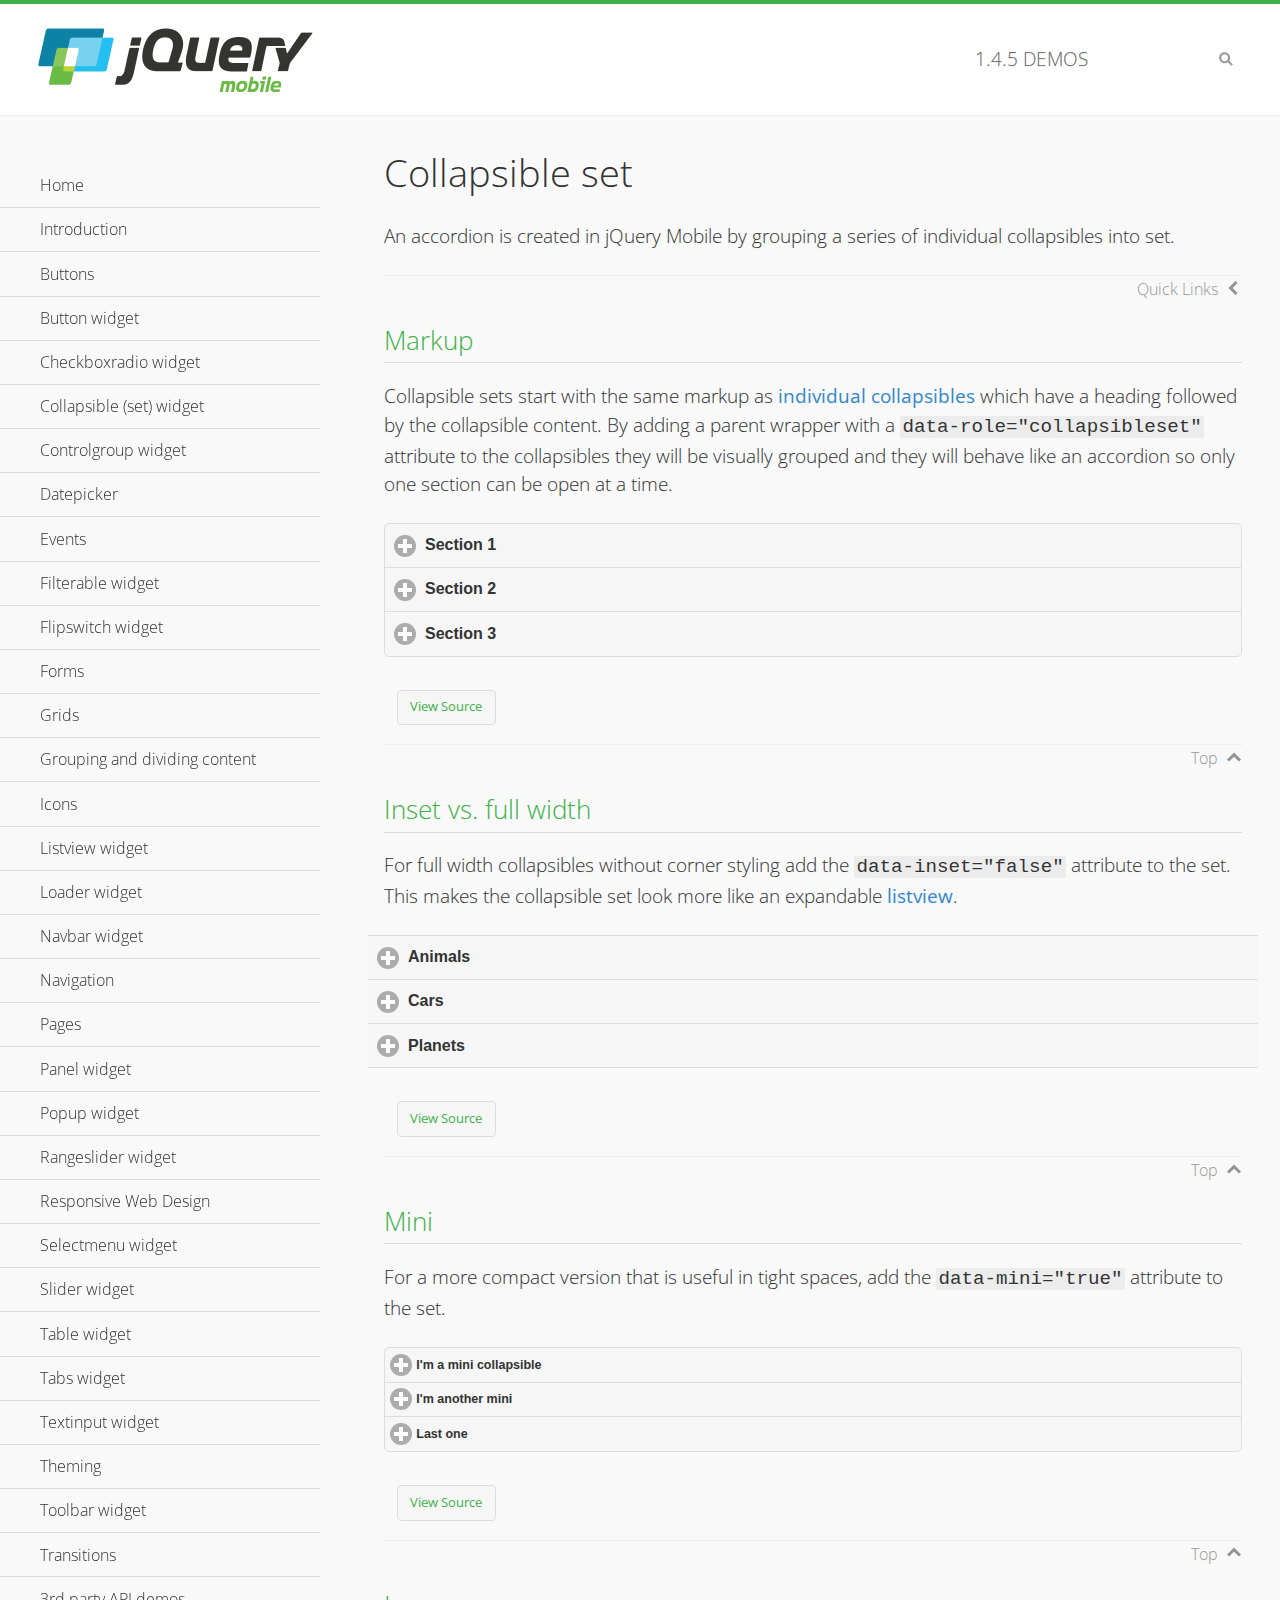
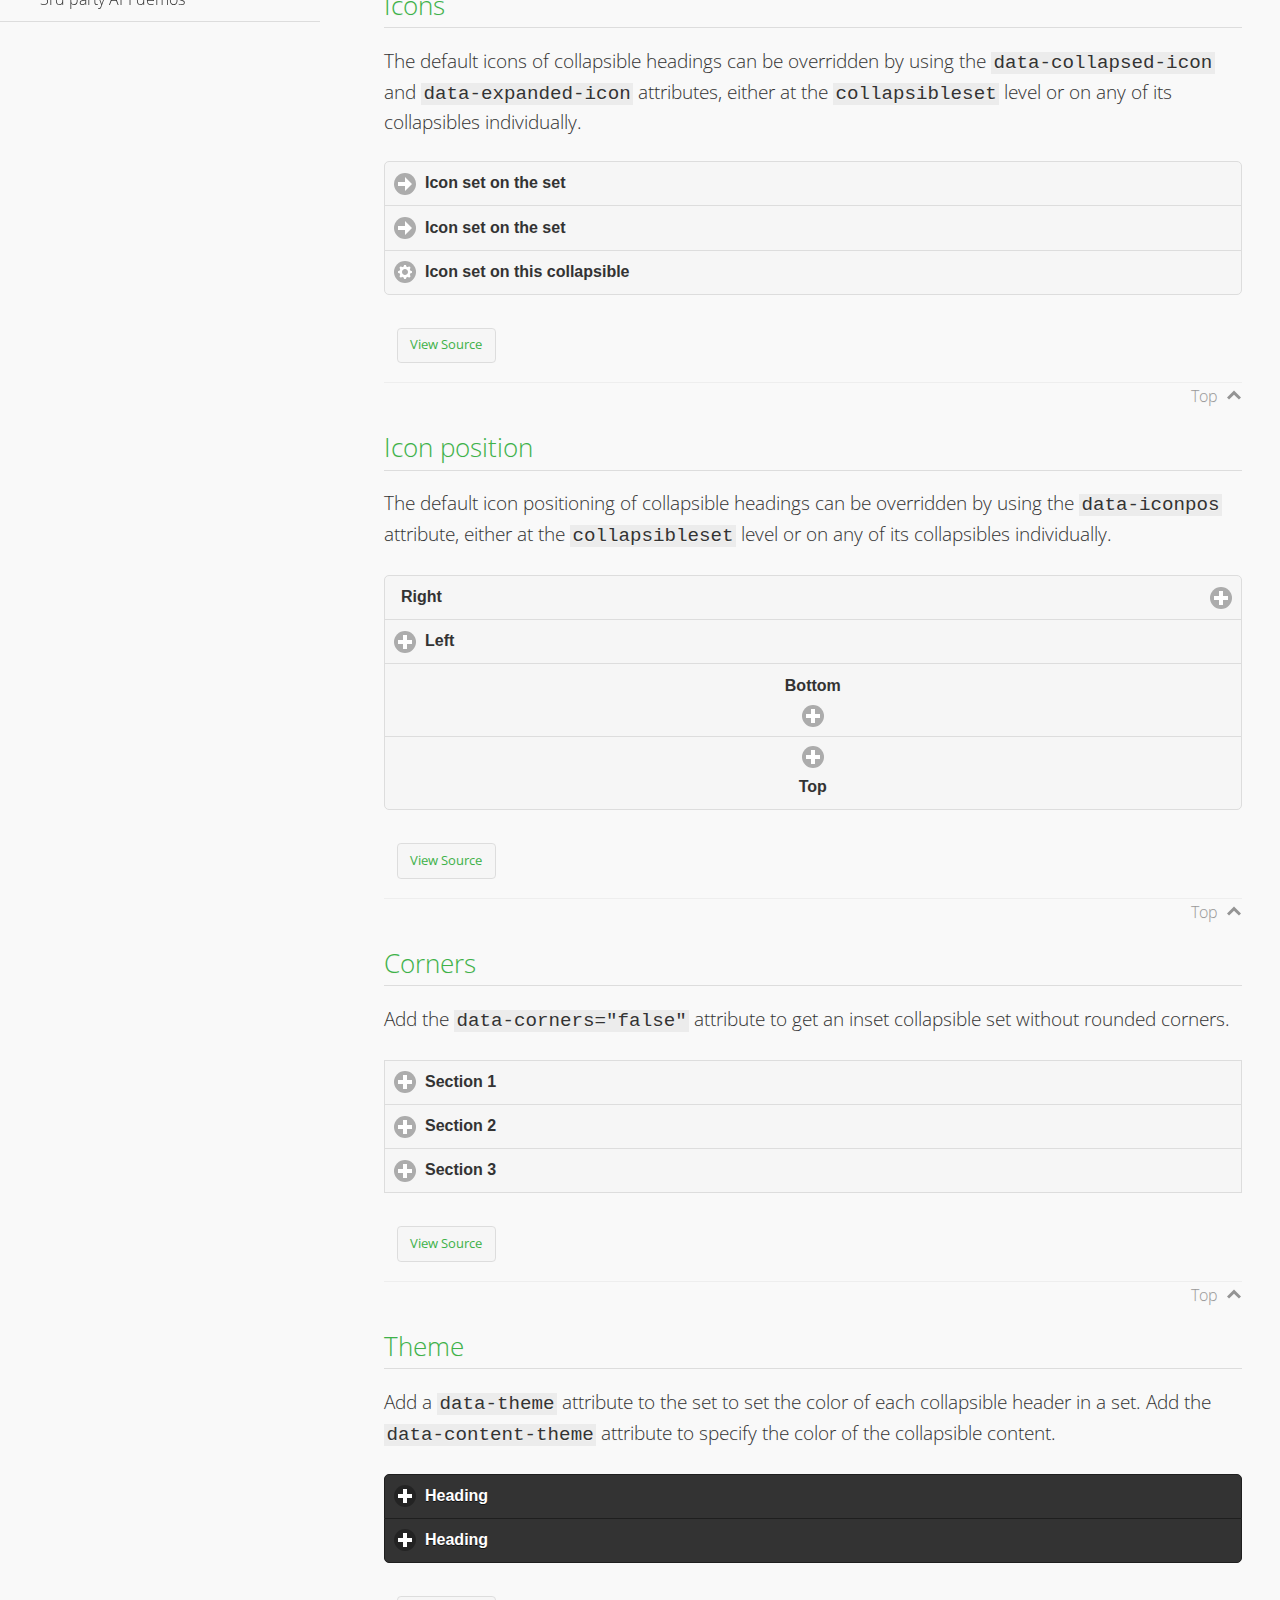
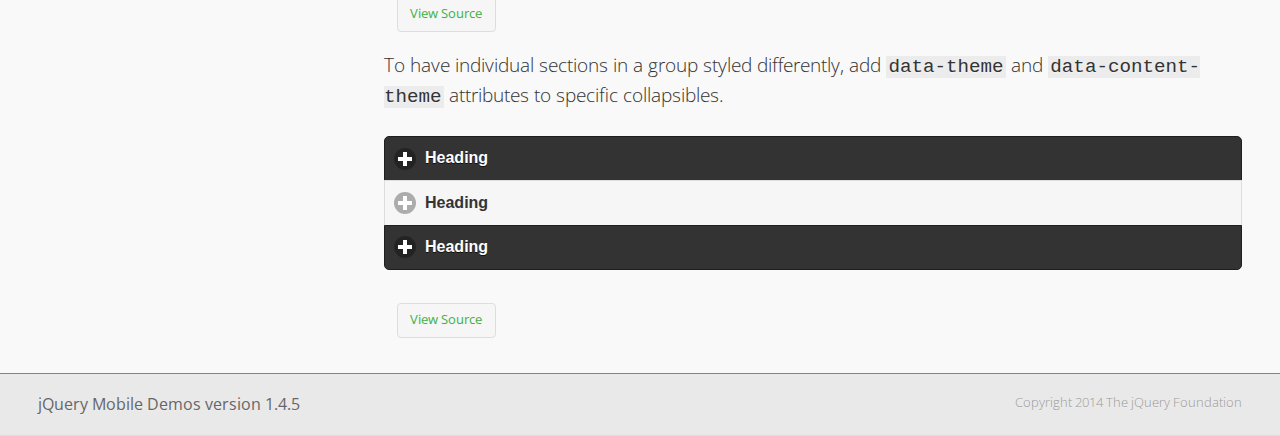
<file: jQuery/jQuery mobile/demos/collapsibleset/index.html>
<!DOCTYPE html>
<html>
<head>
	<meta charset="utf-8">
	<meta name="viewport" content="width=device-width, initial-scale=1">
	<title>Collapsible set - jQuery Mobile Demos</title>
	<link rel="shortcut icon" href="../favicon.ico">
    <link rel="stylesheet" href="http://fonts.googleapis.com/css?family=Open+Sans:300,400,700">
	<link rel="stylesheet" href="../css/themes/default/jquery.mobile-1.4.5.min.css">
	<link rel="stylesheet" href="../_assets/css/jqm-demos.css">
	<script src="../js/jquery.js"></script>
	<script src="../_assets/js/index.js"></script>
	<script src="../js/jquery.mobile-1.4.5.min.js"></script>
</head>
<body>
<div data-role="page" class="jqm-demos" data-quicklinks="true">

	<div data-role="header" class="jqm-header">
		<h2><a href="../" title="jQuery Mobile Demos home"><img src="../_assets/img/jquery-logo.png" alt="jQuery Mobile"></a></h2>
		<p><span class="jqm-version"></span> Demos</p>
		<a href="#" class="jqm-navmenu-link ui-btn ui-btn-icon-notext ui-corner-all ui-icon-bars ui-nodisc-icon ui-alt-icon ui-btn-left">Menu</a>
		<a href="#" class="jqm-search-link ui-btn ui-btn-icon-notext ui-corner-all ui-icon-search ui-nodisc-icon ui-alt-icon ui-btn-right">Search</a>
	</div><!-- /header -->

	<div role="main" class="ui-content jqm-content">

		<h1>Collapsible set</h1>

		<p>An accordion is created in jQuery Mobile by grouping a series of individual collapsibles into set.</p>

		<h2>Markup</h2>

		<p>Collapsible sets start with the same markup as <a href="../collapsible/" data-ajax="false">individual collapsibles</a> which have a heading followed by the collapsible content. By adding a parent wrapper with a <code>data-role="collapsibleset"</code> attribute to the collapsibles they will be visually grouped and they will behave like an accordion so only one section can be open at a time.</p>

			<div data-demo-html="true">
				<div data-role="collapsibleset" data-theme="a" data-content-theme="a">
					<div data-role="collapsible">
						<h3>Section 1</h3>
					<p>I'm the collapsible content for section 1</p>
					</div>
					<div data-role="collapsible">
						<h3>Section 2</h3>
					<p>I'm the collapsible content for section 2</p>

					</div>
					<div data-role="collapsible">
						<h3>Section 3</h3>
					<p>I'm the collapsible content for section 3</p>
					</div>
				</div>
			</div><!--/demo-html -->

		<h2>Inset vs. full width</h2>

		<p>For full width collapsibles without corner styling add the <code>data-inset="false"</code> attribute to the set. This makes the collapsible set look more like an expandable <a href="../listview/">listview</a>.</p>

			<div data-demo-html="true">
				<div data-role="collapsibleset" data-inset="false">
					<div data-role="collapsible">
						<h3>Animals</h3>
						<ul data-role="listview" data-inset="false">
							<li>Cats</li>
							<li>Dogs</li>
							<li>Lizards</li>
							<li>Snakes</li>
						</ul>
					</div>
					<div data-role="collapsible">
						<h3>Cars</h3>
						<ul data-role="listview" data-inset="false">
							<li>Acura</li>
							<li>Audi</li>
							<li>BMW</li>
							<li>Cadillac</li>
						</ul>
					</div>
					<div data-role="collapsible">
						<h3>Planets</h3>
						<ul data-role="listview" data-inset="false">
							<li>Earth</li>
							<li>Jupiter</li>
							<li>Mars</li>
							<li>Mercury</li>
						</ul>
					</div>
				</div>
			</div><!--/demo-html -->

		<h2>Mini</h2>

		<p>For a more compact version that is useful in tight spaces, add the <code>data-mini="true"</code> attribute to the set. </p>

			<div data-demo-html="true">
				<div data-role="collapsibleset" data-theme="a" data-content-theme="a" data-mini="true">
					<div data-role="collapsible">
						<h3>I'm a mini collapsible</h3>
					<p>This is good for tight spaces.</p>
					</div>
					<div data-role="collapsible">
						<h3>I'm another mini</h3>
					<p>Here's some collapsible content.</p>

					</div>
					<div data-role="collapsible">
						<h3>Last one</h3>
					<p>Final bit of collapsible content.</p>
					</div>
				</div>
			</div><!--/demo-html -->

		<h2>Icons</h2>

		<p>The default icons of collapsible headings can be overridden by using the <code>data-collapsed-icon</code> and <code>data-expanded-icon</code> attributes, either at the <code>collapsibleset</code> level or on any of its collapsibles individually.</p>

			<div data-demo-html="true">
				<div data-role="collapsibleset" data-theme="a" data-content-theme="a" data-collapsed-icon="arrow-r" data-expanded-icon="arrow-d">
					<div data-role="collapsible">
						<h3>Icon set on the set</h3>
					<p>Specify the open and close icons on the set to apply it to all the collapsibles within.</p>
					</div>
					<div data-role="collapsible">
						<h3>Icon set on the set</h3>
					<p>This collapsible also gets the icon from the set.</p>
					</div>
					<div data-role="collapsible" data-collapsed-icon="gear" data-expanded-icon="delete">
						<h3>Icon set on this collapsible</h3>
					<p>The icons here are applied to this collapsible specifically, thus overriding the set icons.</p>
					</div>
				</div>
			</div><!--/demo-html -->

		<h2>Icon position</h2>

		<p>The default icon positioning of collapsible headings can be overridden by using the <code>data-iconpos</code> attribute, either at the <code>collapsibleset</code> level or on any of its collapsibles individually.</p>

			<div data-demo-html="true">
				<div data-role="collapsibleset" data-theme="a" data-content-theme="a" data-iconpos="right">
					<div data-role="collapsible">
						<h3>Right</h3>
					<p>Inherits icon positioning from <code>data-iconpos="right"</code> attribute on set.</p>
					</div>
					<div data-role="collapsible" data-iconpos="left">
						<h3>Left</h3>
					<p>Set via <code>data-iconpos="left"</code> attribute on the collapsible</p>
					</div>
					<div data-role="collapsible" data-iconpos="bottom">
						<h3>Bottom</h3>
					<p>Set via <code>data-iconpos="bottom"</code> attribute on the collapsible</p>
					</div>
					<div data-role="collapsible" data-iconpos="top">
						<h3>Top</h3>
					<p>Set via <code>data-iconpos="top"</code> attribute on the collapsible</p>
					</div>
				</div>
			</div><!--/demo-html -->

		<h2>Corners</h2>
		<p>Add the <code>data-corners="false"</code> attribute to get an inset collapsible set without rounded corners.</p>

			<div data-demo-html="true">
				<div data-role="collapsibleset" data-corners="false" data-theme="a" data-content-theme="a">
					<div data-role="collapsible">
						<h3>Section 1</h3>
					<p>Collapsible content</p>
					</div>
					<div data-role="collapsible">
						<h3>Section 2</h3>
					<p>Collapsible content</p>

					</div>
					<div data-role="collapsible">
						<h3>Section 3</h3>
					<p>Collapsible content</p>
					</div>
				</div>
			</div><!--/demo-html -->

		<h2>Theme</h2>

		<p>Add a <code>data-theme</code> attribute to the set to set the color of each collapsible header in a set. Add the <code>data-content-theme</code> attribute to specify the color of the collapsible content. </p>

			<div data-demo-html="true">
				<div data-role="collapsibleset" data-theme="b" data-content-theme="b">
					<div data-role="collapsible">
						<h3>Heading</h3>
						<p>Content</p>
					</div>
					<div data-role="collapsible">
						<h3>Heading</h3>
						<p>Content</p>
					</div>
				</div>
			</div><!--/demo-html -->

		<p>To have individual sections in a group styled differently, add <code>data-theme</code> and <code>data-content-theme</code> attributes to specific collapsibles.</p>

			<div data-demo-html="true">
				<div data-role="collapsibleset" data-theme="b" data-content-theme="b">
					<div data-role="collapsible">
						<h3>Heading</h3>
						<p>Content</p>
					</div>
					<div data-role="collapsible" data-theme="a" data-content-theme="a">
						<h3>Heading</h3>
						<p>Content</p>
					</div>
					<div data-role="collapsible">
						<h3>Heading</h3>
						<p>Content</p>
					</div>
				</div>
		</div><!--/demo-html -->

	</div><!-- /content -->
	    <div data-role="panel" class="jqm-navmenu-panel" data-position="left" data-display="overlay" data-theme="a">
	    	<ul class="jqm-list ui-alt-icon ui-nodisc-icon">
<li data-filtertext="demos homepage" data-icon="home"><a href=".././">Home</a></li>
<li data-filtertext="introduction overview getting started"><a href="../intro/" data-ajax="false">Introduction</a></li>
<li data-filtertext="buttons button markup buttonmarkup method anchor link button element"><a href="../button-markup/" data-ajax="false">Buttons</a></li>
<li data-filtertext="form button widget input button submit reset"><a href="../button/" data-ajax="false">Button widget</a></li>
<li data-role="collapsible" data-enhanced="true" data-collapsed-icon="carat-d" data-expanded-icon="carat-u" data-iconpos="right" data-inset="false" class="ui-collapsible ui-collapsible-themed-content ui-collapsible-collapsed">
	<h3 class="ui-collapsible-heading ui-collapsible-heading-collapsed">
		<a href="#" class="ui-collapsible-heading-toggle ui-btn ui-btn-icon-right ui-btn-inherit ui-icon-carat-d">
		    Checkboxradio widget<span class="ui-collapsible-heading-status"> click to expand contents</span>
		</a>
	</h3>
	<div class="ui-collapsible-content ui-body-inherit ui-collapsible-content-collapsed" aria-hidden="true">
		<ul>
			<li data-filtertext="form checkboxradio widget checkbox input checkboxes controlgroups"><a href="../checkboxradio-checkbox/" data-ajax="false">Checkboxes</a></li>
			<li data-filtertext="form checkboxradio widget radio input radio buttons controlgroups"><a href="../checkboxradio-radio/" data-ajax="false">Radio buttons</a></li>
		</ul>
	</div>
</li>
<li data-role="collapsible" data-enhanced="true" data-collapsed-icon="carat-d" data-expanded-icon="carat-u" data-iconpos="right" data-inset="false" class="ui-collapsible ui-collapsible-themed-content ui-collapsible-collapsed">
	<h3 class="ui-collapsible-heading ui-collapsible-heading-collapsed">
		<a href="#" class="ui-collapsible-heading-toggle ui-btn ui-btn-icon-right ui-btn-inherit ui-icon-carat-d">
			Collapsible (set) widget<span class="ui-collapsible-heading-status"> click to expand contents</span>
		</a>
	</h3>
	<div class="ui-collapsible-content ui-body-inherit ui-collapsible-content-collapsed" aria-hidden="true">
		<ul>
			<li data-filtertext="collapsibles content formatting"><a href="../collapsible/" data-ajax="false">Collapsible</a></li>
			<li data-filtertext="dynamic collapsible set accordion append expand"><a href="../collapsible-dynamic/" data-ajax="false">Dynamic collapsibles</a></li>
			<li data-filtertext="accordions collapsible set widget content formatting grouped collapsibles"><a href="../collapsibleset/" data-ajax="false">Collapsible set</a></li>
		</ul>
	</div>
</li>
<li data-role="collapsible" data-enhanced="true" data-collapsed-icon="carat-d" data-expanded-icon="carat-u" data-iconpos="right" data-inset="false" class="ui-collapsible ui-collapsible-themed-content ui-collapsible-collapsed">
	<h3 class="ui-collapsible-heading ui-collapsible-heading-collapsed">
		<a href="#" class="ui-collapsible-heading-toggle ui-btn ui-btn-icon-right ui-btn-inherit ui-icon-carat-d">
			Controlgroup widget<span class="ui-collapsible-heading-status"> click to expand contents</span>
		</a>
	</h3>
	<div class="ui-collapsible-content ui-body-inherit ui-collapsible-content-collapsed" aria-hidden="true">
		<ul>
			<li data-filtertext="controlgroups selectmenu checkboxradio input grouped buttons horizontal vertical"><a href="../controlgroup/" data-ajax="false">Controlgroup</a></li>
			<li data-filtertext="dynamic controlgroup dynamically add buttons"><a href="../controlgroup-dynamic/" data-ajax="false">Dynamic controlgroups</a></li>
		</ul>
	</div>
</li>
<li data-filtertext="form datepicker widget date input"><a href="../datepicker/" data-ajax="false">Datepicker</a></li>
<li data-role="collapsible" data-enhanced="true" data-collapsed-icon="carat-d" data-expanded-icon="carat-u" data-iconpos="right" data-inset="false" class="ui-collapsible ui-collapsible-themed-content ui-collapsible-collapsed">
	<h3 class="ui-collapsible-heading ui-collapsible-heading-collapsed">
		<a href="#" class="ui-collapsible-heading-toggle ui-btn ui-btn-icon-right ui-btn-inherit ui-icon-carat-d">
			Events<span class="ui-collapsible-heading-status"> click to expand contents</span>
		</a>
	</h3>
	<div class="ui-collapsible-content ui-body-inherit ui-collapsible-content-collapsed" aria-hidden="true">
		<ul>
			<li data-filtertext="swipe to delete list items listviews swipe events"><a href="../swipe-list/" data-ajax="false">Swipe list items</a></li>
			<li data-filtertext="swipe to navigate swipe page navigation swipe events"><a href="../swipe-page/" data-ajax="false">Swipe page navigation</a></li>
		</ul>
	</div>
</li>
<li data-filtertext="filterable filter elements sorting searching listview table"><a href="../filterable/" data-ajax="false">Filterable widget</a></li>
<li data-filtertext="form flipswitch widget flip toggle switch binary select checkbox input"><a href="../flipswitch/" data-ajax="false">Flipswitch widget</a></li>
<li data-role="collapsible" data-enhanced="true" data-collapsed-icon="carat-d" data-expanded-icon="carat-u" data-iconpos="right" data-inset="false" class="ui-collapsible ui-collapsible-themed-content ui-collapsible-collapsed">
	<h3 class="ui-collapsible-heading ui-collapsible-heading-collapsed">
		<a href="#" class="ui-collapsible-heading-toggle ui-btn ui-btn-icon-right ui-btn-inherit ui-icon-carat-d">
			Forms<span class="ui-collapsible-heading-status"> click to expand contents</span>
		</a>
	</h3>
	<div class="ui-collapsible-content ui-body-inherit ui-collapsible-content-collapsed" aria-hidden="true">
		<ul>
			<li data-filtertext="forms text checkbox radio range button submit reset inputs selects textarea slider flipswitch label form elements"><a href="../forms/" data-ajax="false">Forms</a></li>
			<li data-filtertext="form hide labels hidden accessible ui-hidden-accessible forms"><a href="../forms-label-hidden-accessible/" data-ajax="false">Hide labels</a></li>
			<li data-filtertext="form field containers fieldcontain ui-field-contain forms"><a href="../forms-field-contain/" data-ajax="false">Field containers</a></li>
			<li data-filtertext="forms disabled form elements"><a href="../forms-disabled/" data-ajax="false">Forms disabled</a></li>
			<li data-filtertext="forms gallery examples overview forms text checkbox radio range button submit reset inputs selects textarea slider flipswitch label form elements"><a href="../forms-gallery/" data-ajax="false">Forms gallery</a></li>
		</ul>
	</div>
</li>
<li data-role="collapsible" data-enhanced="true" data-collapsed-icon="carat-d" data-expanded-icon="carat-u" data-iconpos="right" data-inset="false" class="ui-collapsible ui-collapsible-themed-content ui-collapsible-collapsed">
	<h3 class="ui-collapsible-heading ui-collapsible-heading-collapsed">
		<a href="#" class="ui-collapsible-heading-toggle ui-btn ui-btn-icon-right ui-btn-inherit ui-icon-carat-d">
			Grids<span class="ui-collapsible-heading-status"> click to expand contents</span>
		</a>
	</h3>
	<div class="ui-collapsible-content ui-body-inherit ui-collapsible-content-collapsed" aria-hidden="true">
		<ul>
			<li data-filtertext="grids columns blocks content formatting rwd responsive css framework"><a href="../grids/" data-ajax="false">Grids</a></li>
			<li data-filtertext="buttons in grids css framework"><a href="../grids-buttons/" data-ajax="false">Buttons in grids</a></li>
			<li data-filtertext="custom responsive grids rwd css framework"><a href="../grids-custom-responsive/" data-ajax="false">Custom responsive grids</a></li>
		</ul>
	</div>
</li>
<li data-filtertext="blocks content formatting sections heading"><a href="../body-bar-classes/" data-ajax="false">Grouping and dividing content</a></li>
<li data-role="collapsible" data-enhanced="true" data-collapsed-icon="carat-d" data-expanded-icon="carat-u" data-iconpos="right" data-inset="false" class="ui-collapsible ui-collapsible-themed-content ui-collapsible-collapsed">
	<h3 class="ui-collapsible-heading ui-collapsible-heading-collapsed">
		<a href="#" class="ui-collapsible-heading-toggle ui-btn ui-btn-icon-right ui-btn-inherit ui-icon-carat-d">
			Icons<span class="ui-collapsible-heading-status"> click to expand contents</span>
		</a>
	</h3>
	<div class="ui-collapsible-content ui-body-inherit ui-collapsible-content-collapsed" aria-hidden="true">
		<ul>
			<li data-filtertext="button icons svg disc alt custom icon position"><a href="../icons/" data-ajax="false">Icons</a></li>
			<li data-filtertext=""><a href="../icons-grunticon/" data-ajax="false">Grunticon loader</a></li>
		</ul>
	</div>
</li>
<li data-role="collapsible" data-enhanced="true" data-collapsed-icon="carat-d" data-expanded-icon="carat-u" data-iconpos="right" data-inset="false" class="ui-collapsible ui-collapsible-themed-content ui-collapsible-collapsed">
	<h3 class="ui-collapsible-heading ui-collapsible-heading-collapsed">
		<a href="#" class="ui-collapsible-heading-toggle ui-btn ui-btn-icon-right ui-btn-inherit ui-icon-carat-d">
			Listview widget<span class="ui-collapsible-heading-status"> click to expand contents</span>
		</a>
	</h3>
	<div class="ui-collapsible-content ui-body-inherit ui-collapsible-content-collapsed" aria-hidden="true">
		<ul>
			<li data-filtertext="listview widget thumbnails icons nested split button collapsible ul ol"><a href="../listview/" data-ajax="false">Listview</a></li>
			<li data-filtertext="autocomplete filterable reveal listview filtertextbeforefilter placeholder"><a href="../listview-autocomplete/" data-ajax="false">Listview autocomplete</a></li>
			<li data-filtertext="autocomplete filterable reveal listview remote data filtertextbeforefilter placeholder"><a href="../listview-autocomplete-remote/" data-ajax="false">Listview autocomplete remote data</a></li>
			<li data-filtertext="autodividers anchor jump scroll linkbars listview lists ul ol"><a href="../listview-autodividers-linkbar/" data-ajax="false">Listview autodividers linkbar</a></li>
			<li data-filtertext="listview autodividers selector autodividersselector lists ul ol"><a href="../listview-autodividers-selector/" data-ajax="false">Listview autodividers selector</a></li>
			<li data-filtertext="listview nested list items"><a href="../listview-nested-lists/" data-ajax="false">Nested Listviews</a></li>
			<li data-filtertext="listview collapsible list items flat"><a href="../listview-collapsible-item-flat/" data-ajax="false">Listview collapsible list items (flat)</a></li>
			<li data-filtertext="listview collapsible list indented"><a href="../listview-collapsible-item-indented/" data-ajax="false">Listview collapsible list items (indented)</a></li>
			<li data-filtertext="grid listview responsive grids responsive listviews lists ul"><a href="../listview-grid/" data-ajax="false">Listview responsive grid</a></li>
		</ul>
	</div>
</li>
<li data-filtertext="loader widget page loading navigation overlay spinner"><a href="../loader/" data-ajax="false">Loader widget</a></li>
<li data-filtertext="navbar widget navmenu toolbars header footer"><a href="../navbar/" data-ajax="false">Navbar widget</a></li>
<li data-role="collapsible" data-enhanced="true" data-collapsed-icon="carat-d" data-expanded-icon="carat-u" data-iconpos="right" data-inset="false" class="ui-collapsible ui-collapsible-themed-content ui-collapsible-collapsed">
	<h3 class="ui-collapsible-heading ui-collapsible-heading-collapsed">
		<a href="#" class="ui-collapsible-heading-toggle ui-btn ui-btn-icon-right ui-btn-inherit ui-icon-carat-d">
			Navigation<span class="ui-collapsible-heading-status"> click to expand contents</span>
		</a>
	</h3>
	<div class="ui-collapsible-content ui-body-inherit ui-collapsible-content-collapsed" aria-hidden="true">
		<ul>
			<li data-filtertext="ajax navigation navigate widget history event method"><a href="../navigation/" data-ajax="false">Navigation</a></li>
			<li data-filtertext="linking pages page links navigation ajax prefetch cache"><a href="../navigation-linking-pages/" data-ajax="false">Linking pages</a></li>
			<!-- <li data-filtertext="php redirect server redirection server-side navigation"><a href="../navigation-php-redirect/" data-ajax="false">PHP redirect demo</a></li>-->
			<li data-filtertext="navigation redirection hash query"><a href="../navigation-hash-processing/" data-ajax="false">Hash processing demo</a></li>
			<li data-filtertext="navigation redirection hash query"><a href="../page-events/" data-ajax="false">Page Navigation Events</a></li>
		</ul>
	</div>
</li>
<li data-role="collapsible" data-enhanced="true" data-collapsed-icon="carat-d" data-expanded-icon="carat-u" data-iconpos="right" data-inset="false" class="ui-collapsible ui-collapsible-themed-content ui-collapsible-collapsed">
	<h3 class="ui-collapsible-heading ui-collapsible-heading-collapsed">
		<a href="#" class="ui-collapsible-heading-toggle ui-btn ui-btn-icon-right ui-btn-inherit ui-icon-carat-d">
			Pages<span class="ui-collapsible-heading-status"> click to expand contents</span>
		</a>
	</h3>
	<div class="ui-collapsible-content ui-body-inherit ui-collapsible-content-collapsed" aria-hidden="true">
		<ul>
			<li data-filtertext="pages page widget ajax navigation"><a href="../pages/" data-ajax="false">Pages</a></li>
			<li data-filtertext="single page"><a href="../pages-single-page/" data-ajax="false">Single page</a></li>
			<li data-filtertext="multipage multi-page page"><a href="../pages-multi-page/" data-ajax="false">Multi-page template</a></li>
			<li data-filtertext="dialog page widget modal popup"><a href="../pages-dialog/" data-ajax="false">Dialog page</a></li>
		</ul>
	</div>
</li>
<li data-role="collapsible" data-enhanced="true" data-collapsed-icon="carat-d" data-expanded-icon="carat-u" data-iconpos="right" data-inset="false" class="ui-collapsible ui-collapsible-themed-content ui-collapsible-collapsed">
	<h3 class="ui-collapsible-heading ui-collapsible-heading-collapsed">
		<a href="#" class="ui-collapsible-heading-toggle ui-btn ui-btn-icon-right ui-btn-inherit ui-icon-carat-d">
			Panel widget<span class="ui-collapsible-heading-status"> click to expand contents</span>
		</a>
	</h3>
	<div class="ui-collapsible-content ui-body-inherit ui-collapsible-content-collapsed" aria-hidden="true">
		<ul>
			<li data-filtertext="panel widget sliding panels reveal push overlay responsive"><a href="../panel/" data-ajax="false">Panel</a></li>
			<li data-filtertext=""><a href="../panel-external/" data-ajax="false">External panels</a></li>
			<li data-filtertext="panel "><a href="../panel-fixed/" data-ajax="false">Fixed panels</a></li>
			<li data-filtertext="panel slide panels sliding panels shadow rwd responsive breakpoint"><a href="../panel-responsive/" data-ajax="false">Panels responsive</a></li>
			<li data-filtertext="panel custom style custom panel width reveal shadow listview panel styling page background wrapper"><a href="../panel-styling/" data-ajax="false">Custom panel style</a></li>
			<li data-filtertext="panel open on swipe"><a href="../panel-swipe-open/" data-ajax="false">Panel open on swipe</a></li>
			<li data-filtertext="panels outside page internal external toolbars"><a href="../panel-external-internal/" data-ajax="false">Panel external and internal</a></li>
		</ul>
	</div>
</li>
<li data-role="collapsible" data-enhanced="true" data-collapsed-icon="carat-d" data-expanded-icon="carat-u" data-iconpos="right" data-inset="false" class="ui-collapsible ui-collapsible-themed-content ui-collapsible-collapsed">
	<h3 class="ui-collapsible-heading ui-collapsible-heading-collapsed">
		<a href="#" class="ui-collapsible-heading-toggle ui-btn ui-btn-icon-right ui-btn-inherit ui-icon-carat-d">
			Popup widget<span class="ui-collapsible-heading-status"> click to expand contents</span>
		</a>
	</h3>
	<div class="ui-collapsible-content ui-body-inherit ui-collapsible-content-collapsed" aria-hidden="true">
		<ul>
			<li data-filtertext="popup widget popups dialog modal transition tooltip lightbox form overlay screen flip pop fade transition"><a href="../popup/" data-ajax="false">Popup</a></li>
			<li data-filtertext="popup alignment position"><a href="../popup-alignment/" data-ajax="false">Popup alignment</a></li>
			<li data-filtertext="popup arrow size popups popover"><a href="../popup-arrow-size/" data-ajax="false">Popup arrow size</a></li>
			<li data-filtertext="dynamic popups popup images lightbox"><a href="../popup-dynamic/" data-ajax="false">Dynamic popups</a></li>
			<li data-filtertext="popups with iframes scaling"><a href="../popup-iframe/" data-ajax="false">Popups with iframes</a></li>
			<li data-filtertext="popup image scaling"><a href="../popup-image-scaling/" data-ajax="false">Popup image scaling</a></li>
			<li data-filtertext="external popup outside multi-page"><a href="../popup-outside-multipage/" data-ajax="false">Popup outside multi-page</a></li>
		</ul>
	</div>
</li>
<li data-filtertext="form rangeslider widget dual sliders dual handle sliders range input"><a href="../rangeslider/" data-ajax="false">Rangeslider widget</a></li>
<li data-filtertext="responsive web design rwd adaptive progressive enhancement PE accessible mobile breakpoints media query media queries"><a href="../rwd/" data-ajax="false">Responsive Web Design</a></li>
<li data-role="collapsible" data-enhanced="true" data-collapsed-icon="carat-d" data-expanded-icon="carat-u" data-iconpos="right" data-inset="false" class="ui-collapsible ui-collapsible-themed-content ui-collapsible-collapsed">
	<h3 class="ui-collapsible-heading ui-collapsible-heading-collapsed">
		<a href="#" class="ui-collapsible-heading-toggle ui-btn ui-btn-icon-right ui-btn-inherit ui-icon-carat-d">
			Selectmenu widget<span class="ui-collapsible-heading-status"> click to expand contents</span>
		</a>
	</h3>
	<div class="ui-collapsible-content ui-body-inherit ui-collapsible-content-collapsed" aria-hidden="true">
		<ul>
			<li data-filtertext="form selectmenu widget select input custom select menu selects"><a href="../selectmenu/" data-ajax="false">Selectmenu</a></li>
			<li data-filtertext="form custom select menu selectmenu widget custom menu option optgroup multiple selects"><a href="../selectmenu-custom/" data-ajax="false">Custom select menu</a></li>
			<li data-filtertext="filterable select filter popup dialog"><a href="../selectmenu-custom-filter/" data-ajax="false">Custom select menu with filter</a></li>
		</ul>
	</div>
</li>
<li data-role="collapsible" data-enhanced="true" data-collapsed-icon="carat-d" data-expanded-icon="carat-u" data-iconpos="right" data-inset="false" class="ui-collapsible ui-collapsible-themed-content ui-collapsible-collapsed">
	<h3 class="ui-collapsible-heading ui-collapsible-heading-collapsed">
		<a href="#" class="ui-collapsible-heading-toggle ui-btn ui-btn-icon-right ui-btn-inherit ui-icon-carat-d">
			Slider widget<span class="ui-collapsible-heading-status"> click to expand contents</span>
		</a>
	</h3>
	<div class="ui-collapsible-content ui-body-inherit ui-collapsible-content-collapsed" aria-hidden="true">
		<ul>
			<li data-filtertext="form slider widget range input single sliders"><a href="../slider/" data-ajax="false">Slider</a></li>
			<li data-filtertext="form slider widget flipswitch slider binary select flip toggle switch"><a href="../slider-flipswitch/" data-ajax="false">Slider flip toggle switch</a></li>
			<li data-filtertext="form slider tooltip handle value input range sliders"><a href="../slider-tooltip/" data-ajax="false">Slider tooltip</a></li>
		</ul>
	</div>
</li>
<li data-role="collapsible" data-enhanced="true" data-collapsed-icon="carat-d" data-expanded-icon="carat-u" data-iconpos="right" data-inset="false" class="ui-collapsible ui-collapsible-themed-content ui-collapsible-collapsed">
	<h3 class="ui-collapsible-heading ui-collapsible-heading-collapsed">
		<a href="#" class="ui-collapsible-heading-toggle ui-btn ui-btn-icon-right ui-btn-inherit ui-icon-carat-d">
			Table widget<span class="ui-collapsible-heading-status"> click to expand contents</span>
		</a>
	</h3>
	<div class="ui-collapsible-content ui-body-inherit ui-collapsible-content-collapsed" aria-hidden="true">
		<ul>
			<li data-filtertext="table widget reflow column toggle th td responsive tables rwd hide show tabular"><a href="../table-column-toggle/" data-ajax="false">Table Column Toggle</a></li>
			<li data-filtertext="table column toggle phone comparison demo"><a href="../table-column-toggle-example/" data-ajax="false">Table Column Toggle demo</a></li>
			<li data-filtertext="responsive tables table column toggle heading groups rwd breakpoint"><a href="../table-column-toggle-heading-groups/" data-ajax="false">Table Column Toggle heading groups</a></li>
			<li data-filtertext="responsive tables table column toggle hide rwd breakpoint customization options"><a href="../table-column-toggle-options/" data-ajax="false">Table Column Toggle options</a></li>
			<li data-filtertext="table reflow th td responsive rwd columns tabular"><a href="../table-reflow/" data-ajax="false">Table Reflow</a></li>
			<li data-filtertext="responsive tables table reflow heading groups rwd breakpoint"><a href="../table-reflow-heading-groups/" data-ajax="false">Table Reflow heading groups</a></li>
			<li data-filtertext="responsive tables table reflow stripes strokes table style"><a href="../table-reflow-stripes-strokes/" data-ajax="false">Table Reflow stripes and strokes</a></li>
			<li data-filtertext="responsive tables table reflow stack custom styles"><a href="../table-reflow-styling/" data-ajax="false">Table Reflow custom styles</a></li>
		</ul>
	</div>
</li>
<li data-filtertext="ui tabs widget"><a href="../tabs/" data-ajax="false">Tabs widget</a></li>
<li data-filtertext="form textinput widget text input textarea number date time tel email file color password"><a href="../textinput/" data-ajax="false">Textinput widget</a></li>
<li data-role="collapsible" data-enhanced="true" data-collapsed-icon="carat-d" data-expanded-icon="carat-u" data-iconpos="right" data-inset="false" class="ui-collapsible ui-collapsible-themed-content ui-collapsible-collapsed">
	<h3 class="ui-collapsible-heading ui-collapsible-heading-collapsed">
		<a href="#" class="ui-collapsible-heading-toggle ui-btn ui-btn-icon-right ui-btn-inherit ui-icon-carat-d">
			Theming<span class="ui-collapsible-heading-status"> click to expand contents</span>
		</a>
	</h3>
	<div class="ui-collapsible-content ui-body-inherit ui-collapsible-content-collapsed" aria-hidden="true">
		<ul>
			<li data-filtertext="default theme swatches theming style css"><a href="../theme-default/" data-ajax="false">Default theme</a></li>
			<li data-filtertext="classic theme old theme swatches theming style css"><a href="../theme-classic/" data-ajax="false">Classic theme</a></li>
		</ul>
	</div>
</li>
<li data-role="collapsible" data-enhanced="true" data-collapsed-icon="carat-d" data-expanded-icon="carat-u" data-iconpos="right" data-inset="false" class="ui-collapsible ui-collapsible-themed-content ui-collapsible-collapsed">
	<h3 class="ui-collapsible-heading ui-collapsible-heading-collapsed">
		<a href="#" class="ui-collapsible-heading-toggle ui-btn ui-btn-icon-right ui-btn-inherit ui-icon-carat-d">
			Toolbar widget<span class="ui-collapsible-heading-status"> click to expand contents</span>
		</a>
	</h3>
	<div class="ui-collapsible-content ui-body-inherit ui-collapsible-content-collapsed" aria-hidden="true">
		<ul>
			<li data-filtertext="toolbar widget header footer toolbars fixed fullscreen external sections"><a href="../toolbar/" data-ajax="false">Toolbar</a></li>
			<li data-filtertext="dynamic toolbars dynamically add toolbar header footer"><a href="../toolbar-dynamic/" data-ajax="false">Dynamic toolbars</a></li>
			<li data-filtertext="external toolbars header footer"><a href="../toolbar-external/" data-ajax="false">External toolbars</a></li>
			<li data-filtertext="fixed toolbars header footer"><a href="../toolbar-fixed/" data-ajax="false">Fixed toolbars</a></li>
			<li data-filtertext="fixed fullscreen toolbars header footer"><a href="../toolbar-fixed-fullscreen/" data-ajax="false">Fullscreen toolbars</a></li>
			<li data-filtertext="external fixed toolbars header footer"><a href="../toolbar-fixed-external/" data-ajax="false">Fixed external toolbars</a></li>
			<li data-filtertext="external persistent toolbars header footer navbar navmenu"><a href="../toolbar-fixed-persistent/" data-ajax="false">Persistent toolbars</a></li>
			<li data-filtertext="external ajax optimized toolbars persistent toolbars header footer navbar"><a href="../toolbar-fixed-persistent-optimized/" data-ajax="false">Ajax optimized toolbars</a></li>
			<li data-filtertext="form in toolbars header footer"><a href="../toolbar-fixed-forms/" data-ajax="false">Form in toolbar</a></li>
		</ul>
	</div>
</li>
<li data-filtertext="page transitions animated pages popup navigation flip slide fade pop"><a href="../transitions/" data-ajax="false">Transitions</a></li>
<li data-role="collapsible" data-enhanced="true" data-collapsed-icon="carat-d" data-expanded-icon="carat-u" data-iconpos="right" data-inset="false" class="ui-collapsible ui-collapsible-themed-content ui-collapsible-collapsed">
	<h3 class="ui-collapsible-heading ui-collapsible-heading-collapsed">
		<a href="#" class="ui-collapsible-heading-toggle ui-btn ui-btn-icon-right ui-btn-inherit ui-icon-carat-d">
			3rd party API demos<span class="ui-collapsible-heading-status"> click to expand contents</span>
		</a>
	</h3>
	<div class="ui-collapsible-content ui-body-inherit ui-collapsible-content-collapsed" aria-hidden="true">
		<ul>
			<li data-filtertext="backbone requirejs navigation router"><a href="../backbone-requirejs/" data-ajax="false">Backbone RequireJS</a></li>
			<li data-filtertext="google maps geolocation demo"><a href="../map-geolocation/" data-ajax="false">Google Maps geolocation</a></li>
			<li data-filtertext="google maps hybrid"><a href="../map-list-toggle/" data-ajax="false">Google Maps list toggle</a></li>
		</ul>
	</div>
</li>



		     </ul>
		</div><!-- /panel -->


	<div data-role="footer" data-position="fixed" data-tap-toggle="false" class="jqm-footer">
		<p>jQuery Mobile Demos version <span class="jqm-version"></span></p>
		<p>Copyright 2014 The jQuery Foundation</p>
	</div><!-- /footer -->
	<!-- TODO: This should become an external panel so we can add input to markup (unique ID) -->
    <div data-role="panel" class="jqm-search-panel" data-position="right" data-display="overlay" data-theme="a">
		<div class="jqm-search">
			<ul class="jqm-list" data-filter-placeholder="Search demos..." data-filter-reveal="true">
<li data-filtertext="demos homepage" data-icon="home"><a href=".././">Home</a></li>
<li data-filtertext="introduction overview getting started"><a href="../intro/" data-ajax="false">Introduction</a></li>
<li data-filtertext="buttons button markup buttonmarkup method anchor link button element"><a href="../button-markup/" data-ajax="false">Buttons</a></li>
<li data-filtertext="form button widget input button submit reset"><a href="../button/" data-ajax="false">Button widget</a></li>
<li data-role="collapsible" data-enhanced="true" data-collapsed-icon="carat-d" data-expanded-icon="carat-u" data-iconpos="right" data-inset="false" class="ui-collapsible ui-collapsible-themed-content ui-collapsible-collapsed">
	<h3 class="ui-collapsible-heading ui-collapsible-heading-collapsed">
		<a href="#" class="ui-collapsible-heading-toggle ui-btn ui-btn-icon-right ui-btn-inherit ui-icon-carat-d">
		    Checkboxradio widget<span class="ui-collapsible-heading-status"> click to expand contents</span>
		</a>
	</h3>
	<div class="ui-collapsible-content ui-body-inherit ui-collapsible-content-collapsed" aria-hidden="true">
		<ul>
			<li data-filtertext="form checkboxradio widget checkbox input checkboxes controlgroups"><a href="../checkboxradio-checkbox/" data-ajax="false">Checkboxes</a></li>
			<li data-filtertext="form checkboxradio widget radio input radio buttons controlgroups"><a href="../checkboxradio-radio/" data-ajax="false">Radio buttons</a></li>
		</ul>
	</div>
</li>
<li data-role="collapsible" data-enhanced="true" data-collapsed-icon="carat-d" data-expanded-icon="carat-u" data-iconpos="right" data-inset="false" class="ui-collapsible ui-collapsible-themed-content ui-collapsible-collapsed">
	<h3 class="ui-collapsible-heading ui-collapsible-heading-collapsed">
		<a href="#" class="ui-collapsible-heading-toggle ui-btn ui-btn-icon-right ui-btn-inherit ui-icon-carat-d">
			Collapsible (set) widget<span class="ui-collapsible-heading-status"> click to expand contents</span>
		</a>
	</h3>
	<div class="ui-collapsible-content ui-body-inherit ui-collapsible-content-collapsed" aria-hidden="true">
		<ul>
			<li data-filtertext="collapsibles content formatting"><a href="../collapsible/" data-ajax="false">Collapsible</a></li>
			<li data-filtertext="dynamic collapsible set accordion append expand"><a href="../collapsible-dynamic/" data-ajax="false">Dynamic collapsibles</a></li>
			<li data-filtertext="accordions collapsible set widget content formatting grouped collapsibles"><a href="../collapsibleset/" data-ajax="false">Collapsible set</a></li>
		</ul>
	</div>
</li>
<li data-role="collapsible" data-enhanced="true" data-collapsed-icon="carat-d" data-expanded-icon="carat-u" data-iconpos="right" data-inset="false" class="ui-collapsible ui-collapsible-themed-content ui-collapsible-collapsed">
	<h3 class="ui-collapsible-heading ui-collapsible-heading-collapsed">
		<a href="#" class="ui-collapsible-heading-toggle ui-btn ui-btn-icon-right ui-btn-inherit ui-icon-carat-d">
			Controlgroup widget<span class="ui-collapsible-heading-status"> click to expand contents</span>
		</a>
	</h3>
	<div class="ui-collapsible-content ui-body-inherit ui-collapsible-content-collapsed" aria-hidden="true">
		<ul>
			<li data-filtertext="controlgroups selectmenu checkboxradio input grouped buttons horizontal vertical"><a href="../controlgroup/" data-ajax="false">Controlgroup</a></li>
			<li data-filtertext="dynamic controlgroup dynamically add buttons"><a href="../controlgroup-dynamic/" data-ajax="false">Dynamic controlgroups</a></li>
		</ul>
	</div>
</li>
<li data-filtertext="form datepicker widget date input"><a href="../datepicker/" data-ajax="false">Datepicker</a></li>
<li data-role="collapsible" data-enhanced="true" data-collapsed-icon="carat-d" data-expanded-icon="carat-u" data-iconpos="right" data-inset="false" class="ui-collapsible ui-collapsible-themed-content ui-collapsible-collapsed">
	<h3 class="ui-collapsible-heading ui-collapsible-heading-collapsed">
		<a href="#" class="ui-collapsible-heading-toggle ui-btn ui-btn-icon-right ui-btn-inherit ui-icon-carat-d">
			Events<span class="ui-collapsible-heading-status"> click to expand contents</span>
		</a>
	</h3>
	<div class="ui-collapsible-content ui-body-inherit ui-collapsible-content-collapsed" aria-hidden="true">
		<ul>
			<li data-filtertext="swipe to delete list items listviews swipe events"><a href="../swipe-list/" data-ajax="false">Swipe list items</a></li>
			<li data-filtertext="swipe to navigate swipe page navigation swipe events"><a href="../swipe-page/" data-ajax="false">Swipe page navigation</a></li>
		</ul>
	</div>
</li>
<li data-filtertext="filterable filter elements sorting searching listview table"><a href="../filterable/" data-ajax="false">Filterable widget</a></li>
<li data-filtertext="form flipswitch widget flip toggle switch binary select checkbox input"><a href="../flipswitch/" data-ajax="false">Flipswitch widget</a></li>
<li data-role="collapsible" data-enhanced="true" data-collapsed-icon="carat-d" data-expanded-icon="carat-u" data-iconpos="right" data-inset="false" class="ui-collapsible ui-collapsible-themed-content ui-collapsible-collapsed">
	<h3 class="ui-collapsible-heading ui-collapsible-heading-collapsed">
		<a href="#" class="ui-collapsible-heading-toggle ui-btn ui-btn-icon-right ui-btn-inherit ui-icon-carat-d">
			Forms<span class="ui-collapsible-heading-status"> click to expand contents</span>
		</a>
	</h3>
	<div class="ui-collapsible-content ui-body-inherit ui-collapsible-content-collapsed" aria-hidden="true">
		<ul>
			<li data-filtertext="forms text checkbox radio range button submit reset inputs selects textarea slider flipswitch label form elements"><a href="../forms/" data-ajax="false">Forms</a></li>
			<li data-filtertext="form hide labels hidden accessible ui-hidden-accessible forms"><a href="../forms-label-hidden-accessible/" data-ajax="false">Hide labels</a></li>
			<li data-filtertext="form field containers fieldcontain ui-field-contain forms"><a href="../forms-field-contain/" data-ajax="false">Field containers</a></li>
			<li data-filtertext="forms disabled form elements"><a href="../forms-disabled/" data-ajax="false">Forms disabled</a></li>
			<li data-filtertext="forms gallery examples overview forms text checkbox radio range button submit reset inputs selects textarea slider flipswitch label form elements"><a href="../forms-gallery/" data-ajax="false">Forms gallery</a></li>
		</ul>
	</div>
</li>
<li data-role="collapsible" data-enhanced="true" data-collapsed-icon="carat-d" data-expanded-icon="carat-u" data-iconpos="right" data-inset="false" class="ui-collapsible ui-collapsible-themed-content ui-collapsible-collapsed">
	<h3 class="ui-collapsible-heading ui-collapsible-heading-collapsed">
		<a href="#" class="ui-collapsible-heading-toggle ui-btn ui-btn-icon-right ui-btn-inherit ui-icon-carat-d">
			Grids<span class="ui-collapsible-heading-status"> click to expand contents</span>
		</a>
	</h3>
	<div class="ui-collapsible-content ui-body-inherit ui-collapsible-content-collapsed" aria-hidden="true">
		<ul>
			<li data-filtertext="grids columns blocks content formatting rwd responsive css framework"><a href="../grids/" data-ajax="false">Grids</a></li>
			<li data-filtertext="buttons in grids css framework"><a href="../grids-buttons/" data-ajax="false">Buttons in grids</a></li>
			<li data-filtertext="custom responsive grids rwd css framework"><a href="../grids-custom-responsive/" data-ajax="false">Custom responsive grids</a></li>
		</ul>
	</div>
</li>
<li data-filtertext="blocks content formatting sections heading"><a href="../body-bar-classes/" data-ajax="false">Grouping and dividing content</a></li>
<li data-role="collapsible" data-enhanced="true" data-collapsed-icon="carat-d" data-expanded-icon="carat-u" data-iconpos="right" data-inset="false" class="ui-collapsible ui-collapsible-themed-content ui-collapsible-collapsed">
	<h3 class="ui-collapsible-heading ui-collapsible-heading-collapsed">
		<a href="#" class="ui-collapsible-heading-toggle ui-btn ui-btn-icon-right ui-btn-inherit ui-icon-carat-d">
			Icons<span class="ui-collapsible-heading-status"> click to expand contents</span>
		</a>
	</h3>
	<div class="ui-collapsible-content ui-body-inherit ui-collapsible-content-collapsed" aria-hidden="true">
		<ul>
			<li data-filtertext="button icons svg disc alt custom icon position"><a href="../icons/" data-ajax="false">Icons</a></li>
			<li data-filtertext=""><a href="../icons-grunticon/" data-ajax="false">Grunticon loader</a></li>
		</ul>
	</div>
</li>
<li data-role="collapsible" data-enhanced="true" data-collapsed-icon="carat-d" data-expanded-icon="carat-u" data-iconpos="right" data-inset="false" class="ui-collapsible ui-collapsible-themed-content ui-collapsible-collapsed">
	<h3 class="ui-collapsible-heading ui-collapsible-heading-collapsed">
		<a href="#" class="ui-collapsible-heading-toggle ui-btn ui-btn-icon-right ui-btn-inherit ui-icon-carat-d">
			Listview widget<span class="ui-collapsible-heading-status"> click to expand contents</span>
		</a>
	</h3>
	<div class="ui-collapsible-content ui-body-inherit ui-collapsible-content-collapsed" aria-hidden="true">
		<ul>
			<li data-filtertext="listview widget thumbnails icons nested split button collapsible ul ol"><a href="../listview/" data-ajax="false">Listview</a></li>
			<li data-filtertext="autocomplete filterable reveal listview filtertextbeforefilter placeholder"><a href="../listview-autocomplete/" data-ajax="false">Listview autocomplete</a></li>
			<li data-filtertext="autocomplete filterable reveal listview remote data filtertextbeforefilter placeholder"><a href="../listview-autocomplete-remote/" data-ajax="false">Listview autocomplete remote data</a></li>
			<li data-filtertext="autodividers anchor jump scroll linkbars listview lists ul ol"><a href="../listview-autodividers-linkbar/" data-ajax="false">Listview autodividers linkbar</a></li>
			<li data-filtertext="listview autodividers selector autodividersselector lists ul ol"><a href="../listview-autodividers-selector/" data-ajax="false">Listview autodividers selector</a></li>
			<li data-filtertext="listview nested list items"><a href="../listview-nested-lists/" data-ajax="false">Nested Listviews</a></li>
			<li data-filtertext="listview collapsible list items flat"><a href="../listview-collapsible-item-flat/" data-ajax="false">Listview collapsible list items (flat)</a></li>
			<li data-filtertext="listview collapsible list indented"><a href="../listview-collapsible-item-indented/" data-ajax="false">Listview collapsible list items (indented)</a></li>
			<li data-filtertext="grid listview responsive grids responsive listviews lists ul"><a href="../listview-grid/" data-ajax="false">Listview responsive grid</a></li>
		</ul>
	</div>
</li>
<li data-filtertext="loader widget page loading navigation overlay spinner"><a href="../loader/" data-ajax="false">Loader widget</a></li>
<li data-filtertext="navbar widget navmenu toolbars header footer"><a href="../navbar/" data-ajax="false">Navbar widget</a></li>
<li data-role="collapsible" data-enhanced="true" data-collapsed-icon="carat-d" data-expanded-icon="carat-u" data-iconpos="right" data-inset="false" class="ui-collapsible ui-collapsible-themed-content ui-collapsible-collapsed">
	<h3 class="ui-collapsible-heading ui-collapsible-heading-collapsed">
		<a href="#" class="ui-collapsible-heading-toggle ui-btn ui-btn-icon-right ui-btn-inherit ui-icon-carat-d">
			Navigation<span class="ui-collapsible-heading-status"> click to expand contents</span>
		</a>
	</h3>
	<div class="ui-collapsible-content ui-body-inherit ui-collapsible-content-collapsed" aria-hidden="true">
		<ul>
			<li data-filtertext="ajax navigation navigate widget history event method"><a href="../navigation/" data-ajax="false">Navigation</a></li>
			<li data-filtertext="linking pages page links navigation ajax prefetch cache"><a href="../navigation-linking-pages/" data-ajax="false">Linking pages</a></li>
			<!-- <li data-filtertext="php redirect server redirection server-side navigation"><a href="../navigation-php-redirect/" data-ajax="false">PHP redirect demo</a></li>-->
			<li data-filtertext="navigation redirection hash query"><a href="../navigation-hash-processing/" data-ajax="false">Hash processing demo</a></li>
			<li data-filtertext="navigation redirection hash query"><a href="../page-events/" data-ajax="false">Page Navigation Events</a></li>
		</ul>
	</div>
</li>
<li data-role="collapsible" data-enhanced="true" data-collapsed-icon="carat-d" data-expanded-icon="carat-u" data-iconpos="right" data-inset="false" class="ui-collapsible ui-collapsible-themed-content ui-collapsible-collapsed">
	<h3 class="ui-collapsible-heading ui-collapsible-heading-collapsed">
		<a href="#" class="ui-collapsible-heading-toggle ui-btn ui-btn-icon-right ui-btn-inherit ui-icon-carat-d">
			Pages<span class="ui-collapsible-heading-status"> click to expand contents</span>
		</a>
	</h3>
	<div class="ui-collapsible-content ui-body-inherit ui-collapsible-content-collapsed" aria-hidden="true">
		<ul>
			<li data-filtertext="pages page widget ajax navigation"><a href="../pages/" data-ajax="false">Pages</a></li>
			<li data-filtertext="single page"><a href="../pages-single-page/" data-ajax="false">Single page</a></li>
			<li data-filtertext="multipage multi-page page"><a href="../pages-multi-page/" data-ajax="false">Multi-page template</a></li>
			<li data-filtertext="dialog page widget modal popup"><a href="../pages-dialog/" data-ajax="false">Dialog page</a></li>
		</ul>
	</div>
</li>
<li data-role="collapsible" data-enhanced="true" data-collapsed-icon="carat-d" data-expanded-icon="carat-u" data-iconpos="right" data-inset="false" class="ui-collapsible ui-collapsible-themed-content ui-collapsible-collapsed">
	<h3 class="ui-collapsible-heading ui-collapsible-heading-collapsed">
		<a href="#" class="ui-collapsible-heading-toggle ui-btn ui-btn-icon-right ui-btn-inherit ui-icon-carat-d">
			Panel widget<span class="ui-collapsible-heading-status"> click to expand contents</span>
		</a>
	</h3>
	<div class="ui-collapsible-content ui-body-inherit ui-collapsible-content-collapsed" aria-hidden="true">
		<ul>
			<li data-filtertext="panel widget sliding panels reveal push overlay responsive"><a href="../panel/" data-ajax="false">Panel</a></li>
			<li data-filtertext=""><a href="../panel-external/" data-ajax="false">External panels</a></li>
			<li data-filtertext="panel "><a href="../panel-fixed/" data-ajax="false">Fixed panels</a></li>
			<li data-filtertext="panel slide panels sliding panels shadow rwd responsive breakpoint"><a href="../panel-responsive/" data-ajax="false">Panels responsive</a></li>
			<li data-filtertext="panel custom style custom panel width reveal shadow listview panel styling page background wrapper"><a href="../panel-styling/" data-ajax="false">Custom panel style</a></li>
			<li data-filtertext="panel open on swipe"><a href="../panel-swipe-open/" data-ajax="false">Panel open on swipe</a></li>
			<li data-filtertext="panels outside page internal external toolbars"><a href="../panel-external-internal/" data-ajax="false">Panel external and internal</a></li>
		</ul>
	</div>
</li>
<li data-role="collapsible" data-enhanced="true" data-collapsed-icon="carat-d" data-expanded-icon="carat-u" data-iconpos="right" data-inset="false" class="ui-collapsible ui-collapsible-themed-content ui-collapsible-collapsed">
	<h3 class="ui-collapsible-heading ui-collapsible-heading-collapsed">
		<a href="#" class="ui-collapsible-heading-toggle ui-btn ui-btn-icon-right ui-btn-inherit ui-icon-carat-d">
			Popup widget<span class="ui-collapsible-heading-status"> click to expand contents</span>
		</a>
	</h3>
	<div class="ui-collapsible-content ui-body-inherit ui-collapsible-content-collapsed" aria-hidden="true">
		<ul>
			<li data-filtertext="popup widget popups dialog modal transition tooltip lightbox form overlay screen flip pop fade transition"><a href="../popup/" data-ajax="false">Popup</a></li>
			<li data-filtertext="popup alignment position"><a href="../popup-alignment/" data-ajax="false">Popup alignment</a></li>
			<li data-filtertext="popup arrow size popups popover"><a href="../popup-arrow-size/" data-ajax="false">Popup arrow size</a></li>
			<li data-filtertext="dynamic popups popup images lightbox"><a href="../popup-dynamic/" data-ajax="false">Dynamic popups</a></li>
			<li data-filtertext="popups with iframes scaling"><a href="../popup-iframe/" data-ajax="false">Popups with iframes</a></li>
			<li data-filtertext="popup image scaling"><a href="../popup-image-scaling/" data-ajax="false">Popup image scaling</a></li>
			<li data-filtertext="external popup outside multi-page"><a href="../popup-outside-multipage/" data-ajax="false">Popup outside multi-page</a></li>
		</ul>
	</div>
</li>
<li data-filtertext="form rangeslider widget dual sliders dual handle sliders range input"><a href="../rangeslider/" data-ajax="false">Rangeslider widget</a></li>
<li data-filtertext="responsive web design rwd adaptive progressive enhancement PE accessible mobile breakpoints media query media queries"><a href="../rwd/" data-ajax="false">Responsive Web Design</a></li>
<li data-role="collapsible" data-enhanced="true" data-collapsed-icon="carat-d" data-expanded-icon="carat-u" data-iconpos="right" data-inset="false" class="ui-collapsible ui-collapsible-themed-content ui-collapsible-collapsed">
	<h3 class="ui-collapsible-heading ui-collapsible-heading-collapsed">
		<a href="#" class="ui-collapsible-heading-toggle ui-btn ui-btn-icon-right ui-btn-inherit ui-icon-carat-d">
			Selectmenu widget<span class="ui-collapsible-heading-status"> click to expand contents</span>
		</a>
	</h3>
	<div class="ui-collapsible-content ui-body-inherit ui-collapsible-content-collapsed" aria-hidden="true">
		<ul>
			<li data-filtertext="form selectmenu widget select input custom select menu selects"><a href="../selectmenu/" data-ajax="false">Selectmenu</a></li>
			<li data-filtertext="form custom select menu selectmenu widget custom menu option optgroup multiple selects"><a href="../selectmenu-custom/" data-ajax="false">Custom select menu</a></li>
			<li data-filtertext="filterable select filter popup dialog"><a href="../selectmenu-custom-filter/" data-ajax="false">Custom select menu with filter</a></li>
		</ul>
	</div>
</li>
<li data-role="collapsible" data-enhanced="true" data-collapsed-icon="carat-d" data-expanded-icon="carat-u" data-iconpos="right" data-inset="false" class="ui-collapsible ui-collapsible-themed-content ui-collapsible-collapsed">
	<h3 class="ui-collapsible-heading ui-collapsible-heading-collapsed">
		<a href="#" class="ui-collapsible-heading-toggle ui-btn ui-btn-icon-right ui-btn-inherit ui-icon-carat-d">
			Slider widget<span class="ui-collapsible-heading-status"> click to expand contents</span>
		</a>
	</h3>
	<div class="ui-collapsible-content ui-body-inherit ui-collapsible-content-collapsed" aria-hidden="true">
		<ul>
			<li data-filtertext="form slider widget range input single sliders"><a href="../slider/" data-ajax="false">Slider</a></li>
			<li data-filtertext="form slider widget flipswitch slider binary select flip toggle switch"><a href="../slider-flipswitch/" data-ajax="false">Slider flip toggle switch</a></li>
			<li data-filtertext="form slider tooltip handle value input range sliders"><a href="../slider-tooltip/" data-ajax="false">Slider tooltip</a></li>
		</ul>
	</div>
</li>
<li data-role="collapsible" data-enhanced="true" data-collapsed-icon="carat-d" data-expanded-icon="carat-u" data-iconpos="right" data-inset="false" class="ui-collapsible ui-collapsible-themed-content ui-collapsible-collapsed">
	<h3 class="ui-collapsible-heading ui-collapsible-heading-collapsed">
		<a href="#" class="ui-collapsible-heading-toggle ui-btn ui-btn-icon-right ui-btn-inherit ui-icon-carat-d">
			Table widget<span class="ui-collapsible-heading-status"> click to expand contents</span>
		</a>
	</h3>
	<div class="ui-collapsible-content ui-body-inherit ui-collapsible-content-collapsed" aria-hidden="true">
		<ul>
			<li data-filtertext="table widget reflow column toggle th td responsive tables rwd hide show tabular"><a href="../table-column-toggle/" data-ajax="false">Table Column Toggle</a></li>
			<li data-filtertext="table column toggle phone comparison demo"><a href="../table-column-toggle-example/" data-ajax="false">Table Column Toggle demo</a></li>
			<li data-filtertext="responsive tables table column toggle heading groups rwd breakpoint"><a href="../table-column-toggle-heading-groups/" data-ajax="false">Table Column Toggle heading groups</a></li>
			<li data-filtertext="responsive tables table column toggle hide rwd breakpoint customization options"><a href="../table-column-toggle-options/" data-ajax="false">Table Column Toggle options</a></li>
			<li data-filtertext="table reflow th td responsive rwd columns tabular"><a href="../table-reflow/" data-ajax="false">Table Reflow</a></li>
			<li data-filtertext="responsive tables table reflow heading groups rwd breakpoint"><a href="../table-reflow-heading-groups/" data-ajax="false">Table Reflow heading groups</a></li>
			<li data-filtertext="responsive tables table reflow stripes strokes table style"><a href="../table-reflow-stripes-strokes/" data-ajax="false">Table Reflow stripes and strokes</a></li>
			<li data-filtertext="responsive tables table reflow stack custom styles"><a href="../table-reflow-styling/" data-ajax="false">Table Reflow custom styles</a></li>
		</ul>
	</div>
</li>
<li data-filtertext="ui tabs widget"><a href="../tabs/" data-ajax="false">Tabs widget</a></li>
<li data-filtertext="form textinput widget text input textarea number date time tel email file color password"><a href="../textinput/" data-ajax="false">Textinput widget</a></li>
<li data-role="collapsible" data-enhanced="true" data-collapsed-icon="carat-d" data-expanded-icon="carat-u" data-iconpos="right" data-inset="false" class="ui-collapsible ui-collapsible-themed-content ui-collapsible-collapsed">
	<h3 class="ui-collapsible-heading ui-collapsible-heading-collapsed">
		<a href="#" class="ui-collapsible-heading-toggle ui-btn ui-btn-icon-right ui-btn-inherit ui-icon-carat-d">
			Theming<span class="ui-collapsible-heading-status"> click to expand contents</span>
		</a>
	</h3>
	<div class="ui-collapsible-content ui-body-inherit ui-collapsible-content-collapsed" aria-hidden="true">
		<ul>
			<li data-filtertext="default theme swatches theming style css"><a href="../theme-default/" data-ajax="false">Default theme</a></li>
			<li data-filtertext="classic theme old theme swatches theming style css"><a href="../theme-classic/" data-ajax="false">Classic theme</a></li>
		</ul>
	</div>
</li>
<li data-role="collapsible" data-enhanced="true" data-collapsed-icon="carat-d" data-expanded-icon="carat-u" data-iconpos="right" data-inset="false" class="ui-collapsible ui-collapsible-themed-content ui-collapsible-collapsed">
	<h3 class="ui-collapsible-heading ui-collapsible-heading-collapsed">
		<a href="#" class="ui-collapsible-heading-toggle ui-btn ui-btn-icon-right ui-btn-inherit ui-icon-carat-d">
			Toolbar widget<span class="ui-collapsible-heading-status"> click to expand contents</span>
		</a>
	</h3>
	<div class="ui-collapsible-content ui-body-inherit ui-collapsible-content-collapsed" aria-hidden="true">
		<ul>
			<li data-filtertext="toolbar widget header footer toolbars fixed fullscreen external sections"><a href="../toolbar/" data-ajax="false">Toolbar</a></li>
			<li data-filtertext="dynamic toolbars dynamically add toolbar header footer"><a href="../toolbar-dynamic/" data-ajax="false">Dynamic toolbars</a></li>
			<li data-filtertext="external toolbars header footer"><a href="../toolbar-external/" data-ajax="false">External toolbars</a></li>
			<li data-filtertext="fixed toolbars header footer"><a href="../toolbar-fixed/" data-ajax="false">Fixed toolbars</a></li>
			<li data-filtertext="fixed fullscreen toolbars header footer"><a href="../toolbar-fixed-fullscreen/" data-ajax="false">Fullscreen toolbars</a></li>
			<li data-filtertext="external fixed toolbars header footer"><a href="../toolbar-fixed-external/" data-ajax="false">Fixed external toolbars</a></li>
			<li data-filtertext="external persistent toolbars header footer navbar navmenu"><a href="../toolbar-fixed-persistent/" data-ajax="false">Persistent toolbars</a></li>
			<li data-filtertext="external ajax optimized toolbars persistent toolbars header footer navbar"><a href="../toolbar-fixed-persistent-optimized/" data-ajax="false">Ajax optimized toolbars</a></li>
			<li data-filtertext="form in toolbars header footer"><a href="../toolbar-fixed-forms/" data-ajax="false">Form in toolbar</a></li>
		</ul>
	</div>
</li>
<li data-filtertext="page transitions animated pages popup navigation flip slide fade pop"><a href="../transitions/" data-ajax="false">Transitions</a></li>
<li data-role="collapsible" data-enhanced="true" data-collapsed-icon="carat-d" data-expanded-icon="carat-u" data-iconpos="right" data-inset="false" class="ui-collapsible ui-collapsible-themed-content ui-collapsible-collapsed">
	<h3 class="ui-collapsible-heading ui-collapsible-heading-collapsed">
		<a href="#" class="ui-collapsible-heading-toggle ui-btn ui-btn-icon-right ui-btn-inherit ui-icon-carat-d">
			3rd party API demos<span class="ui-collapsible-heading-status"> click to expand contents</span>
		</a>
	</h3>
	<div class="ui-collapsible-content ui-body-inherit ui-collapsible-content-collapsed" aria-hidden="true">
		<ul>
			<li data-filtertext="backbone requirejs navigation router"><a href="../backbone-requirejs/" data-ajax="false">Backbone RequireJS</a></li>
			<li data-filtertext="google maps geolocation demo"><a href="../map-geolocation/" data-ajax="false">Google Maps geolocation</a></li>
			<li data-filtertext="google maps hybrid"><a href="../map-list-toggle/" data-ajax="false">Google Maps list toggle</a></li>
		</ul>
	</div>
</li>



			</ul>
		</div>
	</div><!-- /panel -->


</div><!-- /page -->

</body>
</html>
</file>
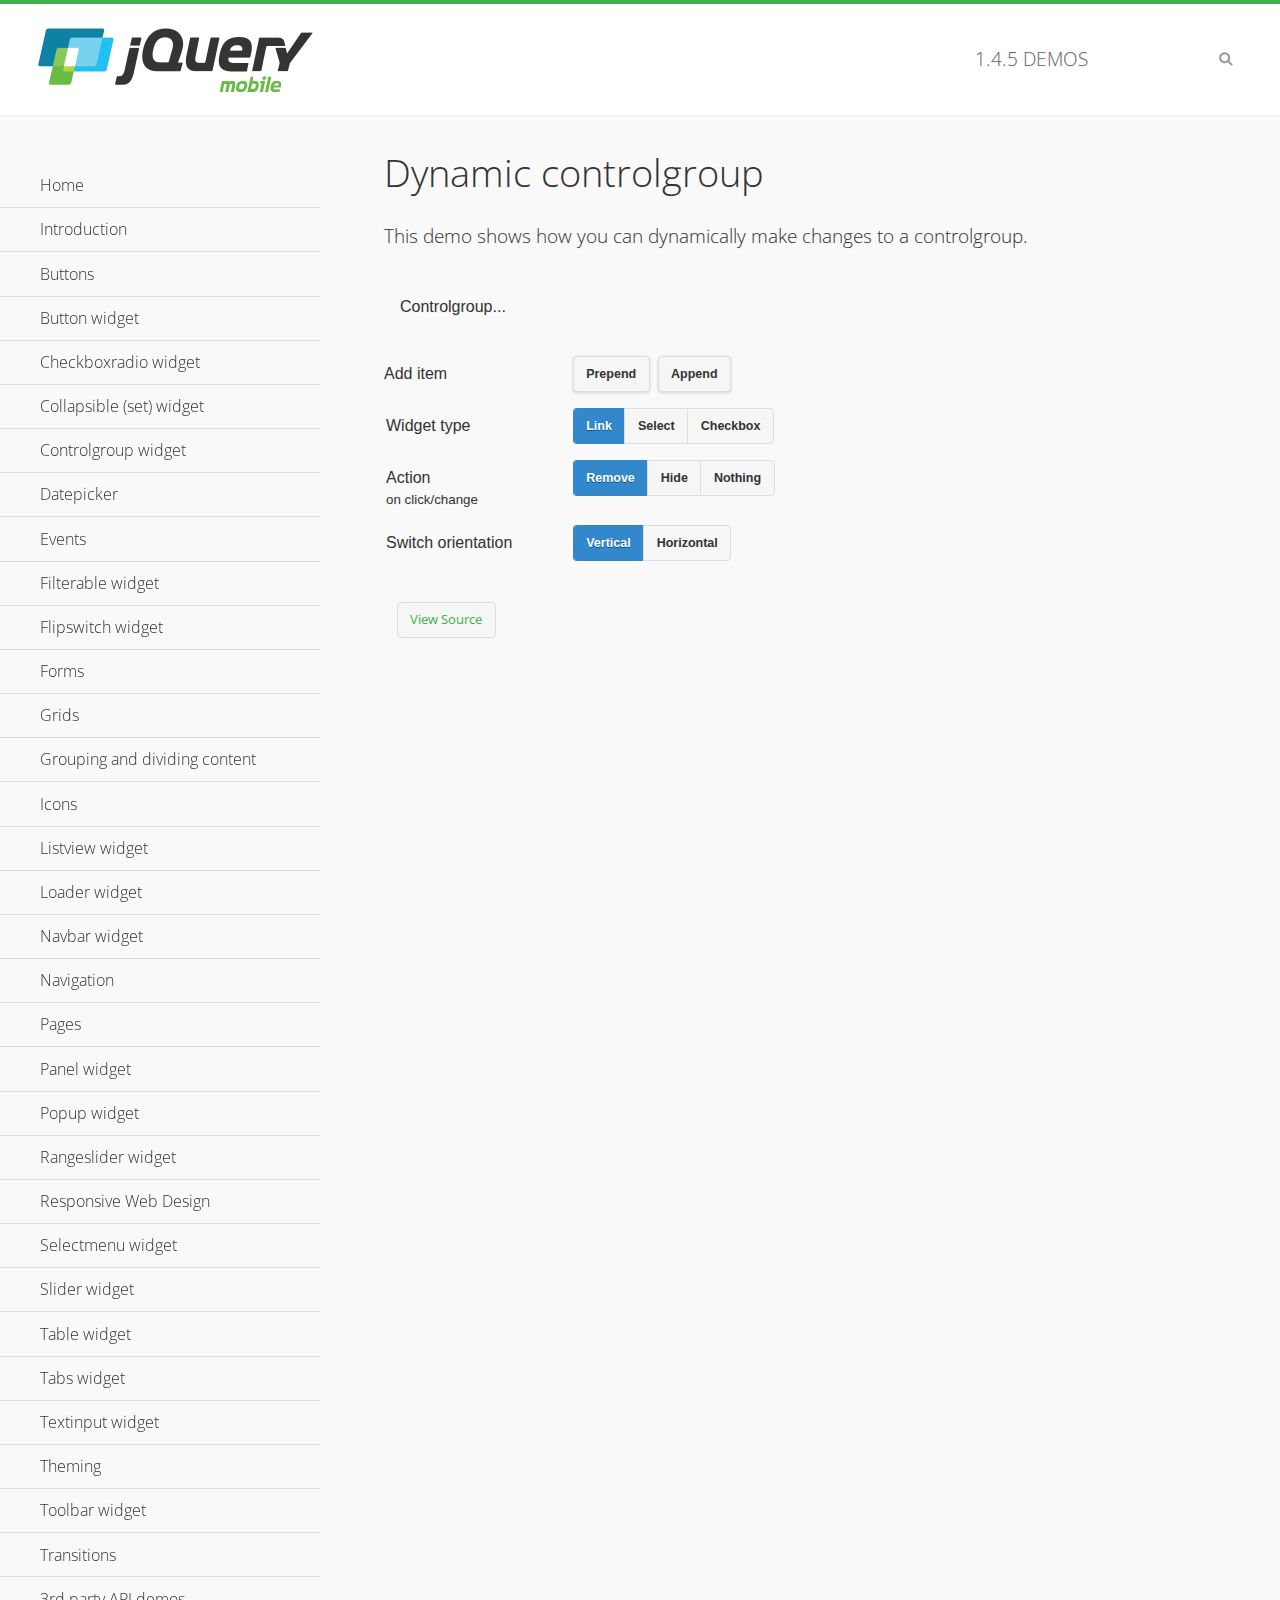
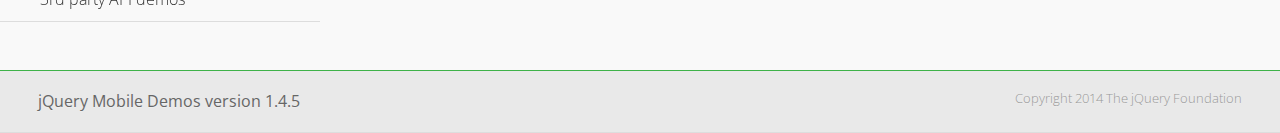
<file: jQuery/jQuery mobile/demos/controlgroup-dynamic/index.html>
<!DOCTYPE html>
<html>
<head>
	<meta charset="utf-8">
	<meta name="viewport" content="width=device-width, initial-scale=1">
	<title>Dynamic controlgroup - jQuery Mobile Demos</title>
	<link rel="shortcut icon" href="../favicon.ico">
    <link rel="stylesheet" href="http://fonts.googleapis.com/css?family=Open+Sans:300,400,700">
	<link rel="stylesheet" href="../css/themes/default/jquery.mobile-1.4.5.min.css">
	<link rel="stylesheet" href="../_assets/css/jqm-demos.css">
	<script src="../js/jquery.js"></script>
	<script src="../_assets/js/index.js"></script>
	<script src="../js/jquery.mobile-1.4.5.min.js"></script>
	<script>
		( function( $, undefined ) {
			var counter = 0;
			$( document ).bind( "pagecreate", function( e ) {
				$( "#prepend, #append", e.target ).on( "click", function( e ) {
					counter++;

					var widgetType = $( "[name='radio-widget']:checked" ).attr( "id" ),
						group = $( "#my-controlgroup" ),
						$el,
						action = function() {
							var action = $( "[name='radio-action']:checked" ).attr( "id" );
							if ( $( $el[1] ).is( "select" ) && action === "hide" ) {
								$el = $( $el[1] ).parents( ".ui-select" );
							}
							$el[ action ]();
							group.controlgroup( "refresh" );
						};

					if ( widgetType === "link" ) {

						$el = $( "<a href='#'>Link " + counter + "</a>" ).bind( "click", action );
						$( "#my-controlgroup" ).controlgroup( "container" )[ $( this ).attr( "id" ) ]( $el );
						$el.buttonMarkup();

					} else if ( widgetType === "select" ) {

						$el = $( "<label for='widget" + counter + "'>Select " + counter + "</label><select id='widget" + counter + "'><option value='option1'>Select " + counter + "</option><option value='option2'>Select option</option></select>" );
						$( $el[ 1 ] ).bind( "change", action);
						$( "#my-controlgroup" ).controlgroup( "container" )[ $( this ).attr( "id" ) ]( $el );
						$( $el[ 1 ] ).selectmenu();

					} else {

						$el = $( "<label for='widget" + counter + "'>Checkbox " + counter + "</label><input type='checkbox' id='widget" + counter + "'></input>" );
						$( $el[ 1 ] ).bind( "change", action );
						$( "#my-controlgroup" ).controlgroup( "container" )[ $( this ).attr( "id" ) ]( $el );
						$( $el[ 1 ] ).checkboxradio();

					}

					group.controlgroup( "refresh" );
				});

				$( "[name='radio-orientation']" ).bind( "change", function( e ) {
					$( "#my-controlgroup" ).controlgroup( "option", "type", ( $( "#isHorizontal" ).is( ":checked" ) ? "horizontal" : "vertical" ) );
				});
			});
		})( jQuery );
	</script>
</head>
<body>
<div data-role="page" class="jqm-demos">

	<div data-role="header" class="jqm-header">
		<h2><a href="../" title="jQuery Mobile Demos home"><img src="../_assets/img/jquery-logo.png" alt="jQuery Mobile"></a></h2>
		<p><span class="jqm-version"></span> Demos</p>
		<a href="#" class="jqm-navmenu-link ui-btn ui-btn-icon-notext ui-corner-all ui-icon-bars ui-nodisc-icon ui-alt-icon ui-btn-left">Menu</a>
		<a href="#" class="jqm-search-link ui-btn ui-btn-icon-notext ui-corner-all ui-icon-search ui-nodisc-icon ui-alt-icon ui-btn-right">Search</a>
	</div><!-- /header -->

	<div role="main" class="ui-content jqm-content">

        <h1>Dynamic controlgroup</h1>

        <p>This demo shows how you can dynamically make changes to a controlgroup.</p>

        <div data-demo-html="true" data-demo-js="true">

            <form>
            	<div class="ui-body ui-body-d ui-corner-all">
                	<p>Controlgroup...</p>
                	<div data-role="controlgroup" id="my-controlgroup"><!-- items will be injected here --></div>
                </div>
            </form>

            <div class="ui-field-contain">
                <label for="prepend">Add item</label>
                <button id="prepend" data-mini="true" data-inline="true">Prepend</button>
                <label for="append" class="ui-hidden-accessible">Action</label>
                <button id="append" data-mini="true" data-inline="true">Append</button>
            </div>

            <form action="#" method="get">
            	<div class="ui-field-contain">
                    <fieldset data-role="controlgroup" data-type="horizontal" data-mini="true">
                        <legend>Widget type</legend>

                        <input type="radio" name="radio-widget" id="link" value="link" checked="checked">
                        <label for="link">Link</label>

                        <input type="radio" name="radio-widget" id="select" value="select">
                        <label for="select">Select</label>

                        <input type="radio" name="radio-widget" id="checkbox" value="checkbox">
                        <label for="checkbox">Checkbox</label>
                    </fieldset>
            	</div>

            	<div class="ui-field-contain">
                    <fieldset data-role="controlgroup" data-type="horizontal" data-mini="true">
                        <legend>Action<br><small>on click/change</small></legend>

                        <input type="radio" name="radio-action" id="remove" value="remove" checked="checked">
                        <label for="remove">Remove</label>

                        <input type="radio" name="radio-action" id="hide" value="hide">
                        <label for="hide">Hide</label>

                        <input type="radio" name="radio-action" id="width" value="width">
                        <label for="width">Nothing</label>
                    </fieldset>
            	</div>

            	<div class="ui-field-contain">
                    <fieldset data-role="controlgroup" data-type="horizontal" data-mini="true">
                        <legend>Switch orientation</legend>

                        <input type="radio" name="radio-orientation" id="isVertical" value="isVertical" checked="checked">
                        <label for="isVertical">Vertical</label>

                        <input type="radio" name="radio-orientation" id="isHorizontal" value="isHorizontal">
                        <label for="isHorizontal">Horizontal</label>
                    </fieldset>
            	</div>

            </form>

        </div><!--/demo-html -->

	</div><!-- /content -->
	    <div data-role="panel" class="jqm-navmenu-panel" data-position="left" data-display="overlay" data-theme="a">
	    	<ul class="jqm-list ui-alt-icon ui-nodisc-icon">
<li data-filtertext="demos homepage" data-icon="home"><a href=".././">Home</a></li>
<li data-filtertext="introduction overview getting started"><a href="../intro/" data-ajax="false">Introduction</a></li>
<li data-filtertext="buttons button markup buttonmarkup method anchor link button element"><a href="../button-markup/" data-ajax="false">Buttons</a></li>
<li data-filtertext="form button widget input button submit reset"><a href="../button/" data-ajax="false">Button widget</a></li>
<li data-role="collapsible" data-enhanced="true" data-collapsed-icon="carat-d" data-expanded-icon="carat-u" data-iconpos="right" data-inset="false" class="ui-collapsible ui-collapsible-themed-content ui-collapsible-collapsed">
	<h3 class="ui-collapsible-heading ui-collapsible-heading-collapsed">
		<a href="#" class="ui-collapsible-heading-toggle ui-btn ui-btn-icon-right ui-btn-inherit ui-icon-carat-d">
		    Checkboxradio widget<span class="ui-collapsible-heading-status"> click to expand contents</span>
		</a>
	</h3>
	<div class="ui-collapsible-content ui-body-inherit ui-collapsible-content-collapsed" aria-hidden="true">
		<ul>
			<li data-filtertext="form checkboxradio widget checkbox input checkboxes controlgroups"><a href="../checkboxradio-checkbox/" data-ajax="false">Checkboxes</a></li>
			<li data-filtertext="form checkboxradio widget radio input radio buttons controlgroups"><a href="../checkboxradio-radio/" data-ajax="false">Radio buttons</a></li>
		</ul>
	</div>
</li>
<li data-role="collapsible" data-enhanced="true" data-collapsed-icon="carat-d" data-expanded-icon="carat-u" data-iconpos="right" data-inset="false" class="ui-collapsible ui-collapsible-themed-content ui-collapsible-collapsed">
	<h3 class="ui-collapsible-heading ui-collapsible-heading-collapsed">
		<a href="#" class="ui-collapsible-heading-toggle ui-btn ui-btn-icon-right ui-btn-inherit ui-icon-carat-d">
			Collapsible (set) widget<span class="ui-collapsible-heading-status"> click to expand contents</span>
		</a>
	</h3>
	<div class="ui-collapsible-content ui-body-inherit ui-collapsible-content-collapsed" aria-hidden="true">
		<ul>
			<li data-filtertext="collapsibles content formatting"><a href="../collapsible/" data-ajax="false">Collapsible</a></li>
			<li data-filtertext="dynamic collapsible set accordion append expand"><a href="../collapsible-dynamic/" data-ajax="false">Dynamic collapsibles</a></li>
			<li data-filtertext="accordions collapsible set widget content formatting grouped collapsibles"><a href="../collapsibleset/" data-ajax="false">Collapsible set</a></li>
		</ul>
	</div>
</li>
<li data-role="collapsible" data-enhanced="true" data-collapsed-icon="carat-d" data-expanded-icon="carat-u" data-iconpos="right" data-inset="false" class="ui-collapsible ui-collapsible-themed-content ui-collapsible-collapsed">
	<h3 class="ui-collapsible-heading ui-collapsible-heading-collapsed">
		<a href="#" class="ui-collapsible-heading-toggle ui-btn ui-btn-icon-right ui-btn-inherit ui-icon-carat-d">
			Controlgroup widget<span class="ui-collapsible-heading-status"> click to expand contents</span>
		</a>
	</h3>
	<div class="ui-collapsible-content ui-body-inherit ui-collapsible-content-collapsed" aria-hidden="true">
		<ul>
			<li data-filtertext="controlgroups selectmenu checkboxradio input grouped buttons horizontal vertical"><a href="../controlgroup/" data-ajax="false">Controlgroup</a></li>
			<li data-filtertext="dynamic controlgroup dynamically add buttons"><a href="../controlgroup-dynamic/" data-ajax="false">Dynamic controlgroups</a></li>
		</ul>
	</div>
</li>
<li data-filtertext="form datepicker widget date input"><a href="../datepicker/" data-ajax="false">Datepicker</a></li>
<li data-role="collapsible" data-enhanced="true" data-collapsed-icon="carat-d" data-expanded-icon="carat-u" data-iconpos="right" data-inset="false" class="ui-collapsible ui-collapsible-themed-content ui-collapsible-collapsed">
	<h3 class="ui-collapsible-heading ui-collapsible-heading-collapsed">
		<a href="#" class="ui-collapsible-heading-toggle ui-btn ui-btn-icon-right ui-btn-inherit ui-icon-carat-d">
			Events<span class="ui-collapsible-heading-status"> click to expand contents</span>
		</a>
	</h3>
	<div class="ui-collapsible-content ui-body-inherit ui-collapsible-content-collapsed" aria-hidden="true">
		<ul>
			<li data-filtertext="swipe to delete list items listviews swipe events"><a href="../swipe-list/" data-ajax="false">Swipe list items</a></li>
			<li data-filtertext="swipe to navigate swipe page navigation swipe events"><a href="../swipe-page/" data-ajax="false">Swipe page navigation</a></li>
		</ul>
	</div>
</li>
<li data-filtertext="filterable filter elements sorting searching listview table"><a href="../filterable/" data-ajax="false">Filterable widget</a></li>
<li data-filtertext="form flipswitch widget flip toggle switch binary select checkbox input"><a href="../flipswitch/" data-ajax="false">Flipswitch widget</a></li>
<li data-role="collapsible" data-enhanced="true" data-collapsed-icon="carat-d" data-expanded-icon="carat-u" data-iconpos="right" data-inset="false" class="ui-collapsible ui-collapsible-themed-content ui-collapsible-collapsed">
	<h3 class="ui-collapsible-heading ui-collapsible-heading-collapsed">
		<a href="#" class="ui-collapsible-heading-toggle ui-btn ui-btn-icon-right ui-btn-inherit ui-icon-carat-d">
			Forms<span class="ui-collapsible-heading-status"> click to expand contents</span>
		</a>
	</h3>
	<div class="ui-collapsible-content ui-body-inherit ui-collapsible-content-collapsed" aria-hidden="true">
		<ul>
			<li data-filtertext="forms text checkbox radio range button submit reset inputs selects textarea slider flipswitch label form elements"><a href="../forms/" data-ajax="false">Forms</a></li>
			<li data-filtertext="form hide labels hidden accessible ui-hidden-accessible forms"><a href="../forms-label-hidden-accessible/" data-ajax="false">Hide labels</a></li>
			<li data-filtertext="form field containers fieldcontain ui-field-contain forms"><a href="../forms-field-contain/" data-ajax="false">Field containers</a></li>
			<li data-filtertext="forms disabled form elements"><a href="../forms-disabled/" data-ajax="false">Forms disabled</a></li>
			<li data-filtertext="forms gallery examples overview forms text checkbox radio range button submit reset inputs selects textarea slider flipswitch label form elements"><a href="../forms-gallery/" data-ajax="false">Forms gallery</a></li>
		</ul>
	</div>
</li>
<li data-role="collapsible" data-enhanced="true" data-collapsed-icon="carat-d" data-expanded-icon="carat-u" data-iconpos="right" data-inset="false" class="ui-collapsible ui-collapsible-themed-content ui-collapsible-collapsed">
	<h3 class="ui-collapsible-heading ui-collapsible-heading-collapsed">
		<a href="#" class="ui-collapsible-heading-toggle ui-btn ui-btn-icon-right ui-btn-inherit ui-icon-carat-d">
			Grids<span class="ui-collapsible-heading-status"> click to expand contents</span>
		</a>
	</h3>
	<div class="ui-collapsible-content ui-body-inherit ui-collapsible-content-collapsed" aria-hidden="true">
		<ul>
			<li data-filtertext="grids columns blocks content formatting rwd responsive css framework"><a href="../grids/" data-ajax="false">Grids</a></li>
			<li data-filtertext="buttons in grids css framework"><a href="../grids-buttons/" data-ajax="false">Buttons in grids</a></li>
			<li data-filtertext="custom responsive grids rwd css framework"><a href="../grids-custom-responsive/" data-ajax="false">Custom responsive grids</a></li>
		</ul>
	</div>
</li>
<li data-filtertext="blocks content formatting sections heading"><a href="../body-bar-classes/" data-ajax="false">Grouping and dividing content</a></li>
<li data-role="collapsible" data-enhanced="true" data-collapsed-icon="carat-d" data-expanded-icon="carat-u" data-iconpos="right" data-inset="false" class="ui-collapsible ui-collapsible-themed-content ui-collapsible-collapsed">
	<h3 class="ui-collapsible-heading ui-collapsible-heading-collapsed">
		<a href="#" class="ui-collapsible-heading-toggle ui-btn ui-btn-icon-right ui-btn-inherit ui-icon-carat-d">
			Icons<span class="ui-collapsible-heading-status"> click to expand contents</span>
		</a>
	</h3>
	<div class="ui-collapsible-content ui-body-inherit ui-collapsible-content-collapsed" aria-hidden="true">
		<ul>
			<li data-filtertext="button icons svg disc alt custom icon position"><a href="../icons/" data-ajax="false">Icons</a></li>
			<li data-filtertext=""><a href="../icons-grunticon/" data-ajax="false">Grunticon loader</a></li>
		</ul>
	</div>
</li>
<li data-role="collapsible" data-enhanced="true" data-collapsed-icon="carat-d" data-expanded-icon="carat-u" data-iconpos="right" data-inset="false" class="ui-collapsible ui-collapsible-themed-content ui-collapsible-collapsed">
	<h3 class="ui-collapsible-heading ui-collapsible-heading-collapsed">
		<a href="#" class="ui-collapsible-heading-toggle ui-btn ui-btn-icon-right ui-btn-inherit ui-icon-carat-d">
			Listview widget<span class="ui-collapsible-heading-status"> click to expand contents</span>
		</a>
	</h3>
	<div class="ui-collapsible-content ui-body-inherit ui-collapsible-content-collapsed" aria-hidden="true">
		<ul>
			<li data-filtertext="listview widget thumbnails icons nested split button collapsible ul ol"><a href="../listview/" data-ajax="false">Listview</a></li>
			<li data-filtertext="autocomplete filterable reveal listview filtertextbeforefilter placeholder"><a href="../listview-autocomplete/" data-ajax="false">Listview autocomplete</a></li>
			<li data-filtertext="autocomplete filterable reveal listview remote data filtertextbeforefilter placeholder"><a href="../listview-autocomplete-remote/" data-ajax="false">Listview autocomplete remote data</a></li>
			<li data-filtertext="autodividers anchor jump scroll linkbars listview lists ul ol"><a href="../listview-autodividers-linkbar/" data-ajax="false">Listview autodividers linkbar</a></li>
			<li data-filtertext="listview autodividers selector autodividersselector lists ul ol"><a href="../listview-autodividers-selector/" data-ajax="false">Listview autodividers selector</a></li>
			<li data-filtertext="listview nested list items"><a href="../listview-nested-lists/" data-ajax="false">Nested Listviews</a></li>
			<li data-filtertext="listview collapsible list items flat"><a href="../listview-collapsible-item-flat/" data-ajax="false">Listview collapsible list items (flat)</a></li>
			<li data-filtertext="listview collapsible list indented"><a href="../listview-collapsible-item-indented/" data-ajax="false">Listview collapsible list items (indented)</a></li>
			<li data-filtertext="grid listview responsive grids responsive listviews lists ul"><a href="../listview-grid/" data-ajax="false">Listview responsive grid</a></li>
		</ul>
	</div>
</li>
<li data-filtertext="loader widget page loading navigation overlay spinner"><a href="../loader/" data-ajax="false">Loader widget</a></li>
<li data-filtertext="navbar widget navmenu toolbars header footer"><a href="../navbar/" data-ajax="false">Navbar widget</a></li>
<li data-role="collapsible" data-enhanced="true" data-collapsed-icon="carat-d" data-expanded-icon="carat-u" data-iconpos="right" data-inset="false" class="ui-collapsible ui-collapsible-themed-content ui-collapsible-collapsed">
	<h3 class="ui-collapsible-heading ui-collapsible-heading-collapsed">
		<a href="#" class="ui-collapsible-heading-toggle ui-btn ui-btn-icon-right ui-btn-inherit ui-icon-carat-d">
			Navigation<span class="ui-collapsible-heading-status"> click to expand contents</span>
		</a>
	</h3>
	<div class="ui-collapsible-content ui-body-inherit ui-collapsible-content-collapsed" aria-hidden="true">
		<ul>
			<li data-filtertext="ajax navigation navigate widget history event method"><a href="../navigation/" data-ajax="false">Navigation</a></li>
			<li data-filtertext="linking pages page links navigation ajax prefetch cache"><a href="../navigation-linking-pages/" data-ajax="false">Linking pages</a></li>
			<!-- <li data-filtertext="php redirect server redirection server-side navigation"><a href="../navigation-php-redirect/" data-ajax="false">PHP redirect demo</a></li>-->
			<li data-filtertext="navigation redirection hash query"><a href="../navigation-hash-processing/" data-ajax="false">Hash processing demo</a></li>
			<li data-filtertext="navigation redirection hash query"><a href="../page-events/" data-ajax="false">Page Navigation Events</a></li>
		</ul>
	</div>
</li>
<li data-role="collapsible" data-enhanced="true" data-collapsed-icon="carat-d" data-expanded-icon="carat-u" data-iconpos="right" data-inset="false" class="ui-collapsible ui-collapsible-themed-content ui-collapsible-collapsed">
	<h3 class="ui-collapsible-heading ui-collapsible-heading-collapsed">
		<a href="#" class="ui-collapsible-heading-toggle ui-btn ui-btn-icon-right ui-btn-inherit ui-icon-carat-d">
			Pages<span class="ui-collapsible-heading-status"> click to expand contents</span>
		</a>
	</h3>
	<div class="ui-collapsible-content ui-body-inherit ui-collapsible-content-collapsed" aria-hidden="true">
		<ul>
			<li data-filtertext="pages page widget ajax navigation"><a href="../pages/" data-ajax="false">Pages</a></li>
			<li data-filtertext="single page"><a href="../pages-single-page/" data-ajax="false">Single page</a></li>
			<li data-filtertext="multipage multi-page page"><a href="../pages-multi-page/" data-ajax="false">Multi-page template</a></li>
			<li data-filtertext="dialog page widget modal popup"><a href="../pages-dialog/" data-ajax="false">Dialog page</a></li>
		</ul>
	</div>
</li>
<li data-role="collapsible" data-enhanced="true" data-collapsed-icon="carat-d" data-expanded-icon="carat-u" data-iconpos="right" data-inset="false" class="ui-collapsible ui-collapsible-themed-content ui-collapsible-collapsed">
	<h3 class="ui-collapsible-heading ui-collapsible-heading-collapsed">
		<a href="#" class="ui-collapsible-heading-toggle ui-btn ui-btn-icon-right ui-btn-inherit ui-icon-carat-d">
			Panel widget<span class="ui-collapsible-heading-status"> click to expand contents</span>
		</a>
	</h3>
	<div class="ui-collapsible-content ui-body-inherit ui-collapsible-content-collapsed" aria-hidden="true">
		<ul>
			<li data-filtertext="panel widget sliding panels reveal push overlay responsive"><a href="../panel/" data-ajax="false">Panel</a></li>
			<li data-filtertext=""><a href="../panel-external/" data-ajax="false">External panels</a></li>
			<li data-filtertext="panel "><a href="../panel-fixed/" data-ajax="false">Fixed panels</a></li>
			<li data-filtertext="panel slide panels sliding panels shadow rwd responsive breakpoint"><a href="../panel-responsive/" data-ajax="false">Panels responsive</a></li>
			<li data-filtertext="panel custom style custom panel width reveal shadow listview panel styling page background wrapper"><a href="../panel-styling/" data-ajax="false">Custom panel style</a></li>
			<li data-filtertext="panel open on swipe"><a href="../panel-swipe-open/" data-ajax="false">Panel open on swipe</a></li>
			<li data-filtertext="panels outside page internal external toolbars"><a href="../panel-external-internal/" data-ajax="false">Panel external and internal</a></li>
		</ul>
	</div>
</li>
<li data-role="collapsible" data-enhanced="true" data-collapsed-icon="carat-d" data-expanded-icon="carat-u" data-iconpos="right" data-inset="false" class="ui-collapsible ui-collapsible-themed-content ui-collapsible-collapsed">
	<h3 class="ui-collapsible-heading ui-collapsible-heading-collapsed">
		<a href="#" class="ui-collapsible-heading-toggle ui-btn ui-btn-icon-right ui-btn-inherit ui-icon-carat-d">
			Popup widget<span class="ui-collapsible-heading-status"> click to expand contents</span>
		</a>
	</h3>
	<div class="ui-collapsible-content ui-body-inherit ui-collapsible-content-collapsed" aria-hidden="true">
		<ul>
			<li data-filtertext="popup widget popups dialog modal transition tooltip lightbox form overlay screen flip pop fade transition"><a href="../popup/" data-ajax="false">Popup</a></li>
			<li data-filtertext="popup alignment position"><a href="../popup-alignment/" data-ajax="false">Popup alignment</a></li>
			<li data-filtertext="popup arrow size popups popover"><a href="../popup-arrow-size/" data-ajax="false">Popup arrow size</a></li>
			<li data-filtertext="dynamic popups popup images lightbox"><a href="../popup-dynamic/" data-ajax="false">Dynamic popups</a></li>
			<li data-filtertext="popups with iframes scaling"><a href="../popup-iframe/" data-ajax="false">Popups with iframes</a></li>
			<li data-filtertext="popup image scaling"><a href="../popup-image-scaling/" data-ajax="false">Popup image scaling</a></li>
			<li data-filtertext="external popup outside multi-page"><a href="../popup-outside-multipage/" data-ajax="false">Popup outside multi-page</a></li>
		</ul>
	</div>
</li>
<li data-filtertext="form rangeslider widget dual sliders dual handle sliders range input"><a href="../rangeslider/" data-ajax="false">Rangeslider widget</a></li>
<li data-filtertext="responsive web design rwd adaptive progressive enhancement PE accessible mobile breakpoints media query media queries"><a href="../rwd/" data-ajax="false">Responsive Web Design</a></li>
<li data-role="collapsible" data-enhanced="true" data-collapsed-icon="carat-d" data-expanded-icon="carat-u" data-iconpos="right" data-inset="false" class="ui-collapsible ui-collapsible-themed-content ui-collapsible-collapsed">
	<h3 class="ui-collapsible-heading ui-collapsible-heading-collapsed">
		<a href="#" class="ui-collapsible-heading-toggle ui-btn ui-btn-icon-right ui-btn-inherit ui-icon-carat-d">
			Selectmenu widget<span class="ui-collapsible-heading-status"> click to expand contents</span>
		</a>
	</h3>
	<div class="ui-collapsible-content ui-body-inherit ui-collapsible-content-collapsed" aria-hidden="true">
		<ul>
			<li data-filtertext="form selectmenu widget select input custom select menu selects"><a href="../selectmenu/" data-ajax="false">Selectmenu</a></li>
			<li data-filtertext="form custom select menu selectmenu widget custom menu option optgroup multiple selects"><a href="../selectmenu-custom/" data-ajax="false">Custom select menu</a></li>
			<li data-filtertext="filterable select filter popup dialog"><a href="../selectmenu-custom-filter/" data-ajax="false">Custom select menu with filter</a></li>
		</ul>
	</div>
</li>
<li data-role="collapsible" data-enhanced="true" data-collapsed-icon="carat-d" data-expanded-icon="carat-u" data-iconpos="right" data-inset="false" class="ui-collapsible ui-collapsible-themed-content ui-collapsible-collapsed">
	<h3 class="ui-collapsible-heading ui-collapsible-heading-collapsed">
		<a href="#" class="ui-collapsible-heading-toggle ui-btn ui-btn-icon-right ui-btn-inherit ui-icon-carat-d">
			Slider widget<span class="ui-collapsible-heading-status"> click to expand contents</span>
		</a>
	</h3>
	<div class="ui-collapsible-content ui-body-inherit ui-collapsible-content-collapsed" aria-hidden="true">
		<ul>
			<li data-filtertext="form slider widget range input single sliders"><a href="../slider/" data-ajax="false">Slider</a></li>
			<li data-filtertext="form slider widget flipswitch slider binary select flip toggle switch"><a href="../slider-flipswitch/" data-ajax="false">Slider flip toggle switch</a></li>
			<li data-filtertext="form slider tooltip handle value input range sliders"><a href="../slider-tooltip/" data-ajax="false">Slider tooltip</a></li>
		</ul>
	</div>
</li>
<li data-role="collapsible" data-enhanced="true" data-collapsed-icon="carat-d" data-expanded-icon="carat-u" data-iconpos="right" data-inset="false" class="ui-collapsible ui-collapsible-themed-content ui-collapsible-collapsed">
	<h3 class="ui-collapsible-heading ui-collapsible-heading-collapsed">
		<a href="#" class="ui-collapsible-heading-toggle ui-btn ui-btn-icon-right ui-btn-inherit ui-icon-carat-d">
			Table widget<span class="ui-collapsible-heading-status"> click to expand contents</span>
		</a>
	</h3>
	<div class="ui-collapsible-content ui-body-inherit ui-collapsible-content-collapsed" aria-hidden="true">
		<ul>
			<li data-filtertext="table widget reflow column toggle th td responsive tables rwd hide show tabular"><a href="../table-column-toggle/" data-ajax="false">Table Column Toggle</a></li>
			<li data-filtertext="table column toggle phone comparison demo"><a href="../table-column-toggle-example/" data-ajax="false">Table Column Toggle demo</a></li>
			<li data-filtertext="responsive tables table column toggle heading groups rwd breakpoint"><a href="../table-column-toggle-heading-groups/" data-ajax="false">Table Column Toggle heading groups</a></li>
			<li data-filtertext="responsive tables table column toggle hide rwd breakpoint customization options"><a href="../table-column-toggle-options/" data-ajax="false">Table Column Toggle options</a></li>
			<li data-filtertext="table reflow th td responsive rwd columns tabular"><a href="../table-reflow/" data-ajax="false">Table Reflow</a></li>
			<li data-filtertext="responsive tables table reflow heading groups rwd breakpoint"><a href="../table-reflow-heading-groups/" data-ajax="false">Table Reflow heading groups</a></li>
			<li data-filtertext="responsive tables table reflow stripes strokes table style"><a href="../table-reflow-stripes-strokes/" data-ajax="false">Table Reflow stripes and strokes</a></li>
			<li data-filtertext="responsive tables table reflow stack custom styles"><a href="../table-reflow-styling/" data-ajax="false">Table Reflow custom styles</a></li>
		</ul>
	</div>
</li>
<li data-filtertext="ui tabs widget"><a href="../tabs/" data-ajax="false">Tabs widget</a></li>
<li data-filtertext="form textinput widget text input textarea number date time tel email file color password"><a href="../textinput/" data-ajax="false">Textinput widget</a></li>
<li data-role="collapsible" data-enhanced="true" data-collapsed-icon="carat-d" data-expanded-icon="carat-u" data-iconpos="right" data-inset="false" class="ui-collapsible ui-collapsible-themed-content ui-collapsible-collapsed">
	<h3 class="ui-collapsible-heading ui-collapsible-heading-collapsed">
		<a href="#" class="ui-collapsible-heading-toggle ui-btn ui-btn-icon-right ui-btn-inherit ui-icon-carat-d">
			Theming<span class="ui-collapsible-heading-status"> click to expand contents</span>
		</a>
	</h3>
	<div class="ui-collapsible-content ui-body-inherit ui-collapsible-content-collapsed" aria-hidden="true">
		<ul>
			<li data-filtertext="default theme swatches theming style css"><a href="../theme-default/" data-ajax="false">Default theme</a></li>
			<li data-filtertext="classic theme old theme swatches theming style css"><a href="../theme-classic/" data-ajax="false">Classic theme</a></li>
		</ul>
	</div>
</li>
<li data-role="collapsible" data-enhanced="true" data-collapsed-icon="carat-d" data-expanded-icon="carat-u" data-iconpos="right" data-inset="false" class="ui-collapsible ui-collapsible-themed-content ui-collapsible-collapsed">
	<h3 class="ui-collapsible-heading ui-collapsible-heading-collapsed">
		<a href="#" class="ui-collapsible-heading-toggle ui-btn ui-btn-icon-right ui-btn-inherit ui-icon-carat-d">
			Toolbar widget<span class="ui-collapsible-heading-status"> click to expand contents</span>
		</a>
	</h3>
	<div class="ui-collapsible-content ui-body-inherit ui-collapsible-content-collapsed" aria-hidden="true">
		<ul>
			<li data-filtertext="toolbar widget header footer toolbars fixed fullscreen external sections"><a href="../toolbar/" data-ajax="false">Toolbar</a></li>
			<li data-filtertext="dynamic toolbars dynamically add toolbar header footer"><a href="../toolbar-dynamic/" data-ajax="false">Dynamic toolbars</a></li>
			<li data-filtertext="external toolbars header footer"><a href="../toolbar-external/" data-ajax="false">External toolbars</a></li>
			<li data-filtertext="fixed toolbars header footer"><a href="../toolbar-fixed/" data-ajax="false">Fixed toolbars</a></li>
			<li data-filtertext="fixed fullscreen toolbars header footer"><a href="../toolbar-fixed-fullscreen/" data-ajax="false">Fullscreen toolbars</a></li>
			<li data-filtertext="external fixed toolbars header footer"><a href="../toolbar-fixed-external/" data-ajax="false">Fixed external toolbars</a></li>
			<li data-filtertext="external persistent toolbars header footer navbar navmenu"><a href="../toolbar-fixed-persistent/" data-ajax="false">Persistent toolbars</a></li>
			<li data-filtertext="external ajax optimized toolbars persistent toolbars header footer navbar"><a href="../toolbar-fixed-persistent-optimized/" data-ajax="false">Ajax optimized toolbars</a></li>
			<li data-filtertext="form in toolbars header footer"><a href="../toolbar-fixed-forms/" data-ajax="false">Form in toolbar</a></li>
		</ul>
	</div>
</li>
<li data-filtertext="page transitions animated pages popup navigation flip slide fade pop"><a href="../transitions/" data-ajax="false">Transitions</a></li>
<li data-role="collapsible" data-enhanced="true" data-collapsed-icon="carat-d" data-expanded-icon="carat-u" data-iconpos="right" data-inset="false" class="ui-collapsible ui-collapsible-themed-content ui-collapsible-collapsed">
	<h3 class="ui-collapsible-heading ui-collapsible-heading-collapsed">
		<a href="#" class="ui-collapsible-heading-toggle ui-btn ui-btn-icon-right ui-btn-inherit ui-icon-carat-d">
			3rd party API demos<span class="ui-collapsible-heading-status"> click to expand contents</span>
		</a>
	</h3>
	<div class="ui-collapsible-content ui-body-inherit ui-collapsible-content-collapsed" aria-hidden="true">
		<ul>
			<li data-filtertext="backbone requirejs navigation router"><a href="../backbone-requirejs/" data-ajax="false">Backbone RequireJS</a></li>
			<li data-filtertext="google maps geolocation demo"><a href="../map-geolocation/" data-ajax="false">Google Maps geolocation</a></li>
			<li data-filtertext="google maps hybrid"><a href="../map-list-toggle/" data-ajax="false">Google Maps list toggle</a></li>
		</ul>
	</div>
</li>



		     </ul>
		</div><!-- /panel -->


	<div data-role="footer" data-position="fixed" data-tap-toggle="false" class="jqm-footer">
		<p>jQuery Mobile Demos version <span class="jqm-version"></span></p>
		<p>Copyright 2014 The jQuery Foundation</p>
	</div><!-- /footer -->
	<!-- TODO: This should become an external panel so we can add input to markup (unique ID) -->
    <div data-role="panel" class="jqm-search-panel" data-position="right" data-display="overlay" data-theme="a">
		<div class="jqm-search">
			<ul class="jqm-list" data-filter-placeholder="Search demos..." data-filter-reveal="true">
<li data-filtertext="demos homepage" data-icon="home"><a href=".././">Home</a></li>
<li data-filtertext="introduction overview getting started"><a href="../intro/" data-ajax="false">Introduction</a></li>
<li data-filtertext="buttons button markup buttonmarkup method anchor link button element"><a href="../button-markup/" data-ajax="false">Buttons</a></li>
<li data-filtertext="form button widget input button submit reset"><a href="../button/" data-ajax="false">Button widget</a></li>
<li data-role="collapsible" data-enhanced="true" data-collapsed-icon="carat-d" data-expanded-icon="carat-u" data-iconpos="right" data-inset="false" class="ui-collapsible ui-collapsible-themed-content ui-collapsible-collapsed">
	<h3 class="ui-collapsible-heading ui-collapsible-heading-collapsed">
		<a href="#" class="ui-collapsible-heading-toggle ui-btn ui-btn-icon-right ui-btn-inherit ui-icon-carat-d">
		    Checkboxradio widget<span class="ui-collapsible-heading-status"> click to expand contents</span>
		</a>
	</h3>
	<div class="ui-collapsible-content ui-body-inherit ui-collapsible-content-collapsed" aria-hidden="true">
		<ul>
			<li data-filtertext="form checkboxradio widget checkbox input checkboxes controlgroups"><a href="../checkboxradio-checkbox/" data-ajax="false">Checkboxes</a></li>
			<li data-filtertext="form checkboxradio widget radio input radio buttons controlgroups"><a href="../checkboxradio-radio/" data-ajax="false">Radio buttons</a></li>
		</ul>
	</div>
</li>
<li data-role="collapsible" data-enhanced="true" data-collapsed-icon="carat-d" data-expanded-icon="carat-u" data-iconpos="right" data-inset="false" class="ui-collapsible ui-collapsible-themed-content ui-collapsible-collapsed">
	<h3 class="ui-collapsible-heading ui-collapsible-heading-collapsed">
		<a href="#" class="ui-collapsible-heading-toggle ui-btn ui-btn-icon-right ui-btn-inherit ui-icon-carat-d">
			Collapsible (set) widget<span class="ui-collapsible-heading-status"> click to expand contents</span>
		</a>
	</h3>
	<div class="ui-collapsible-content ui-body-inherit ui-collapsible-content-collapsed" aria-hidden="true">
		<ul>
			<li data-filtertext="collapsibles content formatting"><a href="../collapsible/" data-ajax="false">Collapsible</a></li>
			<li data-filtertext="dynamic collapsible set accordion append expand"><a href="../collapsible-dynamic/" data-ajax="false">Dynamic collapsibles</a></li>
			<li data-filtertext="accordions collapsible set widget content formatting grouped collapsibles"><a href="../collapsibleset/" data-ajax="false">Collapsible set</a></li>
		</ul>
	</div>
</li>
<li data-role="collapsible" data-enhanced="true" data-collapsed-icon="carat-d" data-expanded-icon="carat-u" data-iconpos="right" data-inset="false" class="ui-collapsible ui-collapsible-themed-content ui-collapsible-collapsed">
	<h3 class="ui-collapsible-heading ui-collapsible-heading-collapsed">
		<a href="#" class="ui-collapsible-heading-toggle ui-btn ui-btn-icon-right ui-btn-inherit ui-icon-carat-d">
			Controlgroup widget<span class="ui-collapsible-heading-status"> click to expand contents</span>
		</a>
	</h3>
	<div class="ui-collapsible-content ui-body-inherit ui-collapsible-content-collapsed" aria-hidden="true">
		<ul>
			<li data-filtertext="controlgroups selectmenu checkboxradio input grouped buttons horizontal vertical"><a href="../controlgroup/" data-ajax="false">Controlgroup</a></li>
			<li data-filtertext="dynamic controlgroup dynamically add buttons"><a href="../controlgroup-dynamic/" data-ajax="false">Dynamic controlgroups</a></li>
		</ul>
	</div>
</li>
<li data-filtertext="form datepicker widget date input"><a href="../datepicker/" data-ajax="false">Datepicker</a></li>
<li data-role="collapsible" data-enhanced="true" data-collapsed-icon="carat-d" data-expanded-icon="carat-u" data-iconpos="right" data-inset="false" class="ui-collapsible ui-collapsible-themed-content ui-collapsible-collapsed">
	<h3 class="ui-collapsible-heading ui-collapsible-heading-collapsed">
		<a href="#" class="ui-collapsible-heading-toggle ui-btn ui-btn-icon-right ui-btn-inherit ui-icon-carat-d">
			Events<span class="ui-collapsible-heading-status"> click to expand contents</span>
		</a>
	</h3>
	<div class="ui-collapsible-content ui-body-inherit ui-collapsible-content-collapsed" aria-hidden="true">
		<ul>
			<li data-filtertext="swipe to delete list items listviews swipe events"><a href="../swipe-list/" data-ajax="false">Swipe list items</a></li>
			<li data-filtertext="swipe to navigate swipe page navigation swipe events"><a href="../swipe-page/" data-ajax="false">Swipe page navigation</a></li>
		</ul>
	</div>
</li>
<li data-filtertext="filterable filter elements sorting searching listview table"><a href="../filterable/" data-ajax="false">Filterable widget</a></li>
<li data-filtertext="form flipswitch widget flip toggle switch binary select checkbox input"><a href="../flipswitch/" data-ajax="false">Flipswitch widget</a></li>
<li data-role="collapsible" data-enhanced="true" data-collapsed-icon="carat-d" data-expanded-icon="carat-u" data-iconpos="right" data-inset="false" class="ui-collapsible ui-collapsible-themed-content ui-collapsible-collapsed">
	<h3 class="ui-collapsible-heading ui-collapsible-heading-collapsed">
		<a href="#" class="ui-collapsible-heading-toggle ui-btn ui-btn-icon-right ui-btn-inherit ui-icon-carat-d">
			Forms<span class="ui-collapsible-heading-status"> click to expand contents</span>
		</a>
	</h3>
	<div class="ui-collapsible-content ui-body-inherit ui-collapsible-content-collapsed" aria-hidden="true">
		<ul>
			<li data-filtertext="forms text checkbox radio range button submit reset inputs selects textarea slider flipswitch label form elements"><a href="../forms/" data-ajax="false">Forms</a></li>
			<li data-filtertext="form hide labels hidden accessible ui-hidden-accessible forms"><a href="../forms-label-hidden-accessible/" data-ajax="false">Hide labels</a></li>
			<li data-filtertext="form field containers fieldcontain ui-field-contain forms"><a href="../forms-field-contain/" data-ajax="false">Field containers</a></li>
			<li data-filtertext="forms disabled form elements"><a href="../forms-disabled/" data-ajax="false">Forms disabled</a></li>
			<li data-filtertext="forms gallery examples overview forms text checkbox radio range button submit reset inputs selects textarea slider flipswitch label form elements"><a href="../forms-gallery/" data-ajax="false">Forms gallery</a></li>
		</ul>
	</div>
</li>
<li data-role="collapsible" data-enhanced="true" data-collapsed-icon="carat-d" data-expanded-icon="carat-u" data-iconpos="right" data-inset="false" class="ui-collapsible ui-collapsible-themed-content ui-collapsible-collapsed">
	<h3 class="ui-collapsible-heading ui-collapsible-heading-collapsed">
		<a href="#" class="ui-collapsible-heading-toggle ui-btn ui-btn-icon-right ui-btn-inherit ui-icon-carat-d">
			Grids<span class="ui-collapsible-heading-status"> click to expand contents</span>
		</a>
	</h3>
	<div class="ui-collapsible-content ui-body-inherit ui-collapsible-content-collapsed" aria-hidden="true">
		<ul>
			<li data-filtertext="grids columns blocks content formatting rwd responsive css framework"><a href="../grids/" data-ajax="false">Grids</a></li>
			<li data-filtertext="buttons in grids css framework"><a href="../grids-buttons/" data-ajax="false">Buttons in grids</a></li>
			<li data-filtertext="custom responsive grids rwd css framework"><a href="../grids-custom-responsive/" data-ajax="false">Custom responsive grids</a></li>
		</ul>
	</div>
</li>
<li data-filtertext="blocks content formatting sections heading"><a href="../body-bar-classes/" data-ajax="false">Grouping and dividing content</a></li>
<li data-role="collapsible" data-enhanced="true" data-collapsed-icon="carat-d" data-expanded-icon="carat-u" data-iconpos="right" data-inset="false" class="ui-collapsible ui-collapsible-themed-content ui-collapsible-collapsed">
	<h3 class="ui-collapsible-heading ui-collapsible-heading-collapsed">
		<a href="#" class="ui-collapsible-heading-toggle ui-btn ui-btn-icon-right ui-btn-inherit ui-icon-carat-d">
			Icons<span class="ui-collapsible-heading-status"> click to expand contents</span>
		</a>
	</h3>
	<div class="ui-collapsible-content ui-body-inherit ui-collapsible-content-collapsed" aria-hidden="true">
		<ul>
			<li data-filtertext="button icons svg disc alt custom icon position"><a href="../icons/" data-ajax="false">Icons</a></li>
			<li data-filtertext=""><a href="../icons-grunticon/" data-ajax="false">Grunticon loader</a></li>
		</ul>
	</div>
</li>
<li data-role="collapsible" data-enhanced="true" data-collapsed-icon="carat-d" data-expanded-icon="carat-u" data-iconpos="right" data-inset="false" class="ui-collapsible ui-collapsible-themed-content ui-collapsible-collapsed">
	<h3 class="ui-collapsible-heading ui-collapsible-heading-collapsed">
		<a href="#" class="ui-collapsible-heading-toggle ui-btn ui-btn-icon-right ui-btn-inherit ui-icon-carat-d">
			Listview widget<span class="ui-collapsible-heading-status"> click to expand contents</span>
		</a>
	</h3>
	<div class="ui-collapsible-content ui-body-inherit ui-collapsible-content-collapsed" aria-hidden="true">
		<ul>
			<li data-filtertext="listview widget thumbnails icons nested split button collapsible ul ol"><a href="../listview/" data-ajax="false">Listview</a></li>
			<li data-filtertext="autocomplete filterable reveal listview filtertextbeforefilter placeholder"><a href="../listview-autocomplete/" data-ajax="false">Listview autocomplete</a></li>
			<li data-filtertext="autocomplete filterable reveal listview remote data filtertextbeforefilter placeholder"><a href="../listview-autocomplete-remote/" data-ajax="false">Listview autocomplete remote data</a></li>
			<li data-filtertext="autodividers anchor jump scroll linkbars listview lists ul ol"><a href="../listview-autodividers-linkbar/" data-ajax="false">Listview autodividers linkbar</a></li>
			<li data-filtertext="listview autodividers selector autodividersselector lists ul ol"><a href="../listview-autodividers-selector/" data-ajax="false">Listview autodividers selector</a></li>
			<li data-filtertext="listview nested list items"><a href="../listview-nested-lists/" data-ajax="false">Nested Listviews</a></li>
			<li data-filtertext="listview collapsible list items flat"><a href="../listview-collapsible-item-flat/" data-ajax="false">Listview collapsible list items (flat)</a></li>
			<li data-filtertext="listview collapsible list indented"><a href="../listview-collapsible-item-indented/" data-ajax="false">Listview collapsible list items (indented)</a></li>
			<li data-filtertext="grid listview responsive grids responsive listviews lists ul"><a href="../listview-grid/" data-ajax="false">Listview responsive grid</a></li>
		</ul>
	</div>
</li>
<li data-filtertext="loader widget page loading navigation overlay spinner"><a href="../loader/" data-ajax="false">Loader widget</a></li>
<li data-filtertext="navbar widget navmenu toolbars header footer"><a href="../navbar/" data-ajax="false">Navbar widget</a></li>
<li data-role="collapsible" data-enhanced="true" data-collapsed-icon="carat-d" data-expanded-icon="carat-u" data-iconpos="right" data-inset="false" class="ui-collapsible ui-collapsible-themed-content ui-collapsible-collapsed">
	<h3 class="ui-collapsible-heading ui-collapsible-heading-collapsed">
		<a href="#" class="ui-collapsible-heading-toggle ui-btn ui-btn-icon-right ui-btn-inherit ui-icon-carat-d">
			Navigation<span class="ui-collapsible-heading-status"> click to expand contents</span>
		</a>
	</h3>
	<div class="ui-collapsible-content ui-body-inherit ui-collapsible-content-collapsed" aria-hidden="true">
		<ul>
			<li data-filtertext="ajax navigation navigate widget history event method"><a href="../navigation/" data-ajax="false">Navigation</a></li>
			<li data-filtertext="linking pages page links navigation ajax prefetch cache"><a href="../navigation-linking-pages/" data-ajax="false">Linking pages</a></li>
			<!-- <li data-filtertext="php redirect server redirection server-side navigation"><a href="../navigation-php-redirect/" data-ajax="false">PHP redirect demo</a></li>-->
			<li data-filtertext="navigation redirection hash query"><a href="../navigation-hash-processing/" data-ajax="false">Hash processing demo</a></li>
			<li data-filtertext="navigation redirection hash query"><a href="../page-events/" data-ajax="false">Page Navigation Events</a></li>
		</ul>
	</div>
</li>
<li data-role="collapsible" data-enhanced="true" data-collapsed-icon="carat-d" data-expanded-icon="carat-u" data-iconpos="right" data-inset="false" class="ui-collapsible ui-collapsible-themed-content ui-collapsible-collapsed">
	<h3 class="ui-collapsible-heading ui-collapsible-heading-collapsed">
		<a href="#" class="ui-collapsible-heading-toggle ui-btn ui-btn-icon-right ui-btn-inherit ui-icon-carat-d">
			Pages<span class="ui-collapsible-heading-status"> click to expand contents</span>
		</a>
	</h3>
	<div class="ui-collapsible-content ui-body-inherit ui-collapsible-content-collapsed" aria-hidden="true">
		<ul>
			<li data-filtertext="pages page widget ajax navigation"><a href="../pages/" data-ajax="false">Pages</a></li>
			<li data-filtertext="single page"><a href="../pages-single-page/" data-ajax="false">Single page</a></li>
			<li data-filtertext="multipage multi-page page"><a href="../pages-multi-page/" data-ajax="false">Multi-page template</a></li>
			<li data-filtertext="dialog page widget modal popup"><a href="../pages-dialog/" data-ajax="false">Dialog page</a></li>
		</ul>
	</div>
</li>
<li data-role="collapsible" data-enhanced="true" data-collapsed-icon="carat-d" data-expanded-icon="carat-u" data-iconpos="right" data-inset="false" class="ui-collapsible ui-collapsible-themed-content ui-collapsible-collapsed">
	<h3 class="ui-collapsible-heading ui-collapsible-heading-collapsed">
		<a href="#" class="ui-collapsible-heading-toggle ui-btn ui-btn-icon-right ui-btn-inherit ui-icon-carat-d">
			Panel widget<span class="ui-collapsible-heading-status"> click to expand contents</span>
		</a>
	</h3>
	<div class="ui-collapsible-content ui-body-inherit ui-collapsible-content-collapsed" aria-hidden="true">
		<ul>
			<li data-filtertext="panel widget sliding panels reveal push overlay responsive"><a href="../panel/" data-ajax="false">Panel</a></li>
			<li data-filtertext=""><a href="../panel-external/" data-ajax="false">External panels</a></li>
			<li data-filtertext="panel "><a href="../panel-fixed/" data-ajax="false">Fixed panels</a></li>
			<li data-filtertext="panel slide panels sliding panels shadow rwd responsive breakpoint"><a href="../panel-responsive/" data-ajax="false">Panels responsive</a></li>
			<li data-filtertext="panel custom style custom panel width reveal shadow listview panel styling page background wrapper"><a href="../panel-styling/" data-ajax="false">Custom panel style</a></li>
			<li data-filtertext="panel open on swipe"><a href="../panel-swipe-open/" data-ajax="false">Panel open on swipe</a></li>
			<li data-filtertext="panels outside page internal external toolbars"><a href="../panel-external-internal/" data-ajax="false">Panel external and internal</a></li>
		</ul>
	</div>
</li>
<li data-role="collapsible" data-enhanced="true" data-collapsed-icon="carat-d" data-expanded-icon="carat-u" data-iconpos="right" data-inset="false" class="ui-collapsible ui-collapsible-themed-content ui-collapsible-collapsed">
	<h3 class="ui-collapsible-heading ui-collapsible-heading-collapsed">
		<a href="#" class="ui-collapsible-heading-toggle ui-btn ui-btn-icon-right ui-btn-inherit ui-icon-carat-d">
			Popup widget<span class="ui-collapsible-heading-status"> click to expand contents</span>
		</a>
	</h3>
	<div class="ui-collapsible-content ui-body-inherit ui-collapsible-content-collapsed" aria-hidden="true">
		<ul>
			<li data-filtertext="popup widget popups dialog modal transition tooltip lightbox form overlay screen flip pop fade transition"><a href="../popup/" data-ajax="false">Popup</a></li>
			<li data-filtertext="popup alignment position"><a href="../popup-alignment/" data-ajax="false">Popup alignment</a></li>
			<li data-filtertext="popup arrow size popups popover"><a href="../popup-arrow-size/" data-ajax="false">Popup arrow size</a></li>
			<li data-filtertext="dynamic popups popup images lightbox"><a href="../popup-dynamic/" data-ajax="false">Dynamic popups</a></li>
			<li data-filtertext="popups with iframes scaling"><a href="../popup-iframe/" data-ajax="false">Popups with iframes</a></li>
			<li data-filtertext="popup image scaling"><a href="../popup-image-scaling/" data-ajax="false">Popup image scaling</a></li>
			<li data-filtertext="external popup outside multi-page"><a href="../popup-outside-multipage/" data-ajax="false">Popup outside multi-page</a></li>
		</ul>
	</div>
</li>
<li data-filtertext="form rangeslider widget dual sliders dual handle sliders range input"><a href="../rangeslider/" data-ajax="false">Rangeslider widget</a></li>
<li data-filtertext="responsive web design rwd adaptive progressive enhancement PE accessible mobile breakpoints media query media queries"><a href="../rwd/" data-ajax="false">Responsive Web Design</a></li>
<li data-role="collapsible" data-enhanced="true" data-collapsed-icon="carat-d" data-expanded-icon="carat-u" data-iconpos="right" data-inset="false" class="ui-collapsible ui-collapsible-themed-content ui-collapsible-collapsed">
	<h3 class="ui-collapsible-heading ui-collapsible-heading-collapsed">
		<a href="#" class="ui-collapsible-heading-toggle ui-btn ui-btn-icon-right ui-btn-inherit ui-icon-carat-d">
			Selectmenu widget<span class="ui-collapsible-heading-status"> click to expand contents</span>
		</a>
	</h3>
	<div class="ui-collapsible-content ui-body-inherit ui-collapsible-content-collapsed" aria-hidden="true">
		<ul>
			<li data-filtertext="form selectmenu widget select input custom select menu selects"><a href="../selectmenu/" data-ajax="false">Selectmenu</a></li>
			<li data-filtertext="form custom select menu selectmenu widget custom menu option optgroup multiple selects"><a href="../selectmenu-custom/" data-ajax="false">Custom select menu</a></li>
			<li data-filtertext="filterable select filter popup dialog"><a href="../selectmenu-custom-filter/" data-ajax="false">Custom select menu with filter</a></li>
		</ul>
	</div>
</li>
<li data-role="collapsible" data-enhanced="true" data-collapsed-icon="carat-d" data-expanded-icon="carat-u" data-iconpos="right" data-inset="false" class="ui-collapsible ui-collapsible-themed-content ui-collapsible-collapsed">
	<h3 class="ui-collapsible-heading ui-collapsible-heading-collapsed">
		<a href="#" class="ui-collapsible-heading-toggle ui-btn ui-btn-icon-right ui-btn-inherit ui-icon-carat-d">
			Slider widget<span class="ui-collapsible-heading-status"> click to expand contents</span>
		</a>
	</h3>
	<div class="ui-collapsible-content ui-body-inherit ui-collapsible-content-collapsed" aria-hidden="true">
		<ul>
			<li data-filtertext="form slider widget range input single sliders"><a href="../slider/" data-ajax="false">Slider</a></li>
			<li data-filtertext="form slider widget flipswitch slider binary select flip toggle switch"><a href="../slider-flipswitch/" data-ajax="false">Slider flip toggle switch</a></li>
			<li data-filtertext="form slider tooltip handle value input range sliders"><a href="../slider-tooltip/" data-ajax="false">Slider tooltip</a></li>
		</ul>
	</div>
</li>
<li data-role="collapsible" data-enhanced="true" data-collapsed-icon="carat-d" data-expanded-icon="carat-u" data-iconpos="right" data-inset="false" class="ui-collapsible ui-collapsible-themed-content ui-collapsible-collapsed">
	<h3 class="ui-collapsible-heading ui-collapsible-heading-collapsed">
		<a href="#" class="ui-collapsible-heading-toggle ui-btn ui-btn-icon-right ui-btn-inherit ui-icon-carat-d">
			Table widget<span class="ui-collapsible-heading-status"> click to expand contents</span>
		</a>
	</h3>
	<div class="ui-collapsible-content ui-body-inherit ui-collapsible-content-collapsed" aria-hidden="true">
		<ul>
			<li data-filtertext="table widget reflow column toggle th td responsive tables rwd hide show tabular"><a href="../table-column-toggle/" data-ajax="false">Table Column Toggle</a></li>
			<li data-filtertext="table column toggle phone comparison demo"><a href="../table-column-toggle-example/" data-ajax="false">Table Column Toggle demo</a></li>
			<li data-filtertext="responsive tables table column toggle heading groups rwd breakpoint"><a href="../table-column-toggle-heading-groups/" data-ajax="false">Table Column Toggle heading groups</a></li>
			<li data-filtertext="responsive tables table column toggle hide rwd breakpoint customization options"><a href="../table-column-toggle-options/" data-ajax="false">Table Column Toggle options</a></li>
			<li data-filtertext="table reflow th td responsive rwd columns tabular"><a href="../table-reflow/" data-ajax="false">Table Reflow</a></li>
			<li data-filtertext="responsive tables table reflow heading groups rwd breakpoint"><a href="../table-reflow-heading-groups/" data-ajax="false">Table Reflow heading groups</a></li>
			<li data-filtertext="responsive tables table reflow stripes strokes table style"><a href="../table-reflow-stripes-strokes/" data-ajax="false">Table Reflow stripes and strokes</a></li>
			<li data-filtertext="responsive tables table reflow stack custom styles"><a href="../table-reflow-styling/" data-ajax="false">Table Reflow custom styles</a></li>
		</ul>
	</div>
</li>
<li data-filtertext="ui tabs widget"><a href="../tabs/" data-ajax="false">Tabs widget</a></li>
<li data-filtertext="form textinput widget text input textarea number date time tel email file color password"><a href="../textinput/" data-ajax="false">Textinput widget</a></li>
<li data-role="collapsible" data-enhanced="true" data-collapsed-icon="carat-d" data-expanded-icon="carat-u" data-iconpos="right" data-inset="false" class="ui-collapsible ui-collapsible-themed-content ui-collapsible-collapsed">
	<h3 class="ui-collapsible-heading ui-collapsible-heading-collapsed">
		<a href="#" class="ui-collapsible-heading-toggle ui-btn ui-btn-icon-right ui-btn-inherit ui-icon-carat-d">
			Theming<span class="ui-collapsible-heading-status"> click to expand contents</span>
		</a>
	</h3>
	<div class="ui-collapsible-content ui-body-inherit ui-collapsible-content-collapsed" aria-hidden="true">
		<ul>
			<li data-filtertext="default theme swatches theming style css"><a href="../theme-default/" data-ajax="false">Default theme</a></li>
			<li data-filtertext="classic theme old theme swatches theming style css"><a href="../theme-classic/" data-ajax="false">Classic theme</a></li>
		</ul>
	</div>
</li>
<li data-role="collapsible" data-enhanced="true" data-collapsed-icon="carat-d" data-expanded-icon="carat-u" data-iconpos="right" data-inset="false" class="ui-collapsible ui-collapsible-themed-content ui-collapsible-collapsed">
	<h3 class="ui-collapsible-heading ui-collapsible-heading-collapsed">
		<a href="#" class="ui-collapsible-heading-toggle ui-btn ui-btn-icon-right ui-btn-inherit ui-icon-carat-d">
			Toolbar widget<span class="ui-collapsible-heading-status"> click to expand contents</span>
		</a>
	</h3>
	<div class="ui-collapsible-content ui-body-inherit ui-collapsible-content-collapsed" aria-hidden="true">
		<ul>
			<li data-filtertext="toolbar widget header footer toolbars fixed fullscreen external sections"><a href="../toolbar/" data-ajax="false">Toolbar</a></li>
			<li data-filtertext="dynamic toolbars dynamically add toolbar header footer"><a href="../toolbar-dynamic/" data-ajax="false">Dynamic toolbars</a></li>
			<li data-filtertext="external toolbars header footer"><a href="../toolbar-external/" data-ajax="false">External toolbars</a></li>
			<li data-filtertext="fixed toolbars header footer"><a href="../toolbar-fixed/" data-ajax="false">Fixed toolbars</a></li>
			<li data-filtertext="fixed fullscreen toolbars header footer"><a href="../toolbar-fixed-fullscreen/" data-ajax="false">Fullscreen toolbars</a></li>
			<li data-filtertext="external fixed toolbars header footer"><a href="../toolbar-fixed-external/" data-ajax="false">Fixed external toolbars</a></li>
			<li data-filtertext="external persistent toolbars header footer navbar navmenu"><a href="../toolbar-fixed-persistent/" data-ajax="false">Persistent toolbars</a></li>
			<li data-filtertext="external ajax optimized toolbars persistent toolbars header footer navbar"><a href="../toolbar-fixed-persistent-optimized/" data-ajax="false">Ajax optimized toolbars</a></li>
			<li data-filtertext="form in toolbars header footer"><a href="../toolbar-fixed-forms/" data-ajax="false">Form in toolbar</a></li>
		</ul>
	</div>
</li>
<li data-filtertext="page transitions animated pages popup navigation flip slide fade pop"><a href="../transitions/" data-ajax="false">Transitions</a></li>
<li data-role="collapsible" data-enhanced="true" data-collapsed-icon="carat-d" data-expanded-icon="carat-u" data-iconpos="right" data-inset="false" class="ui-collapsible ui-collapsible-themed-content ui-collapsible-collapsed">
	<h3 class="ui-collapsible-heading ui-collapsible-heading-collapsed">
		<a href="#" class="ui-collapsible-heading-toggle ui-btn ui-btn-icon-right ui-btn-inherit ui-icon-carat-d">
			3rd party API demos<span class="ui-collapsible-heading-status"> click to expand contents</span>
		</a>
	</h3>
	<div class="ui-collapsible-content ui-body-inherit ui-collapsible-content-collapsed" aria-hidden="true">
		<ul>
			<li data-filtertext="backbone requirejs navigation router"><a href="../backbone-requirejs/" data-ajax="false">Backbone RequireJS</a></li>
			<li data-filtertext="google maps geolocation demo"><a href="../map-geolocation/" data-ajax="false">Google Maps geolocation</a></li>
			<li data-filtertext="google maps hybrid"><a href="../map-list-toggle/" data-ajax="false">Google Maps list toggle</a></li>
		</ul>
	</div>
</li>



			</ul>
		</div>
	</div><!-- /panel -->


</div><!-- /page -->

</body>
</html>
</file>
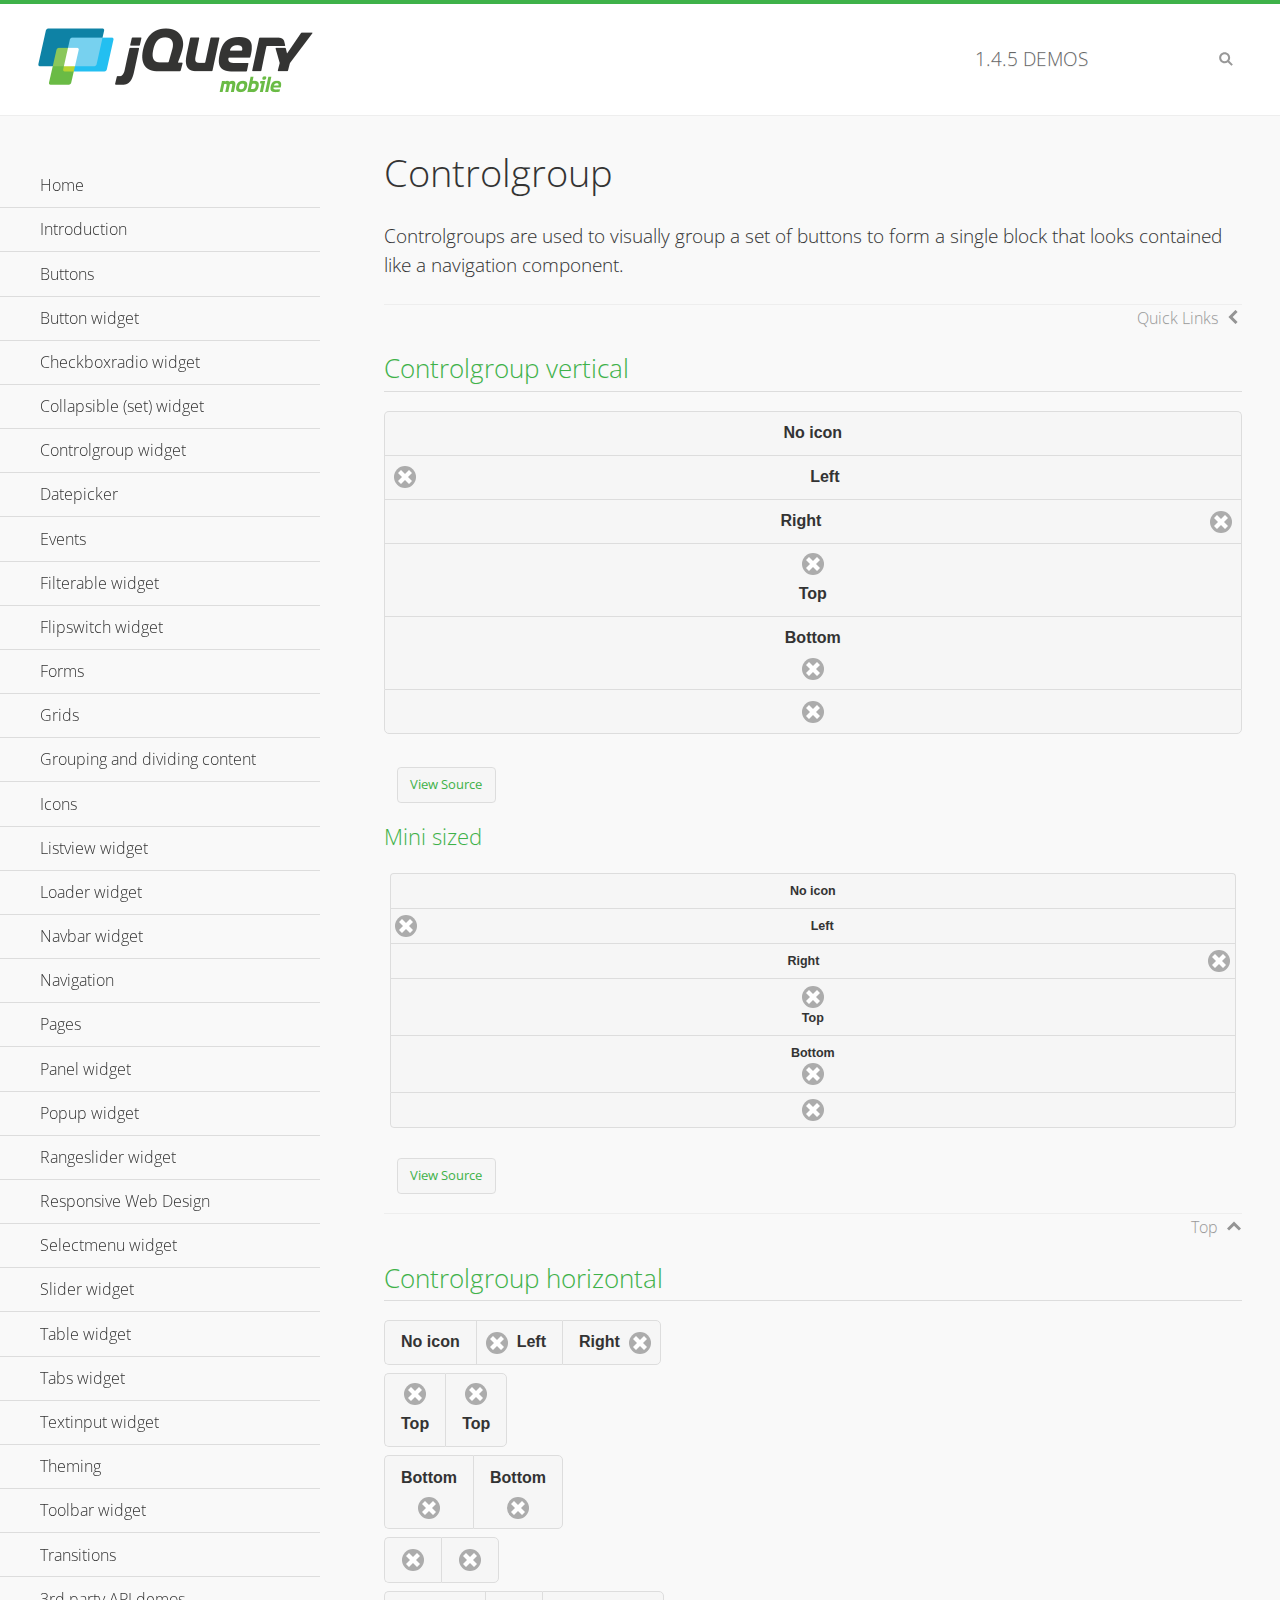
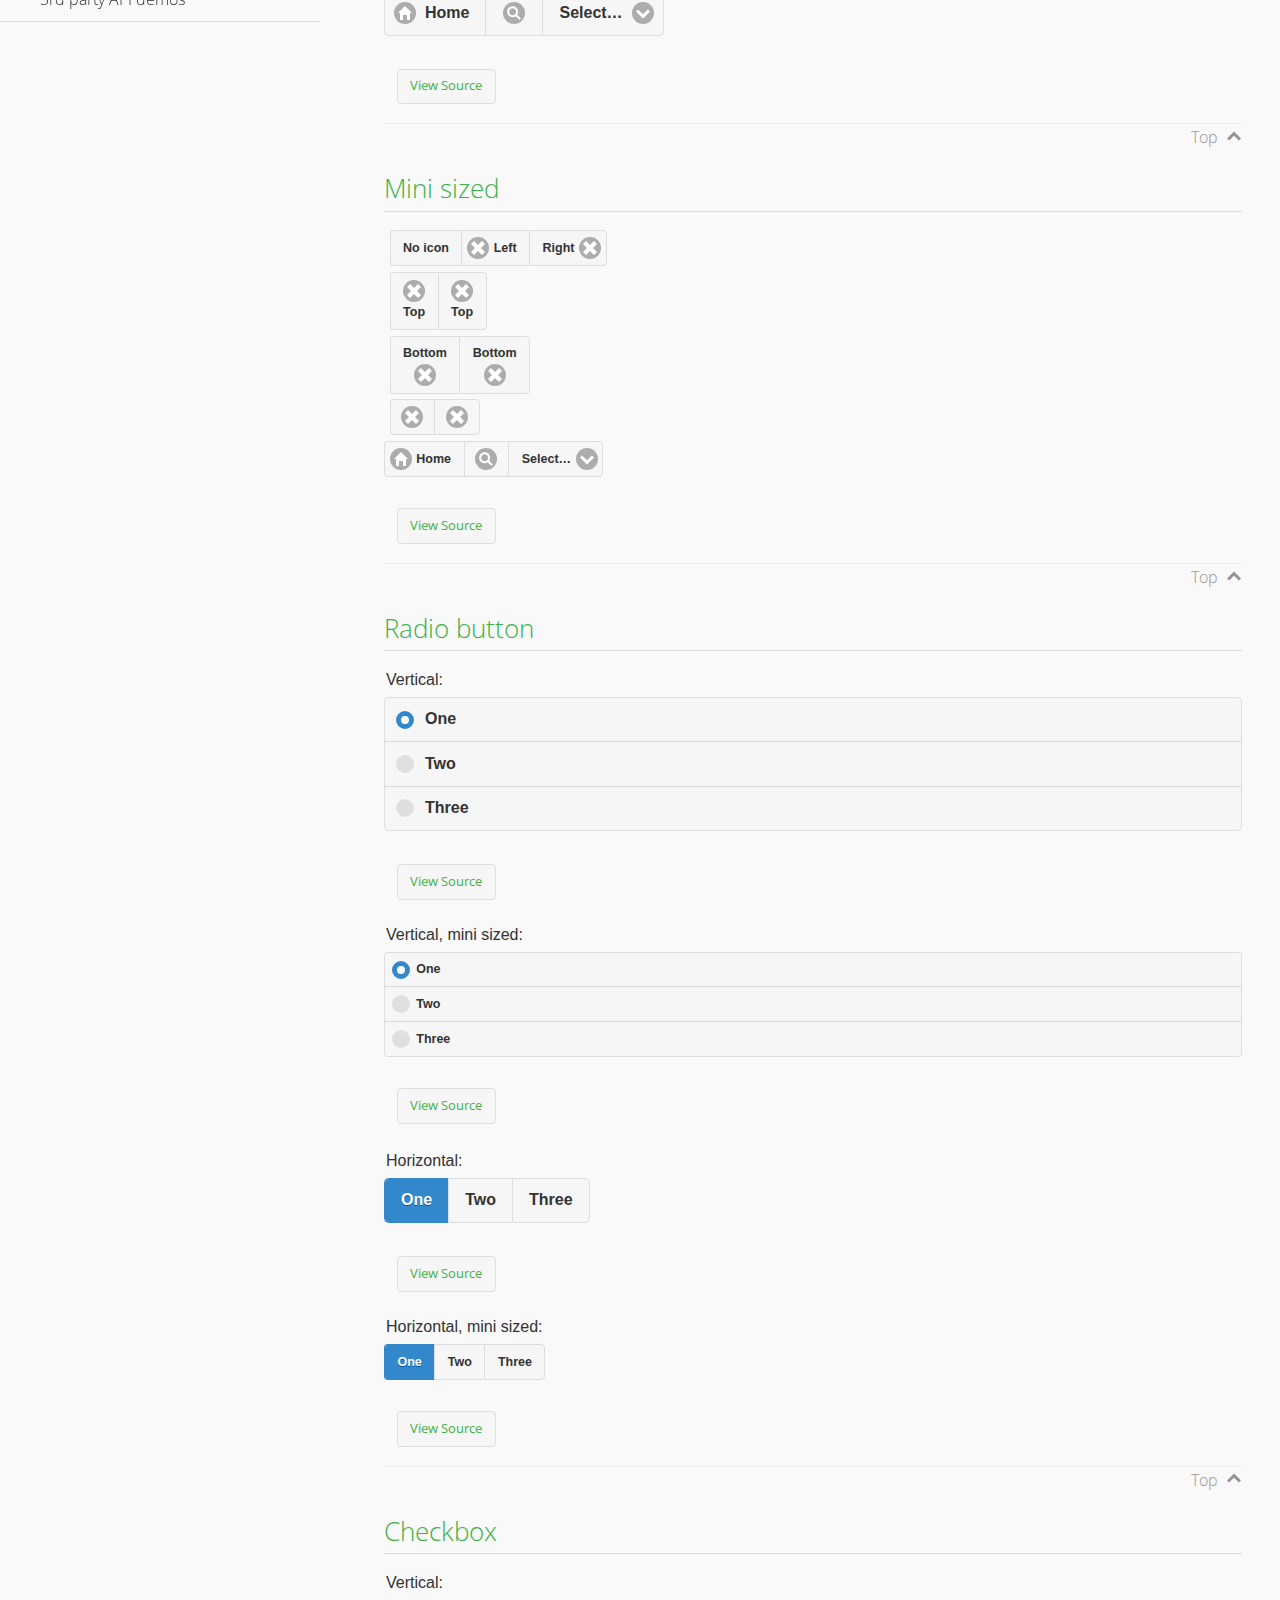
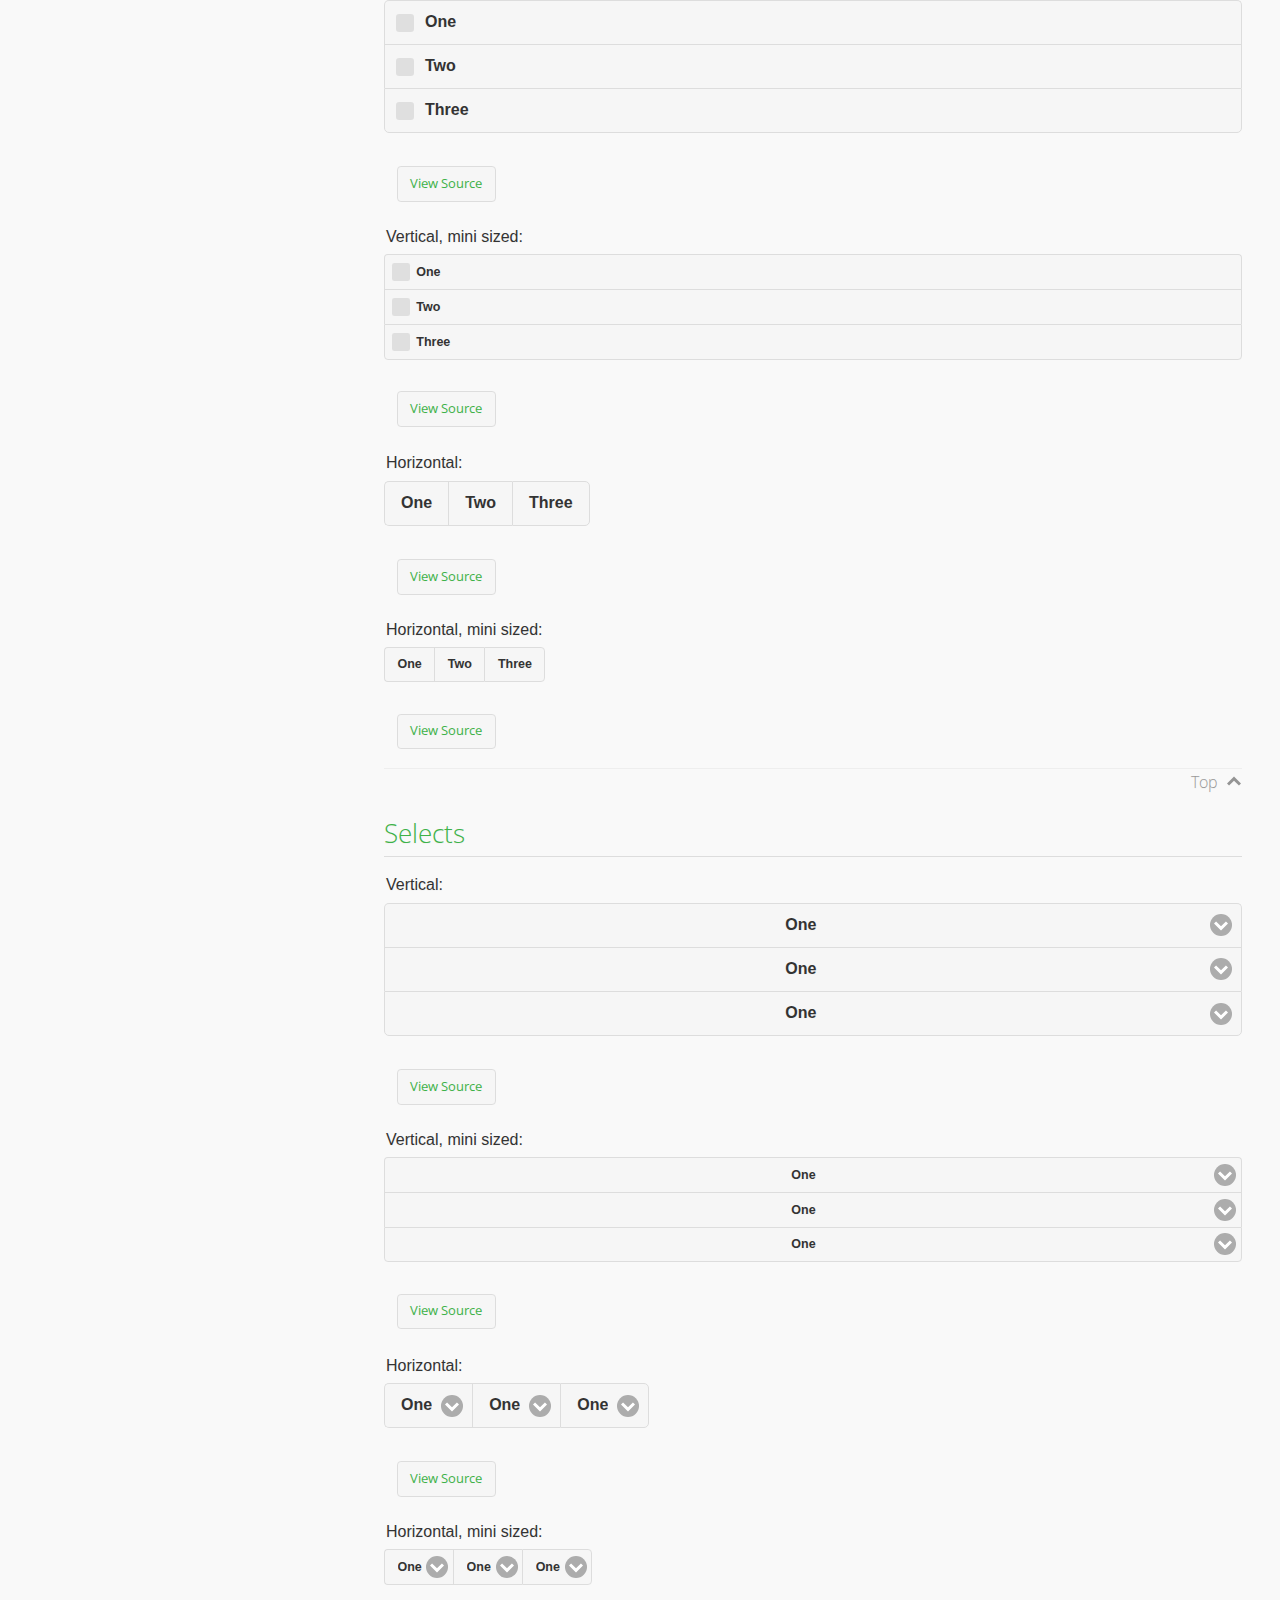
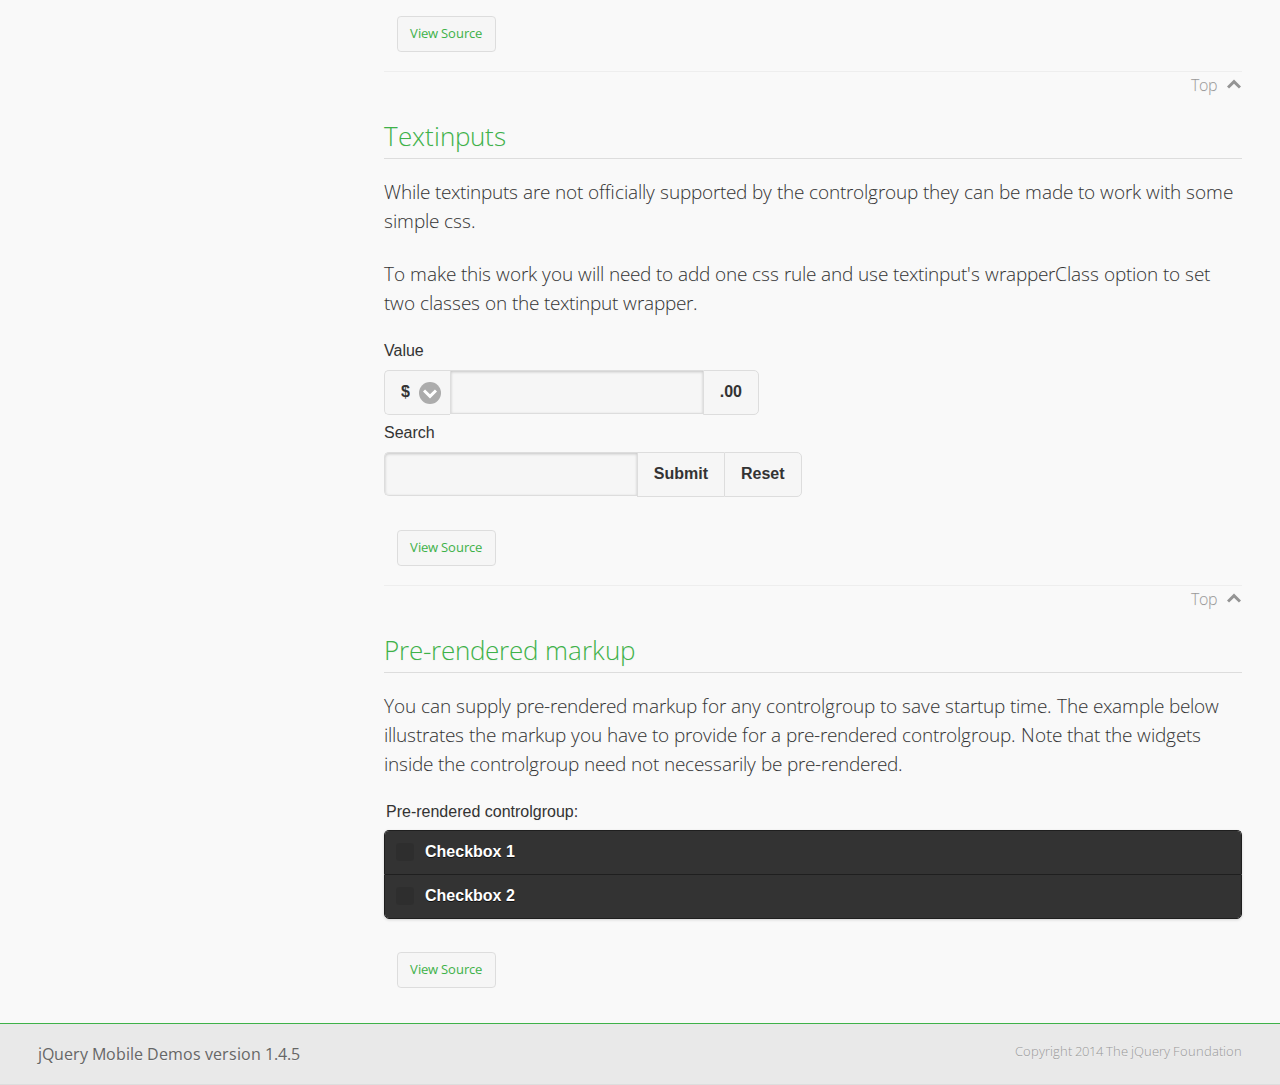
<file: jQuery/jQuery mobile/demos/controlgroup/index.html>
<!DOCTYPE html>
<html>
<head>
	<meta charset="utf-8">
	<meta name="viewport" content="width=device-width, initial-scale=1">
	<title>Controlgroup - jQuery Mobile Demos</title>
	    <link rel="stylesheet" href="../css/themes/default/jquery.mobile-1.4.5.min.css">
	    <link rel="stylesheet" href="../_assets/css/jqm-demos.css">
	    <link rel="shortcut icon" href="../favicon.ico">
	    <link rel="stylesheet" href="http://fonts.googleapis.com/css?family=Open+Sans:300,400,700">
	    <script src="../js/jquery.js"></script>
	    <script src="../_assets/js/index.js"></script>
	    <script src="../js/jquery.mobile-1.4.5.min.js"></script>
	    <style>
	        #demo-borders .ui-collapsible .ui-collapsible-heading .ui-btn { border-top-width: 1px !important; }
	    </style>
	    <style id="textinput-controlgroup">
			.controlgroup-textinput{
				padding-top:.22em;
				padding-bottom:.22em;
			}
	    </style>
	</head>
	<body>
	<div data-role="page" class="jqm-demos" data-quicklinks="true">

	    <div data-role="header" class="jqm-header">
			<h2><a href="../" title="jQuery Mobile Demos home"><img src="../_assets/img/jquery-logo.png" alt="jQuery Mobile"></a></h2>
		<p><span class="jqm-version"></span> Demos</p>
	        <a href="#" class="jqm-navmenu-link ui-btn ui-btn-icon-notext ui-corner-all ui-icon-bars ui-nodisc-icon ui-alt-icon ui-btn-left">Menu</a>
	        <a href="#" class="jqm-search-link ui-btn ui-btn-icon-notext ui-corner-all ui-icon-search ui-nodisc-icon ui-alt-icon ui-btn-right">Search</a>
		    </div><!-- /header -->

	    <div role="main" class="ui-content jqm-content">

        <h1>Controlgroup</h1>

        <p>Controlgroups are used to visually group a set of buttons to form a single block that looks contained like a navigation component.
        </p>

		<h2>Controlgroup vertical</h2>

			<div data-demo-html="true">
				<div data-role="controlgroup">
					<a href="#" class="ui-btn ui-corner-all">No icon</a>
					<a href="#" class="ui-btn ui-corner-all ui-icon-delete ui-btn-icon-left">Left</a>
					<a href="#" class="ui-btn ui-corner-all ui-icon-delete ui-btn-icon-right">Right</a>
					<a href="#" class="ui-btn ui-corner-all ui-icon-delete ui-btn-icon-top">Top</a>
					<a href="#" class="ui-btn ui-corner-all ui-icon-delete ui-btn-icon-bottom">Bottom</a>
					<a href="#" class="ui-btn ui-corner-all ui-icon-delete ui-btn-icon-notext">Icon only</a>
				</div>
			</div><!--/demo-html -->

			<h3>Mini sized</h3>

			<div data-demo-html="true">
				<div data-role="controlgroup" data-mini="true">
					<a href="#" class="ui-btn ui-corner-all">No icon</a>
					<a href="#" class="ui-btn ui-corner-all ui-icon-delete ui-btn-icon-left">Left</a>
					<a href="#" class="ui-btn ui-corner-all ui-icon-delete ui-btn-icon-right">Right</a>
					<a href="#" class="ui-btn ui-corner-all ui-icon-delete ui-btn-icon-top">Top</a>
					<a href="#" class="ui-btn ui-corner-all ui-icon-delete ui-btn-icon-bottom">Bottom</a>
					<a href="#" class="ui-btn ui-corner-all ui-icon-delete ui-btn-icon-notext">Icon only</a>
				</div>
			</div><!--/demo-html -->

		<h2>Controlgroup horizontal</h2>

			<div data-demo-html="true">
				<div data-role="controlgroup" data-type="horizontal">
					<a href="#" class="ui-btn ui-corner-all">No icon</a>
					<a href="#" class="ui-btn ui-corner-all ui-icon-delete ui-btn-icon-left">Left</a>
					<a href="#" class="ui-btn ui-corner-all ui-icon-delete ui-btn-icon-right">Right</a>
				</div>
				<div data-role="controlgroup" data-type="horizontal">
					<a href="#" class="ui-btn ui-corner-all ui-icon-delete ui-btn-icon-top">Top</a>
					<a href="#" class="ui-btn ui-corner-all ui-icon-delete ui-btn-icon-top">Top</a>
				</div>
				<div data-role="controlgroup" data-type="horizontal">
					<a href="#" class="ui-btn ui-corner-all ui-icon-delete ui-btn-icon-bottom">Bottom</a>
					<a href="#" class="ui-btn ui-corner-all ui-icon-delete ui-btn-icon-bottom">Bottom</a>
				</div>
				<div data-role="controlgroup" data-type="horizontal">
					<a href="#" class="ui-btn ui-corner-all ui-icon-delete ui-btn-icon-notext">Icon only</a>
					<a href="#" class="ui-btn ui-corner-all ui-icon-delete ui-btn-icon-notext">Icon only</a>
				</div>
				<form>
					<fieldset data-role="controlgroup" data-type="horizontal">
						<button data-icon="home">Home</button>
						<button data-icon="search" data-iconpos="notext">Search</button>
						<label for="select-more-1a" class="ui-hidden-accessible">More</label>
						<select name="select-more-1a" id="select-more-1a">
							<option value="">Select&hellip;</option>
							<option value="#">One</option>
							<option value="#">Two</option>
							<option value="#">Three</option>
						</select>
					</fieldset>
				</form>
			</div><!--/demo-html -->

		<h2>Mini sized</h2>

			<div data-demo-html="true">
				<div data-role="controlgroup" data-type="horizontal" data-mini="true">
					<a href="#" class="ui-btn ui-corner-all">No icon</a>
					<a href="#" class="ui-btn ui-corner-all ui-icon-delete ui-btn-icon-left">Left</a>
					<a href="#" class="ui-btn ui-corner-all ui-icon-delete ui-btn-icon-right">Right</a>
				</div>
				<div data-role="controlgroup" data-type="horizontal" data-mini="true">
					<a href="#" class="ui-btn ui-corner-all ui-icon-delete ui-btn-icon-top">Top</a>
					<a href="#" class="ui-btn ui-corner-all ui-icon-delete ui-btn-icon-top">Top</a>
				</div>
				<div data-role="controlgroup" data-type="horizontal" data-mini="true">
					<a href="#" class="ui-btn ui-corner-all ui-icon-delete ui-btn-icon-bottom">Bottom</a>
					<a href="#" class="ui-btn ui-corner-all ui-icon-delete ui-btn-icon-bottom">Bottom</a>
				</div>
				<div data-role="controlgroup" data-type="horizontal" data-mini="true">
					<a href="#" class="ui-btn ui-corner-all ui-icon-delete ui-btn-icon-notext">Icon only</a>
					<a href="#" class="ui-btn ui-corner-all ui-icon-delete ui-btn-icon-notext">Icon only</a>
				</div>
				<form>
					<fieldset data-role="controlgroup" data-type="horizontal" data-mini="true">
						<button data-icon="home">Home</button>
						<button data-icon="search" data-iconpos="notext">Search</button>
						<label for="select-more-2a" class="ui-hidden-accessible">More</label>
						<select name="select-more-2a" id="select-more-2a">
							<option value="">Select&hellip;</option>
							<option value="#">One</option>
							<option value="#">Two</option>
							<option value="#">Three</option>
						</select>
					</fieldset>
				</form>
			</div><!--/demo-html -->

			<h2>Radio button</h2>

				<div data-demo-html="true">
					<form>
					<fieldset data-role="controlgroup">
						<legend>Vertical:</legend>
						<input type="radio" name="radio-choice-v-2" id="radio-choice-v-2a" value="on" checked="checked">
						<label for="radio-choice-v-2a">One</label>
						<input type="radio" name="radio-choice-v-2" id="radio-choice-v-2b" value="off">
						<label for="radio-choice-v-2b">Two</label>
						<input type="radio" name="radio-choice-v-2" id="radio-choice-v-2c" value="other">
						<label for="radio-choice-v-2c">Three</label>
					</fieldset>
					</form>
				</div><!--/demo-html -->

				<div data-demo-html="true">
					<form>
					<fieldset data-role="controlgroup" data-mini="true">
						<legend>Vertical, mini sized:</legend>
						<input type="radio" name="radio-choice-v-6" id="radio-choice-v-6a" value="on" checked="checked">
						<label for="radio-choice-v-6a">One</label>
						<input type="radio" name="radio-choice-v-6" id="radio-choice-v-6b" value="off">
						<label for="radio-choice-v-6b">Two</label>
						<input type="radio" name="radio-choice-v-6" id="radio-choice-v-6c" value="other">
						<label for="radio-choice-v-6c">Three</label>
					</fieldset>
					</form>
				</div><!--/demo-html -->

				<div data-demo-html="true">
					<form>
					<fieldset data-role="controlgroup" data-type="horizontal">
						<legend>Horizontal:</legend>
						<input type="radio" name="radio-choice-h-2" id="radio-choice-h-2a" value="on" checked="checked">
						<label for="radio-choice-h-2a">One</label>
						<input type="radio" name="radio-choice-h-2" id="radio-choice-h-2b" value="off">
						<label for="radio-choice-h-2b">Two</label>
						<input type="radio" name="radio-choice-h-2" id="radio-choice-h-2c" value="other">
						<label for="radio-choice-h-2c">Three</label>
					</fieldset>
					</form>
				</div><!--/demo-html -->

				<div data-demo-html="true">
					<form>
					<fieldset data-role="controlgroup" data-type="horizontal" data-mini="true">
						<legend>Horizontal, mini sized:</legend>
						<input type="radio" name="radio-choice-h-6" id="radio-choice-h-6a" value="on" checked="checked">
						<label for="radio-choice-h-6a">One</label>
						<input type="radio" name="radio-choice-h-6" id="radio-choice-h-6b" value="off">
						<label for="radio-choice-h-6b">Two</label>
						<input type="radio" name="radio-choice-h-6" id="radio-choice-h-6c" value="other">
						<label for="radio-choice-h-6c">Three</label>
					</fieldset>
					</form>
				</div><!--/demo-html -->

			<h2>Checkbox</h2>

				<div data-demo-html="true">
					<form>
					<fieldset data-role="controlgroup">
						<legend>Vertical:</legend>
						<input type="checkbox" name="checkbox-v-2a" id="checkbox-v-2a">
						<label for="checkbox-v-2a">One</label>
						<input type="checkbox" name="checkbox-v-2b" id="checkbox-v-2b">
						<label for="checkbox-v-2b">Two</label>
						<input type="checkbox" name="checkbox-v-2c" id="checkbox-v-2c">
						<label for="checkbox-v-2c">Three</label>
					</fieldset>
					</form>
				</div><!--/demo-html -->

				<div data-demo-html="true">
					<form>
					<fieldset data-role="controlgroup" data-mini="true">
						<legend>Vertical, mini sized:</legend>
						<input type="checkbox" name="checkbox-v-6a" id="checkbox-v-6a">
						<label for="checkbox-v-6a">One</label>
						<input type="checkbox" name="checkbox-v-6b" id="checkbox-v-6b">
						<label for="checkbox-v-6b">Two</label>
						<input type="checkbox" name="checkbox-v-6c" id="checkbox-v-6c">
						<label for="checkbox-v-6c">Three</label>
					</fieldset>
					</form>
				</div><!--/demo-html -->

				<div data-demo-html="true">
					<form>
					<fieldset data-role="controlgroup" data-type="horizontal">
						<legend>Horizontal:</legend>
						<input type="checkbox" name="checkbox-h-2a" id="checkbox-h-2a">
						<label for="checkbox-h-2a">One</label>
						<input type="checkbox" name="checkbox-h-2b" id="checkbox-h-2b">
						<label for="checkbox-h-2b">Two</label>
						<input type="checkbox" name="checkbox-h-2c" id="checkbox-h-2c">
						<label for="checkbox-h-2c">Three</label>
					</fieldset>
					</form>
				</div><!--/demo-html -->

				<div data-demo-html="true">
					<form>
					<fieldset data-role="controlgroup" data-type="horizontal" data-mini="true">
						<legend>Horizontal, mini sized:</legend>
						<input type="checkbox" name="checkbox-h-6a" id="checkbox-h-6a">
						<label for="checkbox-h-6a">One</label>
						<input type="checkbox" name="checkbox-h-6b" id="checkbox-h-6b">
						<label for="checkbox-h-6b">Two</label>
						<input type="checkbox" name="checkbox-h-6c" id="checkbox-h-6c">
						<label for="checkbox-h-6c">Three</label>
					</fieldset>
					</form>
				</div><!--/demo-html -->

			<h2>Selects</h2>

				<div data-demo-html="true">
					<form>
					<fieldset data-role="controlgroup">
						<legend>Vertical:</legend>
						<label for="select-v-2a">Select A</label>
						<select name="select-v-2a" id="select-v-2a">
							<option value="#">One</option>
							<option value="#">Two</option>
							<option value="#">Three</option>
						</select>
						<label for="select-v-2b">Select B</label>
						<select name="select-v-2b" id="select-v-2b">
							<option value="#">One</option>
							<option value="#">Two</option>
							<option value="#">Three</option>
						</select>
						<label for="select-v-2c">Select C</label>
						<select name="select-v-2c" id="select-v-2c">
							<option value="#">One</option>
							<option value="#">Two</option>
							<option value="#">Three</option>
						</select>
					</fieldset>
					</form>
				</div><!--/demo-html -->

				<div data-demo-html="true">
					<form>
					<fieldset data-role="controlgroup" data-mini="true">
						<legend>Vertical, mini sized:</legend>
						<label for="select-v-6a">Select A</label>
						<select name="select-v-6a" id="select-v-6a">
							<option value="#">One</option>
							<option value="#">Two</option>
							<option value="#">Three</option>
						</select>
						<label for="select-v-6b">Select B</label>
						<select name="select-v-6b" id="select-v-6b">
							<option value="#">One</option>
							<option value="#">Two</option>
							<option value="#">Three</option>
						</select>
						<label for="select-v-6c">Select C</label>
						<select name="select-v-6c" id="select-v-6c">
							<option value="#">One</option>
							<option value="#">Two</option>
							<option value="#">Three</option>
						</select>
					</fieldset>
					</form>
				</div><!--/demo-html -->

				<div data-demo-html="true">
					<form>
					<fieldset data-role="controlgroup" data-type="horizontal">
						<legend>Horizontal:</legend>
						<label for="select-h-2a">Select A</label>
						<select name="select-h-2a" id="select-h-2a">
							<option value="#">One</option>
							<option value="#">Two</option>
							<option value="#">Three</option>
						</select>
						<label for="select-h-2b">Select B</label>
						<select name="select-h-2b" id="select-h-2b">
							<option value="#">One</option>
							<option value="#">Two</option>
							<option value="#">Three</option>
						</select>
						<label for="select-h-2c">Select C</label>
						<select name="select-h-2c" id="select-h-2c">
							<option value="#">One</option>
							<option value="#">Two</option>
							<option value="#">Three</option>
						</select>
					</fieldset>
					</form>
				</div><!--/demo-html -->

				<div data-demo-html="true">
					<form>
					<fieldset data-role="controlgroup" data-type="horizontal" data-mini="true">
						<legend>Horizontal, mini sized:</legend>
						<label for="select-h-6a">Select A</label>
						<select name="select-h-6a" id="select-h-6a">
							<option value="#">One</option>
							<option value="#">Two</option>
							<option value="#">Three</option>
						</select>
						<label for="select-h-6b">Select B</label>
						<select name="select-h-6b" id="select-h-6b">
							<option value="#">One</option>
							<option value="#">Two</option>
							<option value="#">Three</option>
						</select>
						<label for="select-h-6c">Select C</label>
						<select name="select-h-6c" id="select-h-6c">
							<option value="#">One</option>
							<option value="#">Two</option>
							<option value="#">Three</option>
						</select>
					</fieldset>
					</form>
				</div><!--/demo-html -->

				<h2>Textinputs</h2>
				<p>While textinputs are not officially supported by the controlgroup they can be made to work with some simple css.</p>
				<p>To make this work you will need to add one css rule and use textinput's wrapperClass option to set two classes on the textinput wrapper.</p>
				<div data-demo-html="true" data-demo-css="#textinput-controlgroup">
					<label for="currency-controlgroup">Value</label>
					<div data-role="controlgroup" data-type="horizontal">
						<select>
							<option>$</option>
							<option>€</option>
							<option>£</option>
							<option>¥</option>
							<option>₩</option>
							<option>₹</option>
						</select>
						<input id="currency-controlgroup" type="text" data-wrapper-class="controlgroup-textinput ui-btn">
						<button>.00</button>
					</div>
					<label for="search-control-group">Search</label>
					<div data-role="controlgroup" data-type="horizontal">
						<input type="text" id="search-control-group" data-wrapper-class="controlgroup-textinput ui-btn">
						<button>Submit</button>
						<button>Reset</button>
					</div>
				</div>

		<h2>Pre-rendered markup</h2>
		<p>You can supply pre-rendered markup for any controlgroup to save startup time. The example below illustrates the markup you have to provide for a pre-rendered controlgroup. Note that the widgets inside the controlgroup need not necessarily be pre-rendered.</p>
		<div data-demo-html="true">
			<div data-role="controlgroup" data-enhanced="true" class="ui-controlgroup ui-controlgroup-vertical ui-group-theme-b ui-corner-all">
				<div role="heading" class="ui-controlgroup-label">
					<legend>Pre-rendered controlgroup:</legend>
				</div>
				<div class="ui-controlgroup-controls ui-shadow">
					<label for="pre-rendered-cb-1" class="ui-first-child">Checkbox 1</label>
					<input type="checkbox" id="pre-rendered-cb-1" name="pre-rendered-cb-1" value="1">
					<label for="pre-rendered-cb-2" class="ui-last-child">Checkbox 2</label>
					<input type="checkbox" id="pre-rendered-cb-2" name="pre-rendered-cb-2" value="2">
				</div>
			</div>
		</div>

	</div><!-- /content -->
	    <div data-role="panel" class="jqm-navmenu-panel" data-position="left" data-display="overlay" data-theme="a">
	    	<ul class="jqm-list ui-alt-icon ui-nodisc-icon">
<li data-filtertext="demos homepage" data-icon="home"><a href=".././">Home</a></li>
<li data-filtertext="introduction overview getting started"><a href="../intro/" data-ajax="false">Introduction</a></li>
<li data-filtertext="buttons button markup buttonmarkup method anchor link button element"><a href="../button-markup/" data-ajax="false">Buttons</a></li>
<li data-filtertext="form button widget input button submit reset"><a href="../button/" data-ajax="false">Button widget</a></li>
<li data-role="collapsible" data-enhanced="true" data-collapsed-icon="carat-d" data-expanded-icon="carat-u" data-iconpos="right" data-inset="false" class="ui-collapsible ui-collapsible-themed-content ui-collapsible-collapsed">
	<h3 class="ui-collapsible-heading ui-collapsible-heading-collapsed">
		<a href="#" class="ui-collapsible-heading-toggle ui-btn ui-btn-icon-right ui-btn-inherit ui-icon-carat-d">
		    Checkboxradio widget<span class="ui-collapsible-heading-status"> click to expand contents</span>
		</a>
	</h3>
	<div class="ui-collapsible-content ui-body-inherit ui-collapsible-content-collapsed" aria-hidden="true">
		<ul>
			<li data-filtertext="form checkboxradio widget checkbox input checkboxes controlgroups"><a href="../checkboxradio-checkbox/" data-ajax="false">Checkboxes</a></li>
			<li data-filtertext="form checkboxradio widget radio input radio buttons controlgroups"><a href="../checkboxradio-radio/" data-ajax="false">Radio buttons</a></li>
		</ul>
	</div>
</li>
<li data-role="collapsible" data-enhanced="true" data-collapsed-icon="carat-d" data-expanded-icon="carat-u" data-iconpos="right" data-inset="false" class="ui-collapsible ui-collapsible-themed-content ui-collapsible-collapsed">
	<h3 class="ui-collapsible-heading ui-collapsible-heading-collapsed">
		<a href="#" class="ui-collapsible-heading-toggle ui-btn ui-btn-icon-right ui-btn-inherit ui-icon-carat-d">
			Collapsible (set) widget<span class="ui-collapsible-heading-status"> click to expand contents</span>
		</a>
	</h3>
	<div class="ui-collapsible-content ui-body-inherit ui-collapsible-content-collapsed" aria-hidden="true">
		<ul>
			<li data-filtertext="collapsibles content formatting"><a href="../collapsible/" data-ajax="false">Collapsible</a></li>
			<li data-filtertext="dynamic collapsible set accordion append expand"><a href="../collapsible-dynamic/" data-ajax="false">Dynamic collapsibles</a></li>
			<li data-filtertext="accordions collapsible set widget content formatting grouped collapsibles"><a href="../collapsibleset/" data-ajax="false">Collapsible set</a></li>
		</ul>
	</div>
</li>
<li data-role="collapsible" data-enhanced="true" data-collapsed-icon="carat-d" data-expanded-icon="carat-u" data-iconpos="right" data-inset="false" class="ui-collapsible ui-collapsible-themed-content ui-collapsible-collapsed">
	<h3 class="ui-collapsible-heading ui-collapsible-heading-collapsed">
		<a href="#" class="ui-collapsible-heading-toggle ui-btn ui-btn-icon-right ui-btn-inherit ui-icon-carat-d">
			Controlgroup widget<span class="ui-collapsible-heading-status"> click to expand contents</span>
		</a>
	</h3>
	<div class="ui-collapsible-content ui-body-inherit ui-collapsible-content-collapsed" aria-hidden="true">
		<ul>
			<li data-filtertext="controlgroups selectmenu checkboxradio input grouped buttons horizontal vertical"><a href="../controlgroup/" data-ajax="false">Controlgroup</a></li>
			<li data-filtertext="dynamic controlgroup dynamically add buttons"><a href="../controlgroup-dynamic/" data-ajax="false">Dynamic controlgroups</a></li>
		</ul>
	</div>
</li>
<li data-filtertext="form datepicker widget date input"><a href="../datepicker/" data-ajax="false">Datepicker</a></li>
<li data-role="collapsible" data-enhanced="true" data-collapsed-icon="carat-d" data-expanded-icon="carat-u" data-iconpos="right" data-inset="false" class="ui-collapsible ui-collapsible-themed-content ui-collapsible-collapsed">
	<h3 class="ui-collapsible-heading ui-collapsible-heading-collapsed">
		<a href="#" class="ui-collapsible-heading-toggle ui-btn ui-btn-icon-right ui-btn-inherit ui-icon-carat-d">
			Events<span class="ui-collapsible-heading-status"> click to expand contents</span>
		</a>
	</h3>
	<div class="ui-collapsible-content ui-body-inherit ui-collapsible-content-collapsed" aria-hidden="true">
		<ul>
			<li data-filtertext="swipe to delete list items listviews swipe events"><a href="../swipe-list/" data-ajax="false">Swipe list items</a></li>
			<li data-filtertext="swipe to navigate swipe page navigation swipe events"><a href="../swipe-page/" data-ajax="false">Swipe page navigation</a></li>
		</ul>
	</div>
</li>
<li data-filtertext="filterable filter elements sorting searching listview table"><a href="../filterable/" data-ajax="false">Filterable widget</a></li>
<li data-filtertext="form flipswitch widget flip toggle switch binary select checkbox input"><a href="../flipswitch/" data-ajax="false">Flipswitch widget</a></li>
<li data-role="collapsible" data-enhanced="true" data-collapsed-icon="carat-d" data-expanded-icon="carat-u" data-iconpos="right" data-inset="false" class="ui-collapsible ui-collapsible-themed-content ui-collapsible-collapsed">
	<h3 class="ui-collapsible-heading ui-collapsible-heading-collapsed">
		<a href="#" class="ui-collapsible-heading-toggle ui-btn ui-btn-icon-right ui-btn-inherit ui-icon-carat-d">
			Forms<span class="ui-collapsible-heading-status"> click to expand contents</span>
		</a>
	</h3>
	<div class="ui-collapsible-content ui-body-inherit ui-collapsible-content-collapsed" aria-hidden="true">
		<ul>
			<li data-filtertext="forms text checkbox radio range button submit reset inputs selects textarea slider flipswitch label form elements"><a href="../forms/" data-ajax="false">Forms</a></li>
			<li data-filtertext="form hide labels hidden accessible ui-hidden-accessible forms"><a href="../forms-label-hidden-accessible/" data-ajax="false">Hide labels</a></li>
			<li data-filtertext="form field containers fieldcontain ui-field-contain forms"><a href="../forms-field-contain/" data-ajax="false">Field containers</a></li>
			<li data-filtertext="forms disabled form elements"><a href="../forms-disabled/" data-ajax="false">Forms disabled</a></li>
			<li data-filtertext="forms gallery examples overview forms text checkbox radio range button submit reset inputs selects textarea slider flipswitch label form elements"><a href="../forms-gallery/" data-ajax="false">Forms gallery</a></li>
		</ul>
	</div>
</li>
<li data-role="collapsible" data-enhanced="true" data-collapsed-icon="carat-d" data-expanded-icon="carat-u" data-iconpos="right" data-inset="false" class="ui-collapsible ui-collapsible-themed-content ui-collapsible-collapsed">
	<h3 class="ui-collapsible-heading ui-collapsible-heading-collapsed">
		<a href="#" class="ui-collapsible-heading-toggle ui-btn ui-btn-icon-right ui-btn-inherit ui-icon-carat-d">
			Grids<span class="ui-collapsible-heading-status"> click to expand contents</span>
		</a>
	</h3>
	<div class="ui-collapsible-content ui-body-inherit ui-collapsible-content-collapsed" aria-hidden="true">
		<ul>
			<li data-filtertext="grids columns blocks content formatting rwd responsive css framework"><a href="../grids/" data-ajax="false">Grids</a></li>
			<li data-filtertext="buttons in grids css framework"><a href="../grids-buttons/" data-ajax="false">Buttons in grids</a></li>
			<li data-filtertext="custom responsive grids rwd css framework"><a href="../grids-custom-responsive/" data-ajax="false">Custom responsive grids</a></li>
		</ul>
	</div>
</li>
<li data-filtertext="blocks content formatting sections heading"><a href="../body-bar-classes/" data-ajax="false">Grouping and dividing content</a></li>
<li data-role="collapsible" data-enhanced="true" data-collapsed-icon="carat-d" data-expanded-icon="carat-u" data-iconpos="right" data-inset="false" class="ui-collapsible ui-collapsible-themed-content ui-collapsible-collapsed">
	<h3 class="ui-collapsible-heading ui-collapsible-heading-collapsed">
		<a href="#" class="ui-collapsible-heading-toggle ui-btn ui-btn-icon-right ui-btn-inherit ui-icon-carat-d">
			Icons<span class="ui-collapsible-heading-status"> click to expand contents</span>
		</a>
	</h3>
	<div class="ui-collapsible-content ui-body-inherit ui-collapsible-content-collapsed" aria-hidden="true">
		<ul>
			<li data-filtertext="button icons svg disc alt custom icon position"><a href="../icons/" data-ajax="false">Icons</a></li>
			<li data-filtertext=""><a href="../icons-grunticon/" data-ajax="false">Grunticon loader</a></li>
		</ul>
	</div>
</li>
<li data-role="collapsible" data-enhanced="true" data-collapsed-icon="carat-d" data-expanded-icon="carat-u" data-iconpos="right" data-inset="false" class="ui-collapsible ui-collapsible-themed-content ui-collapsible-collapsed">
	<h3 class="ui-collapsible-heading ui-collapsible-heading-collapsed">
		<a href="#" class="ui-collapsible-heading-toggle ui-btn ui-btn-icon-right ui-btn-inherit ui-icon-carat-d">
			Listview widget<span class="ui-collapsible-heading-status"> click to expand contents</span>
		</a>
	</h3>
	<div class="ui-collapsible-content ui-body-inherit ui-collapsible-content-collapsed" aria-hidden="true">
		<ul>
			<li data-filtertext="listview widget thumbnails icons nested split button collapsible ul ol"><a href="../listview/" data-ajax="false">Listview</a></li>
			<li data-filtertext="autocomplete filterable reveal listview filtertextbeforefilter placeholder"><a href="../listview-autocomplete/" data-ajax="false">Listview autocomplete</a></li>
			<li data-filtertext="autocomplete filterable reveal listview remote data filtertextbeforefilter placeholder"><a href="../listview-autocomplete-remote/" data-ajax="false">Listview autocomplete remote data</a></li>
			<li data-filtertext="autodividers anchor jump scroll linkbars listview lists ul ol"><a href="../listview-autodividers-linkbar/" data-ajax="false">Listview autodividers linkbar</a></li>
			<li data-filtertext="listview autodividers selector autodividersselector lists ul ol"><a href="../listview-autodividers-selector/" data-ajax="false">Listview autodividers selector</a></li>
			<li data-filtertext="listview nested list items"><a href="../listview-nested-lists/" data-ajax="false">Nested Listviews</a></li>
			<li data-filtertext="listview collapsible list items flat"><a href="../listview-collapsible-item-flat/" data-ajax="false">Listview collapsible list items (flat)</a></li>
			<li data-filtertext="listview collapsible list indented"><a href="../listview-collapsible-item-indented/" data-ajax="false">Listview collapsible list items (indented)</a></li>
			<li data-filtertext="grid listview responsive grids responsive listviews lists ul"><a href="../listview-grid/" data-ajax="false">Listview responsive grid</a></li>
		</ul>
	</div>
</li>
<li data-filtertext="loader widget page loading navigation overlay spinner"><a href="../loader/" data-ajax="false">Loader widget</a></li>
<li data-filtertext="navbar widget navmenu toolbars header footer"><a href="../navbar/" data-ajax="false">Navbar widget</a></li>
<li data-role="collapsible" data-enhanced="true" data-collapsed-icon="carat-d" data-expanded-icon="carat-u" data-iconpos="right" data-inset="false" class="ui-collapsible ui-collapsible-themed-content ui-collapsible-collapsed">
	<h3 class="ui-collapsible-heading ui-collapsible-heading-collapsed">
		<a href="#" class="ui-collapsible-heading-toggle ui-btn ui-btn-icon-right ui-btn-inherit ui-icon-carat-d">
			Navigation<span class="ui-collapsible-heading-status"> click to expand contents</span>
		</a>
	</h3>
	<div class="ui-collapsible-content ui-body-inherit ui-collapsible-content-collapsed" aria-hidden="true">
		<ul>
			<li data-filtertext="ajax navigation navigate widget history event method"><a href="../navigation/" data-ajax="false">Navigation</a></li>
			<li data-filtertext="linking pages page links navigation ajax prefetch cache"><a href="../navigation-linking-pages/" data-ajax="false">Linking pages</a></li>
			<!-- <li data-filtertext="php redirect server redirection server-side navigation"><a href="../navigation-php-redirect/" data-ajax="false">PHP redirect demo</a></li>-->
			<li data-filtertext="navigation redirection hash query"><a href="../navigation-hash-processing/" data-ajax="false">Hash processing demo</a></li>
			<li data-filtertext="navigation redirection hash query"><a href="../page-events/" data-ajax="false">Page Navigation Events</a></li>
		</ul>
	</div>
</li>
<li data-role="collapsible" data-enhanced="true" data-collapsed-icon="carat-d" data-expanded-icon="carat-u" data-iconpos="right" data-inset="false" class="ui-collapsible ui-collapsible-themed-content ui-collapsible-collapsed">
	<h3 class="ui-collapsible-heading ui-collapsible-heading-collapsed">
		<a href="#" class="ui-collapsible-heading-toggle ui-btn ui-btn-icon-right ui-btn-inherit ui-icon-carat-d">
			Pages<span class="ui-collapsible-heading-status"> click to expand contents</span>
		</a>
	</h3>
	<div class="ui-collapsible-content ui-body-inherit ui-collapsible-content-collapsed" aria-hidden="true">
		<ul>
			<li data-filtertext="pages page widget ajax navigation"><a href="../pages/" data-ajax="false">Pages</a></li>
			<li data-filtertext="single page"><a href="../pages-single-page/" data-ajax="false">Single page</a></li>
			<li data-filtertext="multipage multi-page page"><a href="../pages-multi-page/" data-ajax="false">Multi-page template</a></li>
			<li data-filtertext="dialog page widget modal popup"><a href="../pages-dialog/" data-ajax="false">Dialog page</a></li>
		</ul>
	</div>
</li>
<li data-role="collapsible" data-enhanced="true" data-collapsed-icon="carat-d" data-expanded-icon="carat-u" data-iconpos="right" data-inset="false" class="ui-collapsible ui-collapsible-themed-content ui-collapsible-collapsed">
	<h3 class="ui-collapsible-heading ui-collapsible-heading-collapsed">
		<a href="#" class="ui-collapsible-heading-toggle ui-btn ui-btn-icon-right ui-btn-inherit ui-icon-carat-d">
			Panel widget<span class="ui-collapsible-heading-status"> click to expand contents</span>
		</a>
	</h3>
	<div class="ui-collapsible-content ui-body-inherit ui-collapsible-content-collapsed" aria-hidden="true">
		<ul>
			<li data-filtertext="panel widget sliding panels reveal push overlay responsive"><a href="../panel/" data-ajax="false">Panel</a></li>
			<li data-filtertext=""><a href="../panel-external/" data-ajax="false">External panels</a></li>
			<li data-filtertext="panel "><a href="../panel-fixed/" data-ajax="false">Fixed panels</a></li>
			<li data-filtertext="panel slide panels sliding panels shadow rwd responsive breakpoint"><a href="../panel-responsive/" data-ajax="false">Panels responsive</a></li>
			<li data-filtertext="panel custom style custom panel width reveal shadow listview panel styling page background wrapper"><a href="../panel-styling/" data-ajax="false">Custom panel style</a></li>
			<li data-filtertext="panel open on swipe"><a href="../panel-swipe-open/" data-ajax="false">Panel open on swipe</a></li>
			<li data-filtertext="panels outside page internal external toolbars"><a href="../panel-external-internal/" data-ajax="false">Panel external and internal</a></li>
		</ul>
	</div>
</li>
<li data-role="collapsible" data-enhanced="true" data-collapsed-icon="carat-d" data-expanded-icon="carat-u" data-iconpos="right" data-inset="false" class="ui-collapsible ui-collapsible-themed-content ui-collapsible-collapsed">
	<h3 class="ui-collapsible-heading ui-collapsible-heading-collapsed">
		<a href="#" class="ui-collapsible-heading-toggle ui-btn ui-btn-icon-right ui-btn-inherit ui-icon-carat-d">
			Popup widget<span class="ui-collapsible-heading-status"> click to expand contents</span>
		</a>
	</h3>
	<div class="ui-collapsible-content ui-body-inherit ui-collapsible-content-collapsed" aria-hidden="true">
		<ul>
			<li data-filtertext="popup widget popups dialog modal transition tooltip lightbox form overlay screen flip pop fade transition"><a href="../popup/" data-ajax="false">Popup</a></li>
			<li data-filtertext="popup alignment position"><a href="../popup-alignment/" data-ajax="false">Popup alignment</a></li>
			<li data-filtertext="popup arrow size popups popover"><a href="../popup-arrow-size/" data-ajax="false">Popup arrow size</a></li>
			<li data-filtertext="dynamic popups popup images lightbox"><a href="../popup-dynamic/" data-ajax="false">Dynamic popups</a></li>
			<li data-filtertext="popups with iframes scaling"><a href="../popup-iframe/" data-ajax="false">Popups with iframes</a></li>
			<li data-filtertext="popup image scaling"><a href="../popup-image-scaling/" data-ajax="false">Popup image scaling</a></li>
			<li data-filtertext="external popup outside multi-page"><a href="../popup-outside-multipage/" data-ajax="false">Popup outside multi-page</a></li>
		</ul>
	</div>
</li>
<li data-filtertext="form rangeslider widget dual sliders dual handle sliders range input"><a href="../rangeslider/" data-ajax="false">Rangeslider widget</a></li>
<li data-filtertext="responsive web design rwd adaptive progressive enhancement PE accessible mobile breakpoints media query media queries"><a href="../rwd/" data-ajax="false">Responsive Web Design</a></li>
<li data-role="collapsible" data-enhanced="true" data-collapsed-icon="carat-d" data-expanded-icon="carat-u" data-iconpos="right" data-inset="false" class="ui-collapsible ui-collapsible-themed-content ui-collapsible-collapsed">
	<h3 class="ui-collapsible-heading ui-collapsible-heading-collapsed">
		<a href="#" class="ui-collapsible-heading-toggle ui-btn ui-btn-icon-right ui-btn-inherit ui-icon-carat-d">
			Selectmenu widget<span class="ui-collapsible-heading-status"> click to expand contents</span>
		</a>
	</h3>
	<div class="ui-collapsible-content ui-body-inherit ui-collapsible-content-collapsed" aria-hidden="true">
		<ul>
			<li data-filtertext="form selectmenu widget select input custom select menu selects"><a href="../selectmenu/" data-ajax="false">Selectmenu</a></li>
			<li data-filtertext="form custom select menu selectmenu widget custom menu option optgroup multiple selects"><a href="../selectmenu-custom/" data-ajax="false">Custom select menu</a></li>
			<li data-filtertext="filterable select filter popup dialog"><a href="../selectmenu-custom-filter/" data-ajax="false">Custom select menu with filter</a></li>
		</ul>
	</div>
</li>
<li data-role="collapsible" data-enhanced="true" data-collapsed-icon="carat-d" data-expanded-icon="carat-u" data-iconpos="right" data-inset="false" class="ui-collapsible ui-collapsible-themed-content ui-collapsible-collapsed">
	<h3 class="ui-collapsible-heading ui-collapsible-heading-collapsed">
		<a href="#" class="ui-collapsible-heading-toggle ui-btn ui-btn-icon-right ui-btn-inherit ui-icon-carat-d">
			Slider widget<span class="ui-collapsible-heading-status"> click to expand contents</span>
		</a>
	</h3>
	<div class="ui-collapsible-content ui-body-inherit ui-collapsible-content-collapsed" aria-hidden="true">
		<ul>
			<li data-filtertext="form slider widget range input single sliders"><a href="../slider/" data-ajax="false">Slider</a></li>
			<li data-filtertext="form slider widget flipswitch slider binary select flip toggle switch"><a href="../slider-flipswitch/" data-ajax="false">Slider flip toggle switch</a></li>
			<li data-filtertext="form slider tooltip handle value input range sliders"><a href="../slider-tooltip/" data-ajax="false">Slider tooltip</a></li>
		</ul>
	</div>
</li>
<li data-role="collapsible" data-enhanced="true" data-collapsed-icon="carat-d" data-expanded-icon="carat-u" data-iconpos="right" data-inset="false" class="ui-collapsible ui-collapsible-themed-content ui-collapsible-collapsed">
	<h3 class="ui-collapsible-heading ui-collapsible-heading-collapsed">
		<a href="#" class="ui-collapsible-heading-toggle ui-btn ui-btn-icon-right ui-btn-inherit ui-icon-carat-d">
			Table widget<span class="ui-collapsible-heading-status"> click to expand contents</span>
		</a>
	</h3>
	<div class="ui-collapsible-content ui-body-inherit ui-collapsible-content-collapsed" aria-hidden="true">
		<ul>
			<li data-filtertext="table widget reflow column toggle th td responsive tables rwd hide show tabular"><a href="../table-column-toggle/" data-ajax="false">Table Column Toggle</a></li>
			<li data-filtertext="table column toggle phone comparison demo"><a href="../table-column-toggle-example/" data-ajax="false">Table Column Toggle demo</a></li>
			<li data-filtertext="responsive tables table column toggle heading groups rwd breakpoint"><a href="../table-column-toggle-heading-groups/" data-ajax="false">Table Column Toggle heading groups</a></li>
			<li data-filtertext="responsive tables table column toggle hide rwd breakpoint customization options"><a href="../table-column-toggle-options/" data-ajax="false">Table Column Toggle options</a></li>
			<li data-filtertext="table reflow th td responsive rwd columns tabular"><a href="../table-reflow/" data-ajax="false">Table Reflow</a></li>
			<li data-filtertext="responsive tables table reflow heading groups rwd breakpoint"><a href="../table-reflow-heading-groups/" data-ajax="false">Table Reflow heading groups</a></li>
			<li data-filtertext="responsive tables table reflow stripes strokes table style"><a href="../table-reflow-stripes-strokes/" data-ajax="false">Table Reflow stripes and strokes</a></li>
			<li data-filtertext="responsive tables table reflow stack custom styles"><a href="../table-reflow-styling/" data-ajax="false">Table Reflow custom styles</a></li>
		</ul>
	</div>
</li>
<li data-filtertext="ui tabs widget"><a href="../tabs/" data-ajax="false">Tabs widget</a></li>
<li data-filtertext="form textinput widget text input textarea number date time tel email file color password"><a href="../textinput/" data-ajax="false">Textinput widget</a></li>
<li data-role="collapsible" data-enhanced="true" data-collapsed-icon="carat-d" data-expanded-icon="carat-u" data-iconpos="right" data-inset="false" class="ui-collapsible ui-collapsible-themed-content ui-collapsible-collapsed">
	<h3 class="ui-collapsible-heading ui-collapsible-heading-collapsed">
		<a href="#" class="ui-collapsible-heading-toggle ui-btn ui-btn-icon-right ui-btn-inherit ui-icon-carat-d">
			Theming<span class="ui-collapsible-heading-status"> click to expand contents</span>
		</a>
	</h3>
	<div class="ui-collapsible-content ui-body-inherit ui-collapsible-content-collapsed" aria-hidden="true">
		<ul>
			<li data-filtertext="default theme swatches theming style css"><a href="../theme-default/" data-ajax="false">Default theme</a></li>
			<li data-filtertext="classic theme old theme swatches theming style css"><a href="../theme-classic/" data-ajax="false">Classic theme</a></li>
		</ul>
	</div>
</li>
<li data-role="collapsible" data-enhanced="true" data-collapsed-icon="carat-d" data-expanded-icon="carat-u" data-iconpos="right" data-inset="false" class="ui-collapsible ui-collapsible-themed-content ui-collapsible-collapsed">
	<h3 class="ui-collapsible-heading ui-collapsible-heading-collapsed">
		<a href="#" class="ui-collapsible-heading-toggle ui-btn ui-btn-icon-right ui-btn-inherit ui-icon-carat-d">
			Toolbar widget<span class="ui-collapsible-heading-status"> click to expand contents</span>
		</a>
	</h3>
	<div class="ui-collapsible-content ui-body-inherit ui-collapsible-content-collapsed" aria-hidden="true">
		<ul>
			<li data-filtertext="toolbar widget header footer toolbars fixed fullscreen external sections"><a href="../toolbar/" data-ajax="false">Toolbar</a></li>
			<li data-filtertext="dynamic toolbars dynamically add toolbar header footer"><a href="../toolbar-dynamic/" data-ajax="false">Dynamic toolbars</a></li>
			<li data-filtertext="external toolbars header footer"><a href="../toolbar-external/" data-ajax="false">External toolbars</a></li>
			<li data-filtertext="fixed toolbars header footer"><a href="../toolbar-fixed/" data-ajax="false">Fixed toolbars</a></li>
			<li data-filtertext="fixed fullscreen toolbars header footer"><a href="../toolbar-fixed-fullscreen/" data-ajax="false">Fullscreen toolbars</a></li>
			<li data-filtertext="external fixed toolbars header footer"><a href="../toolbar-fixed-external/" data-ajax="false">Fixed external toolbars</a></li>
			<li data-filtertext="external persistent toolbars header footer navbar navmenu"><a href="../toolbar-fixed-persistent/" data-ajax="false">Persistent toolbars</a></li>
			<li data-filtertext="external ajax optimized toolbars persistent toolbars header footer navbar"><a href="../toolbar-fixed-persistent-optimized/" data-ajax="false">Ajax optimized toolbars</a></li>
			<li data-filtertext="form in toolbars header footer"><a href="../toolbar-fixed-forms/" data-ajax="false">Form in toolbar</a></li>
		</ul>
	</div>
</li>
<li data-filtertext="page transitions animated pages popup navigation flip slide fade pop"><a href="../transitions/" data-ajax="false">Transitions</a></li>
<li data-role="collapsible" data-enhanced="true" data-collapsed-icon="carat-d" data-expanded-icon="carat-u" data-iconpos="right" data-inset="false" class="ui-collapsible ui-collapsible-themed-content ui-collapsible-collapsed">
	<h3 class="ui-collapsible-heading ui-collapsible-heading-collapsed">
		<a href="#" class="ui-collapsible-heading-toggle ui-btn ui-btn-icon-right ui-btn-inherit ui-icon-carat-d">
			3rd party API demos<span class="ui-collapsible-heading-status"> click to expand contents</span>
		</a>
	</h3>
	<div class="ui-collapsible-content ui-body-inherit ui-collapsible-content-collapsed" aria-hidden="true">
		<ul>
			<li data-filtertext="backbone requirejs navigation router"><a href="../backbone-requirejs/" data-ajax="false">Backbone RequireJS</a></li>
			<li data-filtertext="google maps geolocation demo"><a href="../map-geolocation/" data-ajax="false">Google Maps geolocation</a></li>
			<li data-filtertext="google maps hybrid"><a href="../map-list-toggle/" data-ajax="false">Google Maps list toggle</a></li>
		</ul>
	</div>
</li>



		     </ul>
		</div><!-- /panel -->


	<div data-role="footer" data-position="fixed" data-tap-toggle="false" class="jqm-footer">
		<p>jQuery Mobile Demos version <span class="jqm-version"></span></p>
		<p>Copyright 2014 The jQuery Foundation</p>
	</div><!-- /footer -->
	<!-- TODO: This should become an external panel so we can add input to markup (unique ID) -->
    <div data-role="panel" class="jqm-search-panel" data-position="right" data-display="overlay" data-theme="a">
		<div class="jqm-search">
			<ul class="jqm-list" data-filter-placeholder="Search demos..." data-filter-reveal="true">
<li data-filtertext="demos homepage" data-icon="home"><a href=".././">Home</a></li>
<li data-filtertext="introduction overview getting started"><a href="../intro/" data-ajax="false">Introduction</a></li>
<li data-filtertext="buttons button markup buttonmarkup method anchor link button element"><a href="../button-markup/" data-ajax="false">Buttons</a></li>
<li data-filtertext="form button widget input button submit reset"><a href="../button/" data-ajax="false">Button widget</a></li>
<li data-role="collapsible" data-enhanced="true" data-collapsed-icon="carat-d" data-expanded-icon="carat-u" data-iconpos="right" data-inset="false" class="ui-collapsible ui-collapsible-themed-content ui-collapsible-collapsed">
	<h3 class="ui-collapsible-heading ui-collapsible-heading-collapsed">
		<a href="#" class="ui-collapsible-heading-toggle ui-btn ui-btn-icon-right ui-btn-inherit ui-icon-carat-d">
		    Checkboxradio widget<span class="ui-collapsible-heading-status"> click to expand contents</span>
		</a>
	</h3>
	<div class="ui-collapsible-content ui-body-inherit ui-collapsible-content-collapsed" aria-hidden="true">
		<ul>
			<li data-filtertext="form checkboxradio widget checkbox input checkboxes controlgroups"><a href="../checkboxradio-checkbox/" data-ajax="false">Checkboxes</a></li>
			<li data-filtertext="form checkboxradio widget radio input radio buttons controlgroups"><a href="../checkboxradio-radio/" data-ajax="false">Radio buttons</a></li>
		</ul>
	</div>
</li>
<li data-role="collapsible" data-enhanced="true" data-collapsed-icon="carat-d" data-expanded-icon="carat-u" data-iconpos="right" data-inset="false" class="ui-collapsible ui-collapsible-themed-content ui-collapsible-collapsed">
	<h3 class="ui-collapsible-heading ui-collapsible-heading-collapsed">
		<a href="#" class="ui-collapsible-heading-toggle ui-btn ui-btn-icon-right ui-btn-inherit ui-icon-carat-d">
			Collapsible (set) widget<span class="ui-collapsible-heading-status"> click to expand contents</span>
		</a>
	</h3>
	<div class="ui-collapsible-content ui-body-inherit ui-collapsible-content-collapsed" aria-hidden="true">
		<ul>
			<li data-filtertext="collapsibles content formatting"><a href="../collapsible/" data-ajax="false">Collapsible</a></li>
			<li data-filtertext="dynamic collapsible set accordion append expand"><a href="../collapsible-dynamic/" data-ajax="false">Dynamic collapsibles</a></li>
			<li data-filtertext="accordions collapsible set widget content formatting grouped collapsibles"><a href="../collapsibleset/" data-ajax="false">Collapsible set</a></li>
		</ul>
	</div>
</li>
<li data-role="collapsible" data-enhanced="true" data-collapsed-icon="carat-d" data-expanded-icon="carat-u" data-iconpos="right" data-inset="false" class="ui-collapsible ui-collapsible-themed-content ui-collapsible-collapsed">
	<h3 class="ui-collapsible-heading ui-collapsible-heading-collapsed">
		<a href="#" class="ui-collapsible-heading-toggle ui-btn ui-btn-icon-right ui-btn-inherit ui-icon-carat-d">
			Controlgroup widget<span class="ui-collapsible-heading-status"> click to expand contents</span>
		</a>
	</h3>
	<div class="ui-collapsible-content ui-body-inherit ui-collapsible-content-collapsed" aria-hidden="true">
		<ul>
			<li data-filtertext="controlgroups selectmenu checkboxradio input grouped buttons horizontal vertical"><a href="../controlgroup/" data-ajax="false">Controlgroup</a></li>
			<li data-filtertext="dynamic controlgroup dynamically add buttons"><a href="../controlgroup-dynamic/" data-ajax="false">Dynamic controlgroups</a></li>
		</ul>
	</div>
</li>
<li data-filtertext="form datepicker widget date input"><a href="../datepicker/" data-ajax="false">Datepicker</a></li>
<li data-role="collapsible" data-enhanced="true" data-collapsed-icon="carat-d" data-expanded-icon="carat-u" data-iconpos="right" data-inset="false" class="ui-collapsible ui-collapsible-themed-content ui-collapsible-collapsed">
	<h3 class="ui-collapsible-heading ui-collapsible-heading-collapsed">
		<a href="#" class="ui-collapsible-heading-toggle ui-btn ui-btn-icon-right ui-btn-inherit ui-icon-carat-d">
			Events<span class="ui-collapsible-heading-status"> click to expand contents</span>
		</a>
	</h3>
	<div class="ui-collapsible-content ui-body-inherit ui-collapsible-content-collapsed" aria-hidden="true">
		<ul>
			<li data-filtertext="swipe to delete list items listviews swipe events"><a href="../swipe-list/" data-ajax="false">Swipe list items</a></li>
			<li data-filtertext="swipe to navigate swipe page navigation swipe events"><a href="../swipe-page/" data-ajax="false">Swipe page navigation</a></li>
		</ul>
	</div>
</li>
<li data-filtertext="filterable filter elements sorting searching listview table"><a href="../filterable/" data-ajax="false">Filterable widget</a></li>
<li data-filtertext="form flipswitch widget flip toggle switch binary select checkbox input"><a href="../flipswitch/" data-ajax="false">Flipswitch widget</a></li>
<li data-role="collapsible" data-enhanced="true" data-collapsed-icon="carat-d" data-expanded-icon="carat-u" data-iconpos="right" data-inset="false" class="ui-collapsible ui-collapsible-themed-content ui-collapsible-collapsed">
	<h3 class="ui-collapsible-heading ui-collapsible-heading-collapsed">
		<a href="#" class="ui-collapsible-heading-toggle ui-btn ui-btn-icon-right ui-btn-inherit ui-icon-carat-d">
			Forms<span class="ui-collapsible-heading-status"> click to expand contents</span>
		</a>
	</h3>
	<div class="ui-collapsible-content ui-body-inherit ui-collapsible-content-collapsed" aria-hidden="true">
		<ul>
			<li data-filtertext="forms text checkbox radio range button submit reset inputs selects textarea slider flipswitch label form elements"><a href="../forms/" data-ajax="false">Forms</a></li>
			<li data-filtertext="form hide labels hidden accessible ui-hidden-accessible forms"><a href="../forms-label-hidden-accessible/" data-ajax="false">Hide labels</a></li>
			<li data-filtertext="form field containers fieldcontain ui-field-contain forms"><a href="../forms-field-contain/" data-ajax="false">Field containers</a></li>
			<li data-filtertext="forms disabled form elements"><a href="../forms-disabled/" data-ajax="false">Forms disabled</a></li>
			<li data-filtertext="forms gallery examples overview forms text checkbox radio range button submit reset inputs selects textarea slider flipswitch label form elements"><a href="../forms-gallery/" data-ajax="false">Forms gallery</a></li>
		</ul>
	</div>
</li>
<li data-role="collapsible" data-enhanced="true" data-collapsed-icon="carat-d" data-expanded-icon="carat-u" data-iconpos="right" data-inset="false" class="ui-collapsible ui-collapsible-themed-content ui-collapsible-collapsed">
	<h3 class="ui-collapsible-heading ui-collapsible-heading-collapsed">
		<a href="#" class="ui-collapsible-heading-toggle ui-btn ui-btn-icon-right ui-btn-inherit ui-icon-carat-d">
			Grids<span class="ui-collapsible-heading-status"> click to expand contents</span>
		</a>
	</h3>
	<div class="ui-collapsible-content ui-body-inherit ui-collapsible-content-collapsed" aria-hidden="true">
		<ul>
			<li data-filtertext="grids columns blocks content formatting rwd responsive css framework"><a href="../grids/" data-ajax="false">Grids</a></li>
			<li data-filtertext="buttons in grids css framework"><a href="../grids-buttons/" data-ajax="false">Buttons in grids</a></li>
			<li data-filtertext="custom responsive grids rwd css framework"><a href="../grids-custom-responsive/" data-ajax="false">Custom responsive grids</a></li>
		</ul>
	</div>
</li>
<li data-filtertext="blocks content formatting sections heading"><a href="../body-bar-classes/" data-ajax="false">Grouping and dividing content</a></li>
<li data-role="collapsible" data-enhanced="true" data-collapsed-icon="carat-d" data-expanded-icon="carat-u" data-iconpos="right" data-inset="false" class="ui-collapsible ui-collapsible-themed-content ui-collapsible-collapsed">
	<h3 class="ui-collapsible-heading ui-collapsible-heading-collapsed">
		<a href="#" class="ui-collapsible-heading-toggle ui-btn ui-btn-icon-right ui-btn-inherit ui-icon-carat-d">
			Icons<span class="ui-collapsible-heading-status"> click to expand contents</span>
		</a>
	</h3>
	<div class="ui-collapsible-content ui-body-inherit ui-collapsible-content-collapsed" aria-hidden="true">
		<ul>
			<li data-filtertext="button icons svg disc alt custom icon position"><a href="../icons/" data-ajax="false">Icons</a></li>
			<li data-filtertext=""><a href="../icons-grunticon/" data-ajax="false">Grunticon loader</a></li>
		</ul>
	</div>
</li>
<li data-role="collapsible" data-enhanced="true" data-collapsed-icon="carat-d" data-expanded-icon="carat-u" data-iconpos="right" data-inset="false" class="ui-collapsible ui-collapsible-themed-content ui-collapsible-collapsed">
	<h3 class="ui-collapsible-heading ui-collapsible-heading-collapsed">
		<a href="#" class="ui-collapsible-heading-toggle ui-btn ui-btn-icon-right ui-btn-inherit ui-icon-carat-d">
			Listview widget<span class="ui-collapsible-heading-status"> click to expand contents</span>
		</a>
	</h3>
	<div class="ui-collapsible-content ui-body-inherit ui-collapsible-content-collapsed" aria-hidden="true">
		<ul>
			<li data-filtertext="listview widget thumbnails icons nested split button collapsible ul ol"><a href="../listview/" data-ajax="false">Listview</a></li>
			<li data-filtertext="autocomplete filterable reveal listview filtertextbeforefilter placeholder"><a href="../listview-autocomplete/" data-ajax="false">Listview autocomplete</a></li>
			<li data-filtertext="autocomplete filterable reveal listview remote data filtertextbeforefilter placeholder"><a href="../listview-autocomplete-remote/" data-ajax="false">Listview autocomplete remote data</a></li>
			<li data-filtertext="autodividers anchor jump scroll linkbars listview lists ul ol"><a href="../listview-autodividers-linkbar/" data-ajax="false">Listview autodividers linkbar</a></li>
			<li data-filtertext="listview autodividers selector autodividersselector lists ul ol"><a href="../listview-autodividers-selector/" data-ajax="false">Listview autodividers selector</a></li>
			<li data-filtertext="listview nested list items"><a href="../listview-nested-lists/" data-ajax="false">Nested Listviews</a></li>
			<li data-filtertext="listview collapsible list items flat"><a href="../listview-collapsible-item-flat/" data-ajax="false">Listview collapsible list items (flat)</a></li>
			<li data-filtertext="listview collapsible list indented"><a href="../listview-collapsible-item-indented/" data-ajax="false">Listview collapsible list items (indented)</a></li>
			<li data-filtertext="grid listview responsive grids responsive listviews lists ul"><a href="../listview-grid/" data-ajax="false">Listview responsive grid</a></li>
		</ul>
	</div>
</li>
<li data-filtertext="loader widget page loading navigation overlay spinner"><a href="../loader/" data-ajax="false">Loader widget</a></li>
<li data-filtertext="navbar widget navmenu toolbars header footer"><a href="../navbar/" data-ajax="false">Navbar widget</a></li>
<li data-role="collapsible" data-enhanced="true" data-collapsed-icon="carat-d" data-expanded-icon="carat-u" data-iconpos="right" data-inset="false" class="ui-collapsible ui-collapsible-themed-content ui-collapsible-collapsed">
	<h3 class="ui-collapsible-heading ui-collapsible-heading-collapsed">
		<a href="#" class="ui-collapsible-heading-toggle ui-btn ui-btn-icon-right ui-btn-inherit ui-icon-carat-d">
			Navigation<span class="ui-collapsible-heading-status"> click to expand contents</span>
		</a>
	</h3>
	<div class="ui-collapsible-content ui-body-inherit ui-collapsible-content-collapsed" aria-hidden="true">
		<ul>
			<li data-filtertext="ajax navigation navigate widget history event method"><a href="../navigation/" data-ajax="false">Navigation</a></li>
			<li data-filtertext="linking pages page links navigation ajax prefetch cache"><a href="../navigation-linking-pages/" data-ajax="false">Linking pages</a></li>
			<!-- <li data-filtertext="php redirect server redirection server-side navigation"><a href="../navigation-php-redirect/" data-ajax="false">PHP redirect demo</a></li>-->
			<li data-filtertext="navigation redirection hash query"><a href="../navigation-hash-processing/" data-ajax="false">Hash processing demo</a></li>
			<li data-filtertext="navigation redirection hash query"><a href="../page-events/" data-ajax="false">Page Navigation Events</a></li>
		</ul>
	</div>
</li>
<li data-role="collapsible" data-enhanced="true" data-collapsed-icon="carat-d" data-expanded-icon="carat-u" data-iconpos="right" data-inset="false" class="ui-collapsible ui-collapsible-themed-content ui-collapsible-collapsed">
	<h3 class="ui-collapsible-heading ui-collapsible-heading-collapsed">
		<a href="#" class="ui-collapsible-heading-toggle ui-btn ui-btn-icon-right ui-btn-inherit ui-icon-carat-d">
			Pages<span class="ui-collapsible-heading-status"> click to expand contents</span>
		</a>
	</h3>
	<div class="ui-collapsible-content ui-body-inherit ui-collapsible-content-collapsed" aria-hidden="true">
		<ul>
			<li data-filtertext="pages page widget ajax navigation"><a href="../pages/" data-ajax="false">Pages</a></li>
			<li data-filtertext="single page"><a href="../pages-single-page/" data-ajax="false">Single page</a></li>
			<li data-filtertext="multipage multi-page page"><a href="../pages-multi-page/" data-ajax="false">Multi-page template</a></li>
			<li data-filtertext="dialog page widget modal popup"><a href="../pages-dialog/" data-ajax="false">Dialog page</a></li>
		</ul>
	</div>
</li>
<li data-role="collapsible" data-enhanced="true" data-collapsed-icon="carat-d" data-expanded-icon="carat-u" data-iconpos="right" data-inset="false" class="ui-collapsible ui-collapsible-themed-content ui-collapsible-collapsed">
	<h3 class="ui-collapsible-heading ui-collapsible-heading-collapsed">
		<a href="#" class="ui-collapsible-heading-toggle ui-btn ui-btn-icon-right ui-btn-inherit ui-icon-carat-d">
			Panel widget<span class="ui-collapsible-heading-status"> click to expand contents</span>
		</a>
	</h3>
	<div class="ui-collapsible-content ui-body-inherit ui-collapsible-content-collapsed" aria-hidden="true">
		<ul>
			<li data-filtertext="panel widget sliding panels reveal push overlay responsive"><a href="../panel/" data-ajax="false">Panel</a></li>
			<li data-filtertext=""><a href="../panel-external/" data-ajax="false">External panels</a></li>
			<li data-filtertext="panel "><a href="../panel-fixed/" data-ajax="false">Fixed panels</a></li>
			<li data-filtertext="panel slide panels sliding panels shadow rwd responsive breakpoint"><a href="../panel-responsive/" data-ajax="false">Panels responsive</a></li>
			<li data-filtertext="panel custom style custom panel width reveal shadow listview panel styling page background wrapper"><a href="../panel-styling/" data-ajax="false">Custom panel style</a></li>
			<li data-filtertext="panel open on swipe"><a href="../panel-swipe-open/" data-ajax="false">Panel open on swipe</a></li>
			<li data-filtertext="panels outside page internal external toolbars"><a href="../panel-external-internal/" data-ajax="false">Panel external and internal</a></li>
		</ul>
	</div>
</li>
<li data-role="collapsible" data-enhanced="true" data-collapsed-icon="carat-d" data-expanded-icon="carat-u" data-iconpos="right" data-inset="false" class="ui-collapsible ui-collapsible-themed-content ui-collapsible-collapsed">
	<h3 class="ui-collapsible-heading ui-collapsible-heading-collapsed">
		<a href="#" class="ui-collapsible-heading-toggle ui-btn ui-btn-icon-right ui-btn-inherit ui-icon-carat-d">
			Popup widget<span class="ui-collapsible-heading-status"> click to expand contents</span>
		</a>
	</h3>
	<div class="ui-collapsible-content ui-body-inherit ui-collapsible-content-collapsed" aria-hidden="true">
		<ul>
			<li data-filtertext="popup widget popups dialog modal transition tooltip lightbox form overlay screen flip pop fade transition"><a href="../popup/" data-ajax="false">Popup</a></li>
			<li data-filtertext="popup alignment position"><a href="../popup-alignment/" data-ajax="false">Popup alignment</a></li>
			<li data-filtertext="popup arrow size popups popover"><a href="../popup-arrow-size/" data-ajax="false">Popup arrow size</a></li>
			<li data-filtertext="dynamic popups popup images lightbox"><a href="../popup-dynamic/" data-ajax="false">Dynamic popups</a></li>
			<li data-filtertext="popups with iframes scaling"><a href="../popup-iframe/" data-ajax="false">Popups with iframes</a></li>
			<li data-filtertext="popup image scaling"><a href="../popup-image-scaling/" data-ajax="false">Popup image scaling</a></li>
			<li data-filtertext="external popup outside multi-page"><a href="../popup-outside-multipage/" data-ajax="false">Popup outside multi-page</a></li>
		</ul>
	</div>
</li>
<li data-filtertext="form rangeslider widget dual sliders dual handle sliders range input"><a href="../rangeslider/" data-ajax="false">Rangeslider widget</a></li>
<li data-filtertext="responsive web design rwd adaptive progressive enhancement PE accessible mobile breakpoints media query media queries"><a href="../rwd/" data-ajax="false">Responsive Web Design</a></li>
<li data-role="collapsible" data-enhanced="true" data-collapsed-icon="carat-d" data-expanded-icon="carat-u" data-iconpos="right" data-inset="false" class="ui-collapsible ui-collapsible-themed-content ui-collapsible-collapsed">
	<h3 class="ui-collapsible-heading ui-collapsible-heading-collapsed">
		<a href="#" class="ui-collapsible-heading-toggle ui-btn ui-btn-icon-right ui-btn-inherit ui-icon-carat-d">
			Selectmenu widget<span class="ui-collapsible-heading-status"> click to expand contents</span>
		</a>
	</h3>
	<div class="ui-collapsible-content ui-body-inherit ui-collapsible-content-collapsed" aria-hidden="true">
		<ul>
			<li data-filtertext="form selectmenu widget select input custom select menu selects"><a href="../selectmenu/" data-ajax="false">Selectmenu</a></li>
			<li data-filtertext="form custom select menu selectmenu widget custom menu option optgroup multiple selects"><a href="../selectmenu-custom/" data-ajax="false">Custom select menu</a></li>
			<li data-filtertext="filterable select filter popup dialog"><a href="../selectmenu-custom-filter/" data-ajax="false">Custom select menu with filter</a></li>
		</ul>
	</div>
</li>
<li data-role="collapsible" data-enhanced="true" data-collapsed-icon="carat-d" data-expanded-icon="carat-u" data-iconpos="right" data-inset="false" class="ui-collapsible ui-collapsible-themed-content ui-collapsible-collapsed">
	<h3 class="ui-collapsible-heading ui-collapsible-heading-collapsed">
		<a href="#" class="ui-collapsible-heading-toggle ui-btn ui-btn-icon-right ui-btn-inherit ui-icon-carat-d">
			Slider widget<span class="ui-collapsible-heading-status"> click to expand contents</span>
		</a>
	</h3>
	<div class="ui-collapsible-content ui-body-inherit ui-collapsible-content-collapsed" aria-hidden="true">
		<ul>
			<li data-filtertext="form slider widget range input single sliders"><a href="../slider/" data-ajax="false">Slider</a></li>
			<li data-filtertext="form slider widget flipswitch slider binary select flip toggle switch"><a href="../slider-flipswitch/" data-ajax="false">Slider flip toggle switch</a></li>
			<li data-filtertext="form slider tooltip handle value input range sliders"><a href="../slider-tooltip/" data-ajax="false">Slider tooltip</a></li>
		</ul>
	</div>
</li>
<li data-role="collapsible" data-enhanced="true" data-collapsed-icon="carat-d" data-expanded-icon="carat-u" data-iconpos="right" data-inset="false" class="ui-collapsible ui-collapsible-themed-content ui-collapsible-collapsed">
	<h3 class="ui-collapsible-heading ui-collapsible-heading-collapsed">
		<a href="#" class="ui-collapsible-heading-toggle ui-btn ui-btn-icon-right ui-btn-inherit ui-icon-carat-d">
			Table widget<span class="ui-collapsible-heading-status"> click to expand contents</span>
		</a>
	</h3>
	<div class="ui-collapsible-content ui-body-inherit ui-collapsible-content-collapsed" aria-hidden="true">
		<ul>
			<li data-filtertext="table widget reflow column toggle th td responsive tables rwd hide show tabular"><a href="../table-column-toggle/" data-ajax="false">Table Column Toggle</a></li>
			<li data-filtertext="table column toggle phone comparison demo"><a href="../table-column-toggle-example/" data-ajax="false">Table Column Toggle demo</a></li>
			<li data-filtertext="responsive tables table column toggle heading groups rwd breakpoint"><a href="../table-column-toggle-heading-groups/" data-ajax="false">Table Column Toggle heading groups</a></li>
			<li data-filtertext="responsive tables table column toggle hide rwd breakpoint customization options"><a href="../table-column-toggle-options/" data-ajax="false">Table Column Toggle options</a></li>
			<li data-filtertext="table reflow th td responsive rwd columns tabular"><a href="../table-reflow/" data-ajax="false">Table Reflow</a></li>
			<li data-filtertext="responsive tables table reflow heading groups rwd breakpoint"><a href="../table-reflow-heading-groups/" data-ajax="false">Table Reflow heading groups</a></li>
			<li data-filtertext="responsive tables table reflow stripes strokes table style"><a href="../table-reflow-stripes-strokes/" data-ajax="false">Table Reflow stripes and strokes</a></li>
			<li data-filtertext="responsive tables table reflow stack custom styles"><a href="../table-reflow-styling/" data-ajax="false">Table Reflow custom styles</a></li>
		</ul>
	</div>
</li>
<li data-filtertext="ui tabs widget"><a href="../tabs/" data-ajax="false">Tabs widget</a></li>
<li data-filtertext="form textinput widget text input textarea number date time tel email file color password"><a href="../textinput/" data-ajax="false">Textinput widget</a></li>
<li data-role="collapsible" data-enhanced="true" data-collapsed-icon="carat-d" data-expanded-icon="carat-u" data-iconpos="right" data-inset="false" class="ui-collapsible ui-collapsible-themed-content ui-collapsible-collapsed">
	<h3 class="ui-collapsible-heading ui-collapsible-heading-collapsed">
		<a href="#" class="ui-collapsible-heading-toggle ui-btn ui-btn-icon-right ui-btn-inherit ui-icon-carat-d">
			Theming<span class="ui-collapsible-heading-status"> click to expand contents</span>
		</a>
	</h3>
	<div class="ui-collapsible-content ui-body-inherit ui-collapsible-content-collapsed" aria-hidden="true">
		<ul>
			<li data-filtertext="default theme swatches theming style css"><a href="../theme-default/" data-ajax="false">Default theme</a></li>
			<li data-filtertext="classic theme old theme swatches theming style css"><a href="../theme-classic/" data-ajax="false">Classic theme</a></li>
		</ul>
	</div>
</li>
<li data-role="collapsible" data-enhanced="true" data-collapsed-icon="carat-d" data-expanded-icon="carat-u" data-iconpos="right" data-inset="false" class="ui-collapsible ui-collapsible-themed-content ui-collapsible-collapsed">
	<h3 class="ui-collapsible-heading ui-collapsible-heading-collapsed">
		<a href="#" class="ui-collapsible-heading-toggle ui-btn ui-btn-icon-right ui-btn-inherit ui-icon-carat-d">
			Toolbar widget<span class="ui-collapsible-heading-status"> click to expand contents</span>
		</a>
	</h3>
	<div class="ui-collapsible-content ui-body-inherit ui-collapsible-content-collapsed" aria-hidden="true">
		<ul>
			<li data-filtertext="toolbar widget header footer toolbars fixed fullscreen external sections"><a href="../toolbar/" data-ajax="false">Toolbar</a></li>
			<li data-filtertext="dynamic toolbars dynamically add toolbar header footer"><a href="../toolbar-dynamic/" data-ajax="false">Dynamic toolbars</a></li>
			<li data-filtertext="external toolbars header footer"><a href="../toolbar-external/" data-ajax="false">External toolbars</a></li>
			<li data-filtertext="fixed toolbars header footer"><a href="../toolbar-fixed/" data-ajax="false">Fixed toolbars</a></li>
			<li data-filtertext="fixed fullscreen toolbars header footer"><a href="../toolbar-fixed-fullscreen/" data-ajax="false">Fullscreen toolbars</a></li>
			<li data-filtertext="external fixed toolbars header footer"><a href="../toolbar-fixed-external/" data-ajax="false">Fixed external toolbars</a></li>
			<li data-filtertext="external persistent toolbars header footer navbar navmenu"><a href="../toolbar-fixed-persistent/" data-ajax="false">Persistent toolbars</a></li>
			<li data-filtertext="external ajax optimized toolbars persistent toolbars header footer navbar"><a href="../toolbar-fixed-persistent-optimized/" data-ajax="false">Ajax optimized toolbars</a></li>
			<li data-filtertext="form in toolbars header footer"><a href="../toolbar-fixed-forms/" data-ajax="false">Form in toolbar</a></li>
		</ul>
	</div>
</li>
<li data-filtertext="page transitions animated pages popup navigation flip slide fade pop"><a href="../transitions/" data-ajax="false">Transitions</a></li>
<li data-role="collapsible" data-enhanced="true" data-collapsed-icon="carat-d" data-expanded-icon="carat-u" data-iconpos="right" data-inset="false" class="ui-collapsible ui-collapsible-themed-content ui-collapsible-collapsed">
	<h3 class="ui-collapsible-heading ui-collapsible-heading-collapsed">
		<a href="#" class="ui-collapsible-heading-toggle ui-btn ui-btn-icon-right ui-btn-inherit ui-icon-carat-d">
			3rd party API demos<span class="ui-collapsible-heading-status"> click to expand contents</span>
		</a>
	</h3>
	<div class="ui-collapsible-content ui-body-inherit ui-collapsible-content-collapsed" aria-hidden="true">
		<ul>
			<li data-filtertext="backbone requirejs navigation router"><a href="../backbone-requirejs/" data-ajax="false">Backbone RequireJS</a></li>
			<li data-filtertext="google maps geolocation demo"><a href="../map-geolocation/" data-ajax="false">Google Maps geolocation</a></li>
			<li data-filtertext="google maps hybrid"><a href="../map-list-toggle/" data-ajax="false">Google Maps list toggle</a></li>
		</ul>
	</div>
</li>



			</ul>
		</div>
	</div><!-- /panel -->


</div><!-- /page -->

</body>
</html>
</file>
<file: jQuery/jQuery mobile/demos/_assets/css/jqm-demos.css>
/* JQM Demos custom CSS */

/* Header */
.jqm-demos .jqm-header {
	background: #fff;
	border-top: 4px solid #3eb249;
	border-bottom-color: #eee;
}
.jqm-demos .jqm-header h2 {
	padding: .4em 0 .1em;
	margin: 0 3em;
}
.jqm-demos .jqm-header h2 a {
	display: inline-block;
	text-decoration: none;
	min-height: 40px;
}
.jqm-demos .jqm-header h2 img {
	display: block;
	width: 140px;
	height: auto;
}
.jqm-demos .jqm-header h2 > img {
	display: inline-block;
}
.jqm-demos .jqm-header p {
	position: absolute;
	bottom: -2em;
	left: 1em;
	margin: 0;
	color: #666;
	font-family: 'Open Sans', sans-serif;
	font-weight: 300;
	text-transform: uppercase;
}
.jqm-demos .jqm-header .ui-btn {
	width: 2em;
	height: 2em;
	background: none;
	border: 0;
	top: 50%;
	margin-top: -1em;
	-webkit-border-radius: .3125em;
	border-radius: .3125em;
	opacity: .4;
	filter: Alpha(Opacity=40);
}

/* Footer */
.jqm-demos .jqm-footer.ui-footer {
	position: absolute;
	bottom: 0;
	padding-bottom: 0;
}
.jqm-demos .jqm-footer {
	border-top: 1px solid #3eb249;
}
.jqm-demos .jqm-footer p {
	font-size: .8em;
	color: #999;
	font-family: 'Open Sans', sans-serif;
	font-weight: 300;
	margin: 0 1.25em 1.25em;
}
.jqm-demos .jqm-footer p:first-child {
	font-size: 1em;
	color: #666;
	font-weight: 400;
	margin: 1em 1em .75em;
}

/* Content */
.jqm-demos .jqm-content {
	padding-top: 3em;
}
.jqm-demos .jqm-content > h1,
.jqm-demos .jqm-content > h2,
.jqm-demos .jqm-content > h3,
.jqm-demos .jqm-content > p,
.jqm-demos .jqm-content > ul li,
.jqm-demos .jqm-content > a {
	font-family: 'Open Sans', sans-serif;
	font-weight: 300;
}
.jqm-demos .jqm-content > h1 {
	font-size: 2.4em;
	margin: 0 0 .625em;
}
.jqm-demos .jqm-content > h2 {
	color: #3eb249;
	background-color: transparent;
	border-bottom: 1px solid #ddd;
	font-size: 1.6em;
	padding-bottom: .2em;
	margin: 0 0 .7375em;
}
.jqm-demos .jqm-content > h3 {
	color: #3eb249;
	background-color: transparent;
	font-size: 1.4em;
	margin: 0 0 1em;
}
.jqm-demos .jqm-content > p {
	font-size: 1.2em;
	line-height: 1.5;
}
.jqm-demos .jqm-content > ul:not(.jqm-list) li {
	font-size: 1.2em;
	line-height: 1.5;
}
.jqm-demos .jqm-content > p {
	margin: 0 0 1.25em;
}
.jqm-demos .jqm-content > ul,
.jqm-demos .jqm-content > ol {
	padding-left: 1.3em;
}
.jqm-demos .jqm-content > .ui-listview {
	padding-left: 0;
}
.jqm-demos .jqm-content > a,
.jqm-demos .jqm-content > p a,
.jqm-demos .jqm-content > ul:not(.jqm-list) li a {
	font-weight: 400;
	text-decoration: none;
}
.jqm-demos .jqm-content strong {
	font-weight: 700;
}
.jqm-demos .jqm-content > p strong {
	font-weight: 400;
}

/* Homepage */
.jqm-home > .jqm-content > img {
	width: 400px;
	max-width: 100%;
	display: block;
	margin: 2.5em 0;
}
.jqm-home .ui-grid-a {
	margin: 2.5em -.5em -.5em;
}
.jqm-block-content {
	margin: .5em;
	padding: 1em;
	background: #fff;
	border: 1px solid #eee;
	-webkit-border-radius: .3125em;
	border-radius: .3125em;
	font-family: 'Open Sans', sans-serif;
}
.jqm-block-content h3 {
	font-size: 1.5em;
	font-weight: 300;
	color: #3eb249;
	border-bottom: 1px solid #ddd;
	padding-bottom: .25em;
	margin: 0 0 .5em;
}
.jqm-block-content p {
	font-size: 1.1em;
	font-weight: 300;
	line-height: 1.4;
	margin: .7em 0;
}
.jqm-block-content p:last-child {
	margin-bottom: 0;
}
.jqm-block-content a:link {
	font-weight: 300;
	text-decoration: none;
}

/* Code */
.jqm-content pre,
.jqm-content code {
	font-family: "Consolas", "Bitstream Vera Sans Mono", "Courier New", Courier, monospace;
	background: #e5e5e5;
	background: rgba(0,0,0,.05);
	padding: 0 .125em;
}
.jqm-content pre {
	padding: 0 1em 1.2em;
	white-space: pre-wrap;
}
.jqm-content pre > code {
	padding: 0;
	background: none;
	font-size: .9em;
}

/* Lists */
.jqm-demos .jqm-search .jqm-list {
	margin: 0 -1em 1em;
}
.jqm-demos .jqm-list .ui-btn,
.jqm-demos .jqm-list .ui-btn:visited,
.jqm-demos .jqm-list .ui-li-divider {
	font-family: 'Open Sans', sans-serif;
	font-weight: 300;
	text-shadow: none !important;
}
.jqm-demos .jqm-list .ui-btn:hover,
.jqm-demos .jqm-list .ui-btn:active {
	color: #3388cc;
}
.jqm-demos .jqm-list .ui-btn.ui-btn-active {
	color: #fff;
}
.jqm-demos .jqm-list .ui-li-divider {
	color: #3eb249;
}

/* Navmenu */
.jqm-navmenu-panel .ui-listview > li .ui-collapsible-heading {
	margin: 0;
}
.jqm-navmenu-panel .ui-collapsible.ui-li-static {
	padding: 0;
	border: none !important;
}
.jqm-navmenu-panel .ui-collapsible + li > .ui-btn,
.jqm-navmenu-panel .ui-collapsible + .ui-collapsible > .ui-collapsible-heading > .ui-btn,
.jqm-navmenu-panel .ui-panel-inner > .ui-listview > li.ui-first-child .ui-btn {
	border-top: none !important;
}
.jqm-navmenu-panel .ui-listview .ui-listview .ui-btn {
	padding-left: 1.5em;
	color: #999;
}
.jqm-navmenu-panel .ui-listview .ui-listview .ui-btn.ui-btn-active {
	color: #fff;
}
.jqm-navmenu-panel .ui-btn:after {
	opacity: .4;
	filter: Alpha(Opacity=40);
}
.jqm-demos .jqm-navmenu-panel.jqm-panel-page-nav {
	display: none;
	position: absolute;
	top: 178px;
	left: 12px;
}
.jqm-demos .jqm-navmenu-panel.jqm-panel-page-nav ul li:first-child a{
	border-top: none;
}
/* Search */
.jqm-search-panel .ui-panel-inner {
	padding-top: 0;
}
.jqm-search-panel .ui-input-search {
	margin: 1em 0;
}
.jqm-search-panel .ui-input-search.ui-focus {
	-webkit-box-shadow: inset 0 1px 3px rgba(0,0,0,.2);
	-moz-box-shadow: inset 0 1px 3px rgba(0,0,0,.2);
	box-shadow: inset 0 1px 3px rgba(0,0,0,.2);
}
.jqm-list .jqm-search-results-keywords {
    padding: .46857em 0 0;
    font-size: .8em;
    font-weight: 300;
    color: #999;
    display: block;
	text-overflow: ellipsis;
	overflow: hidden;
	white-space: nowrap;
}
.ui-btn-active .jqm-search-results-keywords {
    color: #fff;
}
.jqm-search-results-highlight {
    color: #3388cc;
    font-weight: 400;
}
.ui-btn-active .jqm-search-results-highlight {
    color: #fff;
    font-weight: 300;
}

/* Quick links */
.jqm-demos .jqm-content .jqm-deeplink {
	display: block;
	color: #999;
	font-weight: 300;
	border-top: 1px solid #eee;
	text-align: right;
	padding-top: .2em;
	margin: 0 0 1.5em;
}
.jqm-demos .jqm-content .jqm-deeplink:after {
	content: "";
	display: block;
	float: right;
	margin: .1em 0 0 .5em;
	width: 1em;
	height: 1em;
	background-position: center center;
	background-repeat: no-repeat;
	opacity: .4;
	filter: Alpha(Opacity=40);
}

/* View source links */
.jqm-demos .jqm-content .jqm-view-source-link,
.jqm-demos .jqm-content .jqm-view-source-link:visited,
.jqm-demos .jqm-content .jqm-view-source-link:hover,
.jqm-demos .jqm-content .jqm-view-source-link:active {
	color: #3eb249;
	font-family: 'Open Sans', sans-serif;
	font-weight: 400;
	margin: 2em 0 1.5em 1em;
}
.jqm-demos .jqm-content .jqm-view-source-link.ui-btn-active:link {
	color: #fff;
}

@media (min-width: 60em) {
	.jqm-demos .jqm-header h2 {
		padding: 1em 0 .7em;
		margin: 0 1em 0 3%;
		text-align: left;
	}
	.jqm-demos .jqm-header h2 img {
		width: 275px;
		height: 78px;
	}
	.jqm-demos .jqm-header p {
		bottom: auto;
		left: auto;
		top: 50%;
		right: 15%;
		font-size: 1.2em;
		margin-top: -.625em;
	}
	.jqm-demos .jqm-navmenu-link {
		display: none;
	}
	.jqm-demos .jqm-search-link {
		right: 3%;
	}
	.jqm-demos .jqm-footer p {
		float: right;
		margin: 1.5em 3% 1.5em 1.5em;
	}
	.jqm-demos .jqm-footer p:first-child {
		float: left;
		margin: 1.25em 1.25em 1.25em 3%;
	}
	.jqm-demos .jqm-navmenu-panel {
		visibility: visible;
		position: relative;
		left: 0;
		clip: initial;
		float: left;
		width: 25%;
		background: none;
		-webkit-transition: none !important;
		-moz-transition: none !important;
		transition: none !important;
		-webkit-transform: none !important;
		-moz-transform: none !important;
		transform: none !important;
		-webkit-box-shadow: none;
		-moz-box-shadow: none;
		box-shadow: none;
	}
	.jqm-demos.jqm-panel-page .jqm-navmenu-panel {
		display: none;
	}
	html .jqm-demos.jqm-panel-page .jqm-navmenu-panel.jqm-panel-page-nav {
		display: block;
	}
	.jqm-demos .jqm-navmenu-panel .ui-panel-inner {
		margin-top: 3em;
		margin-bottom: 3em;
	}
	.jqm-demos .jqm-content {
		width: 67%;
		padding-top: 2em;
		padding-left: 5%;
		padding-right: 3%;
		float: right;
	}
    .jqm-demos .jqm-content.jqm-fullwidth {
		width: auto;
		padding-left: 15%;
		padding-right: 15%;
		float: none;
	}
	.jqm-navmenu-panel .ui-listview .ui-btn {
		padding-left: 12.5%;
	}
	.jqm-navmenu-panel .ui-listview .ui-listview .ui-btn {
		padding-left: 15%;
	}
	.jqm-navmenu-panel .ui-collapsible,
	.jqm-navmenu-panel .ui-collapsible-content,
	.jqm-navmenu-panel .ui-btn {
		background: none !important;
		border-color: #ddd !important;
	}
	.jqm-navmenu-panel .ui-btn.ui-btn-active {
		color: #3388cc !important;
	}
	.jqm-navmenu-panel .ui-btn::after {
		opacity: 0;
		-webkit-transition: opacity 500ms ease;
		-moz-transition: opacity 500ms ease;
		transition: opacity 500ms ease;
	}
	.jqm-navmenu-panel .ui-btn:hover::after {
		opacity: .4;
	}
	.jqm-search-panel {
		width: 26em;
		right: -26em;
		z-index: 1003; /* Puts the panel on top of the dismiss modal which is not adjusted to custom width */
	}
	.jqm-search-panel.ui-panel-animate.ui-panel-position-right {
		-webkit-transform: translate3d(26em,0,0);
		-moz-transform: translate3d(26em,0,0);
		transform: translate3d(26em,0,0);
	}
	.ui-panel-dismiss-open.ui-panel-dismiss-position-right {
		left: -17em;
		right: 17em;
	}
}
@media (min-width: 35em) {
	.jqm-block-content {
		min-height: 18em;
	}
}

/* View source popup */
#jqm-view-source-popup.ui-popup-container {
	width: 90%;
	max-width: 1500px;
}
.jqm-view-source .ui-collapsible-set {
	margin: 0;
}
.jqm-view-source .ui-collapsible-heading .ui-btn {
	font-family: 'Open Sans', sans-serif;
	font-weight: 400;
}
.jqm-view-source .ui-collapsible-heading .ui-btn-inner {
	padding: .4em;
}
.jqm-view-source .ui-collapsible-content {
	padding: 0;
	overflow: auto;
}
.jqm-view-source .ui-collapsible-content .phpStatus {
	padding: 1em;
}
.jqm-view-source .ui-collapsible-content > div,
.jqm-view-source .ui-collapsible-content .syntaxhighlighter {
	border-bottom-right-radius: inherit;
	border-bottom-left-radius: inherit;
}
.jqm-view-source .ui-collapsible-content::-webkit-scrollbar {
    width: 5px;
}
.jqm-view-source .ui-collapsible-content::-webkit-scrollbar-track {
    background: transparent;
}
.jqm-view-source .ui-collapsible-content::-webkit-scrollbar-thumb {
	background: #435A5F;
	border: solid #222;
	border-width: 12px 2px 12px 0;
	border-bottom-right-radius: 5px;
}
.jqm-view-source .ui-collapsible-content td.code .container > textarea {
	resize: none;
}

/* Button C - HTML */
.jqm-view-source .ui-btn.ui-btn-c,
.jqm-view-source .ui-btn.ui-btn-c:visited,
.jqm-view-source .ui-btn.ui-btn-c:hover,
.jqm-view-source .ui-btn.ui-btn-c:active,
.jqm-view-source .ui-btn.ui-btn-c.ui-btn-active {
	background: #005aff;
	border-color: #0033cc;
	color: #fff;
	text-shadow: 0 1px 0 #0033cc;
}
/* Button D - PHP */
.jqm-view-source .ui-btn.ui-btn-d,
.jqm-view-source .ui-btn.ui-btn-d:visited,
.jqm-view-source .ui-btn.ui-btn-d:hover,
.jqm-view-source .ui-btn.ui-btn-d:active,
.jqm-view-source .ui-btn.ui-btn-d.ui-btn-active {
	background: #ed1c24;
	border-color: #ff0000;
	color: #fff;
	text-shadow: 0 1px 0 #ff0000;
}
/* Button E - JS */
.jqm-view-source .ui-btn.ui-btn-e,
.jqm-view-source .ui-btn.ui-btn-e:visited,
.jqm-view-source .ui-btn.ui-btn-e:hover,
.jqm-view-source .ui-btn.ui-btn-e:active,
.jqm-view-source .ui-btn.ui-btn-e.ui-btn-active {
	background: #3EB249;
	border-color: #108040;
	color: #fff;
	text-shadow: 0 1px 0 #108040;
}
/* Button F - CSS */
.jqm-view-source .ui-btn.ui-btn-f,
.jqm-view-source .ui-btn.ui-btn-f:visited,
.jqm-view-source .ui-btn.ui-btn-f:hover,
.jqm-view-source .ui-btn.ui-btn-f:active,
.jqm-view-source .ui-btn.ui-btn-f.ui-btn-active {
	background: #ec008c;
	border-color: #cc0099;
	color: #fff;
	text-shadow: 0 1px 0 #cc0099;
}

/**
 * SyntaxHighlighter
 * http://alexgorbatchev.com/SyntaxHighlighter
 *
 * SyntaxHighlighter is donationware. If you are using it, please donate.
 * http://alexgorbatchev.com/SyntaxHighlighter/donate.html
 *
 * @version
 * 3.0.83 (July 02 2010)
 *
 * @copyright
 * Copyright (C) 2004-2010 Alex Gorbatchev.
 *
 * @license
 * Dual licensed under the MIT and GPL licenses.
 */
.syntaxhighlighter a,
.syntaxhighlighter div,
.syntaxhighlighter code,
.syntaxhighlighter table,
.syntaxhighlighter table td,
.syntaxhighlighter table tr,
.syntaxhighlighter table tbody,
.syntaxhighlighter table thead,
.syntaxhighlighter table caption,
.syntaxhighlighter textarea {
	background: none;
	border: 0;
	bottom: auto;
	float: none;
	left: auto;
	height: auto;
	line-height: 18px;
	margin: 0;
	outline: 0;
	overflow: visible;
	padding: 0;
	position: static;
	right: auto;
	text-align: left;
	top: auto;
	vertical-align: baseline;
	width: auto;
	box-sizing: content-box;
	font-family: "Consolas", "Bitstream Vera Sans Mono", "Courier New", Courier, monospace;
	font-weight: normal;
	font-style: normal;
	font-size: 14px;
	min-height: inherit;
	min-height: auto;
}
.syntaxhighlighter {
	width: auto;
	margin: 0;
	padding: 1em 0;
	position: relative;
	overflow: auto;
	font-size: 13px;
}
.syntaxhighlighter.source {
	overflow: hidden;
}
.syntaxhighlighter .bold {
	font-weight: bold;
}
.syntaxhighlighter .italic {
	font-style: italic;
}
.syntaxhighlighter .line {
	white-space: pre;
	white-space: pre-wrap;
}
.syntaxhighlighter table {
	width: 100%;
}
.syntaxhighlighter table caption {
	text-align: left;
	padding: .5em 0 0.5em 1em;
}
.syntaxhighlighter table td.code {
	width: 100%;
}
.syntaxhighlighter table td.code .container {
	position: relative;
}
.syntaxhighlighter table td.code .container textarea {
	box-sizing: border-box;
	position: absolute;
	left: 0;
	top: 0;
	width: 100%;
	height: 100%;
	border: none;
	background: white;
	padding-left: 1em;
	overflow: hidden;
	white-space: pre;
}
.syntaxhighlighter table td.gutter .line {
	text-align: right;
	padding: 0 0.5em 0 1em;
}
.syntaxhighlighter table td.code .line {
	padding: 0 1em;
}
.syntaxhighlighter.show {
	display: block;
}
.syntaxhighlighter.collapsed table {
	display: none;
}
.syntaxhighlighter .line.alt1 {
	background-color: transparent;
}
.syntaxhighlighter .line.alt2 {
	background-color: transparent;
}
.syntaxhighlighter .line.highlighted.alt1, .syntaxhighlighter .line.highlighted.alt2 {
	background-color: #253e5a;
}
.syntaxhighlighter .line.highlighted.number {
	color: #38566f;
}
.syntaxhighlighter table caption {
	color: #d1edff;
}
.syntaxhighlighter .gutter {
	color: #afafaf;
}
.syntaxhighlighter .gutter .line {
	border-right: 3px solid #435a5f;
}
.syntaxhighlighter .gutter .line.highlighted {
	background-color: #435a5f;
	color: #0f192a;
}
.syntaxhighlighter.collapsed {
	overflow: visible;
}
.syntaxhighlighter .plain, .syntaxhighlighter .plain a {
	color: #eee;
}
.syntaxhighlighter .comments, .syntaxhighlighter .comments a {
	color: #5ba1cf;
}
.syntaxhighlighter .string {
	color: #98da31;
}
.syntaxhighlighter .string a {
	color: #1dc116;
}
.syntaxhighlighter .keyword {
	color: #ffae00;
}
.syntaxhighlighter .preprocessor {
	color: #8aa6c1;
}
.syntaxhighlighter .variable {
	color: #ffaa3e;
}
.syntaxhighlighter .value {
	color: #f7e741;
}
.syntaxhighlighter .functions {
	color: #ffaa3e;
}
.syntaxhighlighter .constants {
	color: #e0e8ff;
}
.syntaxhighlighter .script {
	font-weight: bold;
	color: #b43d3d;
	background-color: none;
}
.syntaxhighlighter .color1 {
	color: #8df;
}
.syntaxhighlighter .color1 a {
	color: #f8bb00;
}
.syntaxhighlighter .color2, .syntaxhighlighter .color2 a {
	color: white;
}
.syntaxhighlighter .color3, .syntaxhighlighter .color3 a {
	color: #ffaa3e;
}
.syntaxhighlighter table td.code {
	cursor: text;
}
.syntaxhighlighter table td.code .container textarea {
	background: #eee;
	white-space: pre;
	white-space: pre-wrap;
}
.syntaxhighlighter ::-moz-selection {
	background-color: #3399ff;
	color: #fff;
	text-shadow: none;
}
.syntaxhighlighter ::-webkit-selection {
	background-color: #3399ff;
	color: #fff;
	text-shadow: none;
}
.syntaxhighlighter ::selection {
	background-color: #3399ff;
	color: #fff;
	text-shadow: none;
}
</file>
